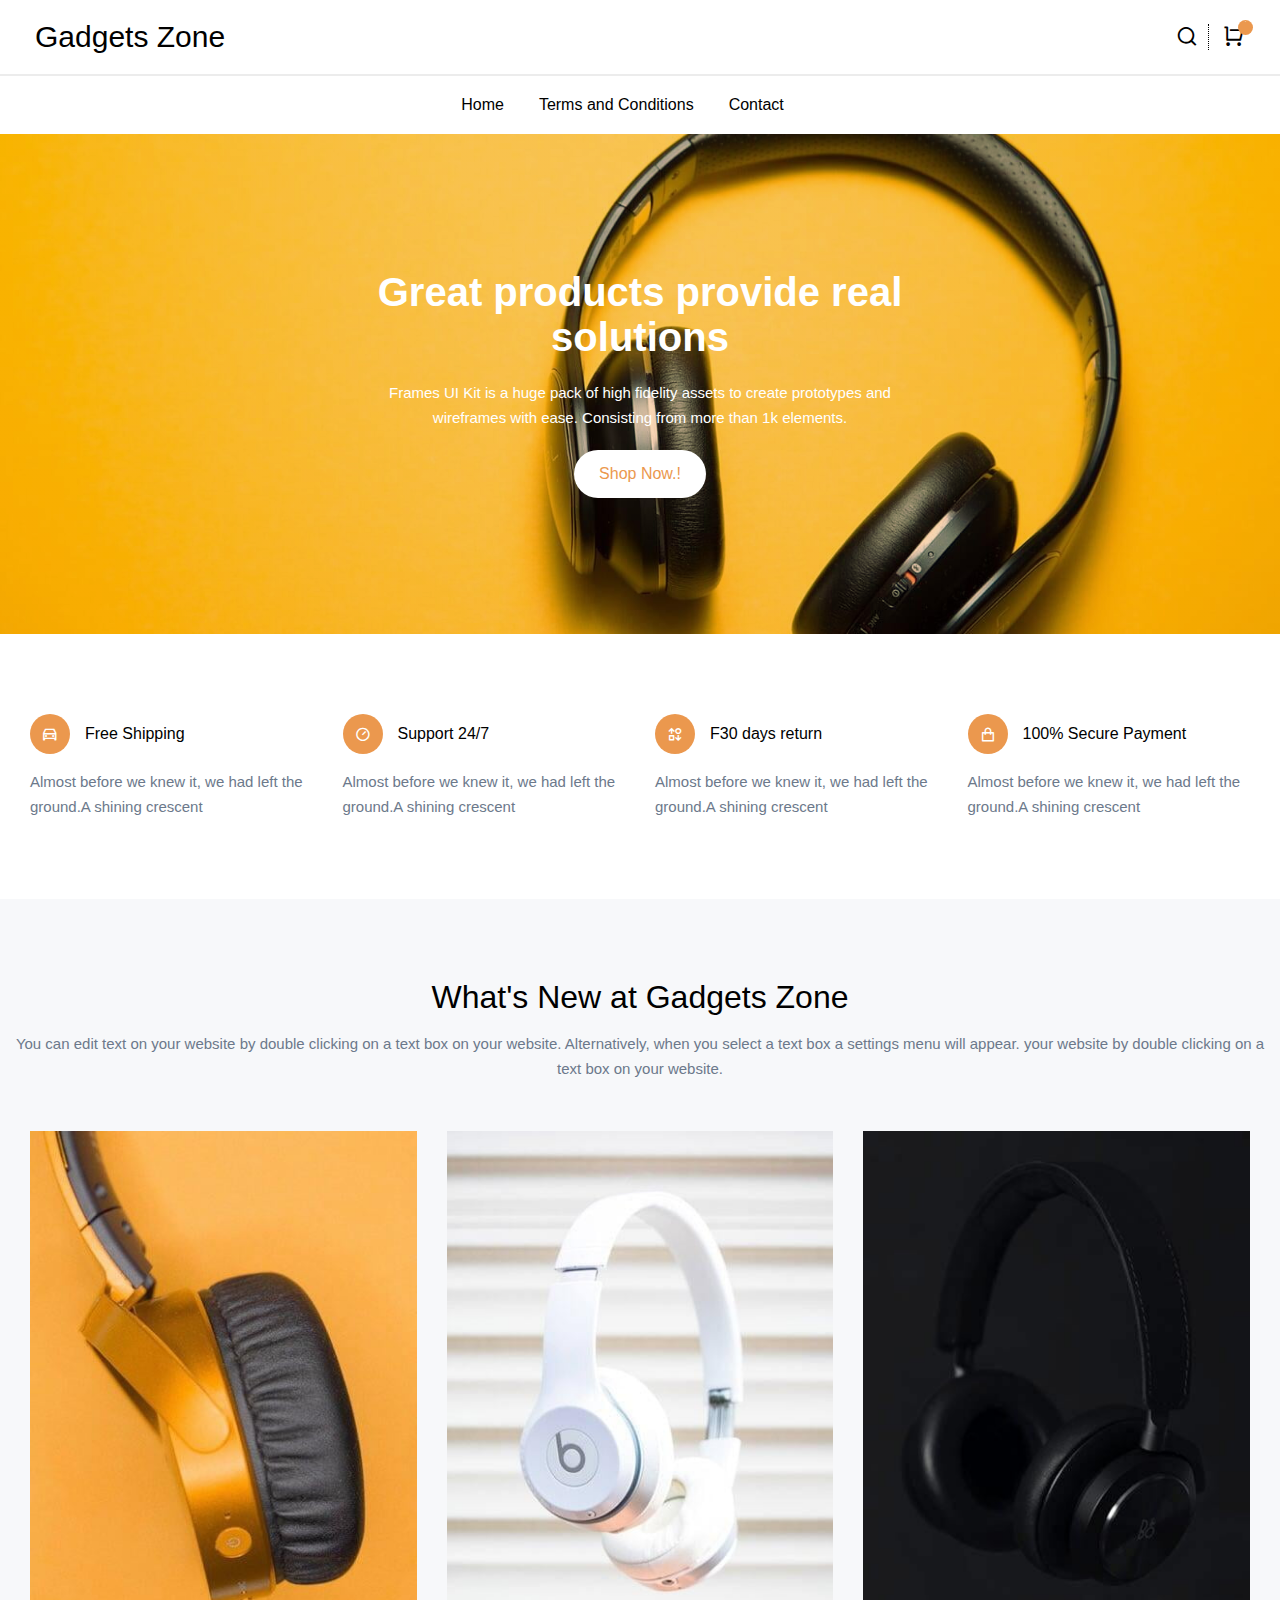
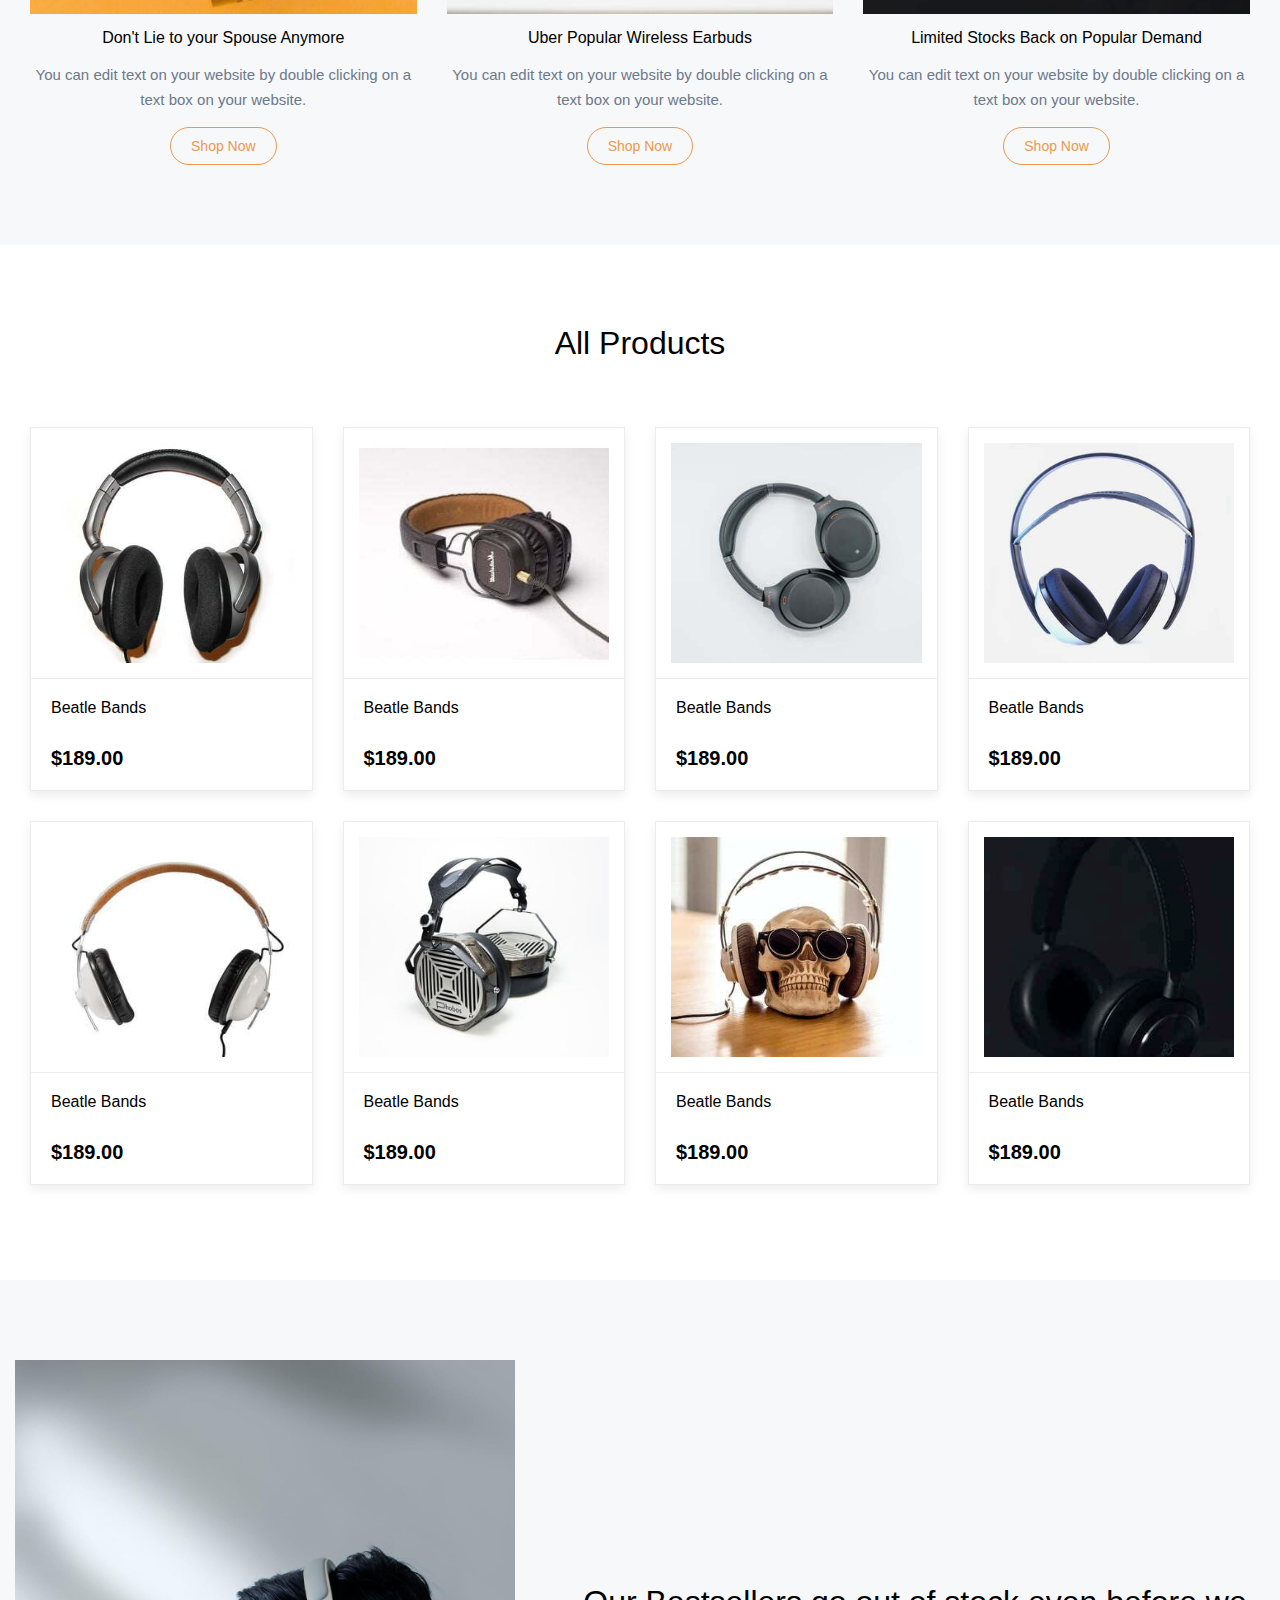
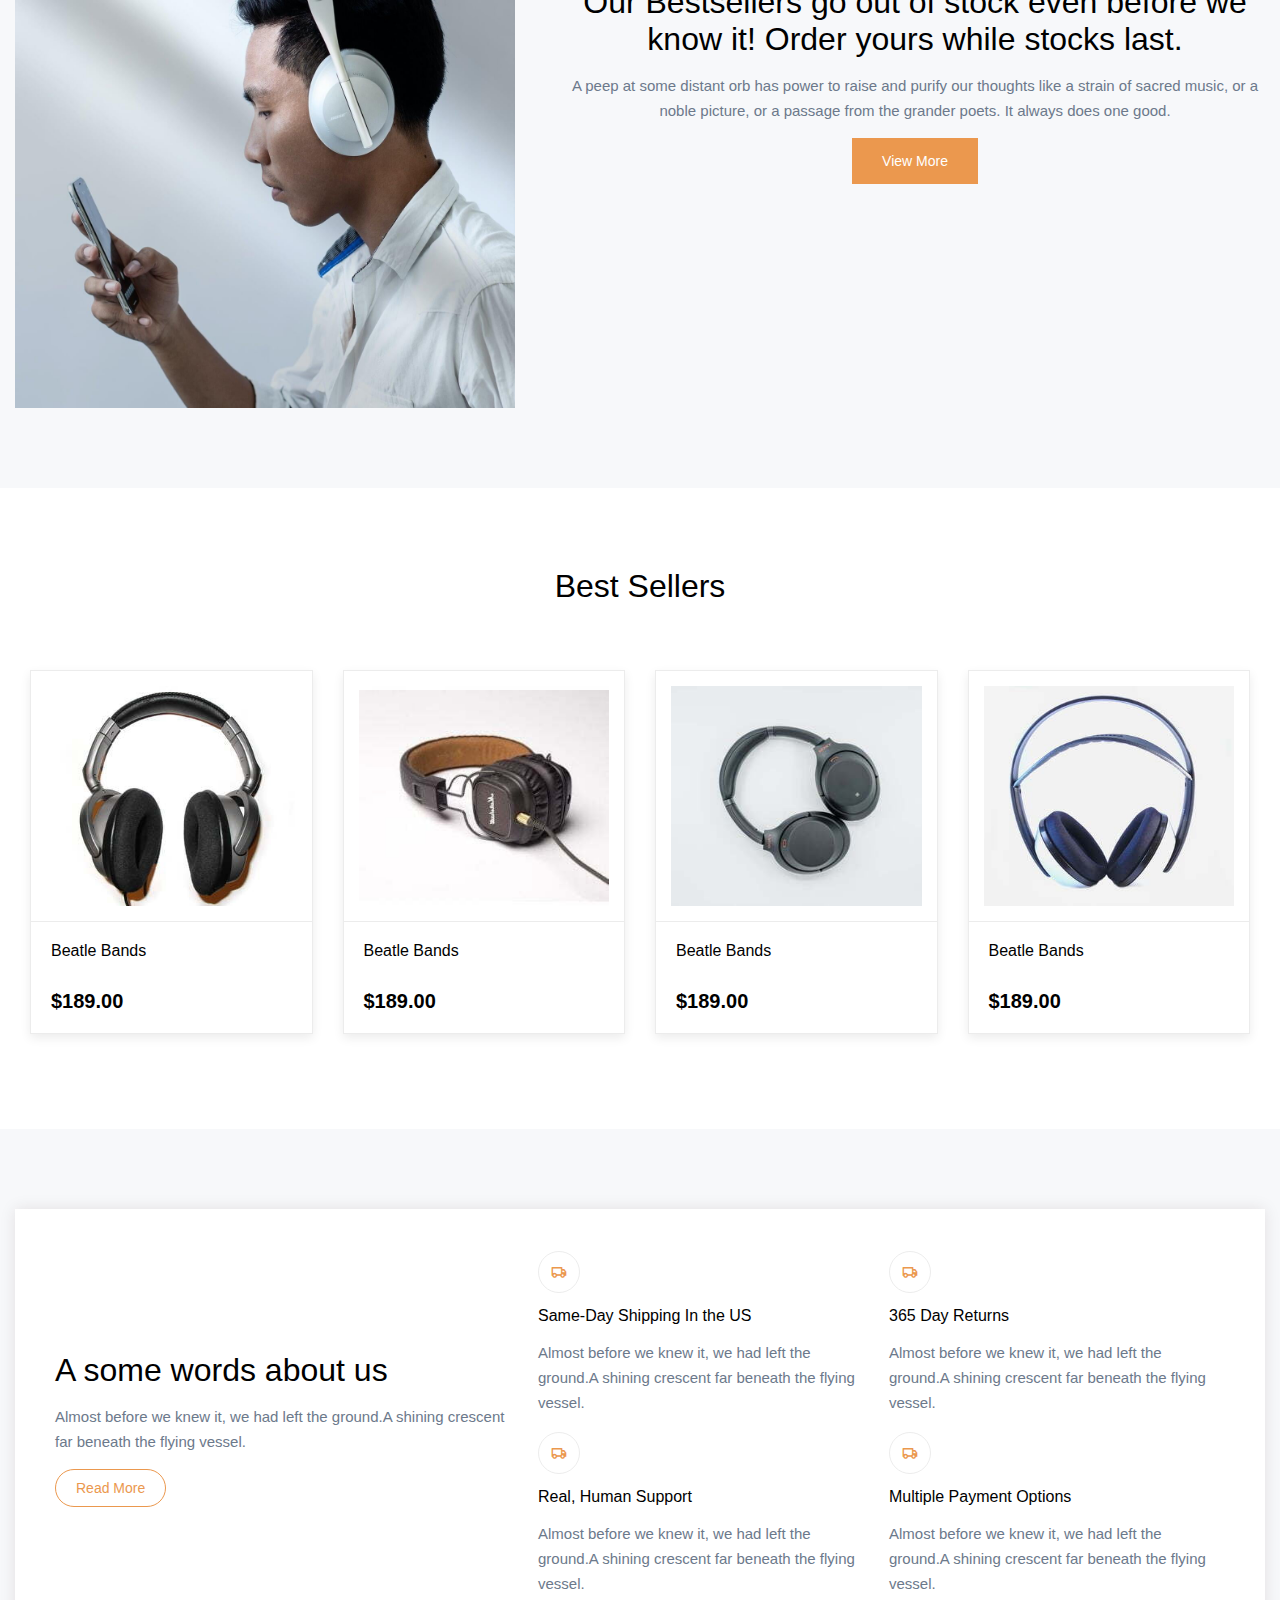
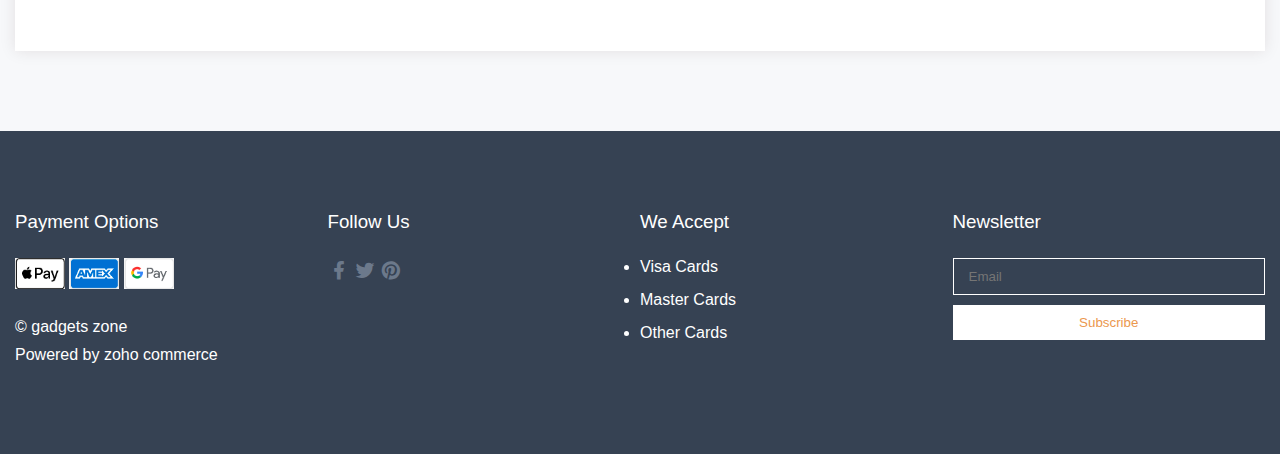
<file: index.html>
<!DOCTYPE html>
<html lang="en">
<head>
    <meta charset="UTF-8">
    <meta name="viewport" content="width=device-width, initial-scale=1.0">
    <title>gadgetszone</title>
    <!-- favicon  -->
    <link rel="icon" href="images/favicon.jpg" type="icon">
    <!-- fonts css  -->
    <link rel="stylesheet" href="fonts/stylesheet.css" type="text/css">
    <!-- remixicon css  -->
    <link rel="stylesheet" href="remix/remixicon.css" type="text/css">
    <!-- Main css -->
    <link rel="stylesheet" href="css/style.css" type="text/css">
</head>
<body>

    <!-- Header  -->
    <header>
        <div class="topbar">
            <div class="container">
                <div class="d-flex justify-between align-items-center">
                    <div class="logo">
                        <a href="javascript:void(0)">Gadgets Zone</a>
                    </div>
                    <div class="cart-icon">
                        <a href="javascript:void(0)"><i class="ri-search-line"></i></a>
                        <a href="cart.html" class="relative"><i class="ri-shopping-cart-line"></i></a>
                    </div>
                </div>
            </div>
        </div>
        <nav class="d-flex justify-center header-menu">
            <div class="container">
                <ul class="d-flex">
                    <li><a href="javascript:void(0)">Home</a></li>
                    <li><a href="javascript:void(0)">Terms and Conditions</a></li>
                    <li><a href="javascript:void(0)">Contact</a></li>
                </ul>
            </div>
        </nav>
    </header>

    <!-- Main Section  -->
    <main>

        <!-- Banner  -->
        <section class="banner d-flex align-items-center justify-center text-center">
            <div class="banner-content">
                <h1>Great products provide real <br/> solutions</h1>
                <p>Frames UI Kit is a huge pack of high fidelity assets to create prototypes and <br/> wireframes with ease. Consisting from more than 1k elements.</p>
                <a href="javascript:void(0)">Shop Now.!</a>
            </div>
        </section>
        <!-- Services  -->
        <section class="services py">
            <div class="container">
                <div class="row">
                    <div class="w-4">
                        <div class="services-item">
                            <div class="services-title d-flex align-items-center">
                                <i class="ri-car-line"></i>
                                <h4>Free Shipping</h4>
                            </div>
                            <p>Almost before we knew it, we had left the ground.A shining crescent</p>
                        </div>
                    </div>
                    <div class="w-4">
                        <div class="services-item">
                            <div class="services-title d-flex align-items-center">
                                <i class="ri-timer-2-line"></i>
                                <h4>Support 24/7</h4>
                            </div>
                            <p>Almost before we knew it, we had left the ground.A shining crescent</p>
                        </div>
                    </div>
                    <div class="w-4">
                        <div class="services-item">
                            <div class="services-title d-flex align-items-center">
                                <i class="ri-swap-3-line"></i>
                                <h4>F30 days return</h4>
                            </div>
                            <p>Almost before we knew it, we had left the ground.A shining crescent</p>
                        </div>
                    </div>
                    <div class="w-4">
                        <div class="services-item">
                            <div class="services-title d-flex align-items-center">
                                <i class="ri-shopping-bag-line"></i>
                                <h4>100% Secure Payment</h4>
                            </div>
                            <p>Almost before we knew it, we had left the ground.A shining crescent</p>
                        </div>
                    </div>
                </div>
            </div>
        </section>
        <!-- Gadgets -->
        <section class="gadgets py">
            <div class="container">
                <div class="gadgets-title text-center">
                    <h2>What's New at Gadgets Zone</h2>
                    <p>You can edit text on your website by double clicking on a text box on your website. Alternatively, when you select a text box a settings menu will appear. your website by double clicking on a text box on your website.</p>
                </div>
                <div class="row">
                    <div class="w-3">
                        <div class="gadgets-item">
                            <div class="gadgets-img">
                                <img src="images/gadgets-1.jpg" alt="gadgets-1" title="gadgets-1">
                            </div>
                            <div class="gadgets-content text-center">
                                <h4>Don't Lie to your Spouse Anymore</h4>
                                <p>You can edit text on your website by double clicking on a text box on your website.</p>
                                <a href="javascript:void(0)">Shop Now</a>
                            </div>
                        </div>
                    </div>
                    <div class="w-3">
                        <div class="gadgets-item">
                            <div class="gadgets-img">
                                <img src="images/gadgets-2.jpg" alt="gadgets-1" title="gadgets-1">
                            </div>
                            <div class="gadgets-content text-center">
                                <h4>Uber Popular Wireless Earbuds</h4>
                                <p>You can edit text on your website by double clicking on a text box on your website.</p>
                                <a href="javascript:void(0)">Shop Now</a>
                            </div>
                        </div>
                    </div>
                    <div class="w-3">
                        <div class="gadgets-item">
                            <div class="gadgets-img">
                                <img src="images/gadgets-3.jpg" alt="gadgets-1" title="gadgets-1">
                            </div>
                            <div class="gadgets-content text-center">
                                <h4>Limited Stocks Back on Popular Demand</h4>
                                <p>You can edit text on your website by double clicking on a text box on your website.</p>
                                <a href="javascript:void(0)">Shop Now</a>
                            </div>
                        </div>
                    </div>
                </div>
            </div>
        </section>
        <!-- Products  -->
        <section class="py products">
            <div class="container">
                <div class="product-title text-center">
                    <h2>All Products</h2>
                </div>
                <div class="row">
                    <div class="w-4">
                        <div class="product-item relative">
                            <div class="product-img">
                                <img src="images/p1.jpeg" alt="product-1" title="product-1" width="100%" height="220px">
                            </div>
                            <div class="product-content">
                                <h4>Beatle Bands</h4>
                                <p>$189.00</p>
                            </div>
                            <a href="product.html" class="product-overlay">
                                <h4>Beatle Bands</h4>
                                <button class="btn">Add To Cart</button>
                                <i class="ri-fullscreen-line"></i>
                                <p>$189.00</p>
                            </a>
                        </div>
                    </div>
                    <div class="w-4">
                        <div class="product-item relative">
                            <div class="product-img">
                                <img src="images/p2.jpeg" alt="product-1" title="product-1" width="100%" height="220px">
                            </div>
                            <div class="product-content">
                                <h4>Beatle Bands</h4>
                                <p>$189.00</p>
                            </div>
                            <a href="product.html" class="product-overlay">
                                <h4>Beatle Bands</h4>
                                <button  class="btn">Add To Cart</button>
                                <i class="ri-fullscreen-line"></i>
                                <p>$189.00</p>
                            </a>
                        </div>
                    </div>
                    <div class="w-4">
                        <div class="product-item relative">
                            <div class="product-img">
                                <img src="images/p3.jpeg" alt="product-1" title="product-1" width="100%" height="220px">
                            </div>
                            <div class="product-content">
                                <h4>Beatle Bands</h4>
                                <p>$189.00</p>
                            </div>
                            <a href="product.html" class="product-overlay">
                                <h4>Beatle Bands</h4>
                                <button  class="btn">Add To Cart</button>
                                <i class="ri-fullscreen-line"></i>
                                <p>$189.00</p>
                            </a>
                        </div>
                    </div>
                    <div class="w-4">
                        <div class="product-item relative">
                            <div class="product-img">
                                <img src="images/p4.jpeg" alt="product-1" title="product-1" width="100%" height="220px">
                            </div>
                            <div class="product-content">
                                <h4>Beatle Bands</h4>
                                <p>$189.00</p>
                            </div>
                            <a href="product.html" class="product-overlay">
                                <h4>Beatle Bands</h4>
                                <button  class="btn">Add To Cart</button>
                                <i class="ri-fullscreen-line"></i>
                                <p>$189.00</p>
                            </a>
                        </div>
                    </div>
                    <div class="w-4">
                        <div class="product-item relative">
                            <div class="product-img">
                                <img src="images/p5.jpeg" alt="product-1" title="product-1" width="100%" height="220px">
                            </div>
                            <div class="product-content">
                                <h4>Beatle Bands</h4>
                                <p>$189.00</p>
                            </div>
                            <a href="product.html" class="product-overlay">
                                <h4>Beatle Bands</h4>
                                <button  class="btn">Add To Cart</button>
                                <i class="ri-fullscreen-line"></i>
                                <p>$189.00</p>
                            </a>
                        </div>
                    </div>
                    <div class="w-4">
                        <div class="product-item relative">
                            <div class="product-img">
                                <img src="images/p6.jpeg" alt="product-1" title="product-1" width="100%" height="220px">
                            </div>
                            <div class="product-content">
                                <h4>Beatle Bands</h4>
                                <p>$189.00</p>
                            </div>
                            <a href="product.html" class="product-overlay">
                                <h4>Beatle Bands</h4>
                                <button  class="btn">Add To Cart</button>
                                <i class="ri-fullscreen-line"></i>
                                <p>$189.00</p>
                            </a>
                        </div>
                    </div>
                    <div class="w-4">
                        <div class="product-item relative">
                            <div class="product-img">
                                <img src="images/p7.jpeg" alt="product-1" title="product-1" width="100%" height="220px">
                            </div>
                            <div class="product-content">
                                <h4>Beatle Bands</h4>
                                <p>$189.00</p>
                            </div>
                            <a href="product.html" class="product-overlay">
                                <h4>Beatle Bands</h4>
                                <button  class="btn">Add To Cart</button>
                                <i class="ri-fullscreen-line"></i>
                                <p>$189.00</p>
                            </a>
                        </div>
                    </div>
                    <div class="w-4">
                        <div class="product-item relative">
                            <div class="product-img">
                                <img src="images/p8.jpeg" alt="product-1" title="product-1" width="100%" height="220px">
                            </div>
                            <div class="product-content">
                                <h4>Beatle Bands</h4>
                                <p>$189.00</p>
                            </div>
                            <a href="product.html" class="product-overlay">
                                <h4>Beatle Bands</h4>
                                <button  class="btn">Add To Cart</button>
                                <i class="ri-fullscreen-line"></i>
                                <p>$189.00</p>
                            </a>
                        </div>
                    </div>
                </div>
            </div>
        </section>
        <!-- About -->
        <section class="about py">
            <div class="container">
                <div class="row align-items-center text-center">
                    <div class="w-40">
                        <div class="about-img">
                            <img src="images/about.jpg" alt="about" title="about" width="100%">
                        </div>
                    </div>
                    <div class="w-60">
                        <div class="about-content">
                            <h2>Our Bestsellers go out of stock even before we know it! Order yours while stocks last.</h2>
                            <p>A peep at some distant orb has power to raise and purify our thoughts like a strain of sacred music, or a noble picture, or a passage from the grander poets. It always does one good.</p>
                            <a href="Javascript:void(0)">View More</a>
                        </div>
                    </div>
                </div>
            </div>
        </section>
        <!--Best seller  -->
        <section class="sell py">
            <div class="container">
                <div class="sell-title text-center">
                    <h2>Best Sellers</h2>
                </div>
                <div class="row">
                    <div class="w-4">
                        <div class="sell-item relative">
                            <div class="sell-img">
                                <img src="images/p1.jpeg" alt="product-1" title="product-1" width="100%" height="220px">
                            </div>
                            <div class="sell-content">
                                <h4>Beatle Bands</h4>
                                <p>$189.00</p>
                            </div>
                            <div class="sell-overlay">
                                <a href="Javascript:void(0)" class="btn">Out Of Stock</a>
                            </div>
                        </div>
                    </div>
                    <div class="w-4">
                        <div class="sell-item relative">
                            <div class="sell-img">
                                <img src="images/p2.jpeg" alt="product-1" title="product-1" width="100%" height="220px">
                            </div>
                            <div class="sell-content">
                                <h4>Beatle Bands</h4>
                                <p>$189.00</p>
                            </div>
                            <div class="sell-overlay">
                                <h4>Beatle Bands</h4>
                                <a href="Javascript:void(0)" class="btn">Add To Cart</a>
                                <i class="ri-fullscreen-line"></i>
                                <p>$189.00</p>
                            </div>
                        </div>
                    </div>
                    <div class="w-4">
                        <div class="sell-item relative">
                            <div class="sell-img">
                                <img src="images/p3.jpeg" alt="product-1" title="product-1" width="100%" height="220px">
                            </div>
                            <div class="sell-content">
                                <h4>Beatle Bands</h4>
                                <p>$189.00</p>
                            </div>
                            <div class="sell-overlay">
                                <h4>Beatle Bands</h4>
                                <a href="Javascript:void(0)" class="btn">Add To Cart</a>
                                <i class="ri-fullscreen-line"></i>
                                <p>$189.00</p>
                            </div>
                        </div>
                    </div>
                    <div class="w-4">
                        <div class="sell-item relative">
                            <div class="sell-img">
                                <img src="images/p4.jpeg" alt="product-1" title="product-1" width="100%" height="220px">
                            </div>
                            <div class="sell-content">
                                <h4>Beatle Bands</h4>
                                <p>$189.00</p>
                            </div>
                            <div class="sell-overlay">
                                <h4>Beatle Bands</h4>
                                <a href="Javascript:void(0)" class="btn">Add To Cart</a>
                                <i class="ri-fullscreen-line"></i>
                                <p>$189.00</p>
                            </div>
                        </div>
                    </div>
                </div>
            </div>
        </section>
        <!-- facility -->
        <section class="facility py">
            <div class="container">
                <div class="facility-item">
                    <div class="row align-items-center">
                        <div class="w-40">
                            <div class="facility-title">
                                <h2>A some words about us</h2>
                                <p>Almost before we knew it, we had left the ground.A shining crescent far beneath the flying vessel.</p>
                                <a href="javascript:void(0)">Read More</a>
                            </div>
                        </div>
                        <div class="w-60">
                            <div class="facility-data">
                                <div class="row">
                                    <div class="w-2">
                                        <div class="facility-services">
                                            <i class="ri-truck-line"></i>
                                            <h4>Same-Day Shipping In the US</h4>
                                            <p>Almost before we knew it, we had left the ground.A shining crescent far beneath the flying vessel.</p>
                                        </div>
                                    </div>
                                    <div class="w-2">
                                        <div class="facility-services">
                                            <i class="ri-truck-line"></i>
                                            <h4>365 Day Returns</h4>
                                            <p>Almost before we knew it, we had left the ground.A shining crescent far beneath the flying vessel.</p>
                                        </div>
                                    </div>
                                    <div class="w-2">
                                        <div class="facility-services">
                                            <i class="ri-truck-line"></i>
                                            <h4>Real, Human Support</h4>
                                            <p>Almost before we knew it, we had left the ground.A shining crescent far beneath the flying vessel.</p>
                                        </div>
                                    </div>
                                    <div class="w-2">
                                        <div class="facility-services">
                                            <i class="ri-truck-line"></i>
                                            <h4>Multiple Payment Options</h4>
                                            <p>Almost before we knew it, we had left the ground.A shining crescent far beneath the flying vessel.</p>
                                        </div>
                                    </div>
                                </div>
                            </div>
                        </div>
                    </div>
                </div>
            </div>
        </section>
    </main>

    <!-- footer  -->
    <footer class="py">
        <div class="container">
            <div class="row">
                <div class="w-4">
                    <div class="footer-payment">
                        <h3>Payment Options</h3>
                        <img src="images/pay-1.png" alt="gpay" title="gpay" width="50px">
                        <img src="images/pay-2.png" alt="gpay" title="gpay" width="50px">
                        <img src="images/pay-3.png" alt="gpay" title="gpay" width="50px">
                        <p>© gadgets zone</p>
                        <p>Powered by zoho commerce</p>
                    </div>
                </div>
                <div class="w-4">
                    <div class="footer-social">
                        <h3>Follow Us</h3>
                        <i class="ri-facebook-fill"></i>
                        <i class="ri-twitter-fill"></i>
                        <i class="ri-pinterest-fill"></i>
                    </div>
                </div>
                <div class="w-4">
                    <div class="footer-list">
                        <h3>We Accept</h3>
                        <ul>
                            <li>Visa Cards</li>
                            <li>Master Cards</li>
                            <li>Other Cards</li>
                        </ul>
                    </div>
                </div>
                <div class="w-4">
                    <div class="footer-news">
                        <h3>Newsletter</h3>
                        <form>
                            <input type="email" placeholder="Email">
                            <button type="submit" value="submit">Subscribe</button>
                        </form>
                    </div>
                </div>
            </div>
        </div>
    </footer>

    
</body>
</html>
</file>
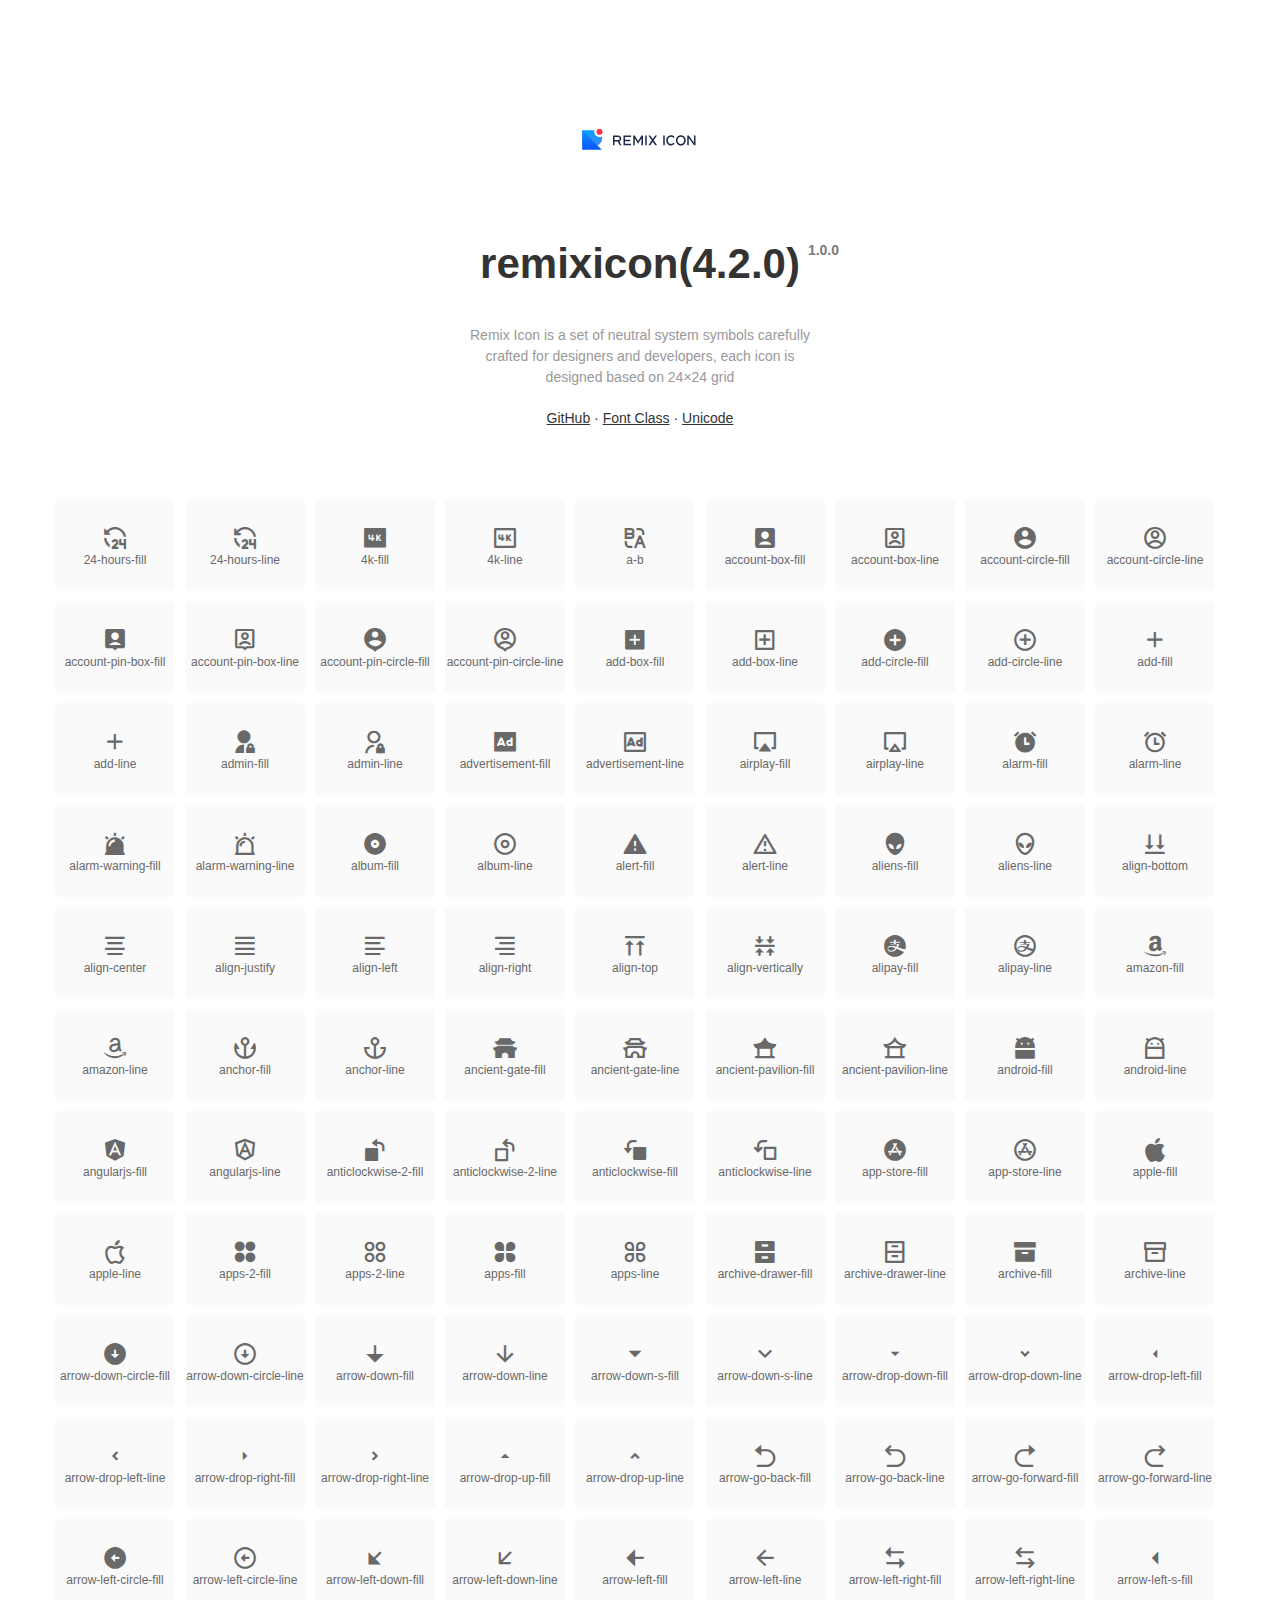
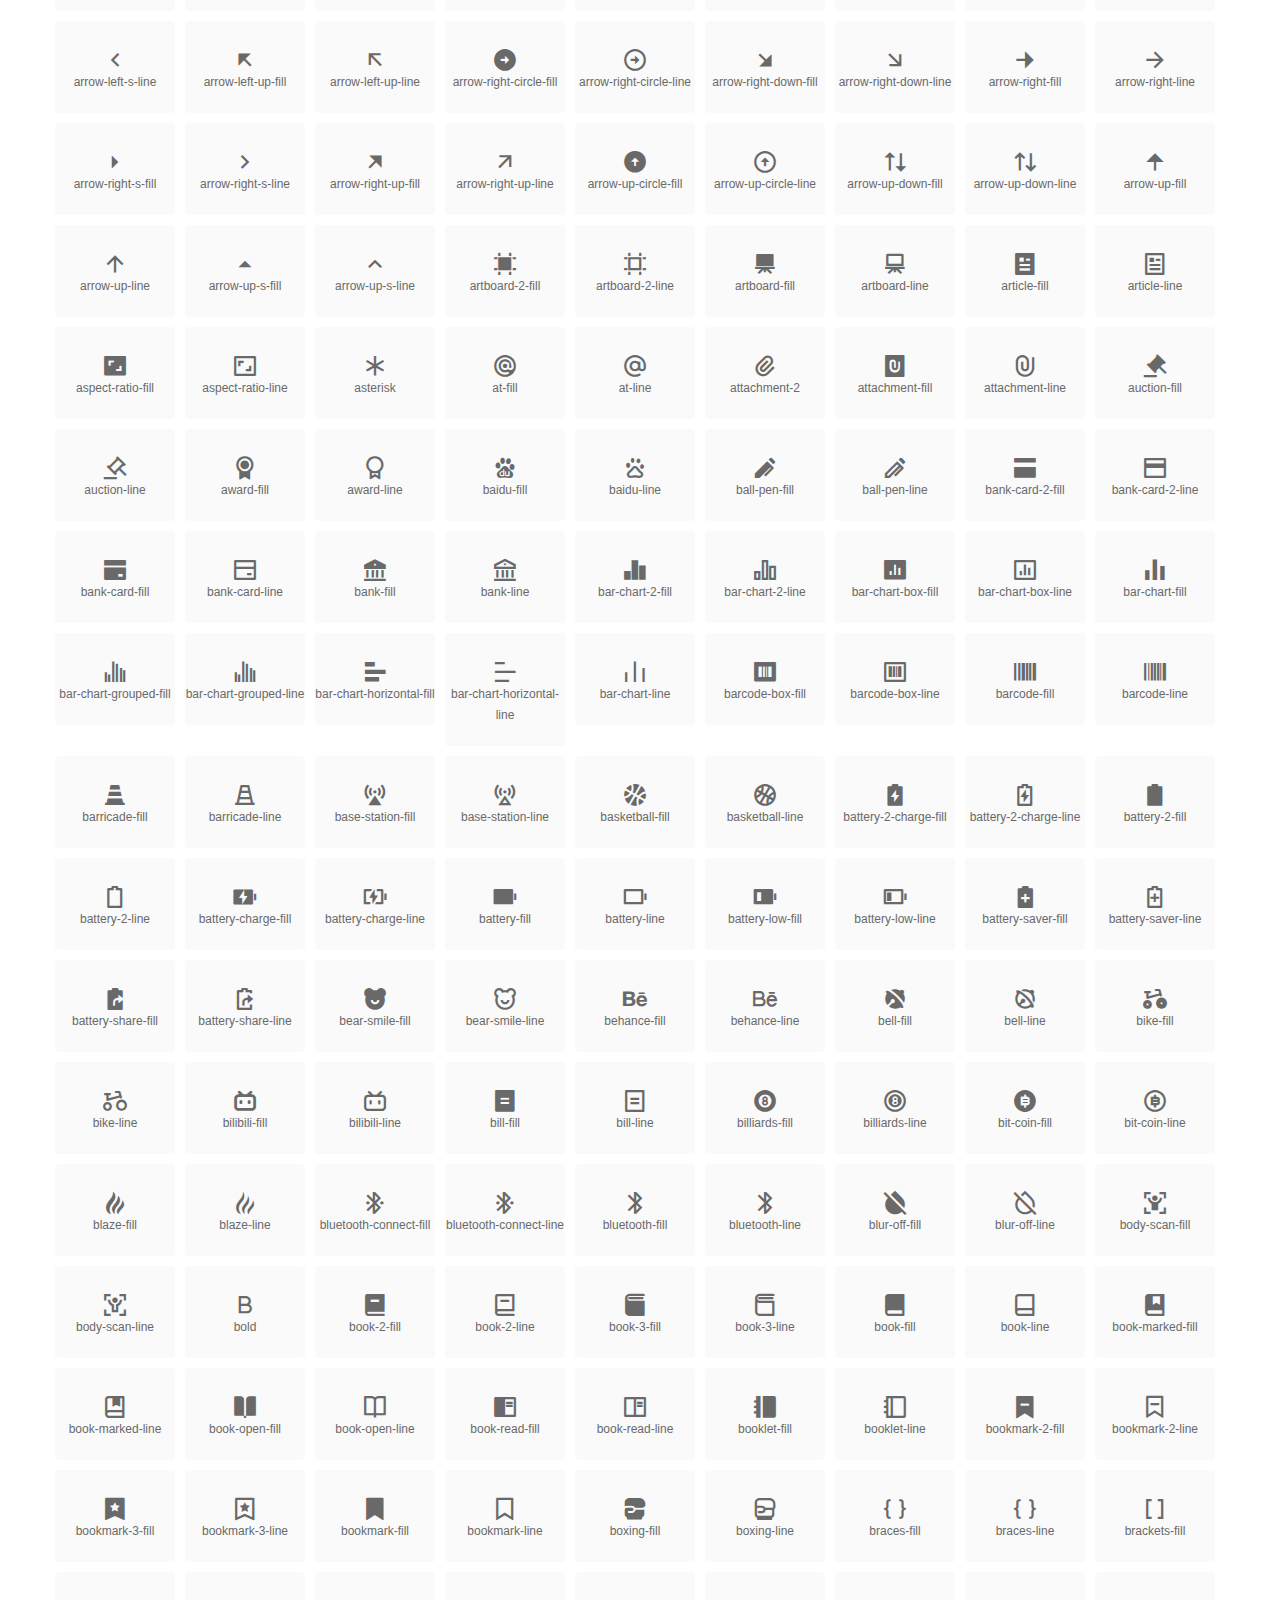
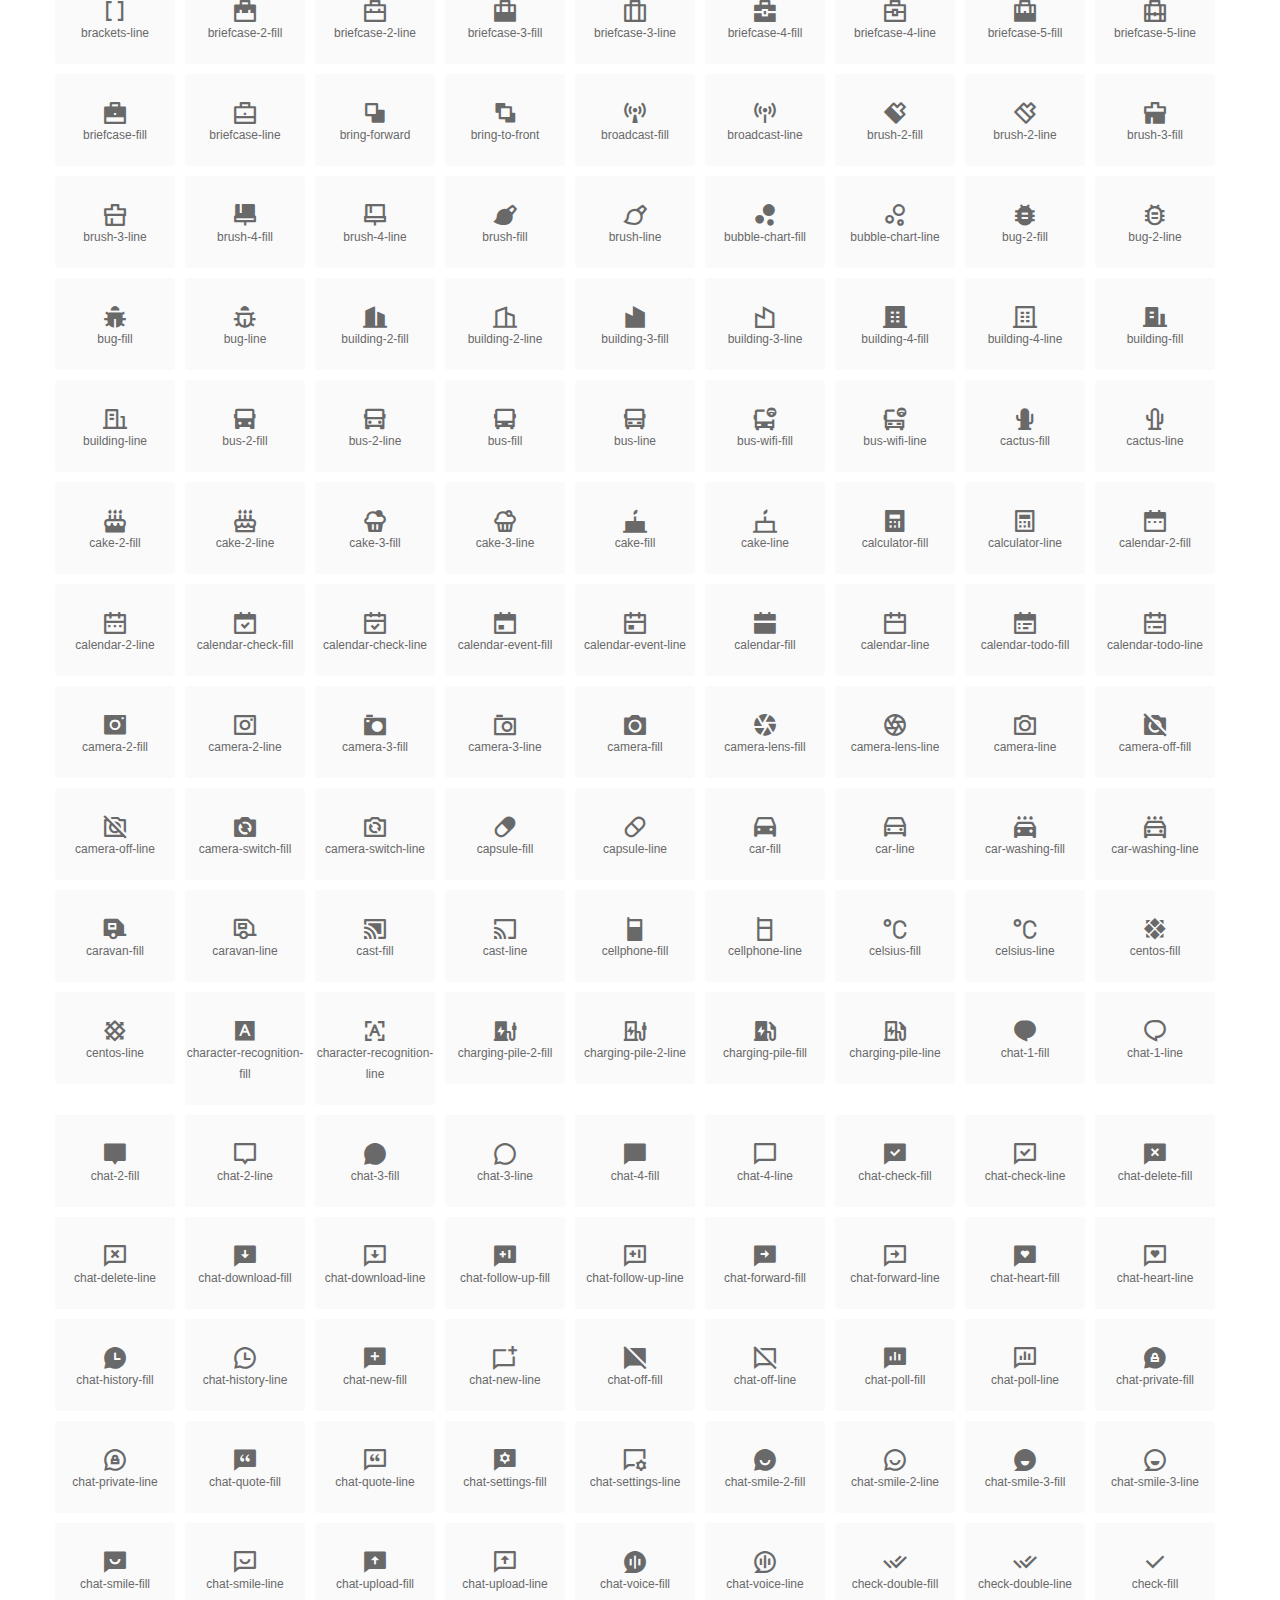
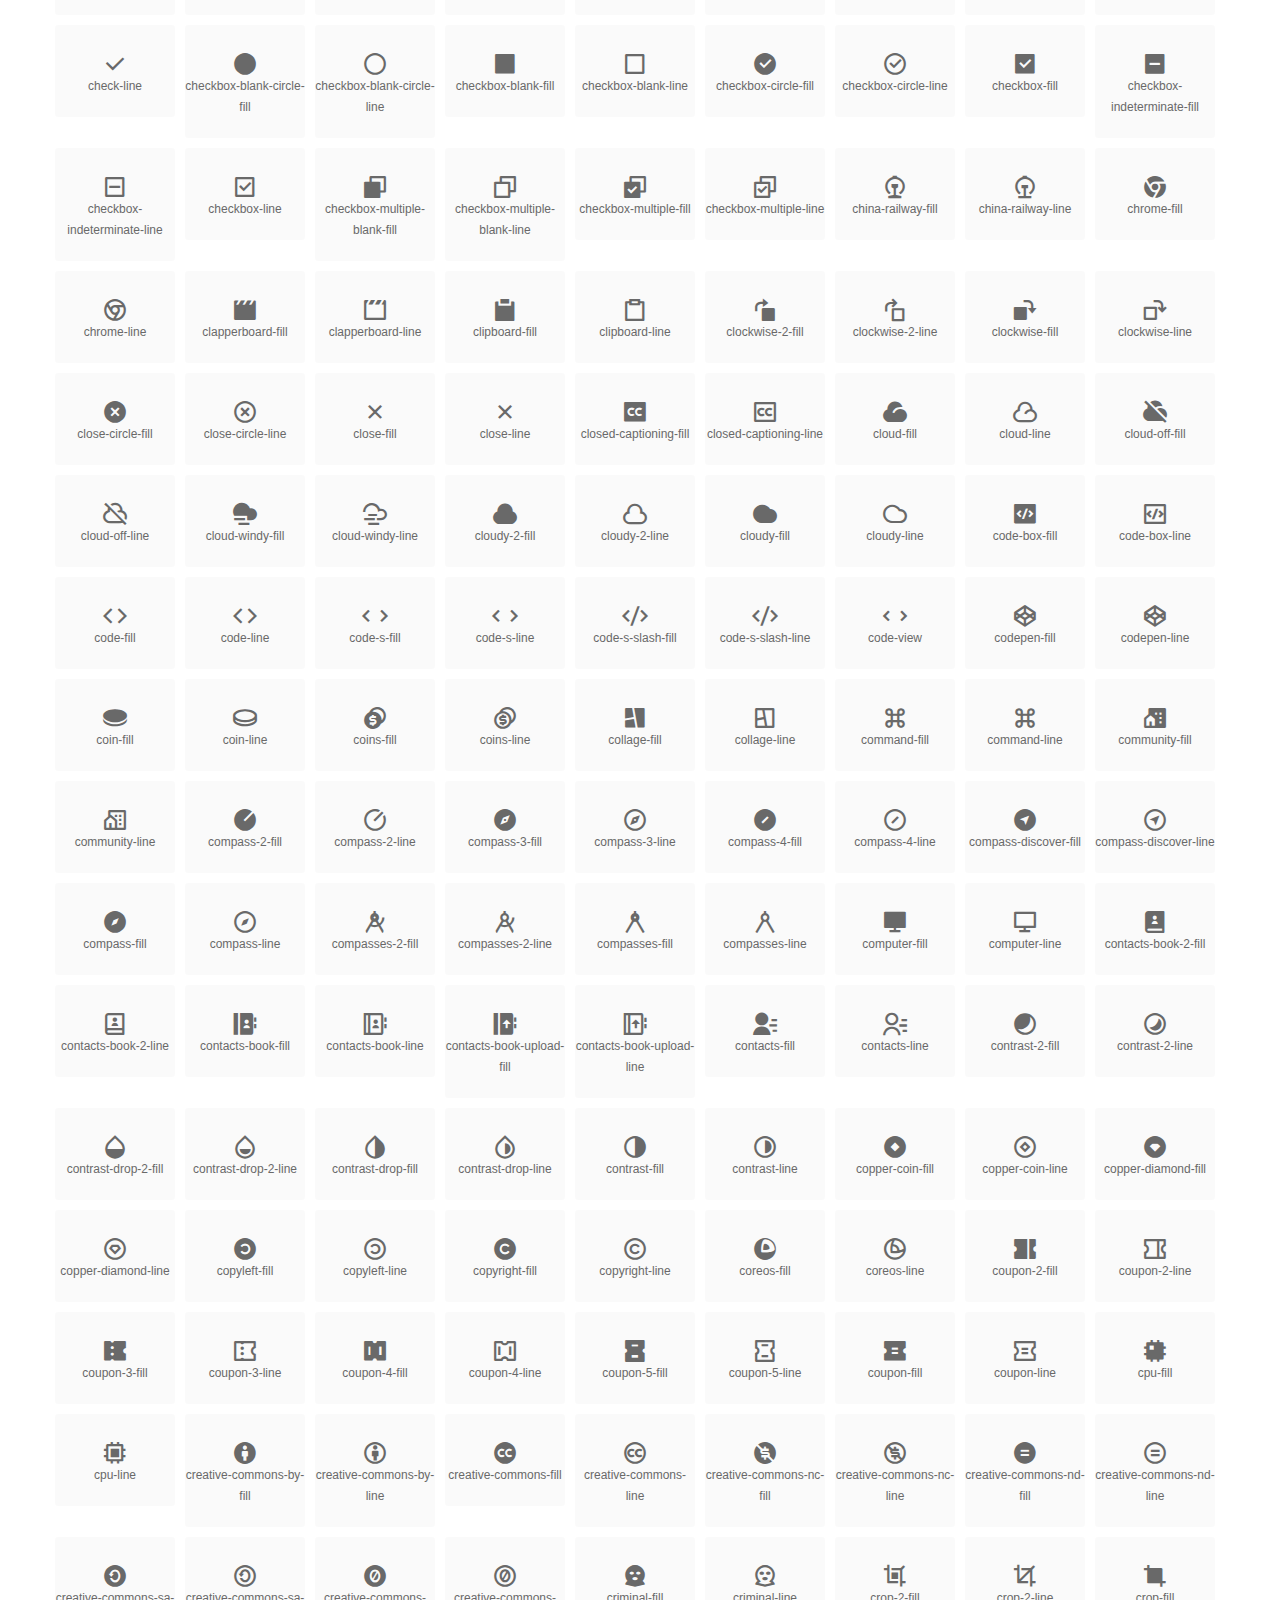
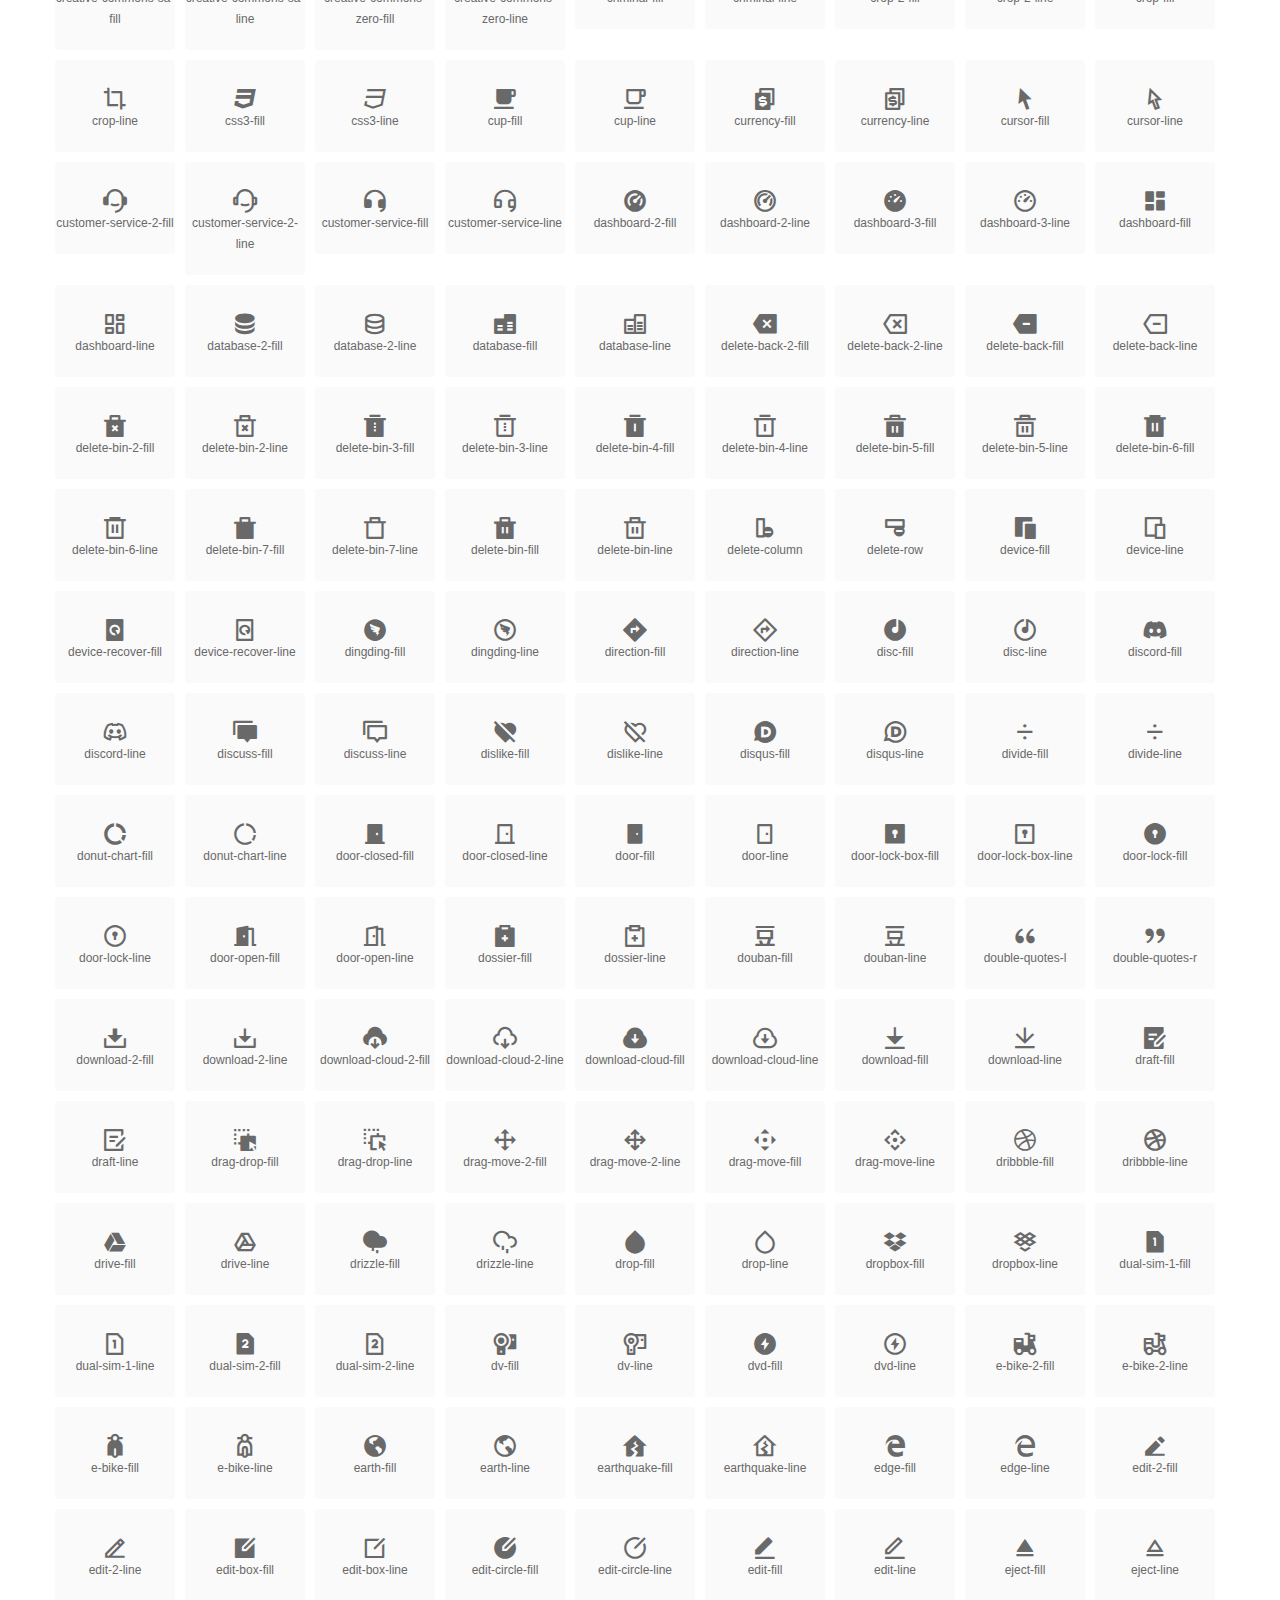
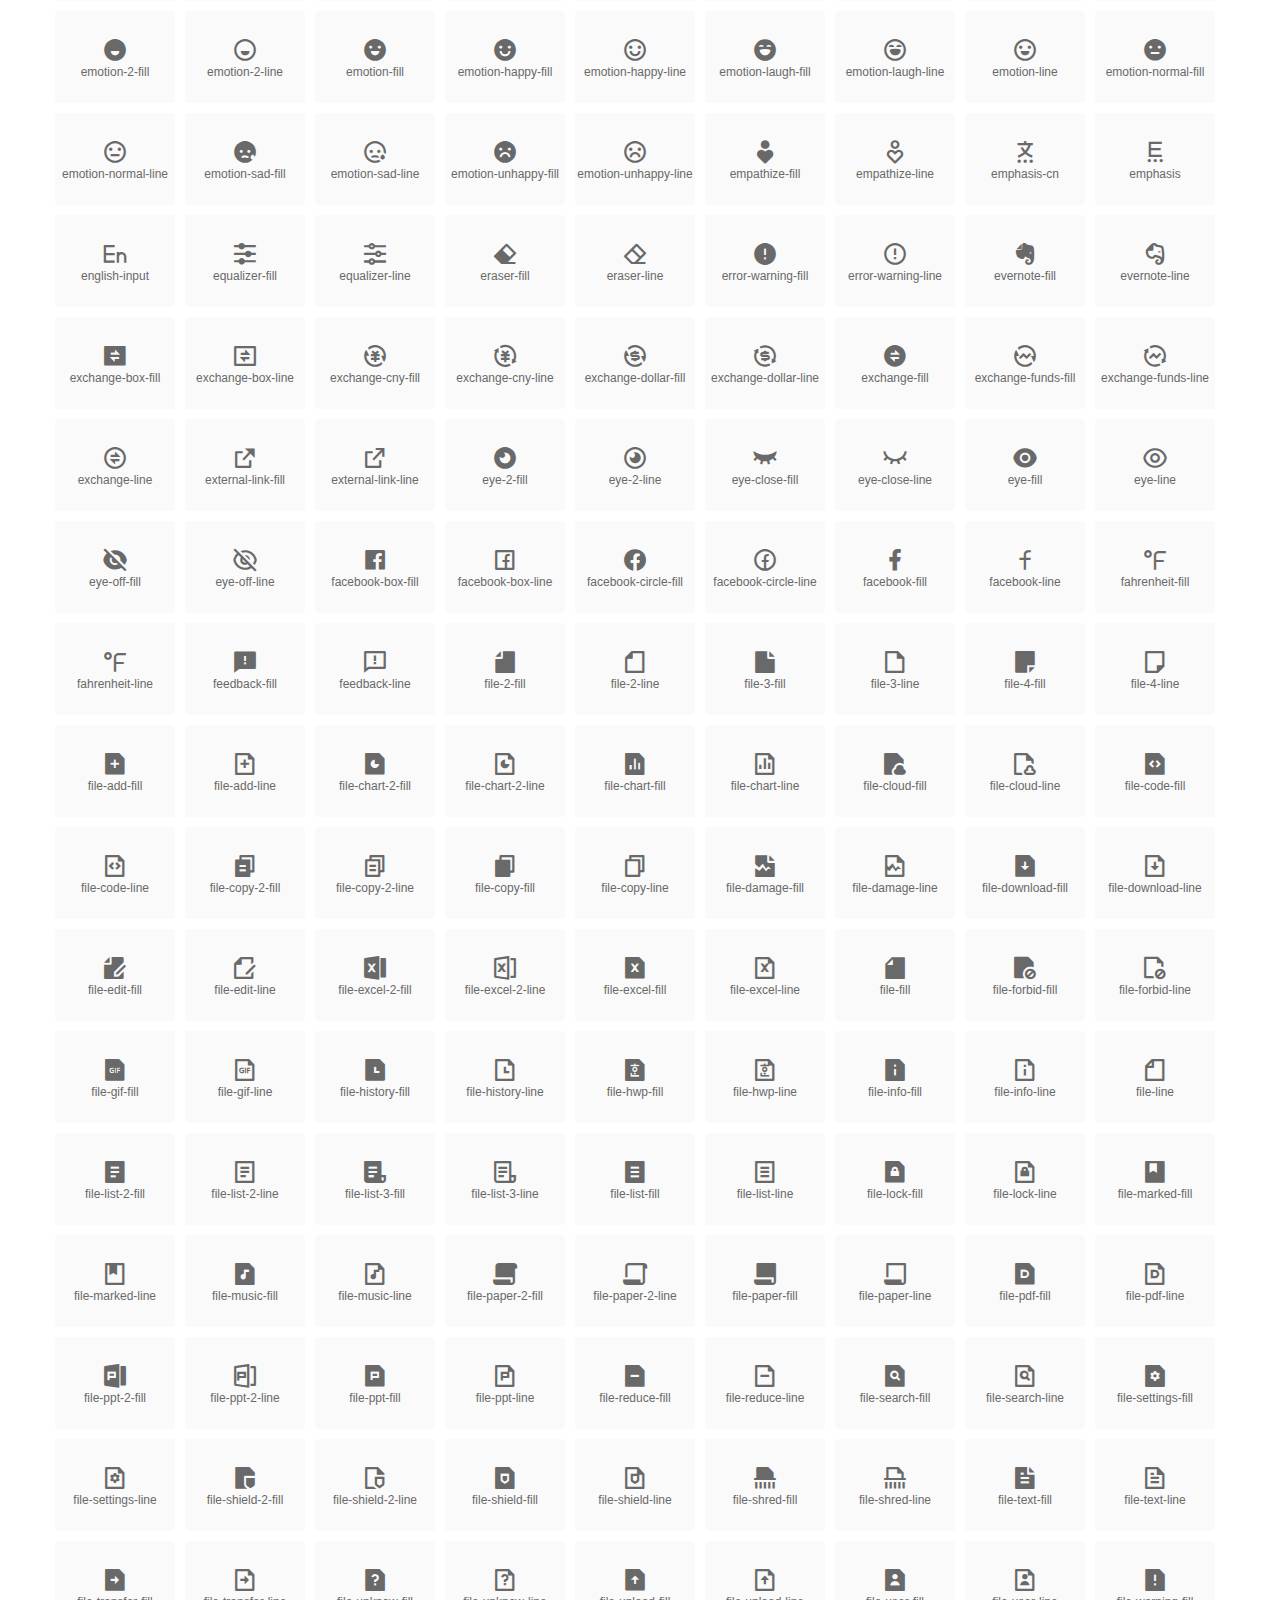
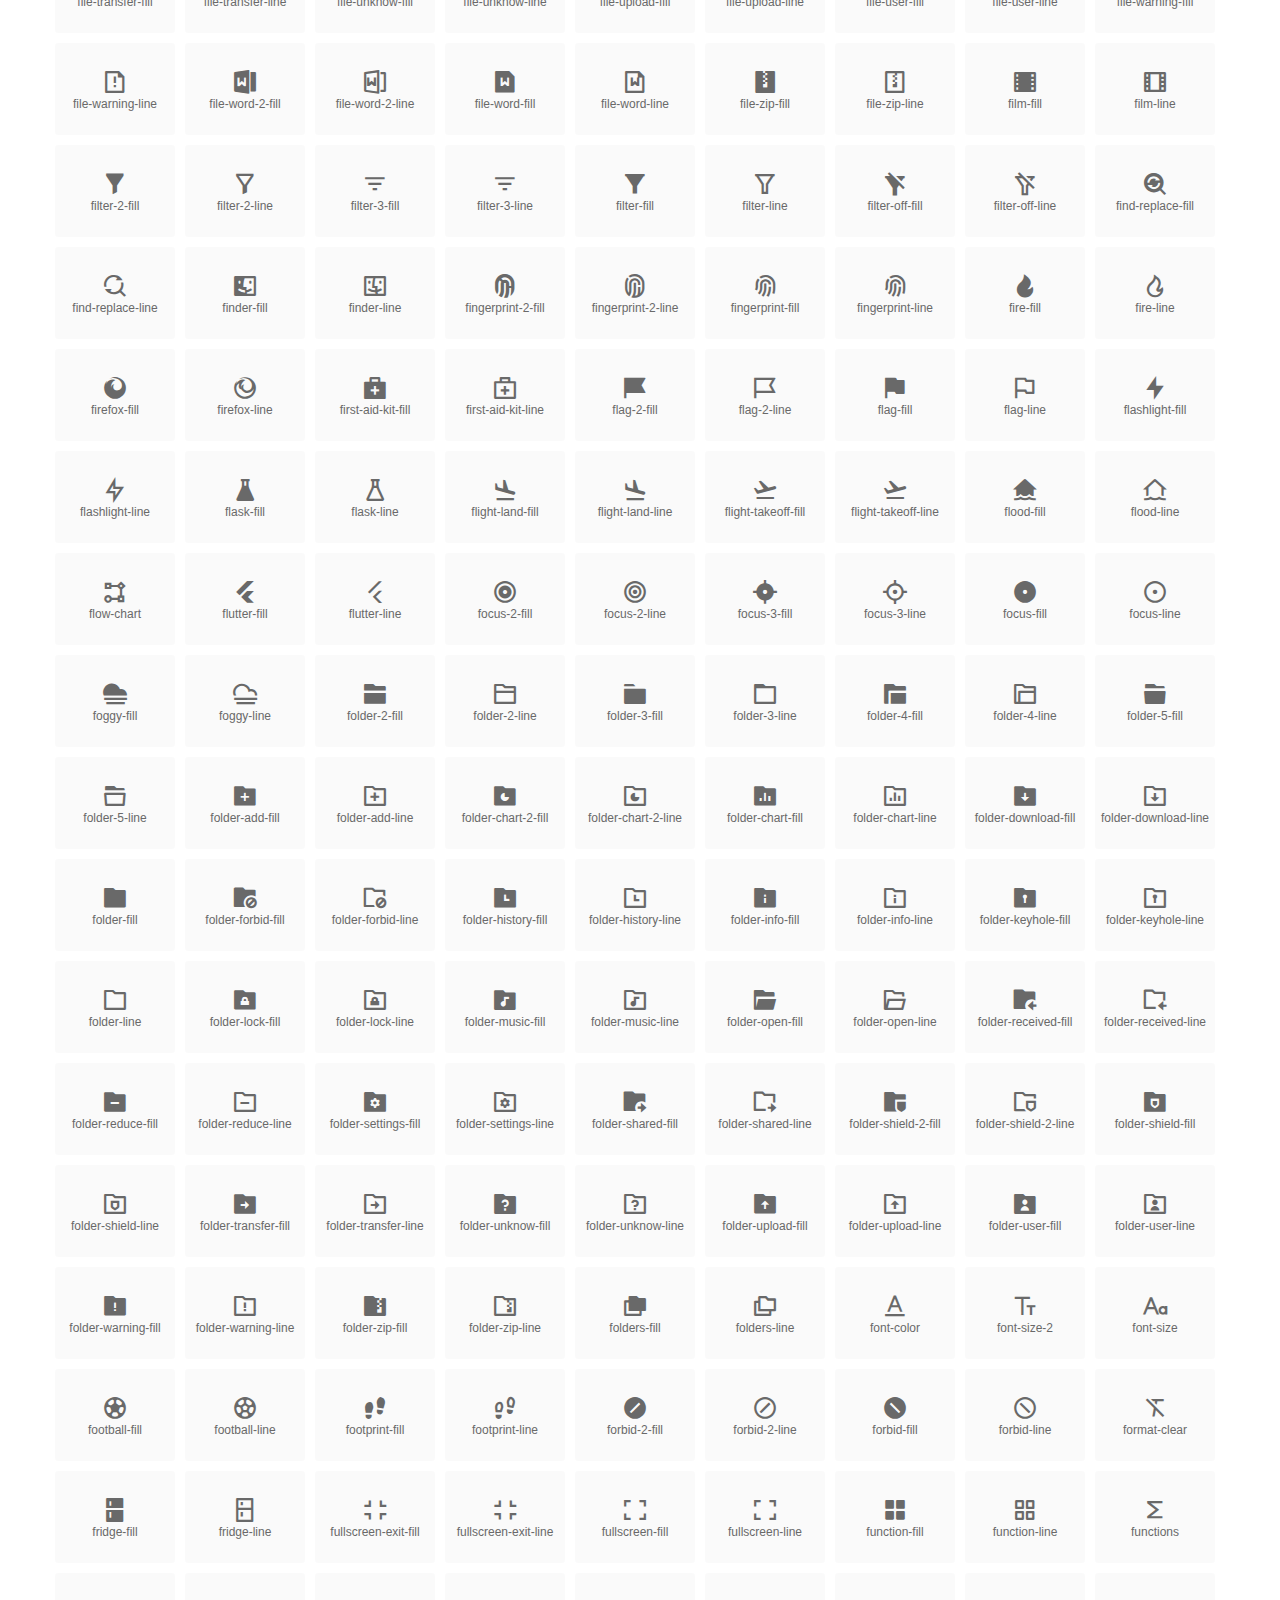
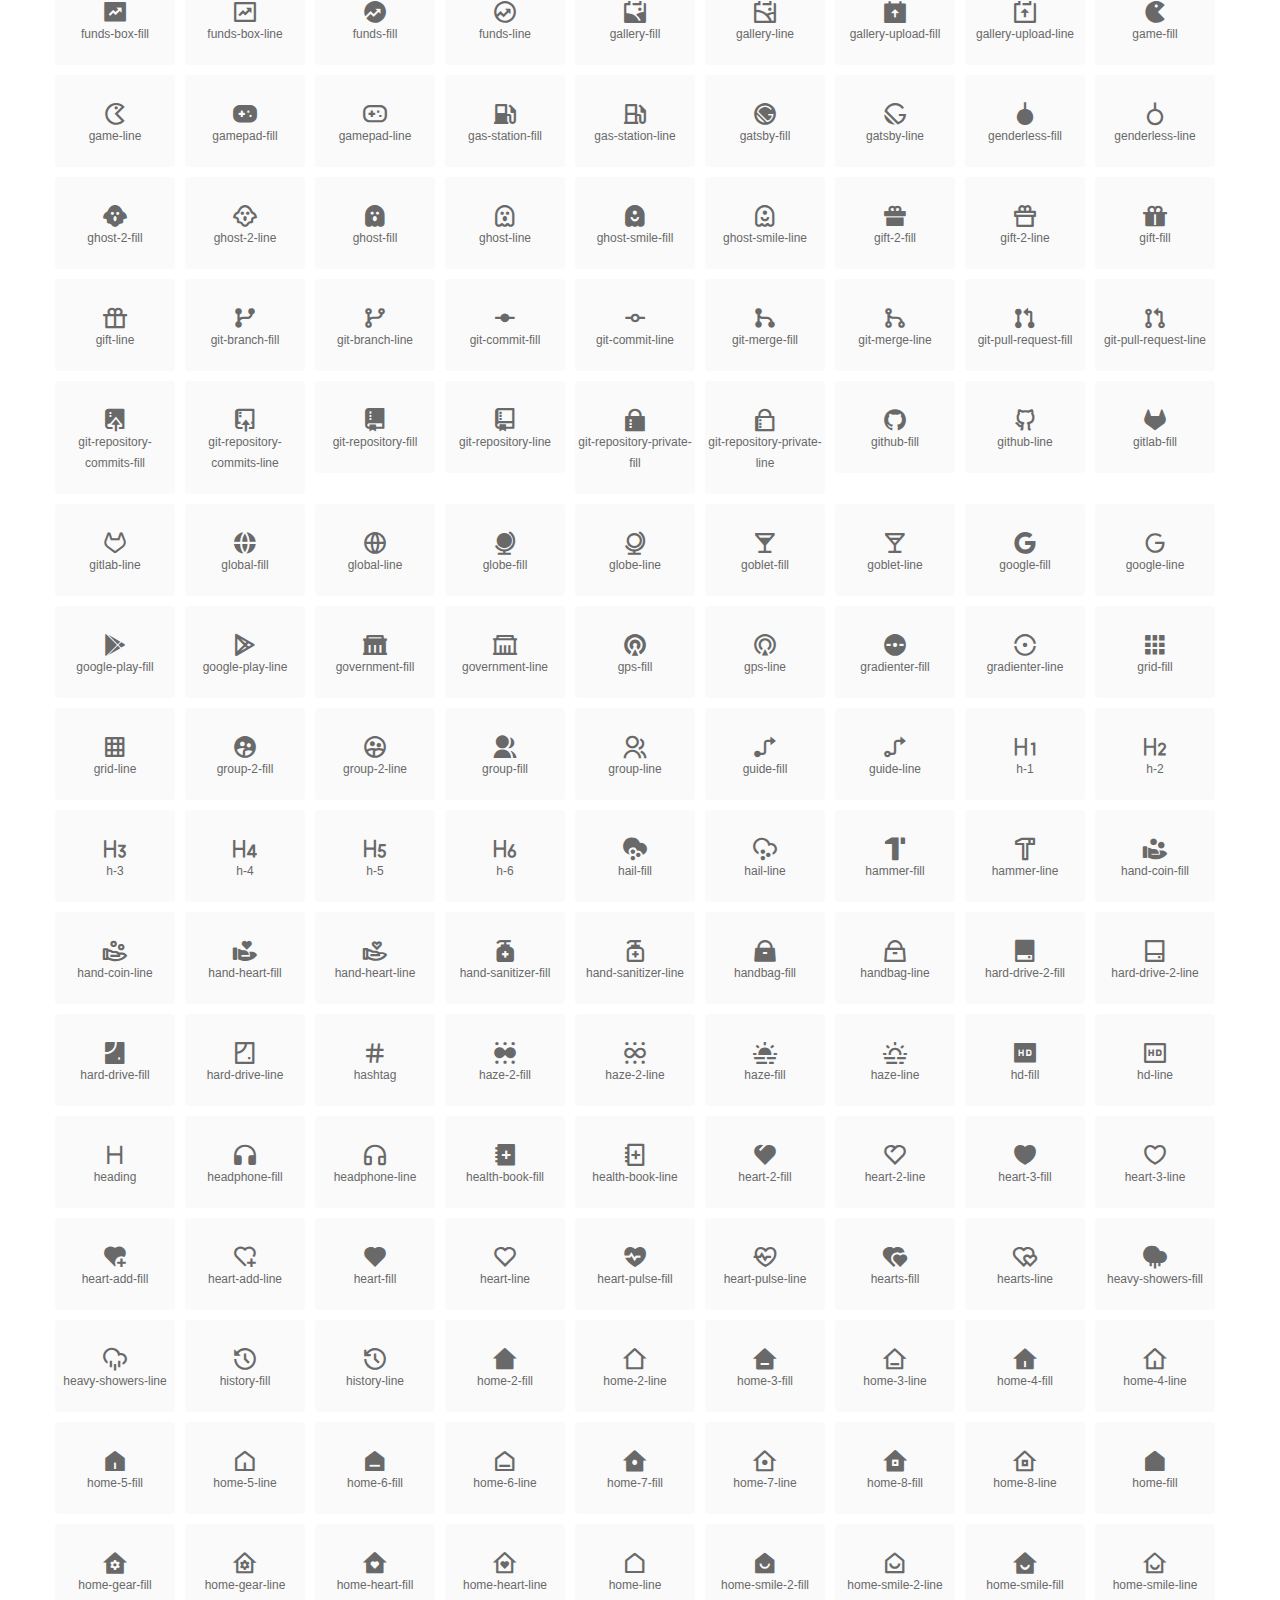
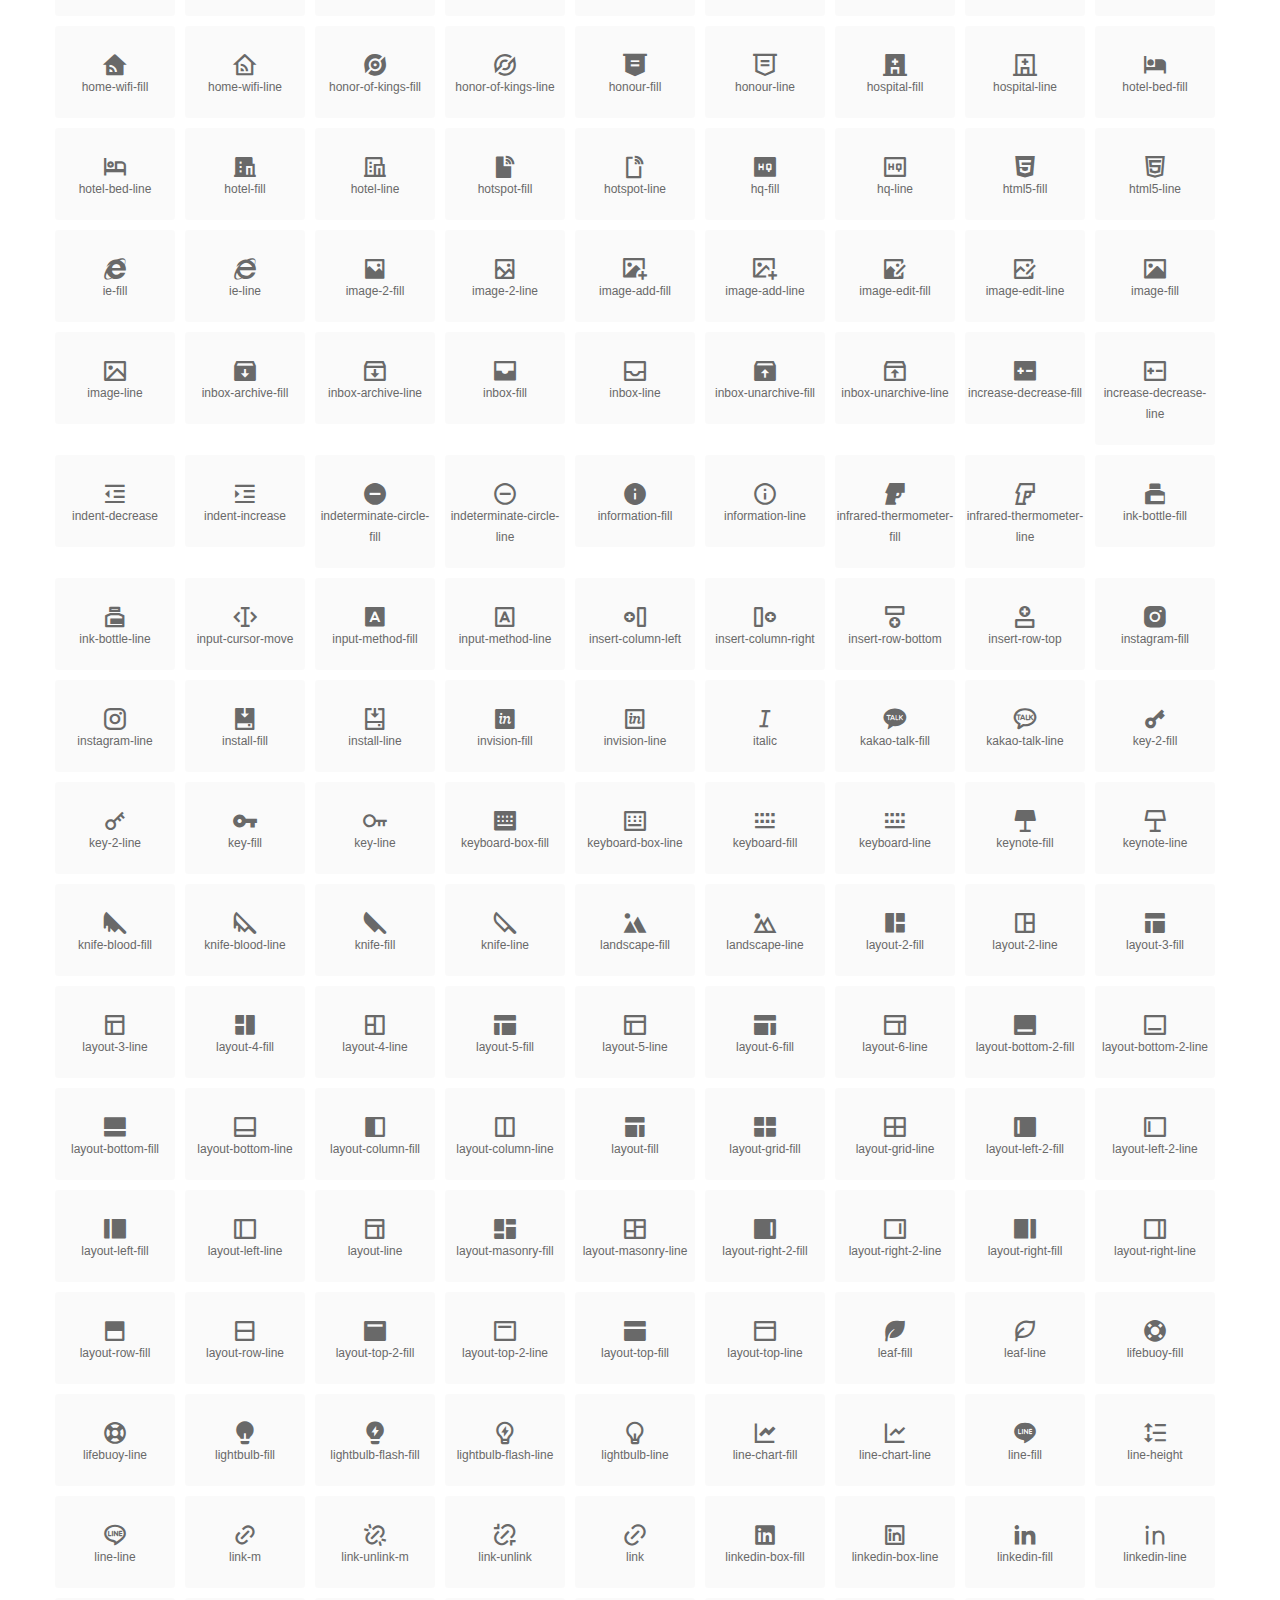
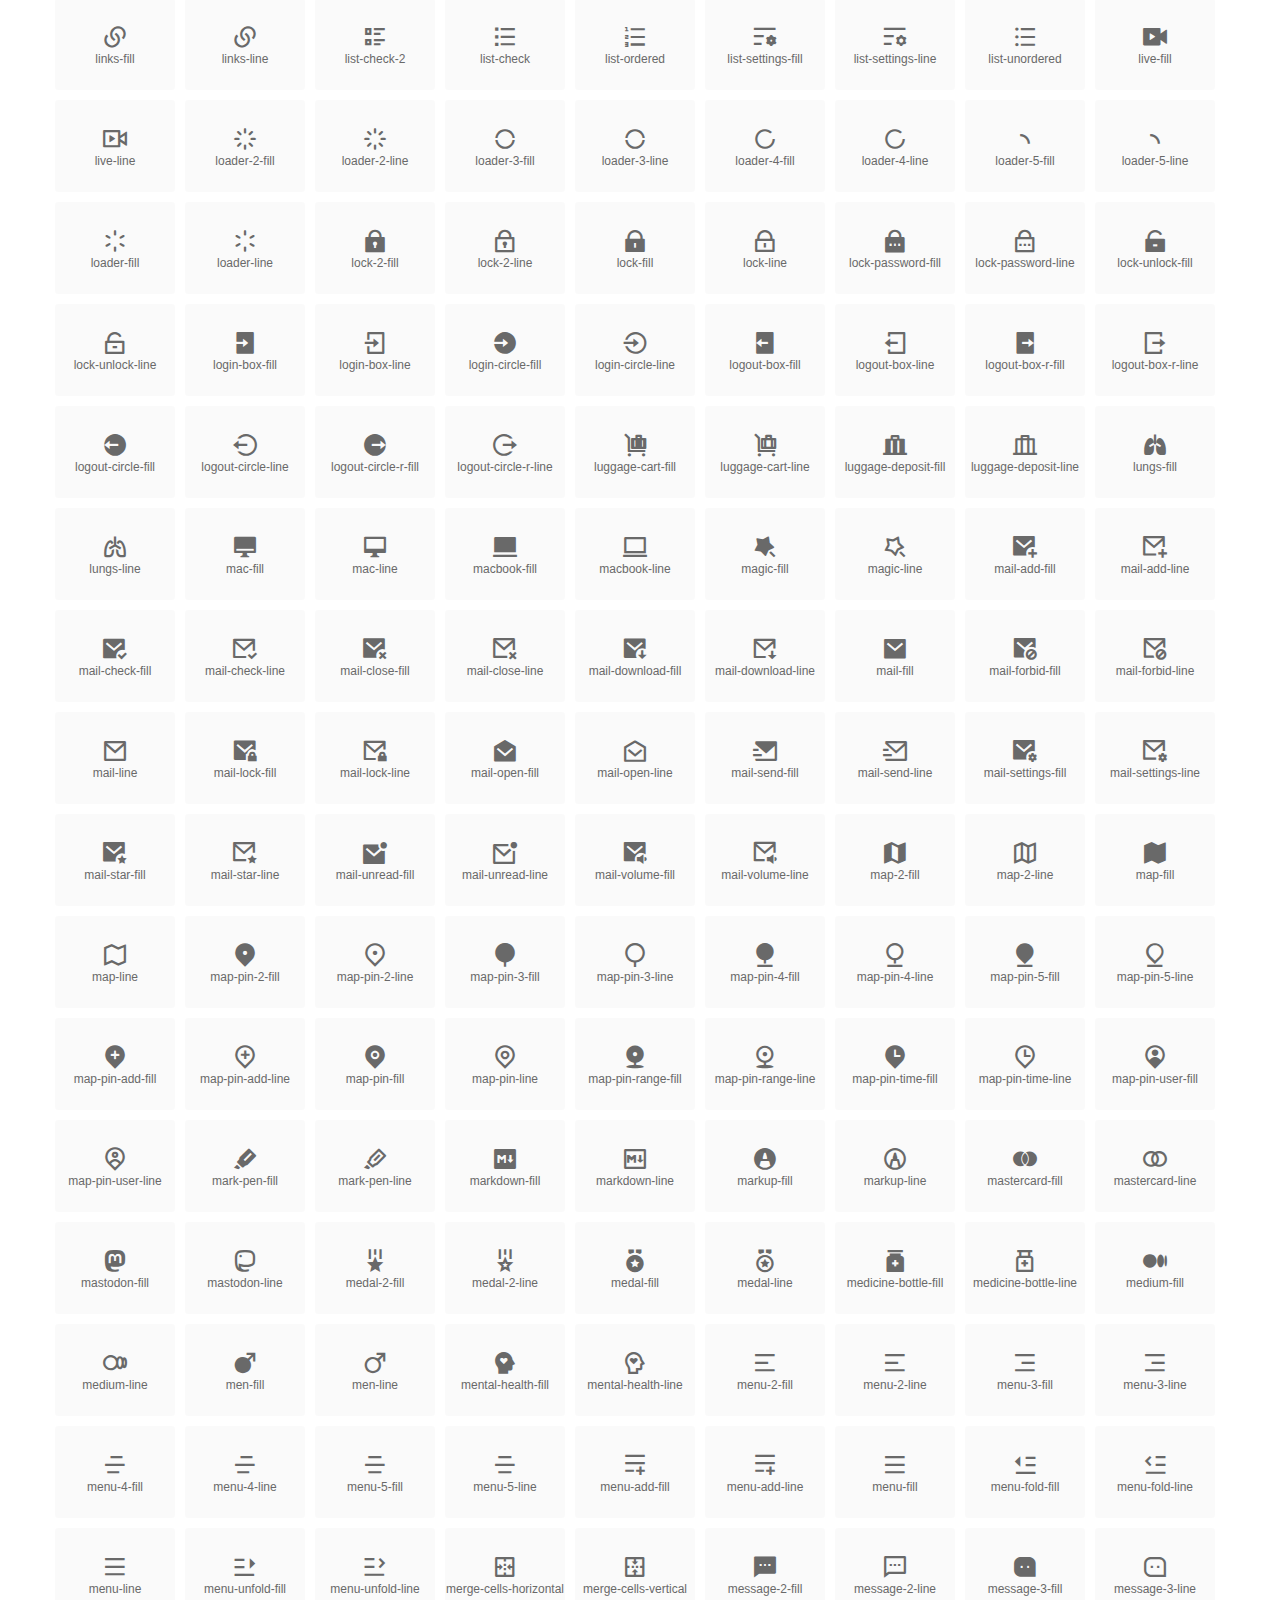
<file: remix/index.html>
<!DOCTYPE html>
<html lang="en">
<head>
  <meta charset="UTF-8">
  <title>remixicon(4.2.0)</title>
  <meta name="viewport" content="width=device-width,minimum-scale=1.0,maximum-scale=1.0,user-scalable=no">
   
  <meta name="description" content="Remix Icon is a set of neutral system symbols carefully crafted for designers and developers, each icon is designed based on 24×24 grid">
   
  <meta name="keywords" content="remixicon,TTF,EOT,WOFF,WOFF2,SVG">
  
  
  
  <link rel="stylesheet" href="remixicon.css" />
  
  <style>
    *{margin: 0;padding: 0;list-style: none;}
    body { color: #696969; font: 12px/1.5 tahoma, arial, \5b8b\4f53, sans-serif; }
    a { color: #333; text-decoration: underline; }
    a:hover { color: rgb(9, 73, 209); }
    .header { color: #333; text-align: center; padding: 80px 0 60px 0; min-height: 153px; font-size: 14px; }
    .header .logo svg { height: 120px; width: 120px; }
    .header h1 { font-size: 42px; padding: 26px 0 10px 0; }
    .header sup {font-size: 14px; margin: 8px 0 0 8px; position: absolute; color: #7b7b7b; }
    .info {
      color: #999;
      font-weight: normal;
      max-width: 346px;
      margin: 0 auto;
      padding: 20px 0;
      font-size: 14px;
    }

    .icons { max-width: 1190px; margin: 0 auto; }
    .icons ul { text-align: center; }
    .icons ul li {
      vertical-align: top;
      width: 120px;
      display: inline-block;
      text-align: center;
      background-color: rgba(0,0,0,.02);
      border-radius: 3px;
      padding: 29px 0 10px 0;
      margin-right: 10px;
      margin-top: 10px;
      transition: all 0.6s ease;
    }
    .icons ul li:hover { background-color: rgba(0,0,0,.06); }
    .icons ul li:hover span { color: #3c75e4; opacity: 1; }
    .icons ul li .unicode { color: #8c8c8c; opacity: 0.3; }
    .icons ul li h4 {
      font-weight: normal;
      padding: 10px 0 5px 0;
      display: block;
      color: #8c8c8c;
      font-size: 14px;
      line-height: 12px;
      opacity: 0.8;
    }
    .icons ul li:hover h4 { opacity: 1; }
    .icons ul li svg { width: 24px; height: 24px; }
    .icons ul li:hover { color: #3c75e4; }
    .footer { text-align: center; padding: 10px 0 90px 0; }
    .footer a { text-align: center; padding: 10px 0 90px 0; color: #696969;}
    .footer a:hover { color: #0949d1; }
    .links { text-align: center; padding: 50px 0 0 0; font-size: 14px; }
    
    .icons ul li.class-icon { font-size: 21px; line-height: 21px; padding-bottom: 20px; }
    .icons ul li.class-icon p{ font-size: 12px; }
    .icons ul li.class-icon [class^="ri-"]{ font-size: 26px; }
    
    
    
  </style>
  
</head>

<body>
  
  <div class="header">
    
    <div class="logo">
      <a href="./"><svg width="160" height="32" viewBox="0 0 160 32" fill="none" xmlns="http://www.w3.org/2000/svg">
<path d="M121.5 9.80005C123.33 9.80005 124.984 10.5797 126.165 11.8344L124.75 13.2496C123.929 12.3549 122.773 11.8 121.5 11.8C119.029 11.8 117 13.891 117 16.5C117 19.1091 119.029 21.2 121.5 21.2C122.773 21.2 123.929 20.6452 124.75 19.7505L126.165 21.1657C124.984 22.4204 123.33 23.2 121.5 23.2C117.91 23.2 115 20.2004 115 16.5C115 12.7997 117.91 9.80005 121.5 9.80005Z" fill="#1A2947"/>
<path d="M113 10V23H111V10H113Z" fill="#1A2947"/>
<path d="M154 23V9.99988H152L152 19.6019L144.997 9.99988L143 10.0039V23H145L145 13.3969L152 23H154Z" fill="#1A2947"/>
<path d="M68 10V12H60V15.5H67V17.5H60V21H68V23H58V10H68Z" fill="#1A2947"/>
<path d="M82 10L77.4999 17.201L73 10H71V23H73V13.775L77.4999 20.975L82 13.773V23H84V10H82Z" fill="#1A2947"/>
<path d="M89 10V23H87V10H89Z" fill="#1A2947"/>
<path d="M96.9999 14.7565L93.6689 9.99951H91.2279L95.7789 16.4995L91.2289 22.9995H93.6689L96.9999 18.2435L100.33 22.9995H102.772L98.2209 16.4995L102.773 9.99951H100.33L96.9999 14.7565Z" fill="#1A2947"/>
<path fill-rule="evenodd" clip-rule="evenodd" d="M141 16.5C141 12.7997 138.09 9.80005 134.5 9.80005C130.91 9.80005 128 12.7997 128 16.5C128 20.2004 130.91 23.2 134.5 23.2C138.09 23.2 141 20.2004 141 16.5ZM130 16.5C130 13.891 132.029 11.8 134.5 11.8C136.971 11.8 139 13.891 139 16.5C139 19.1091 136.971 21.2 134.5 21.2C132.029 21.2 130 19.1091 130 16.5Z" fill="#1A2947"/>
<path fill-rule="evenodd" clip-rule="evenodd" d="M51 10C53.2091 10 55 11.7909 55 14C55 15.7175 53.9176 17.1821 52.3977 17.749L55.1901 22.999H52.9251L50.267 18H46V23H44V10H51ZM46 11.999V15.999L51 16C52.1046 16 53 15.1046 53 14C53 12.8955 52.1 12 51 12L46 11.999Z" fill="#1A2947"/>
<path fill-rule="evenodd" clip-rule="evenodd" d="M19.2887 3.00389C19.1928 3.0013 19.0965 3 19 3H3V24H19C24.799 24 29.5 19.299 29.5 13.5C29.5 12.7108 29.4129 11.942 29.2479 11.2025C28.2772 11.7119 27.1722 12 26 12C22.134 12 19 8.86599 19 5C19 4.30645 19.1009 3.63646 19.2887 3.00389Z" fill="url(#paint0_linear_960_1054)"/>
<g filter="url(#filter0_b_960_1054)">
<path fill-rule="evenodd" clip-rule="evenodd" d="M3 3L29 29H3V3Z" fill="url(#paint1_linear_960_1054)"/>
</g>
<circle cx="26" cy="5" r="4" fill="url(#paint2_linear_960_1054)"/>
<defs>
<filter id="filter0_b_960_1054" x="-2.43656" y="-2.43656" width="36.8731" height="36.8731" filterUnits="userSpaceOnUse" color-interpolation-filters="sRGB">
<feFlood flood-opacity="0" result="BackgroundImageFix"/>
<feGaussianBlur in="BackgroundImage" stdDeviation="2.71828"/>
<feComposite in2="SourceAlpha" operator="in" result="effect1_backgroundBlur_960_1054"/>
<feBlend mode="normal" in="SourceGraphic" in2="effect1_backgroundBlur_960_1054" result="shape"/>
</filter>
<linearGradient id="paint0_linear_960_1054" x1="3" y1="3" x2="3" y2="24" gradientUnits="userSpaceOnUse">
<stop stop-color="#05A0FA"/>
<stop offset="1" stop-color="#4785FF"/>
</linearGradient>
<linearGradient id="paint1_linear_960_1054" x1="3" y1="3" x2="3" y2="29" gradientUnits="userSpaceOnUse">
<stop stop-color="#1A8CFF"/>
<stop offset="1" stop-color="#0557FA"/>
</linearGradient>
<linearGradient id="paint2_linear_960_1054" x1="22" y1="1" x2="22" y2="9" gradientUnits="userSpaceOnUse">
<stop stop-color="#FF463A"/>
<stop offset="1" stop-color="#FF1F5A"/>
</linearGradient>
</defs>
</svg>
</a>
    </div>
    
    <h1>remixicon(4.2.0)<sup>1.0.0</sup></h1>
    <div class="info">
      Remix Icon is a set of neutral system symbols carefully crafted for designers and developers, each icon is designed based on 24×24 grid
    </div>
    <p>
      
      <a href="https://github.com/Remix-Design/remixicon.git">GitHub</a> · 
      
      <a href="index.html">Font Class</a> · 
      
      <a href="unicode.html">Unicode</a>
      
    </p>
  </div>
  <div class="icons">
    <ul>
      <li class="class-icon"><i class="ri-24-hours-fill"></i><p class="name">24-hours-fill</p></li><li class="class-icon"><i class="ri-24-hours-line"></i><p class="name">24-hours-line</p></li><li class="class-icon"><i class="ri-4k-fill"></i><p class="name">4k-fill</p></li><li class="class-icon"><i class="ri-4k-line"></i><p class="name">4k-line</p></li><li class="class-icon"><i class="ri-a-b"></i><p class="name">a-b</p></li><li class="class-icon"><i class="ri-account-box-fill"></i><p class="name">account-box-fill</p></li><li class="class-icon"><i class="ri-account-box-line"></i><p class="name">account-box-line</p></li><li class="class-icon"><i class="ri-account-circle-fill"></i><p class="name">account-circle-fill</p></li><li class="class-icon"><i class="ri-account-circle-line"></i><p class="name">account-circle-line</p></li><li class="class-icon"><i class="ri-account-pin-box-fill"></i><p class="name">account-pin-box-fill</p></li><li class="class-icon"><i class="ri-account-pin-box-line"></i><p class="name">account-pin-box-line</p></li><li class="class-icon"><i class="ri-account-pin-circle-fill"></i><p class="name">account-pin-circle-fill</p></li><li class="class-icon"><i class="ri-account-pin-circle-line"></i><p class="name">account-pin-circle-line</p></li><li class="class-icon"><i class="ri-add-box-fill"></i><p class="name">add-box-fill</p></li><li class="class-icon"><i class="ri-add-box-line"></i><p class="name">add-box-line</p></li><li class="class-icon"><i class="ri-add-circle-fill"></i><p class="name">add-circle-fill</p></li><li class="class-icon"><i class="ri-add-circle-line"></i><p class="name">add-circle-line</p></li><li class="class-icon"><i class="ri-add-fill"></i><p class="name">add-fill</p></li><li class="class-icon"><i class="ri-add-line"></i><p class="name">add-line</p></li><li class="class-icon"><i class="ri-admin-fill"></i><p class="name">admin-fill</p></li><li class="class-icon"><i class="ri-admin-line"></i><p class="name">admin-line</p></li><li class="class-icon"><i class="ri-advertisement-fill"></i><p class="name">advertisement-fill</p></li><li class="class-icon"><i class="ri-advertisement-line"></i><p class="name">advertisement-line</p></li><li class="class-icon"><i class="ri-airplay-fill"></i><p class="name">airplay-fill</p></li><li class="class-icon"><i class="ri-airplay-line"></i><p class="name">airplay-line</p></li><li class="class-icon"><i class="ri-alarm-fill"></i><p class="name">alarm-fill</p></li><li class="class-icon"><i class="ri-alarm-line"></i><p class="name">alarm-line</p></li><li class="class-icon"><i class="ri-alarm-warning-fill"></i><p class="name">alarm-warning-fill</p></li><li class="class-icon"><i class="ri-alarm-warning-line"></i><p class="name">alarm-warning-line</p></li><li class="class-icon"><i class="ri-album-fill"></i><p class="name">album-fill</p></li><li class="class-icon"><i class="ri-album-line"></i><p class="name">album-line</p></li><li class="class-icon"><i class="ri-alert-fill"></i><p class="name">alert-fill</p></li><li class="class-icon"><i class="ri-alert-line"></i><p class="name">alert-line</p></li><li class="class-icon"><i class="ri-aliens-fill"></i><p class="name">aliens-fill</p></li><li class="class-icon"><i class="ri-aliens-line"></i><p class="name">aliens-line</p></li><li class="class-icon"><i class="ri-align-bottom"></i><p class="name">align-bottom</p></li><li class="class-icon"><i class="ri-align-center"></i><p class="name">align-center</p></li><li class="class-icon"><i class="ri-align-justify"></i><p class="name">align-justify</p></li><li class="class-icon"><i class="ri-align-left"></i><p class="name">align-left</p></li><li class="class-icon"><i class="ri-align-right"></i><p class="name">align-right</p></li><li class="class-icon"><i class="ri-align-top"></i><p class="name">align-top</p></li><li class="class-icon"><i class="ri-align-vertically"></i><p class="name">align-vertically</p></li><li class="class-icon"><i class="ri-alipay-fill"></i><p class="name">alipay-fill</p></li><li class="class-icon"><i class="ri-alipay-line"></i><p class="name">alipay-line</p></li><li class="class-icon"><i class="ri-amazon-fill"></i><p class="name">amazon-fill</p></li><li class="class-icon"><i class="ri-amazon-line"></i><p class="name">amazon-line</p></li><li class="class-icon"><i class="ri-anchor-fill"></i><p class="name">anchor-fill</p></li><li class="class-icon"><i class="ri-anchor-line"></i><p class="name">anchor-line</p></li><li class="class-icon"><i class="ri-ancient-gate-fill"></i><p class="name">ancient-gate-fill</p></li><li class="class-icon"><i class="ri-ancient-gate-line"></i><p class="name">ancient-gate-line</p></li><li class="class-icon"><i class="ri-ancient-pavilion-fill"></i><p class="name">ancient-pavilion-fill</p></li><li class="class-icon"><i class="ri-ancient-pavilion-line"></i><p class="name">ancient-pavilion-line</p></li><li class="class-icon"><i class="ri-android-fill"></i><p class="name">android-fill</p></li><li class="class-icon"><i class="ri-android-line"></i><p class="name">android-line</p></li><li class="class-icon"><i class="ri-angularjs-fill"></i><p class="name">angularjs-fill</p></li><li class="class-icon"><i class="ri-angularjs-line"></i><p class="name">angularjs-line</p></li><li class="class-icon"><i class="ri-anticlockwise-2-fill"></i><p class="name">anticlockwise-2-fill</p></li><li class="class-icon"><i class="ri-anticlockwise-2-line"></i><p class="name">anticlockwise-2-line</p></li><li class="class-icon"><i class="ri-anticlockwise-fill"></i><p class="name">anticlockwise-fill</p></li><li class="class-icon"><i class="ri-anticlockwise-line"></i><p class="name">anticlockwise-line</p></li><li class="class-icon"><i class="ri-app-store-fill"></i><p class="name">app-store-fill</p></li><li class="class-icon"><i class="ri-app-store-line"></i><p class="name">app-store-line</p></li><li class="class-icon"><i class="ri-apple-fill"></i><p class="name">apple-fill</p></li><li class="class-icon"><i class="ri-apple-line"></i><p class="name">apple-line</p></li><li class="class-icon"><i class="ri-apps-2-fill"></i><p class="name">apps-2-fill</p></li><li class="class-icon"><i class="ri-apps-2-line"></i><p class="name">apps-2-line</p></li><li class="class-icon"><i class="ri-apps-fill"></i><p class="name">apps-fill</p></li><li class="class-icon"><i class="ri-apps-line"></i><p class="name">apps-line</p></li><li class="class-icon"><i class="ri-archive-drawer-fill"></i><p class="name">archive-drawer-fill</p></li><li class="class-icon"><i class="ri-archive-drawer-line"></i><p class="name">archive-drawer-line</p></li><li class="class-icon"><i class="ri-archive-fill"></i><p class="name">archive-fill</p></li><li class="class-icon"><i class="ri-archive-line"></i><p class="name">archive-line</p></li><li class="class-icon"><i class="ri-arrow-down-circle-fill"></i><p class="name">arrow-down-circle-fill</p></li><li class="class-icon"><i class="ri-arrow-down-circle-line"></i><p class="name">arrow-down-circle-line</p></li><li class="class-icon"><i class="ri-arrow-down-fill"></i><p class="name">arrow-down-fill</p></li><li class="class-icon"><i class="ri-arrow-down-line"></i><p class="name">arrow-down-line</p></li><li class="class-icon"><i class="ri-arrow-down-s-fill"></i><p class="name">arrow-down-s-fill</p></li><li class="class-icon"><i class="ri-arrow-down-s-line"></i><p class="name">arrow-down-s-line</p></li><li class="class-icon"><i class="ri-arrow-drop-down-fill"></i><p class="name">arrow-drop-down-fill</p></li><li class="class-icon"><i class="ri-arrow-drop-down-line"></i><p class="name">arrow-drop-down-line</p></li><li class="class-icon"><i class="ri-arrow-drop-left-fill"></i><p class="name">arrow-drop-left-fill</p></li><li class="class-icon"><i class="ri-arrow-drop-left-line"></i><p class="name">arrow-drop-left-line</p></li><li class="class-icon"><i class="ri-arrow-drop-right-fill"></i><p class="name">arrow-drop-right-fill</p></li><li class="class-icon"><i class="ri-arrow-drop-right-line"></i><p class="name">arrow-drop-right-line</p></li><li class="class-icon"><i class="ri-arrow-drop-up-fill"></i><p class="name">arrow-drop-up-fill</p></li><li class="class-icon"><i class="ri-arrow-drop-up-line"></i><p class="name">arrow-drop-up-line</p></li><li class="class-icon"><i class="ri-arrow-go-back-fill"></i><p class="name">arrow-go-back-fill</p></li><li class="class-icon"><i class="ri-arrow-go-back-line"></i><p class="name">arrow-go-back-line</p></li><li class="class-icon"><i class="ri-arrow-go-forward-fill"></i><p class="name">arrow-go-forward-fill</p></li><li class="class-icon"><i class="ri-arrow-go-forward-line"></i><p class="name">arrow-go-forward-line</p></li><li class="class-icon"><i class="ri-arrow-left-circle-fill"></i><p class="name">arrow-left-circle-fill</p></li><li class="class-icon"><i class="ri-arrow-left-circle-line"></i><p class="name">arrow-left-circle-line</p></li><li class="class-icon"><i class="ri-arrow-left-down-fill"></i><p class="name">arrow-left-down-fill</p></li><li class="class-icon"><i class="ri-arrow-left-down-line"></i><p class="name">arrow-left-down-line</p></li><li class="class-icon"><i class="ri-arrow-left-fill"></i><p class="name">arrow-left-fill</p></li><li class="class-icon"><i class="ri-arrow-left-line"></i><p class="name">arrow-left-line</p></li><li class="class-icon"><i class="ri-arrow-left-right-fill"></i><p class="name">arrow-left-right-fill</p></li><li class="class-icon"><i class="ri-arrow-left-right-line"></i><p class="name">arrow-left-right-line</p></li><li class="class-icon"><i class="ri-arrow-left-s-fill"></i><p class="name">arrow-left-s-fill</p></li><li class="class-icon"><i class="ri-arrow-left-s-line"></i><p class="name">arrow-left-s-line</p></li><li class="class-icon"><i class="ri-arrow-left-up-fill"></i><p class="name">arrow-left-up-fill</p></li><li class="class-icon"><i class="ri-arrow-left-up-line"></i><p class="name">arrow-left-up-line</p></li><li class="class-icon"><i class="ri-arrow-right-circle-fill"></i><p class="name">arrow-right-circle-fill</p></li><li class="class-icon"><i class="ri-arrow-right-circle-line"></i><p class="name">arrow-right-circle-line</p></li><li class="class-icon"><i class="ri-arrow-right-down-fill"></i><p class="name">arrow-right-down-fill</p></li><li class="class-icon"><i class="ri-arrow-right-down-line"></i><p class="name">arrow-right-down-line</p></li><li class="class-icon"><i class="ri-arrow-right-fill"></i><p class="name">arrow-right-fill</p></li><li class="class-icon"><i class="ri-arrow-right-line"></i><p class="name">arrow-right-line</p></li><li class="class-icon"><i class="ri-arrow-right-s-fill"></i><p class="name">arrow-right-s-fill</p></li><li class="class-icon"><i class="ri-arrow-right-s-line"></i><p class="name">arrow-right-s-line</p></li><li class="class-icon"><i class="ri-arrow-right-up-fill"></i><p class="name">arrow-right-up-fill</p></li><li class="class-icon"><i class="ri-arrow-right-up-line"></i><p class="name">arrow-right-up-line</p></li><li class="class-icon"><i class="ri-arrow-up-circle-fill"></i><p class="name">arrow-up-circle-fill</p></li><li class="class-icon"><i class="ri-arrow-up-circle-line"></i><p class="name">arrow-up-circle-line</p></li><li class="class-icon"><i class="ri-arrow-up-down-fill"></i><p class="name">arrow-up-down-fill</p></li><li class="class-icon"><i class="ri-arrow-up-down-line"></i><p class="name">arrow-up-down-line</p></li><li class="class-icon"><i class="ri-arrow-up-fill"></i><p class="name">arrow-up-fill</p></li><li class="class-icon"><i class="ri-arrow-up-line"></i><p class="name">arrow-up-line</p></li><li class="class-icon"><i class="ri-arrow-up-s-fill"></i><p class="name">arrow-up-s-fill</p></li><li class="class-icon"><i class="ri-arrow-up-s-line"></i><p class="name">arrow-up-s-line</p></li><li class="class-icon"><i class="ri-artboard-2-fill"></i><p class="name">artboard-2-fill</p></li><li class="class-icon"><i class="ri-artboard-2-line"></i><p class="name">artboard-2-line</p></li><li class="class-icon"><i class="ri-artboard-fill"></i><p class="name">artboard-fill</p></li><li class="class-icon"><i class="ri-artboard-line"></i><p class="name">artboard-line</p></li><li class="class-icon"><i class="ri-article-fill"></i><p class="name">article-fill</p></li><li class="class-icon"><i class="ri-article-line"></i><p class="name">article-line</p></li><li class="class-icon"><i class="ri-aspect-ratio-fill"></i><p class="name">aspect-ratio-fill</p></li><li class="class-icon"><i class="ri-aspect-ratio-line"></i><p class="name">aspect-ratio-line</p></li><li class="class-icon"><i class="ri-asterisk"></i><p class="name">asterisk</p></li><li class="class-icon"><i class="ri-at-fill"></i><p class="name">at-fill</p></li><li class="class-icon"><i class="ri-at-line"></i><p class="name">at-line</p></li><li class="class-icon"><i class="ri-attachment-2"></i><p class="name">attachment-2</p></li><li class="class-icon"><i class="ri-attachment-fill"></i><p class="name">attachment-fill</p></li><li class="class-icon"><i class="ri-attachment-line"></i><p class="name">attachment-line</p></li><li class="class-icon"><i class="ri-auction-fill"></i><p class="name">auction-fill</p></li><li class="class-icon"><i class="ri-auction-line"></i><p class="name">auction-line</p></li><li class="class-icon"><i class="ri-award-fill"></i><p class="name">award-fill</p></li><li class="class-icon"><i class="ri-award-line"></i><p class="name">award-line</p></li><li class="class-icon"><i class="ri-baidu-fill"></i><p class="name">baidu-fill</p></li><li class="class-icon"><i class="ri-baidu-line"></i><p class="name">baidu-line</p></li><li class="class-icon"><i class="ri-ball-pen-fill"></i><p class="name">ball-pen-fill</p></li><li class="class-icon"><i class="ri-ball-pen-line"></i><p class="name">ball-pen-line</p></li><li class="class-icon"><i class="ri-bank-card-2-fill"></i><p class="name">bank-card-2-fill</p></li><li class="class-icon"><i class="ri-bank-card-2-line"></i><p class="name">bank-card-2-line</p></li><li class="class-icon"><i class="ri-bank-card-fill"></i><p class="name">bank-card-fill</p></li><li class="class-icon"><i class="ri-bank-card-line"></i><p class="name">bank-card-line</p></li><li class="class-icon"><i class="ri-bank-fill"></i><p class="name">bank-fill</p></li><li class="class-icon"><i class="ri-bank-line"></i><p class="name">bank-line</p></li><li class="class-icon"><i class="ri-bar-chart-2-fill"></i><p class="name">bar-chart-2-fill</p></li><li class="class-icon"><i class="ri-bar-chart-2-line"></i><p class="name">bar-chart-2-line</p></li><li class="class-icon"><i class="ri-bar-chart-box-fill"></i><p class="name">bar-chart-box-fill</p></li><li class="class-icon"><i class="ri-bar-chart-box-line"></i><p class="name">bar-chart-box-line</p></li><li class="class-icon"><i class="ri-bar-chart-fill"></i><p class="name">bar-chart-fill</p></li><li class="class-icon"><i class="ri-bar-chart-grouped-fill"></i><p class="name">bar-chart-grouped-fill</p></li><li class="class-icon"><i class="ri-bar-chart-grouped-line"></i><p class="name">bar-chart-grouped-line</p></li><li class="class-icon"><i class="ri-bar-chart-horizontal-fill"></i><p class="name">bar-chart-horizontal-fill</p></li><li class="class-icon"><i class="ri-bar-chart-horizontal-line"></i><p class="name">bar-chart-horizontal-line</p></li><li class="class-icon"><i class="ri-bar-chart-line"></i><p class="name">bar-chart-line</p></li><li class="class-icon"><i class="ri-barcode-box-fill"></i><p class="name">barcode-box-fill</p></li><li class="class-icon"><i class="ri-barcode-box-line"></i><p class="name">barcode-box-line</p></li><li class="class-icon"><i class="ri-barcode-fill"></i><p class="name">barcode-fill</p></li><li class="class-icon"><i class="ri-barcode-line"></i><p class="name">barcode-line</p></li><li class="class-icon"><i class="ri-barricade-fill"></i><p class="name">barricade-fill</p></li><li class="class-icon"><i class="ri-barricade-line"></i><p class="name">barricade-line</p></li><li class="class-icon"><i class="ri-base-station-fill"></i><p class="name">base-station-fill</p></li><li class="class-icon"><i class="ri-base-station-line"></i><p class="name">base-station-line</p></li><li class="class-icon"><i class="ri-basketball-fill"></i><p class="name">basketball-fill</p></li><li class="class-icon"><i class="ri-basketball-line"></i><p class="name">basketball-line</p></li><li class="class-icon"><i class="ri-battery-2-charge-fill"></i><p class="name">battery-2-charge-fill</p></li><li class="class-icon"><i class="ri-battery-2-charge-line"></i><p class="name">battery-2-charge-line</p></li><li class="class-icon"><i class="ri-battery-2-fill"></i><p class="name">battery-2-fill</p></li><li class="class-icon"><i class="ri-battery-2-line"></i><p class="name">battery-2-line</p></li><li class="class-icon"><i class="ri-battery-charge-fill"></i><p class="name">battery-charge-fill</p></li><li class="class-icon"><i class="ri-battery-charge-line"></i><p class="name">battery-charge-line</p></li><li class="class-icon"><i class="ri-battery-fill"></i><p class="name">battery-fill</p></li><li class="class-icon"><i class="ri-battery-line"></i><p class="name">battery-line</p></li><li class="class-icon"><i class="ri-battery-low-fill"></i><p class="name">battery-low-fill</p></li><li class="class-icon"><i class="ri-battery-low-line"></i><p class="name">battery-low-line</p></li><li class="class-icon"><i class="ri-battery-saver-fill"></i><p class="name">battery-saver-fill</p></li><li class="class-icon"><i class="ri-battery-saver-line"></i><p class="name">battery-saver-line</p></li><li class="class-icon"><i class="ri-battery-share-fill"></i><p class="name">battery-share-fill</p></li><li class="class-icon"><i class="ri-battery-share-line"></i><p class="name">battery-share-line</p></li><li class="class-icon"><i class="ri-bear-smile-fill"></i><p class="name">bear-smile-fill</p></li><li class="class-icon"><i class="ri-bear-smile-line"></i><p class="name">bear-smile-line</p></li><li class="class-icon"><i class="ri-behance-fill"></i><p class="name">behance-fill</p></li><li class="class-icon"><i class="ri-behance-line"></i><p class="name">behance-line</p></li><li class="class-icon"><i class="ri-bell-fill"></i><p class="name">bell-fill</p></li><li class="class-icon"><i class="ri-bell-line"></i><p class="name">bell-line</p></li><li class="class-icon"><i class="ri-bike-fill"></i><p class="name">bike-fill</p></li><li class="class-icon"><i class="ri-bike-line"></i><p class="name">bike-line</p></li><li class="class-icon"><i class="ri-bilibili-fill"></i><p class="name">bilibili-fill</p></li><li class="class-icon"><i class="ri-bilibili-line"></i><p class="name">bilibili-line</p></li><li class="class-icon"><i class="ri-bill-fill"></i><p class="name">bill-fill</p></li><li class="class-icon"><i class="ri-bill-line"></i><p class="name">bill-line</p></li><li class="class-icon"><i class="ri-billiards-fill"></i><p class="name">billiards-fill</p></li><li class="class-icon"><i class="ri-billiards-line"></i><p class="name">billiards-line</p></li><li class="class-icon"><i class="ri-bit-coin-fill"></i><p class="name">bit-coin-fill</p></li><li class="class-icon"><i class="ri-bit-coin-line"></i><p class="name">bit-coin-line</p></li><li class="class-icon"><i class="ri-blaze-fill"></i><p class="name">blaze-fill</p></li><li class="class-icon"><i class="ri-blaze-line"></i><p class="name">blaze-line</p></li><li class="class-icon"><i class="ri-bluetooth-connect-fill"></i><p class="name">bluetooth-connect-fill</p></li><li class="class-icon"><i class="ri-bluetooth-connect-line"></i><p class="name">bluetooth-connect-line</p></li><li class="class-icon"><i class="ri-bluetooth-fill"></i><p class="name">bluetooth-fill</p></li><li class="class-icon"><i class="ri-bluetooth-line"></i><p class="name">bluetooth-line</p></li><li class="class-icon"><i class="ri-blur-off-fill"></i><p class="name">blur-off-fill</p></li><li class="class-icon"><i class="ri-blur-off-line"></i><p class="name">blur-off-line</p></li><li class="class-icon"><i class="ri-body-scan-fill"></i><p class="name">body-scan-fill</p></li><li class="class-icon"><i class="ri-body-scan-line"></i><p class="name">body-scan-line</p></li><li class="class-icon"><i class="ri-bold"></i><p class="name">bold</p></li><li class="class-icon"><i class="ri-book-2-fill"></i><p class="name">book-2-fill</p></li><li class="class-icon"><i class="ri-book-2-line"></i><p class="name">book-2-line</p></li><li class="class-icon"><i class="ri-book-3-fill"></i><p class="name">book-3-fill</p></li><li class="class-icon"><i class="ri-book-3-line"></i><p class="name">book-3-line</p></li><li class="class-icon"><i class="ri-book-fill"></i><p class="name">book-fill</p></li><li class="class-icon"><i class="ri-book-line"></i><p class="name">book-line</p></li><li class="class-icon"><i class="ri-book-marked-fill"></i><p class="name">book-marked-fill</p></li><li class="class-icon"><i class="ri-book-marked-line"></i><p class="name">book-marked-line</p></li><li class="class-icon"><i class="ri-book-open-fill"></i><p class="name">book-open-fill</p></li><li class="class-icon"><i class="ri-book-open-line"></i><p class="name">book-open-line</p></li><li class="class-icon"><i class="ri-book-read-fill"></i><p class="name">book-read-fill</p></li><li class="class-icon"><i class="ri-book-read-line"></i><p class="name">book-read-line</p></li><li class="class-icon"><i class="ri-booklet-fill"></i><p class="name">booklet-fill</p></li><li class="class-icon"><i class="ri-booklet-line"></i><p class="name">booklet-line</p></li><li class="class-icon"><i class="ri-bookmark-2-fill"></i><p class="name">bookmark-2-fill</p></li><li class="class-icon"><i class="ri-bookmark-2-line"></i><p class="name">bookmark-2-line</p></li><li class="class-icon"><i class="ri-bookmark-3-fill"></i><p class="name">bookmark-3-fill</p></li><li class="class-icon"><i class="ri-bookmark-3-line"></i><p class="name">bookmark-3-line</p></li><li class="class-icon"><i class="ri-bookmark-fill"></i><p class="name">bookmark-fill</p></li><li class="class-icon"><i class="ri-bookmark-line"></i><p class="name">bookmark-line</p></li><li class="class-icon"><i class="ri-boxing-fill"></i><p class="name">boxing-fill</p></li><li class="class-icon"><i class="ri-boxing-line"></i><p class="name">boxing-line</p></li><li class="class-icon"><i class="ri-braces-fill"></i><p class="name">braces-fill</p></li><li class="class-icon"><i class="ri-braces-line"></i><p class="name">braces-line</p></li><li class="class-icon"><i class="ri-brackets-fill"></i><p class="name">brackets-fill</p></li><li class="class-icon"><i class="ri-brackets-line"></i><p class="name">brackets-line</p></li><li class="class-icon"><i class="ri-briefcase-2-fill"></i><p class="name">briefcase-2-fill</p></li><li class="class-icon"><i class="ri-briefcase-2-line"></i><p class="name">briefcase-2-line</p></li><li class="class-icon"><i class="ri-briefcase-3-fill"></i><p class="name">briefcase-3-fill</p></li><li class="class-icon"><i class="ri-briefcase-3-line"></i><p class="name">briefcase-3-line</p></li><li class="class-icon"><i class="ri-briefcase-4-fill"></i><p class="name">briefcase-4-fill</p></li><li class="class-icon"><i class="ri-briefcase-4-line"></i><p class="name">briefcase-4-line</p></li><li class="class-icon"><i class="ri-briefcase-5-fill"></i><p class="name">briefcase-5-fill</p></li><li class="class-icon"><i class="ri-briefcase-5-line"></i><p class="name">briefcase-5-line</p></li><li class="class-icon"><i class="ri-briefcase-fill"></i><p class="name">briefcase-fill</p></li><li class="class-icon"><i class="ri-briefcase-line"></i><p class="name">briefcase-line</p></li><li class="class-icon"><i class="ri-bring-forward"></i><p class="name">bring-forward</p></li><li class="class-icon"><i class="ri-bring-to-front"></i><p class="name">bring-to-front</p></li><li class="class-icon"><i class="ri-broadcast-fill"></i><p class="name">broadcast-fill</p></li><li class="class-icon"><i class="ri-broadcast-line"></i><p class="name">broadcast-line</p></li><li class="class-icon"><i class="ri-brush-2-fill"></i><p class="name">brush-2-fill</p></li><li class="class-icon"><i class="ri-brush-2-line"></i><p class="name">brush-2-line</p></li><li class="class-icon"><i class="ri-brush-3-fill"></i><p class="name">brush-3-fill</p></li><li class="class-icon"><i class="ri-brush-3-line"></i><p class="name">brush-3-line</p></li><li class="class-icon"><i class="ri-brush-4-fill"></i><p class="name">brush-4-fill</p></li><li class="class-icon"><i class="ri-brush-4-line"></i><p class="name">brush-4-line</p></li><li class="class-icon"><i class="ri-brush-fill"></i><p class="name">brush-fill</p></li><li class="class-icon"><i class="ri-brush-line"></i><p class="name">brush-line</p></li><li class="class-icon"><i class="ri-bubble-chart-fill"></i><p class="name">bubble-chart-fill</p></li><li class="class-icon"><i class="ri-bubble-chart-line"></i><p class="name">bubble-chart-line</p></li><li class="class-icon"><i class="ri-bug-2-fill"></i><p class="name">bug-2-fill</p></li><li class="class-icon"><i class="ri-bug-2-line"></i><p class="name">bug-2-line</p></li><li class="class-icon"><i class="ri-bug-fill"></i><p class="name">bug-fill</p></li><li class="class-icon"><i class="ri-bug-line"></i><p class="name">bug-line</p></li><li class="class-icon"><i class="ri-building-2-fill"></i><p class="name">building-2-fill</p></li><li class="class-icon"><i class="ri-building-2-line"></i><p class="name">building-2-line</p></li><li class="class-icon"><i class="ri-building-3-fill"></i><p class="name">building-3-fill</p></li><li class="class-icon"><i class="ri-building-3-line"></i><p class="name">building-3-line</p></li><li class="class-icon"><i class="ri-building-4-fill"></i><p class="name">building-4-fill</p></li><li class="class-icon"><i class="ri-building-4-line"></i><p class="name">building-4-line</p></li><li class="class-icon"><i class="ri-building-fill"></i><p class="name">building-fill</p></li><li class="class-icon"><i class="ri-building-line"></i><p class="name">building-line</p></li><li class="class-icon"><i class="ri-bus-2-fill"></i><p class="name">bus-2-fill</p></li><li class="class-icon"><i class="ri-bus-2-line"></i><p class="name">bus-2-line</p></li><li class="class-icon"><i class="ri-bus-fill"></i><p class="name">bus-fill</p></li><li class="class-icon"><i class="ri-bus-line"></i><p class="name">bus-line</p></li><li class="class-icon"><i class="ri-bus-wifi-fill"></i><p class="name">bus-wifi-fill</p></li><li class="class-icon"><i class="ri-bus-wifi-line"></i><p class="name">bus-wifi-line</p></li><li class="class-icon"><i class="ri-cactus-fill"></i><p class="name">cactus-fill</p></li><li class="class-icon"><i class="ri-cactus-line"></i><p class="name">cactus-line</p></li><li class="class-icon"><i class="ri-cake-2-fill"></i><p class="name">cake-2-fill</p></li><li class="class-icon"><i class="ri-cake-2-line"></i><p class="name">cake-2-line</p></li><li class="class-icon"><i class="ri-cake-3-fill"></i><p class="name">cake-3-fill</p></li><li class="class-icon"><i class="ri-cake-3-line"></i><p class="name">cake-3-line</p></li><li class="class-icon"><i class="ri-cake-fill"></i><p class="name">cake-fill</p></li><li class="class-icon"><i class="ri-cake-line"></i><p class="name">cake-line</p></li><li class="class-icon"><i class="ri-calculator-fill"></i><p class="name">calculator-fill</p></li><li class="class-icon"><i class="ri-calculator-line"></i><p class="name">calculator-line</p></li><li class="class-icon"><i class="ri-calendar-2-fill"></i><p class="name">calendar-2-fill</p></li><li class="class-icon"><i class="ri-calendar-2-line"></i><p class="name">calendar-2-line</p></li><li class="class-icon"><i class="ri-calendar-check-fill"></i><p class="name">calendar-check-fill</p></li><li class="class-icon"><i class="ri-calendar-check-line"></i><p class="name">calendar-check-line</p></li><li class="class-icon"><i class="ri-calendar-event-fill"></i><p class="name">calendar-event-fill</p></li><li class="class-icon"><i class="ri-calendar-event-line"></i><p class="name">calendar-event-line</p></li><li class="class-icon"><i class="ri-calendar-fill"></i><p class="name">calendar-fill</p></li><li class="class-icon"><i class="ri-calendar-line"></i><p class="name">calendar-line</p></li><li class="class-icon"><i class="ri-calendar-todo-fill"></i><p class="name">calendar-todo-fill</p></li><li class="class-icon"><i class="ri-calendar-todo-line"></i><p class="name">calendar-todo-line</p></li><li class="class-icon"><i class="ri-camera-2-fill"></i><p class="name">camera-2-fill</p></li><li class="class-icon"><i class="ri-camera-2-line"></i><p class="name">camera-2-line</p></li><li class="class-icon"><i class="ri-camera-3-fill"></i><p class="name">camera-3-fill</p></li><li class="class-icon"><i class="ri-camera-3-line"></i><p class="name">camera-3-line</p></li><li class="class-icon"><i class="ri-camera-fill"></i><p class="name">camera-fill</p></li><li class="class-icon"><i class="ri-camera-lens-fill"></i><p class="name">camera-lens-fill</p></li><li class="class-icon"><i class="ri-camera-lens-line"></i><p class="name">camera-lens-line</p></li><li class="class-icon"><i class="ri-camera-line"></i><p class="name">camera-line</p></li><li class="class-icon"><i class="ri-camera-off-fill"></i><p class="name">camera-off-fill</p></li><li class="class-icon"><i class="ri-camera-off-line"></i><p class="name">camera-off-line</p></li><li class="class-icon"><i class="ri-camera-switch-fill"></i><p class="name">camera-switch-fill</p></li><li class="class-icon"><i class="ri-camera-switch-line"></i><p class="name">camera-switch-line</p></li><li class="class-icon"><i class="ri-capsule-fill"></i><p class="name">capsule-fill</p></li><li class="class-icon"><i class="ri-capsule-line"></i><p class="name">capsule-line</p></li><li class="class-icon"><i class="ri-car-fill"></i><p class="name">car-fill</p></li><li class="class-icon"><i class="ri-car-line"></i><p class="name">car-line</p></li><li class="class-icon"><i class="ri-car-washing-fill"></i><p class="name">car-washing-fill</p></li><li class="class-icon"><i class="ri-car-washing-line"></i><p class="name">car-washing-line</p></li><li class="class-icon"><i class="ri-caravan-fill"></i><p class="name">caravan-fill</p></li><li class="class-icon"><i class="ri-caravan-line"></i><p class="name">caravan-line</p></li><li class="class-icon"><i class="ri-cast-fill"></i><p class="name">cast-fill</p></li><li class="class-icon"><i class="ri-cast-line"></i><p class="name">cast-line</p></li><li class="class-icon"><i class="ri-cellphone-fill"></i><p class="name">cellphone-fill</p></li><li class="class-icon"><i class="ri-cellphone-line"></i><p class="name">cellphone-line</p></li><li class="class-icon"><i class="ri-celsius-fill"></i><p class="name">celsius-fill</p></li><li class="class-icon"><i class="ri-celsius-line"></i><p class="name">celsius-line</p></li><li class="class-icon"><i class="ri-centos-fill"></i><p class="name">centos-fill</p></li><li class="class-icon"><i class="ri-centos-line"></i><p class="name">centos-line</p></li><li class="class-icon"><i class="ri-character-recognition-fill"></i><p class="name">character-recognition-fill</p></li><li class="class-icon"><i class="ri-character-recognition-line"></i><p class="name">character-recognition-line</p></li><li class="class-icon"><i class="ri-charging-pile-2-fill"></i><p class="name">charging-pile-2-fill</p></li><li class="class-icon"><i class="ri-charging-pile-2-line"></i><p class="name">charging-pile-2-line</p></li><li class="class-icon"><i class="ri-charging-pile-fill"></i><p class="name">charging-pile-fill</p></li><li class="class-icon"><i class="ri-charging-pile-line"></i><p class="name">charging-pile-line</p></li><li class="class-icon"><i class="ri-chat-1-fill"></i><p class="name">chat-1-fill</p></li><li class="class-icon"><i class="ri-chat-1-line"></i><p class="name">chat-1-line</p></li><li class="class-icon"><i class="ri-chat-2-fill"></i><p class="name">chat-2-fill</p></li><li class="class-icon"><i class="ri-chat-2-line"></i><p class="name">chat-2-line</p></li><li class="class-icon"><i class="ri-chat-3-fill"></i><p class="name">chat-3-fill</p></li><li class="class-icon"><i class="ri-chat-3-line"></i><p class="name">chat-3-line</p></li><li class="class-icon"><i class="ri-chat-4-fill"></i><p class="name">chat-4-fill</p></li><li class="class-icon"><i class="ri-chat-4-line"></i><p class="name">chat-4-line</p></li><li class="class-icon"><i class="ri-chat-check-fill"></i><p class="name">chat-check-fill</p></li><li class="class-icon"><i class="ri-chat-check-line"></i><p class="name">chat-check-line</p></li><li class="class-icon"><i class="ri-chat-delete-fill"></i><p class="name">chat-delete-fill</p></li><li class="class-icon"><i class="ri-chat-delete-line"></i><p class="name">chat-delete-line</p></li><li class="class-icon"><i class="ri-chat-download-fill"></i><p class="name">chat-download-fill</p></li><li class="class-icon"><i class="ri-chat-download-line"></i><p class="name">chat-download-line</p></li><li class="class-icon"><i class="ri-chat-follow-up-fill"></i><p class="name">chat-follow-up-fill</p></li><li class="class-icon"><i class="ri-chat-follow-up-line"></i><p class="name">chat-follow-up-line</p></li><li class="class-icon"><i class="ri-chat-forward-fill"></i><p class="name">chat-forward-fill</p></li><li class="class-icon"><i class="ri-chat-forward-line"></i><p class="name">chat-forward-line</p></li><li class="class-icon"><i class="ri-chat-heart-fill"></i><p class="name">chat-heart-fill</p></li><li class="class-icon"><i class="ri-chat-heart-line"></i><p class="name">chat-heart-line</p></li><li class="class-icon"><i class="ri-chat-history-fill"></i><p class="name">chat-history-fill</p></li><li class="class-icon"><i class="ri-chat-history-line"></i><p class="name">chat-history-line</p></li><li class="class-icon"><i class="ri-chat-new-fill"></i><p class="name">chat-new-fill</p></li><li class="class-icon"><i class="ri-chat-new-line"></i><p class="name">chat-new-line</p></li><li class="class-icon"><i class="ri-chat-off-fill"></i><p class="name">chat-off-fill</p></li><li class="class-icon"><i class="ri-chat-off-line"></i><p class="name">chat-off-line</p></li><li class="class-icon"><i class="ri-chat-poll-fill"></i><p class="name">chat-poll-fill</p></li><li class="class-icon"><i class="ri-chat-poll-line"></i><p class="name">chat-poll-line</p></li><li class="class-icon"><i class="ri-chat-private-fill"></i><p class="name">chat-private-fill</p></li><li class="class-icon"><i class="ri-chat-private-line"></i><p class="name">chat-private-line</p></li><li class="class-icon"><i class="ri-chat-quote-fill"></i><p class="name">chat-quote-fill</p></li><li class="class-icon"><i class="ri-chat-quote-line"></i><p class="name">chat-quote-line</p></li><li class="class-icon"><i class="ri-chat-settings-fill"></i><p class="name">chat-settings-fill</p></li><li class="class-icon"><i class="ri-chat-settings-line"></i><p class="name">chat-settings-line</p></li><li class="class-icon"><i class="ri-chat-smile-2-fill"></i><p class="name">chat-smile-2-fill</p></li><li class="class-icon"><i class="ri-chat-smile-2-line"></i><p class="name">chat-smile-2-line</p></li><li class="class-icon"><i class="ri-chat-smile-3-fill"></i><p class="name">chat-smile-3-fill</p></li><li class="class-icon"><i class="ri-chat-smile-3-line"></i><p class="name">chat-smile-3-line</p></li><li class="class-icon"><i class="ri-chat-smile-fill"></i><p class="name">chat-smile-fill</p></li><li class="class-icon"><i class="ri-chat-smile-line"></i><p class="name">chat-smile-line</p></li><li class="class-icon"><i class="ri-chat-upload-fill"></i><p class="name">chat-upload-fill</p></li><li class="class-icon"><i class="ri-chat-upload-line"></i><p class="name">chat-upload-line</p></li><li class="class-icon"><i class="ri-chat-voice-fill"></i><p class="name">chat-voice-fill</p></li><li class="class-icon"><i class="ri-chat-voice-line"></i><p class="name">chat-voice-line</p></li><li class="class-icon"><i class="ri-check-double-fill"></i><p class="name">check-double-fill</p></li><li class="class-icon"><i class="ri-check-double-line"></i><p class="name">check-double-line</p></li><li class="class-icon"><i class="ri-check-fill"></i><p class="name">check-fill</p></li><li class="class-icon"><i class="ri-check-line"></i><p class="name">check-line</p></li><li class="class-icon"><i class="ri-checkbox-blank-circle-fill"></i><p class="name">checkbox-blank-circle-fill</p></li><li class="class-icon"><i class="ri-checkbox-blank-circle-line"></i><p class="name">checkbox-blank-circle-line</p></li><li class="class-icon"><i class="ri-checkbox-blank-fill"></i><p class="name">checkbox-blank-fill</p></li><li class="class-icon"><i class="ri-checkbox-blank-line"></i><p class="name">checkbox-blank-line</p></li><li class="class-icon"><i class="ri-checkbox-circle-fill"></i><p class="name">checkbox-circle-fill</p></li><li class="class-icon"><i class="ri-checkbox-circle-line"></i><p class="name">checkbox-circle-line</p></li><li class="class-icon"><i class="ri-checkbox-fill"></i><p class="name">checkbox-fill</p></li><li class="class-icon"><i class="ri-checkbox-indeterminate-fill"></i><p class="name">checkbox-indeterminate-fill</p></li><li class="class-icon"><i class="ri-checkbox-indeterminate-line"></i><p class="name">checkbox-indeterminate-line</p></li><li class="class-icon"><i class="ri-checkbox-line"></i><p class="name">checkbox-line</p></li><li class="class-icon"><i class="ri-checkbox-multiple-blank-fill"></i><p class="name">checkbox-multiple-blank-fill</p></li><li class="class-icon"><i class="ri-checkbox-multiple-blank-line"></i><p class="name">checkbox-multiple-blank-line</p></li><li class="class-icon"><i class="ri-checkbox-multiple-fill"></i><p class="name">checkbox-multiple-fill</p></li><li class="class-icon"><i class="ri-checkbox-multiple-line"></i><p class="name">checkbox-multiple-line</p></li><li class="class-icon"><i class="ri-china-railway-fill"></i><p class="name">china-railway-fill</p></li><li class="class-icon"><i class="ri-china-railway-line"></i><p class="name">china-railway-line</p></li><li class="class-icon"><i class="ri-chrome-fill"></i><p class="name">chrome-fill</p></li><li class="class-icon"><i class="ri-chrome-line"></i><p class="name">chrome-line</p></li><li class="class-icon"><i class="ri-clapperboard-fill"></i><p class="name">clapperboard-fill</p></li><li class="class-icon"><i class="ri-clapperboard-line"></i><p class="name">clapperboard-line</p></li><li class="class-icon"><i class="ri-clipboard-fill"></i><p class="name">clipboard-fill</p></li><li class="class-icon"><i class="ri-clipboard-line"></i><p class="name">clipboard-line</p></li><li class="class-icon"><i class="ri-clockwise-2-fill"></i><p class="name">clockwise-2-fill</p></li><li class="class-icon"><i class="ri-clockwise-2-line"></i><p class="name">clockwise-2-line</p></li><li class="class-icon"><i class="ri-clockwise-fill"></i><p class="name">clockwise-fill</p></li><li class="class-icon"><i class="ri-clockwise-line"></i><p class="name">clockwise-line</p></li><li class="class-icon"><i class="ri-close-circle-fill"></i><p class="name">close-circle-fill</p></li><li class="class-icon"><i class="ri-close-circle-line"></i><p class="name">close-circle-line</p></li><li class="class-icon"><i class="ri-close-fill"></i><p class="name">close-fill</p></li><li class="class-icon"><i class="ri-close-line"></i><p class="name">close-line</p></li><li class="class-icon"><i class="ri-closed-captioning-fill"></i><p class="name">closed-captioning-fill</p></li><li class="class-icon"><i class="ri-closed-captioning-line"></i><p class="name">closed-captioning-line</p></li><li class="class-icon"><i class="ri-cloud-fill"></i><p class="name">cloud-fill</p></li><li class="class-icon"><i class="ri-cloud-line"></i><p class="name">cloud-line</p></li><li class="class-icon"><i class="ri-cloud-off-fill"></i><p class="name">cloud-off-fill</p></li><li class="class-icon"><i class="ri-cloud-off-line"></i><p class="name">cloud-off-line</p></li><li class="class-icon"><i class="ri-cloud-windy-fill"></i><p class="name">cloud-windy-fill</p></li><li class="class-icon"><i class="ri-cloud-windy-line"></i><p class="name">cloud-windy-line</p></li><li class="class-icon"><i class="ri-cloudy-2-fill"></i><p class="name">cloudy-2-fill</p></li><li class="class-icon"><i class="ri-cloudy-2-line"></i><p class="name">cloudy-2-line</p></li><li class="class-icon"><i class="ri-cloudy-fill"></i><p class="name">cloudy-fill</p></li><li class="class-icon"><i class="ri-cloudy-line"></i><p class="name">cloudy-line</p></li><li class="class-icon"><i class="ri-code-box-fill"></i><p class="name">code-box-fill</p></li><li class="class-icon"><i class="ri-code-box-line"></i><p class="name">code-box-line</p></li><li class="class-icon"><i class="ri-code-fill"></i><p class="name">code-fill</p></li><li class="class-icon"><i class="ri-code-line"></i><p class="name">code-line</p></li><li class="class-icon"><i class="ri-code-s-fill"></i><p class="name">code-s-fill</p></li><li class="class-icon"><i class="ri-code-s-line"></i><p class="name">code-s-line</p></li><li class="class-icon"><i class="ri-code-s-slash-fill"></i><p class="name">code-s-slash-fill</p></li><li class="class-icon"><i class="ri-code-s-slash-line"></i><p class="name">code-s-slash-line</p></li><li class="class-icon"><i class="ri-code-view"></i><p class="name">code-view</p></li><li class="class-icon"><i class="ri-codepen-fill"></i><p class="name">codepen-fill</p></li><li class="class-icon"><i class="ri-codepen-line"></i><p class="name">codepen-line</p></li><li class="class-icon"><i class="ri-coin-fill"></i><p class="name">coin-fill</p></li><li class="class-icon"><i class="ri-coin-line"></i><p class="name">coin-line</p></li><li class="class-icon"><i class="ri-coins-fill"></i><p class="name">coins-fill</p></li><li class="class-icon"><i class="ri-coins-line"></i><p class="name">coins-line</p></li><li class="class-icon"><i class="ri-collage-fill"></i><p class="name">collage-fill</p></li><li class="class-icon"><i class="ri-collage-line"></i><p class="name">collage-line</p></li><li class="class-icon"><i class="ri-command-fill"></i><p class="name">command-fill</p></li><li class="class-icon"><i class="ri-command-line"></i><p class="name">command-line</p></li><li class="class-icon"><i class="ri-community-fill"></i><p class="name">community-fill</p></li><li class="class-icon"><i class="ri-community-line"></i><p class="name">community-line</p></li><li class="class-icon"><i class="ri-compass-2-fill"></i><p class="name">compass-2-fill</p></li><li class="class-icon"><i class="ri-compass-2-line"></i><p class="name">compass-2-line</p></li><li class="class-icon"><i class="ri-compass-3-fill"></i><p class="name">compass-3-fill</p></li><li class="class-icon"><i class="ri-compass-3-line"></i><p class="name">compass-3-line</p></li><li class="class-icon"><i class="ri-compass-4-fill"></i><p class="name">compass-4-fill</p></li><li class="class-icon"><i class="ri-compass-4-line"></i><p class="name">compass-4-line</p></li><li class="class-icon"><i class="ri-compass-discover-fill"></i><p class="name">compass-discover-fill</p></li><li class="class-icon"><i class="ri-compass-discover-line"></i><p class="name">compass-discover-line</p></li><li class="class-icon"><i class="ri-compass-fill"></i><p class="name">compass-fill</p></li><li class="class-icon"><i class="ri-compass-line"></i><p class="name">compass-line</p></li><li class="class-icon"><i class="ri-compasses-2-fill"></i><p class="name">compasses-2-fill</p></li><li class="class-icon"><i class="ri-compasses-2-line"></i><p class="name">compasses-2-line</p></li><li class="class-icon"><i class="ri-compasses-fill"></i><p class="name">compasses-fill</p></li><li class="class-icon"><i class="ri-compasses-line"></i><p class="name">compasses-line</p></li><li class="class-icon"><i class="ri-computer-fill"></i><p class="name">computer-fill</p></li><li class="class-icon"><i class="ri-computer-line"></i><p class="name">computer-line</p></li><li class="class-icon"><i class="ri-contacts-book-2-fill"></i><p class="name">contacts-book-2-fill</p></li><li class="class-icon"><i class="ri-contacts-book-2-line"></i><p class="name">contacts-book-2-line</p></li><li class="class-icon"><i class="ri-contacts-book-fill"></i><p class="name">contacts-book-fill</p></li><li class="class-icon"><i class="ri-contacts-book-line"></i><p class="name">contacts-book-line</p></li><li class="class-icon"><i class="ri-contacts-book-upload-fill"></i><p class="name">contacts-book-upload-fill</p></li><li class="class-icon"><i class="ri-contacts-book-upload-line"></i><p class="name">contacts-book-upload-line</p></li><li class="class-icon"><i class="ri-contacts-fill"></i><p class="name">contacts-fill</p></li><li class="class-icon"><i class="ri-contacts-line"></i><p class="name">contacts-line</p></li><li class="class-icon"><i class="ri-contrast-2-fill"></i><p class="name">contrast-2-fill</p></li><li class="class-icon"><i class="ri-contrast-2-line"></i><p class="name">contrast-2-line</p></li><li class="class-icon"><i class="ri-contrast-drop-2-fill"></i><p class="name">contrast-drop-2-fill</p></li><li class="class-icon"><i class="ri-contrast-drop-2-line"></i><p class="name">contrast-drop-2-line</p></li><li class="class-icon"><i class="ri-contrast-drop-fill"></i><p class="name">contrast-drop-fill</p></li><li class="class-icon"><i class="ri-contrast-drop-line"></i><p class="name">contrast-drop-line</p></li><li class="class-icon"><i class="ri-contrast-fill"></i><p class="name">contrast-fill</p></li><li class="class-icon"><i class="ri-contrast-line"></i><p class="name">contrast-line</p></li><li class="class-icon"><i class="ri-copper-coin-fill"></i><p class="name">copper-coin-fill</p></li><li class="class-icon"><i class="ri-copper-coin-line"></i><p class="name">copper-coin-line</p></li><li class="class-icon"><i class="ri-copper-diamond-fill"></i><p class="name">copper-diamond-fill</p></li><li class="class-icon"><i class="ri-copper-diamond-line"></i><p class="name">copper-diamond-line</p></li><li class="class-icon"><i class="ri-copyleft-fill"></i><p class="name">copyleft-fill</p></li><li class="class-icon"><i class="ri-copyleft-line"></i><p class="name">copyleft-line</p></li><li class="class-icon"><i class="ri-copyright-fill"></i><p class="name">copyright-fill</p></li><li class="class-icon"><i class="ri-copyright-line"></i><p class="name">copyright-line</p></li><li class="class-icon"><i class="ri-coreos-fill"></i><p class="name">coreos-fill</p></li><li class="class-icon"><i class="ri-coreos-line"></i><p class="name">coreos-line</p></li><li class="class-icon"><i class="ri-coupon-2-fill"></i><p class="name">coupon-2-fill</p></li><li class="class-icon"><i class="ri-coupon-2-line"></i><p class="name">coupon-2-line</p></li><li class="class-icon"><i class="ri-coupon-3-fill"></i><p class="name">coupon-3-fill</p></li><li class="class-icon"><i class="ri-coupon-3-line"></i><p class="name">coupon-3-line</p></li><li class="class-icon"><i class="ri-coupon-4-fill"></i><p class="name">coupon-4-fill</p></li><li class="class-icon"><i class="ri-coupon-4-line"></i><p class="name">coupon-4-line</p></li><li class="class-icon"><i class="ri-coupon-5-fill"></i><p class="name">coupon-5-fill</p></li><li class="class-icon"><i class="ri-coupon-5-line"></i><p class="name">coupon-5-line</p></li><li class="class-icon"><i class="ri-coupon-fill"></i><p class="name">coupon-fill</p></li><li class="class-icon"><i class="ri-coupon-line"></i><p class="name">coupon-line</p></li><li class="class-icon"><i class="ri-cpu-fill"></i><p class="name">cpu-fill</p></li><li class="class-icon"><i class="ri-cpu-line"></i><p class="name">cpu-line</p></li><li class="class-icon"><i class="ri-creative-commons-by-fill"></i><p class="name">creative-commons-by-fill</p></li><li class="class-icon"><i class="ri-creative-commons-by-line"></i><p class="name">creative-commons-by-line</p></li><li class="class-icon"><i class="ri-creative-commons-fill"></i><p class="name">creative-commons-fill</p></li><li class="class-icon"><i class="ri-creative-commons-line"></i><p class="name">creative-commons-line</p></li><li class="class-icon"><i class="ri-creative-commons-nc-fill"></i><p class="name">creative-commons-nc-fill</p></li><li class="class-icon"><i class="ri-creative-commons-nc-line"></i><p class="name">creative-commons-nc-line</p></li><li class="class-icon"><i class="ri-creative-commons-nd-fill"></i><p class="name">creative-commons-nd-fill</p></li><li class="class-icon"><i class="ri-creative-commons-nd-line"></i><p class="name">creative-commons-nd-line</p></li><li class="class-icon"><i class="ri-creative-commons-sa-fill"></i><p class="name">creative-commons-sa-fill</p></li><li class="class-icon"><i class="ri-creative-commons-sa-line"></i><p class="name">creative-commons-sa-line</p></li><li class="class-icon"><i class="ri-creative-commons-zero-fill"></i><p class="name">creative-commons-zero-fill</p></li><li class="class-icon"><i class="ri-creative-commons-zero-line"></i><p class="name">creative-commons-zero-line</p></li><li class="class-icon"><i class="ri-criminal-fill"></i><p class="name">criminal-fill</p></li><li class="class-icon"><i class="ri-criminal-line"></i><p class="name">criminal-line</p></li><li class="class-icon"><i class="ri-crop-2-fill"></i><p class="name">crop-2-fill</p></li><li class="class-icon"><i class="ri-crop-2-line"></i><p class="name">crop-2-line</p></li><li class="class-icon"><i class="ri-crop-fill"></i><p class="name">crop-fill</p></li><li class="class-icon"><i class="ri-crop-line"></i><p class="name">crop-line</p></li><li class="class-icon"><i class="ri-css3-fill"></i><p class="name">css3-fill</p></li><li class="class-icon"><i class="ri-css3-line"></i><p class="name">css3-line</p></li><li class="class-icon"><i class="ri-cup-fill"></i><p class="name">cup-fill</p></li><li class="class-icon"><i class="ri-cup-line"></i><p class="name">cup-line</p></li><li class="class-icon"><i class="ri-currency-fill"></i><p class="name">currency-fill</p></li><li class="class-icon"><i class="ri-currency-line"></i><p class="name">currency-line</p></li><li class="class-icon"><i class="ri-cursor-fill"></i><p class="name">cursor-fill</p></li><li class="class-icon"><i class="ri-cursor-line"></i><p class="name">cursor-line</p></li><li class="class-icon"><i class="ri-customer-service-2-fill"></i><p class="name">customer-service-2-fill</p></li><li class="class-icon"><i class="ri-customer-service-2-line"></i><p class="name">customer-service-2-line</p></li><li class="class-icon"><i class="ri-customer-service-fill"></i><p class="name">customer-service-fill</p></li><li class="class-icon"><i class="ri-customer-service-line"></i><p class="name">customer-service-line</p></li><li class="class-icon"><i class="ri-dashboard-2-fill"></i><p class="name">dashboard-2-fill</p></li><li class="class-icon"><i class="ri-dashboard-2-line"></i><p class="name">dashboard-2-line</p></li><li class="class-icon"><i class="ri-dashboard-3-fill"></i><p class="name">dashboard-3-fill</p></li><li class="class-icon"><i class="ri-dashboard-3-line"></i><p class="name">dashboard-3-line</p></li><li class="class-icon"><i class="ri-dashboard-fill"></i><p class="name">dashboard-fill</p></li><li class="class-icon"><i class="ri-dashboard-line"></i><p class="name">dashboard-line</p></li><li class="class-icon"><i class="ri-database-2-fill"></i><p class="name">database-2-fill</p></li><li class="class-icon"><i class="ri-database-2-line"></i><p class="name">database-2-line</p></li><li class="class-icon"><i class="ri-database-fill"></i><p class="name">database-fill</p></li><li class="class-icon"><i class="ri-database-line"></i><p class="name">database-line</p></li><li class="class-icon"><i class="ri-delete-back-2-fill"></i><p class="name">delete-back-2-fill</p></li><li class="class-icon"><i class="ri-delete-back-2-line"></i><p class="name">delete-back-2-line</p></li><li class="class-icon"><i class="ri-delete-back-fill"></i><p class="name">delete-back-fill</p></li><li class="class-icon"><i class="ri-delete-back-line"></i><p class="name">delete-back-line</p></li><li class="class-icon"><i class="ri-delete-bin-2-fill"></i><p class="name">delete-bin-2-fill</p></li><li class="class-icon"><i class="ri-delete-bin-2-line"></i><p class="name">delete-bin-2-line</p></li><li class="class-icon"><i class="ri-delete-bin-3-fill"></i><p class="name">delete-bin-3-fill</p></li><li class="class-icon"><i class="ri-delete-bin-3-line"></i><p class="name">delete-bin-3-line</p></li><li class="class-icon"><i class="ri-delete-bin-4-fill"></i><p class="name">delete-bin-4-fill</p></li><li class="class-icon"><i class="ri-delete-bin-4-line"></i><p class="name">delete-bin-4-line</p></li><li class="class-icon"><i class="ri-delete-bin-5-fill"></i><p class="name">delete-bin-5-fill</p></li><li class="class-icon"><i class="ri-delete-bin-5-line"></i><p class="name">delete-bin-5-line</p></li><li class="class-icon"><i class="ri-delete-bin-6-fill"></i><p class="name">delete-bin-6-fill</p></li><li class="class-icon"><i class="ri-delete-bin-6-line"></i><p class="name">delete-bin-6-line</p></li><li class="class-icon"><i class="ri-delete-bin-7-fill"></i><p class="name">delete-bin-7-fill</p></li><li class="class-icon"><i class="ri-delete-bin-7-line"></i><p class="name">delete-bin-7-line</p></li><li class="class-icon"><i class="ri-delete-bin-fill"></i><p class="name">delete-bin-fill</p></li><li class="class-icon"><i class="ri-delete-bin-line"></i><p class="name">delete-bin-line</p></li><li class="class-icon"><i class="ri-delete-column"></i><p class="name">delete-column</p></li><li class="class-icon"><i class="ri-delete-row"></i><p class="name">delete-row</p></li><li class="class-icon"><i class="ri-device-fill"></i><p class="name">device-fill</p></li><li class="class-icon"><i class="ri-device-line"></i><p class="name">device-line</p></li><li class="class-icon"><i class="ri-device-recover-fill"></i><p class="name">device-recover-fill</p></li><li class="class-icon"><i class="ri-device-recover-line"></i><p class="name">device-recover-line</p></li><li class="class-icon"><i class="ri-dingding-fill"></i><p class="name">dingding-fill</p></li><li class="class-icon"><i class="ri-dingding-line"></i><p class="name">dingding-line</p></li><li class="class-icon"><i class="ri-direction-fill"></i><p class="name">direction-fill</p></li><li class="class-icon"><i class="ri-direction-line"></i><p class="name">direction-line</p></li><li class="class-icon"><i class="ri-disc-fill"></i><p class="name">disc-fill</p></li><li class="class-icon"><i class="ri-disc-line"></i><p class="name">disc-line</p></li><li class="class-icon"><i class="ri-discord-fill"></i><p class="name">discord-fill</p></li><li class="class-icon"><i class="ri-discord-line"></i><p class="name">discord-line</p></li><li class="class-icon"><i class="ri-discuss-fill"></i><p class="name">discuss-fill</p></li><li class="class-icon"><i class="ri-discuss-line"></i><p class="name">discuss-line</p></li><li class="class-icon"><i class="ri-dislike-fill"></i><p class="name">dislike-fill</p></li><li class="class-icon"><i class="ri-dislike-line"></i><p class="name">dislike-line</p></li><li class="class-icon"><i class="ri-disqus-fill"></i><p class="name">disqus-fill</p></li><li class="class-icon"><i class="ri-disqus-line"></i><p class="name">disqus-line</p></li><li class="class-icon"><i class="ri-divide-fill"></i><p class="name">divide-fill</p></li><li class="class-icon"><i class="ri-divide-line"></i><p class="name">divide-line</p></li><li class="class-icon"><i class="ri-donut-chart-fill"></i><p class="name">donut-chart-fill</p></li><li class="class-icon"><i class="ri-donut-chart-line"></i><p class="name">donut-chart-line</p></li><li class="class-icon"><i class="ri-door-closed-fill"></i><p class="name">door-closed-fill</p></li><li class="class-icon"><i class="ri-door-closed-line"></i><p class="name">door-closed-line</p></li><li class="class-icon"><i class="ri-door-fill"></i><p class="name">door-fill</p></li><li class="class-icon"><i class="ri-door-line"></i><p class="name">door-line</p></li><li class="class-icon"><i class="ri-door-lock-box-fill"></i><p class="name">door-lock-box-fill</p></li><li class="class-icon"><i class="ri-door-lock-box-line"></i><p class="name">door-lock-box-line</p></li><li class="class-icon"><i class="ri-door-lock-fill"></i><p class="name">door-lock-fill</p></li><li class="class-icon"><i class="ri-door-lock-line"></i><p class="name">door-lock-line</p></li><li class="class-icon"><i class="ri-door-open-fill"></i><p class="name">door-open-fill</p></li><li class="class-icon"><i class="ri-door-open-line"></i><p class="name">door-open-line</p></li><li class="class-icon"><i class="ri-dossier-fill"></i><p class="name">dossier-fill</p></li><li class="class-icon"><i class="ri-dossier-line"></i><p class="name">dossier-line</p></li><li class="class-icon"><i class="ri-douban-fill"></i><p class="name">douban-fill</p></li><li class="class-icon"><i class="ri-douban-line"></i><p class="name">douban-line</p></li><li class="class-icon"><i class="ri-double-quotes-l"></i><p class="name">double-quotes-l</p></li><li class="class-icon"><i class="ri-double-quotes-r"></i><p class="name">double-quotes-r</p></li><li class="class-icon"><i class="ri-download-2-fill"></i><p class="name">download-2-fill</p></li><li class="class-icon"><i class="ri-download-2-line"></i><p class="name">download-2-line</p></li><li class="class-icon"><i class="ri-download-cloud-2-fill"></i><p class="name">download-cloud-2-fill</p></li><li class="class-icon"><i class="ri-download-cloud-2-line"></i><p class="name">download-cloud-2-line</p></li><li class="class-icon"><i class="ri-download-cloud-fill"></i><p class="name">download-cloud-fill</p></li><li class="class-icon"><i class="ri-download-cloud-line"></i><p class="name">download-cloud-line</p></li><li class="class-icon"><i class="ri-download-fill"></i><p class="name">download-fill</p></li><li class="class-icon"><i class="ri-download-line"></i><p class="name">download-line</p></li><li class="class-icon"><i class="ri-draft-fill"></i><p class="name">draft-fill</p></li><li class="class-icon"><i class="ri-draft-line"></i><p class="name">draft-line</p></li><li class="class-icon"><i class="ri-drag-drop-fill"></i><p class="name">drag-drop-fill</p></li><li class="class-icon"><i class="ri-drag-drop-line"></i><p class="name">drag-drop-line</p></li><li class="class-icon"><i class="ri-drag-move-2-fill"></i><p class="name">drag-move-2-fill</p></li><li class="class-icon"><i class="ri-drag-move-2-line"></i><p class="name">drag-move-2-line</p></li><li class="class-icon"><i class="ri-drag-move-fill"></i><p class="name">drag-move-fill</p></li><li class="class-icon"><i class="ri-drag-move-line"></i><p class="name">drag-move-line</p></li><li class="class-icon"><i class="ri-dribbble-fill"></i><p class="name">dribbble-fill</p></li><li class="class-icon"><i class="ri-dribbble-line"></i><p class="name">dribbble-line</p></li><li class="class-icon"><i class="ri-drive-fill"></i><p class="name">drive-fill</p></li><li class="class-icon"><i class="ri-drive-line"></i><p class="name">drive-line</p></li><li class="class-icon"><i class="ri-drizzle-fill"></i><p class="name">drizzle-fill</p></li><li class="class-icon"><i class="ri-drizzle-line"></i><p class="name">drizzle-line</p></li><li class="class-icon"><i class="ri-drop-fill"></i><p class="name">drop-fill</p></li><li class="class-icon"><i class="ri-drop-line"></i><p class="name">drop-line</p></li><li class="class-icon"><i class="ri-dropbox-fill"></i><p class="name">dropbox-fill</p></li><li class="class-icon"><i class="ri-dropbox-line"></i><p class="name">dropbox-line</p></li><li class="class-icon"><i class="ri-dual-sim-1-fill"></i><p class="name">dual-sim-1-fill</p></li><li class="class-icon"><i class="ri-dual-sim-1-line"></i><p class="name">dual-sim-1-line</p></li><li class="class-icon"><i class="ri-dual-sim-2-fill"></i><p class="name">dual-sim-2-fill</p></li><li class="class-icon"><i class="ri-dual-sim-2-line"></i><p class="name">dual-sim-2-line</p></li><li class="class-icon"><i class="ri-dv-fill"></i><p class="name">dv-fill</p></li><li class="class-icon"><i class="ri-dv-line"></i><p class="name">dv-line</p></li><li class="class-icon"><i class="ri-dvd-fill"></i><p class="name">dvd-fill</p></li><li class="class-icon"><i class="ri-dvd-line"></i><p class="name">dvd-line</p></li><li class="class-icon"><i class="ri-e-bike-2-fill"></i><p class="name">e-bike-2-fill</p></li><li class="class-icon"><i class="ri-e-bike-2-line"></i><p class="name">e-bike-2-line</p></li><li class="class-icon"><i class="ri-e-bike-fill"></i><p class="name">e-bike-fill</p></li><li class="class-icon"><i class="ri-e-bike-line"></i><p class="name">e-bike-line</p></li><li class="class-icon"><i class="ri-earth-fill"></i><p class="name">earth-fill</p></li><li class="class-icon"><i class="ri-earth-line"></i><p class="name">earth-line</p></li><li class="class-icon"><i class="ri-earthquake-fill"></i><p class="name">earthquake-fill</p></li><li class="class-icon"><i class="ri-earthquake-line"></i><p class="name">earthquake-line</p></li><li class="class-icon"><i class="ri-edge-fill"></i><p class="name">edge-fill</p></li><li class="class-icon"><i class="ri-edge-line"></i><p class="name">edge-line</p></li><li class="class-icon"><i class="ri-edit-2-fill"></i><p class="name">edit-2-fill</p></li><li class="class-icon"><i class="ri-edit-2-line"></i><p class="name">edit-2-line</p></li><li class="class-icon"><i class="ri-edit-box-fill"></i><p class="name">edit-box-fill</p></li><li class="class-icon"><i class="ri-edit-box-line"></i><p class="name">edit-box-line</p></li><li class="class-icon"><i class="ri-edit-circle-fill"></i><p class="name">edit-circle-fill</p></li><li class="class-icon"><i class="ri-edit-circle-line"></i><p class="name">edit-circle-line</p></li><li class="class-icon"><i class="ri-edit-fill"></i><p class="name">edit-fill</p></li><li class="class-icon"><i class="ri-edit-line"></i><p class="name">edit-line</p></li><li class="class-icon"><i class="ri-eject-fill"></i><p class="name">eject-fill</p></li><li class="class-icon"><i class="ri-eject-line"></i><p class="name">eject-line</p></li><li class="class-icon"><i class="ri-emotion-2-fill"></i><p class="name">emotion-2-fill</p></li><li class="class-icon"><i class="ri-emotion-2-line"></i><p class="name">emotion-2-line</p></li><li class="class-icon"><i class="ri-emotion-fill"></i><p class="name">emotion-fill</p></li><li class="class-icon"><i class="ri-emotion-happy-fill"></i><p class="name">emotion-happy-fill</p></li><li class="class-icon"><i class="ri-emotion-happy-line"></i><p class="name">emotion-happy-line</p></li><li class="class-icon"><i class="ri-emotion-laugh-fill"></i><p class="name">emotion-laugh-fill</p></li><li class="class-icon"><i class="ri-emotion-laugh-line"></i><p class="name">emotion-laugh-line</p></li><li class="class-icon"><i class="ri-emotion-line"></i><p class="name">emotion-line</p></li><li class="class-icon"><i class="ri-emotion-normal-fill"></i><p class="name">emotion-normal-fill</p></li><li class="class-icon"><i class="ri-emotion-normal-line"></i><p class="name">emotion-normal-line</p></li><li class="class-icon"><i class="ri-emotion-sad-fill"></i><p class="name">emotion-sad-fill</p></li><li class="class-icon"><i class="ri-emotion-sad-line"></i><p class="name">emotion-sad-line</p></li><li class="class-icon"><i class="ri-emotion-unhappy-fill"></i><p class="name">emotion-unhappy-fill</p></li><li class="class-icon"><i class="ri-emotion-unhappy-line"></i><p class="name">emotion-unhappy-line</p></li><li class="class-icon"><i class="ri-empathize-fill"></i><p class="name">empathize-fill</p></li><li class="class-icon"><i class="ri-empathize-line"></i><p class="name">empathize-line</p></li><li class="class-icon"><i class="ri-emphasis-cn"></i><p class="name">emphasis-cn</p></li><li class="class-icon"><i class="ri-emphasis"></i><p class="name">emphasis</p></li><li class="class-icon"><i class="ri-english-input"></i><p class="name">english-input</p></li><li class="class-icon"><i class="ri-equalizer-fill"></i><p class="name">equalizer-fill</p></li><li class="class-icon"><i class="ri-equalizer-line"></i><p class="name">equalizer-line</p></li><li class="class-icon"><i class="ri-eraser-fill"></i><p class="name">eraser-fill</p></li><li class="class-icon"><i class="ri-eraser-line"></i><p class="name">eraser-line</p></li><li class="class-icon"><i class="ri-error-warning-fill"></i><p class="name">error-warning-fill</p></li><li class="class-icon"><i class="ri-error-warning-line"></i><p class="name">error-warning-line</p></li><li class="class-icon"><i class="ri-evernote-fill"></i><p class="name">evernote-fill</p></li><li class="class-icon"><i class="ri-evernote-line"></i><p class="name">evernote-line</p></li><li class="class-icon"><i class="ri-exchange-box-fill"></i><p class="name">exchange-box-fill</p></li><li class="class-icon"><i class="ri-exchange-box-line"></i><p class="name">exchange-box-line</p></li><li class="class-icon"><i class="ri-exchange-cny-fill"></i><p class="name">exchange-cny-fill</p></li><li class="class-icon"><i class="ri-exchange-cny-line"></i><p class="name">exchange-cny-line</p></li><li class="class-icon"><i class="ri-exchange-dollar-fill"></i><p class="name">exchange-dollar-fill</p></li><li class="class-icon"><i class="ri-exchange-dollar-line"></i><p class="name">exchange-dollar-line</p></li><li class="class-icon"><i class="ri-exchange-fill"></i><p class="name">exchange-fill</p></li><li class="class-icon"><i class="ri-exchange-funds-fill"></i><p class="name">exchange-funds-fill</p></li><li class="class-icon"><i class="ri-exchange-funds-line"></i><p class="name">exchange-funds-line</p></li><li class="class-icon"><i class="ri-exchange-line"></i><p class="name">exchange-line</p></li><li class="class-icon"><i class="ri-external-link-fill"></i><p class="name">external-link-fill</p></li><li class="class-icon"><i class="ri-external-link-line"></i><p class="name">external-link-line</p></li><li class="class-icon"><i class="ri-eye-2-fill"></i><p class="name">eye-2-fill</p></li><li class="class-icon"><i class="ri-eye-2-line"></i><p class="name">eye-2-line</p></li><li class="class-icon"><i class="ri-eye-close-fill"></i><p class="name">eye-close-fill</p></li><li class="class-icon"><i class="ri-eye-close-line"></i><p class="name">eye-close-line</p></li><li class="class-icon"><i class="ri-eye-fill"></i><p class="name">eye-fill</p></li><li class="class-icon"><i class="ri-eye-line"></i><p class="name">eye-line</p></li><li class="class-icon"><i class="ri-eye-off-fill"></i><p class="name">eye-off-fill</p></li><li class="class-icon"><i class="ri-eye-off-line"></i><p class="name">eye-off-line</p></li><li class="class-icon"><i class="ri-facebook-box-fill"></i><p class="name">facebook-box-fill</p></li><li class="class-icon"><i class="ri-facebook-box-line"></i><p class="name">facebook-box-line</p></li><li class="class-icon"><i class="ri-facebook-circle-fill"></i><p class="name">facebook-circle-fill</p></li><li class="class-icon"><i class="ri-facebook-circle-line"></i><p class="name">facebook-circle-line</p></li><li class="class-icon"><i class="ri-facebook-fill"></i><p class="name">facebook-fill</p></li><li class="class-icon"><i class="ri-facebook-line"></i><p class="name">facebook-line</p></li><li class="class-icon"><i class="ri-fahrenheit-fill"></i><p class="name">fahrenheit-fill</p></li><li class="class-icon"><i class="ri-fahrenheit-line"></i><p class="name">fahrenheit-line</p></li><li class="class-icon"><i class="ri-feedback-fill"></i><p class="name">feedback-fill</p></li><li class="class-icon"><i class="ri-feedback-line"></i><p class="name">feedback-line</p></li><li class="class-icon"><i class="ri-file-2-fill"></i><p class="name">file-2-fill</p></li><li class="class-icon"><i class="ri-file-2-line"></i><p class="name">file-2-line</p></li><li class="class-icon"><i class="ri-file-3-fill"></i><p class="name">file-3-fill</p></li><li class="class-icon"><i class="ri-file-3-line"></i><p class="name">file-3-line</p></li><li class="class-icon"><i class="ri-file-4-fill"></i><p class="name">file-4-fill</p></li><li class="class-icon"><i class="ri-file-4-line"></i><p class="name">file-4-line</p></li><li class="class-icon"><i class="ri-file-add-fill"></i><p class="name">file-add-fill</p></li><li class="class-icon"><i class="ri-file-add-line"></i><p class="name">file-add-line</p></li><li class="class-icon"><i class="ri-file-chart-2-fill"></i><p class="name">file-chart-2-fill</p></li><li class="class-icon"><i class="ri-file-chart-2-line"></i><p class="name">file-chart-2-line</p></li><li class="class-icon"><i class="ri-file-chart-fill"></i><p class="name">file-chart-fill</p></li><li class="class-icon"><i class="ri-file-chart-line"></i><p class="name">file-chart-line</p></li><li class="class-icon"><i class="ri-file-cloud-fill"></i><p class="name">file-cloud-fill</p></li><li class="class-icon"><i class="ri-file-cloud-line"></i><p class="name">file-cloud-line</p></li><li class="class-icon"><i class="ri-file-code-fill"></i><p class="name">file-code-fill</p></li><li class="class-icon"><i class="ri-file-code-line"></i><p class="name">file-code-line</p></li><li class="class-icon"><i class="ri-file-copy-2-fill"></i><p class="name">file-copy-2-fill</p></li><li class="class-icon"><i class="ri-file-copy-2-line"></i><p class="name">file-copy-2-line</p></li><li class="class-icon"><i class="ri-file-copy-fill"></i><p class="name">file-copy-fill</p></li><li class="class-icon"><i class="ri-file-copy-line"></i><p class="name">file-copy-line</p></li><li class="class-icon"><i class="ri-file-damage-fill"></i><p class="name">file-damage-fill</p></li><li class="class-icon"><i class="ri-file-damage-line"></i><p class="name">file-damage-line</p></li><li class="class-icon"><i class="ri-file-download-fill"></i><p class="name">file-download-fill</p></li><li class="class-icon"><i class="ri-file-download-line"></i><p class="name">file-download-line</p></li><li class="class-icon"><i class="ri-file-edit-fill"></i><p class="name">file-edit-fill</p></li><li class="class-icon"><i class="ri-file-edit-line"></i><p class="name">file-edit-line</p></li><li class="class-icon"><i class="ri-file-excel-2-fill"></i><p class="name">file-excel-2-fill</p></li><li class="class-icon"><i class="ri-file-excel-2-line"></i><p class="name">file-excel-2-line</p></li><li class="class-icon"><i class="ri-file-excel-fill"></i><p class="name">file-excel-fill</p></li><li class="class-icon"><i class="ri-file-excel-line"></i><p class="name">file-excel-line</p></li><li class="class-icon"><i class="ri-file-fill"></i><p class="name">file-fill</p></li><li class="class-icon"><i class="ri-file-forbid-fill"></i><p class="name">file-forbid-fill</p></li><li class="class-icon"><i class="ri-file-forbid-line"></i><p class="name">file-forbid-line</p></li><li class="class-icon"><i class="ri-file-gif-fill"></i><p class="name">file-gif-fill</p></li><li class="class-icon"><i class="ri-file-gif-line"></i><p class="name">file-gif-line</p></li><li class="class-icon"><i class="ri-file-history-fill"></i><p class="name">file-history-fill</p></li><li class="class-icon"><i class="ri-file-history-line"></i><p class="name">file-history-line</p></li><li class="class-icon"><i class="ri-file-hwp-fill"></i><p class="name">file-hwp-fill</p></li><li class="class-icon"><i class="ri-file-hwp-line"></i><p class="name">file-hwp-line</p></li><li class="class-icon"><i class="ri-file-info-fill"></i><p class="name">file-info-fill</p></li><li class="class-icon"><i class="ri-file-info-line"></i><p class="name">file-info-line</p></li><li class="class-icon"><i class="ri-file-line"></i><p class="name">file-line</p></li><li class="class-icon"><i class="ri-file-list-2-fill"></i><p class="name">file-list-2-fill</p></li><li class="class-icon"><i class="ri-file-list-2-line"></i><p class="name">file-list-2-line</p></li><li class="class-icon"><i class="ri-file-list-3-fill"></i><p class="name">file-list-3-fill</p></li><li class="class-icon"><i class="ri-file-list-3-line"></i><p class="name">file-list-3-line</p></li><li class="class-icon"><i class="ri-file-list-fill"></i><p class="name">file-list-fill</p></li><li class="class-icon"><i class="ri-file-list-line"></i><p class="name">file-list-line</p></li><li class="class-icon"><i class="ri-file-lock-fill"></i><p class="name">file-lock-fill</p></li><li class="class-icon"><i class="ri-file-lock-line"></i><p class="name">file-lock-line</p></li><li class="class-icon"><i class="ri-file-marked-fill"></i><p class="name">file-marked-fill</p></li><li class="class-icon"><i class="ri-file-marked-line"></i><p class="name">file-marked-line</p></li><li class="class-icon"><i class="ri-file-music-fill"></i><p class="name">file-music-fill</p></li><li class="class-icon"><i class="ri-file-music-line"></i><p class="name">file-music-line</p></li><li class="class-icon"><i class="ri-file-paper-2-fill"></i><p class="name">file-paper-2-fill</p></li><li class="class-icon"><i class="ri-file-paper-2-line"></i><p class="name">file-paper-2-line</p></li><li class="class-icon"><i class="ri-file-paper-fill"></i><p class="name">file-paper-fill</p></li><li class="class-icon"><i class="ri-file-paper-line"></i><p class="name">file-paper-line</p></li><li class="class-icon"><i class="ri-file-pdf-fill"></i><p class="name">file-pdf-fill</p></li><li class="class-icon"><i class="ri-file-pdf-line"></i><p class="name">file-pdf-line</p></li><li class="class-icon"><i class="ri-file-ppt-2-fill"></i><p class="name">file-ppt-2-fill</p></li><li class="class-icon"><i class="ri-file-ppt-2-line"></i><p class="name">file-ppt-2-line</p></li><li class="class-icon"><i class="ri-file-ppt-fill"></i><p class="name">file-ppt-fill</p></li><li class="class-icon"><i class="ri-file-ppt-line"></i><p class="name">file-ppt-line</p></li><li class="class-icon"><i class="ri-file-reduce-fill"></i><p class="name">file-reduce-fill</p></li><li class="class-icon"><i class="ri-file-reduce-line"></i><p class="name">file-reduce-line</p></li><li class="class-icon"><i class="ri-file-search-fill"></i><p class="name">file-search-fill</p></li><li class="class-icon"><i class="ri-file-search-line"></i><p class="name">file-search-line</p></li><li class="class-icon"><i class="ri-file-settings-fill"></i><p class="name">file-settings-fill</p></li><li class="class-icon"><i class="ri-file-settings-line"></i><p class="name">file-settings-line</p></li><li class="class-icon"><i class="ri-file-shield-2-fill"></i><p class="name">file-shield-2-fill</p></li><li class="class-icon"><i class="ri-file-shield-2-line"></i><p class="name">file-shield-2-line</p></li><li class="class-icon"><i class="ri-file-shield-fill"></i><p class="name">file-shield-fill</p></li><li class="class-icon"><i class="ri-file-shield-line"></i><p class="name">file-shield-line</p></li><li class="class-icon"><i class="ri-file-shred-fill"></i><p class="name">file-shred-fill</p></li><li class="class-icon"><i class="ri-file-shred-line"></i><p class="name">file-shred-line</p></li><li class="class-icon"><i class="ri-file-text-fill"></i><p class="name">file-text-fill</p></li><li class="class-icon"><i class="ri-file-text-line"></i><p class="name">file-text-line</p></li><li class="class-icon"><i class="ri-file-transfer-fill"></i><p class="name">file-transfer-fill</p></li><li class="class-icon"><i class="ri-file-transfer-line"></i><p class="name">file-transfer-line</p></li><li class="class-icon"><i class="ri-file-unknow-fill"></i><p class="name">file-unknow-fill</p></li><li class="class-icon"><i class="ri-file-unknow-line"></i><p class="name">file-unknow-line</p></li><li class="class-icon"><i class="ri-file-upload-fill"></i><p class="name">file-upload-fill</p></li><li class="class-icon"><i class="ri-file-upload-line"></i><p class="name">file-upload-line</p></li><li class="class-icon"><i class="ri-file-user-fill"></i><p class="name">file-user-fill</p></li><li class="class-icon"><i class="ri-file-user-line"></i><p class="name">file-user-line</p></li><li class="class-icon"><i class="ri-file-warning-fill"></i><p class="name">file-warning-fill</p></li><li class="class-icon"><i class="ri-file-warning-line"></i><p class="name">file-warning-line</p></li><li class="class-icon"><i class="ri-file-word-2-fill"></i><p class="name">file-word-2-fill</p></li><li class="class-icon"><i class="ri-file-word-2-line"></i><p class="name">file-word-2-line</p></li><li class="class-icon"><i class="ri-file-word-fill"></i><p class="name">file-word-fill</p></li><li class="class-icon"><i class="ri-file-word-line"></i><p class="name">file-word-line</p></li><li class="class-icon"><i class="ri-file-zip-fill"></i><p class="name">file-zip-fill</p></li><li class="class-icon"><i class="ri-file-zip-line"></i><p class="name">file-zip-line</p></li><li class="class-icon"><i class="ri-film-fill"></i><p class="name">film-fill</p></li><li class="class-icon"><i class="ri-film-line"></i><p class="name">film-line</p></li><li class="class-icon"><i class="ri-filter-2-fill"></i><p class="name">filter-2-fill</p></li><li class="class-icon"><i class="ri-filter-2-line"></i><p class="name">filter-2-line</p></li><li class="class-icon"><i class="ri-filter-3-fill"></i><p class="name">filter-3-fill</p></li><li class="class-icon"><i class="ri-filter-3-line"></i><p class="name">filter-3-line</p></li><li class="class-icon"><i class="ri-filter-fill"></i><p class="name">filter-fill</p></li><li class="class-icon"><i class="ri-filter-line"></i><p class="name">filter-line</p></li><li class="class-icon"><i class="ri-filter-off-fill"></i><p class="name">filter-off-fill</p></li><li class="class-icon"><i class="ri-filter-off-line"></i><p class="name">filter-off-line</p></li><li class="class-icon"><i class="ri-find-replace-fill"></i><p class="name">find-replace-fill</p></li><li class="class-icon"><i class="ri-find-replace-line"></i><p class="name">find-replace-line</p></li><li class="class-icon"><i class="ri-finder-fill"></i><p class="name">finder-fill</p></li><li class="class-icon"><i class="ri-finder-line"></i><p class="name">finder-line</p></li><li class="class-icon"><i class="ri-fingerprint-2-fill"></i><p class="name">fingerprint-2-fill</p></li><li class="class-icon"><i class="ri-fingerprint-2-line"></i><p class="name">fingerprint-2-line</p></li><li class="class-icon"><i class="ri-fingerprint-fill"></i><p class="name">fingerprint-fill</p></li><li class="class-icon"><i class="ri-fingerprint-line"></i><p class="name">fingerprint-line</p></li><li class="class-icon"><i class="ri-fire-fill"></i><p class="name">fire-fill</p></li><li class="class-icon"><i class="ri-fire-line"></i><p class="name">fire-line</p></li><li class="class-icon"><i class="ri-firefox-fill"></i><p class="name">firefox-fill</p></li><li class="class-icon"><i class="ri-firefox-line"></i><p class="name">firefox-line</p></li><li class="class-icon"><i class="ri-first-aid-kit-fill"></i><p class="name">first-aid-kit-fill</p></li><li class="class-icon"><i class="ri-first-aid-kit-line"></i><p class="name">first-aid-kit-line</p></li><li class="class-icon"><i class="ri-flag-2-fill"></i><p class="name">flag-2-fill</p></li><li class="class-icon"><i class="ri-flag-2-line"></i><p class="name">flag-2-line</p></li><li class="class-icon"><i class="ri-flag-fill"></i><p class="name">flag-fill</p></li><li class="class-icon"><i class="ri-flag-line"></i><p class="name">flag-line</p></li><li class="class-icon"><i class="ri-flashlight-fill"></i><p class="name">flashlight-fill</p></li><li class="class-icon"><i class="ri-flashlight-line"></i><p class="name">flashlight-line</p></li><li class="class-icon"><i class="ri-flask-fill"></i><p class="name">flask-fill</p></li><li class="class-icon"><i class="ri-flask-line"></i><p class="name">flask-line</p></li><li class="class-icon"><i class="ri-flight-land-fill"></i><p class="name">flight-land-fill</p></li><li class="class-icon"><i class="ri-flight-land-line"></i><p class="name">flight-land-line</p></li><li class="class-icon"><i class="ri-flight-takeoff-fill"></i><p class="name">flight-takeoff-fill</p></li><li class="class-icon"><i class="ri-flight-takeoff-line"></i><p class="name">flight-takeoff-line</p></li><li class="class-icon"><i class="ri-flood-fill"></i><p class="name">flood-fill</p></li><li class="class-icon"><i class="ri-flood-line"></i><p class="name">flood-line</p></li><li class="class-icon"><i class="ri-flow-chart"></i><p class="name">flow-chart</p></li><li class="class-icon"><i class="ri-flutter-fill"></i><p class="name">flutter-fill</p></li><li class="class-icon"><i class="ri-flutter-line"></i><p class="name">flutter-line</p></li><li class="class-icon"><i class="ri-focus-2-fill"></i><p class="name">focus-2-fill</p></li><li class="class-icon"><i class="ri-focus-2-line"></i><p class="name">focus-2-line</p></li><li class="class-icon"><i class="ri-focus-3-fill"></i><p class="name">focus-3-fill</p></li><li class="class-icon"><i class="ri-focus-3-line"></i><p class="name">focus-3-line</p></li><li class="class-icon"><i class="ri-focus-fill"></i><p class="name">focus-fill</p></li><li class="class-icon"><i class="ri-focus-line"></i><p class="name">focus-line</p></li><li class="class-icon"><i class="ri-foggy-fill"></i><p class="name">foggy-fill</p></li><li class="class-icon"><i class="ri-foggy-line"></i><p class="name">foggy-line</p></li><li class="class-icon"><i class="ri-folder-2-fill"></i><p class="name">folder-2-fill</p></li><li class="class-icon"><i class="ri-folder-2-line"></i><p class="name">folder-2-line</p></li><li class="class-icon"><i class="ri-folder-3-fill"></i><p class="name">folder-3-fill</p></li><li class="class-icon"><i class="ri-folder-3-line"></i><p class="name">folder-3-line</p></li><li class="class-icon"><i class="ri-folder-4-fill"></i><p class="name">folder-4-fill</p></li><li class="class-icon"><i class="ri-folder-4-line"></i><p class="name">folder-4-line</p></li><li class="class-icon"><i class="ri-folder-5-fill"></i><p class="name">folder-5-fill</p></li><li class="class-icon"><i class="ri-folder-5-line"></i><p class="name">folder-5-line</p></li><li class="class-icon"><i class="ri-folder-add-fill"></i><p class="name">folder-add-fill</p></li><li class="class-icon"><i class="ri-folder-add-line"></i><p class="name">folder-add-line</p></li><li class="class-icon"><i class="ri-folder-chart-2-fill"></i><p class="name">folder-chart-2-fill</p></li><li class="class-icon"><i class="ri-folder-chart-2-line"></i><p class="name">folder-chart-2-line</p></li><li class="class-icon"><i class="ri-folder-chart-fill"></i><p class="name">folder-chart-fill</p></li><li class="class-icon"><i class="ri-folder-chart-line"></i><p class="name">folder-chart-line</p></li><li class="class-icon"><i class="ri-folder-download-fill"></i><p class="name">folder-download-fill</p></li><li class="class-icon"><i class="ri-folder-download-line"></i><p class="name">folder-download-line</p></li><li class="class-icon"><i class="ri-folder-fill"></i><p class="name">folder-fill</p></li><li class="class-icon"><i class="ri-folder-forbid-fill"></i><p class="name">folder-forbid-fill</p></li><li class="class-icon"><i class="ri-folder-forbid-line"></i><p class="name">folder-forbid-line</p></li><li class="class-icon"><i class="ri-folder-history-fill"></i><p class="name">folder-history-fill</p></li><li class="class-icon"><i class="ri-folder-history-line"></i><p class="name">folder-history-line</p></li><li class="class-icon"><i class="ri-folder-info-fill"></i><p class="name">folder-info-fill</p></li><li class="class-icon"><i class="ri-folder-info-line"></i><p class="name">folder-info-line</p></li><li class="class-icon"><i class="ri-folder-keyhole-fill"></i><p class="name">folder-keyhole-fill</p></li><li class="class-icon"><i class="ri-folder-keyhole-line"></i><p class="name">folder-keyhole-line</p></li><li class="class-icon"><i class="ri-folder-line"></i><p class="name">folder-line</p></li><li class="class-icon"><i class="ri-folder-lock-fill"></i><p class="name">folder-lock-fill</p></li><li class="class-icon"><i class="ri-folder-lock-line"></i><p class="name">folder-lock-line</p></li><li class="class-icon"><i class="ri-folder-music-fill"></i><p class="name">folder-music-fill</p></li><li class="class-icon"><i class="ri-folder-music-line"></i><p class="name">folder-music-line</p></li><li class="class-icon"><i class="ri-folder-open-fill"></i><p class="name">folder-open-fill</p></li><li class="class-icon"><i class="ri-folder-open-line"></i><p class="name">folder-open-line</p></li><li class="class-icon"><i class="ri-folder-received-fill"></i><p class="name">folder-received-fill</p></li><li class="class-icon"><i class="ri-folder-received-line"></i><p class="name">folder-received-line</p></li><li class="class-icon"><i class="ri-folder-reduce-fill"></i><p class="name">folder-reduce-fill</p></li><li class="class-icon"><i class="ri-folder-reduce-line"></i><p class="name">folder-reduce-line</p></li><li class="class-icon"><i class="ri-folder-settings-fill"></i><p class="name">folder-settings-fill</p></li><li class="class-icon"><i class="ri-folder-settings-line"></i><p class="name">folder-settings-line</p></li><li class="class-icon"><i class="ri-folder-shared-fill"></i><p class="name">folder-shared-fill</p></li><li class="class-icon"><i class="ri-folder-shared-line"></i><p class="name">folder-shared-line</p></li><li class="class-icon"><i class="ri-folder-shield-2-fill"></i><p class="name">folder-shield-2-fill</p></li><li class="class-icon"><i class="ri-folder-shield-2-line"></i><p class="name">folder-shield-2-line</p></li><li class="class-icon"><i class="ri-folder-shield-fill"></i><p class="name">folder-shield-fill</p></li><li class="class-icon"><i class="ri-folder-shield-line"></i><p class="name">folder-shield-line</p></li><li class="class-icon"><i class="ri-folder-transfer-fill"></i><p class="name">folder-transfer-fill</p></li><li class="class-icon"><i class="ri-folder-transfer-line"></i><p class="name">folder-transfer-line</p></li><li class="class-icon"><i class="ri-folder-unknow-fill"></i><p class="name">folder-unknow-fill</p></li><li class="class-icon"><i class="ri-folder-unknow-line"></i><p class="name">folder-unknow-line</p></li><li class="class-icon"><i class="ri-folder-upload-fill"></i><p class="name">folder-upload-fill</p></li><li class="class-icon"><i class="ri-folder-upload-line"></i><p class="name">folder-upload-line</p></li><li class="class-icon"><i class="ri-folder-user-fill"></i><p class="name">folder-user-fill</p></li><li class="class-icon"><i class="ri-folder-user-line"></i><p class="name">folder-user-line</p></li><li class="class-icon"><i class="ri-folder-warning-fill"></i><p class="name">folder-warning-fill</p></li><li class="class-icon"><i class="ri-folder-warning-line"></i><p class="name">folder-warning-line</p></li><li class="class-icon"><i class="ri-folder-zip-fill"></i><p class="name">folder-zip-fill</p></li><li class="class-icon"><i class="ri-folder-zip-line"></i><p class="name">folder-zip-line</p></li><li class="class-icon"><i class="ri-folders-fill"></i><p class="name">folders-fill</p></li><li class="class-icon"><i class="ri-folders-line"></i><p class="name">folders-line</p></li><li class="class-icon"><i class="ri-font-color"></i><p class="name">font-color</p></li><li class="class-icon"><i class="ri-font-size-2"></i><p class="name">font-size-2</p></li><li class="class-icon"><i class="ri-font-size"></i><p class="name">font-size</p></li><li class="class-icon"><i class="ri-football-fill"></i><p class="name">football-fill</p></li><li class="class-icon"><i class="ri-football-line"></i><p class="name">football-line</p></li><li class="class-icon"><i class="ri-footprint-fill"></i><p class="name">footprint-fill</p></li><li class="class-icon"><i class="ri-footprint-line"></i><p class="name">footprint-line</p></li><li class="class-icon"><i class="ri-forbid-2-fill"></i><p class="name">forbid-2-fill</p></li><li class="class-icon"><i class="ri-forbid-2-line"></i><p class="name">forbid-2-line</p></li><li class="class-icon"><i class="ri-forbid-fill"></i><p class="name">forbid-fill</p></li><li class="class-icon"><i class="ri-forbid-line"></i><p class="name">forbid-line</p></li><li class="class-icon"><i class="ri-format-clear"></i><p class="name">format-clear</p></li><li class="class-icon"><i class="ri-fridge-fill"></i><p class="name">fridge-fill</p></li><li class="class-icon"><i class="ri-fridge-line"></i><p class="name">fridge-line</p></li><li class="class-icon"><i class="ri-fullscreen-exit-fill"></i><p class="name">fullscreen-exit-fill</p></li><li class="class-icon"><i class="ri-fullscreen-exit-line"></i><p class="name">fullscreen-exit-line</p></li><li class="class-icon"><i class="ri-fullscreen-fill"></i><p class="name">fullscreen-fill</p></li><li class="class-icon"><i class="ri-fullscreen-line"></i><p class="name">fullscreen-line</p></li><li class="class-icon"><i class="ri-function-fill"></i><p class="name">function-fill</p></li><li class="class-icon"><i class="ri-function-line"></i><p class="name">function-line</p></li><li class="class-icon"><i class="ri-functions"></i><p class="name">functions</p></li><li class="class-icon"><i class="ri-funds-box-fill"></i><p class="name">funds-box-fill</p></li><li class="class-icon"><i class="ri-funds-box-line"></i><p class="name">funds-box-line</p></li><li class="class-icon"><i class="ri-funds-fill"></i><p class="name">funds-fill</p></li><li class="class-icon"><i class="ri-funds-line"></i><p class="name">funds-line</p></li><li class="class-icon"><i class="ri-gallery-fill"></i><p class="name">gallery-fill</p></li><li class="class-icon"><i class="ri-gallery-line"></i><p class="name">gallery-line</p></li><li class="class-icon"><i class="ri-gallery-upload-fill"></i><p class="name">gallery-upload-fill</p></li><li class="class-icon"><i class="ri-gallery-upload-line"></i><p class="name">gallery-upload-line</p></li><li class="class-icon"><i class="ri-game-fill"></i><p class="name">game-fill</p></li><li class="class-icon"><i class="ri-game-line"></i><p class="name">game-line</p></li><li class="class-icon"><i class="ri-gamepad-fill"></i><p class="name">gamepad-fill</p></li><li class="class-icon"><i class="ri-gamepad-line"></i><p class="name">gamepad-line</p></li><li class="class-icon"><i class="ri-gas-station-fill"></i><p class="name">gas-station-fill</p></li><li class="class-icon"><i class="ri-gas-station-line"></i><p class="name">gas-station-line</p></li><li class="class-icon"><i class="ri-gatsby-fill"></i><p class="name">gatsby-fill</p></li><li class="class-icon"><i class="ri-gatsby-line"></i><p class="name">gatsby-line</p></li><li class="class-icon"><i class="ri-genderless-fill"></i><p class="name">genderless-fill</p></li><li class="class-icon"><i class="ri-genderless-line"></i><p class="name">genderless-line</p></li><li class="class-icon"><i class="ri-ghost-2-fill"></i><p class="name">ghost-2-fill</p></li><li class="class-icon"><i class="ri-ghost-2-line"></i><p class="name">ghost-2-line</p></li><li class="class-icon"><i class="ri-ghost-fill"></i><p class="name">ghost-fill</p></li><li class="class-icon"><i class="ri-ghost-line"></i><p class="name">ghost-line</p></li><li class="class-icon"><i class="ri-ghost-smile-fill"></i><p class="name">ghost-smile-fill</p></li><li class="class-icon"><i class="ri-ghost-smile-line"></i><p class="name">ghost-smile-line</p></li><li class="class-icon"><i class="ri-gift-2-fill"></i><p class="name">gift-2-fill</p></li><li class="class-icon"><i class="ri-gift-2-line"></i><p class="name">gift-2-line</p></li><li class="class-icon"><i class="ri-gift-fill"></i><p class="name">gift-fill</p></li><li class="class-icon"><i class="ri-gift-line"></i><p class="name">gift-line</p></li><li class="class-icon"><i class="ri-git-branch-fill"></i><p class="name">git-branch-fill</p></li><li class="class-icon"><i class="ri-git-branch-line"></i><p class="name">git-branch-line</p></li><li class="class-icon"><i class="ri-git-commit-fill"></i><p class="name">git-commit-fill</p></li><li class="class-icon"><i class="ri-git-commit-line"></i><p class="name">git-commit-line</p></li><li class="class-icon"><i class="ri-git-merge-fill"></i><p class="name">git-merge-fill</p></li><li class="class-icon"><i class="ri-git-merge-line"></i><p class="name">git-merge-line</p></li><li class="class-icon"><i class="ri-git-pull-request-fill"></i><p class="name">git-pull-request-fill</p></li><li class="class-icon"><i class="ri-git-pull-request-line"></i><p class="name">git-pull-request-line</p></li><li class="class-icon"><i class="ri-git-repository-commits-fill"></i><p class="name">git-repository-commits-fill</p></li><li class="class-icon"><i class="ri-git-repository-commits-line"></i><p class="name">git-repository-commits-line</p></li><li class="class-icon"><i class="ri-git-repository-fill"></i><p class="name">git-repository-fill</p></li><li class="class-icon"><i class="ri-git-repository-line"></i><p class="name">git-repository-line</p></li><li class="class-icon"><i class="ri-git-repository-private-fill"></i><p class="name">git-repository-private-fill</p></li><li class="class-icon"><i class="ri-git-repository-private-line"></i><p class="name">git-repository-private-line</p></li><li class="class-icon"><i class="ri-github-fill"></i><p class="name">github-fill</p></li><li class="class-icon"><i class="ri-github-line"></i><p class="name">github-line</p></li><li class="class-icon"><i class="ri-gitlab-fill"></i><p class="name">gitlab-fill</p></li><li class="class-icon"><i class="ri-gitlab-line"></i><p class="name">gitlab-line</p></li><li class="class-icon"><i class="ri-global-fill"></i><p class="name">global-fill</p></li><li class="class-icon"><i class="ri-global-line"></i><p class="name">global-line</p></li><li class="class-icon"><i class="ri-globe-fill"></i><p class="name">globe-fill</p></li><li class="class-icon"><i class="ri-globe-line"></i><p class="name">globe-line</p></li><li class="class-icon"><i class="ri-goblet-fill"></i><p class="name">goblet-fill</p></li><li class="class-icon"><i class="ri-goblet-line"></i><p class="name">goblet-line</p></li><li class="class-icon"><i class="ri-google-fill"></i><p class="name">google-fill</p></li><li class="class-icon"><i class="ri-google-line"></i><p class="name">google-line</p></li><li class="class-icon"><i class="ri-google-play-fill"></i><p class="name">google-play-fill</p></li><li class="class-icon"><i class="ri-google-play-line"></i><p class="name">google-play-line</p></li><li class="class-icon"><i class="ri-government-fill"></i><p class="name">government-fill</p></li><li class="class-icon"><i class="ri-government-line"></i><p class="name">government-line</p></li><li class="class-icon"><i class="ri-gps-fill"></i><p class="name">gps-fill</p></li><li class="class-icon"><i class="ri-gps-line"></i><p class="name">gps-line</p></li><li class="class-icon"><i class="ri-gradienter-fill"></i><p class="name">gradienter-fill</p></li><li class="class-icon"><i class="ri-gradienter-line"></i><p class="name">gradienter-line</p></li><li class="class-icon"><i class="ri-grid-fill"></i><p class="name">grid-fill</p></li><li class="class-icon"><i class="ri-grid-line"></i><p class="name">grid-line</p></li><li class="class-icon"><i class="ri-group-2-fill"></i><p class="name">group-2-fill</p></li><li class="class-icon"><i class="ri-group-2-line"></i><p class="name">group-2-line</p></li><li class="class-icon"><i class="ri-group-fill"></i><p class="name">group-fill</p></li><li class="class-icon"><i class="ri-group-line"></i><p class="name">group-line</p></li><li class="class-icon"><i class="ri-guide-fill"></i><p class="name">guide-fill</p></li><li class="class-icon"><i class="ri-guide-line"></i><p class="name">guide-line</p></li><li class="class-icon"><i class="ri-h-1"></i><p class="name">h-1</p></li><li class="class-icon"><i class="ri-h-2"></i><p class="name">h-2</p></li><li class="class-icon"><i class="ri-h-3"></i><p class="name">h-3</p></li><li class="class-icon"><i class="ri-h-4"></i><p class="name">h-4</p></li><li class="class-icon"><i class="ri-h-5"></i><p class="name">h-5</p></li><li class="class-icon"><i class="ri-h-6"></i><p class="name">h-6</p></li><li class="class-icon"><i class="ri-hail-fill"></i><p class="name">hail-fill</p></li><li class="class-icon"><i class="ri-hail-line"></i><p class="name">hail-line</p></li><li class="class-icon"><i class="ri-hammer-fill"></i><p class="name">hammer-fill</p></li><li class="class-icon"><i class="ri-hammer-line"></i><p class="name">hammer-line</p></li><li class="class-icon"><i class="ri-hand-coin-fill"></i><p class="name">hand-coin-fill</p></li><li class="class-icon"><i class="ri-hand-coin-line"></i><p class="name">hand-coin-line</p></li><li class="class-icon"><i class="ri-hand-heart-fill"></i><p class="name">hand-heart-fill</p></li><li class="class-icon"><i class="ri-hand-heart-line"></i><p class="name">hand-heart-line</p></li><li class="class-icon"><i class="ri-hand-sanitizer-fill"></i><p class="name">hand-sanitizer-fill</p></li><li class="class-icon"><i class="ri-hand-sanitizer-line"></i><p class="name">hand-sanitizer-line</p></li><li class="class-icon"><i class="ri-handbag-fill"></i><p class="name">handbag-fill</p></li><li class="class-icon"><i class="ri-handbag-line"></i><p class="name">handbag-line</p></li><li class="class-icon"><i class="ri-hard-drive-2-fill"></i><p class="name">hard-drive-2-fill</p></li><li class="class-icon"><i class="ri-hard-drive-2-line"></i><p class="name">hard-drive-2-line</p></li><li class="class-icon"><i class="ri-hard-drive-fill"></i><p class="name">hard-drive-fill</p></li><li class="class-icon"><i class="ri-hard-drive-line"></i><p class="name">hard-drive-line</p></li><li class="class-icon"><i class="ri-hashtag"></i><p class="name">hashtag</p></li><li class="class-icon"><i class="ri-haze-2-fill"></i><p class="name">haze-2-fill</p></li><li class="class-icon"><i class="ri-haze-2-line"></i><p class="name">haze-2-line</p></li><li class="class-icon"><i class="ri-haze-fill"></i><p class="name">haze-fill</p></li><li class="class-icon"><i class="ri-haze-line"></i><p class="name">haze-line</p></li><li class="class-icon"><i class="ri-hd-fill"></i><p class="name">hd-fill</p></li><li class="class-icon"><i class="ri-hd-line"></i><p class="name">hd-line</p></li><li class="class-icon"><i class="ri-heading"></i><p class="name">heading</p></li><li class="class-icon"><i class="ri-headphone-fill"></i><p class="name">headphone-fill</p></li><li class="class-icon"><i class="ri-headphone-line"></i><p class="name">headphone-line</p></li><li class="class-icon"><i class="ri-health-book-fill"></i><p class="name">health-book-fill</p></li><li class="class-icon"><i class="ri-health-book-line"></i><p class="name">health-book-line</p></li><li class="class-icon"><i class="ri-heart-2-fill"></i><p class="name">heart-2-fill</p></li><li class="class-icon"><i class="ri-heart-2-line"></i><p class="name">heart-2-line</p></li><li class="class-icon"><i class="ri-heart-3-fill"></i><p class="name">heart-3-fill</p></li><li class="class-icon"><i class="ri-heart-3-line"></i><p class="name">heart-3-line</p></li><li class="class-icon"><i class="ri-heart-add-fill"></i><p class="name">heart-add-fill</p></li><li class="class-icon"><i class="ri-heart-add-line"></i><p class="name">heart-add-line</p></li><li class="class-icon"><i class="ri-heart-fill"></i><p class="name">heart-fill</p></li><li class="class-icon"><i class="ri-heart-line"></i><p class="name">heart-line</p></li><li class="class-icon"><i class="ri-heart-pulse-fill"></i><p class="name">heart-pulse-fill</p></li><li class="class-icon"><i class="ri-heart-pulse-line"></i><p class="name">heart-pulse-line</p></li><li class="class-icon"><i class="ri-hearts-fill"></i><p class="name">hearts-fill</p></li><li class="class-icon"><i class="ri-hearts-line"></i><p class="name">hearts-line</p></li><li class="class-icon"><i class="ri-heavy-showers-fill"></i><p class="name">heavy-showers-fill</p></li><li class="class-icon"><i class="ri-heavy-showers-line"></i><p class="name">heavy-showers-line</p></li><li class="class-icon"><i class="ri-history-fill"></i><p class="name">history-fill</p></li><li class="class-icon"><i class="ri-history-line"></i><p class="name">history-line</p></li><li class="class-icon"><i class="ri-home-2-fill"></i><p class="name">home-2-fill</p></li><li class="class-icon"><i class="ri-home-2-line"></i><p class="name">home-2-line</p></li><li class="class-icon"><i class="ri-home-3-fill"></i><p class="name">home-3-fill</p></li><li class="class-icon"><i class="ri-home-3-line"></i><p class="name">home-3-line</p></li><li class="class-icon"><i class="ri-home-4-fill"></i><p class="name">home-4-fill</p></li><li class="class-icon"><i class="ri-home-4-line"></i><p class="name">home-4-line</p></li><li class="class-icon"><i class="ri-home-5-fill"></i><p class="name">home-5-fill</p></li><li class="class-icon"><i class="ri-home-5-line"></i><p class="name">home-5-line</p></li><li class="class-icon"><i class="ri-home-6-fill"></i><p class="name">home-6-fill</p></li><li class="class-icon"><i class="ri-home-6-line"></i><p class="name">home-6-line</p></li><li class="class-icon"><i class="ri-home-7-fill"></i><p class="name">home-7-fill</p></li><li class="class-icon"><i class="ri-home-7-line"></i><p class="name">home-7-line</p></li><li class="class-icon"><i class="ri-home-8-fill"></i><p class="name">home-8-fill</p></li><li class="class-icon"><i class="ri-home-8-line"></i><p class="name">home-8-line</p></li><li class="class-icon"><i class="ri-home-fill"></i><p class="name">home-fill</p></li><li class="class-icon"><i class="ri-home-gear-fill"></i><p class="name">home-gear-fill</p></li><li class="class-icon"><i class="ri-home-gear-line"></i><p class="name">home-gear-line</p></li><li class="class-icon"><i class="ri-home-heart-fill"></i><p class="name">home-heart-fill</p></li><li class="class-icon"><i class="ri-home-heart-line"></i><p class="name">home-heart-line</p></li><li class="class-icon"><i class="ri-home-line"></i><p class="name">home-line</p></li><li class="class-icon"><i class="ri-home-smile-2-fill"></i><p class="name">home-smile-2-fill</p></li><li class="class-icon"><i class="ri-home-smile-2-line"></i><p class="name">home-smile-2-line</p></li><li class="class-icon"><i class="ri-home-smile-fill"></i><p class="name">home-smile-fill</p></li><li class="class-icon"><i class="ri-home-smile-line"></i><p class="name">home-smile-line</p></li><li class="class-icon"><i class="ri-home-wifi-fill"></i><p class="name">home-wifi-fill</p></li><li class="class-icon"><i class="ri-home-wifi-line"></i><p class="name">home-wifi-line</p></li><li class="class-icon"><i class="ri-honor-of-kings-fill"></i><p class="name">honor-of-kings-fill</p></li><li class="class-icon"><i class="ri-honor-of-kings-line"></i><p class="name">honor-of-kings-line</p></li><li class="class-icon"><i class="ri-honour-fill"></i><p class="name">honour-fill</p></li><li class="class-icon"><i class="ri-honour-line"></i><p class="name">honour-line</p></li><li class="class-icon"><i class="ri-hospital-fill"></i><p class="name">hospital-fill</p></li><li class="class-icon"><i class="ri-hospital-line"></i><p class="name">hospital-line</p></li><li class="class-icon"><i class="ri-hotel-bed-fill"></i><p class="name">hotel-bed-fill</p></li><li class="class-icon"><i class="ri-hotel-bed-line"></i><p class="name">hotel-bed-line</p></li><li class="class-icon"><i class="ri-hotel-fill"></i><p class="name">hotel-fill</p></li><li class="class-icon"><i class="ri-hotel-line"></i><p class="name">hotel-line</p></li><li class="class-icon"><i class="ri-hotspot-fill"></i><p class="name">hotspot-fill</p></li><li class="class-icon"><i class="ri-hotspot-line"></i><p class="name">hotspot-line</p></li><li class="class-icon"><i class="ri-hq-fill"></i><p class="name">hq-fill</p></li><li class="class-icon"><i class="ri-hq-line"></i><p class="name">hq-line</p></li><li class="class-icon"><i class="ri-html5-fill"></i><p class="name">html5-fill</p></li><li class="class-icon"><i class="ri-html5-line"></i><p class="name">html5-line</p></li><li class="class-icon"><i class="ri-ie-fill"></i><p class="name">ie-fill</p></li><li class="class-icon"><i class="ri-ie-line"></i><p class="name">ie-line</p></li><li class="class-icon"><i class="ri-image-2-fill"></i><p class="name">image-2-fill</p></li><li class="class-icon"><i class="ri-image-2-line"></i><p class="name">image-2-line</p></li><li class="class-icon"><i class="ri-image-add-fill"></i><p class="name">image-add-fill</p></li><li class="class-icon"><i class="ri-image-add-line"></i><p class="name">image-add-line</p></li><li class="class-icon"><i class="ri-image-edit-fill"></i><p class="name">image-edit-fill</p></li><li class="class-icon"><i class="ri-image-edit-line"></i><p class="name">image-edit-line</p></li><li class="class-icon"><i class="ri-image-fill"></i><p class="name">image-fill</p></li><li class="class-icon"><i class="ri-image-line"></i><p class="name">image-line</p></li><li class="class-icon"><i class="ri-inbox-archive-fill"></i><p class="name">inbox-archive-fill</p></li><li class="class-icon"><i class="ri-inbox-archive-line"></i><p class="name">inbox-archive-line</p></li><li class="class-icon"><i class="ri-inbox-fill"></i><p class="name">inbox-fill</p></li><li class="class-icon"><i class="ri-inbox-line"></i><p class="name">inbox-line</p></li><li class="class-icon"><i class="ri-inbox-unarchive-fill"></i><p class="name">inbox-unarchive-fill</p></li><li class="class-icon"><i class="ri-inbox-unarchive-line"></i><p class="name">inbox-unarchive-line</p></li><li class="class-icon"><i class="ri-increase-decrease-fill"></i><p class="name">increase-decrease-fill</p></li><li class="class-icon"><i class="ri-increase-decrease-line"></i><p class="name">increase-decrease-line</p></li><li class="class-icon"><i class="ri-indent-decrease"></i><p class="name">indent-decrease</p></li><li class="class-icon"><i class="ri-indent-increase"></i><p class="name">indent-increase</p></li><li class="class-icon"><i class="ri-indeterminate-circle-fill"></i><p class="name">indeterminate-circle-fill</p></li><li class="class-icon"><i class="ri-indeterminate-circle-line"></i><p class="name">indeterminate-circle-line</p></li><li class="class-icon"><i class="ri-information-fill"></i><p class="name">information-fill</p></li><li class="class-icon"><i class="ri-information-line"></i><p class="name">information-line</p></li><li class="class-icon"><i class="ri-infrared-thermometer-fill"></i><p class="name">infrared-thermometer-fill</p></li><li class="class-icon"><i class="ri-infrared-thermometer-line"></i><p class="name">infrared-thermometer-line</p></li><li class="class-icon"><i class="ri-ink-bottle-fill"></i><p class="name">ink-bottle-fill</p></li><li class="class-icon"><i class="ri-ink-bottle-line"></i><p class="name">ink-bottle-line</p></li><li class="class-icon"><i class="ri-input-cursor-move"></i><p class="name">input-cursor-move</p></li><li class="class-icon"><i class="ri-input-method-fill"></i><p class="name">input-method-fill</p></li><li class="class-icon"><i class="ri-input-method-line"></i><p class="name">input-method-line</p></li><li class="class-icon"><i class="ri-insert-column-left"></i><p class="name">insert-column-left</p></li><li class="class-icon"><i class="ri-insert-column-right"></i><p class="name">insert-column-right</p></li><li class="class-icon"><i class="ri-insert-row-bottom"></i><p class="name">insert-row-bottom</p></li><li class="class-icon"><i class="ri-insert-row-top"></i><p class="name">insert-row-top</p></li><li class="class-icon"><i class="ri-instagram-fill"></i><p class="name">instagram-fill</p></li><li class="class-icon"><i class="ri-instagram-line"></i><p class="name">instagram-line</p></li><li class="class-icon"><i class="ri-install-fill"></i><p class="name">install-fill</p></li><li class="class-icon"><i class="ri-install-line"></i><p class="name">install-line</p></li><li class="class-icon"><i class="ri-invision-fill"></i><p class="name">invision-fill</p></li><li class="class-icon"><i class="ri-invision-line"></i><p class="name">invision-line</p></li><li class="class-icon"><i class="ri-italic"></i><p class="name">italic</p></li><li class="class-icon"><i class="ri-kakao-talk-fill"></i><p class="name">kakao-talk-fill</p></li><li class="class-icon"><i class="ri-kakao-talk-line"></i><p class="name">kakao-talk-line</p></li><li class="class-icon"><i class="ri-key-2-fill"></i><p class="name">key-2-fill</p></li><li class="class-icon"><i class="ri-key-2-line"></i><p class="name">key-2-line</p></li><li class="class-icon"><i class="ri-key-fill"></i><p class="name">key-fill</p></li><li class="class-icon"><i class="ri-key-line"></i><p class="name">key-line</p></li><li class="class-icon"><i class="ri-keyboard-box-fill"></i><p class="name">keyboard-box-fill</p></li><li class="class-icon"><i class="ri-keyboard-box-line"></i><p class="name">keyboard-box-line</p></li><li class="class-icon"><i class="ri-keyboard-fill"></i><p class="name">keyboard-fill</p></li><li class="class-icon"><i class="ri-keyboard-line"></i><p class="name">keyboard-line</p></li><li class="class-icon"><i class="ri-keynote-fill"></i><p class="name">keynote-fill</p></li><li class="class-icon"><i class="ri-keynote-line"></i><p class="name">keynote-line</p></li><li class="class-icon"><i class="ri-knife-blood-fill"></i><p class="name">knife-blood-fill</p></li><li class="class-icon"><i class="ri-knife-blood-line"></i><p class="name">knife-blood-line</p></li><li class="class-icon"><i class="ri-knife-fill"></i><p class="name">knife-fill</p></li><li class="class-icon"><i class="ri-knife-line"></i><p class="name">knife-line</p></li><li class="class-icon"><i class="ri-landscape-fill"></i><p class="name">landscape-fill</p></li><li class="class-icon"><i class="ri-landscape-line"></i><p class="name">landscape-line</p></li><li class="class-icon"><i class="ri-layout-2-fill"></i><p class="name">layout-2-fill</p></li><li class="class-icon"><i class="ri-layout-2-line"></i><p class="name">layout-2-line</p></li><li class="class-icon"><i class="ri-layout-3-fill"></i><p class="name">layout-3-fill</p></li><li class="class-icon"><i class="ri-layout-3-line"></i><p class="name">layout-3-line</p></li><li class="class-icon"><i class="ri-layout-4-fill"></i><p class="name">layout-4-fill</p></li><li class="class-icon"><i class="ri-layout-4-line"></i><p class="name">layout-4-line</p></li><li class="class-icon"><i class="ri-layout-5-fill"></i><p class="name">layout-5-fill</p></li><li class="class-icon"><i class="ri-layout-5-line"></i><p class="name">layout-5-line</p></li><li class="class-icon"><i class="ri-layout-6-fill"></i><p class="name">layout-6-fill</p></li><li class="class-icon"><i class="ri-layout-6-line"></i><p class="name">layout-6-line</p></li><li class="class-icon"><i class="ri-layout-bottom-2-fill"></i><p class="name">layout-bottom-2-fill</p></li><li class="class-icon"><i class="ri-layout-bottom-2-line"></i><p class="name">layout-bottom-2-line</p></li><li class="class-icon"><i class="ri-layout-bottom-fill"></i><p class="name">layout-bottom-fill</p></li><li class="class-icon"><i class="ri-layout-bottom-line"></i><p class="name">layout-bottom-line</p></li><li class="class-icon"><i class="ri-layout-column-fill"></i><p class="name">layout-column-fill</p></li><li class="class-icon"><i class="ri-layout-column-line"></i><p class="name">layout-column-line</p></li><li class="class-icon"><i class="ri-layout-fill"></i><p class="name">layout-fill</p></li><li class="class-icon"><i class="ri-layout-grid-fill"></i><p class="name">layout-grid-fill</p></li><li class="class-icon"><i class="ri-layout-grid-line"></i><p class="name">layout-grid-line</p></li><li class="class-icon"><i class="ri-layout-left-2-fill"></i><p class="name">layout-left-2-fill</p></li><li class="class-icon"><i class="ri-layout-left-2-line"></i><p class="name">layout-left-2-line</p></li><li class="class-icon"><i class="ri-layout-left-fill"></i><p class="name">layout-left-fill</p></li><li class="class-icon"><i class="ri-layout-left-line"></i><p class="name">layout-left-line</p></li><li class="class-icon"><i class="ri-layout-line"></i><p class="name">layout-line</p></li><li class="class-icon"><i class="ri-layout-masonry-fill"></i><p class="name">layout-masonry-fill</p></li><li class="class-icon"><i class="ri-layout-masonry-line"></i><p class="name">layout-masonry-line</p></li><li class="class-icon"><i class="ri-layout-right-2-fill"></i><p class="name">layout-right-2-fill</p></li><li class="class-icon"><i class="ri-layout-right-2-line"></i><p class="name">layout-right-2-line</p></li><li class="class-icon"><i class="ri-layout-right-fill"></i><p class="name">layout-right-fill</p></li><li class="class-icon"><i class="ri-layout-right-line"></i><p class="name">layout-right-line</p></li><li class="class-icon"><i class="ri-layout-row-fill"></i><p class="name">layout-row-fill</p></li><li class="class-icon"><i class="ri-layout-row-line"></i><p class="name">layout-row-line</p></li><li class="class-icon"><i class="ri-layout-top-2-fill"></i><p class="name">layout-top-2-fill</p></li><li class="class-icon"><i class="ri-layout-top-2-line"></i><p class="name">layout-top-2-line</p></li><li class="class-icon"><i class="ri-layout-top-fill"></i><p class="name">layout-top-fill</p></li><li class="class-icon"><i class="ri-layout-top-line"></i><p class="name">layout-top-line</p></li><li class="class-icon"><i class="ri-leaf-fill"></i><p class="name">leaf-fill</p></li><li class="class-icon"><i class="ri-leaf-line"></i><p class="name">leaf-line</p></li><li class="class-icon"><i class="ri-lifebuoy-fill"></i><p class="name">lifebuoy-fill</p></li><li class="class-icon"><i class="ri-lifebuoy-line"></i><p class="name">lifebuoy-line</p></li><li class="class-icon"><i class="ri-lightbulb-fill"></i><p class="name">lightbulb-fill</p></li><li class="class-icon"><i class="ri-lightbulb-flash-fill"></i><p class="name">lightbulb-flash-fill</p></li><li class="class-icon"><i class="ri-lightbulb-flash-line"></i><p class="name">lightbulb-flash-line</p></li><li class="class-icon"><i class="ri-lightbulb-line"></i><p class="name">lightbulb-line</p></li><li class="class-icon"><i class="ri-line-chart-fill"></i><p class="name">line-chart-fill</p></li><li class="class-icon"><i class="ri-line-chart-line"></i><p class="name">line-chart-line</p></li><li class="class-icon"><i class="ri-line-fill"></i><p class="name">line-fill</p></li><li class="class-icon"><i class="ri-line-height"></i><p class="name">line-height</p></li><li class="class-icon"><i class="ri-line-line"></i><p class="name">line-line</p></li><li class="class-icon"><i class="ri-link-m"></i><p class="name">link-m</p></li><li class="class-icon"><i class="ri-link-unlink-m"></i><p class="name">link-unlink-m</p></li><li class="class-icon"><i class="ri-link-unlink"></i><p class="name">link-unlink</p></li><li class="class-icon"><i class="ri-link"></i><p class="name">link</p></li><li class="class-icon"><i class="ri-linkedin-box-fill"></i><p class="name">linkedin-box-fill</p></li><li class="class-icon"><i class="ri-linkedin-box-line"></i><p class="name">linkedin-box-line</p></li><li class="class-icon"><i class="ri-linkedin-fill"></i><p class="name">linkedin-fill</p></li><li class="class-icon"><i class="ri-linkedin-line"></i><p class="name">linkedin-line</p></li><li class="class-icon"><i class="ri-links-fill"></i><p class="name">links-fill</p></li><li class="class-icon"><i class="ri-links-line"></i><p class="name">links-line</p></li><li class="class-icon"><i class="ri-list-check-2"></i><p class="name">list-check-2</p></li><li class="class-icon"><i class="ri-list-check"></i><p class="name">list-check</p></li><li class="class-icon"><i class="ri-list-ordered"></i><p class="name">list-ordered</p></li><li class="class-icon"><i class="ri-list-settings-fill"></i><p class="name">list-settings-fill</p></li><li class="class-icon"><i class="ri-list-settings-line"></i><p class="name">list-settings-line</p></li><li class="class-icon"><i class="ri-list-unordered"></i><p class="name">list-unordered</p></li><li class="class-icon"><i class="ri-live-fill"></i><p class="name">live-fill</p></li><li class="class-icon"><i class="ri-live-line"></i><p class="name">live-line</p></li><li class="class-icon"><i class="ri-loader-2-fill"></i><p class="name">loader-2-fill</p></li><li class="class-icon"><i class="ri-loader-2-line"></i><p class="name">loader-2-line</p></li><li class="class-icon"><i class="ri-loader-3-fill"></i><p class="name">loader-3-fill</p></li><li class="class-icon"><i class="ri-loader-3-line"></i><p class="name">loader-3-line</p></li><li class="class-icon"><i class="ri-loader-4-fill"></i><p class="name">loader-4-fill</p></li><li class="class-icon"><i class="ri-loader-4-line"></i><p class="name">loader-4-line</p></li><li class="class-icon"><i class="ri-loader-5-fill"></i><p class="name">loader-5-fill</p></li><li class="class-icon"><i class="ri-loader-5-line"></i><p class="name">loader-5-line</p></li><li class="class-icon"><i class="ri-loader-fill"></i><p class="name">loader-fill</p></li><li class="class-icon"><i class="ri-loader-line"></i><p class="name">loader-line</p></li><li class="class-icon"><i class="ri-lock-2-fill"></i><p class="name">lock-2-fill</p></li><li class="class-icon"><i class="ri-lock-2-line"></i><p class="name">lock-2-line</p></li><li class="class-icon"><i class="ri-lock-fill"></i><p class="name">lock-fill</p></li><li class="class-icon"><i class="ri-lock-line"></i><p class="name">lock-line</p></li><li class="class-icon"><i class="ri-lock-password-fill"></i><p class="name">lock-password-fill</p></li><li class="class-icon"><i class="ri-lock-password-line"></i><p class="name">lock-password-line</p></li><li class="class-icon"><i class="ri-lock-unlock-fill"></i><p class="name">lock-unlock-fill</p></li><li class="class-icon"><i class="ri-lock-unlock-line"></i><p class="name">lock-unlock-line</p></li><li class="class-icon"><i class="ri-login-box-fill"></i><p class="name">login-box-fill</p></li><li class="class-icon"><i class="ri-login-box-line"></i><p class="name">login-box-line</p></li><li class="class-icon"><i class="ri-login-circle-fill"></i><p class="name">login-circle-fill</p></li><li class="class-icon"><i class="ri-login-circle-line"></i><p class="name">login-circle-line</p></li><li class="class-icon"><i class="ri-logout-box-fill"></i><p class="name">logout-box-fill</p></li><li class="class-icon"><i class="ri-logout-box-line"></i><p class="name">logout-box-line</p></li><li class="class-icon"><i class="ri-logout-box-r-fill"></i><p class="name">logout-box-r-fill</p></li><li class="class-icon"><i class="ri-logout-box-r-line"></i><p class="name">logout-box-r-line</p></li><li class="class-icon"><i class="ri-logout-circle-fill"></i><p class="name">logout-circle-fill</p></li><li class="class-icon"><i class="ri-logout-circle-line"></i><p class="name">logout-circle-line</p></li><li class="class-icon"><i class="ri-logout-circle-r-fill"></i><p class="name">logout-circle-r-fill</p></li><li class="class-icon"><i class="ri-logout-circle-r-line"></i><p class="name">logout-circle-r-line</p></li><li class="class-icon"><i class="ri-luggage-cart-fill"></i><p class="name">luggage-cart-fill</p></li><li class="class-icon"><i class="ri-luggage-cart-line"></i><p class="name">luggage-cart-line</p></li><li class="class-icon"><i class="ri-luggage-deposit-fill"></i><p class="name">luggage-deposit-fill</p></li><li class="class-icon"><i class="ri-luggage-deposit-line"></i><p class="name">luggage-deposit-line</p></li><li class="class-icon"><i class="ri-lungs-fill"></i><p class="name">lungs-fill</p></li><li class="class-icon"><i class="ri-lungs-line"></i><p class="name">lungs-line</p></li><li class="class-icon"><i class="ri-mac-fill"></i><p class="name">mac-fill</p></li><li class="class-icon"><i class="ri-mac-line"></i><p class="name">mac-line</p></li><li class="class-icon"><i class="ri-macbook-fill"></i><p class="name">macbook-fill</p></li><li class="class-icon"><i class="ri-macbook-line"></i><p class="name">macbook-line</p></li><li class="class-icon"><i class="ri-magic-fill"></i><p class="name">magic-fill</p></li><li class="class-icon"><i class="ri-magic-line"></i><p class="name">magic-line</p></li><li class="class-icon"><i class="ri-mail-add-fill"></i><p class="name">mail-add-fill</p></li><li class="class-icon"><i class="ri-mail-add-line"></i><p class="name">mail-add-line</p></li><li class="class-icon"><i class="ri-mail-check-fill"></i><p class="name">mail-check-fill</p></li><li class="class-icon"><i class="ri-mail-check-line"></i><p class="name">mail-check-line</p></li><li class="class-icon"><i class="ri-mail-close-fill"></i><p class="name">mail-close-fill</p></li><li class="class-icon"><i class="ri-mail-close-line"></i><p class="name">mail-close-line</p></li><li class="class-icon"><i class="ri-mail-download-fill"></i><p class="name">mail-download-fill</p></li><li class="class-icon"><i class="ri-mail-download-line"></i><p class="name">mail-download-line</p></li><li class="class-icon"><i class="ri-mail-fill"></i><p class="name">mail-fill</p></li><li class="class-icon"><i class="ri-mail-forbid-fill"></i><p class="name">mail-forbid-fill</p></li><li class="class-icon"><i class="ri-mail-forbid-line"></i><p class="name">mail-forbid-line</p></li><li class="class-icon"><i class="ri-mail-line"></i><p class="name">mail-line</p></li><li class="class-icon"><i class="ri-mail-lock-fill"></i><p class="name">mail-lock-fill</p></li><li class="class-icon"><i class="ri-mail-lock-line"></i><p class="name">mail-lock-line</p></li><li class="class-icon"><i class="ri-mail-open-fill"></i><p class="name">mail-open-fill</p></li><li class="class-icon"><i class="ri-mail-open-line"></i><p class="name">mail-open-line</p></li><li class="class-icon"><i class="ri-mail-send-fill"></i><p class="name">mail-send-fill</p></li><li class="class-icon"><i class="ri-mail-send-line"></i><p class="name">mail-send-line</p></li><li class="class-icon"><i class="ri-mail-settings-fill"></i><p class="name">mail-settings-fill</p></li><li class="class-icon"><i class="ri-mail-settings-line"></i><p class="name">mail-settings-line</p></li><li class="class-icon"><i class="ri-mail-star-fill"></i><p class="name">mail-star-fill</p></li><li class="class-icon"><i class="ri-mail-star-line"></i><p class="name">mail-star-line</p></li><li class="class-icon"><i class="ri-mail-unread-fill"></i><p class="name">mail-unread-fill</p></li><li class="class-icon"><i class="ri-mail-unread-line"></i><p class="name">mail-unread-line</p></li><li class="class-icon"><i class="ri-mail-volume-fill"></i><p class="name">mail-volume-fill</p></li><li class="class-icon"><i class="ri-mail-volume-line"></i><p class="name">mail-volume-line</p></li><li class="class-icon"><i class="ri-map-2-fill"></i><p class="name">map-2-fill</p></li><li class="class-icon"><i class="ri-map-2-line"></i><p class="name">map-2-line</p></li><li class="class-icon"><i class="ri-map-fill"></i><p class="name">map-fill</p></li><li class="class-icon"><i class="ri-map-line"></i><p class="name">map-line</p></li><li class="class-icon"><i class="ri-map-pin-2-fill"></i><p class="name">map-pin-2-fill</p></li><li class="class-icon"><i class="ri-map-pin-2-line"></i><p class="name">map-pin-2-line</p></li><li class="class-icon"><i class="ri-map-pin-3-fill"></i><p class="name">map-pin-3-fill</p></li><li class="class-icon"><i class="ri-map-pin-3-line"></i><p class="name">map-pin-3-line</p></li><li class="class-icon"><i class="ri-map-pin-4-fill"></i><p class="name">map-pin-4-fill</p></li><li class="class-icon"><i class="ri-map-pin-4-line"></i><p class="name">map-pin-4-line</p></li><li class="class-icon"><i class="ri-map-pin-5-fill"></i><p class="name">map-pin-5-fill</p></li><li class="class-icon"><i class="ri-map-pin-5-line"></i><p class="name">map-pin-5-line</p></li><li class="class-icon"><i class="ri-map-pin-add-fill"></i><p class="name">map-pin-add-fill</p></li><li class="class-icon"><i class="ri-map-pin-add-line"></i><p class="name">map-pin-add-line</p></li><li class="class-icon"><i class="ri-map-pin-fill"></i><p class="name">map-pin-fill</p></li><li class="class-icon"><i class="ri-map-pin-line"></i><p class="name">map-pin-line</p></li><li class="class-icon"><i class="ri-map-pin-range-fill"></i><p class="name">map-pin-range-fill</p></li><li class="class-icon"><i class="ri-map-pin-range-line"></i><p class="name">map-pin-range-line</p></li><li class="class-icon"><i class="ri-map-pin-time-fill"></i><p class="name">map-pin-time-fill</p></li><li class="class-icon"><i class="ri-map-pin-time-line"></i><p class="name">map-pin-time-line</p></li><li class="class-icon"><i class="ri-map-pin-user-fill"></i><p class="name">map-pin-user-fill</p></li><li class="class-icon"><i class="ri-map-pin-user-line"></i><p class="name">map-pin-user-line</p></li><li class="class-icon"><i class="ri-mark-pen-fill"></i><p class="name">mark-pen-fill</p></li><li class="class-icon"><i class="ri-mark-pen-line"></i><p class="name">mark-pen-line</p></li><li class="class-icon"><i class="ri-markdown-fill"></i><p class="name">markdown-fill</p></li><li class="class-icon"><i class="ri-markdown-line"></i><p class="name">markdown-line</p></li><li class="class-icon"><i class="ri-markup-fill"></i><p class="name">markup-fill</p></li><li class="class-icon"><i class="ri-markup-line"></i><p class="name">markup-line</p></li><li class="class-icon"><i class="ri-mastercard-fill"></i><p class="name">mastercard-fill</p></li><li class="class-icon"><i class="ri-mastercard-line"></i><p class="name">mastercard-line</p></li><li class="class-icon"><i class="ri-mastodon-fill"></i><p class="name">mastodon-fill</p></li><li class="class-icon"><i class="ri-mastodon-line"></i><p class="name">mastodon-line</p></li><li class="class-icon"><i class="ri-medal-2-fill"></i><p class="name">medal-2-fill</p></li><li class="class-icon"><i class="ri-medal-2-line"></i><p class="name">medal-2-line</p></li><li class="class-icon"><i class="ri-medal-fill"></i><p class="name">medal-fill</p></li><li class="class-icon"><i class="ri-medal-line"></i><p class="name">medal-line</p></li><li class="class-icon"><i class="ri-medicine-bottle-fill"></i><p class="name">medicine-bottle-fill</p></li><li class="class-icon"><i class="ri-medicine-bottle-line"></i><p class="name">medicine-bottle-line</p></li><li class="class-icon"><i class="ri-medium-fill"></i><p class="name">medium-fill</p></li><li class="class-icon"><i class="ri-medium-line"></i><p class="name">medium-line</p></li><li class="class-icon"><i class="ri-men-fill"></i><p class="name">men-fill</p></li><li class="class-icon"><i class="ri-men-line"></i><p class="name">men-line</p></li><li class="class-icon"><i class="ri-mental-health-fill"></i><p class="name">mental-health-fill</p></li><li class="class-icon"><i class="ri-mental-health-line"></i><p class="name">mental-health-line</p></li><li class="class-icon"><i class="ri-menu-2-fill"></i><p class="name">menu-2-fill</p></li><li class="class-icon"><i class="ri-menu-2-line"></i><p class="name">menu-2-line</p></li><li class="class-icon"><i class="ri-menu-3-fill"></i><p class="name">menu-3-fill</p></li><li class="class-icon"><i class="ri-menu-3-line"></i><p class="name">menu-3-line</p></li><li class="class-icon"><i class="ri-menu-4-fill"></i><p class="name">menu-4-fill</p></li><li class="class-icon"><i class="ri-menu-4-line"></i><p class="name">menu-4-line</p></li><li class="class-icon"><i class="ri-menu-5-fill"></i><p class="name">menu-5-fill</p></li><li class="class-icon"><i class="ri-menu-5-line"></i><p class="name">menu-5-line</p></li><li class="class-icon"><i class="ri-menu-add-fill"></i><p class="name">menu-add-fill</p></li><li class="class-icon"><i class="ri-menu-add-line"></i><p class="name">menu-add-line</p></li><li class="class-icon"><i class="ri-menu-fill"></i><p class="name">menu-fill</p></li><li class="class-icon"><i class="ri-menu-fold-fill"></i><p class="name">menu-fold-fill</p></li><li class="class-icon"><i class="ri-menu-fold-line"></i><p class="name">menu-fold-line</p></li><li class="class-icon"><i class="ri-menu-line"></i><p class="name">menu-line</p></li><li class="class-icon"><i class="ri-menu-unfold-fill"></i><p class="name">menu-unfold-fill</p></li><li class="class-icon"><i class="ri-menu-unfold-line"></i><p class="name">menu-unfold-line</p></li><li class="class-icon"><i class="ri-merge-cells-horizontal"></i><p class="name">merge-cells-horizontal</p></li><li class="class-icon"><i class="ri-merge-cells-vertical"></i><p class="name">merge-cells-vertical</p></li><li class="class-icon"><i class="ri-message-2-fill"></i><p class="name">message-2-fill</p></li><li class="class-icon"><i class="ri-message-2-line"></i><p class="name">message-2-line</p></li><li class="class-icon"><i class="ri-message-3-fill"></i><p class="name">message-3-fill</p></li><li class="class-icon"><i class="ri-message-3-line"></i><p class="name">message-3-line</p></li><li class="class-icon"><i class="ri-message-fill"></i><p class="name">message-fill</p></li><li class="class-icon"><i class="ri-message-line"></i><p class="name">message-line</p></li><li class="class-icon"><i class="ri-messenger-fill"></i><p class="name">messenger-fill</p></li><li class="class-icon"><i class="ri-messenger-line"></i><p class="name">messenger-line</p></li><li class="class-icon"><i class="ri-meteor-fill"></i><p class="name">meteor-fill</p></li><li class="class-icon"><i class="ri-meteor-line"></i><p class="name">meteor-line</p></li><li class="class-icon"><i class="ri-mic-2-fill"></i><p class="name">mic-2-fill</p></li><li class="class-icon"><i class="ri-mic-2-line"></i><p class="name">mic-2-line</p></li><li class="class-icon"><i class="ri-mic-fill"></i><p class="name">mic-fill</p></li><li class="class-icon"><i class="ri-mic-line"></i><p class="name">mic-line</p></li><li class="class-icon"><i class="ri-mic-off-fill"></i><p class="name">mic-off-fill</p></li><li class="class-icon"><i class="ri-mic-off-line"></i><p class="name">mic-off-line</p></li><li class="class-icon"><i class="ri-mickey-fill"></i><p class="name">mickey-fill</p></li><li class="class-icon"><i class="ri-mickey-line"></i><p class="name">mickey-line</p></li><li class="class-icon"><i class="ri-microscope-fill"></i><p class="name">microscope-fill</p></li><li class="class-icon"><i class="ri-microscope-line"></i><p class="name">microscope-line</p></li><li class="class-icon"><i class="ri-microsoft-fill"></i><p class="name">microsoft-fill</p></li><li class="class-icon"><i class="ri-microsoft-line"></i><p class="name">microsoft-line</p></li><li class="class-icon"><i class="ri-mind-map"></i><p class="name">mind-map</p></li><li class="class-icon"><i class="ri-mini-program-fill"></i><p class="name">mini-program-fill</p></li><li class="class-icon"><i class="ri-mini-program-line"></i><p class="name">mini-program-line</p></li><li class="class-icon"><i class="ri-mist-fill"></i><p class="name">mist-fill</p></li><li class="class-icon"><i class="ri-mist-line"></i><p class="name">mist-line</p></li><li class="class-icon"><i class="ri-money-cny-box-fill"></i><p class="name">money-cny-box-fill</p></li><li class="class-icon"><i class="ri-money-cny-box-line"></i><p class="name">money-cny-box-line</p></li><li class="class-icon"><i class="ri-money-cny-circle-fill"></i><p class="name">money-cny-circle-fill</p></li><li class="class-icon"><i class="ri-money-cny-circle-line"></i><p class="name">money-cny-circle-line</p></li><li class="class-icon"><i class="ri-money-dollar-box-fill"></i><p class="name">money-dollar-box-fill</p></li><li class="class-icon"><i class="ri-money-dollar-box-line"></i><p class="name">money-dollar-box-line</p></li><li class="class-icon"><i class="ri-money-dollar-circle-fill"></i><p class="name">money-dollar-circle-fill</p></li><li class="class-icon"><i class="ri-money-dollar-circle-line"></i><p class="name">money-dollar-circle-line</p></li><li class="class-icon"><i class="ri-money-euro-box-fill"></i><p class="name">money-euro-box-fill</p></li><li class="class-icon"><i class="ri-money-euro-box-line"></i><p class="name">money-euro-box-line</p></li><li class="class-icon"><i class="ri-money-euro-circle-fill"></i><p class="name">money-euro-circle-fill</p></li><li class="class-icon"><i class="ri-money-euro-circle-line"></i><p class="name">money-euro-circle-line</p></li><li class="class-icon"><i class="ri-money-pound-box-fill"></i><p class="name">money-pound-box-fill</p></li><li class="class-icon"><i class="ri-money-pound-box-line"></i><p class="name">money-pound-box-line</p></li><li class="class-icon"><i class="ri-money-pound-circle-fill"></i><p class="name">money-pound-circle-fill</p></li><li class="class-icon"><i class="ri-money-pound-circle-line"></i><p class="name">money-pound-circle-line</p></li><li class="class-icon"><i class="ri-moon-clear-fill"></i><p class="name">moon-clear-fill</p></li><li class="class-icon"><i class="ri-moon-clear-line"></i><p class="name">moon-clear-line</p></li><li class="class-icon"><i class="ri-moon-cloudy-fill"></i><p class="name">moon-cloudy-fill</p></li><li class="class-icon"><i class="ri-moon-cloudy-line"></i><p class="name">moon-cloudy-line</p></li><li class="class-icon"><i class="ri-moon-fill"></i><p class="name">moon-fill</p></li><li class="class-icon"><i class="ri-moon-foggy-fill"></i><p class="name">moon-foggy-fill</p></li><li class="class-icon"><i class="ri-moon-foggy-line"></i><p class="name">moon-foggy-line</p></li><li class="class-icon"><i class="ri-moon-line"></i><p class="name">moon-line</p></li><li class="class-icon"><i class="ri-more-2-fill"></i><p class="name">more-2-fill</p></li><li class="class-icon"><i class="ri-more-2-line"></i><p class="name">more-2-line</p></li><li class="class-icon"><i class="ri-more-fill"></i><p class="name">more-fill</p></li><li class="class-icon"><i class="ri-more-line"></i><p class="name">more-line</p></li><li class="class-icon"><i class="ri-motorbike-fill"></i><p class="name">motorbike-fill</p></li><li class="class-icon"><i class="ri-motorbike-line"></i><p class="name">motorbike-line</p></li><li class="class-icon"><i class="ri-mouse-fill"></i><p class="name">mouse-fill</p></li><li class="class-icon"><i class="ri-mouse-line"></i><p class="name">mouse-line</p></li><li class="class-icon"><i class="ri-movie-2-fill"></i><p class="name">movie-2-fill</p></li><li class="class-icon"><i class="ri-movie-2-line"></i><p class="name">movie-2-line</p></li><li class="class-icon"><i class="ri-movie-fill"></i><p class="name">movie-fill</p></li><li class="class-icon"><i class="ri-movie-line"></i><p class="name">movie-line</p></li><li class="class-icon"><i class="ri-music-2-fill"></i><p class="name">music-2-fill</p></li><li class="class-icon"><i class="ri-music-2-line"></i><p class="name">music-2-line</p></li><li class="class-icon"><i class="ri-music-fill"></i><p class="name">music-fill</p></li><li class="class-icon"><i class="ri-music-line"></i><p class="name">music-line</p></li><li class="class-icon"><i class="ri-mv-fill"></i><p class="name">mv-fill</p></li><li class="class-icon"><i class="ri-mv-line"></i><p class="name">mv-line</p></li><li class="class-icon"><i class="ri-navigation-fill"></i><p class="name">navigation-fill</p></li><li class="class-icon"><i class="ri-navigation-line"></i><p class="name">navigation-line</p></li><li class="class-icon"><i class="ri-netease-cloud-music-fill"></i><p class="name">netease-cloud-music-fill</p></li><li class="class-icon"><i class="ri-netease-cloud-music-line"></i><p class="name">netease-cloud-music-line</p></li><li class="class-icon"><i class="ri-netflix-fill"></i><p class="name">netflix-fill</p></li><li class="class-icon"><i class="ri-netflix-line"></i><p class="name">netflix-line</p></li><li class="class-icon"><i class="ri-newspaper-fill"></i><p class="name">newspaper-fill</p></li><li class="class-icon"><i class="ri-newspaper-line"></i><p class="name">newspaper-line</p></li><li class="class-icon"><i class="ri-node-tree"></i><p class="name">node-tree</p></li><li class="class-icon"><i class="ri-notification-2-fill"></i><p class="name">notification-2-fill</p></li><li class="class-icon"><i class="ri-notification-2-line"></i><p class="name">notification-2-line</p></li><li class="class-icon"><i class="ri-notification-3-fill"></i><p class="name">notification-3-fill</p></li><li class="class-icon"><i class="ri-notification-3-line"></i><p class="name">notification-3-line</p></li><li class="class-icon"><i class="ri-notification-4-fill"></i><p class="name">notification-4-fill</p></li><li class="class-icon"><i class="ri-notification-4-line"></i><p class="name">notification-4-line</p></li><li class="class-icon"><i class="ri-notification-badge-fill"></i><p class="name">notification-badge-fill</p></li><li class="class-icon"><i class="ri-notification-badge-line"></i><p class="name">notification-badge-line</p></li><li class="class-icon"><i class="ri-notification-fill"></i><p class="name">notification-fill</p></li><li class="class-icon"><i class="ri-notification-line"></i><p class="name">notification-line</p></li><li class="class-icon"><i class="ri-notification-off-fill"></i><p class="name">notification-off-fill</p></li><li class="class-icon"><i class="ri-notification-off-line"></i><p class="name">notification-off-line</p></li><li class="class-icon"><i class="ri-npmjs-fill"></i><p class="name">npmjs-fill</p></li><li class="class-icon"><i class="ri-npmjs-line"></i><p class="name">npmjs-line</p></li><li class="class-icon"><i class="ri-number-0"></i><p class="name">number-0</p></li><li class="class-icon"><i class="ri-number-1"></i><p class="name">number-1</p></li><li class="class-icon"><i class="ri-number-2"></i><p class="name">number-2</p></li><li class="class-icon"><i class="ri-number-3"></i><p class="name">number-3</p></li><li class="class-icon"><i class="ri-number-4"></i><p class="name">number-4</p></li><li class="class-icon"><i class="ri-number-5"></i><p class="name">number-5</p></li><li class="class-icon"><i class="ri-number-6"></i><p class="name">number-6</p></li><li class="class-icon"><i class="ri-number-7"></i><p class="name">number-7</p></li><li class="class-icon"><i class="ri-number-8"></i><p class="name">number-8</p></li><li class="class-icon"><i class="ri-number-9"></i><p class="name">number-9</p></li><li class="class-icon"><i class="ri-numbers-fill"></i><p class="name">numbers-fill</p></li><li class="class-icon"><i class="ri-numbers-line"></i><p class="name">numbers-line</p></li><li class="class-icon"><i class="ri-nurse-fill"></i><p class="name">nurse-fill</p></li><li class="class-icon"><i class="ri-nurse-line"></i><p class="name">nurse-line</p></li><li class="class-icon"><i class="ri-oil-fill"></i><p class="name">oil-fill</p></li><li class="class-icon"><i class="ri-oil-line"></i><p class="name">oil-line</p></li><li class="class-icon"><i class="ri-omega"></i><p class="name">omega</p></li><li class="class-icon"><i class="ri-open-arm-fill"></i><p class="name">open-arm-fill</p></li><li class="class-icon"><i class="ri-open-arm-line"></i><p class="name">open-arm-line</p></li><li class="class-icon"><i class="ri-open-source-fill"></i><p class="name">open-source-fill</p></li><li class="class-icon"><i class="ri-open-source-line"></i><p class="name">open-source-line</p></li><li class="class-icon"><i class="ri-opera-fill"></i><p class="name">opera-fill</p></li><li class="class-icon"><i class="ri-opera-line"></i><p class="name">opera-line</p></li><li class="class-icon"><i class="ri-order-play-fill"></i><p class="name">order-play-fill</p></li><li class="class-icon"><i class="ri-order-play-line"></i><p class="name">order-play-line</p></li><li class="class-icon"><i class="ri-organization-chart"></i><p class="name">organization-chart</p></li><li class="class-icon"><i class="ri-outlet-2-fill"></i><p class="name">outlet-2-fill</p></li><li class="class-icon"><i class="ri-outlet-2-line"></i><p class="name">outlet-2-line</p></li><li class="class-icon"><i class="ri-outlet-fill"></i><p class="name">outlet-fill</p></li><li class="class-icon"><i class="ri-outlet-line"></i><p class="name">outlet-line</p></li><li class="class-icon"><i class="ri-page-separator"></i><p class="name">page-separator</p></li><li class="class-icon"><i class="ri-pages-fill"></i><p class="name">pages-fill</p></li><li class="class-icon"><i class="ri-pages-line"></i><p class="name">pages-line</p></li><li class="class-icon"><i class="ri-paint-brush-fill"></i><p class="name">paint-brush-fill</p></li><li class="class-icon"><i class="ri-paint-brush-line"></i><p class="name">paint-brush-line</p></li><li class="class-icon"><i class="ri-paint-fill"></i><p class="name">paint-fill</p></li><li class="class-icon"><i class="ri-paint-line"></i><p class="name">paint-line</p></li><li class="class-icon"><i class="ri-palette-fill"></i><p class="name">palette-fill</p></li><li class="class-icon"><i class="ri-palette-line"></i><p class="name">palette-line</p></li><li class="class-icon"><i class="ri-pantone-fill"></i><p class="name">pantone-fill</p></li><li class="class-icon"><i class="ri-pantone-line"></i><p class="name">pantone-line</p></li><li class="class-icon"><i class="ri-paragraph"></i><p class="name">paragraph</p></li><li class="class-icon"><i class="ri-parent-fill"></i><p class="name">parent-fill</p></li><li class="class-icon"><i class="ri-parent-line"></i><p class="name">parent-line</p></li><li class="class-icon"><i class="ri-parentheses-fill"></i><p class="name">parentheses-fill</p></li><li class="class-icon"><i class="ri-parentheses-line"></i><p class="name">parentheses-line</p></li><li class="class-icon"><i class="ri-parking-box-fill"></i><p class="name">parking-box-fill</p></li><li class="class-icon"><i class="ri-parking-box-line"></i><p class="name">parking-box-line</p></li><li class="class-icon"><i class="ri-parking-fill"></i><p class="name">parking-fill</p></li><li class="class-icon"><i class="ri-parking-line"></i><p class="name">parking-line</p></li><li class="class-icon"><i class="ri-passport-fill"></i><p class="name">passport-fill</p></li><li class="class-icon"><i class="ri-passport-line"></i><p class="name">passport-line</p></li><li class="class-icon"><i class="ri-patreon-fill"></i><p class="name">patreon-fill</p></li><li class="class-icon"><i class="ri-patreon-line"></i><p class="name">patreon-line</p></li><li class="class-icon"><i class="ri-pause-circle-fill"></i><p class="name">pause-circle-fill</p></li><li class="class-icon"><i class="ri-pause-circle-line"></i><p class="name">pause-circle-line</p></li><li class="class-icon"><i class="ri-pause-fill"></i><p class="name">pause-fill</p></li><li class="class-icon"><i class="ri-pause-line"></i><p class="name">pause-line</p></li><li class="class-icon"><i class="ri-pause-mini-fill"></i><p class="name">pause-mini-fill</p></li><li class="class-icon"><i class="ri-pause-mini-line"></i><p class="name">pause-mini-line</p></li><li class="class-icon"><i class="ri-paypal-fill"></i><p class="name">paypal-fill</p></li><li class="class-icon"><i class="ri-paypal-line"></i><p class="name">paypal-line</p></li><li class="class-icon"><i class="ri-pen-nib-fill"></i><p class="name">pen-nib-fill</p></li><li class="class-icon"><i class="ri-pen-nib-line"></i><p class="name">pen-nib-line</p></li><li class="class-icon"><i class="ri-pencil-fill"></i><p class="name">pencil-fill</p></li><li class="class-icon"><i class="ri-pencil-line"></i><p class="name">pencil-line</p></li><li class="class-icon"><i class="ri-pencil-ruler-2-fill"></i><p class="name">pencil-ruler-2-fill</p></li><li class="class-icon"><i class="ri-pencil-ruler-2-line"></i><p class="name">pencil-ruler-2-line</p></li><li class="class-icon"><i class="ri-pencil-ruler-fill"></i><p class="name">pencil-ruler-fill</p></li><li class="class-icon"><i class="ri-pencil-ruler-line"></i><p class="name">pencil-ruler-line</p></li><li class="class-icon"><i class="ri-percent-fill"></i><p class="name">percent-fill</p></li><li class="class-icon"><i class="ri-percent-line"></i><p class="name">percent-line</p></li><li class="class-icon"><i class="ri-phone-camera-fill"></i><p class="name">phone-camera-fill</p></li><li class="class-icon"><i class="ri-phone-camera-line"></i><p class="name">phone-camera-line</p></li><li class="class-icon"><i class="ri-phone-fill"></i><p class="name">phone-fill</p></li><li class="class-icon"><i class="ri-phone-find-fill"></i><p class="name">phone-find-fill</p></li><li class="class-icon"><i class="ri-phone-find-line"></i><p class="name">phone-find-line</p></li><li class="class-icon"><i class="ri-phone-line"></i><p class="name">phone-line</p></li><li class="class-icon"><i class="ri-phone-lock-fill"></i><p class="name">phone-lock-fill</p></li><li class="class-icon"><i class="ri-phone-lock-line"></i><p class="name">phone-lock-line</p></li><li class="class-icon"><i class="ri-picture-in-picture-2-fill"></i><p class="name">picture-in-picture-2-fill</p></li><li class="class-icon"><i class="ri-picture-in-picture-2-line"></i><p class="name">picture-in-picture-2-line</p></li><li class="class-icon"><i class="ri-picture-in-picture-exit-fill"></i><p class="name">picture-in-picture-exit-fill</p></li><li class="class-icon"><i class="ri-picture-in-picture-exit-line"></i><p class="name">picture-in-picture-exit-line</p></li><li class="class-icon"><i class="ri-picture-in-picture-fill"></i><p class="name">picture-in-picture-fill</p></li><li class="class-icon"><i class="ri-picture-in-picture-line"></i><p class="name">picture-in-picture-line</p></li><li class="class-icon"><i class="ri-pie-chart-2-fill"></i><p class="name">pie-chart-2-fill</p></li><li class="class-icon"><i class="ri-pie-chart-2-line"></i><p class="name">pie-chart-2-line</p></li><li class="class-icon"><i class="ri-pie-chart-box-fill"></i><p class="name">pie-chart-box-fill</p></li><li class="class-icon"><i class="ri-pie-chart-box-line"></i><p class="name">pie-chart-box-line</p></li><li class="class-icon"><i class="ri-pie-chart-fill"></i><p class="name">pie-chart-fill</p></li><li class="class-icon"><i class="ri-pie-chart-line"></i><p class="name">pie-chart-line</p></li><li class="class-icon"><i class="ri-pin-distance-fill"></i><p class="name">pin-distance-fill</p></li><li class="class-icon"><i class="ri-pin-distance-line"></i><p class="name">pin-distance-line</p></li><li class="class-icon"><i class="ri-ping-pong-fill"></i><p class="name">ping-pong-fill</p></li><li class="class-icon"><i class="ri-ping-pong-line"></i><p class="name">ping-pong-line</p></li><li class="class-icon"><i class="ri-pinterest-fill"></i><p class="name">pinterest-fill</p></li><li class="class-icon"><i class="ri-pinterest-line"></i><p class="name">pinterest-line</p></li><li class="class-icon"><i class="ri-pinyin-input"></i><p class="name">pinyin-input</p></li><li class="class-icon"><i class="ri-pixelfed-fill"></i><p class="name">pixelfed-fill</p></li><li class="class-icon"><i class="ri-pixelfed-line"></i><p class="name">pixelfed-line</p></li><li class="class-icon"><i class="ri-plane-fill"></i><p class="name">plane-fill</p></li><li class="class-icon"><i class="ri-plane-line"></i><p class="name">plane-line</p></li><li class="class-icon"><i class="ri-plant-fill"></i><p class="name">plant-fill</p></li><li class="class-icon"><i class="ri-plant-line"></i><p class="name">plant-line</p></li><li class="class-icon"><i class="ri-play-circle-fill"></i><p class="name">play-circle-fill</p></li><li class="class-icon"><i class="ri-play-circle-line"></i><p class="name">play-circle-line</p></li><li class="class-icon"><i class="ri-play-fill"></i><p class="name">play-fill</p></li><li class="class-icon"><i class="ri-play-line"></i><p class="name">play-line</p></li><li class="class-icon"><i class="ri-play-list-2-fill"></i><p class="name">play-list-2-fill</p></li><li class="class-icon"><i class="ri-play-list-2-line"></i><p class="name">play-list-2-line</p></li><li class="class-icon"><i class="ri-play-list-add-fill"></i><p class="name">play-list-add-fill</p></li><li class="class-icon"><i class="ri-play-list-add-line"></i><p class="name">play-list-add-line</p></li><li class="class-icon"><i class="ri-play-list-fill"></i><p class="name">play-list-fill</p></li><li class="class-icon"><i class="ri-play-list-line"></i><p class="name">play-list-line</p></li><li class="class-icon"><i class="ri-play-mini-fill"></i><p class="name">play-mini-fill</p></li><li class="class-icon"><i class="ri-play-mini-line"></i><p class="name">play-mini-line</p></li><li class="class-icon"><i class="ri-playstation-fill"></i><p class="name">playstation-fill</p></li><li class="class-icon"><i class="ri-playstation-line"></i><p class="name">playstation-line</p></li><li class="class-icon"><i class="ri-plug-2-fill"></i><p class="name">plug-2-fill</p></li><li class="class-icon"><i class="ri-plug-2-line"></i><p class="name">plug-2-line</p></li><li class="class-icon"><i class="ri-plug-fill"></i><p class="name">plug-fill</p></li><li class="class-icon"><i class="ri-plug-line"></i><p class="name">plug-line</p></li><li class="class-icon"><i class="ri-polaroid-2-fill"></i><p class="name">polaroid-2-fill</p></li><li class="class-icon"><i class="ri-polaroid-2-line"></i><p class="name">polaroid-2-line</p></li><li class="class-icon"><i class="ri-polaroid-fill"></i><p class="name">polaroid-fill</p></li><li class="class-icon"><i class="ri-polaroid-line"></i><p class="name">polaroid-line</p></li><li class="class-icon"><i class="ri-police-car-fill"></i><p class="name">police-car-fill</p></li><li class="class-icon"><i class="ri-police-car-line"></i><p class="name">police-car-line</p></li><li class="class-icon"><i class="ri-price-tag-2-fill"></i><p class="name">price-tag-2-fill</p></li><li class="class-icon"><i class="ri-price-tag-2-line"></i><p class="name">price-tag-2-line</p></li><li class="class-icon"><i class="ri-price-tag-3-fill"></i><p class="name">price-tag-3-fill</p></li><li class="class-icon"><i class="ri-price-tag-3-line"></i><p class="name">price-tag-3-line</p></li><li class="class-icon"><i class="ri-price-tag-fill"></i><p class="name">price-tag-fill</p></li><li class="class-icon"><i class="ri-price-tag-line"></i><p class="name">price-tag-line</p></li><li class="class-icon"><i class="ri-printer-cloud-fill"></i><p class="name">printer-cloud-fill</p></li><li class="class-icon"><i class="ri-printer-cloud-line"></i><p class="name">printer-cloud-line</p></li><li class="class-icon"><i class="ri-printer-fill"></i><p class="name">printer-fill</p></li><li class="class-icon"><i class="ri-printer-line"></i><p class="name">printer-line</p></li><li class="class-icon"><i class="ri-product-hunt-fill"></i><p class="name">product-hunt-fill</p></li><li class="class-icon"><i class="ri-product-hunt-line"></i><p class="name">product-hunt-line</p></li><li class="class-icon"><i class="ri-profile-fill"></i><p class="name">profile-fill</p></li><li class="class-icon"><i class="ri-profile-line"></i><p class="name">profile-line</p></li><li class="class-icon"><i class="ri-projector-2-fill"></i><p class="name">projector-2-fill</p></li><li class="class-icon"><i class="ri-projector-2-line"></i><p class="name">projector-2-line</p></li><li class="class-icon"><i class="ri-projector-fill"></i><p class="name">projector-fill</p></li><li class="class-icon"><i class="ri-projector-line"></i><p class="name">projector-line</p></li><li class="class-icon"><i class="ri-psychotherapy-fill"></i><p class="name">psychotherapy-fill</p></li><li class="class-icon"><i class="ri-psychotherapy-line"></i><p class="name">psychotherapy-line</p></li><li class="class-icon"><i class="ri-pulse-fill"></i><p class="name">pulse-fill</p></li><li class="class-icon"><i class="ri-pulse-line"></i><p class="name">pulse-line</p></li><li class="class-icon"><i class="ri-pushpin-2-fill"></i><p class="name">pushpin-2-fill</p></li><li class="class-icon"><i class="ri-pushpin-2-line"></i><p class="name">pushpin-2-line</p></li><li class="class-icon"><i class="ri-pushpin-fill"></i><p class="name">pushpin-fill</p></li><li class="class-icon"><i class="ri-pushpin-line"></i><p class="name">pushpin-line</p></li><li class="class-icon"><i class="ri-qq-fill"></i><p class="name">qq-fill</p></li><li class="class-icon"><i class="ri-qq-line"></i><p class="name">qq-line</p></li><li class="class-icon"><i class="ri-qr-code-fill"></i><p class="name">qr-code-fill</p></li><li class="class-icon"><i class="ri-qr-code-line"></i><p class="name">qr-code-line</p></li><li class="class-icon"><i class="ri-qr-scan-2-fill"></i><p class="name">qr-scan-2-fill</p></li><li class="class-icon"><i class="ri-qr-scan-2-line"></i><p class="name">qr-scan-2-line</p></li><li class="class-icon"><i class="ri-qr-scan-fill"></i><p class="name">qr-scan-fill</p></li><li class="class-icon"><i class="ri-qr-scan-line"></i><p class="name">qr-scan-line</p></li><li class="class-icon"><i class="ri-question-answer-fill"></i><p class="name">question-answer-fill</p></li><li class="class-icon"><i class="ri-question-answer-line"></i><p class="name">question-answer-line</p></li><li class="class-icon"><i class="ri-question-fill"></i><p class="name">question-fill</p></li><li class="class-icon"><i class="ri-question-line"></i><p class="name">question-line</p></li><li class="class-icon"><i class="ri-question-mark"></i><p class="name">question-mark</p></li><li class="class-icon"><i class="ri-questionnaire-fill"></i><p class="name">questionnaire-fill</p></li><li class="class-icon"><i class="ri-questionnaire-line"></i><p class="name">questionnaire-line</p></li><li class="class-icon"><i class="ri-quill-pen-fill"></i><p class="name">quill-pen-fill</p></li><li class="class-icon"><i class="ri-quill-pen-line"></i><p class="name">quill-pen-line</p></li><li class="class-icon"><i class="ri-radar-fill"></i><p class="name">radar-fill</p></li><li class="class-icon"><i class="ri-radar-line"></i><p class="name">radar-line</p></li><li class="class-icon"><i class="ri-radio-2-fill"></i><p class="name">radio-2-fill</p></li><li class="class-icon"><i class="ri-radio-2-line"></i><p class="name">radio-2-line</p></li><li class="class-icon"><i class="ri-radio-button-fill"></i><p class="name">radio-button-fill</p></li><li class="class-icon"><i class="ri-radio-button-line"></i><p class="name">radio-button-line</p></li><li class="class-icon"><i class="ri-radio-fill"></i><p class="name">radio-fill</p></li><li class="class-icon"><i class="ri-radio-line"></i><p class="name">radio-line</p></li><li class="class-icon"><i class="ri-rainbow-fill"></i><p class="name">rainbow-fill</p></li><li class="class-icon"><i class="ri-rainbow-line"></i><p class="name">rainbow-line</p></li><li class="class-icon"><i class="ri-rainy-fill"></i><p class="name">rainy-fill</p></li><li class="class-icon"><i class="ri-rainy-line"></i><p class="name">rainy-line</p></li><li class="class-icon"><i class="ri-reactjs-fill"></i><p class="name">reactjs-fill</p></li><li class="class-icon"><i class="ri-reactjs-line"></i><p class="name">reactjs-line</p></li><li class="class-icon"><i class="ri-record-circle-fill"></i><p class="name">record-circle-fill</p></li><li class="class-icon"><i class="ri-record-circle-line"></i><p class="name">record-circle-line</p></li><li class="class-icon"><i class="ri-record-mail-fill"></i><p class="name">record-mail-fill</p></li><li class="class-icon"><i class="ri-record-mail-line"></i><p class="name">record-mail-line</p></li><li class="class-icon"><i class="ri-recycle-fill"></i><p class="name">recycle-fill</p></li><li class="class-icon"><i class="ri-recycle-line"></i><p class="name">recycle-line</p></li><li class="class-icon"><i class="ri-red-packet-fill"></i><p class="name">red-packet-fill</p></li><li class="class-icon"><i class="ri-red-packet-line"></i><p class="name">red-packet-line</p></li><li class="class-icon"><i class="ri-reddit-fill"></i><p class="name">reddit-fill</p></li><li class="class-icon"><i class="ri-reddit-line"></i><p class="name">reddit-line</p></li><li class="class-icon"><i class="ri-refresh-fill"></i><p class="name">refresh-fill</p></li><li class="class-icon"><i class="ri-refresh-line"></i><p class="name">refresh-line</p></li><li class="class-icon"><i class="ri-refund-2-fill"></i><p class="name">refund-2-fill</p></li><li class="class-icon"><i class="ri-refund-2-line"></i><p class="name">refund-2-line</p></li><li class="class-icon"><i class="ri-refund-fill"></i><p class="name">refund-fill</p></li><li class="class-icon"><i class="ri-refund-line"></i><p class="name">refund-line</p></li><li class="class-icon"><i class="ri-registered-fill"></i><p class="name">registered-fill</p></li><li class="class-icon"><i class="ri-registered-line"></i><p class="name">registered-line</p></li><li class="class-icon"><i class="ri-remixicon-fill"></i><p class="name">remixicon-fill</p></li><li class="class-icon"><i class="ri-remixicon-line"></i><p class="name">remixicon-line</p></li><li class="class-icon"><i class="ri-remote-control-2-fill"></i><p class="name">remote-control-2-fill</p></li><li class="class-icon"><i class="ri-remote-control-2-line"></i><p class="name">remote-control-2-line</p></li><li class="class-icon"><i class="ri-remote-control-fill"></i><p class="name">remote-control-fill</p></li><li class="class-icon"><i class="ri-remote-control-line"></i><p class="name">remote-control-line</p></li><li class="class-icon"><i class="ri-repeat-2-fill"></i><p class="name">repeat-2-fill</p></li><li class="class-icon"><i class="ri-repeat-2-line"></i><p class="name">repeat-2-line</p></li><li class="class-icon"><i class="ri-repeat-fill"></i><p class="name">repeat-fill</p></li><li class="class-icon"><i class="ri-repeat-line"></i><p class="name">repeat-line</p></li><li class="class-icon"><i class="ri-repeat-one-fill"></i><p class="name">repeat-one-fill</p></li><li class="class-icon"><i class="ri-repeat-one-line"></i><p class="name">repeat-one-line</p></li><li class="class-icon"><i class="ri-reply-all-fill"></i><p class="name">reply-all-fill</p></li><li class="class-icon"><i class="ri-reply-all-line"></i><p class="name">reply-all-line</p></li><li class="class-icon"><i class="ri-reply-fill"></i><p class="name">reply-fill</p></li><li class="class-icon"><i class="ri-reply-line"></i><p class="name">reply-line</p></li><li class="class-icon"><i class="ri-reserved-fill"></i><p class="name">reserved-fill</p></li><li class="class-icon"><i class="ri-reserved-line"></i><p class="name">reserved-line</p></li><li class="class-icon"><i class="ri-rest-time-fill"></i><p class="name">rest-time-fill</p></li><li class="class-icon"><i class="ri-rest-time-line"></i><p class="name">rest-time-line</p></li><li class="class-icon"><i class="ri-restart-fill"></i><p class="name">restart-fill</p></li><li class="class-icon"><i class="ri-restart-line"></i><p class="name">restart-line</p></li><li class="class-icon"><i class="ri-restaurant-2-fill"></i><p class="name">restaurant-2-fill</p></li><li class="class-icon"><i class="ri-restaurant-2-line"></i><p class="name">restaurant-2-line</p></li><li class="class-icon"><i class="ri-restaurant-fill"></i><p class="name">restaurant-fill</p></li><li class="class-icon"><i class="ri-restaurant-line"></i><p class="name">restaurant-line</p></li><li class="class-icon"><i class="ri-rewind-fill"></i><p class="name">rewind-fill</p></li><li class="class-icon"><i class="ri-rewind-line"></i><p class="name">rewind-line</p></li><li class="class-icon"><i class="ri-rewind-mini-fill"></i><p class="name">rewind-mini-fill</p></li><li class="class-icon"><i class="ri-rewind-mini-line"></i><p class="name">rewind-mini-line</p></li><li class="class-icon"><i class="ri-rhythm-fill"></i><p class="name">rhythm-fill</p></li><li class="class-icon"><i class="ri-rhythm-line"></i><p class="name">rhythm-line</p></li><li class="class-icon"><i class="ri-riding-fill"></i><p class="name">riding-fill</p></li><li class="class-icon"><i class="ri-riding-line"></i><p class="name">riding-line</p></li><li class="class-icon"><i class="ri-road-map-fill"></i><p class="name">road-map-fill</p></li><li class="class-icon"><i class="ri-road-map-line"></i><p class="name">road-map-line</p></li><li class="class-icon"><i class="ri-roadster-fill"></i><p class="name">roadster-fill</p></li><li class="class-icon"><i class="ri-roadster-line"></i><p class="name">roadster-line</p></li><li class="class-icon"><i class="ri-robot-fill"></i><p class="name">robot-fill</p></li><li class="class-icon"><i class="ri-robot-line"></i><p class="name">robot-line</p></li><li class="class-icon"><i class="ri-rocket-2-fill"></i><p class="name">rocket-2-fill</p></li><li class="class-icon"><i class="ri-rocket-2-line"></i><p class="name">rocket-2-line</p></li><li class="class-icon"><i class="ri-rocket-fill"></i><p class="name">rocket-fill</p></li><li class="class-icon"><i class="ri-rocket-line"></i><p class="name">rocket-line</p></li><li class="class-icon"><i class="ri-rotate-lock-fill"></i><p class="name">rotate-lock-fill</p></li><li class="class-icon"><i class="ri-rotate-lock-line"></i><p class="name">rotate-lock-line</p></li><li class="class-icon"><i class="ri-rounded-corner"></i><p class="name">rounded-corner</p></li><li class="class-icon"><i class="ri-route-fill"></i><p class="name">route-fill</p></li><li class="class-icon"><i class="ri-route-line"></i><p class="name">route-line</p></li><li class="class-icon"><i class="ri-router-fill"></i><p class="name">router-fill</p></li><li class="class-icon"><i class="ri-router-line"></i><p class="name">router-line</p></li><li class="class-icon"><i class="ri-rss-fill"></i><p class="name">rss-fill</p></li><li class="class-icon"><i class="ri-rss-line"></i><p class="name">rss-line</p></li><li class="class-icon"><i class="ri-ruler-2-fill"></i><p class="name">ruler-2-fill</p></li><li class="class-icon"><i class="ri-ruler-2-line"></i><p class="name">ruler-2-line</p></li><li class="class-icon"><i class="ri-ruler-fill"></i><p class="name">ruler-fill</p></li><li class="class-icon"><i class="ri-ruler-line"></i><p class="name">ruler-line</p></li><li class="class-icon"><i class="ri-run-fill"></i><p class="name">run-fill</p></li><li class="class-icon"><i class="ri-run-line"></i><p class="name">run-line</p></li><li class="class-icon"><i class="ri-safari-fill"></i><p class="name">safari-fill</p></li><li class="class-icon"><i class="ri-safari-line"></i><p class="name">safari-line</p></li><li class="class-icon"><i class="ri-safe-2-fill"></i><p class="name">safe-2-fill</p></li><li class="class-icon"><i class="ri-safe-2-line"></i><p class="name">safe-2-line</p></li><li class="class-icon"><i class="ri-safe-fill"></i><p class="name">safe-fill</p></li><li class="class-icon"><i class="ri-safe-line"></i><p class="name">safe-line</p></li><li class="class-icon"><i class="ri-sailboat-fill"></i><p class="name">sailboat-fill</p></li><li class="class-icon"><i class="ri-sailboat-line"></i><p class="name">sailboat-line</p></li><li class="class-icon"><i class="ri-save-2-fill"></i><p class="name">save-2-fill</p></li><li class="class-icon"><i class="ri-save-2-line"></i><p class="name">save-2-line</p></li><li class="class-icon"><i class="ri-save-3-fill"></i><p class="name">save-3-fill</p></li><li class="class-icon"><i class="ri-save-3-line"></i><p class="name">save-3-line</p></li><li class="class-icon"><i class="ri-save-fill"></i><p class="name">save-fill</p></li><li class="class-icon"><i class="ri-save-line"></i><p class="name">save-line</p></li><li class="class-icon"><i class="ri-scales-2-fill"></i><p class="name">scales-2-fill</p></li><li class="class-icon"><i class="ri-scales-2-line"></i><p class="name">scales-2-line</p></li><li class="class-icon"><i class="ri-scales-3-fill"></i><p class="name">scales-3-fill</p></li><li class="class-icon"><i class="ri-scales-3-line"></i><p class="name">scales-3-line</p></li><li class="class-icon"><i class="ri-scales-fill"></i><p class="name">scales-fill</p></li><li class="class-icon"><i class="ri-scales-line"></i><p class="name">scales-line</p></li><li class="class-icon"><i class="ri-scan-2-fill"></i><p class="name">scan-2-fill</p></li><li class="class-icon"><i class="ri-scan-2-line"></i><p class="name">scan-2-line</p></li><li class="class-icon"><i class="ri-scan-fill"></i><p class="name">scan-fill</p></li><li class="class-icon"><i class="ri-scan-line"></i><p class="name">scan-line</p></li><li class="class-icon"><i class="ri-scissors-2-fill"></i><p class="name">scissors-2-fill</p></li><li class="class-icon"><i class="ri-scissors-2-line"></i><p class="name">scissors-2-line</p></li><li class="class-icon"><i class="ri-scissors-cut-fill"></i><p class="name">scissors-cut-fill</p></li><li class="class-icon"><i class="ri-scissors-cut-line"></i><p class="name">scissors-cut-line</p></li><li class="class-icon"><i class="ri-scissors-fill"></i><p class="name">scissors-fill</p></li><li class="class-icon"><i class="ri-scissors-line"></i><p class="name">scissors-line</p></li><li class="class-icon"><i class="ri-screenshot-2-fill"></i><p class="name">screenshot-2-fill</p></li><li class="class-icon"><i class="ri-screenshot-2-line"></i><p class="name">screenshot-2-line</p></li><li class="class-icon"><i class="ri-screenshot-fill"></i><p class="name">screenshot-fill</p></li><li class="class-icon"><i class="ri-screenshot-line"></i><p class="name">screenshot-line</p></li><li class="class-icon"><i class="ri-sd-card-fill"></i><p class="name">sd-card-fill</p></li><li class="class-icon"><i class="ri-sd-card-line"></i><p class="name">sd-card-line</p></li><li class="class-icon"><i class="ri-sd-card-mini-fill"></i><p class="name">sd-card-mini-fill</p></li><li class="class-icon"><i class="ri-sd-card-mini-line"></i><p class="name">sd-card-mini-line</p></li><li class="class-icon"><i class="ri-search-2-fill"></i><p class="name">search-2-fill</p></li><li class="class-icon"><i class="ri-search-2-line"></i><p class="name">search-2-line</p></li><li class="class-icon"><i class="ri-search-eye-fill"></i><p class="name">search-eye-fill</p></li><li class="class-icon"><i class="ri-search-eye-line"></i><p class="name">search-eye-line</p></li><li class="class-icon"><i class="ri-search-fill"></i><p class="name">search-fill</p></li><li class="class-icon"><i class="ri-search-line"></i><p class="name">search-line</p></li><li class="class-icon"><i class="ri-secure-payment-fill"></i><p class="name">secure-payment-fill</p></li><li class="class-icon"><i class="ri-secure-payment-line"></i><p class="name">secure-payment-line</p></li><li class="class-icon"><i class="ri-seedling-fill"></i><p class="name">seedling-fill</p></li><li class="class-icon"><i class="ri-seedling-line"></i><p class="name">seedling-line</p></li><li class="class-icon"><i class="ri-send-backward"></i><p class="name">send-backward</p></li><li class="class-icon"><i class="ri-send-plane-2-fill"></i><p class="name">send-plane-2-fill</p></li><li class="class-icon"><i class="ri-send-plane-2-line"></i><p class="name">send-plane-2-line</p></li><li class="class-icon"><i class="ri-send-plane-fill"></i><p class="name">send-plane-fill</p></li><li class="class-icon"><i class="ri-send-plane-line"></i><p class="name">send-plane-line</p></li><li class="class-icon"><i class="ri-send-to-back"></i><p class="name">send-to-back</p></li><li class="class-icon"><i class="ri-sensor-fill"></i><p class="name">sensor-fill</p></li><li class="class-icon"><i class="ri-sensor-line"></i><p class="name">sensor-line</p></li><li class="class-icon"><i class="ri-separator"></i><p class="name">separator</p></li><li class="class-icon"><i class="ri-server-fill"></i><p class="name">server-fill</p></li><li class="class-icon"><i class="ri-server-line"></i><p class="name">server-line</p></li><li class="class-icon"><i class="ri-service-fill"></i><p class="name">service-fill</p></li><li class="class-icon"><i class="ri-service-line"></i><p class="name">service-line</p></li><li class="class-icon"><i class="ri-settings-2-fill"></i><p class="name">settings-2-fill</p></li><li class="class-icon"><i class="ri-settings-2-line"></i><p class="name">settings-2-line</p></li><li class="class-icon"><i class="ri-settings-3-fill"></i><p class="name">settings-3-fill</p></li><li class="class-icon"><i class="ri-settings-3-line"></i><p class="name">settings-3-line</p></li><li class="class-icon"><i class="ri-settings-4-fill"></i><p class="name">settings-4-fill</p></li><li class="class-icon"><i class="ri-settings-4-line"></i><p class="name">settings-4-line</p></li><li class="class-icon"><i class="ri-settings-5-fill"></i><p class="name">settings-5-fill</p></li><li class="class-icon"><i class="ri-settings-5-line"></i><p class="name">settings-5-line</p></li><li class="class-icon"><i class="ri-settings-6-fill"></i><p class="name">settings-6-fill</p></li><li class="class-icon"><i class="ri-settings-6-line"></i><p class="name">settings-6-line</p></li><li class="class-icon"><i class="ri-settings-fill"></i><p class="name">settings-fill</p></li><li class="class-icon"><i class="ri-settings-line"></i><p class="name">settings-line</p></li><li class="class-icon"><i class="ri-shape-2-fill"></i><p class="name">shape-2-fill</p></li><li class="class-icon"><i class="ri-shape-2-line"></i><p class="name">shape-2-line</p></li><li class="class-icon"><i class="ri-shape-fill"></i><p class="name">shape-fill</p></li><li class="class-icon"><i class="ri-shape-line"></i><p class="name">shape-line</p></li><li class="class-icon"><i class="ri-share-box-fill"></i><p class="name">share-box-fill</p></li><li class="class-icon"><i class="ri-share-box-line"></i><p class="name">share-box-line</p></li><li class="class-icon"><i class="ri-share-circle-fill"></i><p class="name">share-circle-fill</p></li><li class="class-icon"><i class="ri-share-circle-line"></i><p class="name">share-circle-line</p></li><li class="class-icon"><i class="ri-share-fill"></i><p class="name">share-fill</p></li><li class="class-icon"><i class="ri-share-forward-2-fill"></i><p class="name">share-forward-2-fill</p></li><li class="class-icon"><i class="ri-share-forward-2-line"></i><p class="name">share-forward-2-line</p></li><li class="class-icon"><i class="ri-share-forward-box-fill"></i><p class="name">share-forward-box-fill</p></li><li class="class-icon"><i class="ri-share-forward-box-line"></i><p class="name">share-forward-box-line</p></li><li class="class-icon"><i class="ri-share-forward-fill"></i><p class="name">share-forward-fill</p></li><li class="class-icon"><i class="ri-share-forward-line"></i><p class="name">share-forward-line</p></li><li class="class-icon"><i class="ri-share-line"></i><p class="name">share-line</p></li><li class="class-icon"><i class="ri-shield-check-fill"></i><p class="name">shield-check-fill</p></li><li class="class-icon"><i class="ri-shield-check-line"></i><p class="name">shield-check-line</p></li><li class="class-icon"><i class="ri-shield-cross-fill"></i><p class="name">shield-cross-fill</p></li><li class="class-icon"><i class="ri-shield-cross-line"></i><p class="name">shield-cross-line</p></li><li class="class-icon"><i class="ri-shield-fill"></i><p class="name">shield-fill</p></li><li class="class-icon"><i class="ri-shield-flash-fill"></i><p class="name">shield-flash-fill</p></li><li class="class-icon"><i class="ri-shield-flash-line"></i><p class="name">shield-flash-line</p></li><li class="class-icon"><i class="ri-shield-keyhole-fill"></i><p class="name">shield-keyhole-fill</p></li><li class="class-icon"><i class="ri-shield-keyhole-line"></i><p class="name">shield-keyhole-line</p></li><li class="class-icon"><i class="ri-shield-line"></i><p class="name">shield-line</p></li><li class="class-icon"><i class="ri-shield-star-fill"></i><p class="name">shield-star-fill</p></li><li class="class-icon"><i class="ri-shield-star-line"></i><p class="name">shield-star-line</p></li><li class="class-icon"><i class="ri-shield-user-fill"></i><p class="name">shield-user-fill</p></li><li class="class-icon"><i class="ri-shield-user-line"></i><p class="name">shield-user-line</p></li><li class="class-icon"><i class="ri-ship-2-fill"></i><p class="name">ship-2-fill</p></li><li class="class-icon"><i class="ri-ship-2-line"></i><p class="name">ship-2-line</p></li><li class="class-icon"><i class="ri-ship-fill"></i><p class="name">ship-fill</p></li><li class="class-icon"><i class="ri-ship-line"></i><p class="name">ship-line</p></li><li class="class-icon"><i class="ri-shirt-fill"></i><p class="name">shirt-fill</p></li><li class="class-icon"><i class="ri-shirt-line"></i><p class="name">shirt-line</p></li><li class="class-icon"><i class="ri-shopping-bag-2-fill"></i><p class="name">shopping-bag-2-fill</p></li><li class="class-icon"><i class="ri-shopping-bag-2-line"></i><p class="name">shopping-bag-2-line</p></li><li class="class-icon"><i class="ri-shopping-bag-3-fill"></i><p class="name">shopping-bag-3-fill</p></li><li class="class-icon"><i class="ri-shopping-bag-3-line"></i><p class="name">shopping-bag-3-line</p></li><li class="class-icon"><i class="ri-shopping-bag-fill"></i><p class="name">shopping-bag-fill</p></li><li class="class-icon"><i class="ri-shopping-bag-line"></i><p class="name">shopping-bag-line</p></li><li class="class-icon"><i class="ri-shopping-basket-2-fill"></i><p class="name">shopping-basket-2-fill</p></li><li class="class-icon"><i class="ri-shopping-basket-2-line"></i><p class="name">shopping-basket-2-line</p></li><li class="class-icon"><i class="ri-shopping-basket-fill"></i><p class="name">shopping-basket-fill</p></li><li class="class-icon"><i class="ri-shopping-basket-line"></i><p class="name">shopping-basket-line</p></li><li class="class-icon"><i class="ri-shopping-cart-2-fill"></i><p class="name">shopping-cart-2-fill</p></li><li class="class-icon"><i class="ri-shopping-cart-2-line"></i><p class="name">shopping-cart-2-line</p></li><li class="class-icon"><i class="ri-shopping-cart-fill"></i><p class="name">shopping-cart-fill</p></li><li class="class-icon"><i class="ri-shopping-cart-line"></i><p class="name">shopping-cart-line</p></li><li class="class-icon"><i class="ri-showers-fill"></i><p class="name">showers-fill</p></li><li class="class-icon"><i class="ri-showers-line"></i><p class="name">showers-line</p></li><li class="class-icon"><i class="ri-shuffle-fill"></i><p class="name">shuffle-fill</p></li><li class="class-icon"><i class="ri-shuffle-line"></i><p class="name">shuffle-line</p></li><li class="class-icon"><i class="ri-shut-down-fill"></i><p class="name">shut-down-fill</p></li><li class="class-icon"><i class="ri-shut-down-line"></i><p class="name">shut-down-line</p></li><li class="class-icon"><i class="ri-side-bar-fill"></i><p class="name">side-bar-fill</p></li><li class="class-icon"><i class="ri-side-bar-line"></i><p class="name">side-bar-line</p></li><li class="class-icon"><i class="ri-signal-tower-fill"></i><p class="name">signal-tower-fill</p></li><li class="class-icon"><i class="ri-signal-tower-line"></i><p class="name">signal-tower-line</p></li><li class="class-icon"><i class="ri-signal-wifi-1-fill"></i><p class="name">signal-wifi-1-fill</p></li><li class="class-icon"><i class="ri-signal-wifi-1-line"></i><p class="name">signal-wifi-1-line</p></li><li class="class-icon"><i class="ri-signal-wifi-2-fill"></i><p class="name">signal-wifi-2-fill</p></li><li class="class-icon"><i class="ri-signal-wifi-2-line"></i><p class="name">signal-wifi-2-line</p></li><li class="class-icon"><i class="ri-signal-wifi-3-fill"></i><p class="name">signal-wifi-3-fill</p></li><li class="class-icon"><i class="ri-signal-wifi-3-line"></i><p class="name">signal-wifi-3-line</p></li><li class="class-icon"><i class="ri-signal-wifi-error-fill"></i><p class="name">signal-wifi-error-fill</p></li><li class="class-icon"><i class="ri-signal-wifi-error-line"></i><p class="name">signal-wifi-error-line</p></li><li class="class-icon"><i class="ri-signal-wifi-fill"></i><p class="name">signal-wifi-fill</p></li><li class="class-icon"><i class="ri-signal-wifi-line"></i><p class="name">signal-wifi-line</p></li><li class="class-icon"><i class="ri-signal-wifi-off-fill"></i><p class="name">signal-wifi-off-fill</p></li><li class="class-icon"><i class="ri-signal-wifi-off-line"></i><p class="name">signal-wifi-off-line</p></li><li class="class-icon"><i class="ri-sim-card-2-fill"></i><p class="name">sim-card-2-fill</p></li><li class="class-icon"><i class="ri-sim-card-2-line"></i><p class="name">sim-card-2-line</p></li><li class="class-icon"><i class="ri-sim-card-fill"></i><p class="name">sim-card-fill</p></li><li class="class-icon"><i class="ri-sim-card-line"></i><p class="name">sim-card-line</p></li><li class="class-icon"><i class="ri-single-quotes-l"></i><p class="name">single-quotes-l</p></li><li class="class-icon"><i class="ri-single-quotes-r"></i><p class="name">single-quotes-r</p></li><li class="class-icon"><i class="ri-sip-fill"></i><p class="name">sip-fill</p></li><li class="class-icon"><i class="ri-sip-line"></i><p class="name">sip-line</p></li><li class="class-icon"><i class="ri-skip-back-fill"></i><p class="name">skip-back-fill</p></li><li class="class-icon"><i class="ri-skip-back-line"></i><p class="name">skip-back-line</p></li><li class="class-icon"><i class="ri-skip-back-mini-fill"></i><p class="name">skip-back-mini-fill</p></li><li class="class-icon"><i class="ri-skip-back-mini-line"></i><p class="name">skip-back-mini-line</p></li><li class="class-icon"><i class="ri-skip-forward-fill"></i><p class="name">skip-forward-fill</p></li><li class="class-icon"><i class="ri-skip-forward-line"></i><p class="name">skip-forward-line</p></li><li class="class-icon"><i class="ri-skip-forward-mini-fill"></i><p class="name">skip-forward-mini-fill</p></li><li class="class-icon"><i class="ri-skip-forward-mini-line"></i><p class="name">skip-forward-mini-line</p></li><li class="class-icon"><i class="ri-skull-2-fill"></i><p class="name">skull-2-fill</p></li><li class="class-icon"><i class="ri-skull-2-line"></i><p class="name">skull-2-line</p></li><li class="class-icon"><i class="ri-skull-fill"></i><p class="name">skull-fill</p></li><li class="class-icon"><i class="ri-skull-line"></i><p class="name">skull-line</p></li><li class="class-icon"><i class="ri-skype-fill"></i><p class="name">skype-fill</p></li><li class="class-icon"><i class="ri-skype-line"></i><p class="name">skype-line</p></li><li class="class-icon"><i class="ri-slack-fill"></i><p class="name">slack-fill</p></li><li class="class-icon"><i class="ri-slack-line"></i><p class="name">slack-line</p></li><li class="class-icon"><i class="ri-slice-fill"></i><p class="name">slice-fill</p></li><li class="class-icon"><i class="ri-slice-line"></i><p class="name">slice-line</p></li><li class="class-icon"><i class="ri-slideshow-2-fill"></i><p class="name">slideshow-2-fill</p></li><li class="class-icon"><i class="ri-slideshow-2-line"></i><p class="name">slideshow-2-line</p></li><li class="class-icon"><i class="ri-slideshow-3-fill"></i><p class="name">slideshow-3-fill</p></li><li class="class-icon"><i class="ri-slideshow-3-line"></i><p class="name">slideshow-3-line</p></li><li class="class-icon"><i class="ri-slideshow-4-fill"></i><p class="name">slideshow-4-fill</p></li><li class="class-icon"><i class="ri-slideshow-4-line"></i><p class="name">slideshow-4-line</p></li><li class="class-icon"><i class="ri-slideshow-fill"></i><p class="name">slideshow-fill</p></li><li class="class-icon"><i class="ri-slideshow-line"></i><p class="name">slideshow-line</p></li><li class="class-icon"><i class="ri-smartphone-fill"></i><p class="name">smartphone-fill</p></li><li class="class-icon"><i class="ri-smartphone-line"></i><p class="name">smartphone-line</p></li><li class="class-icon"><i class="ri-snapchat-fill"></i><p class="name">snapchat-fill</p></li><li class="class-icon"><i class="ri-snapchat-line"></i><p class="name">snapchat-line</p></li><li class="class-icon"><i class="ri-snowy-fill"></i><p class="name">snowy-fill</p></li><li class="class-icon"><i class="ri-snowy-line"></i><p class="name">snowy-line</p></li><li class="class-icon"><i class="ri-sort-asc"></i><p class="name">sort-asc</p></li><li class="class-icon"><i class="ri-sort-desc"></i><p class="name">sort-desc</p></li><li class="class-icon"><i class="ri-sound-module-fill"></i><p class="name">sound-module-fill</p></li><li class="class-icon"><i class="ri-sound-module-line"></i><p class="name">sound-module-line</p></li><li class="class-icon"><i class="ri-soundcloud-fill"></i><p class="name">soundcloud-fill</p></li><li class="class-icon"><i class="ri-soundcloud-line"></i><p class="name">soundcloud-line</p></li><li class="class-icon"><i class="ri-space-ship-fill"></i><p class="name">space-ship-fill</p></li><li class="class-icon"><i class="ri-space-ship-line"></i><p class="name">space-ship-line</p></li><li class="class-icon"><i class="ri-space"></i><p class="name">space</p></li><li class="class-icon"><i class="ri-spam-2-fill"></i><p class="name">spam-2-fill</p></li><li class="class-icon"><i class="ri-spam-2-line"></i><p class="name">spam-2-line</p></li><li class="class-icon"><i class="ri-spam-3-fill"></i><p class="name">spam-3-fill</p></li><li class="class-icon"><i class="ri-spam-3-line"></i><p class="name">spam-3-line</p></li><li class="class-icon"><i class="ri-spam-fill"></i><p class="name">spam-fill</p></li><li class="class-icon"><i class="ri-spam-line"></i><p class="name">spam-line</p></li><li class="class-icon"><i class="ri-speaker-2-fill"></i><p class="name">speaker-2-fill</p></li><li class="class-icon"><i class="ri-speaker-2-line"></i><p class="name">speaker-2-line</p></li><li class="class-icon"><i class="ri-speaker-3-fill"></i><p class="name">speaker-3-fill</p></li><li class="class-icon"><i class="ri-speaker-3-line"></i><p class="name">speaker-3-line</p></li><li class="class-icon"><i class="ri-speaker-fill"></i><p class="name">speaker-fill</p></li><li class="class-icon"><i class="ri-speaker-line"></i><p class="name">speaker-line</p></li><li class="class-icon"><i class="ri-spectrum-fill"></i><p class="name">spectrum-fill</p></li><li class="class-icon"><i class="ri-spectrum-line"></i><p class="name">spectrum-line</p></li><li class="class-icon"><i class="ri-speed-fill"></i><p class="name">speed-fill</p></li><li class="class-icon"><i class="ri-speed-line"></i><p class="name">speed-line</p></li><li class="class-icon"><i class="ri-speed-mini-fill"></i><p class="name">speed-mini-fill</p></li><li class="class-icon"><i class="ri-speed-mini-line"></i><p class="name">speed-mini-line</p></li><li class="class-icon"><i class="ri-split-cells-horizontal"></i><p class="name">split-cells-horizontal</p></li><li class="class-icon"><i class="ri-split-cells-vertical"></i><p class="name">split-cells-vertical</p></li><li class="class-icon"><i class="ri-spotify-fill"></i><p class="name">spotify-fill</p></li><li class="class-icon"><i class="ri-spotify-line"></i><p class="name">spotify-line</p></li><li class="class-icon"><i class="ri-spy-fill"></i><p class="name">spy-fill</p></li><li class="class-icon"><i class="ri-spy-line"></i><p class="name">spy-line</p></li><li class="class-icon"><i class="ri-stack-fill"></i><p class="name">stack-fill</p></li><li class="class-icon"><i class="ri-stack-line"></i><p class="name">stack-line</p></li><li class="class-icon"><i class="ri-stack-overflow-fill"></i><p class="name">stack-overflow-fill</p></li><li class="class-icon"><i class="ri-stack-overflow-line"></i><p class="name">stack-overflow-line</p></li><li class="class-icon"><i class="ri-stackshare-fill"></i><p class="name">stackshare-fill</p></li><li class="class-icon"><i class="ri-stackshare-line"></i><p class="name">stackshare-line</p></li><li class="class-icon"><i class="ri-star-fill"></i><p class="name">star-fill</p></li><li class="class-icon"><i class="ri-star-half-fill"></i><p class="name">star-half-fill</p></li><li class="class-icon"><i class="ri-star-half-line"></i><p class="name">star-half-line</p></li><li class="class-icon"><i class="ri-star-half-s-fill"></i><p class="name">star-half-s-fill</p></li><li class="class-icon"><i class="ri-star-half-s-line"></i><p class="name">star-half-s-line</p></li><li class="class-icon"><i class="ri-star-line"></i><p class="name">star-line</p></li><li class="class-icon"><i class="ri-star-s-fill"></i><p class="name">star-s-fill</p></li><li class="class-icon"><i class="ri-star-s-line"></i><p class="name">star-s-line</p></li><li class="class-icon"><i class="ri-star-smile-fill"></i><p class="name">star-smile-fill</p></li><li class="class-icon"><i class="ri-star-smile-line"></i><p class="name">star-smile-line</p></li><li class="class-icon"><i class="ri-steam-fill"></i><p class="name">steam-fill</p></li><li class="class-icon"><i class="ri-steam-line"></i><p class="name">steam-line</p></li><li class="class-icon"><i class="ri-steering-2-fill"></i><p class="name">steering-2-fill</p></li><li class="class-icon"><i class="ri-steering-2-line"></i><p class="name">steering-2-line</p></li><li class="class-icon"><i class="ri-steering-fill"></i><p class="name">steering-fill</p></li><li class="class-icon"><i class="ri-steering-line"></i><p class="name">steering-line</p></li><li class="class-icon"><i class="ri-stethoscope-fill"></i><p class="name">stethoscope-fill</p></li><li class="class-icon"><i class="ri-stethoscope-line"></i><p class="name">stethoscope-line</p></li><li class="class-icon"><i class="ri-sticky-note-2-fill"></i><p class="name">sticky-note-2-fill</p></li><li class="class-icon"><i class="ri-sticky-note-2-line"></i><p class="name">sticky-note-2-line</p></li><li class="class-icon"><i class="ri-sticky-note-fill"></i><p class="name">sticky-note-fill</p></li><li class="class-icon"><i class="ri-sticky-note-line"></i><p class="name">sticky-note-line</p></li><li class="class-icon"><i class="ri-stock-fill"></i><p class="name">stock-fill</p></li><li class="class-icon"><i class="ri-stock-line"></i><p class="name">stock-line</p></li><li class="class-icon"><i class="ri-stop-circle-fill"></i><p class="name">stop-circle-fill</p></li><li class="class-icon"><i class="ri-stop-circle-line"></i><p class="name">stop-circle-line</p></li><li class="class-icon"><i class="ri-stop-fill"></i><p class="name">stop-fill</p></li><li class="class-icon"><i class="ri-stop-line"></i><p class="name">stop-line</p></li><li class="class-icon"><i class="ri-stop-mini-fill"></i><p class="name">stop-mini-fill</p></li><li class="class-icon"><i class="ri-stop-mini-line"></i><p class="name">stop-mini-line</p></li><li class="class-icon"><i class="ri-store-2-fill"></i><p class="name">store-2-fill</p></li><li class="class-icon"><i class="ri-store-2-line"></i><p class="name">store-2-line</p></li><li class="class-icon"><i class="ri-store-3-fill"></i><p class="name">store-3-fill</p></li><li class="class-icon"><i class="ri-store-3-line"></i><p class="name">store-3-line</p></li><li class="class-icon"><i class="ri-store-fill"></i><p class="name">store-fill</p></li><li class="class-icon"><i class="ri-store-line"></i><p class="name">store-line</p></li><li class="class-icon"><i class="ri-strikethrough-2"></i><p class="name">strikethrough-2</p></li><li class="class-icon"><i class="ri-strikethrough"></i><p class="name">strikethrough</p></li><li class="class-icon"><i class="ri-subscript-2"></i><p class="name">subscript-2</p></li><li class="class-icon"><i class="ri-subscript"></i><p class="name">subscript</p></li><li class="class-icon"><i class="ri-subtract-fill"></i><p class="name">subtract-fill</p></li><li class="class-icon"><i class="ri-subtract-line"></i><p class="name">subtract-line</p></li><li class="class-icon"><i class="ri-subway-fill"></i><p class="name">subway-fill</p></li><li class="class-icon"><i class="ri-subway-line"></i><p class="name">subway-line</p></li><li class="class-icon"><i class="ri-subway-wifi-fill"></i><p class="name">subway-wifi-fill</p></li><li class="class-icon"><i class="ri-subway-wifi-line"></i><p class="name">subway-wifi-line</p></li><li class="class-icon"><i class="ri-suitcase-2-fill"></i><p class="name">suitcase-2-fill</p></li><li class="class-icon"><i class="ri-suitcase-2-line"></i><p class="name">suitcase-2-line</p></li><li class="class-icon"><i class="ri-suitcase-3-fill"></i><p class="name">suitcase-3-fill</p></li><li class="class-icon"><i class="ri-suitcase-3-line"></i><p class="name">suitcase-3-line</p></li><li class="class-icon"><i class="ri-suitcase-fill"></i><p class="name">suitcase-fill</p></li><li class="class-icon"><i class="ri-suitcase-line"></i><p class="name">suitcase-line</p></li><li class="class-icon"><i class="ri-sun-cloudy-fill"></i><p class="name">sun-cloudy-fill</p></li><li class="class-icon"><i class="ri-sun-cloudy-line"></i><p class="name">sun-cloudy-line</p></li><li class="class-icon"><i class="ri-sun-fill"></i><p class="name">sun-fill</p></li><li class="class-icon"><i class="ri-sun-foggy-fill"></i><p class="name">sun-foggy-fill</p></li><li class="class-icon"><i class="ri-sun-foggy-line"></i><p class="name">sun-foggy-line</p></li><li class="class-icon"><i class="ri-sun-line"></i><p class="name">sun-line</p></li><li class="class-icon"><i class="ri-superscript-2"></i><p class="name">superscript-2</p></li><li class="class-icon"><i class="ri-superscript"></i><p class="name">superscript</p></li><li class="class-icon"><i class="ri-surgical-mask-fill"></i><p class="name">surgical-mask-fill</p></li><li class="class-icon"><i class="ri-surgical-mask-line"></i><p class="name">surgical-mask-line</p></li><li class="class-icon"><i class="ri-surround-sound-fill"></i><p class="name">surround-sound-fill</p></li><li class="class-icon"><i class="ri-surround-sound-line"></i><p class="name">surround-sound-line</p></li><li class="class-icon"><i class="ri-survey-fill"></i><p class="name">survey-fill</p></li><li class="class-icon"><i class="ri-survey-line"></i><p class="name">survey-line</p></li><li class="class-icon"><i class="ri-swap-box-fill"></i><p class="name">swap-box-fill</p></li><li class="class-icon"><i class="ri-swap-box-line"></i><p class="name">swap-box-line</p></li><li class="class-icon"><i class="ri-swap-fill"></i><p class="name">swap-fill</p></li><li class="class-icon"><i class="ri-swap-line"></i><p class="name">swap-line</p></li><li class="class-icon"><i class="ri-switch-fill"></i><p class="name">switch-fill</p></li><li class="class-icon"><i class="ri-switch-line"></i><p class="name">switch-line</p></li><li class="class-icon"><i class="ri-sword-fill"></i><p class="name">sword-fill</p></li><li class="class-icon"><i class="ri-sword-line"></i><p class="name">sword-line</p></li><li class="class-icon"><i class="ri-syringe-fill"></i><p class="name">syringe-fill</p></li><li class="class-icon"><i class="ri-syringe-line"></i><p class="name">syringe-line</p></li><li class="class-icon"><i class="ri-t-box-fill"></i><p class="name">t-box-fill</p></li><li class="class-icon"><i class="ri-t-box-line"></i><p class="name">t-box-line</p></li><li class="class-icon"><i class="ri-t-shirt-2-fill"></i><p class="name">t-shirt-2-fill</p></li><li class="class-icon"><i class="ri-t-shirt-2-line"></i><p class="name">t-shirt-2-line</p></li><li class="class-icon"><i class="ri-t-shirt-air-fill"></i><p class="name">t-shirt-air-fill</p></li><li class="class-icon"><i class="ri-t-shirt-air-line"></i><p class="name">t-shirt-air-line</p></li><li class="class-icon"><i class="ri-t-shirt-fill"></i><p class="name">t-shirt-fill</p></li><li class="class-icon"><i class="ri-t-shirt-line"></i><p class="name">t-shirt-line</p></li><li class="class-icon"><i class="ri-table-2"></i><p class="name">table-2</p></li><li class="class-icon"><i class="ri-table-alt-fill"></i><p class="name">table-alt-fill</p></li><li class="class-icon"><i class="ri-table-alt-line"></i><p class="name">table-alt-line</p></li><li class="class-icon"><i class="ri-table-fill"></i><p class="name">table-fill</p></li><li class="class-icon"><i class="ri-table-line"></i><p class="name">table-line</p></li><li class="class-icon"><i class="ri-tablet-fill"></i><p class="name">tablet-fill</p></li><li class="class-icon"><i class="ri-tablet-line"></i><p class="name">tablet-line</p></li><li class="class-icon"><i class="ri-takeaway-fill"></i><p class="name">takeaway-fill</p></li><li class="class-icon"><i class="ri-takeaway-line"></i><p class="name">takeaway-line</p></li><li class="class-icon"><i class="ri-taobao-fill"></i><p class="name">taobao-fill</p></li><li class="class-icon"><i class="ri-taobao-line"></i><p class="name">taobao-line</p></li><li class="class-icon"><i class="ri-tape-fill"></i><p class="name">tape-fill</p></li><li class="class-icon"><i class="ri-tape-line"></i><p class="name">tape-line</p></li><li class="class-icon"><i class="ri-task-fill"></i><p class="name">task-fill</p></li><li class="class-icon"><i class="ri-task-line"></i><p class="name">task-line</p></li><li class="class-icon"><i class="ri-taxi-fill"></i><p class="name">taxi-fill</p></li><li class="class-icon"><i class="ri-taxi-line"></i><p class="name">taxi-line</p></li><li class="class-icon"><i class="ri-taxi-wifi-fill"></i><p class="name">taxi-wifi-fill</p></li><li class="class-icon"><i class="ri-taxi-wifi-line"></i><p class="name">taxi-wifi-line</p></li><li class="class-icon"><i class="ri-team-fill"></i><p class="name">team-fill</p></li><li class="class-icon"><i class="ri-team-line"></i><p class="name">team-line</p></li><li class="class-icon"><i class="ri-telegram-fill"></i><p class="name">telegram-fill</p></li><li class="class-icon"><i class="ri-telegram-line"></i><p class="name">telegram-line</p></li><li class="class-icon"><i class="ri-temp-cold-fill"></i><p class="name">temp-cold-fill</p></li><li class="class-icon"><i class="ri-temp-cold-line"></i><p class="name">temp-cold-line</p></li><li class="class-icon"><i class="ri-temp-hot-fill"></i><p class="name">temp-hot-fill</p></li><li class="class-icon"><i class="ri-temp-hot-line"></i><p class="name">temp-hot-line</p></li><li class="class-icon"><i class="ri-terminal-box-fill"></i><p class="name">terminal-box-fill</p></li><li class="class-icon"><i class="ri-terminal-box-line"></i><p class="name">terminal-box-line</p></li><li class="class-icon"><i class="ri-terminal-fill"></i><p class="name">terminal-fill</p></li><li class="class-icon"><i class="ri-terminal-line"></i><p class="name">terminal-line</p></li><li class="class-icon"><i class="ri-terminal-window-fill"></i><p class="name">terminal-window-fill</p></li><li class="class-icon"><i class="ri-terminal-window-line"></i><p class="name">terminal-window-line</p></li><li class="class-icon"><i class="ri-test-tube-fill"></i><p class="name">test-tube-fill</p></li><li class="class-icon"><i class="ri-test-tube-line"></i><p class="name">test-tube-line</p></li><li class="class-icon"><i class="ri-text-direction-l"></i><p class="name">text-direction-l</p></li><li class="class-icon"><i class="ri-text-direction-r"></i><p class="name">text-direction-r</p></li><li class="class-icon"><i class="ri-text-spacing"></i><p class="name">text-spacing</p></li><li class="class-icon"><i class="ri-text-wrap"></i><p class="name">text-wrap</p></li><li class="class-icon"><i class="ri-text"></i><p class="name">text</p></li><li class="class-icon"><i class="ri-thermometer-fill"></i><p class="name">thermometer-fill</p></li><li class="class-icon"><i class="ri-thermometer-line"></i><p class="name">thermometer-line</p></li><li class="class-icon"><i class="ri-thumb-down-fill"></i><p class="name">thumb-down-fill</p></li><li class="class-icon"><i class="ri-thumb-down-line"></i><p class="name">thumb-down-line</p></li><li class="class-icon"><i class="ri-thumb-up-fill"></i><p class="name">thumb-up-fill</p></li><li class="class-icon"><i class="ri-thumb-up-line"></i><p class="name">thumb-up-line</p></li><li class="class-icon"><i class="ri-thunderstorms-fill"></i><p class="name">thunderstorms-fill</p></li><li class="class-icon"><i class="ri-thunderstorms-line"></i><p class="name">thunderstorms-line</p></li><li class="class-icon"><i class="ri-ticket-2-fill"></i><p class="name">ticket-2-fill</p></li><li class="class-icon"><i class="ri-ticket-2-line"></i><p class="name">ticket-2-line</p></li><li class="class-icon"><i class="ri-ticket-fill"></i><p class="name">ticket-fill</p></li><li class="class-icon"><i class="ri-ticket-line"></i><p class="name">ticket-line</p></li><li class="class-icon"><i class="ri-time-fill"></i><p class="name">time-fill</p></li><li class="class-icon"><i class="ri-time-line"></i><p class="name">time-line</p></li><li class="class-icon"><i class="ri-timer-2-fill"></i><p class="name">timer-2-fill</p></li><li class="class-icon"><i class="ri-timer-2-line"></i><p class="name">timer-2-line</p></li><li class="class-icon"><i class="ri-timer-fill"></i><p class="name">timer-fill</p></li><li class="class-icon"><i class="ri-timer-flash-fill"></i><p class="name">timer-flash-fill</p></li><li class="class-icon"><i class="ri-timer-flash-line"></i><p class="name">timer-flash-line</p></li><li class="class-icon"><i class="ri-timer-line"></i><p class="name">timer-line</p></li><li class="class-icon"><i class="ri-todo-fill"></i><p class="name">todo-fill</p></li><li class="class-icon"><i class="ri-todo-line"></i><p class="name">todo-line</p></li><li class="class-icon"><i class="ri-toggle-fill"></i><p class="name">toggle-fill</p></li><li class="class-icon"><i class="ri-toggle-line"></i><p class="name">toggle-line</p></li><li class="class-icon"><i class="ri-tools-fill"></i><p class="name">tools-fill</p></li><li class="class-icon"><i class="ri-tools-line"></i><p class="name">tools-line</p></li><li class="class-icon"><i class="ri-tornado-fill"></i><p class="name">tornado-fill</p></li><li class="class-icon"><i class="ri-tornado-line"></i><p class="name">tornado-line</p></li><li class="class-icon"><i class="ri-trademark-fill"></i><p class="name">trademark-fill</p></li><li class="class-icon"><i class="ri-trademark-line"></i><p class="name">trademark-line</p></li><li class="class-icon"><i class="ri-traffic-light-fill"></i><p class="name">traffic-light-fill</p></li><li class="class-icon"><i class="ri-traffic-light-line"></i><p class="name">traffic-light-line</p></li><li class="class-icon"><i class="ri-train-fill"></i><p class="name">train-fill</p></li><li class="class-icon"><i class="ri-train-line"></i><p class="name">train-line</p></li><li class="class-icon"><i class="ri-train-wifi-fill"></i><p class="name">train-wifi-fill</p></li><li class="class-icon"><i class="ri-train-wifi-line"></i><p class="name">train-wifi-line</p></li><li class="class-icon"><i class="ri-translate-2"></i><p class="name">translate-2</p></li><li class="class-icon"><i class="ri-translate"></i><p class="name">translate</p></li><li class="class-icon"><i class="ri-travesti-fill"></i><p class="name">travesti-fill</p></li><li class="class-icon"><i class="ri-travesti-line"></i><p class="name">travesti-line</p></li><li class="class-icon"><i class="ri-treasure-map-fill"></i><p class="name">treasure-map-fill</p></li><li class="class-icon"><i class="ri-treasure-map-line"></i><p class="name">treasure-map-line</p></li><li class="class-icon"><i class="ri-trello-fill"></i><p class="name">trello-fill</p></li><li class="class-icon"><i class="ri-trello-line"></i><p class="name">trello-line</p></li><li class="class-icon"><i class="ri-trophy-fill"></i><p class="name">trophy-fill</p></li><li class="class-icon"><i class="ri-trophy-line"></i><p class="name">trophy-line</p></li><li class="class-icon"><i class="ri-truck-fill"></i><p class="name">truck-fill</p></li><li class="class-icon"><i class="ri-truck-line"></i><p class="name">truck-line</p></li><li class="class-icon"><i class="ri-tumblr-fill"></i><p class="name">tumblr-fill</p></li><li class="class-icon"><i class="ri-tumblr-line"></i><p class="name">tumblr-line</p></li><li class="class-icon"><i class="ri-tv-2-fill"></i><p class="name">tv-2-fill</p></li><li class="class-icon"><i class="ri-tv-2-line"></i><p class="name">tv-2-line</p></li><li class="class-icon"><i class="ri-tv-fill"></i><p class="name">tv-fill</p></li><li class="class-icon"><i class="ri-tv-line"></i><p class="name">tv-line</p></li><li class="class-icon"><i class="ri-twitch-fill"></i><p class="name">twitch-fill</p></li><li class="class-icon"><i class="ri-twitch-line"></i><p class="name">twitch-line</p></li><li class="class-icon"><i class="ri-twitter-fill"></i><p class="name">twitter-fill</p></li><li class="class-icon"><i class="ri-twitter-line"></i><p class="name">twitter-line</p></li><li class="class-icon"><i class="ri-typhoon-fill"></i><p class="name">typhoon-fill</p></li><li class="class-icon"><i class="ri-typhoon-line"></i><p class="name">typhoon-line</p></li><li class="class-icon"><i class="ri-u-disk-fill"></i><p class="name">u-disk-fill</p></li><li class="class-icon"><i class="ri-u-disk-line"></i><p class="name">u-disk-line</p></li><li class="class-icon"><i class="ri-ubuntu-fill"></i><p class="name">ubuntu-fill</p></li><li class="class-icon"><i class="ri-ubuntu-line"></i><p class="name">ubuntu-line</p></li><li class="class-icon"><i class="ri-umbrella-fill"></i><p class="name">umbrella-fill</p></li><li class="class-icon"><i class="ri-umbrella-line"></i><p class="name">umbrella-line</p></li><li class="class-icon"><i class="ri-underline"></i><p class="name">underline</p></li><li class="class-icon"><i class="ri-uninstall-fill"></i><p class="name">uninstall-fill</p></li><li class="class-icon"><i class="ri-uninstall-line"></i><p class="name">uninstall-line</p></li><li class="class-icon"><i class="ri-unsplash-fill"></i><p class="name">unsplash-fill</p></li><li class="class-icon"><i class="ri-unsplash-line"></i><p class="name">unsplash-line</p></li><li class="class-icon"><i class="ri-upload-2-fill"></i><p class="name">upload-2-fill</p></li><li class="class-icon"><i class="ri-upload-2-line"></i><p class="name">upload-2-line</p></li><li class="class-icon"><i class="ri-upload-cloud-2-fill"></i><p class="name">upload-cloud-2-fill</p></li><li class="class-icon"><i class="ri-upload-cloud-2-line"></i><p class="name">upload-cloud-2-line</p></li><li class="class-icon"><i class="ri-upload-cloud-fill"></i><p class="name">upload-cloud-fill</p></li><li class="class-icon"><i class="ri-upload-cloud-line"></i><p class="name">upload-cloud-line</p></li><li class="class-icon"><i class="ri-upload-fill"></i><p class="name">upload-fill</p></li><li class="class-icon"><i class="ri-upload-line"></i><p class="name">upload-line</p></li><li class="class-icon"><i class="ri-usb-fill"></i><p class="name">usb-fill</p></li><li class="class-icon"><i class="ri-usb-line"></i><p class="name">usb-line</p></li><li class="class-icon"><i class="ri-user-2-fill"></i><p class="name">user-2-fill</p></li><li class="class-icon"><i class="ri-user-2-line"></i><p class="name">user-2-line</p></li><li class="class-icon"><i class="ri-user-3-fill"></i><p class="name">user-3-fill</p></li><li class="class-icon"><i class="ri-user-3-line"></i><p class="name">user-3-line</p></li><li class="class-icon"><i class="ri-user-4-fill"></i><p class="name">user-4-fill</p></li><li class="class-icon"><i class="ri-user-4-line"></i><p class="name">user-4-line</p></li><li class="class-icon"><i class="ri-user-5-fill"></i><p class="name">user-5-fill</p></li><li class="class-icon"><i class="ri-user-5-line"></i><p class="name">user-5-line</p></li><li class="class-icon"><i class="ri-user-6-fill"></i><p class="name">user-6-fill</p></li><li class="class-icon"><i class="ri-user-6-line"></i><p class="name">user-6-line</p></li><li class="class-icon"><i class="ri-user-add-fill"></i><p class="name">user-add-fill</p></li><li class="class-icon"><i class="ri-user-add-line"></i><p class="name">user-add-line</p></li><li class="class-icon"><i class="ri-user-fill"></i><p class="name">user-fill</p></li><li class="class-icon"><i class="ri-user-follow-fill"></i><p class="name">user-follow-fill</p></li><li class="class-icon"><i class="ri-user-follow-line"></i><p class="name">user-follow-line</p></li><li class="class-icon"><i class="ri-user-heart-fill"></i><p class="name">user-heart-fill</p></li><li class="class-icon"><i class="ri-user-heart-line"></i><p class="name">user-heart-line</p></li><li class="class-icon"><i class="ri-user-line"></i><p class="name">user-line</p></li><li class="class-icon"><i class="ri-user-location-fill"></i><p class="name">user-location-fill</p></li><li class="class-icon"><i class="ri-user-location-line"></i><p class="name">user-location-line</p></li><li class="class-icon"><i class="ri-user-received-2-fill"></i><p class="name">user-received-2-fill</p></li><li class="class-icon"><i class="ri-user-received-2-line"></i><p class="name">user-received-2-line</p></li><li class="class-icon"><i class="ri-user-received-fill"></i><p class="name">user-received-fill</p></li><li class="class-icon"><i class="ri-user-received-line"></i><p class="name">user-received-line</p></li><li class="class-icon"><i class="ri-user-search-fill"></i><p class="name">user-search-fill</p></li><li class="class-icon"><i class="ri-user-search-line"></i><p class="name">user-search-line</p></li><li class="class-icon"><i class="ri-user-settings-fill"></i><p class="name">user-settings-fill</p></li><li class="class-icon"><i class="ri-user-settings-line"></i><p class="name">user-settings-line</p></li><li class="class-icon"><i class="ri-user-shared-2-fill"></i><p class="name">user-shared-2-fill</p></li><li class="class-icon"><i class="ri-user-shared-2-line"></i><p class="name">user-shared-2-line</p></li><li class="class-icon"><i class="ri-user-shared-fill"></i><p class="name">user-shared-fill</p></li><li class="class-icon"><i class="ri-user-shared-line"></i><p class="name">user-shared-line</p></li><li class="class-icon"><i class="ri-user-smile-fill"></i><p class="name">user-smile-fill</p></li><li class="class-icon"><i class="ri-user-smile-line"></i><p class="name">user-smile-line</p></li><li class="class-icon"><i class="ri-user-star-fill"></i><p class="name">user-star-fill</p></li><li class="class-icon"><i class="ri-user-star-line"></i><p class="name">user-star-line</p></li><li class="class-icon"><i class="ri-user-unfollow-fill"></i><p class="name">user-unfollow-fill</p></li><li class="class-icon"><i class="ri-user-unfollow-line"></i><p class="name">user-unfollow-line</p></li><li class="class-icon"><i class="ri-user-voice-fill"></i><p class="name">user-voice-fill</p></li><li class="class-icon"><i class="ri-user-voice-line"></i><p class="name">user-voice-line</p></li><li class="class-icon"><i class="ri-video-add-fill"></i><p class="name">video-add-fill</p></li><li class="class-icon"><i class="ri-video-add-line"></i><p class="name">video-add-line</p></li><li class="class-icon"><i class="ri-video-chat-fill"></i><p class="name">video-chat-fill</p></li><li class="class-icon"><i class="ri-video-chat-line"></i><p class="name">video-chat-line</p></li><li class="class-icon"><i class="ri-video-download-fill"></i><p class="name">video-download-fill</p></li><li class="class-icon"><i class="ri-video-download-line"></i><p class="name">video-download-line</p></li><li class="class-icon"><i class="ri-video-fill"></i><p class="name">video-fill</p></li><li class="class-icon"><i class="ri-video-line"></i><p class="name">video-line</p></li><li class="class-icon"><i class="ri-video-upload-fill"></i><p class="name">video-upload-fill</p></li><li class="class-icon"><i class="ri-video-upload-line"></i><p class="name">video-upload-line</p></li><li class="class-icon"><i class="ri-vidicon-2-fill"></i><p class="name">vidicon-2-fill</p></li><li class="class-icon"><i class="ri-vidicon-2-line"></i><p class="name">vidicon-2-line</p></li><li class="class-icon"><i class="ri-vidicon-fill"></i><p class="name">vidicon-fill</p></li><li class="class-icon"><i class="ri-vidicon-line"></i><p class="name">vidicon-line</p></li><li class="class-icon"><i class="ri-vimeo-fill"></i><p class="name">vimeo-fill</p></li><li class="class-icon"><i class="ri-vimeo-line"></i><p class="name">vimeo-line</p></li><li class="class-icon"><i class="ri-vip-crown-2-fill"></i><p class="name">vip-crown-2-fill</p></li><li class="class-icon"><i class="ri-vip-crown-2-line"></i><p class="name">vip-crown-2-line</p></li><li class="class-icon"><i class="ri-vip-crown-fill"></i><p class="name">vip-crown-fill</p></li><li class="class-icon"><i class="ri-vip-crown-line"></i><p class="name">vip-crown-line</p></li><li class="class-icon"><i class="ri-vip-diamond-fill"></i><p class="name">vip-diamond-fill</p></li><li class="class-icon"><i class="ri-vip-diamond-line"></i><p class="name">vip-diamond-line</p></li><li class="class-icon"><i class="ri-vip-fill"></i><p class="name">vip-fill</p></li><li class="class-icon"><i class="ri-vip-line"></i><p class="name">vip-line</p></li><li class="class-icon"><i class="ri-virus-fill"></i><p class="name">virus-fill</p></li><li class="class-icon"><i class="ri-virus-line"></i><p class="name">virus-line</p></li><li class="class-icon"><i class="ri-visa-fill"></i><p class="name">visa-fill</p></li><li class="class-icon"><i class="ri-visa-line"></i><p class="name">visa-line</p></li><li class="class-icon"><i class="ri-voice-recognition-fill"></i><p class="name">voice-recognition-fill</p></li><li class="class-icon"><i class="ri-voice-recognition-line"></i><p class="name">voice-recognition-line</p></li><li class="class-icon"><i class="ri-voiceprint-fill"></i><p class="name">voiceprint-fill</p></li><li class="class-icon"><i class="ri-voiceprint-line"></i><p class="name">voiceprint-line</p></li><li class="class-icon"><i class="ri-volume-down-fill"></i><p class="name">volume-down-fill</p></li><li class="class-icon"><i class="ri-volume-down-line"></i><p class="name">volume-down-line</p></li><li class="class-icon"><i class="ri-volume-mute-fill"></i><p class="name">volume-mute-fill</p></li><li class="class-icon"><i class="ri-volume-mute-line"></i><p class="name">volume-mute-line</p></li><li class="class-icon"><i class="ri-volume-off-vibrate-fill"></i><p class="name">volume-off-vibrate-fill</p></li><li class="class-icon"><i class="ri-volume-off-vibrate-line"></i><p class="name">volume-off-vibrate-line</p></li><li class="class-icon"><i class="ri-volume-up-fill"></i><p class="name">volume-up-fill</p></li><li class="class-icon"><i class="ri-volume-up-line"></i><p class="name">volume-up-line</p></li><li class="class-icon"><i class="ri-volume-vibrate-fill"></i><p class="name">volume-vibrate-fill</p></li><li class="class-icon"><i class="ri-volume-vibrate-line"></i><p class="name">volume-vibrate-line</p></li><li class="class-icon"><i class="ri-vuejs-fill"></i><p class="name">vuejs-fill</p></li><li class="class-icon"><i class="ri-vuejs-line"></i><p class="name">vuejs-line</p></li><li class="class-icon"><i class="ri-walk-fill"></i><p class="name">walk-fill</p></li><li class="class-icon"><i class="ri-walk-line"></i><p class="name">walk-line</p></li><li class="class-icon"><i class="ri-wallet-2-fill"></i><p class="name">wallet-2-fill</p></li><li class="class-icon"><i class="ri-wallet-2-line"></i><p class="name">wallet-2-line</p></li><li class="class-icon"><i class="ri-wallet-3-fill"></i><p class="name">wallet-3-fill</p></li><li class="class-icon"><i class="ri-wallet-3-line"></i><p class="name">wallet-3-line</p></li><li class="class-icon"><i class="ri-wallet-fill"></i><p class="name">wallet-fill</p></li><li class="class-icon"><i class="ri-wallet-line"></i><p class="name">wallet-line</p></li><li class="class-icon"><i class="ri-water-flash-fill"></i><p class="name">water-flash-fill</p></li><li class="class-icon"><i class="ri-water-flash-line"></i><p class="name">water-flash-line</p></li><li class="class-icon"><i class="ri-webcam-fill"></i><p class="name">webcam-fill</p></li><li class="class-icon"><i class="ri-webcam-line"></i><p class="name">webcam-line</p></li><li class="class-icon"><i class="ri-wechat-2-fill"></i><p class="name">wechat-2-fill</p></li><li class="class-icon"><i class="ri-wechat-2-line"></i><p class="name">wechat-2-line</p></li><li class="class-icon"><i class="ri-wechat-fill"></i><p class="name">wechat-fill</p></li><li class="class-icon"><i class="ri-wechat-line"></i><p class="name">wechat-line</p></li><li class="class-icon"><i class="ri-wechat-pay-fill"></i><p class="name">wechat-pay-fill</p></li><li class="class-icon"><i class="ri-wechat-pay-line"></i><p class="name">wechat-pay-line</p></li><li class="class-icon"><i class="ri-weibo-fill"></i><p class="name">weibo-fill</p></li><li class="class-icon"><i class="ri-weibo-line"></i><p class="name">weibo-line</p></li><li class="class-icon"><i class="ri-whatsapp-fill"></i><p class="name">whatsapp-fill</p></li><li class="class-icon"><i class="ri-whatsapp-line"></i><p class="name">whatsapp-line</p></li><li class="class-icon"><i class="ri-wheelchair-fill"></i><p class="name">wheelchair-fill</p></li><li class="class-icon"><i class="ri-wheelchair-line"></i><p class="name">wheelchair-line</p></li><li class="class-icon"><i class="ri-wifi-fill"></i><p class="name">wifi-fill</p></li><li class="class-icon"><i class="ri-wifi-line"></i><p class="name">wifi-line</p></li><li class="class-icon"><i class="ri-wifi-off-fill"></i><p class="name">wifi-off-fill</p></li><li class="class-icon"><i class="ri-wifi-off-line"></i><p class="name">wifi-off-line</p></li><li class="class-icon"><i class="ri-window-2-fill"></i><p class="name">window-2-fill</p></li><li class="class-icon"><i class="ri-window-2-line"></i><p class="name">window-2-line</p></li><li class="class-icon"><i class="ri-window-fill"></i><p class="name">window-fill</p></li><li class="class-icon"><i class="ri-window-line"></i><p class="name">window-line</p></li><li class="class-icon"><i class="ri-windows-fill"></i><p class="name">windows-fill</p></li><li class="class-icon"><i class="ri-windows-line"></i><p class="name">windows-line</p></li><li class="class-icon"><i class="ri-windy-fill"></i><p class="name">windy-fill</p></li><li class="class-icon"><i class="ri-windy-line"></i><p class="name">windy-line</p></li><li class="class-icon"><i class="ri-wireless-charging-fill"></i><p class="name">wireless-charging-fill</p></li><li class="class-icon"><i class="ri-wireless-charging-line"></i><p class="name">wireless-charging-line</p></li><li class="class-icon"><i class="ri-women-fill"></i><p class="name">women-fill</p></li><li class="class-icon"><i class="ri-women-line"></i><p class="name">women-line</p></li><li class="class-icon"><i class="ri-wubi-input"></i><p class="name">wubi-input</p></li><li class="class-icon"><i class="ri-xbox-fill"></i><p class="name">xbox-fill</p></li><li class="class-icon"><i class="ri-xbox-line"></i><p class="name">xbox-line</p></li><li class="class-icon"><i class="ri-xing-fill"></i><p class="name">xing-fill</p></li><li class="class-icon"><i class="ri-xing-line"></i><p class="name">xing-line</p></li><li class="class-icon"><i class="ri-youtube-fill"></i><p class="name">youtube-fill</p></li><li class="class-icon"><i class="ri-youtube-line"></i><p class="name">youtube-line</p></li><li class="class-icon"><i class="ri-zcool-fill"></i><p class="name">zcool-fill</p></li><li class="class-icon"><i class="ri-zcool-line"></i><p class="name">zcool-line</p></li><li class="class-icon"><i class="ri-zhihu-fill"></i><p class="name">zhihu-fill</p></li><li class="class-icon"><i class="ri-zhihu-line"></i><p class="name">zhihu-line</p></li><li class="class-icon"><i class="ri-zoom-in-fill"></i><p class="name">zoom-in-fill</p></li><li class="class-icon"><i class="ri-zoom-in-line"></i><p class="name">zoom-in-line</p></li><li class="class-icon"><i class="ri-zoom-out-fill"></i><p class="name">zoom-out-fill</p></li><li class="class-icon"><i class="ri-zoom-out-line"></i><p class="name">zoom-out-line</p></li><li class="class-icon"><i class="ri-zzz-fill"></i><p class="name">zzz-fill</p></li><li class="class-icon"><i class="ri-zzz-line"></i><p class="name">zzz-line</p></li><li class="class-icon"><i class="ri-arrow-down-double-fill"></i><p class="name">arrow-down-double-fill</p></li><li class="class-icon"><i class="ri-arrow-down-double-line"></i><p class="name">arrow-down-double-line</p></li><li class="class-icon"><i class="ri-arrow-left-double-fill"></i><p class="name">arrow-left-double-fill</p></li><li class="class-icon"><i class="ri-arrow-left-double-line"></i><p class="name">arrow-left-double-line</p></li><li class="class-icon"><i class="ri-arrow-right-double-fill"></i><p class="name">arrow-right-double-fill</p></li><li class="class-icon"><i class="ri-arrow-right-double-line"></i><p class="name">arrow-right-double-line</p></li><li class="class-icon"><i class="ri-arrow-turn-back-fill"></i><p class="name">arrow-turn-back-fill</p></li><li class="class-icon"><i class="ri-arrow-turn-back-line"></i><p class="name">arrow-turn-back-line</p></li><li class="class-icon"><i class="ri-arrow-turn-forward-fill"></i><p class="name">arrow-turn-forward-fill</p></li><li class="class-icon"><i class="ri-arrow-turn-forward-line"></i><p class="name">arrow-turn-forward-line</p></li><li class="class-icon"><i class="ri-arrow-up-double-fill"></i><p class="name">arrow-up-double-fill</p></li><li class="class-icon"><i class="ri-arrow-up-double-line"></i><p class="name">arrow-up-double-line</p></li><li class="class-icon"><i class="ri-bard-fill"></i><p class="name">bard-fill</p></li><li class="class-icon"><i class="ri-bard-line"></i><p class="name">bard-line</p></li><li class="class-icon"><i class="ri-bootstrap-fill"></i><p class="name">bootstrap-fill</p></li><li class="class-icon"><i class="ri-bootstrap-line"></i><p class="name">bootstrap-line</p></li><li class="class-icon"><i class="ri-box-1-fill"></i><p class="name">box-1-fill</p></li><li class="class-icon"><i class="ri-box-1-line"></i><p class="name">box-1-line</p></li><li class="class-icon"><i class="ri-box-2-fill"></i><p class="name">box-2-fill</p></li><li class="class-icon"><i class="ri-box-2-line"></i><p class="name">box-2-line</p></li><li class="class-icon"><i class="ri-box-3-fill"></i><p class="name">box-3-fill</p></li><li class="class-icon"><i class="ri-box-3-line"></i><p class="name">box-3-line</p></li><li class="class-icon"><i class="ri-brain-fill"></i><p class="name">brain-fill</p></li><li class="class-icon"><i class="ri-brain-line"></i><p class="name">brain-line</p></li><li class="class-icon"><i class="ri-candle-fill"></i><p class="name">candle-fill</p></li><li class="class-icon"><i class="ri-candle-line"></i><p class="name">candle-line</p></li><li class="class-icon"><i class="ri-cash-fill"></i><p class="name">cash-fill</p></li><li class="class-icon"><i class="ri-cash-line"></i><p class="name">cash-line</p></li><li class="class-icon"><i class="ri-contract-left-fill"></i><p class="name">contract-left-fill</p></li><li class="class-icon"><i class="ri-contract-left-line"></i><p class="name">contract-left-line</p></li><li class="class-icon"><i class="ri-contract-left-right-fill"></i><p class="name">contract-left-right-fill</p></li><li class="class-icon"><i class="ri-contract-left-right-line"></i><p class="name">contract-left-right-line</p></li><li class="class-icon"><i class="ri-contract-right-fill"></i><p class="name">contract-right-fill</p></li><li class="class-icon"><i class="ri-contract-right-line"></i><p class="name">contract-right-line</p></li><li class="class-icon"><i class="ri-contract-up-down-fill"></i><p class="name">contract-up-down-fill</p></li><li class="class-icon"><i class="ri-contract-up-down-line"></i><p class="name">contract-up-down-line</p></li><li class="class-icon"><i class="ri-copilot-fill"></i><p class="name">copilot-fill</p></li><li class="class-icon"><i class="ri-copilot-line"></i><p class="name">copilot-line</p></li><li class="class-icon"><i class="ri-corner-down-left-fill"></i><p class="name">corner-down-left-fill</p></li><li class="class-icon"><i class="ri-corner-down-left-line"></i><p class="name">corner-down-left-line</p></li><li class="class-icon"><i class="ri-corner-down-right-fill"></i><p class="name">corner-down-right-fill</p></li><li class="class-icon"><i class="ri-corner-down-right-line"></i><p class="name">corner-down-right-line</p></li><li class="class-icon"><i class="ri-corner-left-down-fill"></i><p class="name">corner-left-down-fill</p></li><li class="class-icon"><i class="ri-corner-left-down-line"></i><p class="name">corner-left-down-line</p></li><li class="class-icon"><i class="ri-corner-left-up-fill"></i><p class="name">corner-left-up-fill</p></li><li class="class-icon"><i class="ri-corner-left-up-line"></i><p class="name">corner-left-up-line</p></li><li class="class-icon"><i class="ri-corner-right-down-fill"></i><p class="name">corner-right-down-fill</p></li><li class="class-icon"><i class="ri-corner-right-down-line"></i><p class="name">corner-right-down-line</p></li><li class="class-icon"><i class="ri-corner-right-up-fill"></i><p class="name">corner-right-up-fill</p></li><li class="class-icon"><i class="ri-corner-right-up-line"></i><p class="name">corner-right-up-line</p></li><li class="class-icon"><i class="ri-corner-up-left-double-fill"></i><p class="name">corner-up-left-double-fill</p></li><li class="class-icon"><i class="ri-corner-up-left-double-line"></i><p class="name">corner-up-left-double-line</p></li><li class="class-icon"><i class="ri-corner-up-left-fill"></i><p class="name">corner-up-left-fill</p></li><li class="class-icon"><i class="ri-corner-up-left-line"></i><p class="name">corner-up-left-line</p></li><li class="class-icon"><i class="ri-corner-up-right-double-fill"></i><p class="name">corner-up-right-double-fill</p></li><li class="class-icon"><i class="ri-corner-up-right-double-line"></i><p class="name">corner-up-right-double-line</p></li><li class="class-icon"><i class="ri-corner-up-right-fill"></i><p class="name">corner-up-right-fill</p></li><li class="class-icon"><i class="ri-corner-up-right-line"></i><p class="name">corner-up-right-line</p></li><li class="class-icon"><i class="ri-cross-fill"></i><p class="name">cross-fill</p></li><li class="class-icon"><i class="ri-cross-line"></i><p class="name">cross-line</p></li><li class="class-icon"><i class="ri-edge-new-fill"></i><p class="name">edge-new-fill</p></li><li class="class-icon"><i class="ri-edge-new-line"></i><p class="name">edge-new-line</p></li><li class="class-icon"><i class="ri-equal-fill"></i><p class="name">equal-fill</p></li><li class="class-icon"><i class="ri-equal-line"></i><p class="name">equal-line</p></li><li class="class-icon"><i class="ri-expand-left-fill"></i><p class="name">expand-left-fill</p></li><li class="class-icon"><i class="ri-expand-left-line"></i><p class="name">expand-left-line</p></li><li class="class-icon"><i class="ri-expand-left-right-fill"></i><p class="name">expand-left-right-fill</p></li><li class="class-icon"><i class="ri-expand-left-right-line"></i><p class="name">expand-left-right-line</p></li><li class="class-icon"><i class="ri-expand-right-fill"></i><p class="name">expand-right-fill</p></li><li class="class-icon"><i class="ri-expand-right-line"></i><p class="name">expand-right-line</p></li><li class="class-icon"><i class="ri-expand-up-down-fill"></i><p class="name">expand-up-down-fill</p></li><li class="class-icon"><i class="ri-expand-up-down-line"></i><p class="name">expand-up-down-line</p></li><li class="class-icon"><i class="ri-flickr-fill"></i><p class="name">flickr-fill</p></li><li class="class-icon"><i class="ri-flickr-line"></i><p class="name">flickr-line</p></li><li class="class-icon"><i class="ri-forward-10-fill"></i><p class="name">forward-10-fill</p></li><li class="class-icon"><i class="ri-forward-10-line"></i><p class="name">forward-10-line</p></li><li class="class-icon"><i class="ri-forward-15-fill"></i><p class="name">forward-15-fill</p></li><li class="class-icon"><i class="ri-forward-15-line"></i><p class="name">forward-15-line</p></li><li class="class-icon"><i class="ri-forward-30-fill"></i><p class="name">forward-30-fill</p></li><li class="class-icon"><i class="ri-forward-30-line"></i><p class="name">forward-30-line</p></li><li class="class-icon"><i class="ri-forward-5-fill"></i><p class="name">forward-5-fill</p></li><li class="class-icon"><i class="ri-forward-5-line"></i><p class="name">forward-5-line</p></li><li class="class-icon"><i class="ri-graduation-cap-fill"></i><p class="name">graduation-cap-fill</p></li><li class="class-icon"><i class="ri-graduation-cap-line"></i><p class="name">graduation-cap-line</p></li><li class="class-icon"><i class="ri-home-office-fill"></i><p class="name">home-office-fill</p></li><li class="class-icon"><i class="ri-home-office-line"></i><p class="name">home-office-line</p></li><li class="class-icon"><i class="ri-hourglass-2-fill"></i><p class="name">hourglass-2-fill</p></li><li class="class-icon"><i class="ri-hourglass-2-line"></i><p class="name">hourglass-2-line</p></li><li class="class-icon"><i class="ri-hourglass-fill"></i><p class="name">hourglass-fill</p></li><li class="class-icon"><i class="ri-hourglass-line"></i><p class="name">hourglass-line</p></li><li class="class-icon"><i class="ri-javascript-fill"></i><p class="name">javascript-fill</p></li><li class="class-icon"><i class="ri-javascript-line"></i><p class="name">javascript-line</p></li><li class="class-icon"><i class="ri-loop-left-fill"></i><p class="name">loop-left-fill</p></li><li class="class-icon"><i class="ri-loop-left-line"></i><p class="name">loop-left-line</p></li><li class="class-icon"><i class="ri-loop-right-fill"></i><p class="name">loop-right-fill</p></li><li class="class-icon"><i class="ri-loop-right-line"></i><p class="name">loop-right-line</p></li><li class="class-icon"><i class="ri-memories-fill"></i><p class="name">memories-fill</p></li><li class="class-icon"><i class="ri-memories-line"></i><p class="name">memories-line</p></li><li class="class-icon"><i class="ri-meta-fill"></i><p class="name">meta-fill</p></li><li class="class-icon"><i class="ri-meta-line"></i><p class="name">meta-line</p></li><li class="class-icon"><i class="ri-microsoft-loop-fill"></i><p class="name">microsoft-loop-fill</p></li><li class="class-icon"><i class="ri-microsoft-loop-line"></i><p class="name">microsoft-loop-line</p></li><li class="class-icon"><i class="ri-nft-fill"></i><p class="name">nft-fill</p></li><li class="class-icon"><i class="ri-nft-line"></i><p class="name">nft-line</p></li><li class="class-icon"><i class="ri-notion-fill"></i><p class="name">notion-fill</p></li><li class="class-icon"><i class="ri-notion-line"></i><p class="name">notion-line</p></li><li class="class-icon"><i class="ri-openai-fill"></i><p class="name">openai-fill</p></li><li class="class-icon"><i class="ri-openai-line"></i><p class="name">openai-line</p></li><li class="class-icon"><i class="ri-overline"></i><p class="name">overline</p></li><li class="class-icon"><i class="ri-p2p-fill"></i><p class="name">p2p-fill</p></li><li class="class-icon"><i class="ri-p2p-line"></i><p class="name">p2p-line</p></li><li class="class-icon"><i class="ri-presentation-fill"></i><p class="name">presentation-fill</p></li><li class="class-icon"><i class="ri-presentation-line"></i><p class="name">presentation-line</p></li><li class="class-icon"><i class="ri-replay-10-fill"></i><p class="name">replay-10-fill</p></li><li class="class-icon"><i class="ri-replay-10-line"></i><p class="name">replay-10-line</p></li><li class="class-icon"><i class="ri-replay-15-fill"></i><p class="name">replay-15-fill</p></li><li class="class-icon"><i class="ri-replay-15-line"></i><p class="name">replay-15-line</p></li><li class="class-icon"><i class="ri-replay-30-fill"></i><p class="name">replay-30-fill</p></li><li class="class-icon"><i class="ri-replay-30-line"></i><p class="name">replay-30-line</p></li><li class="class-icon"><i class="ri-replay-5-fill"></i><p class="name">replay-5-fill</p></li><li class="class-icon"><i class="ri-replay-5-line"></i><p class="name">replay-5-line</p></li><li class="class-icon"><i class="ri-school-fill"></i><p class="name">school-fill</p></li><li class="class-icon"><i class="ri-school-line"></i><p class="name">school-line</p></li><li class="class-icon"><i class="ri-shining-2-fill"></i><p class="name">shining-2-fill</p></li><li class="class-icon"><i class="ri-shining-2-line"></i><p class="name">shining-2-line</p></li><li class="class-icon"><i class="ri-shining-fill"></i><p class="name">shining-fill</p></li><li class="class-icon"><i class="ri-shining-line"></i><p class="name">shining-line</p></li><li class="class-icon"><i class="ri-sketching"></i><p class="name">sketching</p></li><li class="class-icon"><i class="ri-skip-down-fill"></i><p class="name">skip-down-fill</p></li><li class="class-icon"><i class="ri-skip-down-line"></i><p class="name">skip-down-line</p></li><li class="class-icon"><i class="ri-skip-left-fill"></i><p class="name">skip-left-fill</p></li><li class="class-icon"><i class="ri-skip-left-line"></i><p class="name">skip-left-line</p></li><li class="class-icon"><i class="ri-skip-right-fill"></i><p class="name">skip-right-fill</p></li><li class="class-icon"><i class="ri-skip-right-line"></i><p class="name">skip-right-line</p></li><li class="class-icon"><i class="ri-skip-up-fill"></i><p class="name">skip-up-fill</p></li><li class="class-icon"><i class="ri-skip-up-line"></i><p class="name">skip-up-line</p></li><li class="class-icon"><i class="ri-slow-down-fill"></i><p class="name">slow-down-fill</p></li><li class="class-icon"><i class="ri-slow-down-line"></i><p class="name">slow-down-line</p></li><li class="class-icon"><i class="ri-sparkling-2-fill"></i><p class="name">sparkling-2-fill</p></li><li class="class-icon"><i class="ri-sparkling-2-line"></i><p class="name">sparkling-2-line</p></li><li class="class-icon"><i class="ri-sparkling-fill"></i><p class="name">sparkling-fill</p></li><li class="class-icon"><i class="ri-sparkling-line"></i><p class="name">sparkling-line</p></li><li class="class-icon"><i class="ri-speak-fill"></i><p class="name">speak-fill</p></li><li class="class-icon"><i class="ri-speak-line"></i><p class="name">speak-line</p></li><li class="class-icon"><i class="ri-speed-up-fill"></i><p class="name">speed-up-fill</p></li><li class="class-icon"><i class="ri-speed-up-line"></i><p class="name">speed-up-line</p></li><li class="class-icon"><i class="ri-tiktok-fill"></i><p class="name">tiktok-fill</p></li><li class="class-icon"><i class="ri-tiktok-line"></i><p class="name">tiktok-line</p></li><li class="class-icon"><i class="ri-token-swap-fill"></i><p class="name">token-swap-fill</p></li><li class="class-icon"><i class="ri-token-swap-line"></i><p class="name">token-swap-line</p></li><li class="class-icon"><i class="ri-unpin-fill"></i><p class="name">unpin-fill</p></li><li class="class-icon"><i class="ri-unpin-line"></i><p class="name">unpin-line</p></li><li class="class-icon"><i class="ri-wechat-channels-fill"></i><p class="name">wechat-channels-fill</p></li><li class="class-icon"><i class="ri-wechat-channels-line"></i><p class="name">wechat-channels-line</p></li><li class="class-icon"><i class="ri-wordpress-fill"></i><p class="name">wordpress-fill</p></li><li class="class-icon"><i class="ri-wordpress-line"></i><p class="name">wordpress-line</p></li><li class="class-icon"><i class="ri-blender-fill"></i><p class="name">blender-fill</p></li><li class="class-icon"><i class="ri-blender-line"></i><p class="name">blender-line</p></li><li class="class-icon"><i class="ri-emoji-sticker-fill"></i><p class="name">emoji-sticker-fill</p></li><li class="class-icon"><i class="ri-emoji-sticker-line"></i><p class="name">emoji-sticker-line</p></li><li class="class-icon"><i class="ri-git-close-pull-request-fill"></i><p class="name">git-close-pull-request-fill</p></li><li class="class-icon"><i class="ri-git-close-pull-request-line"></i><p class="name">git-close-pull-request-line</p></li><li class="class-icon"><i class="ri-instance-fill"></i><p class="name">instance-fill</p></li><li class="class-icon"><i class="ri-instance-line"></i><p class="name">instance-line</p></li><li class="class-icon"><i class="ri-megaphone-fill"></i><p class="name">megaphone-fill</p></li><li class="class-icon"><i class="ri-megaphone-line"></i><p class="name">megaphone-line</p></li><li class="class-icon"><i class="ri-pass-expired-fill"></i><p class="name">pass-expired-fill</p></li><li class="class-icon"><i class="ri-pass-expired-line"></i><p class="name">pass-expired-line</p></li><li class="class-icon"><i class="ri-pass-pending-fill"></i><p class="name">pass-pending-fill</p></li><li class="class-icon"><i class="ri-pass-pending-line"></i><p class="name">pass-pending-line</p></li><li class="class-icon"><i class="ri-pass-valid-fill"></i><p class="name">pass-valid-fill</p></li><li class="class-icon"><i class="ri-pass-valid-line"></i><p class="name">pass-valid-line</p></li><li class="class-icon"><i class="ri-ai-generate"></i><p class="name">ai-generate</p></li><li class="class-icon"><i class="ri-calendar-close-fill"></i><p class="name">calendar-close-fill</p></li><li class="class-icon"><i class="ri-calendar-close-line"></i><p class="name">calendar-close-line</p></li><li class="class-icon"><i class="ri-draggable"></i><p class="name">draggable</p></li><li class="class-icon"><i class="ri-font-family"></i><p class="name">font-family</p></li><li class="class-icon"><i class="ri-font-mono"></i><p class="name">font-mono</p></li><li class="class-icon"><i class="ri-font-sans-serif"></i><p class="name">font-sans-serif</p></li><li class="class-icon"><i class="ri-font-sans"></i><p class="name">font-sans</p></li><li class="class-icon"><i class="ri-hard-drive-3-fill"></i><p class="name">hard-drive-3-fill</p></li><li class="class-icon"><i class="ri-hard-drive-3-line"></i><p class="name">hard-drive-3-line</p></li><li class="class-icon"><i class="ri-kick-fill"></i><p class="name">kick-fill</p></li><li class="class-icon"><i class="ri-kick-line"></i><p class="name">kick-line</p></li><li class="class-icon"><i class="ri-list-check-3"></i><p class="name">list-check-3</p></li><li class="class-icon"><i class="ri-list-indefinite"></i><p class="name">list-indefinite</p></li><li class="class-icon"><i class="ri-list-ordered-2"></i><p class="name">list-ordered-2</p></li><li class="class-icon"><i class="ri-list-radio"></i><p class="name">list-radio</p></li><li class="class-icon"><i class="ri-openbase-fill"></i><p class="name">openbase-fill</p></li><li class="class-icon"><i class="ri-openbase-line"></i><p class="name">openbase-line</p></li><li class="class-icon"><i class="ri-planet-fill"></i><p class="name">planet-fill</p></li><li class="class-icon"><i class="ri-planet-line"></i><p class="name">planet-line</p></li><li class="class-icon"><i class="ri-prohibited-fill"></i><p class="name">prohibited-fill</p></li><li class="class-icon"><i class="ri-prohibited-line"></i><p class="name">prohibited-line</p></li><li class="class-icon"><i class="ri-quote-text"></i><p class="name">quote-text</p></li><li class="class-icon"><i class="ri-seo-fill"></i><p class="name">seo-fill</p></li><li class="class-icon"><i class="ri-seo-line"></i><p class="name">seo-line</p></li><li class="class-icon"><i class="ri-slash-commands"></i><p class="name">slash-commands</p></li><li class="class-icon"><i class="ri-archive-2-fill"></i><p class="name">archive-2-fill</p></li><li class="class-icon"><i class="ri-archive-2-line"></i><p class="name">archive-2-line</p></li><li class="class-icon"><i class="ri-inbox-2-fill"></i><p class="name">inbox-2-fill</p></li><li class="class-icon"><i class="ri-inbox-2-line"></i><p class="name">inbox-2-line</p></li><li class="class-icon"><i class="ri-shake-hands-fill"></i><p class="name">shake-hands-fill</p></li><li class="class-icon"><i class="ri-shake-hands-line"></i><p class="name">shake-hands-line</p></li><li class="class-icon"><i class="ri-supabase-fill"></i><p class="name">supabase-fill</p></li><li class="class-icon"><i class="ri-supabase-line"></i><p class="name">supabase-line</p></li><li class="class-icon"><i class="ri-water-percent-fill"></i><p class="name">water-percent-fill</p></li><li class="class-icon"><i class="ri-water-percent-line"></i><p class="name">water-percent-line</p></li><li class="class-icon"><i class="ri-yuque-fill"></i><p class="name">yuque-fill</p></li><li class="class-icon"><i class="ri-yuque-line"></i><p class="name">yuque-line</p></li><li class="class-icon"><i class="ri-crosshair-2-fill"></i><p class="name">crosshair-2-fill</p></li><li class="class-icon"><i class="ri-crosshair-2-line"></i><p class="name">crosshair-2-line</p></li><li class="class-icon"><i class="ri-crosshair-fill"></i><p class="name">crosshair-fill</p></li><li class="class-icon"><i class="ri-crosshair-line"></i><p class="name">crosshair-line</p></li><li class="class-icon"><i class="ri-file-close-fill"></i><p class="name">file-close-fill</p></li><li class="class-icon"><i class="ri-file-close-line"></i><p class="name">file-close-line</p></li><li class="class-icon"><i class="ri-infinity-fill"></i><p class="name">infinity-fill</p></li><li class="class-icon"><i class="ri-infinity-line"></i><p class="name">infinity-line</p></li><li class="class-icon"><i class="ri-rfid-fill"></i><p class="name">rfid-fill</p></li><li class="class-icon"><i class="ri-rfid-line"></i><p class="name">rfid-line</p></li><li class="class-icon"><i class="ri-slash-commands-2"></i><p class="name">slash-commands-2</p></li><li class="class-icon"><i class="ri-user-forbid-fill"></i><p class="name">user-forbid-fill</p></li><li class="class-icon"><i class="ri-user-forbid-line"></i><p class="name">user-forbid-line</p></li><li class="class-icon"><i class="ri-beer-fill"></i><p class="name">beer-fill</p></li><li class="class-icon"><i class="ri-beer-line"></i><p class="name">beer-line</p></li><li class="class-icon"><i class="ri-circle-fill"></i><p class="name">circle-fill</p></li><li class="class-icon"><i class="ri-circle-line"></i><p class="name">circle-line</p></li><li class="class-icon"><i class="ri-dropdown-list"></i><p class="name">dropdown-list</p></li><li class="class-icon"><i class="ri-file-image-fill"></i><p class="name">file-image-fill</p></li><li class="class-icon"><i class="ri-file-image-line"></i><p class="name">file-image-line</p></li><li class="class-icon"><i class="ri-file-pdf-2-fill"></i><p class="name">file-pdf-2-fill</p></li><li class="class-icon"><i class="ri-file-pdf-2-line"></i><p class="name">file-pdf-2-line</p></li><li class="class-icon"><i class="ri-file-video-fill"></i><p class="name">file-video-fill</p></li><li class="class-icon"><i class="ri-file-video-line"></i><p class="name">file-video-line</p></li><li class="class-icon"><i class="ri-folder-image-fill"></i><p class="name">folder-image-fill</p></li><li class="class-icon"><i class="ri-folder-image-line"></i><p class="name">folder-image-line</p></li><li class="class-icon"><i class="ri-folder-video-fill"></i><p class="name">folder-video-fill</p></li><li class="class-icon"><i class="ri-folder-video-line"></i><p class="name">folder-video-line</p></li><li class="class-icon"><i class="ri-hexagon-fill"></i><p class="name">hexagon-fill</p></li><li class="class-icon"><i class="ri-hexagon-line"></i><p class="name">hexagon-line</p></li><li class="class-icon"><i class="ri-menu-search-fill"></i><p class="name">menu-search-fill</p></li><li class="class-icon"><i class="ri-menu-search-line"></i><p class="name">menu-search-line</p></li><li class="class-icon"><i class="ri-octagon-fill"></i><p class="name">octagon-fill</p></li><li class="class-icon"><i class="ri-octagon-line"></i><p class="name">octagon-line</p></li><li class="class-icon"><i class="ri-pentagon-fill"></i><p class="name">pentagon-fill</p></li><li class="class-icon"><i class="ri-pentagon-line"></i><p class="name">pentagon-line</p></li><li class="class-icon"><i class="ri-rectangle-fill"></i><p class="name">rectangle-fill</p></li><li class="class-icon"><i class="ri-rectangle-line"></i><p class="name">rectangle-line</p></li><li class="class-icon"><i class="ri-robot-2-fill"></i><p class="name">robot-2-fill</p></li><li class="class-icon"><i class="ri-robot-2-line"></i><p class="name">robot-2-line</p></li><li class="class-icon"><i class="ri-shapes-fill"></i><p class="name">shapes-fill</p></li><li class="class-icon"><i class="ri-shapes-line"></i><p class="name">shapes-line</p></li><li class="class-icon"><i class="ri-square-fill"></i><p class="name">square-fill</p></li><li class="class-icon"><i class="ri-square-line"></i><p class="name">square-line</p></li><li class="class-icon"><i class="ri-tent-fill"></i><p class="name">tent-fill</p></li><li class="class-icon"><i class="ri-tent-line"></i><p class="name">tent-line</p></li><li class="class-icon"><i class="ri-threads-fill"></i><p class="name">threads-fill</p></li><li class="class-icon"><i class="ri-threads-line"></i><p class="name">threads-line</p></li><li class="class-icon"><i class="ri-tree-fill"></i><p class="name">tree-fill</p></li><li class="class-icon"><i class="ri-tree-line"></i><p class="name">tree-line</p></li><li class="class-icon"><i class="ri-triangle-fill"></i><p class="name">triangle-fill</p></li><li class="class-icon"><i class="ri-triangle-line"></i><p class="name">triangle-line</p></li><li class="class-icon"><i class="ri-twitter-x-fill"></i><p class="name">twitter-x-fill</p></li><li class="class-icon"><i class="ri-twitter-x-line"></i><p class="name">twitter-x-line</p></li><li class="class-icon"><i class="ri-verified-badge-fill"></i><p class="name">verified-badge-fill</p></li><li class="class-icon"><i class="ri-verified-badge-line"></i><p class="name">verified-badge-line</p></li><li class="class-icon"><i class="ri-armchair-fill"></i><p class="name">armchair-fill</p></li><li class="class-icon"><i class="ri-armchair-line"></i><p class="name">armchair-line</p></li><li class="class-icon"><i class="ri-bnb-fill"></i><p class="name">bnb-fill</p></li><li class="class-icon"><i class="ri-bnb-line"></i><p class="name">bnb-line</p></li><li class="class-icon"><i class="ri-bread-fill"></i><p class="name">bread-fill</p></li><li class="class-icon"><i class="ri-bread-line"></i><p class="name">bread-line</p></li><li class="class-icon"><i class="ri-btc-fill"></i><p class="name">btc-fill</p></li><li class="class-icon"><i class="ri-btc-line"></i><p class="name">btc-line</p></li><li class="class-icon"><i class="ri-calendar-schedule-fill"></i><p class="name">calendar-schedule-fill</p></li><li class="class-icon"><i class="ri-calendar-schedule-line"></i><p class="name">calendar-schedule-line</p></li><li class="class-icon"><i class="ri-dice-1-fill"></i><p class="name">dice-1-fill</p></li><li class="class-icon"><i class="ri-dice-1-line"></i><p class="name">dice-1-line</p></li><li class="class-icon"><i class="ri-dice-2-fill"></i><p class="name">dice-2-fill</p></li><li class="class-icon"><i class="ri-dice-2-line"></i><p class="name">dice-2-line</p></li><li class="class-icon"><i class="ri-dice-3-fill"></i><p class="name">dice-3-fill</p></li><li class="class-icon"><i class="ri-dice-3-line"></i><p class="name">dice-3-line</p></li><li class="class-icon"><i class="ri-dice-4-fill"></i><p class="name">dice-4-fill</p></li><li class="class-icon"><i class="ri-dice-4-line"></i><p class="name">dice-4-line</p></li><li class="class-icon"><i class="ri-dice-5-fill"></i><p class="name">dice-5-fill</p></li><li class="class-icon"><i class="ri-dice-5-line"></i><p class="name">dice-5-line</p></li><li class="class-icon"><i class="ri-dice-6-fill"></i><p class="name">dice-6-fill</p></li><li class="class-icon"><i class="ri-dice-6-line"></i><p class="name">dice-6-line</p></li><li class="class-icon"><i class="ri-dice-fill"></i><p class="name">dice-fill</p></li><li class="class-icon"><i class="ri-dice-line"></i><p class="name">dice-line</p></li><li class="class-icon"><i class="ri-drinks-fill"></i><p class="name">drinks-fill</p></li><li class="class-icon"><i class="ri-drinks-line"></i><p class="name">drinks-line</p></li><li class="class-icon"><i class="ri-equalizer-2-fill"></i><p class="name">equalizer-2-fill</p></li><li class="class-icon"><i class="ri-equalizer-2-line"></i><p class="name">equalizer-2-line</p></li><li class="class-icon"><i class="ri-equalizer-3-fill"></i><p class="name">equalizer-3-fill</p></li><li class="class-icon"><i class="ri-equalizer-3-line"></i><p class="name">equalizer-3-line</p></li><li class="class-icon"><i class="ri-eth-fill"></i><p class="name">eth-fill</p></li><li class="class-icon"><i class="ri-eth-line"></i><p class="name">eth-line</p></li><li class="class-icon"><i class="ri-flower-fill"></i><p class="name">flower-fill</p></li><li class="class-icon"><i class="ri-flower-line"></i><p class="name">flower-line</p></li><li class="class-icon"><i class="ri-glasses-2-fill"></i><p class="name">glasses-2-fill</p></li><li class="class-icon"><i class="ri-glasses-2-line"></i><p class="name">glasses-2-line</p></li><li class="class-icon"><i class="ri-glasses-fill"></i><p class="name">glasses-fill</p></li><li class="class-icon"><i class="ri-glasses-line"></i><p class="name">glasses-line</p></li><li class="class-icon"><i class="ri-goggles-fill"></i><p class="name">goggles-fill</p></li><li class="class-icon"><i class="ri-goggles-line"></i><p class="name">goggles-line</p></li><li class="class-icon"><i class="ri-image-circle-fill"></i><p class="name">image-circle-fill</p></li><li class="class-icon"><i class="ri-image-circle-line"></i><p class="name">image-circle-line</p></li><li class="class-icon"><i class="ri-info-i"></i><p class="name">info-i</p></li><li class="class-icon"><i class="ri-money-rupee-circle-fill"></i><p class="name">money-rupee-circle-fill</p></li><li class="class-icon"><i class="ri-money-rupee-circle-line"></i><p class="name">money-rupee-circle-line</p></li><li class="class-icon"><i class="ri-news-fill"></i><p class="name">news-fill</p></li><li class="class-icon"><i class="ri-news-line"></i><p class="name">news-line</p></li><li class="class-icon"><i class="ri-robot-3-fill"></i><p class="name">robot-3-fill</p></li><li class="class-icon"><i class="ri-robot-3-line"></i><p class="name">robot-3-line</p></li><li class="class-icon"><i class="ri-share-2-fill"></i><p class="name">share-2-fill</p></li><li class="class-icon"><i class="ri-share-2-line"></i><p class="name">share-2-line</p></li><li class="class-icon"><i class="ri-sofa-fill"></i><p class="name">sofa-fill</p></li><li class="class-icon"><i class="ri-sofa-line"></i><p class="name">sofa-line</p></li><li class="class-icon"><i class="ri-svelte-fill"></i><p class="name">svelte-fill</p></li><li class="class-icon"><i class="ri-svelte-line"></i><p class="name">svelte-line</p></li><li class="class-icon"><i class="ri-vk-fill"></i><p class="name">vk-fill</p></li><li class="class-icon"><i class="ri-vk-line"></i><p class="name">vk-line</p></li><li class="class-icon"><i class="ri-xrp-fill"></i><p class="name">xrp-fill</p></li><li class="class-icon"><i class="ri-xrp-line"></i><p class="name">xrp-line</p></li><li class="class-icon"><i class="ri-xtz-fill"></i><p class="name">xtz-fill</p></li><li class="class-icon"><i class="ri-xtz-line"></i><p class="name">xtz-line</p></li><li class="class-icon"><i class="ri-archive-stack-fill"></i><p class="name">archive-stack-fill</p></li><li class="class-icon"><i class="ri-archive-stack-line"></i><p class="name">archive-stack-line</p></li><li class="class-icon"><i class="ri-bowl-fill"></i><p class="name">bowl-fill</p></li><li class="class-icon"><i class="ri-bowl-line"></i><p class="name">bowl-line</p></li><li class="class-icon"><i class="ri-calendar-view"></i><p class="name">calendar-view</p></li><li class="class-icon"><i class="ri-carousel-view"></i><p class="name">carousel-view</p></li><li class="class-icon"><i class="ri-code-block"></i><p class="name">code-block</p></li><li class="class-icon"><i class="ri-color-filter-fill"></i><p class="name">color-filter-fill</p></li><li class="class-icon"><i class="ri-color-filter-line"></i><p class="name">color-filter-line</p></li><li class="class-icon"><i class="ri-contacts-book-3-fill"></i><p class="name">contacts-book-3-fill</p></li><li class="class-icon"><i class="ri-contacts-book-3-line"></i><p class="name">contacts-book-3-line</p></li><li class="class-icon"><i class="ri-contract-fill"></i><p class="name">contract-fill</p></li><li class="class-icon"><i class="ri-contract-line"></i><p class="name">contract-line</p></li><li class="class-icon"><i class="ri-drinks-2-fill"></i><p class="name">drinks-2-fill</p></li><li class="class-icon"><i class="ri-drinks-2-line"></i><p class="name">drinks-2-line</p></li><li class="class-icon"><i class="ri-export-fill"></i><p class="name">export-fill</p></li><li class="class-icon"><i class="ri-export-line"></i><p class="name">export-line</p></li><li class="class-icon"><i class="ri-file-check-fill"></i><p class="name">file-check-fill</p></li><li class="class-icon"><i class="ri-file-check-line"></i><p class="name">file-check-line</p></li><li class="class-icon"><i class="ri-focus-mode"></i><p class="name">focus-mode</p></li><li class="class-icon"><i class="ri-folder-6-fill"></i><p class="name">folder-6-fill</p></li><li class="class-icon"><i class="ri-folder-6-line"></i><p class="name">folder-6-line</p></li><li class="class-icon"><i class="ri-folder-check-fill"></i><p class="name">folder-check-fill</p></li><li class="class-icon"><i class="ri-folder-check-line"></i><p class="name">folder-check-line</p></li><li class="class-icon"><i class="ri-folder-close-fill"></i><p class="name">folder-close-fill</p></li><li class="class-icon"><i class="ri-folder-close-line"></i><p class="name">folder-close-line</p></li><li class="class-icon"><i class="ri-folder-cloud-fill"></i><p class="name">folder-cloud-fill</p></li><li class="class-icon"><i class="ri-folder-cloud-line"></i><p class="name">folder-cloud-line</p></li><li class="class-icon"><i class="ri-gallery-view-2"></i><p class="name">gallery-view-2</p></li><li class="class-icon"><i class="ri-gallery-view"></i><p class="name">gallery-view</p></li><li class="class-icon"><i class="ri-hand"></i><p class="name">hand</p></li><li class="class-icon"><i class="ri-import-fill"></i><p class="name">import-fill</p></li><li class="class-icon"><i class="ri-import-line"></i><p class="name">import-line</p></li><li class="class-icon"><i class="ri-information-2-fill"></i><p class="name">information-2-fill</p></li><li class="class-icon"><i class="ri-information-2-line"></i><p class="name">information-2-line</p></li><li class="class-icon"><i class="ri-kanban-view-2"></i><p class="name">kanban-view-2</p></li><li class="class-icon"><i class="ri-kanban-view"></i><p class="name">kanban-view</p></li><li class="class-icon"><i class="ri-list-view"></i><p class="name">list-view</p></li><li class="class-icon"><i class="ri-lock-star-fill"></i><p class="name">lock-star-fill</p></li><li class="class-icon"><i class="ri-lock-star-line"></i><p class="name">lock-star-line</p></li><li class="class-icon"><i class="ri-puzzle-2-fill"></i><p class="name">puzzle-2-fill</p></li><li class="class-icon"><i class="ri-puzzle-2-line"></i><p class="name">puzzle-2-line</p></li><li class="class-icon"><i class="ri-puzzle-fill"></i><p class="name">puzzle-fill</p></li><li class="class-icon"><i class="ri-puzzle-line"></i><p class="name">puzzle-line</p></li><li class="class-icon"><i class="ri-ram-2-fill"></i><p class="name">ram-2-fill</p></li><li class="class-icon"><i class="ri-ram-2-line"></i><p class="name">ram-2-line</p></li><li class="class-icon"><i class="ri-ram-fill"></i><p class="name">ram-fill</p></li><li class="class-icon"><i class="ri-ram-line"></i><p class="name">ram-line</p></li><li class="class-icon"><i class="ri-receipt-fill"></i><p class="name">receipt-fill</p></li><li class="class-icon"><i class="ri-receipt-line"></i><p class="name">receipt-line</p></li><li class="class-icon"><i class="ri-shadow-fill"></i><p class="name">shadow-fill</p></li><li class="class-icon"><i class="ri-shadow-line"></i><p class="name">shadow-line</p></li><li class="class-icon"><i class="ri-sidebar-fold-fill"></i><p class="name">sidebar-fold-fill</p></li><li class="class-icon"><i class="ri-sidebar-fold-line"></i><p class="name">sidebar-fold-line</p></li><li class="class-icon"><i class="ri-sidebar-unfold-fill"></i><p class="name">sidebar-unfold-fill</p></li><li class="class-icon"><i class="ri-sidebar-unfold-line"></i><p class="name">sidebar-unfold-line</p></li><li class="class-icon"><i class="ri-slideshow-view"></i><p class="name">slideshow-view</p></li><li class="class-icon"><i class="ri-sort-alphabet-asc"></i><p class="name">sort-alphabet-asc</p></li><li class="class-icon"><i class="ri-sort-alphabet-desc"></i><p class="name">sort-alphabet-desc</p></li><li class="class-icon"><i class="ri-sort-number-asc"></i><p class="name">sort-number-asc</p></li><li class="class-icon"><i class="ri-sort-number-desc"></i><p class="name">sort-number-desc</p></li><li class="class-icon"><i class="ri-stacked-view"></i><p class="name">stacked-view</p></li><li class="class-icon"><i class="ri-sticky-note-add-fill"></i><p class="name">sticky-note-add-fill</p></li><li class="class-icon"><i class="ri-sticky-note-add-line"></i><p class="name">sticky-note-add-line</p></li><li class="class-icon"><i class="ri-swap-2-fill"></i><p class="name">swap-2-fill</p></li><li class="class-icon"><i class="ri-swap-2-line"></i><p class="name">swap-2-line</p></li><li class="class-icon"><i class="ri-swap-3-fill"></i><p class="name">swap-3-fill</p></li><li class="class-icon"><i class="ri-swap-3-line"></i><p class="name">swap-3-line</p></li><li class="class-icon"><i class="ri-table-3"></i><p class="name">table-3</p></li><li class="class-icon"><i class="ri-table-view"></i><p class="name">table-view</p></li><li class="class-icon"><i class="ri-text-block"></i><p class="name">text-block</p></li><li class="class-icon"><i class="ri-text-snippet"></i><p class="name">text-snippet</p></li><li class="class-icon"><i class="ri-timeline-view"></i><p class="name">timeline-view</p></li><li class="class-icon"><i class="ri-blogger-fill"></i><p class="name">blogger-fill</p></li><li class="class-icon"><i class="ri-blogger-line"></i><p class="name">blogger-line</p></li><li class="class-icon"><i class="ri-chat-thread-fill"></i><p class="name">chat-thread-fill</p></li><li class="class-icon"><i class="ri-chat-thread-line"></i><p class="name">chat-thread-line</p></li><li class="class-icon"><i class="ri-discount-percent-fill"></i><p class="name">discount-percent-fill</p></li><li class="class-icon"><i class="ri-discount-percent-line"></i><p class="name">discount-percent-line</p></li><li class="class-icon"><i class="ri-exchange-2-fill"></i><p class="name">exchange-2-fill</p></li><li class="class-icon"><i class="ri-exchange-2-line"></i><p class="name">exchange-2-line</p></li><li class="class-icon"><i class="ri-git-fork-fill"></i><p class="name">git-fork-fill</p></li><li class="class-icon"><i class="ri-git-fork-line"></i><p class="name">git-fork-line</p></li><li class="class-icon"><i class="ri-input-field"></i><p class="name">input-field</p></li><li class="class-icon"><i class="ri-progress-1-fill"></i><p class="name">progress-1-fill</p></li><li class="class-icon"><i class="ri-progress-1-line"></i><p class="name">progress-1-line</p></li><li class="class-icon"><i class="ri-progress-2-fill"></i><p class="name">progress-2-fill</p></li><li class="class-icon"><i class="ri-progress-2-line"></i><p class="name">progress-2-line</p></li><li class="class-icon"><i class="ri-progress-3-fill"></i><p class="name">progress-3-fill</p></li><li class="class-icon"><i class="ri-progress-3-line"></i><p class="name">progress-3-line</p></li><li class="class-icon"><i class="ri-progress-4-fill"></i><p class="name">progress-4-fill</p></li><li class="class-icon"><i class="ri-progress-4-line"></i><p class="name">progress-4-line</p></li><li class="class-icon"><i class="ri-progress-5-fill"></i><p class="name">progress-5-fill</p></li><li class="class-icon"><i class="ri-progress-5-line"></i><p class="name">progress-5-line</p></li><li class="class-icon"><i class="ri-progress-6-fill"></i><p class="name">progress-6-fill</p></li><li class="class-icon"><i class="ri-progress-6-line"></i><p class="name">progress-6-line</p></li><li class="class-icon"><i class="ri-progress-7-fill"></i><p class="name">progress-7-fill</p></li><li class="class-icon"><i class="ri-progress-7-line"></i><p class="name">progress-7-line</p></li><li class="class-icon"><i class="ri-progress-8-fill"></i><p class="name">progress-8-fill</p></li><li class="class-icon"><i class="ri-progress-8-line"></i><p class="name">progress-8-line</p></li><li class="class-icon"><i class="ri-remix-run-fill"></i><p class="name">remix-run-fill</p></li><li class="class-icon"><i class="ri-remix-run-line"></i><p class="name">remix-run-line</p></li><li class="class-icon"><i class="ri-signpost-fill"></i><p class="name">signpost-fill</p></li><li class="class-icon"><i class="ri-signpost-line"></i><p class="name">signpost-line</p></li><li class="class-icon"><i class="ri-time-zone-fill"></i><p class="name">time-zone-fill</p></li><li class="class-icon"><i class="ri-time-zone-line"></i><p class="name">time-zone-line</p></li><li class="class-icon"><i class="ri-arrow-down-wide-fill"></i><p class="name">arrow-down-wide-fill</p></li><li class="class-icon"><i class="ri-arrow-down-wide-line"></i><p class="name">arrow-down-wide-line</p></li><li class="class-icon"><i class="ri-arrow-left-wide-fill"></i><p class="name">arrow-left-wide-fill</p></li><li class="class-icon"><i class="ri-arrow-left-wide-line"></i><p class="name">arrow-left-wide-line</p></li><li class="class-icon"><i class="ri-arrow-right-wide-fill"></i><p class="name">arrow-right-wide-fill</p></li><li class="class-icon"><i class="ri-arrow-right-wide-line"></i><p class="name">arrow-right-wide-line</p></li><li class="class-icon"><i class="ri-arrow-up-wide-fill"></i><p class="name">arrow-up-wide-fill</p></li><li class="class-icon"><i class="ri-arrow-up-wide-line"></i><p class="name">arrow-up-wide-line</p></li><li class="class-icon"><i class="ri-bluesky-fill"></i><p class="name">bluesky-fill</p></li><li class="class-icon"><i class="ri-bluesky-line"></i><p class="name">bluesky-line</p></li><li class="class-icon"><i class="ri-expand-height-fill"></i><p class="name">expand-height-fill</p></li><li class="class-icon"><i class="ri-expand-height-line"></i><p class="name">expand-height-line</p></li><li class="class-icon"><i class="ri-expand-width-fill"></i><p class="name">expand-width-fill</p></li><li class="class-icon"><i class="ri-expand-width-line"></i><p class="name">expand-width-line</p></li><li class="class-icon"><i class="ri-forward-end-fill"></i><p class="name">forward-end-fill</p></li><li class="class-icon"><i class="ri-forward-end-line"></i><p class="name">forward-end-line</p></li><li class="class-icon"><i class="ri-forward-end-mini-fill"></i><p class="name">forward-end-mini-fill</p></li><li class="class-icon"><i class="ri-forward-end-mini-line"></i><p class="name">forward-end-mini-line</p></li><li class="class-icon"><i class="ri-friendica-fill"></i><p class="name">friendica-fill</p></li><li class="class-icon"><i class="ri-friendica-line"></i><p class="name">friendica-line</p></li><li class="class-icon"><i class="ri-git-pr-draft-fill"></i><p class="name">git-pr-draft-fill</p></li><li class="class-icon"><i class="ri-git-pr-draft-line"></i><p class="name">git-pr-draft-line</p></li><li class="class-icon"><i class="ri-play-reverse-fill"></i><p class="name">play-reverse-fill</p></li><li class="class-icon"><i class="ri-play-reverse-line"></i><p class="name">play-reverse-line</p></li><li class="class-icon"><i class="ri-play-reverse-mini-fill"></i><p class="name">play-reverse-mini-fill</p></li><li class="class-icon"><i class="ri-play-reverse-mini-line"></i><p class="name">play-reverse-mini-line</p></li><li class="class-icon"><i class="ri-rewind-start-fill"></i><p class="name">rewind-start-fill</p></li><li class="class-icon"><i class="ri-rewind-start-line"></i><p class="name">rewind-start-line</p></li><li class="class-icon"><i class="ri-rewind-start-mini-fill"></i><p class="name">rewind-start-mini-fill</p></li><li class="class-icon"><i class="ri-rewind-start-mini-line"></i><p class="name">rewind-start-mini-line</p></li><li class="class-icon"><i class="ri-scroll-to-bottom-fill"></i><p class="name">scroll-to-bottom-fill</p></li><li class="class-icon"><i class="ri-scroll-to-bottom-line"></i><p class="name">scroll-to-bottom-line</p></li><li class="class-icon"><i class="ri-add-large-fill"></i><p class="name">add-large-fill</p></li><li class="class-icon"><i class="ri-add-large-line"></i><p class="name">add-large-line</p></li><li class="class-icon"><i class="ri-aed-electrodes-fill"></i><p class="name">aed-electrodes-fill</p></li><li class="class-icon"><i class="ri-aed-electrodes-line"></i><p class="name">aed-electrodes-line</p></li><li class="class-icon"><i class="ri-aed-fill"></i><p class="name">aed-fill</p></li><li class="class-icon"><i class="ri-aed-line"></i><p class="name">aed-line</p></li><li class="class-icon"><i class="ri-alibaba-cloud-fill"></i><p class="name">alibaba-cloud-fill</p></li><li class="class-icon"><i class="ri-alibaba-cloud-line"></i><p class="name">alibaba-cloud-line</p></li><li class="class-icon"><i class="ri-align-item-bottom-fill"></i><p class="name">align-item-bottom-fill</p></li><li class="class-icon"><i class="ri-align-item-bottom-line"></i><p class="name">align-item-bottom-line</p></li><li class="class-icon"><i class="ri-align-item-horizontal-center-fill"></i><p class="name">align-item-horizontal-center-fill</p></li><li class="class-icon"><i class="ri-align-item-horizontal-center-line"></i><p class="name">align-item-horizontal-center-line</p></li><li class="class-icon"><i class="ri-align-item-left-fill"></i><p class="name">align-item-left-fill</p></li><li class="class-icon"><i class="ri-align-item-left-line"></i><p class="name">align-item-left-line</p></li><li class="class-icon"><i class="ri-align-item-right-fill"></i><p class="name">align-item-right-fill</p></li><li class="class-icon"><i class="ri-align-item-right-line"></i><p class="name">align-item-right-line</p></li><li class="class-icon"><i class="ri-align-item-top-fill"></i><p class="name">align-item-top-fill</p></li><li class="class-icon"><i class="ri-align-item-top-line"></i><p class="name">align-item-top-line</p></li><li class="class-icon"><i class="ri-align-item-vertical-center-fill"></i><p class="name">align-item-vertical-center-fill</p></li><li class="class-icon"><i class="ri-align-item-vertical-center-line"></i><p class="name">align-item-vertical-center-line</p></li><li class="class-icon"><i class="ri-apps-2-add-fill"></i><p class="name">apps-2-add-fill</p></li><li class="class-icon"><i class="ri-apps-2-add-line"></i><p class="name">apps-2-add-line</p></li><li class="class-icon"><i class="ri-close-large-fill"></i><p class="name">close-large-fill</p></li><li class="class-icon"><i class="ri-close-large-line"></i><p class="name">close-large-line</p></li><li class="class-icon"><i class="ri-collapse-diagonal-2-fill"></i><p class="name">collapse-diagonal-2-fill</p></li><li class="class-icon"><i class="ri-collapse-diagonal-2-line"></i><p class="name">collapse-diagonal-2-line</p></li><li class="class-icon"><i class="ri-collapse-diagonal-fill"></i><p class="name">collapse-diagonal-fill</p></li><li class="class-icon"><i class="ri-collapse-diagonal-line"></i><p class="name">collapse-diagonal-line</p></li><li class="class-icon"><i class="ri-dashboard-horizontal-fill"></i><p class="name">dashboard-horizontal-fill</p></li><li class="class-icon"><i class="ri-dashboard-horizontal-line"></i><p class="name">dashboard-horizontal-line</p></li><li class="class-icon"><i class="ri-expand-diagonal-2-fill"></i><p class="name">expand-diagonal-2-fill</p></li><li class="class-icon"><i class="ri-expand-diagonal-2-line"></i><p class="name">expand-diagonal-2-line</p></li><li class="class-icon"><i class="ri-expand-diagonal-fill"></i><p class="name">expand-diagonal-fill</p></li><li class="class-icon"><i class="ri-expand-diagonal-line"></i><p class="name">expand-diagonal-line</p></li><li class="class-icon"><i class="ri-firebase-fill"></i><p class="name">firebase-fill</p></li><li class="class-icon"><i class="ri-firebase-line"></i><p class="name">firebase-line</p></li><li class="class-icon"><i class="ri-flip-horizontal-2-fill"></i><p class="name">flip-horizontal-2-fill</p></li><li class="class-icon"><i class="ri-flip-horizontal-2-line"></i><p class="name">flip-horizontal-2-line</p></li><li class="class-icon"><i class="ri-flip-horizontal-fill"></i><p class="name">flip-horizontal-fill</p></li><li class="class-icon"><i class="ri-flip-horizontal-line"></i><p class="name">flip-horizontal-line</p></li><li class="class-icon"><i class="ri-flip-vertical-2-fill"></i><p class="name">flip-vertical-2-fill</p></li><li class="class-icon"><i class="ri-flip-vertical-2-line"></i><p class="name">flip-vertical-2-line</p></li><li class="class-icon"><i class="ri-flip-vertical-fill"></i><p class="name">flip-vertical-fill</p></li><li class="class-icon"><i class="ri-flip-vertical-line"></i><p class="name">flip-vertical-line</p></li><li class="class-icon"><i class="ri-formula"></i><p class="name">formula</p></li><li class="class-icon"><i class="ri-function-add-fill"></i><p class="name">function-add-fill</p></li><li class="class-icon"><i class="ri-function-add-line"></i><p class="name">function-add-line</p></li><li class="class-icon"><i class="ri-goblet-2-fill"></i><p class="name">goblet-2-fill</p></li><li class="class-icon"><i class="ri-goblet-2-line"></i><p class="name">goblet-2-line</p></li><li class="class-icon"><i class="ri-golf-ball-fill"></i><p class="name">golf-ball-fill</p></li><li class="class-icon"><i class="ri-golf-ball-line"></i><p class="name">golf-ball-line</p></li><li class="class-icon"><i class="ri-group-3-fill"></i><p class="name">group-3-fill</p></li><li class="class-icon"><i class="ri-group-3-line"></i><p class="name">group-3-line</p></li><li class="class-icon"><i class="ri-heart-add-2-fill"></i><p class="name">heart-add-2-fill</p></li><li class="class-icon"><i class="ri-heart-add-2-line"></i><p class="name">heart-add-2-line</p></li><li class="class-icon"><i class="ri-id-card-fill"></i><p class="name">id-card-fill</p></li><li class="class-icon"><i class="ri-id-card-line"></i><p class="name">id-card-line</p></li><li class="class-icon"><i class="ri-information-off-fill"></i><p class="name">information-off-fill</p></li><li class="class-icon"><i class="ri-information-off-line"></i><p class="name">information-off-line</p></li><li class="class-icon"><i class="ri-java-fill"></i><p class="name">java-fill</p></li><li class="class-icon"><i class="ri-java-line"></i><p class="name">java-line</p></li><li class="class-icon"><i class="ri-layout-grid-2-fill"></i><p class="name">layout-grid-2-fill</p></li><li class="class-icon"><i class="ri-layout-grid-2-line"></i><p class="name">layout-grid-2-line</p></li><li class="class-icon"><i class="ri-layout-horizontal-fill"></i><p class="name">layout-horizontal-fill</p></li><li class="class-icon"><i class="ri-layout-horizontal-line"></i><p class="name">layout-horizontal-line</p></li><li class="class-icon"><i class="ri-layout-vertical-fill"></i><p class="name">layout-vertical-fill</p></li><li class="class-icon"><i class="ri-layout-vertical-line"></i><p class="name">layout-vertical-line</p></li><li class="class-icon"><i class="ri-menu-fold-2-fill"></i><p class="name">menu-fold-2-fill</p></li><li class="class-icon"><i class="ri-menu-fold-2-line"></i><p class="name">menu-fold-2-line</p></li><li class="class-icon"><i class="ri-menu-fold-3-fill"></i><p class="name">menu-fold-3-fill</p></li><li class="class-icon"><i class="ri-menu-fold-3-line"></i><p class="name">menu-fold-3-line</p></li><li class="class-icon"><i class="ri-menu-fold-4-fill"></i><p class="name">menu-fold-4-fill</p></li><li class="class-icon"><i class="ri-menu-fold-4-line"></i><p class="name">menu-fold-4-line</p></li><li class="class-icon"><i class="ri-menu-unfold-2-fill"></i><p class="name">menu-unfold-2-fill</p></li><li class="class-icon"><i class="ri-menu-unfold-2-line"></i><p class="name">menu-unfold-2-line</p></li><li class="class-icon"><i class="ri-menu-unfold-3-fill"></i><p class="name">menu-unfold-3-fill</p></li><li class="class-icon"><i class="ri-menu-unfold-3-line"></i><p class="name">menu-unfold-3-line</p></li><li class="class-icon"><i class="ri-menu-unfold-4-fill"></i><p class="name">menu-unfold-4-fill</p></li><li class="class-icon"><i class="ri-menu-unfold-4-line"></i><p class="name">menu-unfold-4-line</p></li><li class="class-icon"><i class="ri-mobile-download-fill"></i><p class="name">mobile-download-fill</p></li><li class="class-icon"><i class="ri-mobile-download-line"></i><p class="name">mobile-download-line</p></li><li class="class-icon"><i class="ri-nextjs-fill"></i><p class="name">nextjs-fill</p></li><li class="class-icon"><i class="ri-nextjs-line"></i><p class="name">nextjs-line</p></li><li class="class-icon"><i class="ri-nodejs-fill"></i><p class="name">nodejs-fill</p></li><li class="class-icon"><i class="ri-nodejs-line"></i><p class="name">nodejs-line</p></li><li class="class-icon"><i class="ri-pause-large-fill"></i><p class="name">pause-large-fill</p></li><li class="class-icon"><i class="ri-pause-large-line"></i><p class="name">pause-large-line</p></li><li class="class-icon"><i class="ri-play-large-fill"></i><p class="name">play-large-fill</p></li><li class="class-icon"><i class="ri-play-large-line"></i><p class="name">play-large-line</p></li><li class="class-icon"><i class="ri-play-reverse-large-fill"></i><p class="name">play-reverse-large-fill</p></li><li class="class-icon"><i class="ri-play-reverse-large-line"></i><p class="name">play-reverse-large-line</p></li><li class="class-icon"><i class="ri-police-badge-fill"></i><p class="name">police-badge-fill</p></li><li class="class-icon"><i class="ri-police-badge-line"></i><p class="name">police-badge-line</p></li><li class="class-icon"><i class="ri-prohibited-2-fill"></i><p class="name">prohibited-2-fill</p></li><li class="class-icon"><i class="ri-prohibited-2-line"></i><p class="name">prohibited-2-line</p></li><li class="class-icon"><i class="ri-shopping-bag-4-fill"></i><p class="name">shopping-bag-4-fill</p></li><li class="class-icon"><i class="ri-shopping-bag-4-line"></i><p class="name">shopping-bag-4-line</p></li><li class="class-icon"><i class="ri-snowflake-fill"></i><p class="name">snowflake-fill</p></li><li class="class-icon"><i class="ri-snowflake-line"></i><p class="name">snowflake-line</p></li><li class="class-icon"><i class="ri-square-root"></i><p class="name">square-root</p></li><li class="class-icon"><i class="ri-stop-large-fill"></i><p class="name">stop-large-fill</p></li><li class="class-icon"><i class="ri-stop-large-line"></i><p class="name">stop-large-line</p></li><li class="class-icon"><i class="ri-tailwind-css-fill"></i><p class="name">tailwind-css-fill</p></li><li class="class-icon"><i class="ri-tailwind-css-line"></i><p class="name">tailwind-css-line</p></li><li class="class-icon"><i class="ri-tooth-fill"></i><p class="name">tooth-fill</p></li><li class="class-icon"><i class="ri-tooth-line"></i><p class="name">tooth-line</p></li><li class="class-icon"><i class="ri-video-off-fill"></i><p class="name">video-off-fill</p></li><li class="class-icon"><i class="ri-video-off-line"></i><p class="name">video-off-line</p></li><li class="class-icon"><i class="ri-video-on-fill"></i><p class="name">video-on-fill</p></li><li class="class-icon"><i class="ri-video-on-line"></i><p class="name">video-on-line</p></li><li class="class-icon"><i class="ri-webhook-fill"></i><p class="name">webhook-fill</p></li><li class="class-icon"><i class="ri-webhook-line"></i><p class="name">webhook-line</p></li><li class="class-icon"><i class="ri-weight-fill"></i><p class="name">weight-fill</p></li><li class="class-icon"><i class="ri-weight-line"></i><p class="name">weight-line</p></li>
    </ul>
  </div>
  <p class="links">
    
    <a href="https://github.com/Remix-Design/remixicon.git">GitHub</a> · 
    
    <a href="index.html">Font Class</a> · 
    
    <a href="unicode.html">Unicode</a>
    
  </p>
  <div class="footer">
    Licensed under MIT. (Yes it's free and <a href="https://github.com/Remix-Design/remixicon">open-sourced</a>)
    <div><a target="_blank" href="https://github.com/jaywcjlove/svgtofont">Created By svgtofont</a></div>
  </div>
</body>

</html>
</file>
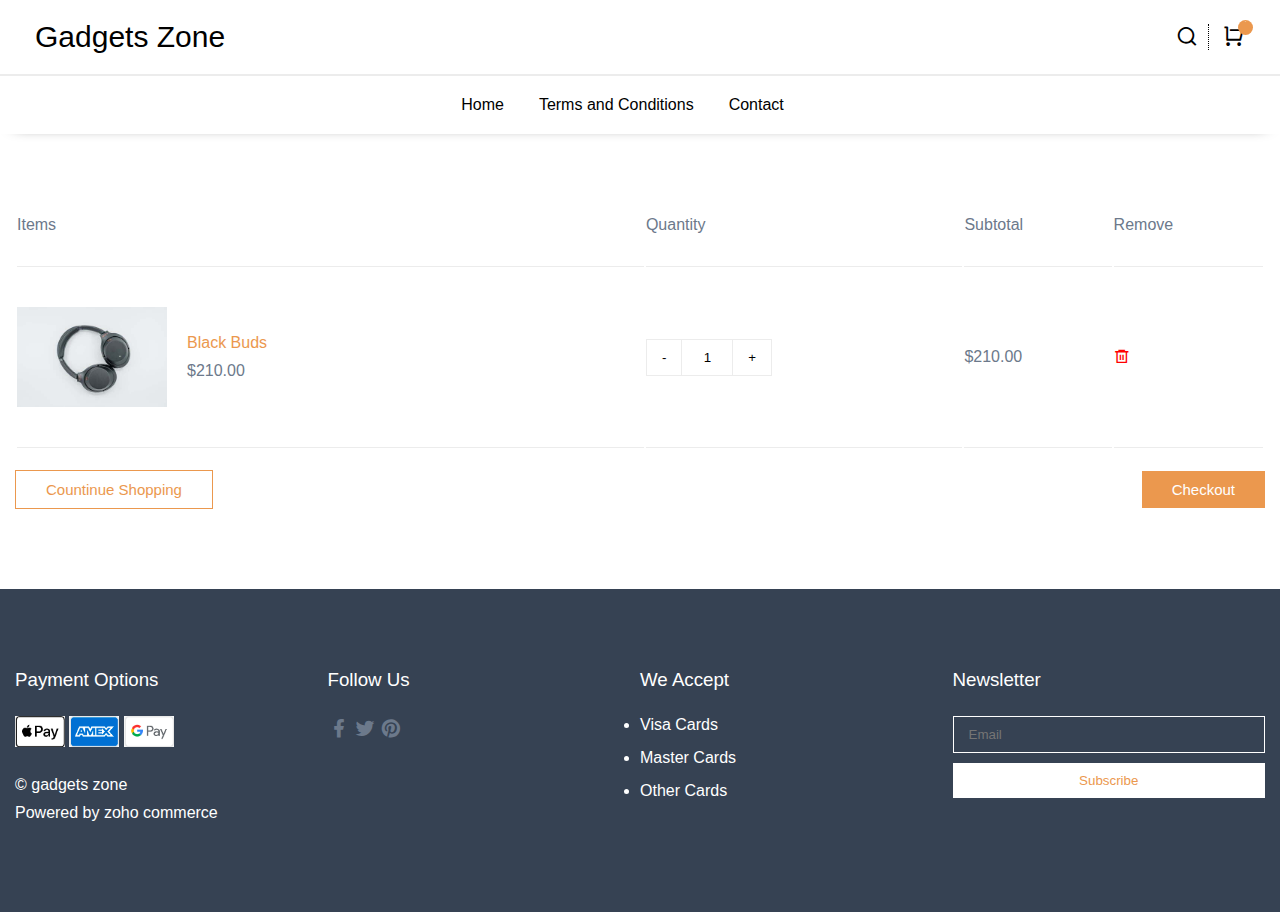
<file: cart.html>
<!DOCTYPE html>
<html lang="en">
<head>
    <meta charset="UTF-8">
    <meta name="viewport" content="width=device-width, initial-scale=1.0">
    <title>Cart Page</title>
    <!-- favicon  -->
    <link rel="icon" href="images/favicon.jpg" type="icon">
    <!-- fonts css  -->
    <link rel="stylesheet" href="fonts/stylesheet.css" type="text/css">
    <!-- remixicon css  -->
    <link rel="stylesheet" href="remix/remixicon.css" type="text/css">
    <!-- Main css -->
    <link rel="stylesheet" href="css/style.css" type="text/css">
</head>
<body>
    
    <!-- Header  -->
    <header>
        <div class="topbar">
            <div class="container">
                <div class="d-flex justify-between align-items-center">
                    <div class="logo">
                        <a href="javascript:void(0)">Gadgets Zone</a>
                    </div>
                    <div class="cart-icon">
                        <a href="javascript:void(0)"><i class="ri-search-line"></i></a>
                        <a href="cart.html" class="relative"><i class="ri-shopping-cart-line"></i></a>
                    </div>
                </div>
            </div>
        </div>
        <nav class="d-flex justify-center header-menu">
            <div class="container">
                <ul class="d-flex">
                    <li><a href="index.html">Home</a></li>
                    <li><a href="javascript:void(0)">Terms and Conditions</a></li>
                    <li><a href="javascript:void(0)">Contact</a></li>
                </ul>
            </div>
        </nav>
    </header>

    <main>
        <!-- cart system  -->
        <section class="py">
            <div class="container">
                <div class="cart-system">
                    <table width="100%">
                        <thead>
                            <tr>
                                <th>Items</th>
                                <th>Quantity</th>
                                <th>Subtotal</th>
                                <th>Remove</th>
                            </tr>
                        </thead>
                        <tbody>
                            <tr>
                                <td>
                                    <div class="d-flex align-items-center">
                                        <img src="images/p3.jpeg" alt="cart" title="cart" width="150px">
                                        <div>
                                            <a href="product.html">Black Buds</a>
                                            <p>$210.00</p>
                                        </div>
                                    </div>
                                </td>
                                <td>
                                    <div class="quantity d-flex">
                                        <button class="minus-btn" type="button" name="button">-</button>
                                        <input type="text" name="quantity" value="1">
                                        <button class="plus-btn" type="button" name="button">+</button>
                                      </div>
                                </td>
                                <td>$210.00</td>
                                <td>
                                    <a href="#"><i class="ri-delete-bin-6-line"></i></a>
                                </td>
                            </tr>
                        </tbody>
                    </table>
                    <div class="cart-btn d-flex align-items-center justify-between">
                        <a href="index.html">Countinue Shopping</a>
                        <a href="checkout.html">Checkout</a>
                    </div>
                </div>
            </div>
        </section>
    </main>

    <!-- footer  -->
    <footer class="py">
        <div class="container">
            <div class="row">
                <div class="w-4">
                    <div class="footer-payment">
                        <h3>Payment Options</h3>
                        <img src="images/pay-1.png" alt="gpay" title="gpay" width="50px">
                        <img src="images/pay-2.png" alt="gpay" title="gpay" width="50px">
                        <img src="images/pay-3.png" alt="gpay" title="gpay" width="50px">
                        <p>© gadgets zone</p>
                        <p>Powered by zoho commerce</p>
                    </div>
                </div>
                <div class="w-4">
                    <div class="footer-social">
                        <h3>Follow Us</h3>
                        <i class="ri-facebook-fill"></i>
                        <i class="ri-twitter-fill"></i>
                        <i class="ri-pinterest-fill"></i>
                    </div>
                </div>
                <div class="w-4">
                    <div class="footer-list">
                        <h3>We Accept</h3>
                        <ul>
                            <li>Visa Cards</li>
                            <li>Master Cards</li>
                            <li>Other Cards</li>
                        </ul>
                    </div>
                </div>
                <div class="w-4">
                    <div class="footer-news">
                        <h3>Newsletter</h3>
                        <form>
                            <input type="email" placeholder="Email">
                            <button type="submit" value="submit">Subscribe</button>
                        </form>
                    </div>
                </div>
            </div>
        </div>
    </footer>

</body>
</html>
</file>
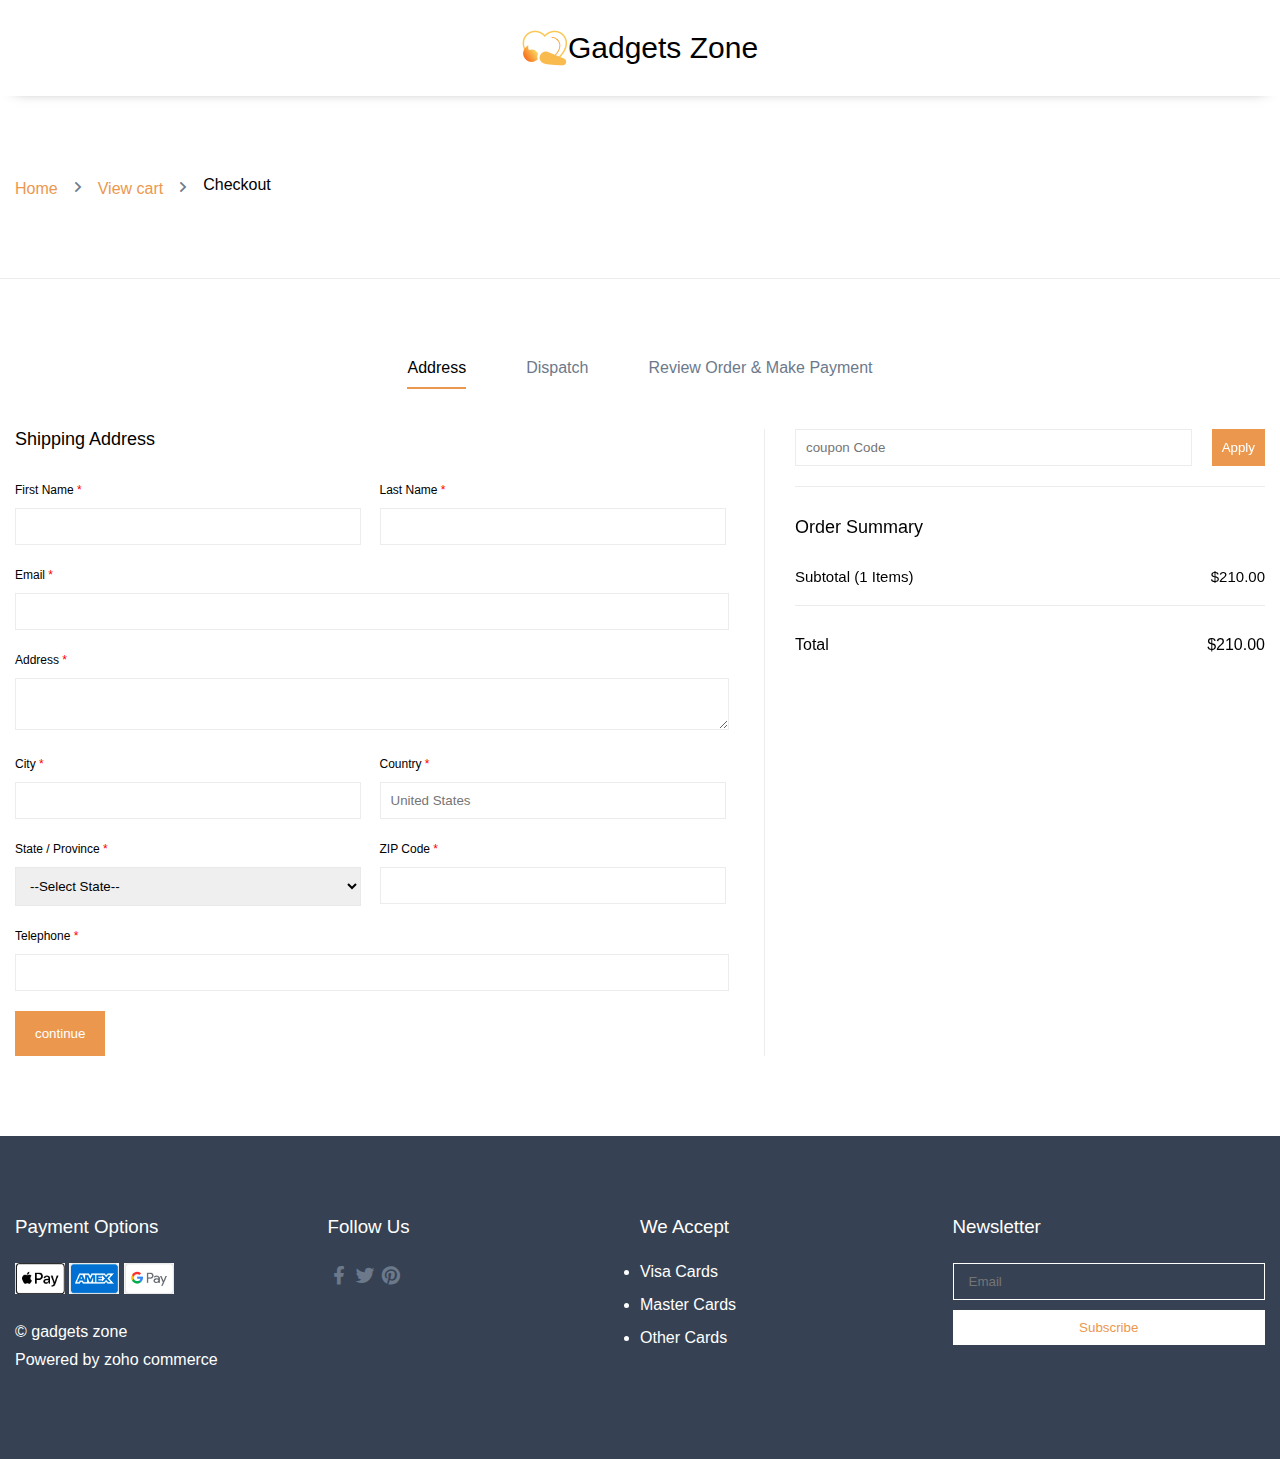
<file: checkout.html>
<!DOCTYPE html>
<html lang="en">
<head>
    <meta charset="UTF-8">
    <meta name="viewport" content="width=device-width, initial-scale=1.0">
    <title>Checkout page</title>
    <!-- favicon  -->
    <link rel="icon" href="images/favicon.jpg" type="icon">
    <!-- fonts css  -->
    <link rel="stylesheet" href="fonts/stylesheet.css" type="text/css">
    <!-- remixicon css  -->
    <link rel="stylesheet" href="remix/remixicon.css" type="text/css">
    <!-- Main css -->
    <link rel="stylesheet" href="css/style.css" type="text/css">
</head>
<body>

      <!-- Header  -->
    <header style="box-shadow: 0px 5px 15px -15px var(--dark-color);">
        <div class="container">
            <div class="logo" style="padding: 30px 0;">
                <a href="index.html" class="d-flex align-items-center justify-center">
                    <img src="images/chekout-logo.png" alt="logo" title="logo">
                    Gadgets Zone
                </a>
            </div>
        </div>     
    </header>

    <main>
        <!-- checkout-menu  -->
        <section class="py checkout-menu">
            <div class="container">
                <div class="page-menu">
                    <ul class="d-flex">
                        <li><a href="index.html">Home</a><i class="ri-arrow-right-s-line"></i></li>
                        <li><a href="cart.html">View cart</a><i class="ri-arrow-right-s-line"></i></li>
                        <li><a href="#">Checkout</a></li>
                    </ul>
                </div>
            </div>
        </section>

        <!-- order-form-of-product  -->
        <section class="py order-form">
            <div class="container">
                <div class="form-title d-flex justify-center">
                    <ul class="d-flex">
                        <li>Address</li>
                        <li>Dispatch</li>
                        <li>Review Order & Make Payment</li>
                    </ul>
                </div>
                <div class="row">
                    <div class="w-60">
                        <div class="checkout-form">
                            <form>
                                <h3>Shipping Address</h3>
                                <div class="name d-flex">
                                    <div style="width: 50%;">
                                        <label>First Name <span>*</span></label>
                                        <input type="text">
                                    </div>
                                    <div style="width: 50%;">
                                        <label>Last Name <span>*</span></label>
                                        <input type="text">
                                    </div>
                                </div>
                                <label>Email <span>*</span></label>
                                <input type="email">
                                <label>Address <span>*</span></label>
                                <textarea></textarea>
                                <div class="name d-flex">
                                    <div style="width: 50%;">
                                        <label>City <span>*</span></label>
                                        <input type="text" >
                                    </div>
                                    <div style="width: 50%;">
                                        <label>Country <span>*</span></label>
                                        <input type="text" placeholder="United States">
                                    </div>
                                </div>
                                <div class="name d-flex">
                                    <div style="width: 50%;">
                                        <label>State / Province  <span>*</span></label>
                                        <select>
                                            <option value="">--Select State--</option>
                                            <option value="">Surat</option>
                                            <option value="">Gujrat</option>
                                            <option value="">Rajkot</option>
                                            <option value="">Junagdh</option>
                                        </select>
                                    </div>
                                    <div style="width: 50%;">
                                        <label>ZIP Code <span>*</span></label>
                                        <input type="text">
                                    </div>
                                </div>
                                <label>Telephone  <span>*</span></label>
                                <input type="text">
                                <button type="submit" value="submit">continue</button>
                            </form>
                        </div>
                    </div>
                    <div class="w-40">
                        <div class="product-total">
                            <form class="d-flex">
                                <input type="text" placeholder="coupon Code">
                                <button type="submit" value="submit">Apply</button>
                            </form>
                            <div class="order-summery">
                                <h4>Order Summary</h4>
                                <div class="order-item d-flex justify-between align-items-center">
                                    <p>Subtotal (1 Items)</p>
                                    <p>$210.00</p>
                                </div>
                                <div class="order-total d-flex justify-between align-items-center">
                                    <p>Total</p>
                                    <p>$210.00</p>
                                </div>
                            </div>
                        </div>
                    </div>
                </div>
            </div>
        </section>
    </main>


    <!-- footer  -->
    <footer class="py">
        <div class="container">
            <div class="row">
                <div class="w-4">
                    <div class="footer-payment">
                        <h3>Payment Options</h3>
                        <img src="images/pay-1.png" alt="gpay" title="gpay" width="50px">
                        <img src="images/pay-2.png" alt="gpay" title="gpay" width="50px">
                        <img src="images/pay-3.png" alt="gpay" title="gpay" width="50px">
                        <p>© gadgets zone</p>
                        <p>Powered by zoho commerce</p>
                    </div>
                </div>
                <div class="w-4">
                    <div class="footer-social">
                        <h3>Follow Us</h3>
                        <i class="ri-facebook-fill"></i>
                        <i class="ri-twitter-fill"></i>
                        <i class="ri-pinterest-fill"></i>
                    </div>
                </div>
                <div class="w-4">
                    <div class="footer-list">
                        <h3>We Accept</h3>
                        <ul>
                            <li>Visa Cards</li>
                            <li>Master Cards</li>
                            <li>Other Cards</li>
                        </ul>
                    </div>
                </div>
                <div class="w-4">
                    <div class="footer-news">
                        <h3>Newsletter</h3>
                        <form>
                            <input type="email" placeholder="Email">
                            <button type="submit" value="submit">Subscribe</button>
                        </form>
                    </div>
                </div>
            </div>
        </div>
    </footer>
    
</body>
</html>
</file>
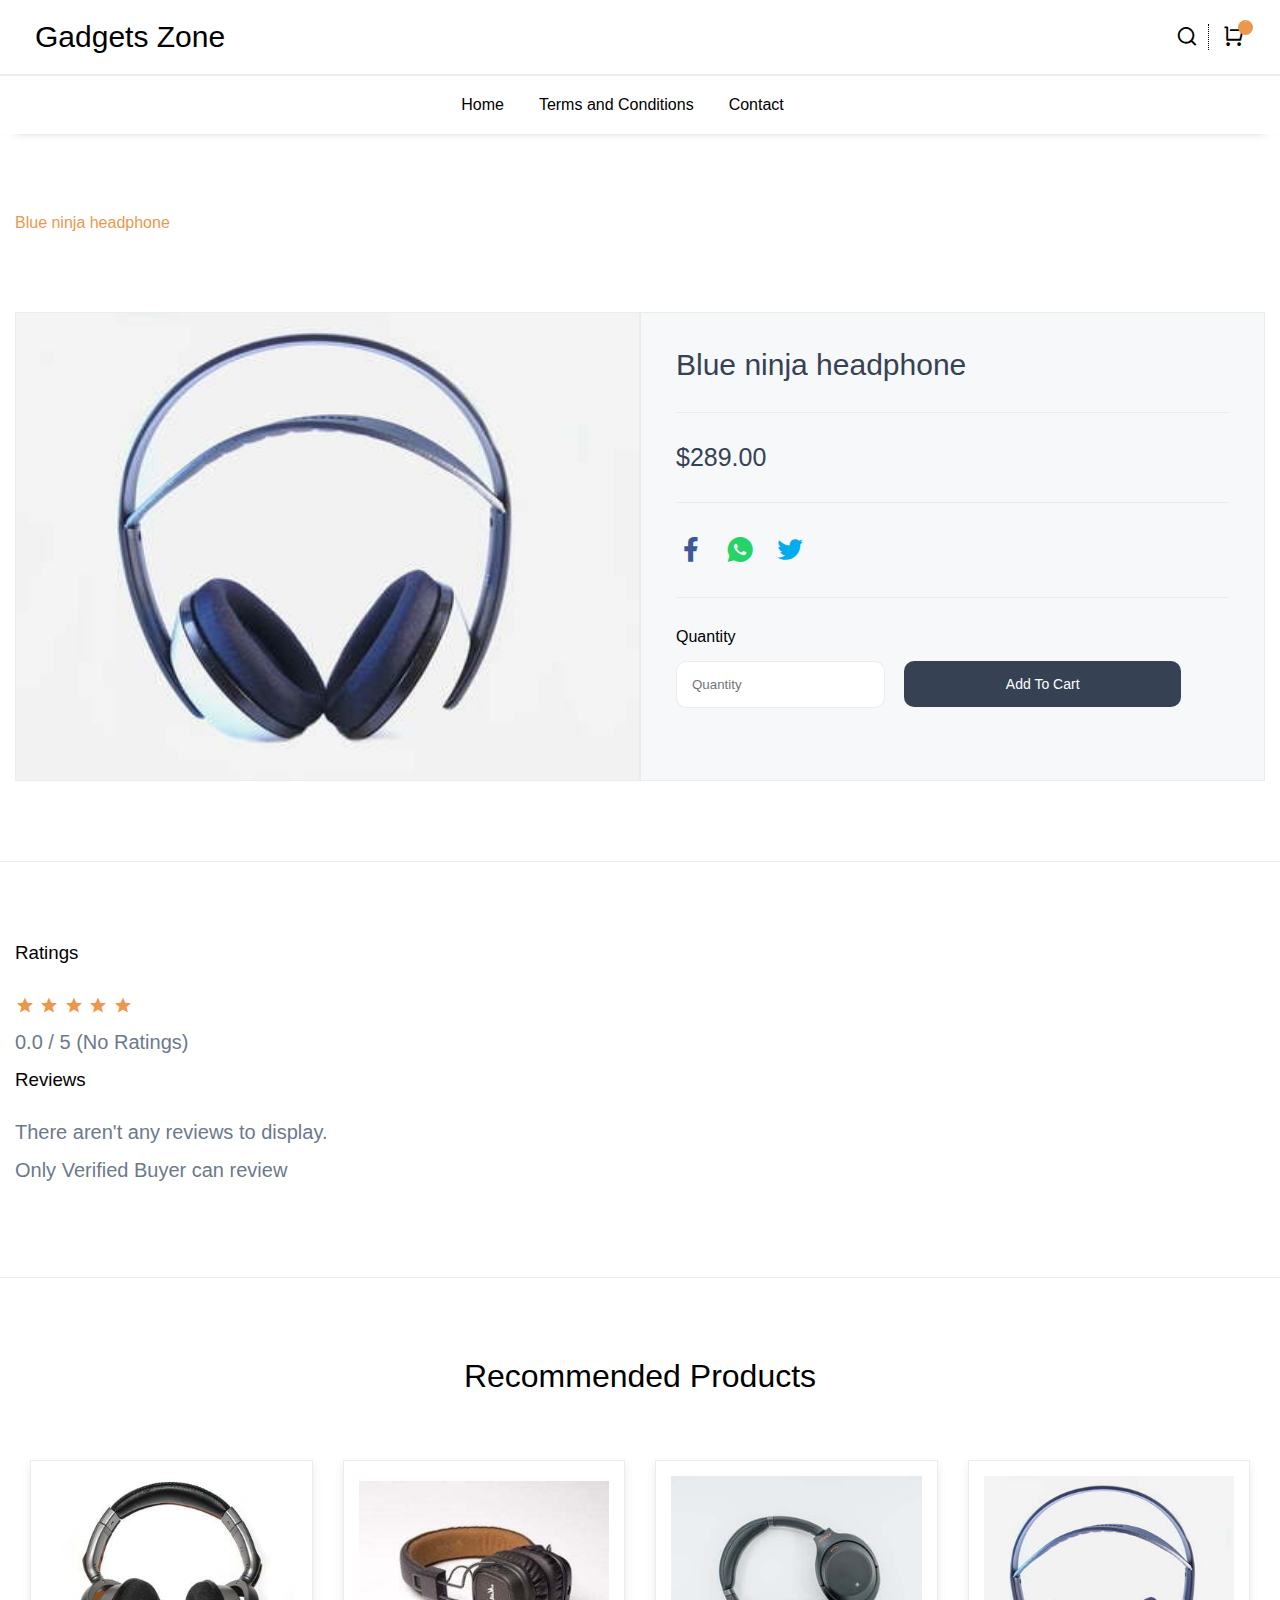
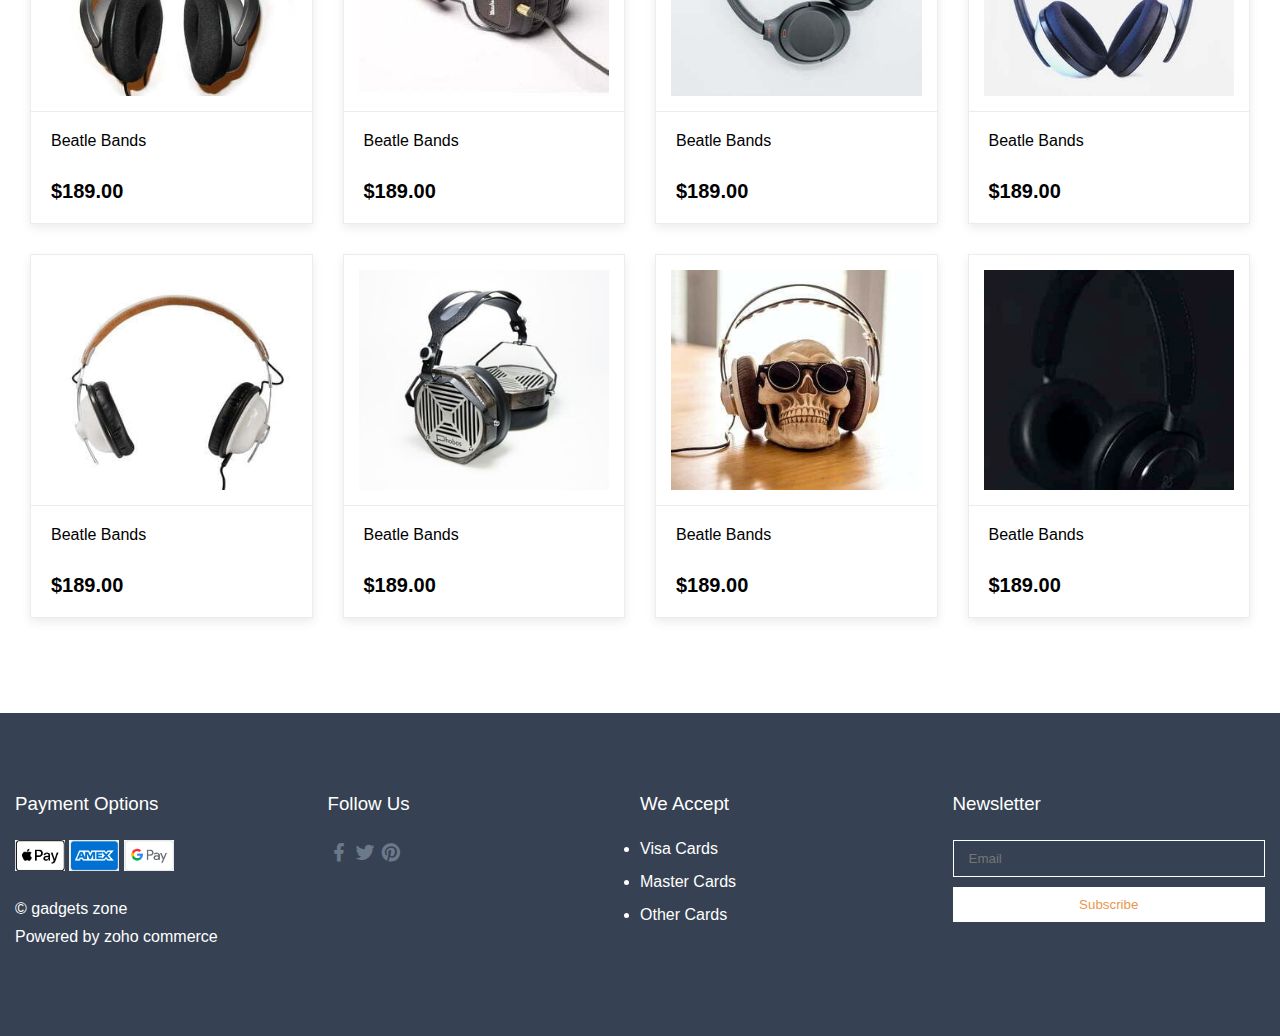
<file: product.html>
<!DOCTYPE html>
<html lang="en">
<head>
    <meta charset="UTF-8">
    <meta name="viewport" content="width=device-width, initial-scale=1.0">
    <title>Product Page</title>
    <!-- favicon  -->
    <link rel="icon" href="images/favicon.jpg" type="icon">
    <!-- fonts css  -->
    <link rel="stylesheet" href="fonts/stylesheet.css" type="text/css">
    <!-- remixicon css  -->
    <link rel="stylesheet" href="remix/remixicon.css" type="text/css">
    <!-- Main css -->
    <link rel="stylesheet" href="css/style.css" type="text/css">
</head>
<body>
    <!-- Header  -->
    <header>
        <div class="topbar">
            <div class="container">
                <div class="d-flex justify-between align-items-center">
                    <div class="logo">
                        <a href="javascript:void(0)">Gadgets Zone</a>
                    </div>
                    <div class="cart-icon">
                        <a href="javascript:void(0)"><i class="ri-search-line"></i></a>
                        <a href="cart.html" class="relative"><i class="ri-shopping-cart-line"></i></a>
                    </div>
                </div>
            </div>
        </div>
        <nav class="d-flex justify-center header-menu">
            <div class="container">
                <ul class="d-flex">
                    <li><a href="index.html">Home</a></li>
                    <li><a href="javascript:void(0)">Terms and Conditions</a></li>
                    <li><a href="javascript:void(0)">Contact</a></li>
                </ul>
            </div>
        </nav>
    </header>

    <!-- main section  -->
    <main>

        <!-- singal products  -->
        <section class="py">
            <div class="container">
                <div class="select-product-title">
                    <a href="javascript:void(0)">Blue ninja headphone</a>
                </div>
                <div class="row">
                    <div class="w-2">
                        <div class="single-product-item">
                            <img src="images/p4.jpeg" alt="product" title="product" width="100%">
                        </div>
                    </div>
                    <div class="w-2">
                        <div class="single-product-discription">
                            <h2>Blue ninja headphone</h2>
                            <p>$289.00</p>
                            <div class="social-icons">
                                <a href="https://www.facebook.com/" target="_blank"><i class="ri-facebook-fill"></i></a>
                                <a href="https://web.whatsapp.com/" target="_blank"><i class="ri-whatsapp-fill"></i></a>
                                <a href="https://x.com/twitt_login?lang=en" target="_blank"><i class="ri-twitter-fill"></i></a>
                            </div>
                            <div class="select-product">
                                <h4>Quantity</h4>
                                <form>
                                    <input type="number" placeholder="Quantity">
                                    <a href="cart.html">Add To Cart</a>
                                </form>
                            </div>
                        </div>
                    </div>
                </div>
            </div>
        </section>

        <!-- product-review  -->
        <section class="py product-review">
            <div class="container">
                <div class="review-content">
                    <h3>Ratings</h3>
                    <div>
                        <i class="ri-star-s-fill"></i>
                        <i class="ri-star-s-fill"></i>
                        <i class="ri-star-s-fill"></i>
                        <i class="ri-star-s-fill"></i>
                        <i class="ri-star-s-fill"></i>
                    </div>
                    <p>0.0 / 5 (No Ratings)</p>
                    <h3>Reviews</h3>
                    <p>There aren't any reviews to display.</p>
                    <p>Only Verified Buyer can review</p>
                </div>
            </div>
        </section>

        <!-- Recommended Products  -->
        <section class="py products">
            <div class="container">
                <div class="product-title text-center">
                    <h2>Recommended Products</h2>
                </div>
                <div class="row">
                    <div class="w-4">
                        <div class="product-item relative">
                            <div class="product-img">
                                <img src="images/p1.jpeg" alt="product-1" title="product-1" width="100%" height="220px">
                            </div>
                            <div class="product-content">
                                <h4>Beatle Bands</h4>
                                <p>$189.00</p>
                            </div>
                            <a href="product.html" class="product-overlay">
                                <h4>Beatle Bands</h4>
                                <button class="btn">Add To Cart</button>
                                <i class="ri-fullscreen-line"></i>
                                <p>$189.00</p>
                            </a>
                        </div>
                    </div>
                    <div class="w-4">
                        <div class="product-item relative">
                            <div class="product-img">
                                <img src="images/p2.jpeg" alt="product-1" title="product-1" width="100%" height="220px">
                            </div>
                            <div class="product-content">
                                <h4>Beatle Bands</h4>
                                <p>$189.00</p>
                            </div>
                            <a href="product.html" class="product-overlay">
                                <h4>Beatle Bands</h4>
                                <button  class="btn">Add To Cart</button>
                                <i class="ri-fullscreen-line"></i>
                                <p>$189.00</p>
                            </a>
                        </div>
                    </div>
                    <div class="w-4">
                        <div class="product-item relative">
                            <div class="product-img">
                                <img src="images/p3.jpeg" alt="product-1" title="product-1" width="100%" height="220px">
                            </div>
                            <div class="product-content">
                                <h4>Beatle Bands</h4>
                                <p>$189.00</p>
                            </div>
                            <a href="product.html" class="product-overlay">
                                <h4>Beatle Bands</h4>
                                <button  class="btn">Add To Cart</button>
                                <i class="ri-fullscreen-line"></i>
                                <p>$189.00</p>
                            </a>
                        </div>
                    </div>
                    <div class="w-4">
                        <div class="product-item relative">
                            <div class="product-img">
                                <img src="images/p4.jpeg" alt="product-1" title="product-1" width="100%" height="220px">
                            </div>
                            <div class="product-content">
                                <h4>Beatle Bands</h4>
                                <p>$189.00</p>
                            </div>
                            <a href="product.html" class="product-overlay">
                                <h4>Beatle Bands</h4>
                                <button  class="btn">Add To Cart</button>
                                <i class="ri-fullscreen-line"></i>
                                <p>$189.00</p>
                            </a>
                        </div>
                    </div>
                    <div class="w-4">
                        <div class="product-item relative">
                            <div class="product-img">
                                <img src="images/p5.jpeg" alt="product-1" title="product-1" width="100%" height="220px">
                            </div>
                            <div class="product-content">
                                <h4>Beatle Bands</h4>
                                <p>$189.00</p>
                            </div>
                            <a href="product.html" class="product-overlay">
                                <h4>Beatle Bands</h4>
                                <button  class="btn">Add To Cart</button>
                                <i class="ri-fullscreen-line"></i>
                                <p>$189.00</p>
                            </a>
                        </div>
                    </div>
                    <div class="w-4">
                        <div class="product-item relative">
                            <div class="product-img">
                                <img src="images/p6.jpeg" alt="product-1" title="product-1" width="100%" height="220px">
                            </div>
                            <div class="product-content">
                                <h4>Beatle Bands</h4>
                                <p>$189.00</p>
                            </div>
                            <a href="product.html" class="product-overlay">
                                <h4>Beatle Bands</h4>
                                <button  class="btn">Add To Cart</button>
                                <i class="ri-fullscreen-line"></i>
                                <p>$189.00</p>
                            </a>
                        </div>
                    </div>
                    <div class="w-4">
                        <div class="product-item relative">
                            <div class="product-img">
                                <img src="images/p7.jpeg" alt="product-1" title="product-1" width="100%" height="220px">
                            </div>
                            <div class="product-content">
                                <h4>Beatle Bands</h4>
                                <p>$189.00</p>
                            </div>
                            <a href="product.html" class="product-overlay">
                                <h4>Beatle Bands</h4>
                                <button  class="btn">Add To Cart</button>
                                <i class="ri-fullscreen-line"></i>
                                <p>$189.00</p>
                            </a>
                        </div>
                    </div>
                    <div class="w-4">
                        <div class="product-item relative">
                            <div class="product-img">
                                <img src="images/p8.jpeg" alt="product-1" title="product-1" width="100%" height="220px">
                            </div>
                            <div class="product-content">
                                <h4>Beatle Bands</h4>
                                <p>$189.00</p>
                            </div>
                            <a href="product.html" class="product-overlay">
                                <h4>Beatle Bands</h4>
                                <button  class="btn">Add To Cart</button>
                                <i class="ri-fullscreen-line"></i>
                                <p>$189.00</p>
                            </a>
                        </div>
                    </div>
                </div>
            </div>
        </section>

    </main>


    <!-- footer  -->
    <footer class="py">
        <div class="container">
            <div class="row">
                <div class="w-4">
                    <div class="footer-payment">
                        <h3>Payment Options</h3>
                        <img src="images/pay-1.png" alt="gpay" title="gpay" width="50px">
                        <img src="images/pay-2.png" alt="gpay" title="gpay" width="50px">
                        <img src="images/pay-3.png" alt="gpay" title="gpay" width="50px">
                        <p>© gadgets zone</p>
                        <p>Powered by zoho commerce</p>
                    </div>
                </div>
                <div class="w-4">
                    <div class="footer-social">
                        <h3>Follow Us</h3>
                        <i class="ri-facebook-fill"></i>
                        <i class="ri-twitter-fill"></i>
                        <i class="ri-pinterest-fill"></i>
                    </div>
                </div>
                <div class="w-4">
                    <div class="footer-list">
                        <h3>We Accept</h3>
                        <ul>
                            <li>Visa Cards</li>
                            <li>Master Cards</li>
                            <li>Other Cards</li>
                        </ul>
                    </div>
                </div>
                <div class="w-4">
                    <div class="footer-news">
                        <h3>Newsletter</h3>
                        <form>
                            <input type="email" placeholder="Email">
                            <button type="submit" value="submit">Subscribe</button>
                        </form>
                    </div>
                </div>
            </div>
        </div>
    </footer>
    
</body>
</html>
</file>
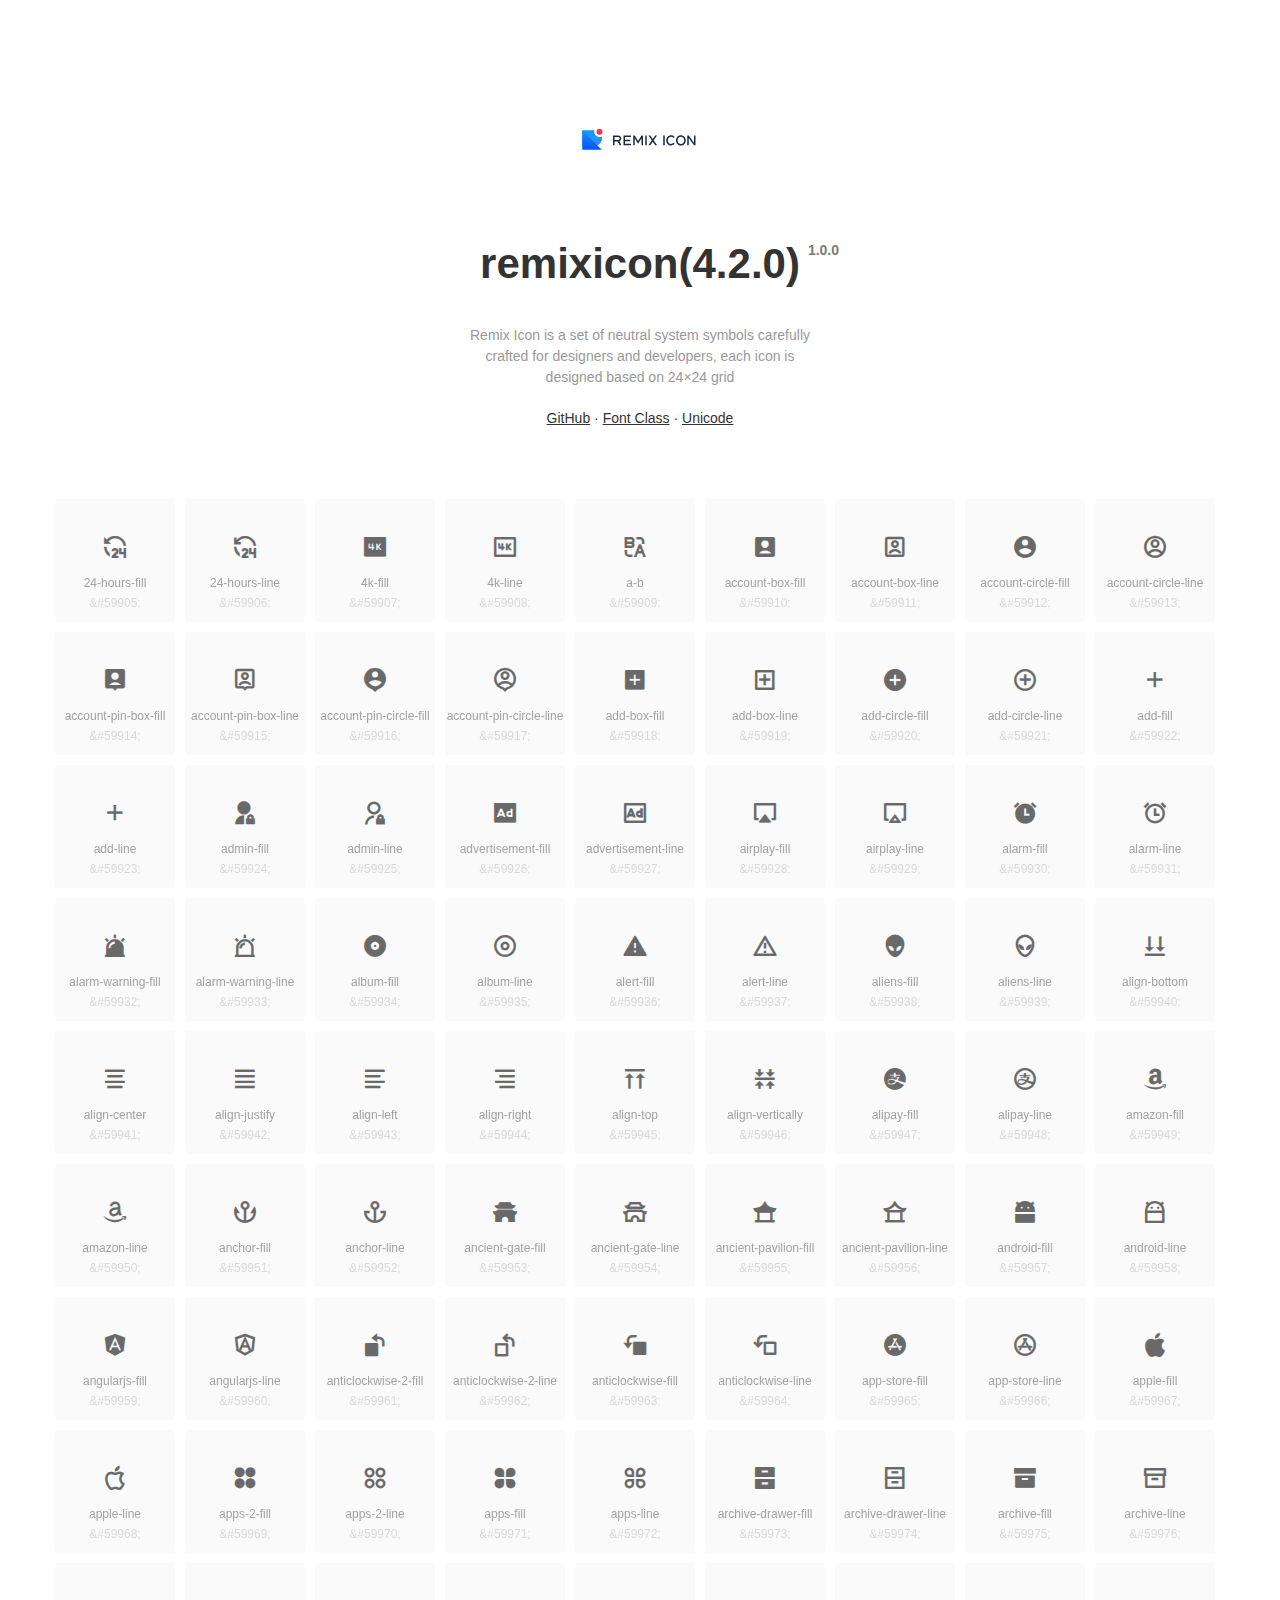
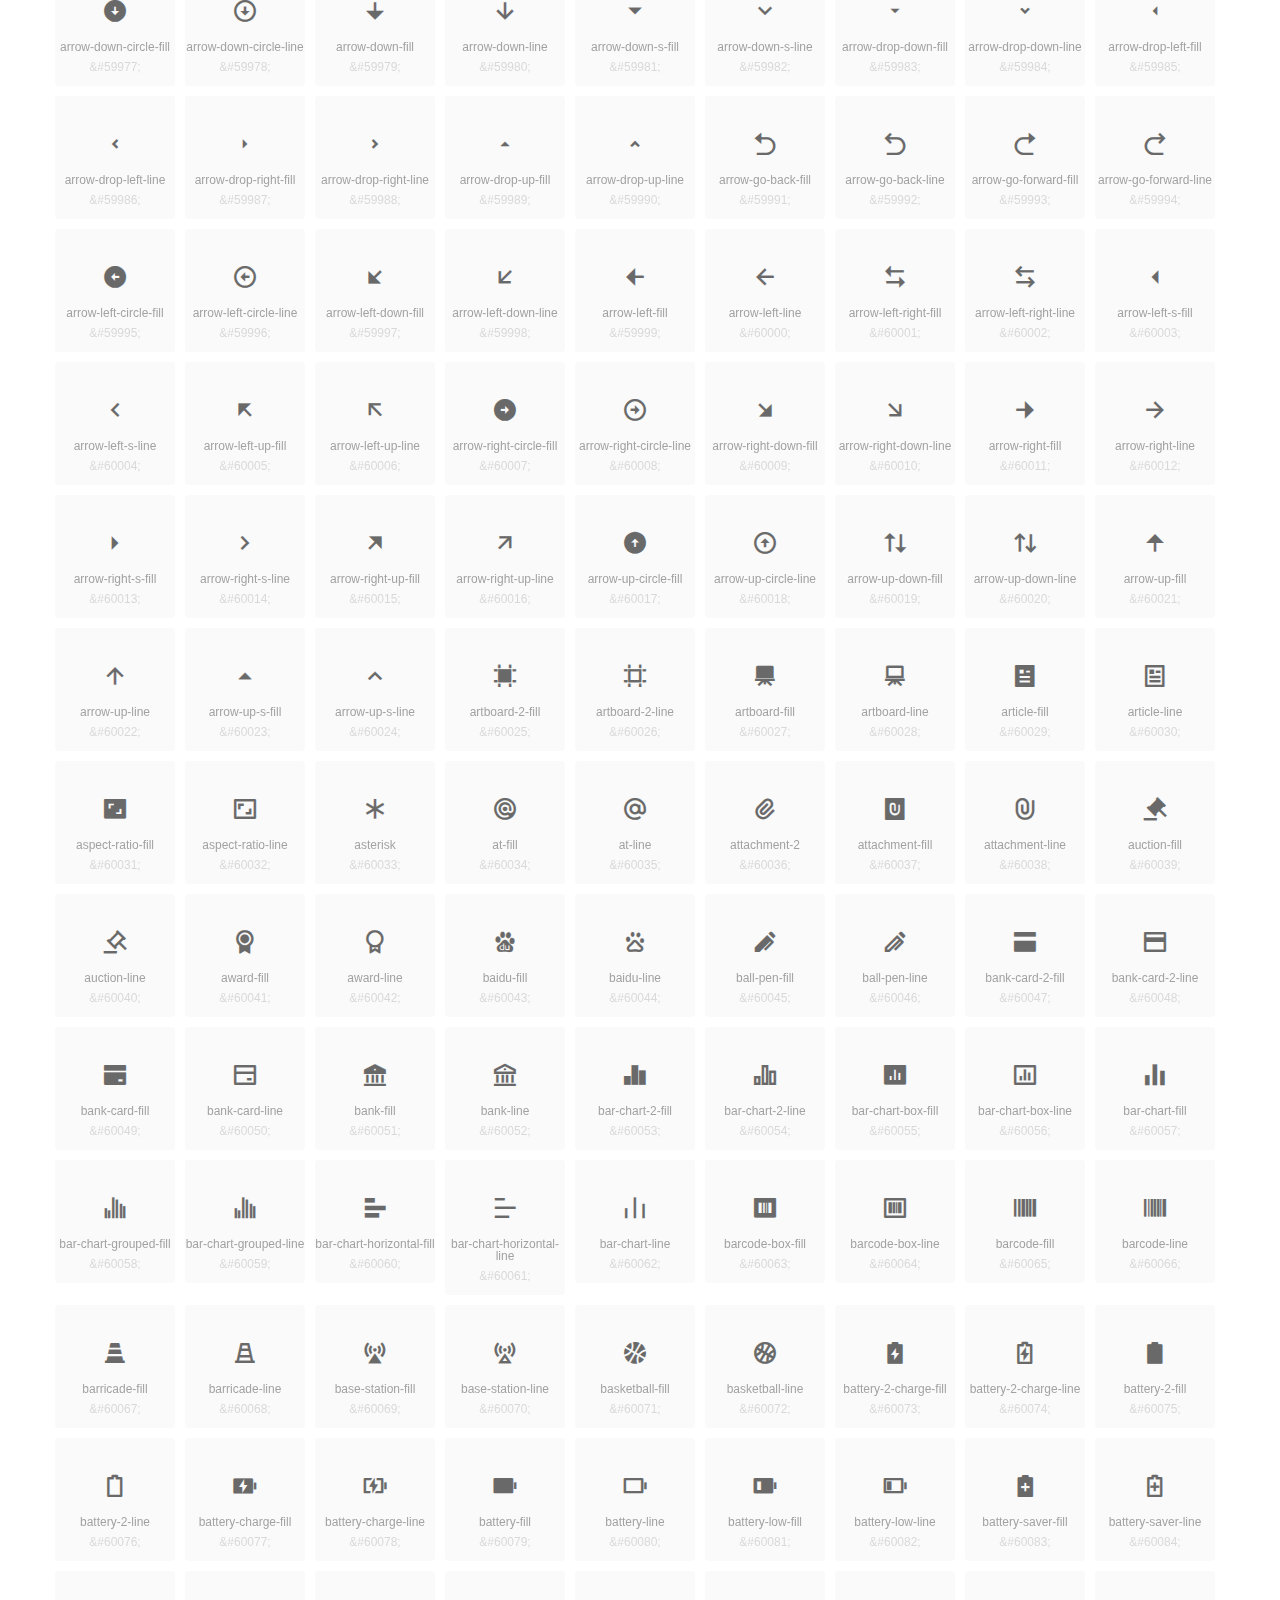
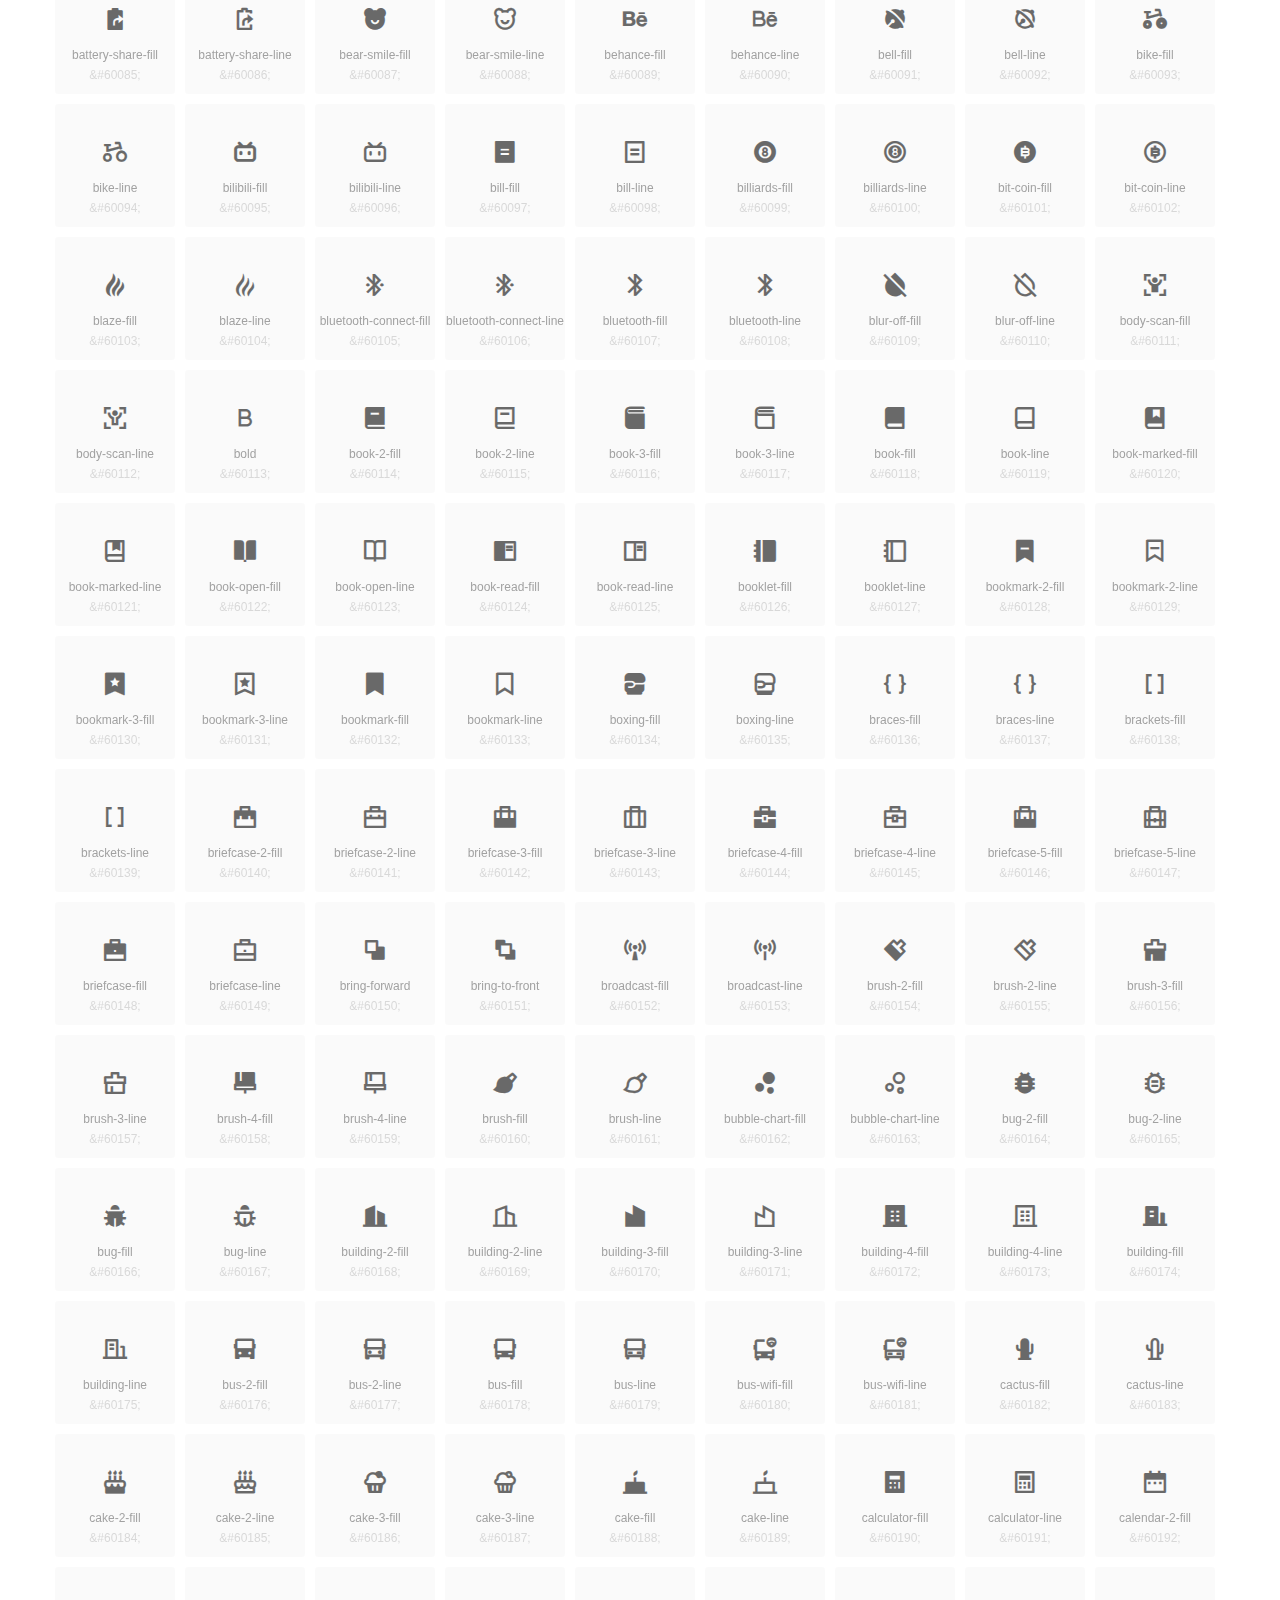
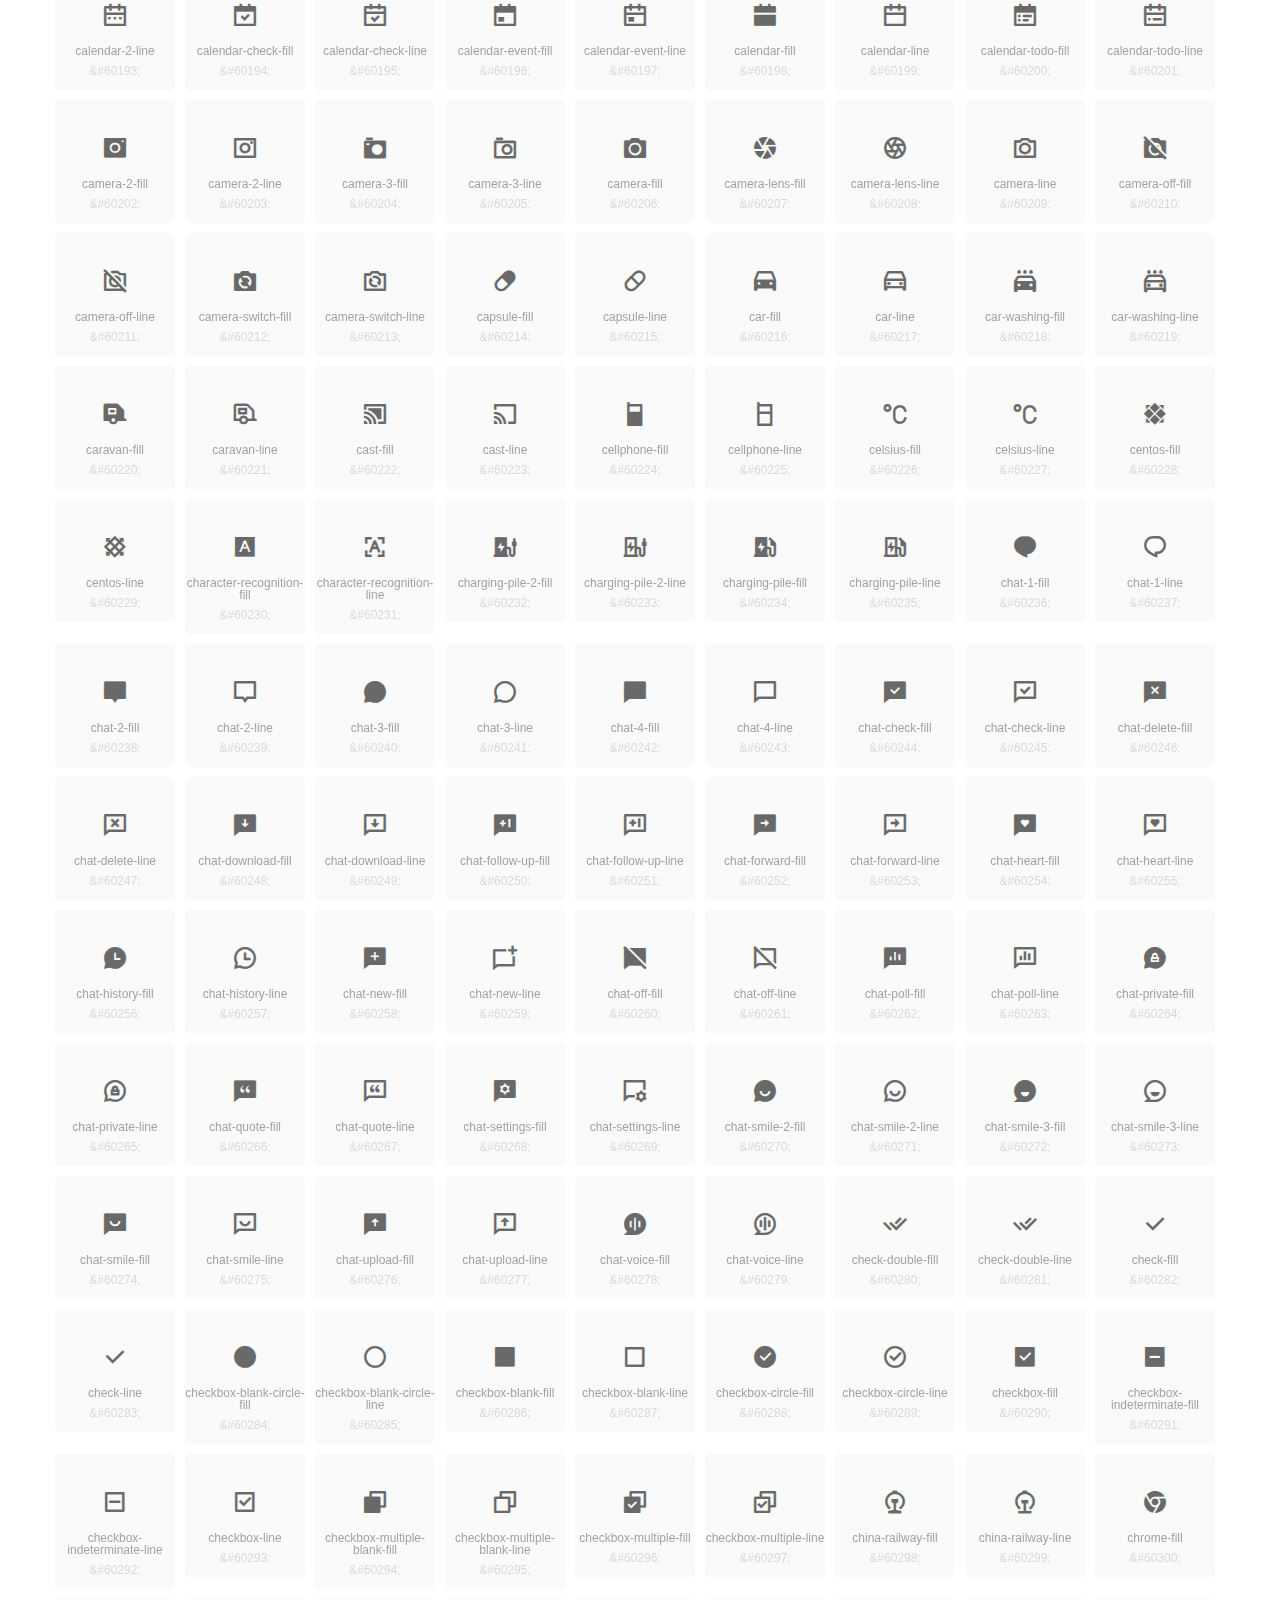
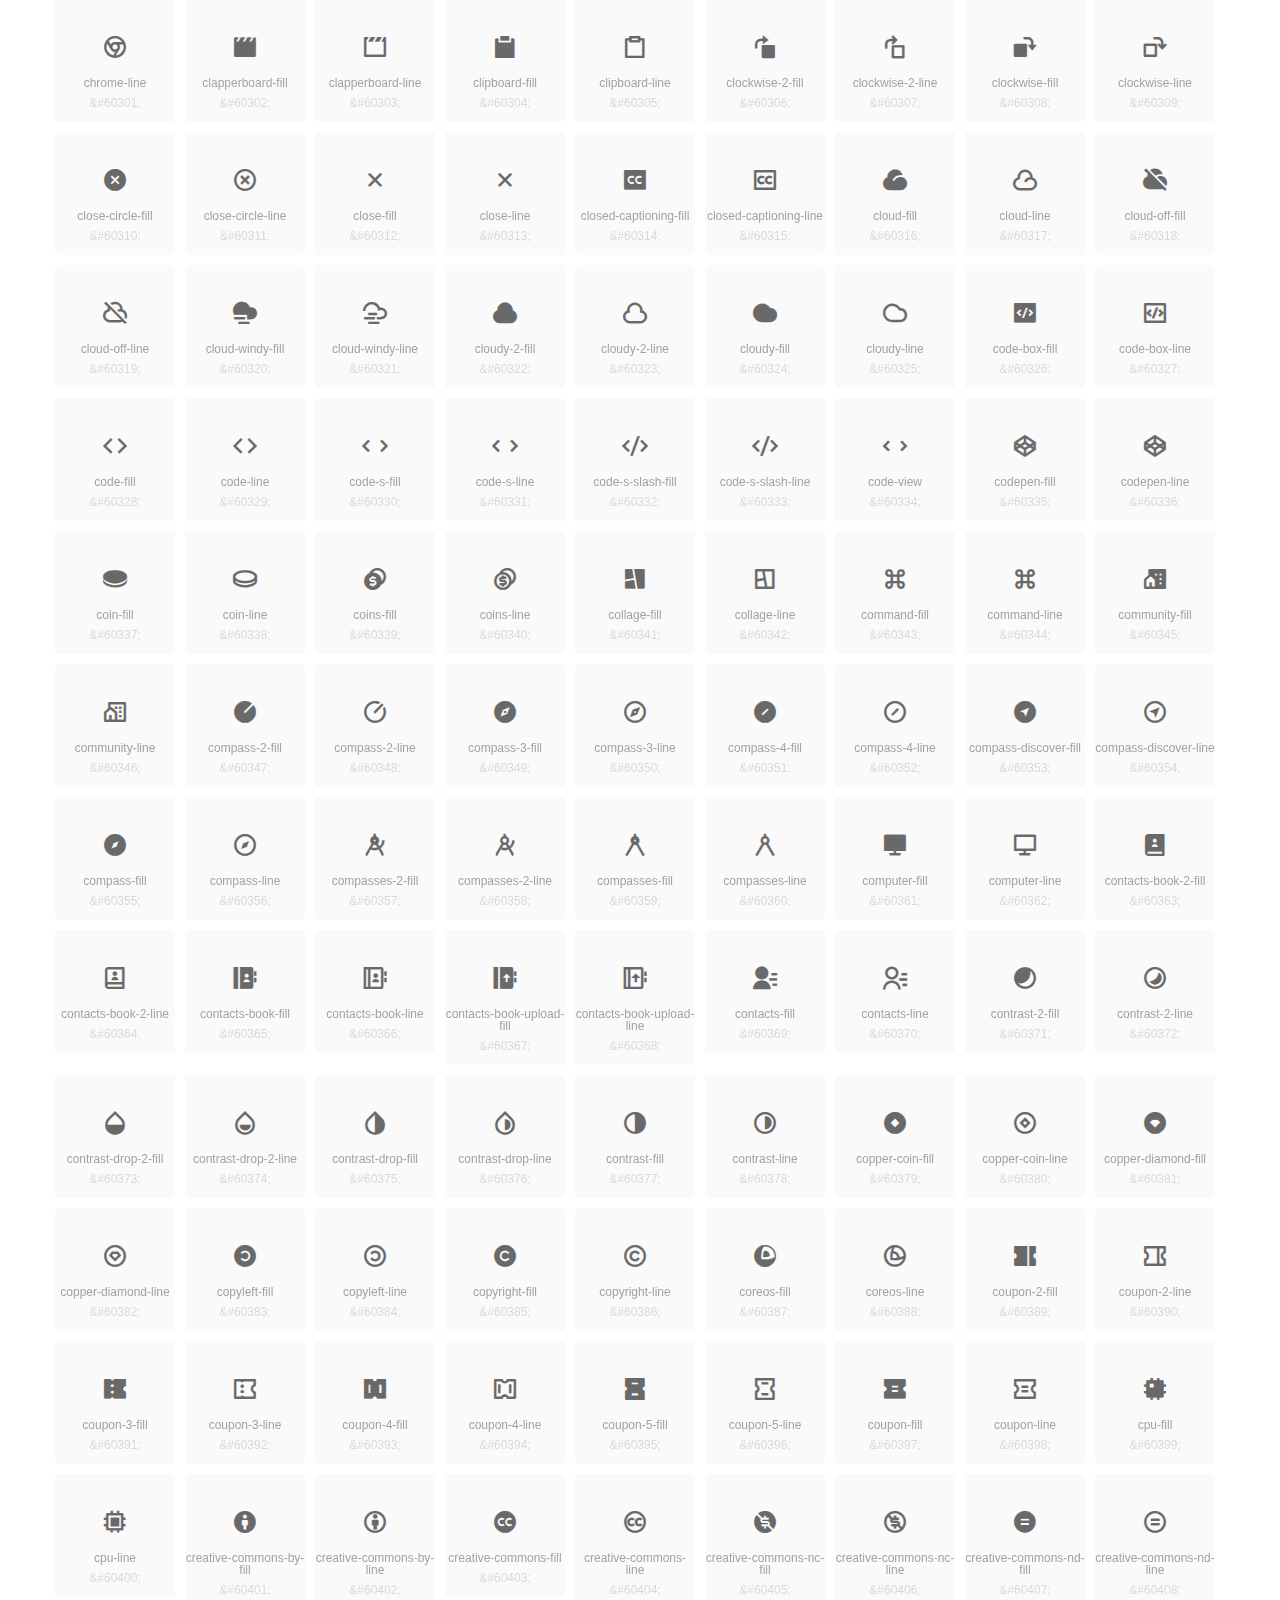
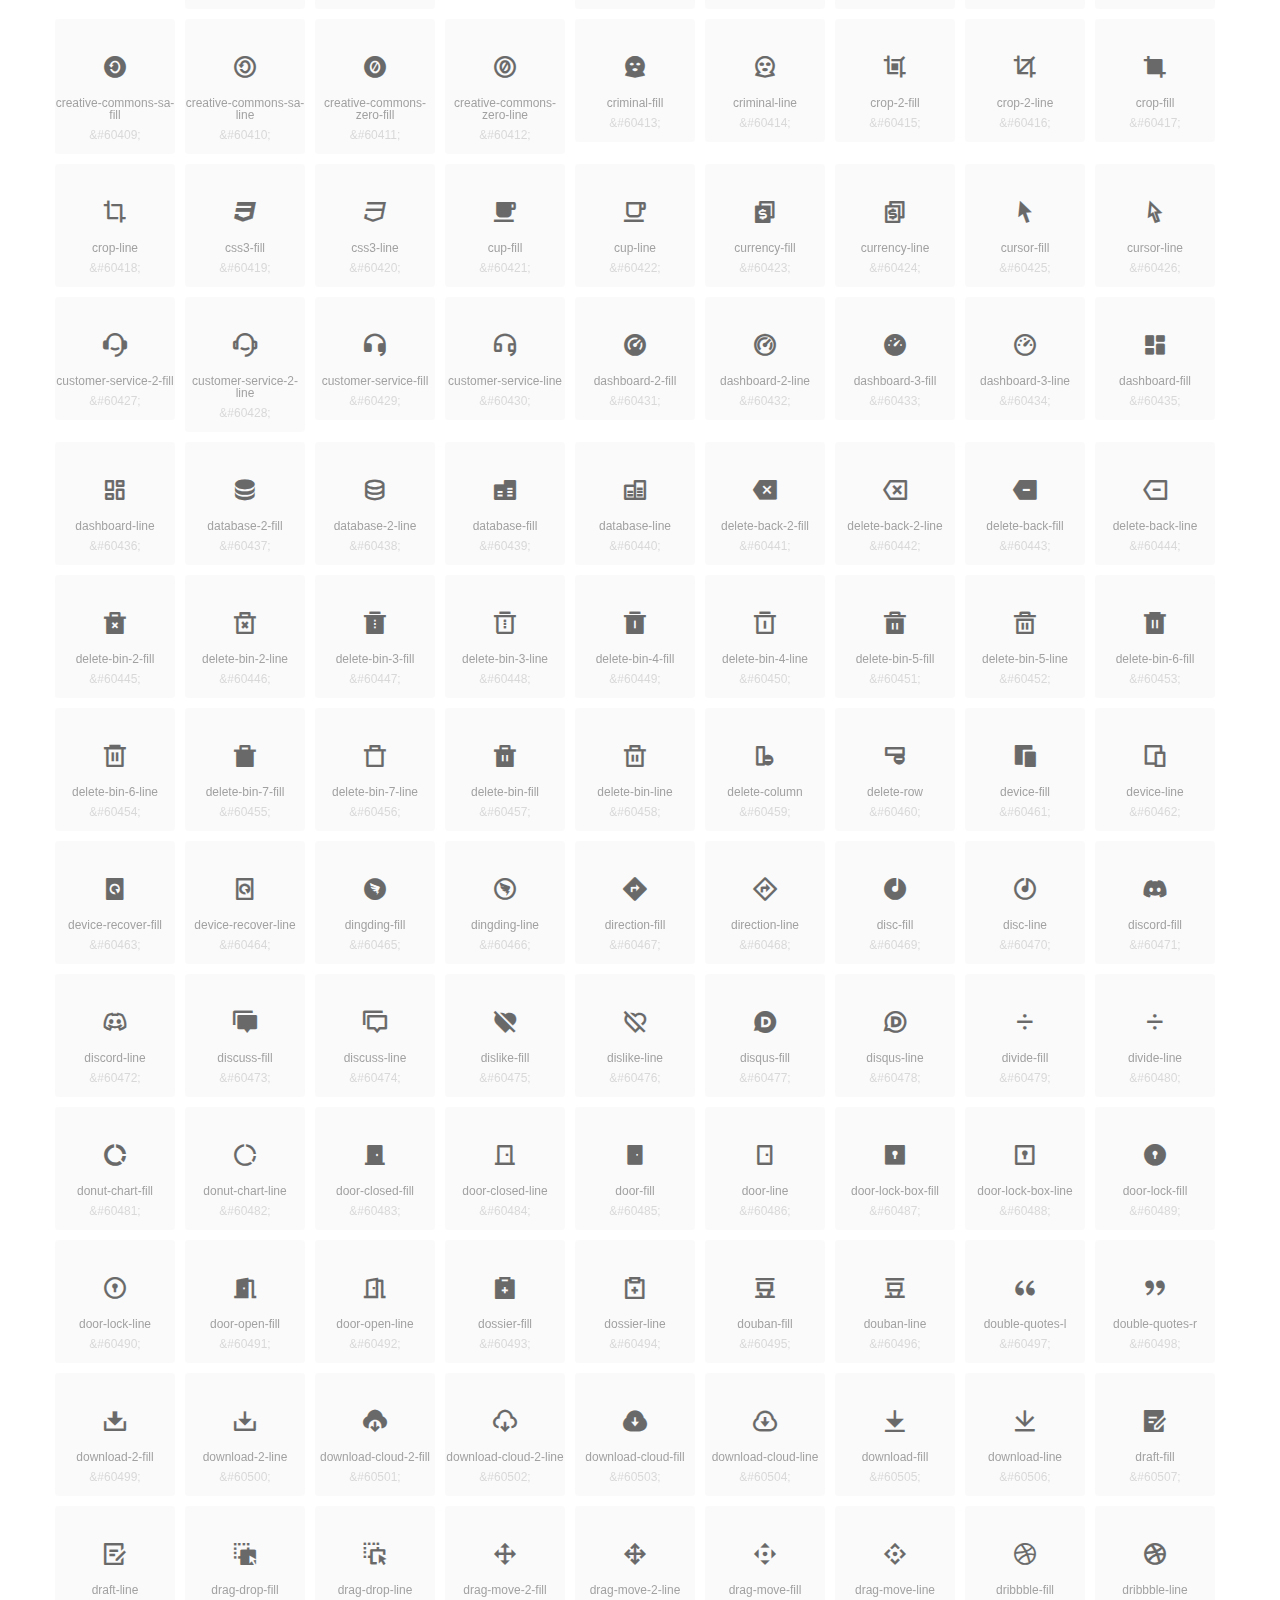
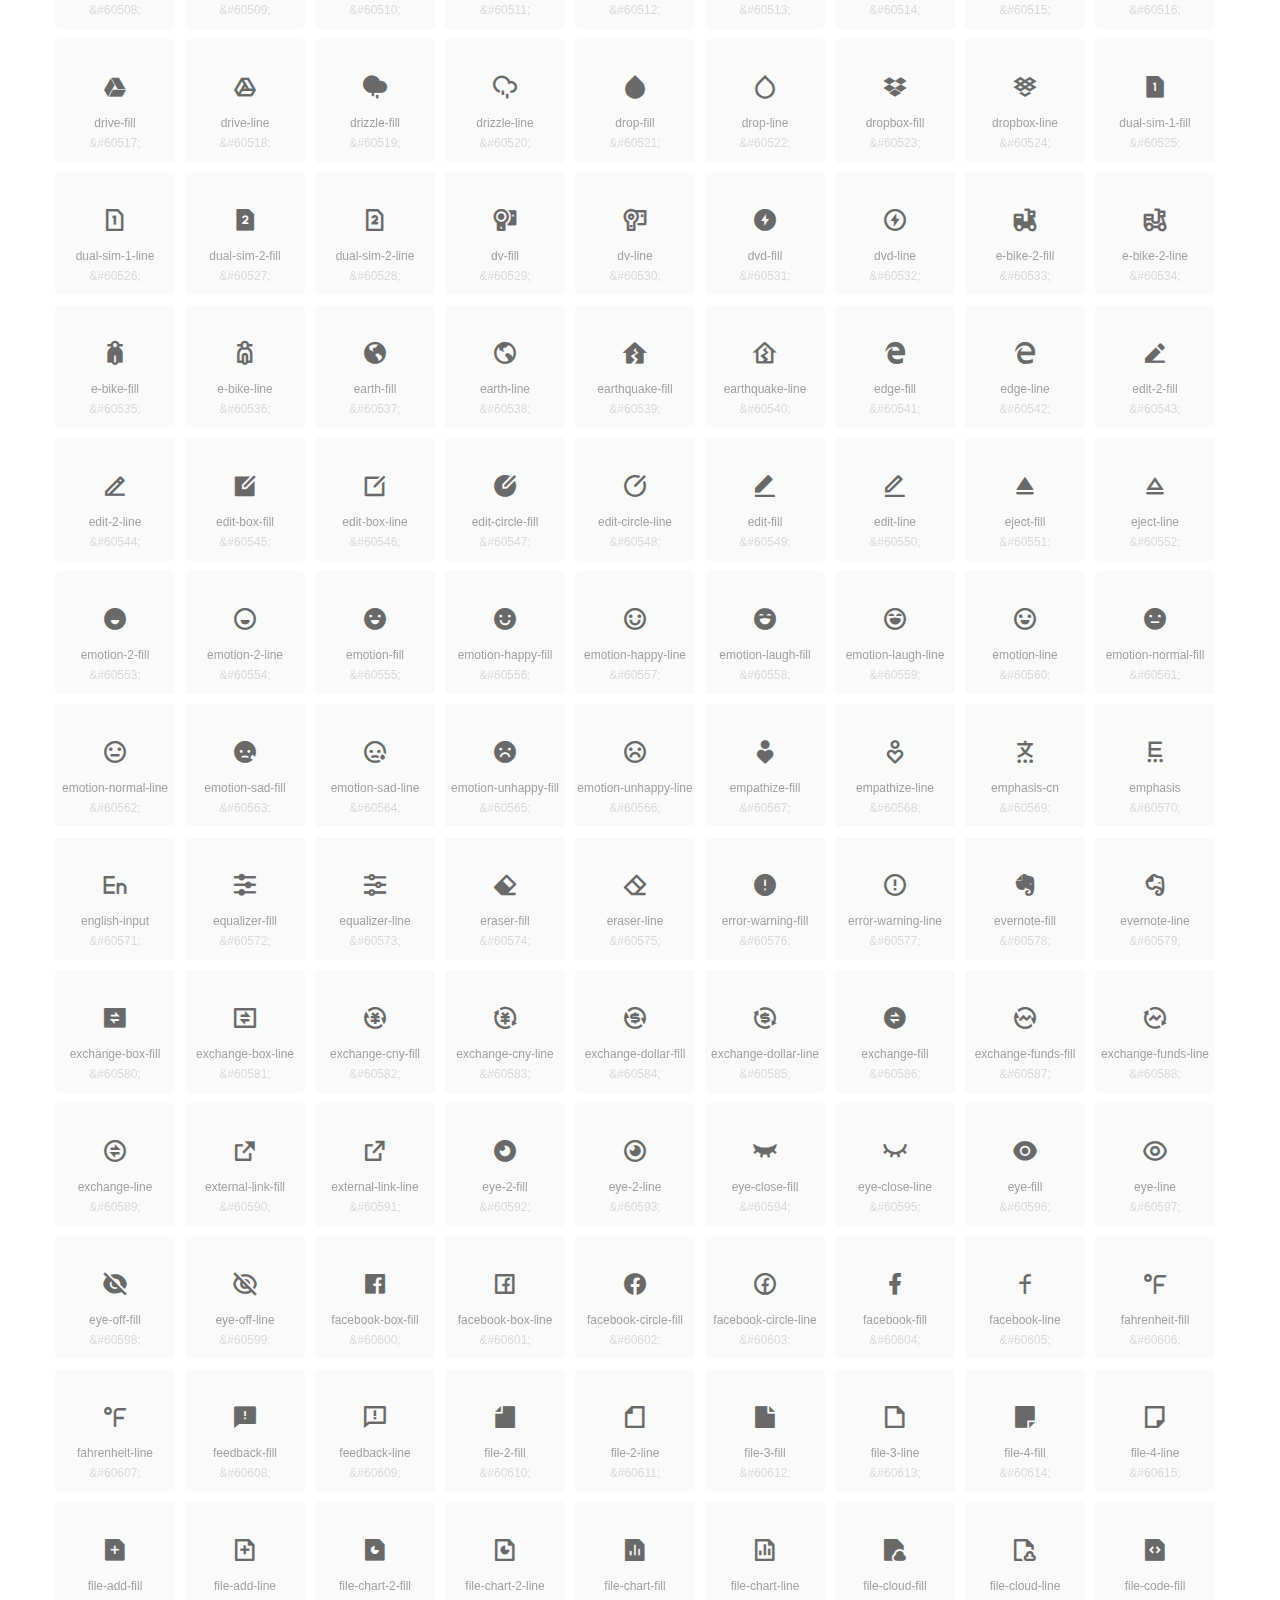
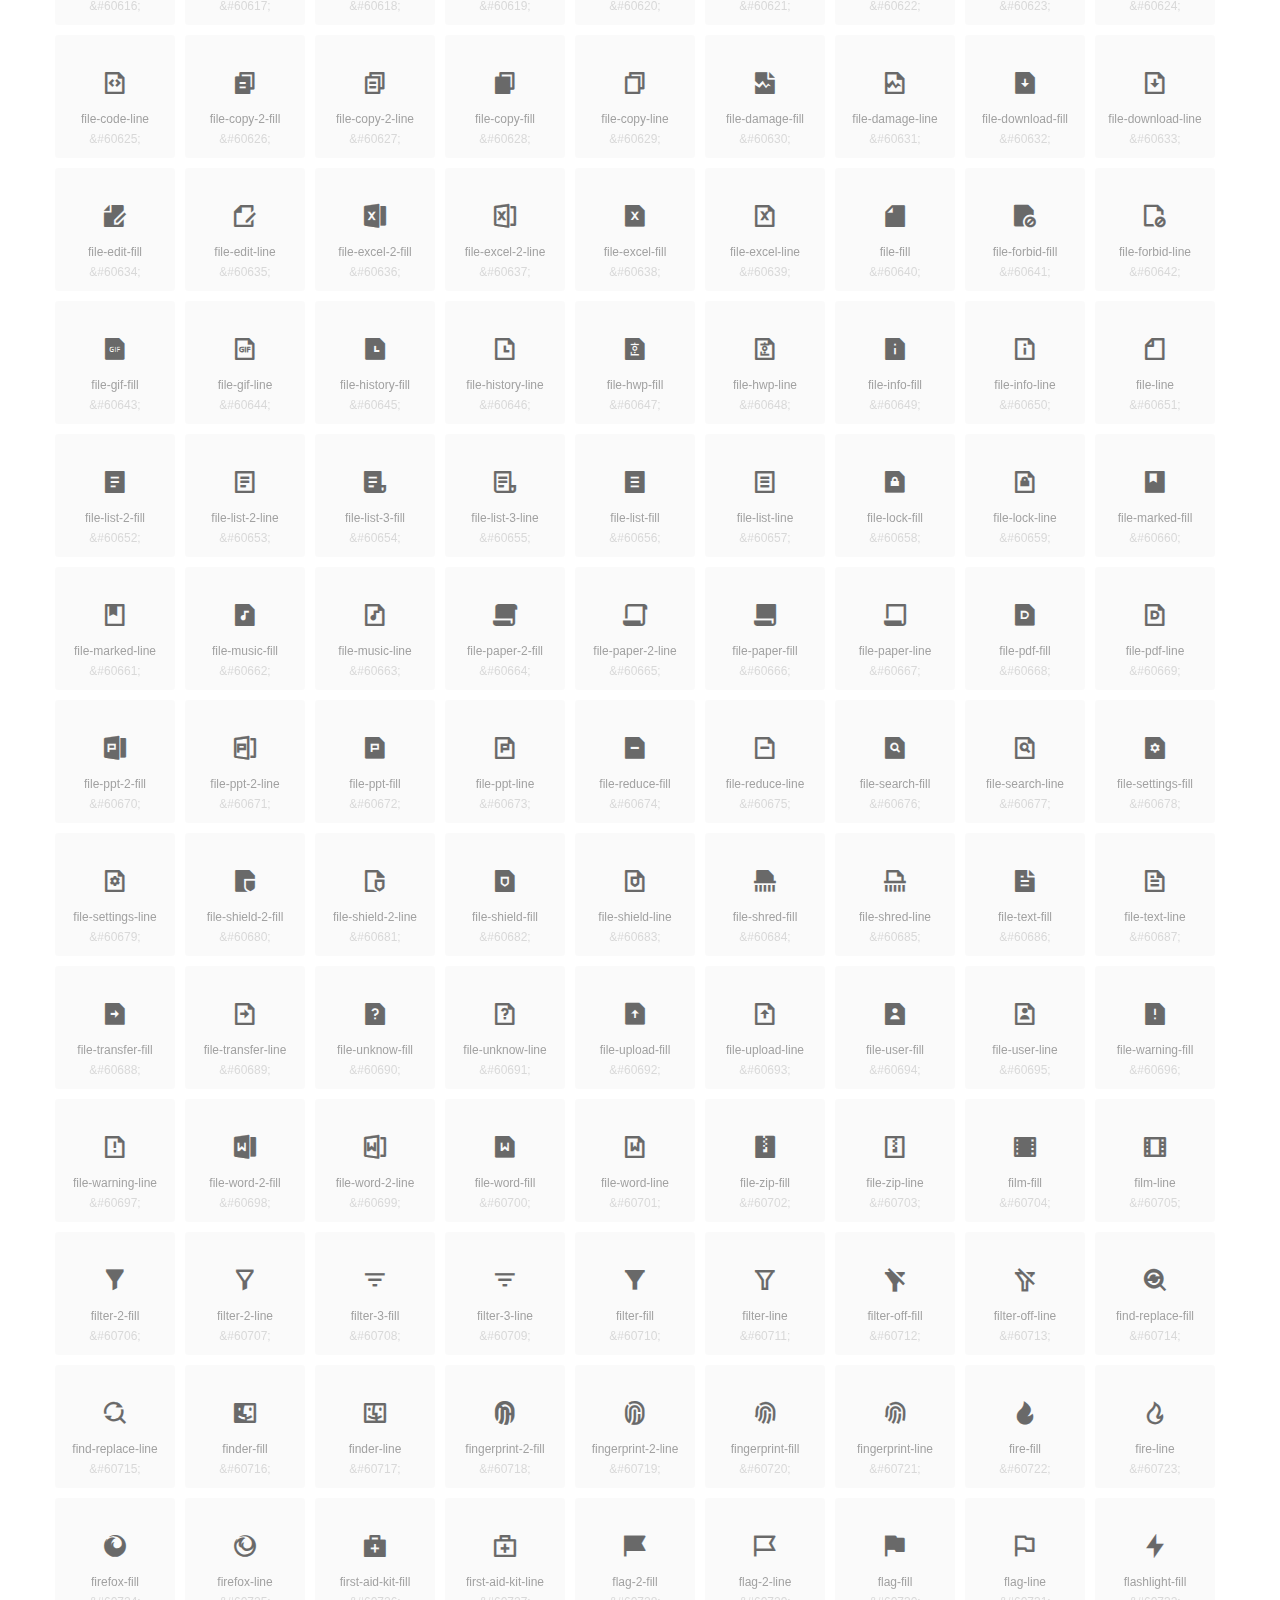
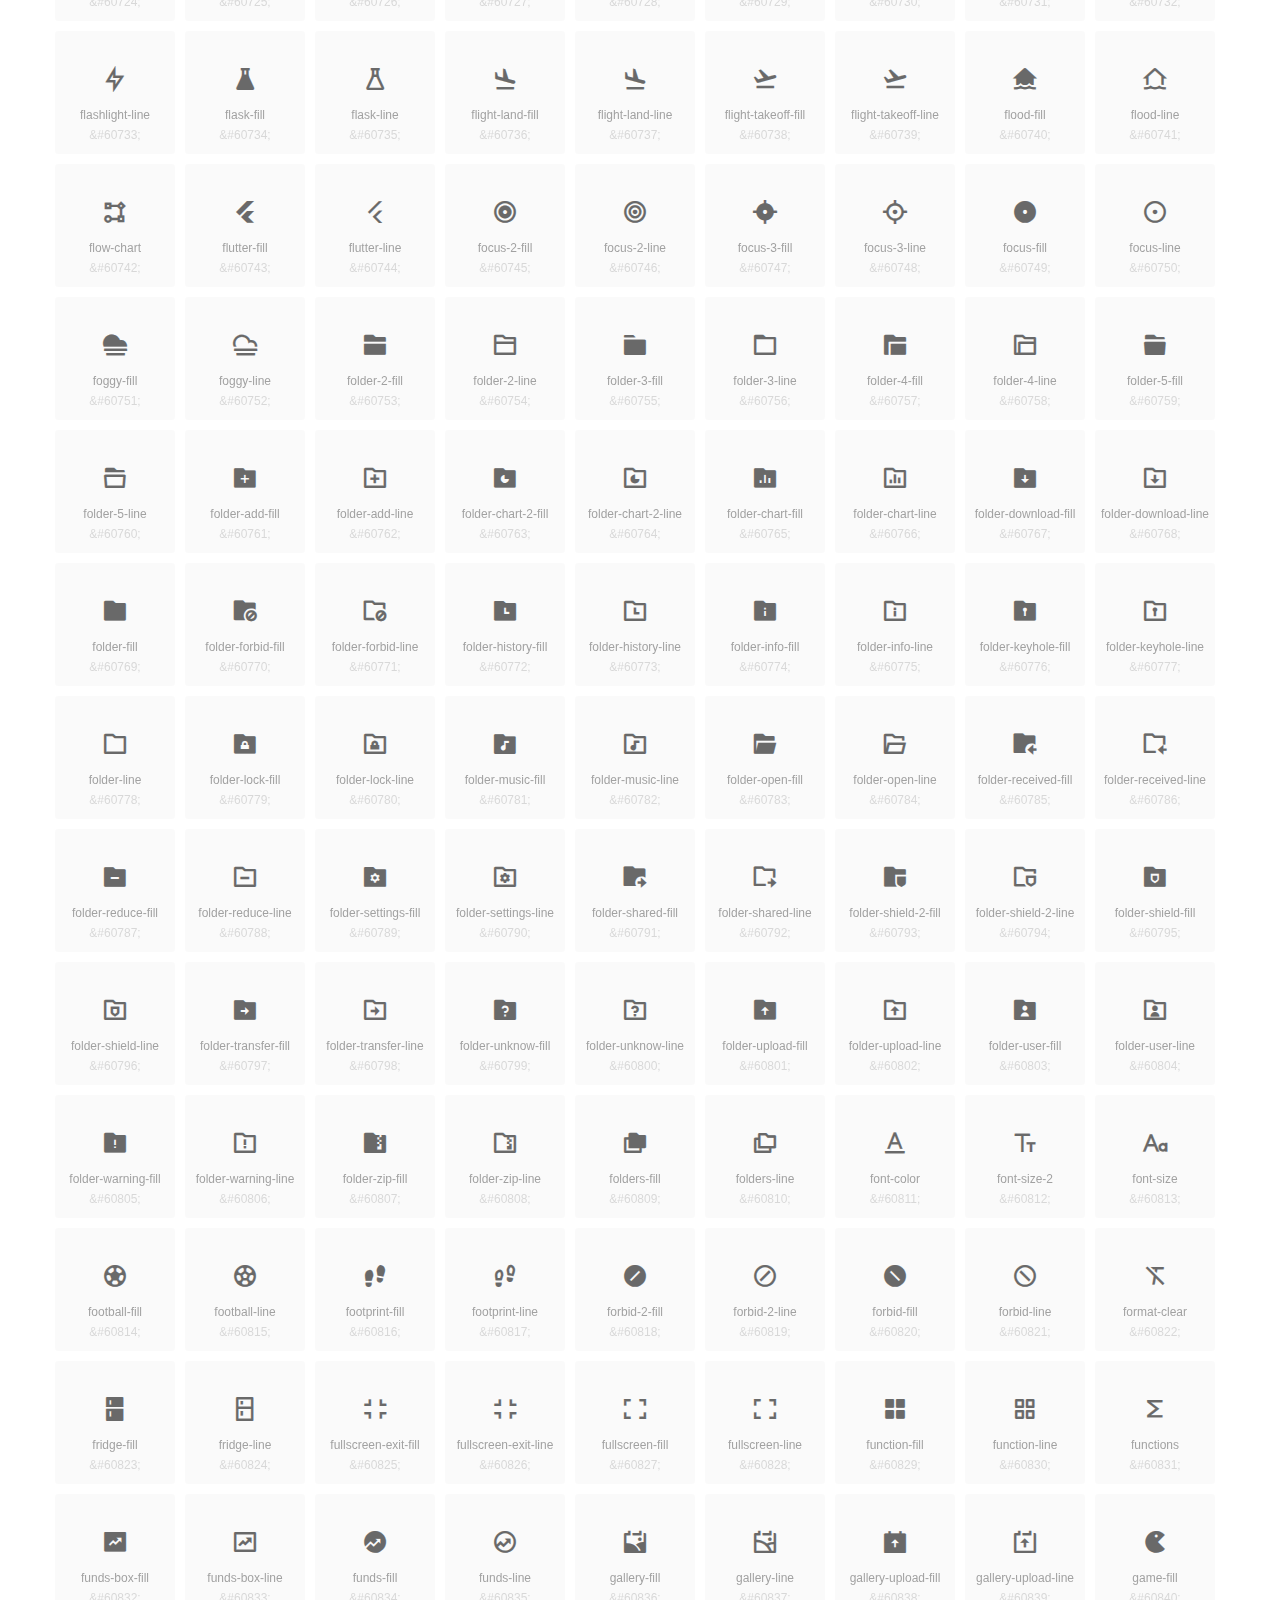
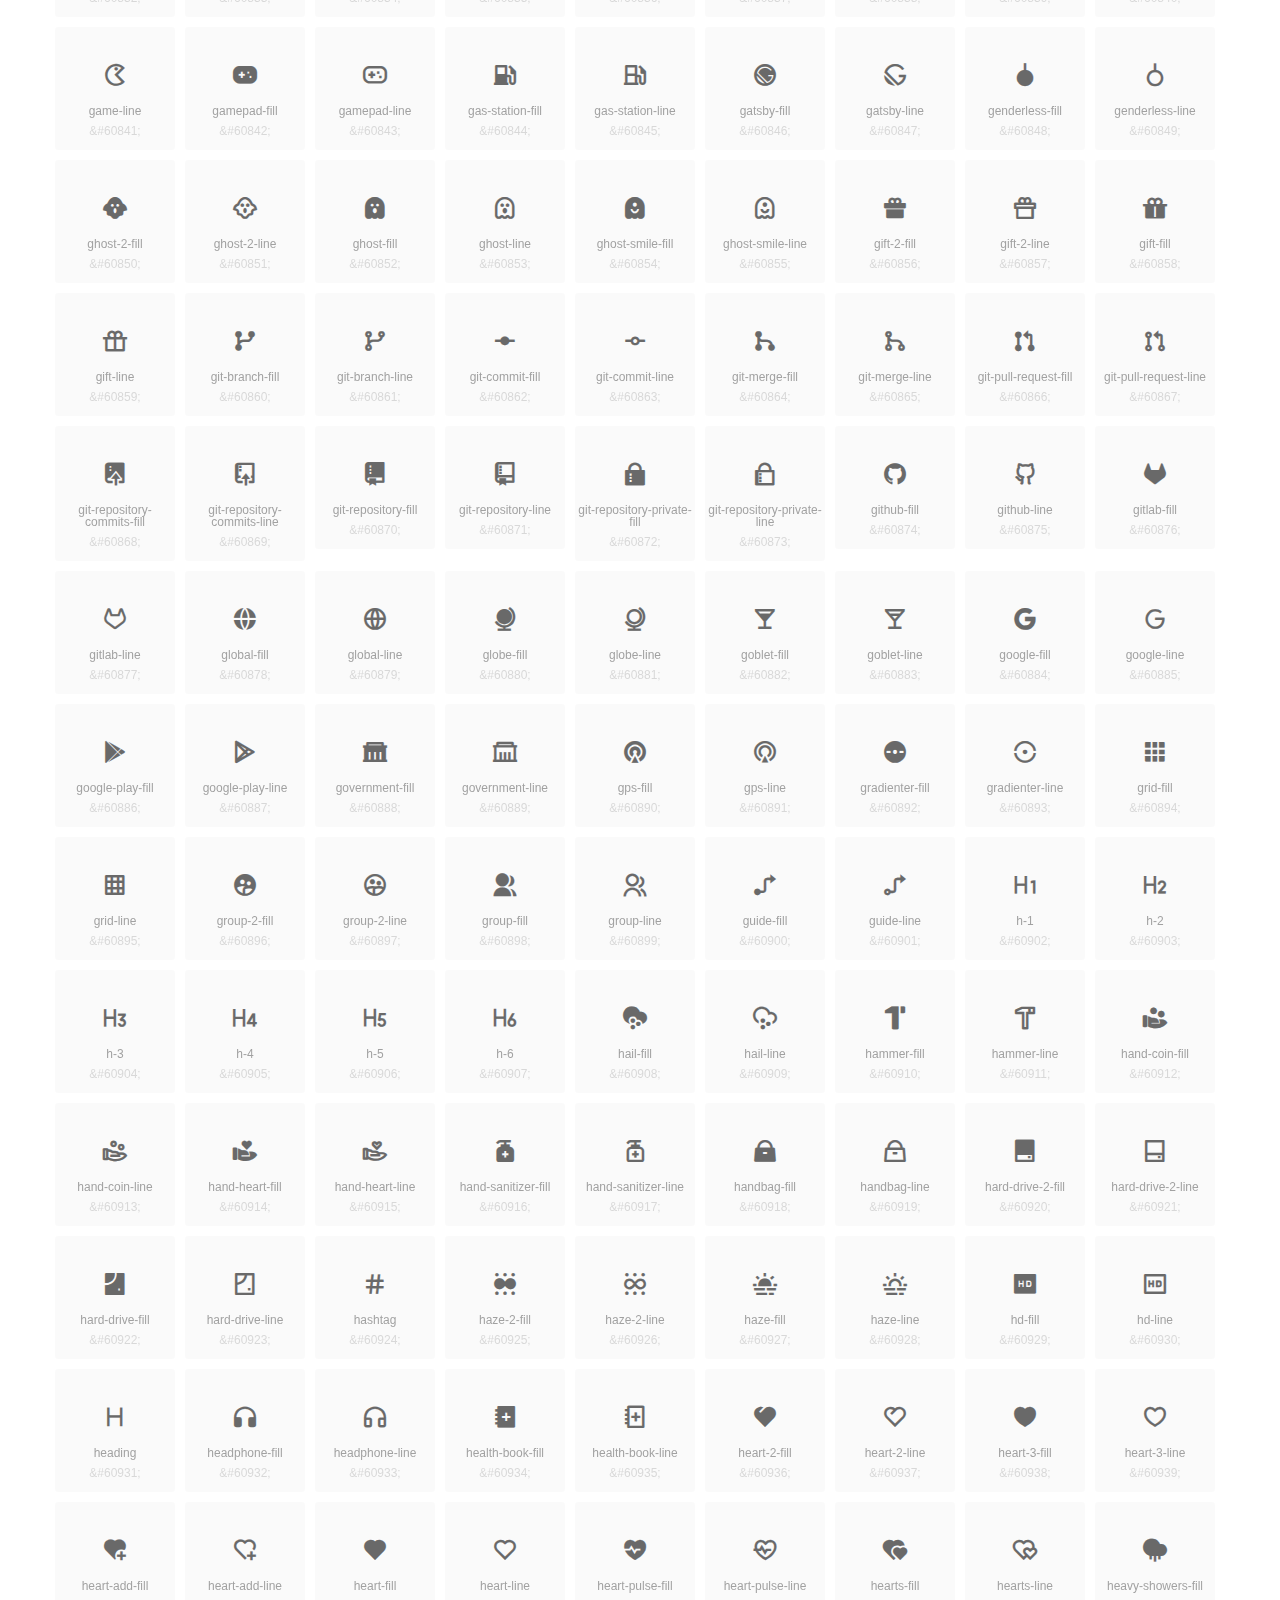
<file: remix/unicode.html>
<!DOCTYPE html>
<html lang="en">
<head>
  <meta charset="UTF-8">
  <title>remixicon(4.2.0)</title>
  <meta name="viewport" content="width=device-width,minimum-scale=1.0,maximum-scale=1.0,user-scalable=no">
   
  <meta name="description" content="Remix Icon is a set of neutral system symbols carefully crafted for designers and developers, each icon is designed based on 24×24 grid">
   
  <meta name="keywords" content="remixicon,TTF,EOT,WOFF,WOFF2,SVG">
  
  
  
  <style>
    *{margin: 0;padding: 0;list-style: none;}
    body { color: #696969; font: 12px/1.5 tahoma, arial, \5b8b\4f53, sans-serif; }
    a { color: #333; text-decoration: underline; }
    a:hover { color: rgb(9, 73, 209); }
    .header { color: #333; text-align: center; padding: 80px 0 60px 0; min-height: 153px; font-size: 14px; }
    .header .logo svg { height: 120px; width: 120px; }
    .header h1 { font-size: 42px; padding: 26px 0 10px 0; }
    .header sup {font-size: 14px; margin: 8px 0 0 8px; position: absolute; color: #7b7b7b; }
    .info {
      color: #999;
      font-weight: normal;
      max-width: 346px;
      margin: 0 auto;
      padding: 20px 0;
      font-size: 14px;
    }

    .icons { max-width: 1190px; margin: 0 auto; }
    .icons ul { text-align: center; }
    .icons ul li {
      vertical-align: top;
      width: 120px;
      display: inline-block;
      text-align: center;
      background-color: rgba(0,0,0,.02);
      border-radius: 3px;
      padding: 29px 0 10px 0;
      margin-right: 10px;
      margin-top: 10px;
      transition: all 0.6s ease;
    }
    .icons ul li:hover { background-color: rgba(0,0,0,.06); }
    .icons ul li:hover span { color: #3c75e4; opacity: 1; }
    .icons ul li .unicode { color: #8c8c8c; opacity: 0.3; }
    .icons ul li h4 {
      font-weight: normal;
      padding: 10px 0 5px 0;
      display: block;
      color: #8c8c8c;
      font-size: 14px;
      line-height: 12px;
      opacity: 0.8;
    }
    .icons ul li:hover h4 { opacity: 1; }
    .icons ul li svg { width: 24px; height: 24px; }
    .icons ul li:hover { color: #3c75e4; }
    .footer { text-align: center; padding: 10px 0 90px 0; }
    .footer a { text-align: center; padding: 10px 0 90px 0; color: #696969;}
    .footer a:hover { color: #0949d1; }
    .links { text-align: center; padding: 50px 0 0 0; font-size: 14px; }
    
    
    .icons ul .unicode-icon span { display: block; }
    .icons ul .unicode-icon h4 { font-size: 12px; }
    @font-face {
      font-family: "remixicon";
      src: url("remixicon.eot");
      /* IE9*/
      src: url("remixicon.eot#iefix") format("embedded-opentype"),
      /* IE6-IE8 */
      url("remixicon.woff2?1708865856846") format("woff2"),
      url("remixicon.woff?1708865856846") format("woff"),
      /* chrome, firefox */
      url("remixicon.ttf?1708865856846") format("truetype"),
      /* chrome, firefox, opera, Safari, Android, iOS 4.2+*/
      url("remixicon.svg#remixicon?1708865856846") format("svg");
      /* iOS 4.1- */
    }
    .iconfont {
      font-family: "remixicon" !important;
      font-size: 26px;
      font-style: normal;
      -webkit-font-smoothing: antialiased;
      -webkit-text-stroke-width: 0.2px;
      -moz-osx-font-smoothing: grayscale;
    }
    
    
  </style>
  
</head>

<body>
  
  <div class="header">
    
    <div class="logo">
      <a href="./"><svg width="160" height="32" viewBox="0 0 160 32" fill="none" xmlns="http://www.w3.org/2000/svg">
<path d="M121.5 9.80005C123.33 9.80005 124.984 10.5797 126.165 11.8344L124.75 13.2496C123.929 12.3549 122.773 11.8 121.5 11.8C119.029 11.8 117 13.891 117 16.5C117 19.1091 119.029 21.2 121.5 21.2C122.773 21.2 123.929 20.6452 124.75 19.7505L126.165 21.1657C124.984 22.4204 123.33 23.2 121.5 23.2C117.91 23.2 115 20.2004 115 16.5C115 12.7997 117.91 9.80005 121.5 9.80005Z" fill="#1A2947"/>
<path d="M113 10V23H111V10H113Z" fill="#1A2947"/>
<path d="M154 23V9.99988H152L152 19.6019L144.997 9.99988L143 10.0039V23H145L145 13.3969L152 23H154Z" fill="#1A2947"/>
<path d="M68 10V12H60V15.5H67V17.5H60V21H68V23H58V10H68Z" fill="#1A2947"/>
<path d="M82 10L77.4999 17.201L73 10H71V23H73V13.775L77.4999 20.975L82 13.773V23H84V10H82Z" fill="#1A2947"/>
<path d="M89 10V23H87V10H89Z" fill="#1A2947"/>
<path d="M96.9999 14.7565L93.6689 9.99951H91.2279L95.7789 16.4995L91.2289 22.9995H93.6689L96.9999 18.2435L100.33 22.9995H102.772L98.2209 16.4995L102.773 9.99951H100.33L96.9999 14.7565Z" fill="#1A2947"/>
<path fill-rule="evenodd" clip-rule="evenodd" d="M141 16.5C141 12.7997 138.09 9.80005 134.5 9.80005C130.91 9.80005 128 12.7997 128 16.5C128 20.2004 130.91 23.2 134.5 23.2C138.09 23.2 141 20.2004 141 16.5ZM130 16.5C130 13.891 132.029 11.8 134.5 11.8C136.971 11.8 139 13.891 139 16.5C139 19.1091 136.971 21.2 134.5 21.2C132.029 21.2 130 19.1091 130 16.5Z" fill="#1A2947"/>
<path fill-rule="evenodd" clip-rule="evenodd" d="M51 10C53.2091 10 55 11.7909 55 14C55 15.7175 53.9176 17.1821 52.3977 17.749L55.1901 22.999H52.9251L50.267 18H46V23H44V10H51ZM46 11.999V15.999L51 16C52.1046 16 53 15.1046 53 14C53 12.8955 52.1 12 51 12L46 11.999Z" fill="#1A2947"/>
<path fill-rule="evenodd" clip-rule="evenodd" d="M19.2887 3.00389C19.1928 3.0013 19.0965 3 19 3H3V24H19C24.799 24 29.5 19.299 29.5 13.5C29.5 12.7108 29.4129 11.942 29.2479 11.2025C28.2772 11.7119 27.1722 12 26 12C22.134 12 19 8.86599 19 5C19 4.30645 19.1009 3.63646 19.2887 3.00389Z" fill="url(#paint0_linear_960_1054)"/>
<g filter="url(#filter0_b_960_1054)">
<path fill-rule="evenodd" clip-rule="evenodd" d="M3 3L29 29H3V3Z" fill="url(#paint1_linear_960_1054)"/>
</g>
<circle cx="26" cy="5" r="4" fill="url(#paint2_linear_960_1054)"/>
<defs>
<filter id="filter0_b_960_1054" x="-2.43656" y="-2.43656" width="36.8731" height="36.8731" filterUnits="userSpaceOnUse" color-interpolation-filters="sRGB">
<feFlood flood-opacity="0" result="BackgroundImageFix"/>
<feGaussianBlur in="BackgroundImage" stdDeviation="2.71828"/>
<feComposite in2="SourceAlpha" operator="in" result="effect1_backgroundBlur_960_1054"/>
<feBlend mode="normal" in="SourceGraphic" in2="effect1_backgroundBlur_960_1054" result="shape"/>
</filter>
<linearGradient id="paint0_linear_960_1054" x1="3" y1="3" x2="3" y2="24" gradientUnits="userSpaceOnUse">
<stop stop-color="#05A0FA"/>
<stop offset="1" stop-color="#4785FF"/>
</linearGradient>
<linearGradient id="paint1_linear_960_1054" x1="3" y1="3" x2="3" y2="29" gradientUnits="userSpaceOnUse">
<stop stop-color="#1A8CFF"/>
<stop offset="1" stop-color="#0557FA"/>
</linearGradient>
<linearGradient id="paint2_linear_960_1054" x1="22" y1="1" x2="22" y2="9" gradientUnits="userSpaceOnUse">
<stop stop-color="#FF463A"/>
<stop offset="1" stop-color="#FF1F5A"/>
</linearGradient>
</defs>
</svg>
</a>
    </div>
    
    <h1>remixicon(4.2.0)<sup>1.0.0</sup></h1>
    <div class="info">
      Remix Icon is a set of neutral system symbols carefully crafted for designers and developers, each icon is designed based on 24×24 grid
    </div>
    <p>
      
      <a href="https://github.com/Remix-Design/remixicon.git">GitHub</a> · 
      
      <a href="index.html">Font Class</a> · 
      
      <a href="unicode.html">Unicode</a>
      
    </p>
  </div>
  <div class="icons">
    <ul>
      <li class="unicode-icon"><span class="iconfont"></span><h4>24-hours-fill</h4><span class="unicode">&amp;#59905;</span></li><li class="unicode-icon"><span class="iconfont"></span><h4>24-hours-line</h4><span class="unicode">&amp;#59906;</span></li><li class="unicode-icon"><span class="iconfont"></span><h4>4k-fill</h4><span class="unicode">&amp;#59907;</span></li><li class="unicode-icon"><span class="iconfont"></span><h4>4k-line</h4><span class="unicode">&amp;#59908;</span></li><li class="unicode-icon"><span class="iconfont"></span><h4>a-b</h4><span class="unicode">&amp;#59909;</span></li><li class="unicode-icon"><span class="iconfont"></span><h4>account-box-fill</h4><span class="unicode">&amp;#59910;</span></li><li class="unicode-icon"><span class="iconfont"></span><h4>account-box-line</h4><span class="unicode">&amp;#59911;</span></li><li class="unicode-icon"><span class="iconfont"></span><h4>account-circle-fill</h4><span class="unicode">&amp;#59912;</span></li><li class="unicode-icon"><span class="iconfont"></span><h4>account-circle-line</h4><span class="unicode">&amp;#59913;</span></li><li class="unicode-icon"><span class="iconfont"></span><h4>account-pin-box-fill</h4><span class="unicode">&amp;#59914;</span></li><li class="unicode-icon"><span class="iconfont"></span><h4>account-pin-box-line</h4><span class="unicode">&amp;#59915;</span></li><li class="unicode-icon"><span class="iconfont"></span><h4>account-pin-circle-fill</h4><span class="unicode">&amp;#59916;</span></li><li class="unicode-icon"><span class="iconfont"></span><h4>account-pin-circle-line</h4><span class="unicode">&amp;#59917;</span></li><li class="unicode-icon"><span class="iconfont"></span><h4>add-box-fill</h4><span class="unicode">&amp;#59918;</span></li><li class="unicode-icon"><span class="iconfont"></span><h4>add-box-line</h4><span class="unicode">&amp;#59919;</span></li><li class="unicode-icon"><span class="iconfont"></span><h4>add-circle-fill</h4><span class="unicode">&amp;#59920;</span></li><li class="unicode-icon"><span class="iconfont"></span><h4>add-circle-line</h4><span class="unicode">&amp;#59921;</span></li><li class="unicode-icon"><span class="iconfont"></span><h4>add-fill</h4><span class="unicode">&amp;#59922;</span></li><li class="unicode-icon"><span class="iconfont"></span><h4>add-line</h4><span class="unicode">&amp;#59923;</span></li><li class="unicode-icon"><span class="iconfont"></span><h4>admin-fill</h4><span class="unicode">&amp;#59924;</span></li><li class="unicode-icon"><span class="iconfont"></span><h4>admin-line</h4><span class="unicode">&amp;#59925;</span></li><li class="unicode-icon"><span class="iconfont"></span><h4>advertisement-fill</h4><span class="unicode">&amp;#59926;</span></li><li class="unicode-icon"><span class="iconfont"></span><h4>advertisement-line</h4><span class="unicode">&amp;#59927;</span></li><li class="unicode-icon"><span class="iconfont"></span><h4>airplay-fill</h4><span class="unicode">&amp;#59928;</span></li><li class="unicode-icon"><span class="iconfont"></span><h4>airplay-line</h4><span class="unicode">&amp;#59929;</span></li><li class="unicode-icon"><span class="iconfont"></span><h4>alarm-fill</h4><span class="unicode">&amp;#59930;</span></li><li class="unicode-icon"><span class="iconfont"></span><h4>alarm-line</h4><span class="unicode">&amp;#59931;</span></li><li class="unicode-icon"><span class="iconfont"></span><h4>alarm-warning-fill</h4><span class="unicode">&amp;#59932;</span></li><li class="unicode-icon"><span class="iconfont"></span><h4>alarm-warning-line</h4><span class="unicode">&amp;#59933;</span></li><li class="unicode-icon"><span class="iconfont"></span><h4>album-fill</h4><span class="unicode">&amp;#59934;</span></li><li class="unicode-icon"><span class="iconfont"></span><h4>album-line</h4><span class="unicode">&amp;#59935;</span></li><li class="unicode-icon"><span class="iconfont"></span><h4>alert-fill</h4><span class="unicode">&amp;#59936;</span></li><li class="unicode-icon"><span class="iconfont"></span><h4>alert-line</h4><span class="unicode">&amp;#59937;</span></li><li class="unicode-icon"><span class="iconfont"></span><h4>aliens-fill</h4><span class="unicode">&amp;#59938;</span></li><li class="unicode-icon"><span class="iconfont"></span><h4>aliens-line</h4><span class="unicode">&amp;#59939;</span></li><li class="unicode-icon"><span class="iconfont"></span><h4>align-bottom</h4><span class="unicode">&amp;#59940;</span></li><li class="unicode-icon"><span class="iconfont"></span><h4>align-center</h4><span class="unicode">&amp;#59941;</span></li><li class="unicode-icon"><span class="iconfont"></span><h4>align-justify</h4><span class="unicode">&amp;#59942;</span></li><li class="unicode-icon"><span class="iconfont"></span><h4>align-left</h4><span class="unicode">&amp;#59943;</span></li><li class="unicode-icon"><span class="iconfont"></span><h4>align-right</h4><span class="unicode">&amp;#59944;</span></li><li class="unicode-icon"><span class="iconfont"></span><h4>align-top</h4><span class="unicode">&amp;#59945;</span></li><li class="unicode-icon"><span class="iconfont"></span><h4>align-vertically</h4><span class="unicode">&amp;#59946;</span></li><li class="unicode-icon"><span class="iconfont"></span><h4>alipay-fill</h4><span class="unicode">&amp;#59947;</span></li><li class="unicode-icon"><span class="iconfont"></span><h4>alipay-line</h4><span class="unicode">&amp;#59948;</span></li><li class="unicode-icon"><span class="iconfont"></span><h4>amazon-fill</h4><span class="unicode">&amp;#59949;</span></li><li class="unicode-icon"><span class="iconfont"></span><h4>amazon-line</h4><span class="unicode">&amp;#59950;</span></li><li class="unicode-icon"><span class="iconfont"></span><h4>anchor-fill</h4><span class="unicode">&amp;#59951;</span></li><li class="unicode-icon"><span class="iconfont"></span><h4>anchor-line</h4><span class="unicode">&amp;#59952;</span></li><li class="unicode-icon"><span class="iconfont"></span><h4>ancient-gate-fill</h4><span class="unicode">&amp;#59953;</span></li><li class="unicode-icon"><span class="iconfont"></span><h4>ancient-gate-line</h4><span class="unicode">&amp;#59954;</span></li><li class="unicode-icon"><span class="iconfont"></span><h4>ancient-pavilion-fill</h4><span class="unicode">&amp;#59955;</span></li><li class="unicode-icon"><span class="iconfont"></span><h4>ancient-pavilion-line</h4><span class="unicode">&amp;#59956;</span></li><li class="unicode-icon"><span class="iconfont"></span><h4>android-fill</h4><span class="unicode">&amp;#59957;</span></li><li class="unicode-icon"><span class="iconfont"></span><h4>android-line</h4><span class="unicode">&amp;#59958;</span></li><li class="unicode-icon"><span class="iconfont"></span><h4>angularjs-fill</h4><span class="unicode">&amp;#59959;</span></li><li class="unicode-icon"><span class="iconfont"></span><h4>angularjs-line</h4><span class="unicode">&amp;#59960;</span></li><li class="unicode-icon"><span class="iconfont"></span><h4>anticlockwise-2-fill</h4><span class="unicode">&amp;#59961;</span></li><li class="unicode-icon"><span class="iconfont"></span><h4>anticlockwise-2-line</h4><span class="unicode">&amp;#59962;</span></li><li class="unicode-icon"><span class="iconfont"></span><h4>anticlockwise-fill</h4><span class="unicode">&amp;#59963;</span></li><li class="unicode-icon"><span class="iconfont"></span><h4>anticlockwise-line</h4><span class="unicode">&amp;#59964;</span></li><li class="unicode-icon"><span class="iconfont"></span><h4>app-store-fill</h4><span class="unicode">&amp;#59965;</span></li><li class="unicode-icon"><span class="iconfont"></span><h4>app-store-line</h4><span class="unicode">&amp;#59966;</span></li><li class="unicode-icon"><span class="iconfont"></span><h4>apple-fill</h4><span class="unicode">&amp;#59967;</span></li><li class="unicode-icon"><span class="iconfont"></span><h4>apple-line</h4><span class="unicode">&amp;#59968;</span></li><li class="unicode-icon"><span class="iconfont"></span><h4>apps-2-fill</h4><span class="unicode">&amp;#59969;</span></li><li class="unicode-icon"><span class="iconfont"></span><h4>apps-2-line</h4><span class="unicode">&amp;#59970;</span></li><li class="unicode-icon"><span class="iconfont"></span><h4>apps-fill</h4><span class="unicode">&amp;#59971;</span></li><li class="unicode-icon"><span class="iconfont"></span><h4>apps-line</h4><span class="unicode">&amp;#59972;</span></li><li class="unicode-icon"><span class="iconfont"></span><h4>archive-drawer-fill</h4><span class="unicode">&amp;#59973;</span></li><li class="unicode-icon"><span class="iconfont"></span><h4>archive-drawer-line</h4><span class="unicode">&amp;#59974;</span></li><li class="unicode-icon"><span class="iconfont"></span><h4>archive-fill</h4><span class="unicode">&amp;#59975;</span></li><li class="unicode-icon"><span class="iconfont"></span><h4>archive-line</h4><span class="unicode">&amp;#59976;</span></li><li class="unicode-icon"><span class="iconfont"></span><h4>arrow-down-circle-fill</h4><span class="unicode">&amp;#59977;</span></li><li class="unicode-icon"><span class="iconfont"></span><h4>arrow-down-circle-line</h4><span class="unicode">&amp;#59978;</span></li><li class="unicode-icon"><span class="iconfont"></span><h4>arrow-down-fill</h4><span class="unicode">&amp;#59979;</span></li><li class="unicode-icon"><span class="iconfont"></span><h4>arrow-down-line</h4><span class="unicode">&amp;#59980;</span></li><li class="unicode-icon"><span class="iconfont"></span><h4>arrow-down-s-fill</h4><span class="unicode">&amp;#59981;</span></li><li class="unicode-icon"><span class="iconfont"></span><h4>arrow-down-s-line</h4><span class="unicode">&amp;#59982;</span></li><li class="unicode-icon"><span class="iconfont"></span><h4>arrow-drop-down-fill</h4><span class="unicode">&amp;#59983;</span></li><li class="unicode-icon"><span class="iconfont"></span><h4>arrow-drop-down-line</h4><span class="unicode">&amp;#59984;</span></li><li class="unicode-icon"><span class="iconfont"></span><h4>arrow-drop-left-fill</h4><span class="unicode">&amp;#59985;</span></li><li class="unicode-icon"><span class="iconfont"></span><h4>arrow-drop-left-line</h4><span class="unicode">&amp;#59986;</span></li><li class="unicode-icon"><span class="iconfont"></span><h4>arrow-drop-right-fill</h4><span class="unicode">&amp;#59987;</span></li><li class="unicode-icon"><span class="iconfont"></span><h4>arrow-drop-right-line</h4><span class="unicode">&amp;#59988;</span></li><li class="unicode-icon"><span class="iconfont"></span><h4>arrow-drop-up-fill</h4><span class="unicode">&amp;#59989;</span></li><li class="unicode-icon"><span class="iconfont"></span><h4>arrow-drop-up-line</h4><span class="unicode">&amp;#59990;</span></li><li class="unicode-icon"><span class="iconfont"></span><h4>arrow-go-back-fill</h4><span class="unicode">&amp;#59991;</span></li><li class="unicode-icon"><span class="iconfont"></span><h4>arrow-go-back-line</h4><span class="unicode">&amp;#59992;</span></li><li class="unicode-icon"><span class="iconfont"></span><h4>arrow-go-forward-fill</h4><span class="unicode">&amp;#59993;</span></li><li class="unicode-icon"><span class="iconfont"></span><h4>arrow-go-forward-line</h4><span class="unicode">&amp;#59994;</span></li><li class="unicode-icon"><span class="iconfont"></span><h4>arrow-left-circle-fill</h4><span class="unicode">&amp;#59995;</span></li><li class="unicode-icon"><span class="iconfont"></span><h4>arrow-left-circle-line</h4><span class="unicode">&amp;#59996;</span></li><li class="unicode-icon"><span class="iconfont"></span><h4>arrow-left-down-fill</h4><span class="unicode">&amp;#59997;</span></li><li class="unicode-icon"><span class="iconfont"></span><h4>arrow-left-down-line</h4><span class="unicode">&amp;#59998;</span></li><li class="unicode-icon"><span class="iconfont"></span><h4>arrow-left-fill</h4><span class="unicode">&amp;#59999;</span></li><li class="unicode-icon"><span class="iconfont"></span><h4>arrow-left-line</h4><span class="unicode">&amp;#60000;</span></li><li class="unicode-icon"><span class="iconfont"></span><h4>arrow-left-right-fill</h4><span class="unicode">&amp;#60001;</span></li><li class="unicode-icon"><span class="iconfont"></span><h4>arrow-left-right-line</h4><span class="unicode">&amp;#60002;</span></li><li class="unicode-icon"><span class="iconfont"></span><h4>arrow-left-s-fill</h4><span class="unicode">&amp;#60003;</span></li><li class="unicode-icon"><span class="iconfont"></span><h4>arrow-left-s-line</h4><span class="unicode">&amp;#60004;</span></li><li class="unicode-icon"><span class="iconfont"></span><h4>arrow-left-up-fill</h4><span class="unicode">&amp;#60005;</span></li><li class="unicode-icon"><span class="iconfont"></span><h4>arrow-left-up-line</h4><span class="unicode">&amp;#60006;</span></li><li class="unicode-icon"><span class="iconfont"></span><h4>arrow-right-circle-fill</h4><span class="unicode">&amp;#60007;</span></li><li class="unicode-icon"><span class="iconfont"></span><h4>arrow-right-circle-line</h4><span class="unicode">&amp;#60008;</span></li><li class="unicode-icon"><span class="iconfont"></span><h4>arrow-right-down-fill</h4><span class="unicode">&amp;#60009;</span></li><li class="unicode-icon"><span class="iconfont"></span><h4>arrow-right-down-line</h4><span class="unicode">&amp;#60010;</span></li><li class="unicode-icon"><span class="iconfont"></span><h4>arrow-right-fill</h4><span class="unicode">&amp;#60011;</span></li><li class="unicode-icon"><span class="iconfont"></span><h4>arrow-right-line</h4><span class="unicode">&amp;#60012;</span></li><li class="unicode-icon"><span class="iconfont"></span><h4>arrow-right-s-fill</h4><span class="unicode">&amp;#60013;</span></li><li class="unicode-icon"><span class="iconfont"></span><h4>arrow-right-s-line</h4><span class="unicode">&amp;#60014;</span></li><li class="unicode-icon"><span class="iconfont"></span><h4>arrow-right-up-fill</h4><span class="unicode">&amp;#60015;</span></li><li class="unicode-icon"><span class="iconfont"></span><h4>arrow-right-up-line</h4><span class="unicode">&amp;#60016;</span></li><li class="unicode-icon"><span class="iconfont"></span><h4>arrow-up-circle-fill</h4><span class="unicode">&amp;#60017;</span></li><li class="unicode-icon"><span class="iconfont"></span><h4>arrow-up-circle-line</h4><span class="unicode">&amp;#60018;</span></li><li class="unicode-icon"><span class="iconfont"></span><h4>arrow-up-down-fill</h4><span class="unicode">&amp;#60019;</span></li><li class="unicode-icon"><span class="iconfont"></span><h4>arrow-up-down-line</h4><span class="unicode">&amp;#60020;</span></li><li class="unicode-icon"><span class="iconfont"></span><h4>arrow-up-fill</h4><span class="unicode">&amp;#60021;</span></li><li class="unicode-icon"><span class="iconfont"></span><h4>arrow-up-line</h4><span class="unicode">&amp;#60022;</span></li><li class="unicode-icon"><span class="iconfont"></span><h4>arrow-up-s-fill</h4><span class="unicode">&amp;#60023;</span></li><li class="unicode-icon"><span class="iconfont"></span><h4>arrow-up-s-line</h4><span class="unicode">&amp;#60024;</span></li><li class="unicode-icon"><span class="iconfont"></span><h4>artboard-2-fill</h4><span class="unicode">&amp;#60025;</span></li><li class="unicode-icon"><span class="iconfont"></span><h4>artboard-2-line</h4><span class="unicode">&amp;#60026;</span></li><li class="unicode-icon"><span class="iconfont"></span><h4>artboard-fill</h4><span class="unicode">&amp;#60027;</span></li><li class="unicode-icon"><span class="iconfont"></span><h4>artboard-line</h4><span class="unicode">&amp;#60028;</span></li><li class="unicode-icon"><span class="iconfont"></span><h4>article-fill</h4><span class="unicode">&amp;#60029;</span></li><li class="unicode-icon"><span class="iconfont"></span><h4>article-line</h4><span class="unicode">&amp;#60030;</span></li><li class="unicode-icon"><span class="iconfont"></span><h4>aspect-ratio-fill</h4><span class="unicode">&amp;#60031;</span></li><li class="unicode-icon"><span class="iconfont"></span><h4>aspect-ratio-line</h4><span class="unicode">&amp;#60032;</span></li><li class="unicode-icon"><span class="iconfont"></span><h4>asterisk</h4><span class="unicode">&amp;#60033;</span></li><li class="unicode-icon"><span class="iconfont"></span><h4>at-fill</h4><span class="unicode">&amp;#60034;</span></li><li class="unicode-icon"><span class="iconfont"></span><h4>at-line</h4><span class="unicode">&amp;#60035;</span></li><li class="unicode-icon"><span class="iconfont"></span><h4>attachment-2</h4><span class="unicode">&amp;#60036;</span></li><li class="unicode-icon"><span class="iconfont"></span><h4>attachment-fill</h4><span class="unicode">&amp;#60037;</span></li><li class="unicode-icon"><span class="iconfont"></span><h4>attachment-line</h4><span class="unicode">&amp;#60038;</span></li><li class="unicode-icon"><span class="iconfont"></span><h4>auction-fill</h4><span class="unicode">&amp;#60039;</span></li><li class="unicode-icon"><span class="iconfont"></span><h4>auction-line</h4><span class="unicode">&amp;#60040;</span></li><li class="unicode-icon"><span class="iconfont"></span><h4>award-fill</h4><span class="unicode">&amp;#60041;</span></li><li class="unicode-icon"><span class="iconfont"></span><h4>award-line</h4><span class="unicode">&amp;#60042;</span></li><li class="unicode-icon"><span class="iconfont"></span><h4>baidu-fill</h4><span class="unicode">&amp;#60043;</span></li><li class="unicode-icon"><span class="iconfont"></span><h4>baidu-line</h4><span class="unicode">&amp;#60044;</span></li><li class="unicode-icon"><span class="iconfont"></span><h4>ball-pen-fill</h4><span class="unicode">&amp;#60045;</span></li><li class="unicode-icon"><span class="iconfont"></span><h4>ball-pen-line</h4><span class="unicode">&amp;#60046;</span></li><li class="unicode-icon"><span class="iconfont"></span><h4>bank-card-2-fill</h4><span class="unicode">&amp;#60047;</span></li><li class="unicode-icon"><span class="iconfont"></span><h4>bank-card-2-line</h4><span class="unicode">&amp;#60048;</span></li><li class="unicode-icon"><span class="iconfont"></span><h4>bank-card-fill</h4><span class="unicode">&amp;#60049;</span></li><li class="unicode-icon"><span class="iconfont"></span><h4>bank-card-line</h4><span class="unicode">&amp;#60050;</span></li><li class="unicode-icon"><span class="iconfont"></span><h4>bank-fill</h4><span class="unicode">&amp;#60051;</span></li><li class="unicode-icon"><span class="iconfont"></span><h4>bank-line</h4><span class="unicode">&amp;#60052;</span></li><li class="unicode-icon"><span class="iconfont"></span><h4>bar-chart-2-fill</h4><span class="unicode">&amp;#60053;</span></li><li class="unicode-icon"><span class="iconfont"></span><h4>bar-chart-2-line</h4><span class="unicode">&amp;#60054;</span></li><li class="unicode-icon"><span class="iconfont"></span><h4>bar-chart-box-fill</h4><span class="unicode">&amp;#60055;</span></li><li class="unicode-icon"><span class="iconfont"></span><h4>bar-chart-box-line</h4><span class="unicode">&amp;#60056;</span></li><li class="unicode-icon"><span class="iconfont"></span><h4>bar-chart-fill</h4><span class="unicode">&amp;#60057;</span></li><li class="unicode-icon"><span class="iconfont"></span><h4>bar-chart-grouped-fill</h4><span class="unicode">&amp;#60058;</span></li><li class="unicode-icon"><span class="iconfont"></span><h4>bar-chart-grouped-line</h4><span class="unicode">&amp;#60059;</span></li><li class="unicode-icon"><span class="iconfont"></span><h4>bar-chart-horizontal-fill</h4><span class="unicode">&amp;#60060;</span></li><li class="unicode-icon"><span class="iconfont"></span><h4>bar-chart-horizontal-line</h4><span class="unicode">&amp;#60061;</span></li><li class="unicode-icon"><span class="iconfont"></span><h4>bar-chart-line</h4><span class="unicode">&amp;#60062;</span></li><li class="unicode-icon"><span class="iconfont"></span><h4>barcode-box-fill</h4><span class="unicode">&amp;#60063;</span></li><li class="unicode-icon"><span class="iconfont"></span><h4>barcode-box-line</h4><span class="unicode">&amp;#60064;</span></li><li class="unicode-icon"><span class="iconfont"></span><h4>barcode-fill</h4><span class="unicode">&amp;#60065;</span></li><li class="unicode-icon"><span class="iconfont"></span><h4>barcode-line</h4><span class="unicode">&amp;#60066;</span></li><li class="unicode-icon"><span class="iconfont"></span><h4>barricade-fill</h4><span class="unicode">&amp;#60067;</span></li><li class="unicode-icon"><span class="iconfont"></span><h4>barricade-line</h4><span class="unicode">&amp;#60068;</span></li><li class="unicode-icon"><span class="iconfont"></span><h4>base-station-fill</h4><span class="unicode">&amp;#60069;</span></li><li class="unicode-icon"><span class="iconfont"></span><h4>base-station-line</h4><span class="unicode">&amp;#60070;</span></li><li class="unicode-icon"><span class="iconfont"></span><h4>basketball-fill</h4><span class="unicode">&amp;#60071;</span></li><li class="unicode-icon"><span class="iconfont"></span><h4>basketball-line</h4><span class="unicode">&amp;#60072;</span></li><li class="unicode-icon"><span class="iconfont"></span><h4>battery-2-charge-fill</h4><span class="unicode">&amp;#60073;</span></li><li class="unicode-icon"><span class="iconfont"></span><h4>battery-2-charge-line</h4><span class="unicode">&amp;#60074;</span></li><li class="unicode-icon"><span class="iconfont"></span><h4>battery-2-fill</h4><span class="unicode">&amp;#60075;</span></li><li class="unicode-icon"><span class="iconfont"></span><h4>battery-2-line</h4><span class="unicode">&amp;#60076;</span></li><li class="unicode-icon"><span class="iconfont"></span><h4>battery-charge-fill</h4><span class="unicode">&amp;#60077;</span></li><li class="unicode-icon"><span class="iconfont"></span><h4>battery-charge-line</h4><span class="unicode">&amp;#60078;</span></li><li class="unicode-icon"><span class="iconfont"></span><h4>battery-fill</h4><span class="unicode">&amp;#60079;</span></li><li class="unicode-icon"><span class="iconfont"></span><h4>battery-line</h4><span class="unicode">&amp;#60080;</span></li><li class="unicode-icon"><span class="iconfont"></span><h4>battery-low-fill</h4><span class="unicode">&amp;#60081;</span></li><li class="unicode-icon"><span class="iconfont"></span><h4>battery-low-line</h4><span class="unicode">&amp;#60082;</span></li><li class="unicode-icon"><span class="iconfont"></span><h4>battery-saver-fill</h4><span class="unicode">&amp;#60083;</span></li><li class="unicode-icon"><span class="iconfont"></span><h4>battery-saver-line</h4><span class="unicode">&amp;#60084;</span></li><li class="unicode-icon"><span class="iconfont"></span><h4>battery-share-fill</h4><span class="unicode">&amp;#60085;</span></li><li class="unicode-icon"><span class="iconfont"></span><h4>battery-share-line</h4><span class="unicode">&amp;#60086;</span></li><li class="unicode-icon"><span class="iconfont"></span><h4>bear-smile-fill</h4><span class="unicode">&amp;#60087;</span></li><li class="unicode-icon"><span class="iconfont"></span><h4>bear-smile-line</h4><span class="unicode">&amp;#60088;</span></li><li class="unicode-icon"><span class="iconfont"></span><h4>behance-fill</h4><span class="unicode">&amp;#60089;</span></li><li class="unicode-icon"><span class="iconfont"></span><h4>behance-line</h4><span class="unicode">&amp;#60090;</span></li><li class="unicode-icon"><span class="iconfont"></span><h4>bell-fill</h4><span class="unicode">&amp;#60091;</span></li><li class="unicode-icon"><span class="iconfont"></span><h4>bell-line</h4><span class="unicode">&amp;#60092;</span></li><li class="unicode-icon"><span class="iconfont"></span><h4>bike-fill</h4><span class="unicode">&amp;#60093;</span></li><li class="unicode-icon"><span class="iconfont"></span><h4>bike-line</h4><span class="unicode">&amp;#60094;</span></li><li class="unicode-icon"><span class="iconfont"></span><h4>bilibili-fill</h4><span class="unicode">&amp;#60095;</span></li><li class="unicode-icon"><span class="iconfont"></span><h4>bilibili-line</h4><span class="unicode">&amp;#60096;</span></li><li class="unicode-icon"><span class="iconfont"></span><h4>bill-fill</h4><span class="unicode">&amp;#60097;</span></li><li class="unicode-icon"><span class="iconfont"></span><h4>bill-line</h4><span class="unicode">&amp;#60098;</span></li><li class="unicode-icon"><span class="iconfont"></span><h4>billiards-fill</h4><span class="unicode">&amp;#60099;</span></li><li class="unicode-icon"><span class="iconfont"></span><h4>billiards-line</h4><span class="unicode">&amp;#60100;</span></li><li class="unicode-icon"><span class="iconfont"></span><h4>bit-coin-fill</h4><span class="unicode">&amp;#60101;</span></li><li class="unicode-icon"><span class="iconfont"></span><h4>bit-coin-line</h4><span class="unicode">&amp;#60102;</span></li><li class="unicode-icon"><span class="iconfont"></span><h4>blaze-fill</h4><span class="unicode">&amp;#60103;</span></li><li class="unicode-icon"><span class="iconfont"></span><h4>blaze-line</h4><span class="unicode">&amp;#60104;</span></li><li class="unicode-icon"><span class="iconfont"></span><h4>bluetooth-connect-fill</h4><span class="unicode">&amp;#60105;</span></li><li class="unicode-icon"><span class="iconfont"></span><h4>bluetooth-connect-line</h4><span class="unicode">&amp;#60106;</span></li><li class="unicode-icon"><span class="iconfont"></span><h4>bluetooth-fill</h4><span class="unicode">&amp;#60107;</span></li><li class="unicode-icon"><span class="iconfont"></span><h4>bluetooth-line</h4><span class="unicode">&amp;#60108;</span></li><li class="unicode-icon"><span class="iconfont"></span><h4>blur-off-fill</h4><span class="unicode">&amp;#60109;</span></li><li class="unicode-icon"><span class="iconfont"></span><h4>blur-off-line</h4><span class="unicode">&amp;#60110;</span></li><li class="unicode-icon"><span class="iconfont"></span><h4>body-scan-fill</h4><span class="unicode">&amp;#60111;</span></li><li class="unicode-icon"><span class="iconfont"></span><h4>body-scan-line</h4><span class="unicode">&amp;#60112;</span></li><li class="unicode-icon"><span class="iconfont"></span><h4>bold</h4><span class="unicode">&amp;#60113;</span></li><li class="unicode-icon"><span class="iconfont"></span><h4>book-2-fill</h4><span class="unicode">&amp;#60114;</span></li><li class="unicode-icon"><span class="iconfont"></span><h4>book-2-line</h4><span class="unicode">&amp;#60115;</span></li><li class="unicode-icon"><span class="iconfont"></span><h4>book-3-fill</h4><span class="unicode">&amp;#60116;</span></li><li class="unicode-icon"><span class="iconfont"></span><h4>book-3-line</h4><span class="unicode">&amp;#60117;</span></li><li class="unicode-icon"><span class="iconfont"></span><h4>book-fill</h4><span class="unicode">&amp;#60118;</span></li><li class="unicode-icon"><span class="iconfont"></span><h4>book-line</h4><span class="unicode">&amp;#60119;</span></li><li class="unicode-icon"><span class="iconfont"></span><h4>book-marked-fill</h4><span class="unicode">&amp;#60120;</span></li><li class="unicode-icon"><span class="iconfont"></span><h4>book-marked-line</h4><span class="unicode">&amp;#60121;</span></li><li class="unicode-icon"><span class="iconfont"></span><h4>book-open-fill</h4><span class="unicode">&amp;#60122;</span></li><li class="unicode-icon"><span class="iconfont"></span><h4>book-open-line</h4><span class="unicode">&amp;#60123;</span></li><li class="unicode-icon"><span class="iconfont"></span><h4>book-read-fill</h4><span class="unicode">&amp;#60124;</span></li><li class="unicode-icon"><span class="iconfont"></span><h4>book-read-line</h4><span class="unicode">&amp;#60125;</span></li><li class="unicode-icon"><span class="iconfont"></span><h4>booklet-fill</h4><span class="unicode">&amp;#60126;</span></li><li class="unicode-icon"><span class="iconfont"></span><h4>booklet-line</h4><span class="unicode">&amp;#60127;</span></li><li class="unicode-icon"><span class="iconfont"></span><h4>bookmark-2-fill</h4><span class="unicode">&amp;#60128;</span></li><li class="unicode-icon"><span class="iconfont"></span><h4>bookmark-2-line</h4><span class="unicode">&amp;#60129;</span></li><li class="unicode-icon"><span class="iconfont"></span><h4>bookmark-3-fill</h4><span class="unicode">&amp;#60130;</span></li><li class="unicode-icon"><span class="iconfont"></span><h4>bookmark-3-line</h4><span class="unicode">&amp;#60131;</span></li><li class="unicode-icon"><span class="iconfont"></span><h4>bookmark-fill</h4><span class="unicode">&amp;#60132;</span></li><li class="unicode-icon"><span class="iconfont"></span><h4>bookmark-line</h4><span class="unicode">&amp;#60133;</span></li><li class="unicode-icon"><span class="iconfont"></span><h4>boxing-fill</h4><span class="unicode">&amp;#60134;</span></li><li class="unicode-icon"><span class="iconfont"></span><h4>boxing-line</h4><span class="unicode">&amp;#60135;</span></li><li class="unicode-icon"><span class="iconfont"></span><h4>braces-fill</h4><span class="unicode">&amp;#60136;</span></li><li class="unicode-icon"><span class="iconfont"></span><h4>braces-line</h4><span class="unicode">&amp;#60137;</span></li><li class="unicode-icon"><span class="iconfont"></span><h4>brackets-fill</h4><span class="unicode">&amp;#60138;</span></li><li class="unicode-icon"><span class="iconfont"></span><h4>brackets-line</h4><span class="unicode">&amp;#60139;</span></li><li class="unicode-icon"><span class="iconfont"></span><h4>briefcase-2-fill</h4><span class="unicode">&amp;#60140;</span></li><li class="unicode-icon"><span class="iconfont"></span><h4>briefcase-2-line</h4><span class="unicode">&amp;#60141;</span></li><li class="unicode-icon"><span class="iconfont"></span><h4>briefcase-3-fill</h4><span class="unicode">&amp;#60142;</span></li><li class="unicode-icon"><span class="iconfont"></span><h4>briefcase-3-line</h4><span class="unicode">&amp;#60143;</span></li><li class="unicode-icon"><span class="iconfont"></span><h4>briefcase-4-fill</h4><span class="unicode">&amp;#60144;</span></li><li class="unicode-icon"><span class="iconfont"></span><h4>briefcase-4-line</h4><span class="unicode">&amp;#60145;</span></li><li class="unicode-icon"><span class="iconfont"></span><h4>briefcase-5-fill</h4><span class="unicode">&amp;#60146;</span></li><li class="unicode-icon"><span class="iconfont"></span><h4>briefcase-5-line</h4><span class="unicode">&amp;#60147;</span></li><li class="unicode-icon"><span class="iconfont"></span><h4>briefcase-fill</h4><span class="unicode">&amp;#60148;</span></li><li class="unicode-icon"><span class="iconfont"></span><h4>briefcase-line</h4><span class="unicode">&amp;#60149;</span></li><li class="unicode-icon"><span class="iconfont"></span><h4>bring-forward</h4><span class="unicode">&amp;#60150;</span></li><li class="unicode-icon"><span class="iconfont"></span><h4>bring-to-front</h4><span class="unicode">&amp;#60151;</span></li><li class="unicode-icon"><span class="iconfont"></span><h4>broadcast-fill</h4><span class="unicode">&amp;#60152;</span></li><li class="unicode-icon"><span class="iconfont"></span><h4>broadcast-line</h4><span class="unicode">&amp;#60153;</span></li><li class="unicode-icon"><span class="iconfont"></span><h4>brush-2-fill</h4><span class="unicode">&amp;#60154;</span></li><li class="unicode-icon"><span class="iconfont"></span><h4>brush-2-line</h4><span class="unicode">&amp;#60155;</span></li><li class="unicode-icon"><span class="iconfont"></span><h4>brush-3-fill</h4><span class="unicode">&amp;#60156;</span></li><li class="unicode-icon"><span class="iconfont"></span><h4>brush-3-line</h4><span class="unicode">&amp;#60157;</span></li><li class="unicode-icon"><span class="iconfont"></span><h4>brush-4-fill</h4><span class="unicode">&amp;#60158;</span></li><li class="unicode-icon"><span class="iconfont"></span><h4>brush-4-line</h4><span class="unicode">&amp;#60159;</span></li><li class="unicode-icon"><span class="iconfont"></span><h4>brush-fill</h4><span class="unicode">&amp;#60160;</span></li><li class="unicode-icon"><span class="iconfont"></span><h4>brush-line</h4><span class="unicode">&amp;#60161;</span></li><li class="unicode-icon"><span class="iconfont"></span><h4>bubble-chart-fill</h4><span class="unicode">&amp;#60162;</span></li><li class="unicode-icon"><span class="iconfont"></span><h4>bubble-chart-line</h4><span class="unicode">&amp;#60163;</span></li><li class="unicode-icon"><span class="iconfont"></span><h4>bug-2-fill</h4><span class="unicode">&amp;#60164;</span></li><li class="unicode-icon"><span class="iconfont"></span><h4>bug-2-line</h4><span class="unicode">&amp;#60165;</span></li><li class="unicode-icon"><span class="iconfont"></span><h4>bug-fill</h4><span class="unicode">&amp;#60166;</span></li><li class="unicode-icon"><span class="iconfont"></span><h4>bug-line</h4><span class="unicode">&amp;#60167;</span></li><li class="unicode-icon"><span class="iconfont"></span><h4>building-2-fill</h4><span class="unicode">&amp;#60168;</span></li><li class="unicode-icon"><span class="iconfont"></span><h4>building-2-line</h4><span class="unicode">&amp;#60169;</span></li><li class="unicode-icon"><span class="iconfont"></span><h4>building-3-fill</h4><span class="unicode">&amp;#60170;</span></li><li class="unicode-icon"><span class="iconfont"></span><h4>building-3-line</h4><span class="unicode">&amp;#60171;</span></li><li class="unicode-icon"><span class="iconfont"></span><h4>building-4-fill</h4><span class="unicode">&amp;#60172;</span></li><li class="unicode-icon"><span class="iconfont"></span><h4>building-4-line</h4><span class="unicode">&amp;#60173;</span></li><li class="unicode-icon"><span class="iconfont"></span><h4>building-fill</h4><span class="unicode">&amp;#60174;</span></li><li class="unicode-icon"><span class="iconfont"></span><h4>building-line</h4><span class="unicode">&amp;#60175;</span></li><li class="unicode-icon"><span class="iconfont"></span><h4>bus-2-fill</h4><span class="unicode">&amp;#60176;</span></li><li class="unicode-icon"><span class="iconfont"></span><h4>bus-2-line</h4><span class="unicode">&amp;#60177;</span></li><li class="unicode-icon"><span class="iconfont"></span><h4>bus-fill</h4><span class="unicode">&amp;#60178;</span></li><li class="unicode-icon"><span class="iconfont"></span><h4>bus-line</h4><span class="unicode">&amp;#60179;</span></li><li class="unicode-icon"><span class="iconfont"></span><h4>bus-wifi-fill</h4><span class="unicode">&amp;#60180;</span></li><li class="unicode-icon"><span class="iconfont"></span><h4>bus-wifi-line</h4><span class="unicode">&amp;#60181;</span></li><li class="unicode-icon"><span class="iconfont"></span><h4>cactus-fill</h4><span class="unicode">&amp;#60182;</span></li><li class="unicode-icon"><span class="iconfont"></span><h4>cactus-line</h4><span class="unicode">&amp;#60183;</span></li><li class="unicode-icon"><span class="iconfont"></span><h4>cake-2-fill</h4><span class="unicode">&amp;#60184;</span></li><li class="unicode-icon"><span class="iconfont"></span><h4>cake-2-line</h4><span class="unicode">&amp;#60185;</span></li><li class="unicode-icon"><span class="iconfont"></span><h4>cake-3-fill</h4><span class="unicode">&amp;#60186;</span></li><li class="unicode-icon"><span class="iconfont"></span><h4>cake-3-line</h4><span class="unicode">&amp;#60187;</span></li><li class="unicode-icon"><span class="iconfont"></span><h4>cake-fill</h4><span class="unicode">&amp;#60188;</span></li><li class="unicode-icon"><span class="iconfont"></span><h4>cake-line</h4><span class="unicode">&amp;#60189;</span></li><li class="unicode-icon"><span class="iconfont"></span><h4>calculator-fill</h4><span class="unicode">&amp;#60190;</span></li><li class="unicode-icon"><span class="iconfont"></span><h4>calculator-line</h4><span class="unicode">&amp;#60191;</span></li><li class="unicode-icon"><span class="iconfont"></span><h4>calendar-2-fill</h4><span class="unicode">&amp;#60192;</span></li><li class="unicode-icon"><span class="iconfont"></span><h4>calendar-2-line</h4><span class="unicode">&amp;#60193;</span></li><li class="unicode-icon"><span class="iconfont"></span><h4>calendar-check-fill</h4><span class="unicode">&amp;#60194;</span></li><li class="unicode-icon"><span class="iconfont"></span><h4>calendar-check-line</h4><span class="unicode">&amp;#60195;</span></li><li class="unicode-icon"><span class="iconfont"></span><h4>calendar-event-fill</h4><span class="unicode">&amp;#60196;</span></li><li class="unicode-icon"><span class="iconfont"></span><h4>calendar-event-line</h4><span class="unicode">&amp;#60197;</span></li><li class="unicode-icon"><span class="iconfont"></span><h4>calendar-fill</h4><span class="unicode">&amp;#60198;</span></li><li class="unicode-icon"><span class="iconfont"></span><h4>calendar-line</h4><span class="unicode">&amp;#60199;</span></li><li class="unicode-icon"><span class="iconfont"></span><h4>calendar-todo-fill</h4><span class="unicode">&amp;#60200;</span></li><li class="unicode-icon"><span class="iconfont"></span><h4>calendar-todo-line</h4><span class="unicode">&amp;#60201;</span></li><li class="unicode-icon"><span class="iconfont"></span><h4>camera-2-fill</h4><span class="unicode">&amp;#60202;</span></li><li class="unicode-icon"><span class="iconfont"></span><h4>camera-2-line</h4><span class="unicode">&amp;#60203;</span></li><li class="unicode-icon"><span class="iconfont"></span><h4>camera-3-fill</h4><span class="unicode">&amp;#60204;</span></li><li class="unicode-icon"><span class="iconfont"></span><h4>camera-3-line</h4><span class="unicode">&amp;#60205;</span></li><li class="unicode-icon"><span class="iconfont"></span><h4>camera-fill</h4><span class="unicode">&amp;#60206;</span></li><li class="unicode-icon"><span class="iconfont"></span><h4>camera-lens-fill</h4><span class="unicode">&amp;#60207;</span></li><li class="unicode-icon"><span class="iconfont"></span><h4>camera-lens-line</h4><span class="unicode">&amp;#60208;</span></li><li class="unicode-icon"><span class="iconfont"></span><h4>camera-line</h4><span class="unicode">&amp;#60209;</span></li><li class="unicode-icon"><span class="iconfont"></span><h4>camera-off-fill</h4><span class="unicode">&amp;#60210;</span></li><li class="unicode-icon"><span class="iconfont"></span><h4>camera-off-line</h4><span class="unicode">&amp;#60211;</span></li><li class="unicode-icon"><span class="iconfont"></span><h4>camera-switch-fill</h4><span class="unicode">&amp;#60212;</span></li><li class="unicode-icon"><span class="iconfont"></span><h4>camera-switch-line</h4><span class="unicode">&amp;#60213;</span></li><li class="unicode-icon"><span class="iconfont"></span><h4>capsule-fill</h4><span class="unicode">&amp;#60214;</span></li><li class="unicode-icon"><span class="iconfont"></span><h4>capsule-line</h4><span class="unicode">&amp;#60215;</span></li><li class="unicode-icon"><span class="iconfont"></span><h4>car-fill</h4><span class="unicode">&amp;#60216;</span></li><li class="unicode-icon"><span class="iconfont"></span><h4>car-line</h4><span class="unicode">&amp;#60217;</span></li><li class="unicode-icon"><span class="iconfont"></span><h4>car-washing-fill</h4><span class="unicode">&amp;#60218;</span></li><li class="unicode-icon"><span class="iconfont"></span><h4>car-washing-line</h4><span class="unicode">&amp;#60219;</span></li><li class="unicode-icon"><span class="iconfont"></span><h4>caravan-fill</h4><span class="unicode">&amp;#60220;</span></li><li class="unicode-icon"><span class="iconfont"></span><h4>caravan-line</h4><span class="unicode">&amp;#60221;</span></li><li class="unicode-icon"><span class="iconfont"></span><h4>cast-fill</h4><span class="unicode">&amp;#60222;</span></li><li class="unicode-icon"><span class="iconfont"></span><h4>cast-line</h4><span class="unicode">&amp;#60223;</span></li><li class="unicode-icon"><span class="iconfont"></span><h4>cellphone-fill</h4><span class="unicode">&amp;#60224;</span></li><li class="unicode-icon"><span class="iconfont"></span><h4>cellphone-line</h4><span class="unicode">&amp;#60225;</span></li><li class="unicode-icon"><span class="iconfont"></span><h4>celsius-fill</h4><span class="unicode">&amp;#60226;</span></li><li class="unicode-icon"><span class="iconfont"></span><h4>celsius-line</h4><span class="unicode">&amp;#60227;</span></li><li class="unicode-icon"><span class="iconfont"></span><h4>centos-fill</h4><span class="unicode">&amp;#60228;</span></li><li class="unicode-icon"><span class="iconfont"></span><h4>centos-line</h4><span class="unicode">&amp;#60229;</span></li><li class="unicode-icon"><span class="iconfont"></span><h4>character-recognition-fill</h4><span class="unicode">&amp;#60230;</span></li><li class="unicode-icon"><span class="iconfont"></span><h4>character-recognition-line</h4><span class="unicode">&amp;#60231;</span></li><li class="unicode-icon"><span class="iconfont"></span><h4>charging-pile-2-fill</h4><span class="unicode">&amp;#60232;</span></li><li class="unicode-icon"><span class="iconfont"></span><h4>charging-pile-2-line</h4><span class="unicode">&amp;#60233;</span></li><li class="unicode-icon"><span class="iconfont"></span><h4>charging-pile-fill</h4><span class="unicode">&amp;#60234;</span></li><li class="unicode-icon"><span class="iconfont"></span><h4>charging-pile-line</h4><span class="unicode">&amp;#60235;</span></li><li class="unicode-icon"><span class="iconfont"></span><h4>chat-1-fill</h4><span class="unicode">&amp;#60236;</span></li><li class="unicode-icon"><span class="iconfont"></span><h4>chat-1-line</h4><span class="unicode">&amp;#60237;</span></li><li class="unicode-icon"><span class="iconfont"></span><h4>chat-2-fill</h4><span class="unicode">&amp;#60238;</span></li><li class="unicode-icon"><span class="iconfont"></span><h4>chat-2-line</h4><span class="unicode">&amp;#60239;</span></li><li class="unicode-icon"><span class="iconfont"></span><h4>chat-3-fill</h4><span class="unicode">&amp;#60240;</span></li><li class="unicode-icon"><span class="iconfont"></span><h4>chat-3-line</h4><span class="unicode">&amp;#60241;</span></li><li class="unicode-icon"><span class="iconfont"></span><h4>chat-4-fill</h4><span class="unicode">&amp;#60242;</span></li><li class="unicode-icon"><span class="iconfont"></span><h4>chat-4-line</h4><span class="unicode">&amp;#60243;</span></li><li class="unicode-icon"><span class="iconfont"></span><h4>chat-check-fill</h4><span class="unicode">&amp;#60244;</span></li><li class="unicode-icon"><span class="iconfont"></span><h4>chat-check-line</h4><span class="unicode">&amp;#60245;</span></li><li class="unicode-icon"><span class="iconfont"></span><h4>chat-delete-fill</h4><span class="unicode">&amp;#60246;</span></li><li class="unicode-icon"><span class="iconfont"></span><h4>chat-delete-line</h4><span class="unicode">&amp;#60247;</span></li><li class="unicode-icon"><span class="iconfont"></span><h4>chat-download-fill</h4><span class="unicode">&amp;#60248;</span></li><li class="unicode-icon"><span class="iconfont"></span><h4>chat-download-line</h4><span class="unicode">&amp;#60249;</span></li><li class="unicode-icon"><span class="iconfont"></span><h4>chat-follow-up-fill</h4><span class="unicode">&amp;#60250;</span></li><li class="unicode-icon"><span class="iconfont"></span><h4>chat-follow-up-line</h4><span class="unicode">&amp;#60251;</span></li><li class="unicode-icon"><span class="iconfont"></span><h4>chat-forward-fill</h4><span class="unicode">&amp;#60252;</span></li><li class="unicode-icon"><span class="iconfont"></span><h4>chat-forward-line</h4><span class="unicode">&amp;#60253;</span></li><li class="unicode-icon"><span class="iconfont"></span><h4>chat-heart-fill</h4><span class="unicode">&amp;#60254;</span></li><li class="unicode-icon"><span class="iconfont"></span><h4>chat-heart-line</h4><span class="unicode">&amp;#60255;</span></li><li class="unicode-icon"><span class="iconfont"></span><h4>chat-history-fill</h4><span class="unicode">&amp;#60256;</span></li><li class="unicode-icon"><span class="iconfont"></span><h4>chat-history-line</h4><span class="unicode">&amp;#60257;</span></li><li class="unicode-icon"><span class="iconfont"></span><h4>chat-new-fill</h4><span class="unicode">&amp;#60258;</span></li><li class="unicode-icon"><span class="iconfont"></span><h4>chat-new-line</h4><span class="unicode">&amp;#60259;</span></li><li class="unicode-icon"><span class="iconfont"></span><h4>chat-off-fill</h4><span class="unicode">&amp;#60260;</span></li><li class="unicode-icon"><span class="iconfont"></span><h4>chat-off-line</h4><span class="unicode">&amp;#60261;</span></li><li class="unicode-icon"><span class="iconfont"></span><h4>chat-poll-fill</h4><span class="unicode">&amp;#60262;</span></li><li class="unicode-icon"><span class="iconfont"></span><h4>chat-poll-line</h4><span class="unicode">&amp;#60263;</span></li><li class="unicode-icon"><span class="iconfont"></span><h4>chat-private-fill</h4><span class="unicode">&amp;#60264;</span></li><li class="unicode-icon"><span class="iconfont"></span><h4>chat-private-line</h4><span class="unicode">&amp;#60265;</span></li><li class="unicode-icon"><span class="iconfont"></span><h4>chat-quote-fill</h4><span class="unicode">&amp;#60266;</span></li><li class="unicode-icon"><span class="iconfont"></span><h4>chat-quote-line</h4><span class="unicode">&amp;#60267;</span></li><li class="unicode-icon"><span class="iconfont"></span><h4>chat-settings-fill</h4><span class="unicode">&amp;#60268;</span></li><li class="unicode-icon"><span class="iconfont"></span><h4>chat-settings-line</h4><span class="unicode">&amp;#60269;</span></li><li class="unicode-icon"><span class="iconfont"></span><h4>chat-smile-2-fill</h4><span class="unicode">&amp;#60270;</span></li><li class="unicode-icon"><span class="iconfont"></span><h4>chat-smile-2-line</h4><span class="unicode">&amp;#60271;</span></li><li class="unicode-icon"><span class="iconfont"></span><h4>chat-smile-3-fill</h4><span class="unicode">&amp;#60272;</span></li><li class="unicode-icon"><span class="iconfont"></span><h4>chat-smile-3-line</h4><span class="unicode">&amp;#60273;</span></li><li class="unicode-icon"><span class="iconfont"></span><h4>chat-smile-fill</h4><span class="unicode">&amp;#60274;</span></li><li class="unicode-icon"><span class="iconfont"></span><h4>chat-smile-line</h4><span class="unicode">&amp;#60275;</span></li><li class="unicode-icon"><span class="iconfont"></span><h4>chat-upload-fill</h4><span class="unicode">&amp;#60276;</span></li><li class="unicode-icon"><span class="iconfont"></span><h4>chat-upload-line</h4><span class="unicode">&amp;#60277;</span></li><li class="unicode-icon"><span class="iconfont"></span><h4>chat-voice-fill</h4><span class="unicode">&amp;#60278;</span></li><li class="unicode-icon"><span class="iconfont"></span><h4>chat-voice-line</h4><span class="unicode">&amp;#60279;</span></li><li class="unicode-icon"><span class="iconfont"></span><h4>check-double-fill</h4><span class="unicode">&amp;#60280;</span></li><li class="unicode-icon"><span class="iconfont"></span><h4>check-double-line</h4><span class="unicode">&amp;#60281;</span></li><li class="unicode-icon"><span class="iconfont"></span><h4>check-fill</h4><span class="unicode">&amp;#60282;</span></li><li class="unicode-icon"><span class="iconfont"></span><h4>check-line</h4><span class="unicode">&amp;#60283;</span></li><li class="unicode-icon"><span class="iconfont"></span><h4>checkbox-blank-circle-fill</h4><span class="unicode">&amp;#60284;</span></li><li class="unicode-icon"><span class="iconfont"></span><h4>checkbox-blank-circle-line</h4><span class="unicode">&amp;#60285;</span></li><li class="unicode-icon"><span class="iconfont"></span><h4>checkbox-blank-fill</h4><span class="unicode">&amp;#60286;</span></li><li class="unicode-icon"><span class="iconfont"></span><h4>checkbox-blank-line</h4><span class="unicode">&amp;#60287;</span></li><li class="unicode-icon"><span class="iconfont"></span><h4>checkbox-circle-fill</h4><span class="unicode">&amp;#60288;</span></li><li class="unicode-icon"><span class="iconfont"></span><h4>checkbox-circle-line</h4><span class="unicode">&amp;#60289;</span></li><li class="unicode-icon"><span class="iconfont"></span><h4>checkbox-fill</h4><span class="unicode">&amp;#60290;</span></li><li class="unicode-icon"><span class="iconfont"></span><h4>checkbox-indeterminate-fill</h4><span class="unicode">&amp;#60291;</span></li><li class="unicode-icon"><span class="iconfont"></span><h4>checkbox-indeterminate-line</h4><span class="unicode">&amp;#60292;</span></li><li class="unicode-icon"><span class="iconfont"></span><h4>checkbox-line</h4><span class="unicode">&amp;#60293;</span></li><li class="unicode-icon"><span class="iconfont"></span><h4>checkbox-multiple-blank-fill</h4><span class="unicode">&amp;#60294;</span></li><li class="unicode-icon"><span class="iconfont"></span><h4>checkbox-multiple-blank-line</h4><span class="unicode">&amp;#60295;</span></li><li class="unicode-icon"><span class="iconfont"></span><h4>checkbox-multiple-fill</h4><span class="unicode">&amp;#60296;</span></li><li class="unicode-icon"><span class="iconfont"></span><h4>checkbox-multiple-line</h4><span class="unicode">&amp;#60297;</span></li><li class="unicode-icon"><span class="iconfont"></span><h4>china-railway-fill</h4><span class="unicode">&amp;#60298;</span></li><li class="unicode-icon"><span class="iconfont"></span><h4>china-railway-line</h4><span class="unicode">&amp;#60299;</span></li><li class="unicode-icon"><span class="iconfont"></span><h4>chrome-fill</h4><span class="unicode">&amp;#60300;</span></li><li class="unicode-icon"><span class="iconfont"></span><h4>chrome-line</h4><span class="unicode">&amp;#60301;</span></li><li class="unicode-icon"><span class="iconfont"></span><h4>clapperboard-fill</h4><span class="unicode">&amp;#60302;</span></li><li class="unicode-icon"><span class="iconfont"></span><h4>clapperboard-line</h4><span class="unicode">&amp;#60303;</span></li><li class="unicode-icon"><span class="iconfont"></span><h4>clipboard-fill</h4><span class="unicode">&amp;#60304;</span></li><li class="unicode-icon"><span class="iconfont"></span><h4>clipboard-line</h4><span class="unicode">&amp;#60305;</span></li><li class="unicode-icon"><span class="iconfont"></span><h4>clockwise-2-fill</h4><span class="unicode">&amp;#60306;</span></li><li class="unicode-icon"><span class="iconfont"></span><h4>clockwise-2-line</h4><span class="unicode">&amp;#60307;</span></li><li class="unicode-icon"><span class="iconfont"></span><h4>clockwise-fill</h4><span class="unicode">&amp;#60308;</span></li><li class="unicode-icon"><span class="iconfont"></span><h4>clockwise-line</h4><span class="unicode">&amp;#60309;</span></li><li class="unicode-icon"><span class="iconfont"></span><h4>close-circle-fill</h4><span class="unicode">&amp;#60310;</span></li><li class="unicode-icon"><span class="iconfont"></span><h4>close-circle-line</h4><span class="unicode">&amp;#60311;</span></li><li class="unicode-icon"><span class="iconfont"></span><h4>close-fill</h4><span class="unicode">&amp;#60312;</span></li><li class="unicode-icon"><span class="iconfont"></span><h4>close-line</h4><span class="unicode">&amp;#60313;</span></li><li class="unicode-icon"><span class="iconfont"></span><h4>closed-captioning-fill</h4><span class="unicode">&amp;#60314;</span></li><li class="unicode-icon"><span class="iconfont"></span><h4>closed-captioning-line</h4><span class="unicode">&amp;#60315;</span></li><li class="unicode-icon"><span class="iconfont"></span><h4>cloud-fill</h4><span class="unicode">&amp;#60316;</span></li><li class="unicode-icon"><span class="iconfont"></span><h4>cloud-line</h4><span class="unicode">&amp;#60317;</span></li><li class="unicode-icon"><span class="iconfont"></span><h4>cloud-off-fill</h4><span class="unicode">&amp;#60318;</span></li><li class="unicode-icon"><span class="iconfont"></span><h4>cloud-off-line</h4><span class="unicode">&amp;#60319;</span></li><li class="unicode-icon"><span class="iconfont"></span><h4>cloud-windy-fill</h4><span class="unicode">&amp;#60320;</span></li><li class="unicode-icon"><span class="iconfont"></span><h4>cloud-windy-line</h4><span class="unicode">&amp;#60321;</span></li><li class="unicode-icon"><span class="iconfont"></span><h4>cloudy-2-fill</h4><span class="unicode">&amp;#60322;</span></li><li class="unicode-icon"><span class="iconfont"></span><h4>cloudy-2-line</h4><span class="unicode">&amp;#60323;</span></li><li class="unicode-icon"><span class="iconfont"></span><h4>cloudy-fill</h4><span class="unicode">&amp;#60324;</span></li><li class="unicode-icon"><span class="iconfont"></span><h4>cloudy-line</h4><span class="unicode">&amp;#60325;</span></li><li class="unicode-icon"><span class="iconfont"></span><h4>code-box-fill</h4><span class="unicode">&amp;#60326;</span></li><li class="unicode-icon"><span class="iconfont"></span><h4>code-box-line</h4><span class="unicode">&amp;#60327;</span></li><li class="unicode-icon"><span class="iconfont"></span><h4>code-fill</h4><span class="unicode">&amp;#60328;</span></li><li class="unicode-icon"><span class="iconfont"></span><h4>code-line</h4><span class="unicode">&amp;#60329;</span></li><li class="unicode-icon"><span class="iconfont"></span><h4>code-s-fill</h4><span class="unicode">&amp;#60330;</span></li><li class="unicode-icon"><span class="iconfont"></span><h4>code-s-line</h4><span class="unicode">&amp;#60331;</span></li><li class="unicode-icon"><span class="iconfont"></span><h4>code-s-slash-fill</h4><span class="unicode">&amp;#60332;</span></li><li class="unicode-icon"><span class="iconfont"></span><h4>code-s-slash-line</h4><span class="unicode">&amp;#60333;</span></li><li class="unicode-icon"><span class="iconfont"></span><h4>code-view</h4><span class="unicode">&amp;#60334;</span></li><li class="unicode-icon"><span class="iconfont"></span><h4>codepen-fill</h4><span class="unicode">&amp;#60335;</span></li><li class="unicode-icon"><span class="iconfont"></span><h4>codepen-line</h4><span class="unicode">&amp;#60336;</span></li><li class="unicode-icon"><span class="iconfont"></span><h4>coin-fill</h4><span class="unicode">&amp;#60337;</span></li><li class="unicode-icon"><span class="iconfont"></span><h4>coin-line</h4><span class="unicode">&amp;#60338;</span></li><li class="unicode-icon"><span class="iconfont"></span><h4>coins-fill</h4><span class="unicode">&amp;#60339;</span></li><li class="unicode-icon"><span class="iconfont"></span><h4>coins-line</h4><span class="unicode">&amp;#60340;</span></li><li class="unicode-icon"><span class="iconfont"></span><h4>collage-fill</h4><span class="unicode">&amp;#60341;</span></li><li class="unicode-icon"><span class="iconfont"></span><h4>collage-line</h4><span class="unicode">&amp;#60342;</span></li><li class="unicode-icon"><span class="iconfont"></span><h4>command-fill</h4><span class="unicode">&amp;#60343;</span></li><li class="unicode-icon"><span class="iconfont"></span><h4>command-line</h4><span class="unicode">&amp;#60344;</span></li><li class="unicode-icon"><span class="iconfont"></span><h4>community-fill</h4><span class="unicode">&amp;#60345;</span></li><li class="unicode-icon"><span class="iconfont"></span><h4>community-line</h4><span class="unicode">&amp;#60346;</span></li><li class="unicode-icon"><span class="iconfont"></span><h4>compass-2-fill</h4><span class="unicode">&amp;#60347;</span></li><li class="unicode-icon"><span class="iconfont"></span><h4>compass-2-line</h4><span class="unicode">&amp;#60348;</span></li><li class="unicode-icon"><span class="iconfont"></span><h4>compass-3-fill</h4><span class="unicode">&amp;#60349;</span></li><li class="unicode-icon"><span class="iconfont"></span><h4>compass-3-line</h4><span class="unicode">&amp;#60350;</span></li><li class="unicode-icon"><span class="iconfont"></span><h4>compass-4-fill</h4><span class="unicode">&amp;#60351;</span></li><li class="unicode-icon"><span class="iconfont"></span><h4>compass-4-line</h4><span class="unicode">&amp;#60352;</span></li><li class="unicode-icon"><span class="iconfont"></span><h4>compass-discover-fill</h4><span class="unicode">&amp;#60353;</span></li><li class="unicode-icon"><span class="iconfont"></span><h4>compass-discover-line</h4><span class="unicode">&amp;#60354;</span></li><li class="unicode-icon"><span class="iconfont"></span><h4>compass-fill</h4><span class="unicode">&amp;#60355;</span></li><li class="unicode-icon"><span class="iconfont"></span><h4>compass-line</h4><span class="unicode">&amp;#60356;</span></li><li class="unicode-icon"><span class="iconfont"></span><h4>compasses-2-fill</h4><span class="unicode">&amp;#60357;</span></li><li class="unicode-icon"><span class="iconfont"></span><h4>compasses-2-line</h4><span class="unicode">&amp;#60358;</span></li><li class="unicode-icon"><span class="iconfont"></span><h4>compasses-fill</h4><span class="unicode">&amp;#60359;</span></li><li class="unicode-icon"><span class="iconfont"></span><h4>compasses-line</h4><span class="unicode">&amp;#60360;</span></li><li class="unicode-icon"><span class="iconfont"></span><h4>computer-fill</h4><span class="unicode">&amp;#60361;</span></li><li class="unicode-icon"><span class="iconfont"></span><h4>computer-line</h4><span class="unicode">&amp;#60362;</span></li><li class="unicode-icon"><span class="iconfont"></span><h4>contacts-book-2-fill</h4><span class="unicode">&amp;#60363;</span></li><li class="unicode-icon"><span class="iconfont"></span><h4>contacts-book-2-line</h4><span class="unicode">&amp;#60364;</span></li><li class="unicode-icon"><span class="iconfont"></span><h4>contacts-book-fill</h4><span class="unicode">&amp;#60365;</span></li><li class="unicode-icon"><span class="iconfont"></span><h4>contacts-book-line</h4><span class="unicode">&amp;#60366;</span></li><li class="unicode-icon"><span class="iconfont"></span><h4>contacts-book-upload-fill</h4><span class="unicode">&amp;#60367;</span></li><li class="unicode-icon"><span class="iconfont"></span><h4>contacts-book-upload-line</h4><span class="unicode">&amp;#60368;</span></li><li class="unicode-icon"><span class="iconfont"></span><h4>contacts-fill</h4><span class="unicode">&amp;#60369;</span></li><li class="unicode-icon"><span class="iconfont"></span><h4>contacts-line</h4><span class="unicode">&amp;#60370;</span></li><li class="unicode-icon"><span class="iconfont"></span><h4>contrast-2-fill</h4><span class="unicode">&amp;#60371;</span></li><li class="unicode-icon"><span class="iconfont"></span><h4>contrast-2-line</h4><span class="unicode">&amp;#60372;</span></li><li class="unicode-icon"><span class="iconfont"></span><h4>contrast-drop-2-fill</h4><span class="unicode">&amp;#60373;</span></li><li class="unicode-icon"><span class="iconfont"></span><h4>contrast-drop-2-line</h4><span class="unicode">&amp;#60374;</span></li><li class="unicode-icon"><span class="iconfont"></span><h4>contrast-drop-fill</h4><span class="unicode">&amp;#60375;</span></li><li class="unicode-icon"><span class="iconfont"></span><h4>contrast-drop-line</h4><span class="unicode">&amp;#60376;</span></li><li class="unicode-icon"><span class="iconfont"></span><h4>contrast-fill</h4><span class="unicode">&amp;#60377;</span></li><li class="unicode-icon"><span class="iconfont"></span><h4>contrast-line</h4><span class="unicode">&amp;#60378;</span></li><li class="unicode-icon"><span class="iconfont"></span><h4>copper-coin-fill</h4><span class="unicode">&amp;#60379;</span></li><li class="unicode-icon"><span class="iconfont"></span><h4>copper-coin-line</h4><span class="unicode">&amp;#60380;</span></li><li class="unicode-icon"><span class="iconfont"></span><h4>copper-diamond-fill</h4><span class="unicode">&amp;#60381;</span></li><li class="unicode-icon"><span class="iconfont"></span><h4>copper-diamond-line</h4><span class="unicode">&amp;#60382;</span></li><li class="unicode-icon"><span class="iconfont"></span><h4>copyleft-fill</h4><span class="unicode">&amp;#60383;</span></li><li class="unicode-icon"><span class="iconfont"></span><h4>copyleft-line</h4><span class="unicode">&amp;#60384;</span></li><li class="unicode-icon"><span class="iconfont"></span><h4>copyright-fill</h4><span class="unicode">&amp;#60385;</span></li><li class="unicode-icon"><span class="iconfont"></span><h4>copyright-line</h4><span class="unicode">&amp;#60386;</span></li><li class="unicode-icon"><span class="iconfont"></span><h4>coreos-fill</h4><span class="unicode">&amp;#60387;</span></li><li class="unicode-icon"><span class="iconfont"></span><h4>coreos-line</h4><span class="unicode">&amp;#60388;</span></li><li class="unicode-icon"><span class="iconfont"></span><h4>coupon-2-fill</h4><span class="unicode">&amp;#60389;</span></li><li class="unicode-icon"><span class="iconfont"></span><h4>coupon-2-line</h4><span class="unicode">&amp;#60390;</span></li><li class="unicode-icon"><span class="iconfont"></span><h4>coupon-3-fill</h4><span class="unicode">&amp;#60391;</span></li><li class="unicode-icon"><span class="iconfont"></span><h4>coupon-3-line</h4><span class="unicode">&amp;#60392;</span></li><li class="unicode-icon"><span class="iconfont"></span><h4>coupon-4-fill</h4><span class="unicode">&amp;#60393;</span></li><li class="unicode-icon"><span class="iconfont"></span><h4>coupon-4-line</h4><span class="unicode">&amp;#60394;</span></li><li class="unicode-icon"><span class="iconfont"></span><h4>coupon-5-fill</h4><span class="unicode">&amp;#60395;</span></li><li class="unicode-icon"><span class="iconfont"></span><h4>coupon-5-line</h4><span class="unicode">&amp;#60396;</span></li><li class="unicode-icon"><span class="iconfont"></span><h4>coupon-fill</h4><span class="unicode">&amp;#60397;</span></li><li class="unicode-icon"><span class="iconfont"></span><h4>coupon-line</h4><span class="unicode">&amp;#60398;</span></li><li class="unicode-icon"><span class="iconfont"></span><h4>cpu-fill</h4><span class="unicode">&amp;#60399;</span></li><li class="unicode-icon"><span class="iconfont"></span><h4>cpu-line</h4><span class="unicode">&amp;#60400;</span></li><li class="unicode-icon"><span class="iconfont"></span><h4>creative-commons-by-fill</h4><span class="unicode">&amp;#60401;</span></li><li class="unicode-icon"><span class="iconfont"></span><h4>creative-commons-by-line</h4><span class="unicode">&amp;#60402;</span></li><li class="unicode-icon"><span class="iconfont"></span><h4>creative-commons-fill</h4><span class="unicode">&amp;#60403;</span></li><li class="unicode-icon"><span class="iconfont"></span><h4>creative-commons-line</h4><span class="unicode">&amp;#60404;</span></li><li class="unicode-icon"><span class="iconfont"></span><h4>creative-commons-nc-fill</h4><span class="unicode">&amp;#60405;</span></li><li class="unicode-icon"><span class="iconfont"></span><h4>creative-commons-nc-line</h4><span class="unicode">&amp;#60406;</span></li><li class="unicode-icon"><span class="iconfont"></span><h4>creative-commons-nd-fill</h4><span class="unicode">&amp;#60407;</span></li><li class="unicode-icon"><span class="iconfont"></span><h4>creative-commons-nd-line</h4><span class="unicode">&amp;#60408;</span></li><li class="unicode-icon"><span class="iconfont"></span><h4>creative-commons-sa-fill</h4><span class="unicode">&amp;#60409;</span></li><li class="unicode-icon"><span class="iconfont"></span><h4>creative-commons-sa-line</h4><span class="unicode">&amp;#60410;</span></li><li class="unicode-icon"><span class="iconfont"></span><h4>creative-commons-zero-fill</h4><span class="unicode">&amp;#60411;</span></li><li class="unicode-icon"><span class="iconfont"></span><h4>creative-commons-zero-line</h4><span class="unicode">&amp;#60412;</span></li><li class="unicode-icon"><span class="iconfont"></span><h4>criminal-fill</h4><span class="unicode">&amp;#60413;</span></li><li class="unicode-icon"><span class="iconfont"></span><h4>criminal-line</h4><span class="unicode">&amp;#60414;</span></li><li class="unicode-icon"><span class="iconfont"></span><h4>crop-2-fill</h4><span class="unicode">&amp;#60415;</span></li><li class="unicode-icon"><span class="iconfont"></span><h4>crop-2-line</h4><span class="unicode">&amp;#60416;</span></li><li class="unicode-icon"><span class="iconfont"></span><h4>crop-fill</h4><span class="unicode">&amp;#60417;</span></li><li class="unicode-icon"><span class="iconfont"></span><h4>crop-line</h4><span class="unicode">&amp;#60418;</span></li><li class="unicode-icon"><span class="iconfont"></span><h4>css3-fill</h4><span class="unicode">&amp;#60419;</span></li><li class="unicode-icon"><span class="iconfont"></span><h4>css3-line</h4><span class="unicode">&amp;#60420;</span></li><li class="unicode-icon"><span class="iconfont"></span><h4>cup-fill</h4><span class="unicode">&amp;#60421;</span></li><li class="unicode-icon"><span class="iconfont"></span><h4>cup-line</h4><span class="unicode">&amp;#60422;</span></li><li class="unicode-icon"><span class="iconfont"></span><h4>currency-fill</h4><span class="unicode">&amp;#60423;</span></li><li class="unicode-icon"><span class="iconfont"></span><h4>currency-line</h4><span class="unicode">&amp;#60424;</span></li><li class="unicode-icon"><span class="iconfont"></span><h4>cursor-fill</h4><span class="unicode">&amp;#60425;</span></li><li class="unicode-icon"><span class="iconfont"></span><h4>cursor-line</h4><span class="unicode">&amp;#60426;</span></li><li class="unicode-icon"><span class="iconfont"></span><h4>customer-service-2-fill</h4><span class="unicode">&amp;#60427;</span></li><li class="unicode-icon"><span class="iconfont"></span><h4>customer-service-2-line</h4><span class="unicode">&amp;#60428;</span></li><li class="unicode-icon"><span class="iconfont"></span><h4>customer-service-fill</h4><span class="unicode">&amp;#60429;</span></li><li class="unicode-icon"><span class="iconfont"></span><h4>customer-service-line</h4><span class="unicode">&amp;#60430;</span></li><li class="unicode-icon"><span class="iconfont"></span><h4>dashboard-2-fill</h4><span class="unicode">&amp;#60431;</span></li><li class="unicode-icon"><span class="iconfont"></span><h4>dashboard-2-line</h4><span class="unicode">&amp;#60432;</span></li><li class="unicode-icon"><span class="iconfont"></span><h4>dashboard-3-fill</h4><span class="unicode">&amp;#60433;</span></li><li class="unicode-icon"><span class="iconfont"></span><h4>dashboard-3-line</h4><span class="unicode">&amp;#60434;</span></li><li class="unicode-icon"><span class="iconfont"></span><h4>dashboard-fill</h4><span class="unicode">&amp;#60435;</span></li><li class="unicode-icon"><span class="iconfont"></span><h4>dashboard-line</h4><span class="unicode">&amp;#60436;</span></li><li class="unicode-icon"><span class="iconfont"></span><h4>database-2-fill</h4><span class="unicode">&amp;#60437;</span></li><li class="unicode-icon"><span class="iconfont"></span><h4>database-2-line</h4><span class="unicode">&amp;#60438;</span></li><li class="unicode-icon"><span class="iconfont"></span><h4>database-fill</h4><span class="unicode">&amp;#60439;</span></li><li class="unicode-icon"><span class="iconfont"></span><h4>database-line</h4><span class="unicode">&amp;#60440;</span></li><li class="unicode-icon"><span class="iconfont"></span><h4>delete-back-2-fill</h4><span class="unicode">&amp;#60441;</span></li><li class="unicode-icon"><span class="iconfont"></span><h4>delete-back-2-line</h4><span class="unicode">&amp;#60442;</span></li><li class="unicode-icon"><span class="iconfont"></span><h4>delete-back-fill</h4><span class="unicode">&amp;#60443;</span></li><li class="unicode-icon"><span class="iconfont"></span><h4>delete-back-line</h4><span class="unicode">&amp;#60444;</span></li><li class="unicode-icon"><span class="iconfont"></span><h4>delete-bin-2-fill</h4><span class="unicode">&amp;#60445;</span></li><li class="unicode-icon"><span class="iconfont"></span><h4>delete-bin-2-line</h4><span class="unicode">&amp;#60446;</span></li><li class="unicode-icon"><span class="iconfont"></span><h4>delete-bin-3-fill</h4><span class="unicode">&amp;#60447;</span></li><li class="unicode-icon"><span class="iconfont"></span><h4>delete-bin-3-line</h4><span class="unicode">&amp;#60448;</span></li><li class="unicode-icon"><span class="iconfont"></span><h4>delete-bin-4-fill</h4><span class="unicode">&amp;#60449;</span></li><li class="unicode-icon"><span class="iconfont"></span><h4>delete-bin-4-line</h4><span class="unicode">&amp;#60450;</span></li><li class="unicode-icon"><span class="iconfont"></span><h4>delete-bin-5-fill</h4><span class="unicode">&amp;#60451;</span></li><li class="unicode-icon"><span class="iconfont"></span><h4>delete-bin-5-line</h4><span class="unicode">&amp;#60452;</span></li><li class="unicode-icon"><span class="iconfont"></span><h4>delete-bin-6-fill</h4><span class="unicode">&amp;#60453;</span></li><li class="unicode-icon"><span class="iconfont"></span><h4>delete-bin-6-line</h4><span class="unicode">&amp;#60454;</span></li><li class="unicode-icon"><span class="iconfont"></span><h4>delete-bin-7-fill</h4><span class="unicode">&amp;#60455;</span></li><li class="unicode-icon"><span class="iconfont"></span><h4>delete-bin-7-line</h4><span class="unicode">&amp;#60456;</span></li><li class="unicode-icon"><span class="iconfont"></span><h4>delete-bin-fill</h4><span class="unicode">&amp;#60457;</span></li><li class="unicode-icon"><span class="iconfont"></span><h4>delete-bin-line</h4><span class="unicode">&amp;#60458;</span></li><li class="unicode-icon"><span class="iconfont"></span><h4>delete-column</h4><span class="unicode">&amp;#60459;</span></li><li class="unicode-icon"><span class="iconfont"></span><h4>delete-row</h4><span class="unicode">&amp;#60460;</span></li><li class="unicode-icon"><span class="iconfont"></span><h4>device-fill</h4><span class="unicode">&amp;#60461;</span></li><li class="unicode-icon"><span class="iconfont"></span><h4>device-line</h4><span class="unicode">&amp;#60462;</span></li><li class="unicode-icon"><span class="iconfont"></span><h4>device-recover-fill</h4><span class="unicode">&amp;#60463;</span></li><li class="unicode-icon"><span class="iconfont"></span><h4>device-recover-line</h4><span class="unicode">&amp;#60464;</span></li><li class="unicode-icon"><span class="iconfont"></span><h4>dingding-fill</h4><span class="unicode">&amp;#60465;</span></li><li class="unicode-icon"><span class="iconfont"></span><h4>dingding-line</h4><span class="unicode">&amp;#60466;</span></li><li class="unicode-icon"><span class="iconfont"></span><h4>direction-fill</h4><span class="unicode">&amp;#60467;</span></li><li class="unicode-icon"><span class="iconfont"></span><h4>direction-line</h4><span class="unicode">&amp;#60468;</span></li><li class="unicode-icon"><span class="iconfont"></span><h4>disc-fill</h4><span class="unicode">&amp;#60469;</span></li><li class="unicode-icon"><span class="iconfont"></span><h4>disc-line</h4><span class="unicode">&amp;#60470;</span></li><li class="unicode-icon"><span class="iconfont"></span><h4>discord-fill</h4><span class="unicode">&amp;#60471;</span></li><li class="unicode-icon"><span class="iconfont"></span><h4>discord-line</h4><span class="unicode">&amp;#60472;</span></li><li class="unicode-icon"><span class="iconfont"></span><h4>discuss-fill</h4><span class="unicode">&amp;#60473;</span></li><li class="unicode-icon"><span class="iconfont"></span><h4>discuss-line</h4><span class="unicode">&amp;#60474;</span></li><li class="unicode-icon"><span class="iconfont"></span><h4>dislike-fill</h4><span class="unicode">&amp;#60475;</span></li><li class="unicode-icon"><span class="iconfont"></span><h4>dislike-line</h4><span class="unicode">&amp;#60476;</span></li><li class="unicode-icon"><span class="iconfont"></span><h4>disqus-fill</h4><span class="unicode">&amp;#60477;</span></li><li class="unicode-icon"><span class="iconfont"></span><h4>disqus-line</h4><span class="unicode">&amp;#60478;</span></li><li class="unicode-icon"><span class="iconfont"></span><h4>divide-fill</h4><span class="unicode">&amp;#60479;</span></li><li class="unicode-icon"><span class="iconfont"></span><h4>divide-line</h4><span class="unicode">&amp;#60480;</span></li><li class="unicode-icon"><span class="iconfont"></span><h4>donut-chart-fill</h4><span class="unicode">&amp;#60481;</span></li><li class="unicode-icon"><span class="iconfont"></span><h4>donut-chart-line</h4><span class="unicode">&amp;#60482;</span></li><li class="unicode-icon"><span class="iconfont"></span><h4>door-closed-fill</h4><span class="unicode">&amp;#60483;</span></li><li class="unicode-icon"><span class="iconfont"></span><h4>door-closed-line</h4><span class="unicode">&amp;#60484;</span></li><li class="unicode-icon"><span class="iconfont"></span><h4>door-fill</h4><span class="unicode">&amp;#60485;</span></li><li class="unicode-icon"><span class="iconfont"></span><h4>door-line</h4><span class="unicode">&amp;#60486;</span></li><li class="unicode-icon"><span class="iconfont"></span><h4>door-lock-box-fill</h4><span class="unicode">&amp;#60487;</span></li><li class="unicode-icon"><span class="iconfont"></span><h4>door-lock-box-line</h4><span class="unicode">&amp;#60488;</span></li><li class="unicode-icon"><span class="iconfont"></span><h4>door-lock-fill</h4><span class="unicode">&amp;#60489;</span></li><li class="unicode-icon"><span class="iconfont"></span><h4>door-lock-line</h4><span class="unicode">&amp;#60490;</span></li><li class="unicode-icon"><span class="iconfont"></span><h4>door-open-fill</h4><span class="unicode">&amp;#60491;</span></li><li class="unicode-icon"><span class="iconfont"></span><h4>door-open-line</h4><span class="unicode">&amp;#60492;</span></li><li class="unicode-icon"><span class="iconfont"></span><h4>dossier-fill</h4><span class="unicode">&amp;#60493;</span></li><li class="unicode-icon"><span class="iconfont"></span><h4>dossier-line</h4><span class="unicode">&amp;#60494;</span></li><li class="unicode-icon"><span class="iconfont"></span><h4>douban-fill</h4><span class="unicode">&amp;#60495;</span></li><li class="unicode-icon"><span class="iconfont"></span><h4>douban-line</h4><span class="unicode">&amp;#60496;</span></li><li class="unicode-icon"><span class="iconfont"></span><h4>double-quotes-l</h4><span class="unicode">&amp;#60497;</span></li><li class="unicode-icon"><span class="iconfont"></span><h4>double-quotes-r</h4><span class="unicode">&amp;#60498;</span></li><li class="unicode-icon"><span class="iconfont"></span><h4>download-2-fill</h4><span class="unicode">&amp;#60499;</span></li><li class="unicode-icon"><span class="iconfont"></span><h4>download-2-line</h4><span class="unicode">&amp;#60500;</span></li><li class="unicode-icon"><span class="iconfont"></span><h4>download-cloud-2-fill</h4><span class="unicode">&amp;#60501;</span></li><li class="unicode-icon"><span class="iconfont"></span><h4>download-cloud-2-line</h4><span class="unicode">&amp;#60502;</span></li><li class="unicode-icon"><span class="iconfont"></span><h4>download-cloud-fill</h4><span class="unicode">&amp;#60503;</span></li><li class="unicode-icon"><span class="iconfont"></span><h4>download-cloud-line</h4><span class="unicode">&amp;#60504;</span></li><li class="unicode-icon"><span class="iconfont"></span><h4>download-fill</h4><span class="unicode">&amp;#60505;</span></li><li class="unicode-icon"><span class="iconfont"></span><h4>download-line</h4><span class="unicode">&amp;#60506;</span></li><li class="unicode-icon"><span class="iconfont"></span><h4>draft-fill</h4><span class="unicode">&amp;#60507;</span></li><li class="unicode-icon"><span class="iconfont"></span><h4>draft-line</h4><span class="unicode">&amp;#60508;</span></li><li class="unicode-icon"><span class="iconfont"></span><h4>drag-drop-fill</h4><span class="unicode">&amp;#60509;</span></li><li class="unicode-icon"><span class="iconfont"></span><h4>drag-drop-line</h4><span class="unicode">&amp;#60510;</span></li><li class="unicode-icon"><span class="iconfont"></span><h4>drag-move-2-fill</h4><span class="unicode">&amp;#60511;</span></li><li class="unicode-icon"><span class="iconfont"></span><h4>drag-move-2-line</h4><span class="unicode">&amp;#60512;</span></li><li class="unicode-icon"><span class="iconfont"></span><h4>drag-move-fill</h4><span class="unicode">&amp;#60513;</span></li><li class="unicode-icon"><span class="iconfont"></span><h4>drag-move-line</h4><span class="unicode">&amp;#60514;</span></li><li class="unicode-icon"><span class="iconfont"></span><h4>dribbble-fill</h4><span class="unicode">&amp;#60515;</span></li><li class="unicode-icon"><span class="iconfont"></span><h4>dribbble-line</h4><span class="unicode">&amp;#60516;</span></li><li class="unicode-icon"><span class="iconfont"></span><h4>drive-fill</h4><span class="unicode">&amp;#60517;</span></li><li class="unicode-icon"><span class="iconfont"></span><h4>drive-line</h4><span class="unicode">&amp;#60518;</span></li><li class="unicode-icon"><span class="iconfont"></span><h4>drizzle-fill</h4><span class="unicode">&amp;#60519;</span></li><li class="unicode-icon"><span class="iconfont"></span><h4>drizzle-line</h4><span class="unicode">&amp;#60520;</span></li><li class="unicode-icon"><span class="iconfont"></span><h4>drop-fill</h4><span class="unicode">&amp;#60521;</span></li><li class="unicode-icon"><span class="iconfont"></span><h4>drop-line</h4><span class="unicode">&amp;#60522;</span></li><li class="unicode-icon"><span class="iconfont"></span><h4>dropbox-fill</h4><span class="unicode">&amp;#60523;</span></li><li class="unicode-icon"><span class="iconfont"></span><h4>dropbox-line</h4><span class="unicode">&amp;#60524;</span></li><li class="unicode-icon"><span class="iconfont"></span><h4>dual-sim-1-fill</h4><span class="unicode">&amp;#60525;</span></li><li class="unicode-icon"><span class="iconfont"></span><h4>dual-sim-1-line</h4><span class="unicode">&amp;#60526;</span></li><li class="unicode-icon"><span class="iconfont"></span><h4>dual-sim-2-fill</h4><span class="unicode">&amp;#60527;</span></li><li class="unicode-icon"><span class="iconfont"></span><h4>dual-sim-2-line</h4><span class="unicode">&amp;#60528;</span></li><li class="unicode-icon"><span class="iconfont"></span><h4>dv-fill</h4><span class="unicode">&amp;#60529;</span></li><li class="unicode-icon"><span class="iconfont"></span><h4>dv-line</h4><span class="unicode">&amp;#60530;</span></li><li class="unicode-icon"><span class="iconfont"></span><h4>dvd-fill</h4><span class="unicode">&amp;#60531;</span></li><li class="unicode-icon"><span class="iconfont"></span><h4>dvd-line</h4><span class="unicode">&amp;#60532;</span></li><li class="unicode-icon"><span class="iconfont"></span><h4>e-bike-2-fill</h4><span class="unicode">&amp;#60533;</span></li><li class="unicode-icon"><span class="iconfont"></span><h4>e-bike-2-line</h4><span class="unicode">&amp;#60534;</span></li><li class="unicode-icon"><span class="iconfont"></span><h4>e-bike-fill</h4><span class="unicode">&amp;#60535;</span></li><li class="unicode-icon"><span class="iconfont"></span><h4>e-bike-line</h4><span class="unicode">&amp;#60536;</span></li><li class="unicode-icon"><span class="iconfont"></span><h4>earth-fill</h4><span class="unicode">&amp;#60537;</span></li><li class="unicode-icon"><span class="iconfont"></span><h4>earth-line</h4><span class="unicode">&amp;#60538;</span></li><li class="unicode-icon"><span class="iconfont"></span><h4>earthquake-fill</h4><span class="unicode">&amp;#60539;</span></li><li class="unicode-icon"><span class="iconfont"></span><h4>earthquake-line</h4><span class="unicode">&amp;#60540;</span></li><li class="unicode-icon"><span class="iconfont"></span><h4>edge-fill</h4><span class="unicode">&amp;#60541;</span></li><li class="unicode-icon"><span class="iconfont"></span><h4>edge-line</h4><span class="unicode">&amp;#60542;</span></li><li class="unicode-icon"><span class="iconfont"></span><h4>edit-2-fill</h4><span class="unicode">&amp;#60543;</span></li><li class="unicode-icon"><span class="iconfont"></span><h4>edit-2-line</h4><span class="unicode">&amp;#60544;</span></li><li class="unicode-icon"><span class="iconfont"></span><h4>edit-box-fill</h4><span class="unicode">&amp;#60545;</span></li><li class="unicode-icon"><span class="iconfont"></span><h4>edit-box-line</h4><span class="unicode">&amp;#60546;</span></li><li class="unicode-icon"><span class="iconfont"></span><h4>edit-circle-fill</h4><span class="unicode">&amp;#60547;</span></li><li class="unicode-icon"><span class="iconfont"></span><h4>edit-circle-line</h4><span class="unicode">&amp;#60548;</span></li><li class="unicode-icon"><span class="iconfont"></span><h4>edit-fill</h4><span class="unicode">&amp;#60549;</span></li><li class="unicode-icon"><span class="iconfont"></span><h4>edit-line</h4><span class="unicode">&amp;#60550;</span></li><li class="unicode-icon"><span class="iconfont"></span><h4>eject-fill</h4><span class="unicode">&amp;#60551;</span></li><li class="unicode-icon"><span class="iconfont"></span><h4>eject-line</h4><span class="unicode">&amp;#60552;</span></li><li class="unicode-icon"><span class="iconfont"></span><h4>emotion-2-fill</h4><span class="unicode">&amp;#60553;</span></li><li class="unicode-icon"><span class="iconfont"></span><h4>emotion-2-line</h4><span class="unicode">&amp;#60554;</span></li><li class="unicode-icon"><span class="iconfont"></span><h4>emotion-fill</h4><span class="unicode">&amp;#60555;</span></li><li class="unicode-icon"><span class="iconfont"></span><h4>emotion-happy-fill</h4><span class="unicode">&amp;#60556;</span></li><li class="unicode-icon"><span class="iconfont"></span><h4>emotion-happy-line</h4><span class="unicode">&amp;#60557;</span></li><li class="unicode-icon"><span class="iconfont"></span><h4>emotion-laugh-fill</h4><span class="unicode">&amp;#60558;</span></li><li class="unicode-icon"><span class="iconfont"></span><h4>emotion-laugh-line</h4><span class="unicode">&amp;#60559;</span></li><li class="unicode-icon"><span class="iconfont"></span><h4>emotion-line</h4><span class="unicode">&amp;#60560;</span></li><li class="unicode-icon"><span class="iconfont"></span><h4>emotion-normal-fill</h4><span class="unicode">&amp;#60561;</span></li><li class="unicode-icon"><span class="iconfont"></span><h4>emotion-normal-line</h4><span class="unicode">&amp;#60562;</span></li><li class="unicode-icon"><span class="iconfont"></span><h4>emotion-sad-fill</h4><span class="unicode">&amp;#60563;</span></li><li class="unicode-icon"><span class="iconfont"></span><h4>emotion-sad-line</h4><span class="unicode">&amp;#60564;</span></li><li class="unicode-icon"><span class="iconfont"></span><h4>emotion-unhappy-fill</h4><span class="unicode">&amp;#60565;</span></li><li class="unicode-icon"><span class="iconfont"></span><h4>emotion-unhappy-line</h4><span class="unicode">&amp;#60566;</span></li><li class="unicode-icon"><span class="iconfont"></span><h4>empathize-fill</h4><span class="unicode">&amp;#60567;</span></li><li class="unicode-icon"><span class="iconfont"></span><h4>empathize-line</h4><span class="unicode">&amp;#60568;</span></li><li class="unicode-icon"><span class="iconfont"></span><h4>emphasis-cn</h4><span class="unicode">&amp;#60569;</span></li><li class="unicode-icon"><span class="iconfont"></span><h4>emphasis</h4><span class="unicode">&amp;#60570;</span></li><li class="unicode-icon"><span class="iconfont"></span><h4>english-input</h4><span class="unicode">&amp;#60571;</span></li><li class="unicode-icon"><span class="iconfont"></span><h4>equalizer-fill</h4><span class="unicode">&amp;#60572;</span></li><li class="unicode-icon"><span class="iconfont"></span><h4>equalizer-line</h4><span class="unicode">&amp;#60573;</span></li><li class="unicode-icon"><span class="iconfont"></span><h4>eraser-fill</h4><span class="unicode">&amp;#60574;</span></li><li class="unicode-icon"><span class="iconfont"></span><h4>eraser-line</h4><span class="unicode">&amp;#60575;</span></li><li class="unicode-icon"><span class="iconfont"></span><h4>error-warning-fill</h4><span class="unicode">&amp;#60576;</span></li><li class="unicode-icon"><span class="iconfont"></span><h4>error-warning-line</h4><span class="unicode">&amp;#60577;</span></li><li class="unicode-icon"><span class="iconfont"></span><h4>evernote-fill</h4><span class="unicode">&amp;#60578;</span></li><li class="unicode-icon"><span class="iconfont"></span><h4>evernote-line</h4><span class="unicode">&amp;#60579;</span></li><li class="unicode-icon"><span class="iconfont"></span><h4>exchange-box-fill</h4><span class="unicode">&amp;#60580;</span></li><li class="unicode-icon"><span class="iconfont"></span><h4>exchange-box-line</h4><span class="unicode">&amp;#60581;</span></li><li class="unicode-icon"><span class="iconfont"></span><h4>exchange-cny-fill</h4><span class="unicode">&amp;#60582;</span></li><li class="unicode-icon"><span class="iconfont"></span><h4>exchange-cny-line</h4><span class="unicode">&amp;#60583;</span></li><li class="unicode-icon"><span class="iconfont"></span><h4>exchange-dollar-fill</h4><span class="unicode">&amp;#60584;</span></li><li class="unicode-icon"><span class="iconfont"></span><h4>exchange-dollar-line</h4><span class="unicode">&amp;#60585;</span></li><li class="unicode-icon"><span class="iconfont"></span><h4>exchange-fill</h4><span class="unicode">&amp;#60586;</span></li><li class="unicode-icon"><span class="iconfont"></span><h4>exchange-funds-fill</h4><span class="unicode">&amp;#60587;</span></li><li class="unicode-icon"><span class="iconfont"></span><h4>exchange-funds-line</h4><span class="unicode">&amp;#60588;</span></li><li class="unicode-icon"><span class="iconfont"></span><h4>exchange-line</h4><span class="unicode">&amp;#60589;</span></li><li class="unicode-icon"><span class="iconfont"></span><h4>external-link-fill</h4><span class="unicode">&amp;#60590;</span></li><li class="unicode-icon"><span class="iconfont"></span><h4>external-link-line</h4><span class="unicode">&amp;#60591;</span></li><li class="unicode-icon"><span class="iconfont"></span><h4>eye-2-fill</h4><span class="unicode">&amp;#60592;</span></li><li class="unicode-icon"><span class="iconfont"></span><h4>eye-2-line</h4><span class="unicode">&amp;#60593;</span></li><li class="unicode-icon"><span class="iconfont"></span><h4>eye-close-fill</h4><span class="unicode">&amp;#60594;</span></li><li class="unicode-icon"><span class="iconfont"></span><h4>eye-close-line</h4><span class="unicode">&amp;#60595;</span></li><li class="unicode-icon"><span class="iconfont"></span><h4>eye-fill</h4><span class="unicode">&amp;#60596;</span></li><li class="unicode-icon"><span class="iconfont"></span><h4>eye-line</h4><span class="unicode">&amp;#60597;</span></li><li class="unicode-icon"><span class="iconfont"></span><h4>eye-off-fill</h4><span class="unicode">&amp;#60598;</span></li><li class="unicode-icon"><span class="iconfont"></span><h4>eye-off-line</h4><span class="unicode">&amp;#60599;</span></li><li class="unicode-icon"><span class="iconfont"></span><h4>facebook-box-fill</h4><span class="unicode">&amp;#60600;</span></li><li class="unicode-icon"><span class="iconfont"></span><h4>facebook-box-line</h4><span class="unicode">&amp;#60601;</span></li><li class="unicode-icon"><span class="iconfont"></span><h4>facebook-circle-fill</h4><span class="unicode">&amp;#60602;</span></li><li class="unicode-icon"><span class="iconfont"></span><h4>facebook-circle-line</h4><span class="unicode">&amp;#60603;</span></li><li class="unicode-icon"><span class="iconfont"></span><h4>facebook-fill</h4><span class="unicode">&amp;#60604;</span></li><li class="unicode-icon"><span class="iconfont"></span><h4>facebook-line</h4><span class="unicode">&amp;#60605;</span></li><li class="unicode-icon"><span class="iconfont"></span><h4>fahrenheit-fill</h4><span class="unicode">&amp;#60606;</span></li><li class="unicode-icon"><span class="iconfont"></span><h4>fahrenheit-line</h4><span class="unicode">&amp;#60607;</span></li><li class="unicode-icon"><span class="iconfont"></span><h4>feedback-fill</h4><span class="unicode">&amp;#60608;</span></li><li class="unicode-icon"><span class="iconfont"></span><h4>feedback-line</h4><span class="unicode">&amp;#60609;</span></li><li class="unicode-icon"><span class="iconfont"></span><h4>file-2-fill</h4><span class="unicode">&amp;#60610;</span></li><li class="unicode-icon"><span class="iconfont"></span><h4>file-2-line</h4><span class="unicode">&amp;#60611;</span></li><li class="unicode-icon"><span class="iconfont"></span><h4>file-3-fill</h4><span class="unicode">&amp;#60612;</span></li><li class="unicode-icon"><span class="iconfont"></span><h4>file-3-line</h4><span class="unicode">&amp;#60613;</span></li><li class="unicode-icon"><span class="iconfont"></span><h4>file-4-fill</h4><span class="unicode">&amp;#60614;</span></li><li class="unicode-icon"><span class="iconfont"></span><h4>file-4-line</h4><span class="unicode">&amp;#60615;</span></li><li class="unicode-icon"><span class="iconfont"></span><h4>file-add-fill</h4><span class="unicode">&amp;#60616;</span></li><li class="unicode-icon"><span class="iconfont"></span><h4>file-add-line</h4><span class="unicode">&amp;#60617;</span></li><li class="unicode-icon"><span class="iconfont"></span><h4>file-chart-2-fill</h4><span class="unicode">&amp;#60618;</span></li><li class="unicode-icon"><span class="iconfont"></span><h4>file-chart-2-line</h4><span class="unicode">&amp;#60619;</span></li><li class="unicode-icon"><span class="iconfont"></span><h4>file-chart-fill</h4><span class="unicode">&amp;#60620;</span></li><li class="unicode-icon"><span class="iconfont"></span><h4>file-chart-line</h4><span class="unicode">&amp;#60621;</span></li><li class="unicode-icon"><span class="iconfont"></span><h4>file-cloud-fill</h4><span class="unicode">&amp;#60622;</span></li><li class="unicode-icon"><span class="iconfont"></span><h4>file-cloud-line</h4><span class="unicode">&amp;#60623;</span></li><li class="unicode-icon"><span class="iconfont"></span><h4>file-code-fill</h4><span class="unicode">&amp;#60624;</span></li><li class="unicode-icon"><span class="iconfont"></span><h4>file-code-line</h4><span class="unicode">&amp;#60625;</span></li><li class="unicode-icon"><span class="iconfont"></span><h4>file-copy-2-fill</h4><span class="unicode">&amp;#60626;</span></li><li class="unicode-icon"><span class="iconfont"></span><h4>file-copy-2-line</h4><span class="unicode">&amp;#60627;</span></li><li class="unicode-icon"><span class="iconfont"></span><h4>file-copy-fill</h4><span class="unicode">&amp;#60628;</span></li><li class="unicode-icon"><span class="iconfont"></span><h4>file-copy-line</h4><span class="unicode">&amp;#60629;</span></li><li class="unicode-icon"><span class="iconfont"></span><h4>file-damage-fill</h4><span class="unicode">&amp;#60630;</span></li><li class="unicode-icon"><span class="iconfont"></span><h4>file-damage-line</h4><span class="unicode">&amp;#60631;</span></li><li class="unicode-icon"><span class="iconfont"></span><h4>file-download-fill</h4><span class="unicode">&amp;#60632;</span></li><li class="unicode-icon"><span class="iconfont"></span><h4>file-download-line</h4><span class="unicode">&amp;#60633;</span></li><li class="unicode-icon"><span class="iconfont"></span><h4>file-edit-fill</h4><span class="unicode">&amp;#60634;</span></li><li class="unicode-icon"><span class="iconfont"></span><h4>file-edit-line</h4><span class="unicode">&amp;#60635;</span></li><li class="unicode-icon"><span class="iconfont"></span><h4>file-excel-2-fill</h4><span class="unicode">&amp;#60636;</span></li><li class="unicode-icon"><span class="iconfont"></span><h4>file-excel-2-line</h4><span class="unicode">&amp;#60637;</span></li><li class="unicode-icon"><span class="iconfont"></span><h4>file-excel-fill</h4><span class="unicode">&amp;#60638;</span></li><li class="unicode-icon"><span class="iconfont"></span><h4>file-excel-line</h4><span class="unicode">&amp;#60639;</span></li><li class="unicode-icon"><span class="iconfont"></span><h4>file-fill</h4><span class="unicode">&amp;#60640;</span></li><li class="unicode-icon"><span class="iconfont"></span><h4>file-forbid-fill</h4><span class="unicode">&amp;#60641;</span></li><li class="unicode-icon"><span class="iconfont"></span><h4>file-forbid-line</h4><span class="unicode">&amp;#60642;</span></li><li class="unicode-icon"><span class="iconfont"></span><h4>file-gif-fill</h4><span class="unicode">&amp;#60643;</span></li><li class="unicode-icon"><span class="iconfont"></span><h4>file-gif-line</h4><span class="unicode">&amp;#60644;</span></li><li class="unicode-icon"><span class="iconfont"></span><h4>file-history-fill</h4><span class="unicode">&amp;#60645;</span></li><li class="unicode-icon"><span class="iconfont"></span><h4>file-history-line</h4><span class="unicode">&amp;#60646;</span></li><li class="unicode-icon"><span class="iconfont"></span><h4>file-hwp-fill</h4><span class="unicode">&amp;#60647;</span></li><li class="unicode-icon"><span class="iconfont"></span><h4>file-hwp-line</h4><span class="unicode">&amp;#60648;</span></li><li class="unicode-icon"><span class="iconfont"></span><h4>file-info-fill</h4><span class="unicode">&amp;#60649;</span></li><li class="unicode-icon"><span class="iconfont"></span><h4>file-info-line</h4><span class="unicode">&amp;#60650;</span></li><li class="unicode-icon"><span class="iconfont"></span><h4>file-line</h4><span class="unicode">&amp;#60651;</span></li><li class="unicode-icon"><span class="iconfont"></span><h4>file-list-2-fill</h4><span class="unicode">&amp;#60652;</span></li><li class="unicode-icon"><span class="iconfont"></span><h4>file-list-2-line</h4><span class="unicode">&amp;#60653;</span></li><li class="unicode-icon"><span class="iconfont"></span><h4>file-list-3-fill</h4><span class="unicode">&amp;#60654;</span></li><li class="unicode-icon"><span class="iconfont"></span><h4>file-list-3-line</h4><span class="unicode">&amp;#60655;</span></li><li class="unicode-icon"><span class="iconfont"></span><h4>file-list-fill</h4><span class="unicode">&amp;#60656;</span></li><li class="unicode-icon"><span class="iconfont"></span><h4>file-list-line</h4><span class="unicode">&amp;#60657;</span></li><li class="unicode-icon"><span class="iconfont"></span><h4>file-lock-fill</h4><span class="unicode">&amp;#60658;</span></li><li class="unicode-icon"><span class="iconfont"></span><h4>file-lock-line</h4><span class="unicode">&amp;#60659;</span></li><li class="unicode-icon"><span class="iconfont"></span><h4>file-marked-fill</h4><span class="unicode">&amp;#60660;</span></li><li class="unicode-icon"><span class="iconfont"></span><h4>file-marked-line</h4><span class="unicode">&amp;#60661;</span></li><li class="unicode-icon"><span class="iconfont"></span><h4>file-music-fill</h4><span class="unicode">&amp;#60662;</span></li><li class="unicode-icon"><span class="iconfont"></span><h4>file-music-line</h4><span class="unicode">&amp;#60663;</span></li><li class="unicode-icon"><span class="iconfont"></span><h4>file-paper-2-fill</h4><span class="unicode">&amp;#60664;</span></li><li class="unicode-icon"><span class="iconfont"></span><h4>file-paper-2-line</h4><span class="unicode">&amp;#60665;</span></li><li class="unicode-icon"><span class="iconfont"></span><h4>file-paper-fill</h4><span class="unicode">&amp;#60666;</span></li><li class="unicode-icon"><span class="iconfont"></span><h4>file-paper-line</h4><span class="unicode">&amp;#60667;</span></li><li class="unicode-icon"><span class="iconfont"></span><h4>file-pdf-fill</h4><span class="unicode">&amp;#60668;</span></li><li class="unicode-icon"><span class="iconfont"></span><h4>file-pdf-line</h4><span class="unicode">&amp;#60669;</span></li><li class="unicode-icon"><span class="iconfont"></span><h4>file-ppt-2-fill</h4><span class="unicode">&amp;#60670;</span></li><li class="unicode-icon"><span class="iconfont"></span><h4>file-ppt-2-line</h4><span class="unicode">&amp;#60671;</span></li><li class="unicode-icon"><span class="iconfont"></span><h4>file-ppt-fill</h4><span class="unicode">&amp;#60672;</span></li><li class="unicode-icon"><span class="iconfont"></span><h4>file-ppt-line</h4><span class="unicode">&amp;#60673;</span></li><li class="unicode-icon"><span class="iconfont"></span><h4>file-reduce-fill</h4><span class="unicode">&amp;#60674;</span></li><li class="unicode-icon"><span class="iconfont"></span><h4>file-reduce-line</h4><span class="unicode">&amp;#60675;</span></li><li class="unicode-icon"><span class="iconfont"></span><h4>file-search-fill</h4><span class="unicode">&amp;#60676;</span></li><li class="unicode-icon"><span class="iconfont"></span><h4>file-search-line</h4><span class="unicode">&amp;#60677;</span></li><li class="unicode-icon"><span class="iconfont"></span><h4>file-settings-fill</h4><span class="unicode">&amp;#60678;</span></li><li class="unicode-icon"><span class="iconfont"></span><h4>file-settings-line</h4><span class="unicode">&amp;#60679;</span></li><li class="unicode-icon"><span class="iconfont"></span><h4>file-shield-2-fill</h4><span class="unicode">&amp;#60680;</span></li><li class="unicode-icon"><span class="iconfont"></span><h4>file-shield-2-line</h4><span class="unicode">&amp;#60681;</span></li><li class="unicode-icon"><span class="iconfont"></span><h4>file-shield-fill</h4><span class="unicode">&amp;#60682;</span></li><li class="unicode-icon"><span class="iconfont"></span><h4>file-shield-line</h4><span class="unicode">&amp;#60683;</span></li><li class="unicode-icon"><span class="iconfont"></span><h4>file-shred-fill</h4><span class="unicode">&amp;#60684;</span></li><li class="unicode-icon"><span class="iconfont"></span><h4>file-shred-line</h4><span class="unicode">&amp;#60685;</span></li><li class="unicode-icon"><span class="iconfont"></span><h4>file-text-fill</h4><span class="unicode">&amp;#60686;</span></li><li class="unicode-icon"><span class="iconfont"></span><h4>file-text-line</h4><span class="unicode">&amp;#60687;</span></li><li class="unicode-icon"><span class="iconfont"></span><h4>file-transfer-fill</h4><span class="unicode">&amp;#60688;</span></li><li class="unicode-icon"><span class="iconfont"></span><h4>file-transfer-line</h4><span class="unicode">&amp;#60689;</span></li><li class="unicode-icon"><span class="iconfont"></span><h4>file-unknow-fill</h4><span class="unicode">&amp;#60690;</span></li><li class="unicode-icon"><span class="iconfont"></span><h4>file-unknow-line</h4><span class="unicode">&amp;#60691;</span></li><li class="unicode-icon"><span class="iconfont"></span><h4>file-upload-fill</h4><span class="unicode">&amp;#60692;</span></li><li class="unicode-icon"><span class="iconfont"></span><h4>file-upload-line</h4><span class="unicode">&amp;#60693;</span></li><li class="unicode-icon"><span class="iconfont"></span><h4>file-user-fill</h4><span class="unicode">&amp;#60694;</span></li><li class="unicode-icon"><span class="iconfont"></span><h4>file-user-line</h4><span class="unicode">&amp;#60695;</span></li><li class="unicode-icon"><span class="iconfont"></span><h4>file-warning-fill</h4><span class="unicode">&amp;#60696;</span></li><li class="unicode-icon"><span class="iconfont"></span><h4>file-warning-line</h4><span class="unicode">&amp;#60697;</span></li><li class="unicode-icon"><span class="iconfont"></span><h4>file-word-2-fill</h4><span class="unicode">&amp;#60698;</span></li><li class="unicode-icon"><span class="iconfont"></span><h4>file-word-2-line</h4><span class="unicode">&amp;#60699;</span></li><li class="unicode-icon"><span class="iconfont"></span><h4>file-word-fill</h4><span class="unicode">&amp;#60700;</span></li><li class="unicode-icon"><span class="iconfont"></span><h4>file-word-line</h4><span class="unicode">&amp;#60701;</span></li><li class="unicode-icon"><span class="iconfont"></span><h4>file-zip-fill</h4><span class="unicode">&amp;#60702;</span></li><li class="unicode-icon"><span class="iconfont"></span><h4>file-zip-line</h4><span class="unicode">&amp;#60703;</span></li><li class="unicode-icon"><span class="iconfont"></span><h4>film-fill</h4><span class="unicode">&amp;#60704;</span></li><li class="unicode-icon"><span class="iconfont"></span><h4>film-line</h4><span class="unicode">&amp;#60705;</span></li><li class="unicode-icon"><span class="iconfont"></span><h4>filter-2-fill</h4><span class="unicode">&amp;#60706;</span></li><li class="unicode-icon"><span class="iconfont"></span><h4>filter-2-line</h4><span class="unicode">&amp;#60707;</span></li><li class="unicode-icon"><span class="iconfont"></span><h4>filter-3-fill</h4><span class="unicode">&amp;#60708;</span></li><li class="unicode-icon"><span class="iconfont"></span><h4>filter-3-line</h4><span class="unicode">&amp;#60709;</span></li><li class="unicode-icon"><span class="iconfont"></span><h4>filter-fill</h4><span class="unicode">&amp;#60710;</span></li><li class="unicode-icon"><span class="iconfont"></span><h4>filter-line</h4><span class="unicode">&amp;#60711;</span></li><li class="unicode-icon"><span class="iconfont"></span><h4>filter-off-fill</h4><span class="unicode">&amp;#60712;</span></li><li class="unicode-icon"><span class="iconfont"></span><h4>filter-off-line</h4><span class="unicode">&amp;#60713;</span></li><li class="unicode-icon"><span class="iconfont"></span><h4>find-replace-fill</h4><span class="unicode">&amp;#60714;</span></li><li class="unicode-icon"><span class="iconfont"></span><h4>find-replace-line</h4><span class="unicode">&amp;#60715;</span></li><li class="unicode-icon"><span class="iconfont"></span><h4>finder-fill</h4><span class="unicode">&amp;#60716;</span></li><li class="unicode-icon"><span class="iconfont"></span><h4>finder-line</h4><span class="unicode">&amp;#60717;</span></li><li class="unicode-icon"><span class="iconfont"></span><h4>fingerprint-2-fill</h4><span class="unicode">&amp;#60718;</span></li><li class="unicode-icon"><span class="iconfont"></span><h4>fingerprint-2-line</h4><span class="unicode">&amp;#60719;</span></li><li class="unicode-icon"><span class="iconfont"></span><h4>fingerprint-fill</h4><span class="unicode">&amp;#60720;</span></li><li class="unicode-icon"><span class="iconfont"></span><h4>fingerprint-line</h4><span class="unicode">&amp;#60721;</span></li><li class="unicode-icon"><span class="iconfont"></span><h4>fire-fill</h4><span class="unicode">&amp;#60722;</span></li><li class="unicode-icon"><span class="iconfont"></span><h4>fire-line</h4><span class="unicode">&amp;#60723;</span></li><li class="unicode-icon"><span class="iconfont"></span><h4>firefox-fill</h4><span class="unicode">&amp;#60724;</span></li><li class="unicode-icon"><span class="iconfont"></span><h4>firefox-line</h4><span class="unicode">&amp;#60725;</span></li><li class="unicode-icon"><span class="iconfont"></span><h4>first-aid-kit-fill</h4><span class="unicode">&amp;#60726;</span></li><li class="unicode-icon"><span class="iconfont"></span><h4>first-aid-kit-line</h4><span class="unicode">&amp;#60727;</span></li><li class="unicode-icon"><span class="iconfont"></span><h4>flag-2-fill</h4><span class="unicode">&amp;#60728;</span></li><li class="unicode-icon"><span class="iconfont"></span><h4>flag-2-line</h4><span class="unicode">&amp;#60729;</span></li><li class="unicode-icon"><span class="iconfont"></span><h4>flag-fill</h4><span class="unicode">&amp;#60730;</span></li><li class="unicode-icon"><span class="iconfont"></span><h4>flag-line</h4><span class="unicode">&amp;#60731;</span></li><li class="unicode-icon"><span class="iconfont"></span><h4>flashlight-fill</h4><span class="unicode">&amp;#60732;</span></li><li class="unicode-icon"><span class="iconfont"></span><h4>flashlight-line</h4><span class="unicode">&amp;#60733;</span></li><li class="unicode-icon"><span class="iconfont"></span><h4>flask-fill</h4><span class="unicode">&amp;#60734;</span></li><li class="unicode-icon"><span class="iconfont"></span><h4>flask-line</h4><span class="unicode">&amp;#60735;</span></li><li class="unicode-icon"><span class="iconfont"></span><h4>flight-land-fill</h4><span class="unicode">&amp;#60736;</span></li><li class="unicode-icon"><span class="iconfont"></span><h4>flight-land-line</h4><span class="unicode">&amp;#60737;</span></li><li class="unicode-icon"><span class="iconfont"></span><h4>flight-takeoff-fill</h4><span class="unicode">&amp;#60738;</span></li><li class="unicode-icon"><span class="iconfont"></span><h4>flight-takeoff-line</h4><span class="unicode">&amp;#60739;</span></li><li class="unicode-icon"><span class="iconfont"></span><h4>flood-fill</h4><span class="unicode">&amp;#60740;</span></li><li class="unicode-icon"><span class="iconfont"></span><h4>flood-line</h4><span class="unicode">&amp;#60741;</span></li><li class="unicode-icon"><span class="iconfont"></span><h4>flow-chart</h4><span class="unicode">&amp;#60742;</span></li><li class="unicode-icon"><span class="iconfont"></span><h4>flutter-fill</h4><span class="unicode">&amp;#60743;</span></li><li class="unicode-icon"><span class="iconfont"></span><h4>flutter-line</h4><span class="unicode">&amp;#60744;</span></li><li class="unicode-icon"><span class="iconfont"></span><h4>focus-2-fill</h4><span class="unicode">&amp;#60745;</span></li><li class="unicode-icon"><span class="iconfont"></span><h4>focus-2-line</h4><span class="unicode">&amp;#60746;</span></li><li class="unicode-icon"><span class="iconfont"></span><h4>focus-3-fill</h4><span class="unicode">&amp;#60747;</span></li><li class="unicode-icon"><span class="iconfont"></span><h4>focus-3-line</h4><span class="unicode">&amp;#60748;</span></li><li class="unicode-icon"><span class="iconfont"></span><h4>focus-fill</h4><span class="unicode">&amp;#60749;</span></li><li class="unicode-icon"><span class="iconfont"></span><h4>focus-line</h4><span class="unicode">&amp;#60750;</span></li><li class="unicode-icon"><span class="iconfont"></span><h4>foggy-fill</h4><span class="unicode">&amp;#60751;</span></li><li class="unicode-icon"><span class="iconfont"></span><h4>foggy-line</h4><span class="unicode">&amp;#60752;</span></li><li class="unicode-icon"><span class="iconfont"></span><h4>folder-2-fill</h4><span class="unicode">&amp;#60753;</span></li><li class="unicode-icon"><span class="iconfont"></span><h4>folder-2-line</h4><span class="unicode">&amp;#60754;</span></li><li class="unicode-icon"><span class="iconfont"></span><h4>folder-3-fill</h4><span class="unicode">&amp;#60755;</span></li><li class="unicode-icon"><span class="iconfont"></span><h4>folder-3-line</h4><span class="unicode">&amp;#60756;</span></li><li class="unicode-icon"><span class="iconfont"></span><h4>folder-4-fill</h4><span class="unicode">&amp;#60757;</span></li><li class="unicode-icon"><span class="iconfont"></span><h4>folder-4-line</h4><span class="unicode">&amp;#60758;</span></li><li class="unicode-icon"><span class="iconfont"></span><h4>folder-5-fill</h4><span class="unicode">&amp;#60759;</span></li><li class="unicode-icon"><span class="iconfont"></span><h4>folder-5-line</h4><span class="unicode">&amp;#60760;</span></li><li class="unicode-icon"><span class="iconfont"></span><h4>folder-add-fill</h4><span class="unicode">&amp;#60761;</span></li><li class="unicode-icon"><span class="iconfont"></span><h4>folder-add-line</h4><span class="unicode">&amp;#60762;</span></li><li class="unicode-icon"><span class="iconfont"></span><h4>folder-chart-2-fill</h4><span class="unicode">&amp;#60763;</span></li><li class="unicode-icon"><span class="iconfont"></span><h4>folder-chart-2-line</h4><span class="unicode">&amp;#60764;</span></li><li class="unicode-icon"><span class="iconfont"></span><h4>folder-chart-fill</h4><span class="unicode">&amp;#60765;</span></li><li class="unicode-icon"><span class="iconfont"></span><h4>folder-chart-line</h4><span class="unicode">&amp;#60766;</span></li><li class="unicode-icon"><span class="iconfont"></span><h4>folder-download-fill</h4><span class="unicode">&amp;#60767;</span></li><li class="unicode-icon"><span class="iconfont"></span><h4>folder-download-line</h4><span class="unicode">&amp;#60768;</span></li><li class="unicode-icon"><span class="iconfont"></span><h4>folder-fill</h4><span class="unicode">&amp;#60769;</span></li><li class="unicode-icon"><span class="iconfont"></span><h4>folder-forbid-fill</h4><span class="unicode">&amp;#60770;</span></li><li class="unicode-icon"><span class="iconfont"></span><h4>folder-forbid-line</h4><span class="unicode">&amp;#60771;</span></li><li class="unicode-icon"><span class="iconfont"></span><h4>folder-history-fill</h4><span class="unicode">&amp;#60772;</span></li><li class="unicode-icon"><span class="iconfont"></span><h4>folder-history-line</h4><span class="unicode">&amp;#60773;</span></li><li class="unicode-icon"><span class="iconfont"></span><h4>folder-info-fill</h4><span class="unicode">&amp;#60774;</span></li><li class="unicode-icon"><span class="iconfont"></span><h4>folder-info-line</h4><span class="unicode">&amp;#60775;</span></li><li class="unicode-icon"><span class="iconfont"></span><h4>folder-keyhole-fill</h4><span class="unicode">&amp;#60776;</span></li><li class="unicode-icon"><span class="iconfont"></span><h4>folder-keyhole-line</h4><span class="unicode">&amp;#60777;</span></li><li class="unicode-icon"><span class="iconfont"></span><h4>folder-line</h4><span class="unicode">&amp;#60778;</span></li><li class="unicode-icon"><span class="iconfont"></span><h4>folder-lock-fill</h4><span class="unicode">&amp;#60779;</span></li><li class="unicode-icon"><span class="iconfont"></span><h4>folder-lock-line</h4><span class="unicode">&amp;#60780;</span></li><li class="unicode-icon"><span class="iconfont"></span><h4>folder-music-fill</h4><span class="unicode">&amp;#60781;</span></li><li class="unicode-icon"><span class="iconfont"></span><h4>folder-music-line</h4><span class="unicode">&amp;#60782;</span></li><li class="unicode-icon"><span class="iconfont"></span><h4>folder-open-fill</h4><span class="unicode">&amp;#60783;</span></li><li class="unicode-icon"><span class="iconfont"></span><h4>folder-open-line</h4><span class="unicode">&amp;#60784;</span></li><li class="unicode-icon"><span class="iconfont"></span><h4>folder-received-fill</h4><span class="unicode">&amp;#60785;</span></li><li class="unicode-icon"><span class="iconfont"></span><h4>folder-received-line</h4><span class="unicode">&amp;#60786;</span></li><li class="unicode-icon"><span class="iconfont"></span><h4>folder-reduce-fill</h4><span class="unicode">&amp;#60787;</span></li><li class="unicode-icon"><span class="iconfont"></span><h4>folder-reduce-line</h4><span class="unicode">&amp;#60788;</span></li><li class="unicode-icon"><span class="iconfont"></span><h4>folder-settings-fill</h4><span class="unicode">&amp;#60789;</span></li><li class="unicode-icon"><span class="iconfont"></span><h4>folder-settings-line</h4><span class="unicode">&amp;#60790;</span></li><li class="unicode-icon"><span class="iconfont"></span><h4>folder-shared-fill</h4><span class="unicode">&amp;#60791;</span></li><li class="unicode-icon"><span class="iconfont"></span><h4>folder-shared-line</h4><span class="unicode">&amp;#60792;</span></li><li class="unicode-icon"><span class="iconfont"></span><h4>folder-shield-2-fill</h4><span class="unicode">&amp;#60793;</span></li><li class="unicode-icon"><span class="iconfont"></span><h4>folder-shield-2-line</h4><span class="unicode">&amp;#60794;</span></li><li class="unicode-icon"><span class="iconfont"></span><h4>folder-shield-fill</h4><span class="unicode">&amp;#60795;</span></li><li class="unicode-icon"><span class="iconfont"></span><h4>folder-shield-line</h4><span class="unicode">&amp;#60796;</span></li><li class="unicode-icon"><span class="iconfont"></span><h4>folder-transfer-fill</h4><span class="unicode">&amp;#60797;</span></li><li class="unicode-icon"><span class="iconfont"></span><h4>folder-transfer-line</h4><span class="unicode">&amp;#60798;</span></li><li class="unicode-icon"><span class="iconfont"></span><h4>folder-unknow-fill</h4><span class="unicode">&amp;#60799;</span></li><li class="unicode-icon"><span class="iconfont"></span><h4>folder-unknow-line</h4><span class="unicode">&amp;#60800;</span></li><li class="unicode-icon"><span class="iconfont"></span><h4>folder-upload-fill</h4><span class="unicode">&amp;#60801;</span></li><li class="unicode-icon"><span class="iconfont"></span><h4>folder-upload-line</h4><span class="unicode">&amp;#60802;</span></li><li class="unicode-icon"><span class="iconfont"></span><h4>folder-user-fill</h4><span class="unicode">&amp;#60803;</span></li><li class="unicode-icon"><span class="iconfont"></span><h4>folder-user-line</h4><span class="unicode">&amp;#60804;</span></li><li class="unicode-icon"><span class="iconfont"></span><h4>folder-warning-fill</h4><span class="unicode">&amp;#60805;</span></li><li class="unicode-icon"><span class="iconfont"></span><h4>folder-warning-line</h4><span class="unicode">&amp;#60806;</span></li><li class="unicode-icon"><span class="iconfont"></span><h4>folder-zip-fill</h4><span class="unicode">&amp;#60807;</span></li><li class="unicode-icon"><span class="iconfont"></span><h4>folder-zip-line</h4><span class="unicode">&amp;#60808;</span></li><li class="unicode-icon"><span class="iconfont"></span><h4>folders-fill</h4><span class="unicode">&amp;#60809;</span></li><li class="unicode-icon"><span class="iconfont"></span><h4>folders-line</h4><span class="unicode">&amp;#60810;</span></li><li class="unicode-icon"><span class="iconfont"></span><h4>font-color</h4><span class="unicode">&amp;#60811;</span></li><li class="unicode-icon"><span class="iconfont"></span><h4>font-size-2</h4><span class="unicode">&amp;#60812;</span></li><li class="unicode-icon"><span class="iconfont"></span><h4>font-size</h4><span class="unicode">&amp;#60813;</span></li><li class="unicode-icon"><span class="iconfont"></span><h4>football-fill</h4><span class="unicode">&amp;#60814;</span></li><li class="unicode-icon"><span class="iconfont"></span><h4>football-line</h4><span class="unicode">&amp;#60815;</span></li><li class="unicode-icon"><span class="iconfont"></span><h4>footprint-fill</h4><span class="unicode">&amp;#60816;</span></li><li class="unicode-icon"><span class="iconfont"></span><h4>footprint-line</h4><span class="unicode">&amp;#60817;</span></li><li class="unicode-icon"><span class="iconfont"></span><h4>forbid-2-fill</h4><span class="unicode">&amp;#60818;</span></li><li class="unicode-icon"><span class="iconfont"></span><h4>forbid-2-line</h4><span class="unicode">&amp;#60819;</span></li><li class="unicode-icon"><span class="iconfont"></span><h4>forbid-fill</h4><span class="unicode">&amp;#60820;</span></li><li class="unicode-icon"><span class="iconfont"></span><h4>forbid-line</h4><span class="unicode">&amp;#60821;</span></li><li class="unicode-icon"><span class="iconfont"></span><h4>format-clear</h4><span class="unicode">&amp;#60822;</span></li><li class="unicode-icon"><span class="iconfont"></span><h4>fridge-fill</h4><span class="unicode">&amp;#60823;</span></li><li class="unicode-icon"><span class="iconfont"></span><h4>fridge-line</h4><span class="unicode">&amp;#60824;</span></li><li class="unicode-icon"><span class="iconfont"></span><h4>fullscreen-exit-fill</h4><span class="unicode">&amp;#60825;</span></li><li class="unicode-icon"><span class="iconfont"></span><h4>fullscreen-exit-line</h4><span class="unicode">&amp;#60826;</span></li><li class="unicode-icon"><span class="iconfont"></span><h4>fullscreen-fill</h4><span class="unicode">&amp;#60827;</span></li><li class="unicode-icon"><span class="iconfont"></span><h4>fullscreen-line</h4><span class="unicode">&amp;#60828;</span></li><li class="unicode-icon"><span class="iconfont"></span><h4>function-fill</h4><span class="unicode">&amp;#60829;</span></li><li class="unicode-icon"><span class="iconfont"></span><h4>function-line</h4><span class="unicode">&amp;#60830;</span></li><li class="unicode-icon"><span class="iconfont"></span><h4>functions</h4><span class="unicode">&amp;#60831;</span></li><li class="unicode-icon"><span class="iconfont"></span><h4>funds-box-fill</h4><span class="unicode">&amp;#60832;</span></li><li class="unicode-icon"><span class="iconfont"></span><h4>funds-box-line</h4><span class="unicode">&amp;#60833;</span></li><li class="unicode-icon"><span class="iconfont"></span><h4>funds-fill</h4><span class="unicode">&amp;#60834;</span></li><li class="unicode-icon"><span class="iconfont"></span><h4>funds-line</h4><span class="unicode">&amp;#60835;</span></li><li class="unicode-icon"><span class="iconfont"></span><h4>gallery-fill</h4><span class="unicode">&amp;#60836;</span></li><li class="unicode-icon"><span class="iconfont"></span><h4>gallery-line</h4><span class="unicode">&amp;#60837;</span></li><li class="unicode-icon"><span class="iconfont"></span><h4>gallery-upload-fill</h4><span class="unicode">&amp;#60838;</span></li><li class="unicode-icon"><span class="iconfont"></span><h4>gallery-upload-line</h4><span class="unicode">&amp;#60839;</span></li><li class="unicode-icon"><span class="iconfont"></span><h4>game-fill</h4><span class="unicode">&amp;#60840;</span></li><li class="unicode-icon"><span class="iconfont"></span><h4>game-line</h4><span class="unicode">&amp;#60841;</span></li><li class="unicode-icon"><span class="iconfont"></span><h4>gamepad-fill</h4><span class="unicode">&amp;#60842;</span></li><li class="unicode-icon"><span class="iconfont"></span><h4>gamepad-line</h4><span class="unicode">&amp;#60843;</span></li><li class="unicode-icon"><span class="iconfont"></span><h4>gas-station-fill</h4><span class="unicode">&amp;#60844;</span></li><li class="unicode-icon"><span class="iconfont"></span><h4>gas-station-line</h4><span class="unicode">&amp;#60845;</span></li><li class="unicode-icon"><span class="iconfont"></span><h4>gatsby-fill</h4><span class="unicode">&amp;#60846;</span></li><li class="unicode-icon"><span class="iconfont"></span><h4>gatsby-line</h4><span class="unicode">&amp;#60847;</span></li><li class="unicode-icon"><span class="iconfont"></span><h4>genderless-fill</h4><span class="unicode">&amp;#60848;</span></li><li class="unicode-icon"><span class="iconfont"></span><h4>genderless-line</h4><span class="unicode">&amp;#60849;</span></li><li class="unicode-icon"><span class="iconfont"></span><h4>ghost-2-fill</h4><span class="unicode">&amp;#60850;</span></li><li class="unicode-icon"><span class="iconfont"></span><h4>ghost-2-line</h4><span class="unicode">&amp;#60851;</span></li><li class="unicode-icon"><span class="iconfont"></span><h4>ghost-fill</h4><span class="unicode">&amp;#60852;</span></li><li class="unicode-icon"><span class="iconfont"></span><h4>ghost-line</h4><span class="unicode">&amp;#60853;</span></li><li class="unicode-icon"><span class="iconfont"></span><h4>ghost-smile-fill</h4><span class="unicode">&amp;#60854;</span></li><li class="unicode-icon"><span class="iconfont"></span><h4>ghost-smile-line</h4><span class="unicode">&amp;#60855;</span></li><li class="unicode-icon"><span class="iconfont"></span><h4>gift-2-fill</h4><span class="unicode">&amp;#60856;</span></li><li class="unicode-icon"><span class="iconfont"></span><h4>gift-2-line</h4><span class="unicode">&amp;#60857;</span></li><li class="unicode-icon"><span class="iconfont"></span><h4>gift-fill</h4><span class="unicode">&amp;#60858;</span></li><li class="unicode-icon"><span class="iconfont"></span><h4>gift-line</h4><span class="unicode">&amp;#60859;</span></li><li class="unicode-icon"><span class="iconfont"></span><h4>git-branch-fill</h4><span class="unicode">&amp;#60860;</span></li><li class="unicode-icon"><span class="iconfont"></span><h4>git-branch-line</h4><span class="unicode">&amp;#60861;</span></li><li class="unicode-icon"><span class="iconfont"></span><h4>git-commit-fill</h4><span class="unicode">&amp;#60862;</span></li><li class="unicode-icon"><span class="iconfont"></span><h4>git-commit-line</h4><span class="unicode">&amp;#60863;</span></li><li class="unicode-icon"><span class="iconfont"></span><h4>git-merge-fill</h4><span class="unicode">&amp;#60864;</span></li><li class="unicode-icon"><span class="iconfont"></span><h4>git-merge-line</h4><span class="unicode">&amp;#60865;</span></li><li class="unicode-icon"><span class="iconfont"></span><h4>git-pull-request-fill</h4><span class="unicode">&amp;#60866;</span></li><li class="unicode-icon"><span class="iconfont"></span><h4>git-pull-request-line</h4><span class="unicode">&amp;#60867;</span></li><li class="unicode-icon"><span class="iconfont"></span><h4>git-repository-commits-fill</h4><span class="unicode">&amp;#60868;</span></li><li class="unicode-icon"><span class="iconfont"></span><h4>git-repository-commits-line</h4><span class="unicode">&amp;#60869;</span></li><li class="unicode-icon"><span class="iconfont"></span><h4>git-repository-fill</h4><span class="unicode">&amp;#60870;</span></li><li class="unicode-icon"><span class="iconfont"></span><h4>git-repository-line</h4><span class="unicode">&amp;#60871;</span></li><li class="unicode-icon"><span class="iconfont"></span><h4>git-repository-private-fill</h4><span class="unicode">&amp;#60872;</span></li><li class="unicode-icon"><span class="iconfont"></span><h4>git-repository-private-line</h4><span class="unicode">&amp;#60873;</span></li><li class="unicode-icon"><span class="iconfont"></span><h4>github-fill</h4><span class="unicode">&amp;#60874;</span></li><li class="unicode-icon"><span class="iconfont"></span><h4>github-line</h4><span class="unicode">&amp;#60875;</span></li><li class="unicode-icon"><span class="iconfont"></span><h4>gitlab-fill</h4><span class="unicode">&amp;#60876;</span></li><li class="unicode-icon"><span class="iconfont"></span><h4>gitlab-line</h4><span class="unicode">&amp;#60877;</span></li><li class="unicode-icon"><span class="iconfont"></span><h4>global-fill</h4><span class="unicode">&amp;#60878;</span></li><li class="unicode-icon"><span class="iconfont"></span><h4>global-line</h4><span class="unicode">&amp;#60879;</span></li><li class="unicode-icon"><span class="iconfont"></span><h4>globe-fill</h4><span class="unicode">&amp;#60880;</span></li><li class="unicode-icon"><span class="iconfont"></span><h4>globe-line</h4><span class="unicode">&amp;#60881;</span></li><li class="unicode-icon"><span class="iconfont"></span><h4>goblet-fill</h4><span class="unicode">&amp;#60882;</span></li><li class="unicode-icon"><span class="iconfont"></span><h4>goblet-line</h4><span class="unicode">&amp;#60883;</span></li><li class="unicode-icon"><span class="iconfont"></span><h4>google-fill</h4><span class="unicode">&amp;#60884;</span></li><li class="unicode-icon"><span class="iconfont"></span><h4>google-line</h4><span class="unicode">&amp;#60885;</span></li><li class="unicode-icon"><span class="iconfont"></span><h4>google-play-fill</h4><span class="unicode">&amp;#60886;</span></li><li class="unicode-icon"><span class="iconfont"></span><h4>google-play-line</h4><span class="unicode">&amp;#60887;</span></li><li class="unicode-icon"><span class="iconfont"></span><h4>government-fill</h4><span class="unicode">&amp;#60888;</span></li><li class="unicode-icon"><span class="iconfont"></span><h4>government-line</h4><span class="unicode">&amp;#60889;</span></li><li class="unicode-icon"><span class="iconfont"></span><h4>gps-fill</h4><span class="unicode">&amp;#60890;</span></li><li class="unicode-icon"><span class="iconfont"></span><h4>gps-line</h4><span class="unicode">&amp;#60891;</span></li><li class="unicode-icon"><span class="iconfont"></span><h4>gradienter-fill</h4><span class="unicode">&amp;#60892;</span></li><li class="unicode-icon"><span class="iconfont"></span><h4>gradienter-line</h4><span class="unicode">&amp;#60893;</span></li><li class="unicode-icon"><span class="iconfont"></span><h4>grid-fill</h4><span class="unicode">&amp;#60894;</span></li><li class="unicode-icon"><span class="iconfont"></span><h4>grid-line</h4><span class="unicode">&amp;#60895;</span></li><li class="unicode-icon"><span class="iconfont"></span><h4>group-2-fill</h4><span class="unicode">&amp;#60896;</span></li><li class="unicode-icon"><span class="iconfont"></span><h4>group-2-line</h4><span class="unicode">&amp;#60897;</span></li><li class="unicode-icon"><span class="iconfont"></span><h4>group-fill</h4><span class="unicode">&amp;#60898;</span></li><li class="unicode-icon"><span class="iconfont"></span><h4>group-line</h4><span class="unicode">&amp;#60899;</span></li><li class="unicode-icon"><span class="iconfont"></span><h4>guide-fill</h4><span class="unicode">&amp;#60900;</span></li><li class="unicode-icon"><span class="iconfont"></span><h4>guide-line</h4><span class="unicode">&amp;#60901;</span></li><li class="unicode-icon"><span class="iconfont"></span><h4>h-1</h4><span class="unicode">&amp;#60902;</span></li><li class="unicode-icon"><span class="iconfont"></span><h4>h-2</h4><span class="unicode">&amp;#60903;</span></li><li class="unicode-icon"><span class="iconfont"></span><h4>h-3</h4><span class="unicode">&amp;#60904;</span></li><li class="unicode-icon"><span class="iconfont"></span><h4>h-4</h4><span class="unicode">&amp;#60905;</span></li><li class="unicode-icon"><span class="iconfont"></span><h4>h-5</h4><span class="unicode">&amp;#60906;</span></li><li class="unicode-icon"><span class="iconfont"></span><h4>h-6</h4><span class="unicode">&amp;#60907;</span></li><li class="unicode-icon"><span class="iconfont"></span><h4>hail-fill</h4><span class="unicode">&amp;#60908;</span></li><li class="unicode-icon"><span class="iconfont"></span><h4>hail-line</h4><span class="unicode">&amp;#60909;</span></li><li class="unicode-icon"><span class="iconfont"></span><h4>hammer-fill</h4><span class="unicode">&amp;#60910;</span></li><li class="unicode-icon"><span class="iconfont"></span><h4>hammer-line</h4><span class="unicode">&amp;#60911;</span></li><li class="unicode-icon"><span class="iconfont"></span><h4>hand-coin-fill</h4><span class="unicode">&amp;#60912;</span></li><li class="unicode-icon"><span class="iconfont"></span><h4>hand-coin-line</h4><span class="unicode">&amp;#60913;</span></li><li class="unicode-icon"><span class="iconfont"></span><h4>hand-heart-fill</h4><span class="unicode">&amp;#60914;</span></li><li class="unicode-icon"><span class="iconfont"></span><h4>hand-heart-line</h4><span class="unicode">&amp;#60915;</span></li><li class="unicode-icon"><span class="iconfont"></span><h4>hand-sanitizer-fill</h4><span class="unicode">&amp;#60916;</span></li><li class="unicode-icon"><span class="iconfont"></span><h4>hand-sanitizer-line</h4><span class="unicode">&amp;#60917;</span></li><li class="unicode-icon"><span class="iconfont"></span><h4>handbag-fill</h4><span class="unicode">&amp;#60918;</span></li><li class="unicode-icon"><span class="iconfont"></span><h4>handbag-line</h4><span class="unicode">&amp;#60919;</span></li><li class="unicode-icon"><span class="iconfont"></span><h4>hard-drive-2-fill</h4><span class="unicode">&amp;#60920;</span></li><li class="unicode-icon"><span class="iconfont"></span><h4>hard-drive-2-line</h4><span class="unicode">&amp;#60921;</span></li><li class="unicode-icon"><span class="iconfont"></span><h4>hard-drive-fill</h4><span class="unicode">&amp;#60922;</span></li><li class="unicode-icon"><span class="iconfont"></span><h4>hard-drive-line</h4><span class="unicode">&amp;#60923;</span></li><li class="unicode-icon"><span class="iconfont"></span><h4>hashtag</h4><span class="unicode">&amp;#60924;</span></li><li class="unicode-icon"><span class="iconfont"></span><h4>haze-2-fill</h4><span class="unicode">&amp;#60925;</span></li><li class="unicode-icon"><span class="iconfont"></span><h4>haze-2-line</h4><span class="unicode">&amp;#60926;</span></li><li class="unicode-icon"><span class="iconfont"></span><h4>haze-fill</h4><span class="unicode">&amp;#60927;</span></li><li class="unicode-icon"><span class="iconfont"></span><h4>haze-line</h4><span class="unicode">&amp;#60928;</span></li><li class="unicode-icon"><span class="iconfont"></span><h4>hd-fill</h4><span class="unicode">&amp;#60929;</span></li><li class="unicode-icon"><span class="iconfont"></span><h4>hd-line</h4><span class="unicode">&amp;#60930;</span></li><li class="unicode-icon"><span class="iconfont"></span><h4>heading</h4><span class="unicode">&amp;#60931;</span></li><li class="unicode-icon"><span class="iconfont"></span><h4>headphone-fill</h4><span class="unicode">&amp;#60932;</span></li><li class="unicode-icon"><span class="iconfont"></span><h4>headphone-line</h4><span class="unicode">&amp;#60933;</span></li><li class="unicode-icon"><span class="iconfont"></span><h4>health-book-fill</h4><span class="unicode">&amp;#60934;</span></li><li class="unicode-icon"><span class="iconfont"></span><h4>health-book-line</h4><span class="unicode">&amp;#60935;</span></li><li class="unicode-icon"><span class="iconfont"></span><h4>heart-2-fill</h4><span class="unicode">&amp;#60936;</span></li><li class="unicode-icon"><span class="iconfont"></span><h4>heart-2-line</h4><span class="unicode">&amp;#60937;</span></li><li class="unicode-icon"><span class="iconfont"></span><h4>heart-3-fill</h4><span class="unicode">&amp;#60938;</span></li><li class="unicode-icon"><span class="iconfont"></span><h4>heart-3-line</h4><span class="unicode">&amp;#60939;</span></li><li class="unicode-icon"><span class="iconfont"></span><h4>heart-add-fill</h4><span class="unicode">&amp;#60940;</span></li><li class="unicode-icon"><span class="iconfont"></span><h4>heart-add-line</h4><span class="unicode">&amp;#60941;</span></li><li class="unicode-icon"><span class="iconfont"></span><h4>heart-fill</h4><span class="unicode">&amp;#60942;</span></li><li class="unicode-icon"><span class="iconfont"></span><h4>heart-line</h4><span class="unicode">&amp;#60943;</span></li><li class="unicode-icon"><span class="iconfont"></span><h4>heart-pulse-fill</h4><span class="unicode">&amp;#60944;</span></li><li class="unicode-icon"><span class="iconfont"></span><h4>heart-pulse-line</h4><span class="unicode">&amp;#60945;</span></li><li class="unicode-icon"><span class="iconfont"></span><h4>hearts-fill</h4><span class="unicode">&amp;#60946;</span></li><li class="unicode-icon"><span class="iconfont"></span><h4>hearts-line</h4><span class="unicode">&amp;#60947;</span></li><li class="unicode-icon"><span class="iconfont"></span><h4>heavy-showers-fill</h4><span class="unicode">&amp;#60948;</span></li><li class="unicode-icon"><span class="iconfont"></span><h4>heavy-showers-line</h4><span class="unicode">&amp;#60949;</span></li><li class="unicode-icon"><span class="iconfont"></span><h4>history-fill</h4><span class="unicode">&amp;#60950;</span></li><li class="unicode-icon"><span class="iconfont"></span><h4>history-line</h4><span class="unicode">&amp;#60951;</span></li><li class="unicode-icon"><span class="iconfont"></span><h4>home-2-fill</h4><span class="unicode">&amp;#60952;</span></li><li class="unicode-icon"><span class="iconfont"></span><h4>home-2-line</h4><span class="unicode">&amp;#60953;</span></li><li class="unicode-icon"><span class="iconfont"></span><h4>home-3-fill</h4><span class="unicode">&amp;#60954;</span></li><li class="unicode-icon"><span class="iconfont"></span><h4>home-3-line</h4><span class="unicode">&amp;#60955;</span></li><li class="unicode-icon"><span class="iconfont"></span><h4>home-4-fill</h4><span class="unicode">&amp;#60956;</span></li><li class="unicode-icon"><span class="iconfont"></span><h4>home-4-line</h4><span class="unicode">&amp;#60957;</span></li><li class="unicode-icon"><span class="iconfont"></span><h4>home-5-fill</h4><span class="unicode">&amp;#60958;</span></li><li class="unicode-icon"><span class="iconfont"></span><h4>home-5-line</h4><span class="unicode">&amp;#60959;</span></li><li class="unicode-icon"><span class="iconfont"></span><h4>home-6-fill</h4><span class="unicode">&amp;#60960;</span></li><li class="unicode-icon"><span class="iconfont"></span><h4>home-6-line</h4><span class="unicode">&amp;#60961;</span></li><li class="unicode-icon"><span class="iconfont"></span><h4>home-7-fill</h4><span class="unicode">&amp;#60962;</span></li><li class="unicode-icon"><span class="iconfont"></span><h4>home-7-line</h4><span class="unicode">&amp;#60963;</span></li><li class="unicode-icon"><span class="iconfont"></span><h4>home-8-fill</h4><span class="unicode">&amp;#60964;</span></li><li class="unicode-icon"><span class="iconfont"></span><h4>home-8-line</h4><span class="unicode">&amp;#60965;</span></li><li class="unicode-icon"><span class="iconfont"></span><h4>home-fill</h4><span class="unicode">&amp;#60966;</span></li><li class="unicode-icon"><span class="iconfont"></span><h4>home-gear-fill</h4><span class="unicode">&amp;#60967;</span></li><li class="unicode-icon"><span class="iconfont"></span><h4>home-gear-line</h4><span class="unicode">&amp;#60968;</span></li><li class="unicode-icon"><span class="iconfont"></span><h4>home-heart-fill</h4><span class="unicode">&amp;#60969;</span></li><li class="unicode-icon"><span class="iconfont"></span><h4>home-heart-line</h4><span class="unicode">&amp;#60970;</span></li><li class="unicode-icon"><span class="iconfont"></span><h4>home-line</h4><span class="unicode">&amp;#60971;</span></li><li class="unicode-icon"><span class="iconfont"></span><h4>home-smile-2-fill</h4><span class="unicode">&amp;#60972;</span></li><li class="unicode-icon"><span class="iconfont"></span><h4>home-smile-2-line</h4><span class="unicode">&amp;#60973;</span></li><li class="unicode-icon"><span class="iconfont"></span><h4>home-smile-fill</h4><span class="unicode">&amp;#60974;</span></li><li class="unicode-icon"><span class="iconfont"></span><h4>home-smile-line</h4><span class="unicode">&amp;#60975;</span></li><li class="unicode-icon"><span class="iconfont"></span><h4>home-wifi-fill</h4><span class="unicode">&amp;#60976;</span></li><li class="unicode-icon"><span class="iconfont"></span><h4>home-wifi-line</h4><span class="unicode">&amp;#60977;</span></li><li class="unicode-icon"><span class="iconfont"></span><h4>honor-of-kings-fill</h4><span class="unicode">&amp;#60978;</span></li><li class="unicode-icon"><span class="iconfont"></span><h4>honor-of-kings-line</h4><span class="unicode">&amp;#60979;</span></li><li class="unicode-icon"><span class="iconfont"></span><h4>honour-fill</h4><span class="unicode">&amp;#60980;</span></li><li class="unicode-icon"><span class="iconfont"></span><h4>honour-line</h4><span class="unicode">&amp;#60981;</span></li><li class="unicode-icon"><span class="iconfont"></span><h4>hospital-fill</h4><span class="unicode">&amp;#60982;</span></li><li class="unicode-icon"><span class="iconfont"></span><h4>hospital-line</h4><span class="unicode">&amp;#60983;</span></li><li class="unicode-icon"><span class="iconfont"></span><h4>hotel-bed-fill</h4><span class="unicode">&amp;#60984;</span></li><li class="unicode-icon"><span class="iconfont"></span><h4>hotel-bed-line</h4><span class="unicode">&amp;#60985;</span></li><li class="unicode-icon"><span class="iconfont"></span><h4>hotel-fill</h4><span class="unicode">&amp;#60986;</span></li><li class="unicode-icon"><span class="iconfont"></span><h4>hotel-line</h4><span class="unicode">&amp;#60987;</span></li><li class="unicode-icon"><span class="iconfont"></span><h4>hotspot-fill</h4><span class="unicode">&amp;#60988;</span></li><li class="unicode-icon"><span class="iconfont"></span><h4>hotspot-line</h4><span class="unicode">&amp;#60989;</span></li><li class="unicode-icon"><span class="iconfont"></span><h4>hq-fill</h4><span class="unicode">&amp;#60990;</span></li><li class="unicode-icon"><span class="iconfont"></span><h4>hq-line</h4><span class="unicode">&amp;#60991;</span></li><li class="unicode-icon"><span class="iconfont"></span><h4>html5-fill</h4><span class="unicode">&amp;#60992;</span></li><li class="unicode-icon"><span class="iconfont"></span><h4>html5-line</h4><span class="unicode">&amp;#60993;</span></li><li class="unicode-icon"><span class="iconfont"></span><h4>ie-fill</h4><span class="unicode">&amp;#60994;</span></li><li class="unicode-icon"><span class="iconfont"></span><h4>ie-line</h4><span class="unicode">&amp;#60995;</span></li><li class="unicode-icon"><span class="iconfont"></span><h4>image-2-fill</h4><span class="unicode">&amp;#60996;</span></li><li class="unicode-icon"><span class="iconfont"></span><h4>image-2-line</h4><span class="unicode">&amp;#60997;</span></li><li class="unicode-icon"><span class="iconfont"></span><h4>image-add-fill</h4><span class="unicode">&amp;#60998;</span></li><li class="unicode-icon"><span class="iconfont"></span><h4>image-add-line</h4><span class="unicode">&amp;#60999;</span></li><li class="unicode-icon"><span class="iconfont"></span><h4>image-edit-fill</h4><span class="unicode">&amp;#61000;</span></li><li class="unicode-icon"><span class="iconfont"></span><h4>image-edit-line</h4><span class="unicode">&amp;#61001;</span></li><li class="unicode-icon"><span class="iconfont"></span><h4>image-fill</h4><span class="unicode">&amp;#61002;</span></li><li class="unicode-icon"><span class="iconfont"></span><h4>image-line</h4><span class="unicode">&amp;#61003;</span></li><li class="unicode-icon"><span class="iconfont"></span><h4>inbox-archive-fill</h4><span class="unicode">&amp;#61004;</span></li><li class="unicode-icon"><span class="iconfont"></span><h4>inbox-archive-line</h4><span class="unicode">&amp;#61005;</span></li><li class="unicode-icon"><span class="iconfont"></span><h4>inbox-fill</h4><span class="unicode">&amp;#61006;</span></li><li class="unicode-icon"><span class="iconfont"></span><h4>inbox-line</h4><span class="unicode">&amp;#61007;</span></li><li class="unicode-icon"><span class="iconfont"></span><h4>inbox-unarchive-fill</h4><span class="unicode">&amp;#61008;</span></li><li class="unicode-icon"><span class="iconfont"></span><h4>inbox-unarchive-line</h4><span class="unicode">&amp;#61009;</span></li><li class="unicode-icon"><span class="iconfont"></span><h4>increase-decrease-fill</h4><span class="unicode">&amp;#61010;</span></li><li class="unicode-icon"><span class="iconfont"></span><h4>increase-decrease-line</h4><span class="unicode">&amp;#61011;</span></li><li class="unicode-icon"><span class="iconfont"></span><h4>indent-decrease</h4><span class="unicode">&amp;#61012;</span></li><li class="unicode-icon"><span class="iconfont"></span><h4>indent-increase</h4><span class="unicode">&amp;#61013;</span></li><li class="unicode-icon"><span class="iconfont"></span><h4>indeterminate-circle-fill</h4><span class="unicode">&amp;#61014;</span></li><li class="unicode-icon"><span class="iconfont"></span><h4>indeterminate-circle-line</h4><span class="unicode">&amp;#61015;</span></li><li class="unicode-icon"><span class="iconfont"></span><h4>information-fill</h4><span class="unicode">&amp;#61016;</span></li><li class="unicode-icon"><span class="iconfont"></span><h4>information-line</h4><span class="unicode">&amp;#61017;</span></li><li class="unicode-icon"><span class="iconfont"></span><h4>infrared-thermometer-fill</h4><span class="unicode">&amp;#61018;</span></li><li class="unicode-icon"><span class="iconfont"></span><h4>infrared-thermometer-line</h4><span class="unicode">&amp;#61019;</span></li><li class="unicode-icon"><span class="iconfont"></span><h4>ink-bottle-fill</h4><span class="unicode">&amp;#61020;</span></li><li class="unicode-icon"><span class="iconfont"></span><h4>ink-bottle-line</h4><span class="unicode">&amp;#61021;</span></li><li class="unicode-icon"><span class="iconfont"></span><h4>input-cursor-move</h4><span class="unicode">&amp;#61022;</span></li><li class="unicode-icon"><span class="iconfont"></span><h4>input-method-fill</h4><span class="unicode">&amp;#61023;</span></li><li class="unicode-icon"><span class="iconfont"></span><h4>input-method-line</h4><span class="unicode">&amp;#61024;</span></li><li class="unicode-icon"><span class="iconfont"></span><h4>insert-column-left</h4><span class="unicode">&amp;#61025;</span></li><li class="unicode-icon"><span class="iconfont"></span><h4>insert-column-right</h4><span class="unicode">&amp;#61026;</span></li><li class="unicode-icon"><span class="iconfont"></span><h4>insert-row-bottom</h4><span class="unicode">&amp;#61027;</span></li><li class="unicode-icon"><span class="iconfont"></span><h4>insert-row-top</h4><span class="unicode">&amp;#61028;</span></li><li class="unicode-icon"><span class="iconfont"></span><h4>instagram-fill</h4><span class="unicode">&amp;#61029;</span></li><li class="unicode-icon"><span class="iconfont"></span><h4>instagram-line</h4><span class="unicode">&amp;#61030;</span></li><li class="unicode-icon"><span class="iconfont"></span><h4>install-fill</h4><span class="unicode">&amp;#61031;</span></li><li class="unicode-icon"><span class="iconfont"></span><h4>install-line</h4><span class="unicode">&amp;#61032;</span></li><li class="unicode-icon"><span class="iconfont"></span><h4>invision-fill</h4><span class="unicode">&amp;#61033;</span></li><li class="unicode-icon"><span class="iconfont"></span><h4>invision-line</h4><span class="unicode">&amp;#61034;</span></li><li class="unicode-icon"><span class="iconfont"></span><h4>italic</h4><span class="unicode">&amp;#61035;</span></li><li class="unicode-icon"><span class="iconfont"></span><h4>kakao-talk-fill</h4><span class="unicode">&amp;#61036;</span></li><li class="unicode-icon"><span class="iconfont"></span><h4>kakao-talk-line</h4><span class="unicode">&amp;#61037;</span></li><li class="unicode-icon"><span class="iconfont"></span><h4>key-2-fill</h4><span class="unicode">&amp;#61038;</span></li><li class="unicode-icon"><span class="iconfont"></span><h4>key-2-line</h4><span class="unicode">&amp;#61039;</span></li><li class="unicode-icon"><span class="iconfont"></span><h4>key-fill</h4><span class="unicode">&amp;#61040;</span></li><li class="unicode-icon"><span class="iconfont"></span><h4>key-line</h4><span class="unicode">&amp;#61041;</span></li><li class="unicode-icon"><span class="iconfont"></span><h4>keyboard-box-fill</h4><span class="unicode">&amp;#61042;</span></li><li class="unicode-icon"><span class="iconfont"></span><h4>keyboard-box-line</h4><span class="unicode">&amp;#61043;</span></li><li class="unicode-icon"><span class="iconfont"></span><h4>keyboard-fill</h4><span class="unicode">&amp;#61044;</span></li><li class="unicode-icon"><span class="iconfont"></span><h4>keyboard-line</h4><span class="unicode">&amp;#61045;</span></li><li class="unicode-icon"><span class="iconfont"></span><h4>keynote-fill</h4><span class="unicode">&amp;#61046;</span></li><li class="unicode-icon"><span class="iconfont"></span><h4>keynote-line</h4><span class="unicode">&amp;#61047;</span></li><li class="unicode-icon"><span class="iconfont"></span><h4>knife-blood-fill</h4><span class="unicode">&amp;#61048;</span></li><li class="unicode-icon"><span class="iconfont"></span><h4>knife-blood-line</h4><span class="unicode">&amp;#61049;</span></li><li class="unicode-icon"><span class="iconfont"></span><h4>knife-fill</h4><span class="unicode">&amp;#61050;</span></li><li class="unicode-icon"><span class="iconfont"></span><h4>knife-line</h4><span class="unicode">&amp;#61051;</span></li><li class="unicode-icon"><span class="iconfont"></span><h4>landscape-fill</h4><span class="unicode">&amp;#61052;</span></li><li class="unicode-icon"><span class="iconfont"></span><h4>landscape-line</h4><span class="unicode">&amp;#61053;</span></li><li class="unicode-icon"><span class="iconfont"></span><h4>layout-2-fill</h4><span class="unicode">&amp;#61054;</span></li><li class="unicode-icon"><span class="iconfont"></span><h4>layout-2-line</h4><span class="unicode">&amp;#61055;</span></li><li class="unicode-icon"><span class="iconfont"></span><h4>layout-3-fill</h4><span class="unicode">&amp;#61056;</span></li><li class="unicode-icon"><span class="iconfont"></span><h4>layout-3-line</h4><span class="unicode">&amp;#61057;</span></li><li class="unicode-icon"><span class="iconfont"></span><h4>layout-4-fill</h4><span class="unicode">&amp;#61058;</span></li><li class="unicode-icon"><span class="iconfont"></span><h4>layout-4-line</h4><span class="unicode">&amp;#61059;</span></li><li class="unicode-icon"><span class="iconfont"></span><h4>layout-5-fill</h4><span class="unicode">&amp;#61060;</span></li><li class="unicode-icon"><span class="iconfont"></span><h4>layout-5-line</h4><span class="unicode">&amp;#61061;</span></li><li class="unicode-icon"><span class="iconfont"></span><h4>layout-6-fill</h4><span class="unicode">&amp;#61062;</span></li><li class="unicode-icon"><span class="iconfont"></span><h4>layout-6-line</h4><span class="unicode">&amp;#61063;</span></li><li class="unicode-icon"><span class="iconfont"></span><h4>layout-bottom-2-fill</h4><span class="unicode">&amp;#61064;</span></li><li class="unicode-icon"><span class="iconfont"></span><h4>layout-bottom-2-line</h4><span class="unicode">&amp;#61065;</span></li><li class="unicode-icon"><span class="iconfont"></span><h4>layout-bottom-fill</h4><span class="unicode">&amp;#61066;</span></li><li class="unicode-icon"><span class="iconfont"></span><h4>layout-bottom-line</h4><span class="unicode">&amp;#61067;</span></li><li class="unicode-icon"><span class="iconfont"></span><h4>layout-column-fill</h4><span class="unicode">&amp;#61068;</span></li><li class="unicode-icon"><span class="iconfont"></span><h4>layout-column-line</h4><span class="unicode">&amp;#61069;</span></li><li class="unicode-icon"><span class="iconfont"></span><h4>layout-fill</h4><span class="unicode">&amp;#61070;</span></li><li class="unicode-icon"><span class="iconfont"></span><h4>layout-grid-fill</h4><span class="unicode">&amp;#61071;</span></li><li class="unicode-icon"><span class="iconfont"></span><h4>layout-grid-line</h4><span class="unicode">&amp;#61072;</span></li><li class="unicode-icon"><span class="iconfont"></span><h4>layout-left-2-fill</h4><span class="unicode">&amp;#61073;</span></li><li class="unicode-icon"><span class="iconfont"></span><h4>layout-left-2-line</h4><span class="unicode">&amp;#61074;</span></li><li class="unicode-icon"><span class="iconfont"></span><h4>layout-left-fill</h4><span class="unicode">&amp;#61075;</span></li><li class="unicode-icon"><span class="iconfont"></span><h4>layout-left-line</h4><span class="unicode">&amp;#61076;</span></li><li class="unicode-icon"><span class="iconfont"></span><h4>layout-line</h4><span class="unicode">&amp;#61077;</span></li><li class="unicode-icon"><span class="iconfont"></span><h4>layout-masonry-fill</h4><span class="unicode">&amp;#61078;</span></li><li class="unicode-icon"><span class="iconfont"></span><h4>layout-masonry-line</h4><span class="unicode">&amp;#61079;</span></li><li class="unicode-icon"><span class="iconfont"></span><h4>layout-right-2-fill</h4><span class="unicode">&amp;#61080;</span></li><li class="unicode-icon"><span class="iconfont"></span><h4>layout-right-2-line</h4><span class="unicode">&amp;#61081;</span></li><li class="unicode-icon"><span class="iconfont"></span><h4>layout-right-fill</h4><span class="unicode">&amp;#61082;</span></li><li class="unicode-icon"><span class="iconfont"></span><h4>layout-right-line</h4><span class="unicode">&amp;#61083;</span></li><li class="unicode-icon"><span class="iconfont"></span><h4>layout-row-fill</h4><span class="unicode">&amp;#61084;</span></li><li class="unicode-icon"><span class="iconfont"></span><h4>layout-row-line</h4><span class="unicode">&amp;#61085;</span></li><li class="unicode-icon"><span class="iconfont"></span><h4>layout-top-2-fill</h4><span class="unicode">&amp;#61086;</span></li><li class="unicode-icon"><span class="iconfont"></span><h4>layout-top-2-line</h4><span class="unicode">&amp;#61087;</span></li><li class="unicode-icon"><span class="iconfont"></span><h4>layout-top-fill</h4><span class="unicode">&amp;#61088;</span></li><li class="unicode-icon"><span class="iconfont"></span><h4>layout-top-line</h4><span class="unicode">&amp;#61089;</span></li><li class="unicode-icon"><span class="iconfont"></span><h4>leaf-fill</h4><span class="unicode">&amp;#61090;</span></li><li class="unicode-icon"><span class="iconfont"></span><h4>leaf-line</h4><span class="unicode">&amp;#61091;</span></li><li class="unicode-icon"><span class="iconfont"></span><h4>lifebuoy-fill</h4><span class="unicode">&amp;#61092;</span></li><li class="unicode-icon"><span class="iconfont"></span><h4>lifebuoy-line</h4><span class="unicode">&amp;#61093;</span></li><li class="unicode-icon"><span class="iconfont"></span><h4>lightbulb-fill</h4><span class="unicode">&amp;#61094;</span></li><li class="unicode-icon"><span class="iconfont"></span><h4>lightbulb-flash-fill</h4><span class="unicode">&amp;#61095;</span></li><li class="unicode-icon"><span class="iconfont"></span><h4>lightbulb-flash-line</h4><span class="unicode">&amp;#61096;</span></li><li class="unicode-icon"><span class="iconfont"></span><h4>lightbulb-line</h4><span class="unicode">&amp;#61097;</span></li><li class="unicode-icon"><span class="iconfont"></span><h4>line-chart-fill</h4><span class="unicode">&amp;#61098;</span></li><li class="unicode-icon"><span class="iconfont"></span><h4>line-chart-line</h4><span class="unicode">&amp;#61099;</span></li><li class="unicode-icon"><span class="iconfont"></span><h4>line-fill</h4><span class="unicode">&amp;#61100;</span></li><li class="unicode-icon"><span class="iconfont"></span><h4>line-height</h4><span class="unicode">&amp;#61101;</span></li><li class="unicode-icon"><span class="iconfont"></span><h4>line-line</h4><span class="unicode">&amp;#61102;</span></li><li class="unicode-icon"><span class="iconfont"></span><h4>link-m</h4><span class="unicode">&amp;#61103;</span></li><li class="unicode-icon"><span class="iconfont"></span><h4>link-unlink-m</h4><span class="unicode">&amp;#61104;</span></li><li class="unicode-icon"><span class="iconfont"></span><h4>link-unlink</h4><span class="unicode">&amp;#61105;</span></li><li class="unicode-icon"><span class="iconfont"></span><h4>link</h4><span class="unicode">&amp;#61106;</span></li><li class="unicode-icon"><span class="iconfont"></span><h4>linkedin-box-fill</h4><span class="unicode">&amp;#61107;</span></li><li class="unicode-icon"><span class="iconfont"></span><h4>linkedin-box-line</h4><span class="unicode">&amp;#61108;</span></li><li class="unicode-icon"><span class="iconfont"></span><h4>linkedin-fill</h4><span class="unicode">&amp;#61109;</span></li><li class="unicode-icon"><span class="iconfont"></span><h4>linkedin-line</h4><span class="unicode">&amp;#61110;</span></li><li class="unicode-icon"><span class="iconfont"></span><h4>links-fill</h4><span class="unicode">&amp;#61111;</span></li><li class="unicode-icon"><span class="iconfont"></span><h4>links-line</h4><span class="unicode">&amp;#61112;</span></li><li class="unicode-icon"><span class="iconfont"></span><h4>list-check-2</h4><span class="unicode">&amp;#61113;</span></li><li class="unicode-icon"><span class="iconfont"></span><h4>list-check</h4><span class="unicode">&amp;#61114;</span></li><li class="unicode-icon"><span class="iconfont"></span><h4>list-ordered</h4><span class="unicode">&amp;#61115;</span></li><li class="unicode-icon"><span class="iconfont"></span><h4>list-settings-fill</h4><span class="unicode">&amp;#61116;</span></li><li class="unicode-icon"><span class="iconfont"></span><h4>list-settings-line</h4><span class="unicode">&amp;#61117;</span></li><li class="unicode-icon"><span class="iconfont"></span><h4>list-unordered</h4><span class="unicode">&amp;#61118;</span></li><li class="unicode-icon"><span class="iconfont"></span><h4>live-fill</h4><span class="unicode">&amp;#61119;</span></li><li class="unicode-icon"><span class="iconfont"></span><h4>live-line</h4><span class="unicode">&amp;#61120;</span></li><li class="unicode-icon"><span class="iconfont"></span><h4>loader-2-fill</h4><span class="unicode">&amp;#61121;</span></li><li class="unicode-icon"><span class="iconfont"></span><h4>loader-2-line</h4><span class="unicode">&amp;#61122;</span></li><li class="unicode-icon"><span class="iconfont"></span><h4>loader-3-fill</h4><span class="unicode">&amp;#61123;</span></li><li class="unicode-icon"><span class="iconfont"></span><h4>loader-3-line</h4><span class="unicode">&amp;#61124;</span></li><li class="unicode-icon"><span class="iconfont"></span><h4>loader-4-fill</h4><span class="unicode">&amp;#61125;</span></li><li class="unicode-icon"><span class="iconfont"></span><h4>loader-4-line</h4><span class="unicode">&amp;#61126;</span></li><li class="unicode-icon"><span class="iconfont"></span><h4>loader-5-fill</h4><span class="unicode">&amp;#61127;</span></li><li class="unicode-icon"><span class="iconfont"></span><h4>loader-5-line</h4><span class="unicode">&amp;#61128;</span></li><li class="unicode-icon"><span class="iconfont"></span><h4>loader-fill</h4><span class="unicode">&amp;#61129;</span></li><li class="unicode-icon"><span class="iconfont"></span><h4>loader-line</h4><span class="unicode">&amp;#61130;</span></li><li class="unicode-icon"><span class="iconfont"></span><h4>lock-2-fill</h4><span class="unicode">&amp;#61131;</span></li><li class="unicode-icon"><span class="iconfont"></span><h4>lock-2-line</h4><span class="unicode">&amp;#61132;</span></li><li class="unicode-icon"><span class="iconfont"></span><h4>lock-fill</h4><span class="unicode">&amp;#61133;</span></li><li class="unicode-icon"><span class="iconfont"></span><h4>lock-line</h4><span class="unicode">&amp;#61134;</span></li><li class="unicode-icon"><span class="iconfont"></span><h4>lock-password-fill</h4><span class="unicode">&amp;#61135;</span></li><li class="unicode-icon"><span class="iconfont"></span><h4>lock-password-line</h4><span class="unicode">&amp;#61136;</span></li><li class="unicode-icon"><span class="iconfont"></span><h4>lock-unlock-fill</h4><span class="unicode">&amp;#61137;</span></li><li class="unicode-icon"><span class="iconfont"></span><h4>lock-unlock-line</h4><span class="unicode">&amp;#61138;</span></li><li class="unicode-icon"><span class="iconfont"></span><h4>login-box-fill</h4><span class="unicode">&amp;#61139;</span></li><li class="unicode-icon"><span class="iconfont"></span><h4>login-box-line</h4><span class="unicode">&amp;#61140;</span></li><li class="unicode-icon"><span class="iconfont"></span><h4>login-circle-fill</h4><span class="unicode">&amp;#61141;</span></li><li class="unicode-icon"><span class="iconfont"></span><h4>login-circle-line</h4><span class="unicode">&amp;#61142;</span></li><li class="unicode-icon"><span class="iconfont"></span><h4>logout-box-fill</h4><span class="unicode">&amp;#61143;</span></li><li class="unicode-icon"><span class="iconfont"></span><h4>logout-box-line</h4><span class="unicode">&amp;#61144;</span></li><li class="unicode-icon"><span class="iconfont"></span><h4>logout-box-r-fill</h4><span class="unicode">&amp;#61145;</span></li><li class="unicode-icon"><span class="iconfont"></span><h4>logout-box-r-line</h4><span class="unicode">&amp;#61146;</span></li><li class="unicode-icon"><span class="iconfont"></span><h4>logout-circle-fill</h4><span class="unicode">&amp;#61147;</span></li><li class="unicode-icon"><span class="iconfont"></span><h4>logout-circle-line</h4><span class="unicode">&amp;#61148;</span></li><li class="unicode-icon"><span class="iconfont"></span><h4>logout-circle-r-fill</h4><span class="unicode">&amp;#61149;</span></li><li class="unicode-icon"><span class="iconfont"></span><h4>logout-circle-r-line</h4><span class="unicode">&amp;#61150;</span></li><li class="unicode-icon"><span class="iconfont"></span><h4>luggage-cart-fill</h4><span class="unicode">&amp;#61151;</span></li><li class="unicode-icon"><span class="iconfont"></span><h4>luggage-cart-line</h4><span class="unicode">&amp;#61152;</span></li><li class="unicode-icon"><span class="iconfont"></span><h4>luggage-deposit-fill</h4><span class="unicode">&amp;#61153;</span></li><li class="unicode-icon"><span class="iconfont"></span><h4>luggage-deposit-line</h4><span class="unicode">&amp;#61154;</span></li><li class="unicode-icon"><span class="iconfont"></span><h4>lungs-fill</h4><span class="unicode">&amp;#61155;</span></li><li class="unicode-icon"><span class="iconfont"></span><h4>lungs-line</h4><span class="unicode">&amp;#61156;</span></li><li class="unicode-icon"><span class="iconfont"></span><h4>mac-fill</h4><span class="unicode">&amp;#61157;</span></li><li class="unicode-icon"><span class="iconfont"></span><h4>mac-line</h4><span class="unicode">&amp;#61158;</span></li><li class="unicode-icon"><span class="iconfont"></span><h4>macbook-fill</h4><span class="unicode">&amp;#61159;</span></li><li class="unicode-icon"><span class="iconfont"></span><h4>macbook-line</h4><span class="unicode">&amp;#61160;</span></li><li class="unicode-icon"><span class="iconfont"></span><h4>magic-fill</h4><span class="unicode">&amp;#61161;</span></li><li class="unicode-icon"><span class="iconfont"></span><h4>magic-line</h4><span class="unicode">&amp;#61162;</span></li><li class="unicode-icon"><span class="iconfont"></span><h4>mail-add-fill</h4><span class="unicode">&amp;#61163;</span></li><li class="unicode-icon"><span class="iconfont"></span><h4>mail-add-line</h4><span class="unicode">&amp;#61164;</span></li><li class="unicode-icon"><span class="iconfont"></span><h4>mail-check-fill</h4><span class="unicode">&amp;#61165;</span></li><li class="unicode-icon"><span class="iconfont"></span><h4>mail-check-line</h4><span class="unicode">&amp;#61166;</span></li><li class="unicode-icon"><span class="iconfont"></span><h4>mail-close-fill</h4><span class="unicode">&amp;#61167;</span></li><li class="unicode-icon"><span class="iconfont"></span><h4>mail-close-line</h4><span class="unicode">&amp;#61168;</span></li><li class="unicode-icon"><span class="iconfont"></span><h4>mail-download-fill</h4><span class="unicode">&amp;#61169;</span></li><li class="unicode-icon"><span class="iconfont"></span><h4>mail-download-line</h4><span class="unicode">&amp;#61170;</span></li><li class="unicode-icon"><span class="iconfont"></span><h4>mail-fill</h4><span class="unicode">&amp;#61171;</span></li><li class="unicode-icon"><span class="iconfont"></span><h4>mail-forbid-fill</h4><span class="unicode">&amp;#61172;</span></li><li class="unicode-icon"><span class="iconfont"></span><h4>mail-forbid-line</h4><span class="unicode">&amp;#61173;</span></li><li class="unicode-icon"><span class="iconfont"></span><h4>mail-line</h4><span class="unicode">&amp;#61174;</span></li><li class="unicode-icon"><span class="iconfont"></span><h4>mail-lock-fill</h4><span class="unicode">&amp;#61175;</span></li><li class="unicode-icon"><span class="iconfont"></span><h4>mail-lock-line</h4><span class="unicode">&amp;#61176;</span></li><li class="unicode-icon"><span class="iconfont"></span><h4>mail-open-fill</h4><span class="unicode">&amp;#61177;</span></li><li class="unicode-icon"><span class="iconfont"></span><h4>mail-open-line</h4><span class="unicode">&amp;#61178;</span></li><li class="unicode-icon"><span class="iconfont"></span><h4>mail-send-fill</h4><span class="unicode">&amp;#61179;</span></li><li class="unicode-icon"><span class="iconfont"></span><h4>mail-send-line</h4><span class="unicode">&amp;#61180;</span></li><li class="unicode-icon"><span class="iconfont"></span><h4>mail-settings-fill</h4><span class="unicode">&amp;#61181;</span></li><li class="unicode-icon"><span class="iconfont"></span><h4>mail-settings-line</h4><span class="unicode">&amp;#61182;</span></li><li class="unicode-icon"><span class="iconfont"></span><h4>mail-star-fill</h4><span class="unicode">&amp;#61183;</span></li><li class="unicode-icon"><span class="iconfont"></span><h4>mail-star-line</h4><span class="unicode">&amp;#61184;</span></li><li class="unicode-icon"><span class="iconfont"></span><h4>mail-unread-fill</h4><span class="unicode">&amp;#61185;</span></li><li class="unicode-icon"><span class="iconfont"></span><h4>mail-unread-line</h4><span class="unicode">&amp;#61186;</span></li><li class="unicode-icon"><span class="iconfont"></span><h4>mail-volume-fill</h4><span class="unicode">&amp;#61187;</span></li><li class="unicode-icon"><span class="iconfont"></span><h4>mail-volume-line</h4><span class="unicode">&amp;#61188;</span></li><li class="unicode-icon"><span class="iconfont"></span><h4>map-2-fill</h4><span class="unicode">&amp;#61189;</span></li><li class="unicode-icon"><span class="iconfont"></span><h4>map-2-line</h4><span class="unicode">&amp;#61190;</span></li><li class="unicode-icon"><span class="iconfont"></span><h4>map-fill</h4><span class="unicode">&amp;#61191;</span></li><li class="unicode-icon"><span class="iconfont"></span><h4>map-line</h4><span class="unicode">&amp;#61192;</span></li><li class="unicode-icon"><span class="iconfont"></span><h4>map-pin-2-fill</h4><span class="unicode">&amp;#61193;</span></li><li class="unicode-icon"><span class="iconfont"></span><h4>map-pin-2-line</h4><span class="unicode">&amp;#61194;</span></li><li class="unicode-icon"><span class="iconfont"></span><h4>map-pin-3-fill</h4><span class="unicode">&amp;#61195;</span></li><li class="unicode-icon"><span class="iconfont"></span><h4>map-pin-3-line</h4><span class="unicode">&amp;#61196;</span></li><li class="unicode-icon"><span class="iconfont"></span><h4>map-pin-4-fill</h4><span class="unicode">&amp;#61197;</span></li><li class="unicode-icon"><span class="iconfont"></span><h4>map-pin-4-line</h4><span class="unicode">&amp;#61198;</span></li><li class="unicode-icon"><span class="iconfont"></span><h4>map-pin-5-fill</h4><span class="unicode">&amp;#61199;</span></li><li class="unicode-icon"><span class="iconfont"></span><h4>map-pin-5-line</h4><span class="unicode">&amp;#61200;</span></li><li class="unicode-icon"><span class="iconfont"></span><h4>map-pin-add-fill</h4><span class="unicode">&amp;#61201;</span></li><li class="unicode-icon"><span class="iconfont"></span><h4>map-pin-add-line</h4><span class="unicode">&amp;#61202;</span></li><li class="unicode-icon"><span class="iconfont"></span><h4>map-pin-fill</h4><span class="unicode">&amp;#61203;</span></li><li class="unicode-icon"><span class="iconfont"></span><h4>map-pin-line</h4><span class="unicode">&amp;#61204;</span></li><li class="unicode-icon"><span class="iconfont"></span><h4>map-pin-range-fill</h4><span class="unicode">&amp;#61205;</span></li><li class="unicode-icon"><span class="iconfont"></span><h4>map-pin-range-line</h4><span class="unicode">&amp;#61206;</span></li><li class="unicode-icon"><span class="iconfont"></span><h4>map-pin-time-fill</h4><span class="unicode">&amp;#61207;</span></li><li class="unicode-icon"><span class="iconfont"></span><h4>map-pin-time-line</h4><span class="unicode">&amp;#61208;</span></li><li class="unicode-icon"><span class="iconfont"></span><h4>map-pin-user-fill</h4><span class="unicode">&amp;#61209;</span></li><li class="unicode-icon"><span class="iconfont"></span><h4>map-pin-user-line</h4><span class="unicode">&amp;#61210;</span></li><li class="unicode-icon"><span class="iconfont"></span><h4>mark-pen-fill</h4><span class="unicode">&amp;#61211;</span></li><li class="unicode-icon"><span class="iconfont"></span><h4>mark-pen-line</h4><span class="unicode">&amp;#61212;</span></li><li class="unicode-icon"><span class="iconfont"></span><h4>markdown-fill</h4><span class="unicode">&amp;#61213;</span></li><li class="unicode-icon"><span class="iconfont"></span><h4>markdown-line</h4><span class="unicode">&amp;#61214;</span></li><li class="unicode-icon"><span class="iconfont"></span><h4>markup-fill</h4><span class="unicode">&amp;#61215;</span></li><li class="unicode-icon"><span class="iconfont"></span><h4>markup-line</h4><span class="unicode">&amp;#61216;</span></li><li class="unicode-icon"><span class="iconfont"></span><h4>mastercard-fill</h4><span class="unicode">&amp;#61217;</span></li><li class="unicode-icon"><span class="iconfont"></span><h4>mastercard-line</h4><span class="unicode">&amp;#61218;</span></li><li class="unicode-icon"><span class="iconfont"></span><h4>mastodon-fill</h4><span class="unicode">&amp;#61219;</span></li><li class="unicode-icon"><span class="iconfont"></span><h4>mastodon-line</h4><span class="unicode">&amp;#61220;</span></li><li class="unicode-icon"><span class="iconfont"></span><h4>medal-2-fill</h4><span class="unicode">&amp;#61221;</span></li><li class="unicode-icon"><span class="iconfont"></span><h4>medal-2-line</h4><span class="unicode">&amp;#61222;</span></li><li class="unicode-icon"><span class="iconfont"></span><h4>medal-fill</h4><span class="unicode">&amp;#61223;</span></li><li class="unicode-icon"><span class="iconfont"></span><h4>medal-line</h4><span class="unicode">&amp;#61224;</span></li><li class="unicode-icon"><span class="iconfont"></span><h4>medicine-bottle-fill</h4><span class="unicode">&amp;#61225;</span></li><li class="unicode-icon"><span class="iconfont"></span><h4>medicine-bottle-line</h4><span class="unicode">&amp;#61226;</span></li><li class="unicode-icon"><span class="iconfont"></span><h4>medium-fill</h4><span class="unicode">&amp;#61227;</span></li><li class="unicode-icon"><span class="iconfont"></span><h4>medium-line</h4><span class="unicode">&amp;#61228;</span></li><li class="unicode-icon"><span class="iconfont"></span><h4>men-fill</h4><span class="unicode">&amp;#61229;</span></li><li class="unicode-icon"><span class="iconfont"></span><h4>men-line</h4><span class="unicode">&amp;#61230;</span></li><li class="unicode-icon"><span class="iconfont"></span><h4>mental-health-fill</h4><span class="unicode">&amp;#61231;</span></li><li class="unicode-icon"><span class="iconfont"></span><h4>mental-health-line</h4><span class="unicode">&amp;#61232;</span></li><li class="unicode-icon"><span class="iconfont"></span><h4>menu-2-fill</h4><span class="unicode">&amp;#61233;</span></li><li class="unicode-icon"><span class="iconfont"></span><h4>menu-2-line</h4><span class="unicode">&amp;#61234;</span></li><li class="unicode-icon"><span class="iconfont"></span><h4>menu-3-fill</h4><span class="unicode">&amp;#61235;</span></li><li class="unicode-icon"><span class="iconfont"></span><h4>menu-3-line</h4><span class="unicode">&amp;#61236;</span></li><li class="unicode-icon"><span class="iconfont"></span><h4>menu-4-fill</h4><span class="unicode">&amp;#61237;</span></li><li class="unicode-icon"><span class="iconfont"></span><h4>menu-4-line</h4><span class="unicode">&amp;#61238;</span></li><li class="unicode-icon"><span class="iconfont"></span><h4>menu-5-fill</h4><span class="unicode">&amp;#61239;</span></li><li class="unicode-icon"><span class="iconfont"></span><h4>menu-5-line</h4><span class="unicode">&amp;#61240;</span></li><li class="unicode-icon"><span class="iconfont"></span><h4>menu-add-fill</h4><span class="unicode">&amp;#61241;</span></li><li class="unicode-icon"><span class="iconfont"></span><h4>menu-add-line</h4><span class="unicode">&amp;#61242;</span></li><li class="unicode-icon"><span class="iconfont"></span><h4>menu-fill</h4><span class="unicode">&amp;#61243;</span></li><li class="unicode-icon"><span class="iconfont"></span><h4>menu-fold-fill</h4><span class="unicode">&amp;#61244;</span></li><li class="unicode-icon"><span class="iconfont"></span><h4>menu-fold-line</h4><span class="unicode">&amp;#61245;</span></li><li class="unicode-icon"><span class="iconfont"></span><h4>menu-line</h4><span class="unicode">&amp;#61246;</span></li><li class="unicode-icon"><span class="iconfont"></span><h4>menu-unfold-fill</h4><span class="unicode">&amp;#61247;</span></li><li class="unicode-icon"><span class="iconfont"></span><h4>menu-unfold-line</h4><span class="unicode">&amp;#61248;</span></li><li class="unicode-icon"><span class="iconfont"></span><h4>merge-cells-horizontal</h4><span class="unicode">&amp;#61249;</span></li><li class="unicode-icon"><span class="iconfont"></span><h4>merge-cells-vertical</h4><span class="unicode">&amp;#61250;</span></li><li class="unicode-icon"><span class="iconfont"></span><h4>message-2-fill</h4><span class="unicode">&amp;#61251;</span></li><li class="unicode-icon"><span class="iconfont"></span><h4>message-2-line</h4><span class="unicode">&amp;#61252;</span></li><li class="unicode-icon"><span class="iconfont"></span><h4>message-3-fill</h4><span class="unicode">&amp;#61253;</span></li><li class="unicode-icon"><span class="iconfont"></span><h4>message-3-line</h4><span class="unicode">&amp;#61254;</span></li><li class="unicode-icon"><span class="iconfont"></span><h4>message-fill</h4><span class="unicode">&amp;#61255;</span></li><li class="unicode-icon"><span class="iconfont"></span><h4>message-line</h4><span class="unicode">&amp;#61256;</span></li><li class="unicode-icon"><span class="iconfont"></span><h4>messenger-fill</h4><span class="unicode">&amp;#61257;</span></li><li class="unicode-icon"><span class="iconfont"></span><h4>messenger-line</h4><span class="unicode">&amp;#61258;</span></li><li class="unicode-icon"><span class="iconfont"></span><h4>meteor-fill</h4><span class="unicode">&amp;#61259;</span></li><li class="unicode-icon"><span class="iconfont"></span><h4>meteor-line</h4><span class="unicode">&amp;#61260;</span></li><li class="unicode-icon"><span class="iconfont"></span><h4>mic-2-fill</h4><span class="unicode">&amp;#61261;</span></li><li class="unicode-icon"><span class="iconfont"></span><h4>mic-2-line</h4><span class="unicode">&amp;#61262;</span></li><li class="unicode-icon"><span class="iconfont"></span><h4>mic-fill</h4><span class="unicode">&amp;#61263;</span></li><li class="unicode-icon"><span class="iconfont"></span><h4>mic-line</h4><span class="unicode">&amp;#61264;</span></li><li class="unicode-icon"><span class="iconfont"></span><h4>mic-off-fill</h4><span class="unicode">&amp;#61265;</span></li><li class="unicode-icon"><span class="iconfont"></span><h4>mic-off-line</h4><span class="unicode">&amp;#61266;</span></li><li class="unicode-icon"><span class="iconfont"></span><h4>mickey-fill</h4><span class="unicode">&amp;#61267;</span></li><li class="unicode-icon"><span class="iconfont"></span><h4>mickey-line</h4><span class="unicode">&amp;#61268;</span></li><li class="unicode-icon"><span class="iconfont"></span><h4>microscope-fill</h4><span class="unicode">&amp;#61269;</span></li><li class="unicode-icon"><span class="iconfont"></span><h4>microscope-line</h4><span class="unicode">&amp;#61270;</span></li><li class="unicode-icon"><span class="iconfont"></span><h4>microsoft-fill</h4><span class="unicode">&amp;#61271;</span></li><li class="unicode-icon"><span class="iconfont"></span><h4>microsoft-line</h4><span class="unicode">&amp;#61272;</span></li><li class="unicode-icon"><span class="iconfont"></span><h4>mind-map</h4><span class="unicode">&amp;#61273;</span></li><li class="unicode-icon"><span class="iconfont"></span><h4>mini-program-fill</h4><span class="unicode">&amp;#61274;</span></li><li class="unicode-icon"><span class="iconfont"></span><h4>mini-program-line</h4><span class="unicode">&amp;#61275;</span></li><li class="unicode-icon"><span class="iconfont"></span><h4>mist-fill</h4><span class="unicode">&amp;#61276;</span></li><li class="unicode-icon"><span class="iconfont"></span><h4>mist-line</h4><span class="unicode">&amp;#61277;</span></li><li class="unicode-icon"><span class="iconfont"></span><h4>money-cny-box-fill</h4><span class="unicode">&amp;#61278;</span></li><li class="unicode-icon"><span class="iconfont"></span><h4>money-cny-box-line</h4><span class="unicode">&amp;#61279;</span></li><li class="unicode-icon"><span class="iconfont"></span><h4>money-cny-circle-fill</h4><span class="unicode">&amp;#61280;</span></li><li class="unicode-icon"><span class="iconfont"></span><h4>money-cny-circle-line</h4><span class="unicode">&amp;#61281;</span></li><li class="unicode-icon"><span class="iconfont"></span><h4>money-dollar-box-fill</h4><span class="unicode">&amp;#61282;</span></li><li class="unicode-icon"><span class="iconfont"></span><h4>money-dollar-box-line</h4><span class="unicode">&amp;#61283;</span></li><li class="unicode-icon"><span class="iconfont"></span><h4>money-dollar-circle-fill</h4><span class="unicode">&amp;#61284;</span></li><li class="unicode-icon"><span class="iconfont"></span><h4>money-dollar-circle-line</h4><span class="unicode">&amp;#61285;</span></li><li class="unicode-icon"><span class="iconfont"></span><h4>money-euro-box-fill</h4><span class="unicode">&amp;#61286;</span></li><li class="unicode-icon"><span class="iconfont"></span><h4>money-euro-box-line</h4><span class="unicode">&amp;#61287;</span></li><li class="unicode-icon"><span class="iconfont"></span><h4>money-euro-circle-fill</h4><span class="unicode">&amp;#61288;</span></li><li class="unicode-icon"><span class="iconfont"></span><h4>money-euro-circle-line</h4><span class="unicode">&amp;#61289;</span></li><li class="unicode-icon"><span class="iconfont"></span><h4>money-pound-box-fill</h4><span class="unicode">&amp;#61290;</span></li><li class="unicode-icon"><span class="iconfont"></span><h4>money-pound-box-line</h4><span class="unicode">&amp;#61291;</span></li><li class="unicode-icon"><span class="iconfont"></span><h4>money-pound-circle-fill</h4><span class="unicode">&amp;#61292;</span></li><li class="unicode-icon"><span class="iconfont"></span><h4>money-pound-circle-line</h4><span class="unicode">&amp;#61293;</span></li><li class="unicode-icon"><span class="iconfont"></span><h4>moon-clear-fill</h4><span class="unicode">&amp;#61294;</span></li><li class="unicode-icon"><span class="iconfont"></span><h4>moon-clear-line</h4><span class="unicode">&amp;#61295;</span></li><li class="unicode-icon"><span class="iconfont"></span><h4>moon-cloudy-fill</h4><span class="unicode">&amp;#61296;</span></li><li class="unicode-icon"><span class="iconfont"></span><h4>moon-cloudy-line</h4><span class="unicode">&amp;#61297;</span></li><li class="unicode-icon"><span class="iconfont"></span><h4>moon-fill</h4><span class="unicode">&amp;#61298;</span></li><li class="unicode-icon"><span class="iconfont"></span><h4>moon-foggy-fill</h4><span class="unicode">&amp;#61299;</span></li><li class="unicode-icon"><span class="iconfont"></span><h4>moon-foggy-line</h4><span class="unicode">&amp;#61300;</span></li><li class="unicode-icon"><span class="iconfont"></span><h4>moon-line</h4><span class="unicode">&amp;#61301;</span></li><li class="unicode-icon"><span class="iconfont"></span><h4>more-2-fill</h4><span class="unicode">&amp;#61302;</span></li><li class="unicode-icon"><span class="iconfont"></span><h4>more-2-line</h4><span class="unicode">&amp;#61303;</span></li><li class="unicode-icon"><span class="iconfont"></span><h4>more-fill</h4><span class="unicode">&amp;#61304;</span></li><li class="unicode-icon"><span class="iconfont"></span><h4>more-line</h4><span class="unicode">&amp;#61305;</span></li><li class="unicode-icon"><span class="iconfont"></span><h4>motorbike-fill</h4><span class="unicode">&amp;#61306;</span></li><li class="unicode-icon"><span class="iconfont"></span><h4>motorbike-line</h4><span class="unicode">&amp;#61307;</span></li><li class="unicode-icon"><span class="iconfont"></span><h4>mouse-fill</h4><span class="unicode">&amp;#61308;</span></li><li class="unicode-icon"><span class="iconfont"></span><h4>mouse-line</h4><span class="unicode">&amp;#61309;</span></li><li class="unicode-icon"><span class="iconfont"></span><h4>movie-2-fill</h4><span class="unicode">&amp;#61310;</span></li><li class="unicode-icon"><span class="iconfont"></span><h4>movie-2-line</h4><span class="unicode">&amp;#61311;</span></li><li class="unicode-icon"><span class="iconfont"></span><h4>movie-fill</h4><span class="unicode">&amp;#61312;</span></li><li class="unicode-icon"><span class="iconfont"></span><h4>movie-line</h4><span class="unicode">&amp;#61313;</span></li><li class="unicode-icon"><span class="iconfont"></span><h4>music-2-fill</h4><span class="unicode">&amp;#61314;</span></li><li class="unicode-icon"><span class="iconfont"></span><h4>music-2-line</h4><span class="unicode">&amp;#61315;</span></li><li class="unicode-icon"><span class="iconfont"></span><h4>music-fill</h4><span class="unicode">&amp;#61316;</span></li><li class="unicode-icon"><span class="iconfont"></span><h4>music-line</h4><span class="unicode">&amp;#61317;</span></li><li class="unicode-icon"><span class="iconfont"></span><h4>mv-fill</h4><span class="unicode">&amp;#61318;</span></li><li class="unicode-icon"><span class="iconfont"></span><h4>mv-line</h4><span class="unicode">&amp;#61319;</span></li><li class="unicode-icon"><span class="iconfont"></span><h4>navigation-fill</h4><span class="unicode">&amp;#61320;</span></li><li class="unicode-icon"><span class="iconfont"></span><h4>navigation-line</h4><span class="unicode">&amp;#61321;</span></li><li class="unicode-icon"><span class="iconfont"></span><h4>netease-cloud-music-fill</h4><span class="unicode">&amp;#61322;</span></li><li class="unicode-icon"><span class="iconfont"></span><h4>netease-cloud-music-line</h4><span class="unicode">&amp;#61323;</span></li><li class="unicode-icon"><span class="iconfont"></span><h4>netflix-fill</h4><span class="unicode">&amp;#61324;</span></li><li class="unicode-icon"><span class="iconfont"></span><h4>netflix-line</h4><span class="unicode">&amp;#61325;</span></li><li class="unicode-icon"><span class="iconfont"></span><h4>newspaper-fill</h4><span class="unicode">&amp;#61326;</span></li><li class="unicode-icon"><span class="iconfont"></span><h4>newspaper-line</h4><span class="unicode">&amp;#61327;</span></li><li class="unicode-icon"><span class="iconfont"></span><h4>node-tree</h4><span class="unicode">&amp;#61328;</span></li><li class="unicode-icon"><span class="iconfont"></span><h4>notification-2-fill</h4><span class="unicode">&amp;#61329;</span></li><li class="unicode-icon"><span class="iconfont"></span><h4>notification-2-line</h4><span class="unicode">&amp;#61330;</span></li><li class="unicode-icon"><span class="iconfont"></span><h4>notification-3-fill</h4><span class="unicode">&amp;#61331;</span></li><li class="unicode-icon"><span class="iconfont"></span><h4>notification-3-line</h4><span class="unicode">&amp;#61332;</span></li><li class="unicode-icon"><span class="iconfont"></span><h4>notification-4-fill</h4><span class="unicode">&amp;#61333;</span></li><li class="unicode-icon"><span class="iconfont"></span><h4>notification-4-line</h4><span class="unicode">&amp;#61334;</span></li><li class="unicode-icon"><span class="iconfont"></span><h4>notification-badge-fill</h4><span class="unicode">&amp;#61335;</span></li><li class="unicode-icon"><span class="iconfont"></span><h4>notification-badge-line</h4><span class="unicode">&amp;#61336;</span></li><li class="unicode-icon"><span class="iconfont"></span><h4>notification-fill</h4><span class="unicode">&amp;#61337;</span></li><li class="unicode-icon"><span class="iconfont"></span><h4>notification-line</h4><span class="unicode">&amp;#61338;</span></li><li class="unicode-icon"><span class="iconfont"></span><h4>notification-off-fill</h4><span class="unicode">&amp;#61339;</span></li><li class="unicode-icon"><span class="iconfont"></span><h4>notification-off-line</h4><span class="unicode">&amp;#61340;</span></li><li class="unicode-icon"><span class="iconfont"></span><h4>npmjs-fill</h4><span class="unicode">&amp;#61341;</span></li><li class="unicode-icon"><span class="iconfont"></span><h4>npmjs-line</h4><span class="unicode">&amp;#61342;</span></li><li class="unicode-icon"><span class="iconfont"></span><h4>number-0</h4><span class="unicode">&amp;#61343;</span></li><li class="unicode-icon"><span class="iconfont"></span><h4>number-1</h4><span class="unicode">&amp;#61344;</span></li><li class="unicode-icon"><span class="iconfont"></span><h4>number-2</h4><span class="unicode">&amp;#61345;</span></li><li class="unicode-icon"><span class="iconfont"></span><h4>number-3</h4><span class="unicode">&amp;#61346;</span></li><li class="unicode-icon"><span class="iconfont"></span><h4>number-4</h4><span class="unicode">&amp;#61347;</span></li><li class="unicode-icon"><span class="iconfont"></span><h4>number-5</h4><span class="unicode">&amp;#61348;</span></li><li class="unicode-icon"><span class="iconfont"></span><h4>number-6</h4><span class="unicode">&amp;#61349;</span></li><li class="unicode-icon"><span class="iconfont"></span><h4>number-7</h4><span class="unicode">&amp;#61350;</span></li><li class="unicode-icon"><span class="iconfont"></span><h4>number-8</h4><span class="unicode">&amp;#61351;</span></li><li class="unicode-icon"><span class="iconfont"></span><h4>number-9</h4><span class="unicode">&amp;#61352;</span></li><li class="unicode-icon"><span class="iconfont"></span><h4>numbers-fill</h4><span class="unicode">&amp;#61353;</span></li><li class="unicode-icon"><span class="iconfont"></span><h4>numbers-line</h4><span class="unicode">&amp;#61354;</span></li><li class="unicode-icon"><span class="iconfont"></span><h4>nurse-fill</h4><span class="unicode">&amp;#61355;</span></li><li class="unicode-icon"><span class="iconfont"></span><h4>nurse-line</h4><span class="unicode">&amp;#61356;</span></li><li class="unicode-icon"><span class="iconfont"></span><h4>oil-fill</h4><span class="unicode">&amp;#61357;</span></li><li class="unicode-icon"><span class="iconfont"></span><h4>oil-line</h4><span class="unicode">&amp;#61358;</span></li><li class="unicode-icon"><span class="iconfont"></span><h4>omega</h4><span class="unicode">&amp;#61359;</span></li><li class="unicode-icon"><span class="iconfont"></span><h4>open-arm-fill</h4><span class="unicode">&amp;#61360;</span></li><li class="unicode-icon"><span class="iconfont"></span><h4>open-arm-line</h4><span class="unicode">&amp;#61361;</span></li><li class="unicode-icon"><span class="iconfont"></span><h4>open-source-fill</h4><span class="unicode">&amp;#61362;</span></li><li class="unicode-icon"><span class="iconfont"></span><h4>open-source-line</h4><span class="unicode">&amp;#61363;</span></li><li class="unicode-icon"><span class="iconfont"></span><h4>opera-fill</h4><span class="unicode">&amp;#61364;</span></li><li class="unicode-icon"><span class="iconfont"></span><h4>opera-line</h4><span class="unicode">&amp;#61365;</span></li><li class="unicode-icon"><span class="iconfont"></span><h4>order-play-fill</h4><span class="unicode">&amp;#61366;</span></li><li class="unicode-icon"><span class="iconfont"></span><h4>order-play-line</h4><span class="unicode">&amp;#61367;</span></li><li class="unicode-icon"><span class="iconfont"></span><h4>organization-chart</h4><span class="unicode">&amp;#61368;</span></li><li class="unicode-icon"><span class="iconfont"></span><h4>outlet-2-fill</h4><span class="unicode">&amp;#61369;</span></li><li class="unicode-icon"><span class="iconfont"></span><h4>outlet-2-line</h4><span class="unicode">&amp;#61370;</span></li><li class="unicode-icon"><span class="iconfont"></span><h4>outlet-fill</h4><span class="unicode">&amp;#61371;</span></li><li class="unicode-icon"><span class="iconfont"></span><h4>outlet-line</h4><span class="unicode">&amp;#61372;</span></li><li class="unicode-icon"><span class="iconfont"></span><h4>page-separator</h4><span class="unicode">&amp;#61373;</span></li><li class="unicode-icon"><span class="iconfont"></span><h4>pages-fill</h4><span class="unicode">&amp;#61374;</span></li><li class="unicode-icon"><span class="iconfont"></span><h4>pages-line</h4><span class="unicode">&amp;#61375;</span></li><li class="unicode-icon"><span class="iconfont"></span><h4>paint-brush-fill</h4><span class="unicode">&amp;#61376;</span></li><li class="unicode-icon"><span class="iconfont"></span><h4>paint-brush-line</h4><span class="unicode">&amp;#61377;</span></li><li class="unicode-icon"><span class="iconfont"></span><h4>paint-fill</h4><span class="unicode">&amp;#61378;</span></li><li class="unicode-icon"><span class="iconfont"></span><h4>paint-line</h4><span class="unicode">&amp;#61379;</span></li><li class="unicode-icon"><span class="iconfont"></span><h4>palette-fill</h4><span class="unicode">&amp;#61380;</span></li><li class="unicode-icon"><span class="iconfont"></span><h4>palette-line</h4><span class="unicode">&amp;#61381;</span></li><li class="unicode-icon"><span class="iconfont"></span><h4>pantone-fill</h4><span class="unicode">&amp;#61382;</span></li><li class="unicode-icon"><span class="iconfont"></span><h4>pantone-line</h4><span class="unicode">&amp;#61383;</span></li><li class="unicode-icon"><span class="iconfont"></span><h4>paragraph</h4><span class="unicode">&amp;#61384;</span></li><li class="unicode-icon"><span class="iconfont"></span><h4>parent-fill</h4><span class="unicode">&amp;#61385;</span></li><li class="unicode-icon"><span class="iconfont"></span><h4>parent-line</h4><span class="unicode">&amp;#61386;</span></li><li class="unicode-icon"><span class="iconfont"></span><h4>parentheses-fill</h4><span class="unicode">&amp;#61387;</span></li><li class="unicode-icon"><span class="iconfont"></span><h4>parentheses-line</h4><span class="unicode">&amp;#61388;</span></li><li class="unicode-icon"><span class="iconfont"></span><h4>parking-box-fill</h4><span class="unicode">&amp;#61389;</span></li><li class="unicode-icon"><span class="iconfont"></span><h4>parking-box-line</h4><span class="unicode">&amp;#61390;</span></li><li class="unicode-icon"><span class="iconfont"></span><h4>parking-fill</h4><span class="unicode">&amp;#61391;</span></li><li class="unicode-icon"><span class="iconfont"></span><h4>parking-line</h4><span class="unicode">&amp;#61392;</span></li><li class="unicode-icon"><span class="iconfont"></span><h4>passport-fill</h4><span class="unicode">&amp;#61393;</span></li><li class="unicode-icon"><span class="iconfont"></span><h4>passport-line</h4><span class="unicode">&amp;#61394;</span></li><li class="unicode-icon"><span class="iconfont"></span><h4>patreon-fill</h4><span class="unicode">&amp;#61395;</span></li><li class="unicode-icon"><span class="iconfont"></span><h4>patreon-line</h4><span class="unicode">&amp;#61396;</span></li><li class="unicode-icon"><span class="iconfont"></span><h4>pause-circle-fill</h4><span class="unicode">&amp;#61397;</span></li><li class="unicode-icon"><span class="iconfont"></span><h4>pause-circle-line</h4><span class="unicode">&amp;#61398;</span></li><li class="unicode-icon"><span class="iconfont"></span><h4>pause-fill</h4><span class="unicode">&amp;#61399;</span></li><li class="unicode-icon"><span class="iconfont"></span><h4>pause-line</h4><span class="unicode">&amp;#61400;</span></li><li class="unicode-icon"><span class="iconfont"></span><h4>pause-mini-fill</h4><span class="unicode">&amp;#61401;</span></li><li class="unicode-icon"><span class="iconfont"></span><h4>pause-mini-line</h4><span class="unicode">&amp;#61402;</span></li><li class="unicode-icon"><span class="iconfont"></span><h4>paypal-fill</h4><span class="unicode">&amp;#61403;</span></li><li class="unicode-icon"><span class="iconfont"></span><h4>paypal-line</h4><span class="unicode">&amp;#61404;</span></li><li class="unicode-icon"><span class="iconfont"></span><h4>pen-nib-fill</h4><span class="unicode">&amp;#61405;</span></li><li class="unicode-icon"><span class="iconfont"></span><h4>pen-nib-line</h4><span class="unicode">&amp;#61406;</span></li><li class="unicode-icon"><span class="iconfont"></span><h4>pencil-fill</h4><span class="unicode">&amp;#61407;</span></li><li class="unicode-icon"><span class="iconfont"></span><h4>pencil-line</h4><span class="unicode">&amp;#61408;</span></li><li class="unicode-icon"><span class="iconfont"></span><h4>pencil-ruler-2-fill</h4><span class="unicode">&amp;#61409;</span></li><li class="unicode-icon"><span class="iconfont"></span><h4>pencil-ruler-2-line</h4><span class="unicode">&amp;#61410;</span></li><li class="unicode-icon"><span class="iconfont"></span><h4>pencil-ruler-fill</h4><span class="unicode">&amp;#61411;</span></li><li class="unicode-icon"><span class="iconfont"></span><h4>pencil-ruler-line</h4><span class="unicode">&amp;#61412;</span></li><li class="unicode-icon"><span class="iconfont"></span><h4>percent-fill</h4><span class="unicode">&amp;#61413;</span></li><li class="unicode-icon"><span class="iconfont"></span><h4>percent-line</h4><span class="unicode">&amp;#61414;</span></li><li class="unicode-icon"><span class="iconfont"></span><h4>phone-camera-fill</h4><span class="unicode">&amp;#61415;</span></li><li class="unicode-icon"><span class="iconfont"></span><h4>phone-camera-line</h4><span class="unicode">&amp;#61416;</span></li><li class="unicode-icon"><span class="iconfont"></span><h4>phone-fill</h4><span class="unicode">&amp;#61417;</span></li><li class="unicode-icon"><span class="iconfont"></span><h4>phone-find-fill</h4><span class="unicode">&amp;#61418;</span></li><li class="unicode-icon"><span class="iconfont"></span><h4>phone-find-line</h4><span class="unicode">&amp;#61419;</span></li><li class="unicode-icon"><span class="iconfont"></span><h4>phone-line</h4><span class="unicode">&amp;#61420;</span></li><li class="unicode-icon"><span class="iconfont"></span><h4>phone-lock-fill</h4><span class="unicode">&amp;#61421;</span></li><li class="unicode-icon"><span class="iconfont"></span><h4>phone-lock-line</h4><span class="unicode">&amp;#61422;</span></li><li class="unicode-icon"><span class="iconfont"></span><h4>picture-in-picture-2-fill</h4><span class="unicode">&amp;#61423;</span></li><li class="unicode-icon"><span class="iconfont"></span><h4>picture-in-picture-2-line</h4><span class="unicode">&amp;#61424;</span></li><li class="unicode-icon"><span class="iconfont"></span><h4>picture-in-picture-exit-fill</h4><span class="unicode">&amp;#61425;</span></li><li class="unicode-icon"><span class="iconfont"></span><h4>picture-in-picture-exit-line</h4><span class="unicode">&amp;#61426;</span></li><li class="unicode-icon"><span class="iconfont"></span><h4>picture-in-picture-fill</h4><span class="unicode">&amp;#61427;</span></li><li class="unicode-icon"><span class="iconfont"></span><h4>picture-in-picture-line</h4><span class="unicode">&amp;#61428;</span></li><li class="unicode-icon"><span class="iconfont"></span><h4>pie-chart-2-fill</h4><span class="unicode">&amp;#61429;</span></li><li class="unicode-icon"><span class="iconfont"></span><h4>pie-chart-2-line</h4><span class="unicode">&amp;#61430;</span></li><li class="unicode-icon"><span class="iconfont"></span><h4>pie-chart-box-fill</h4><span class="unicode">&amp;#61431;</span></li><li class="unicode-icon"><span class="iconfont"></span><h4>pie-chart-box-line</h4><span class="unicode">&amp;#61432;</span></li><li class="unicode-icon"><span class="iconfont"></span><h4>pie-chart-fill</h4><span class="unicode">&amp;#61433;</span></li><li class="unicode-icon"><span class="iconfont"></span><h4>pie-chart-line</h4><span class="unicode">&amp;#61434;</span></li><li class="unicode-icon"><span class="iconfont"></span><h4>pin-distance-fill</h4><span class="unicode">&amp;#61435;</span></li><li class="unicode-icon"><span class="iconfont"></span><h4>pin-distance-line</h4><span class="unicode">&amp;#61436;</span></li><li class="unicode-icon"><span class="iconfont"></span><h4>ping-pong-fill</h4><span class="unicode">&amp;#61437;</span></li><li class="unicode-icon"><span class="iconfont"></span><h4>ping-pong-line</h4><span class="unicode">&amp;#61438;</span></li><li class="unicode-icon"><span class="iconfont"></span><h4>pinterest-fill</h4><span class="unicode">&amp;#61439;</span></li><li class="unicode-icon"><span class="iconfont"></span><h4>pinterest-line</h4><span class="unicode">&amp;#61440;</span></li><li class="unicode-icon"><span class="iconfont"></span><h4>pinyin-input</h4><span class="unicode">&amp;#61441;</span></li><li class="unicode-icon"><span class="iconfont"></span><h4>pixelfed-fill</h4><span class="unicode">&amp;#61442;</span></li><li class="unicode-icon"><span class="iconfont"></span><h4>pixelfed-line</h4><span class="unicode">&amp;#61443;</span></li><li class="unicode-icon"><span class="iconfont"></span><h4>plane-fill</h4><span class="unicode">&amp;#61444;</span></li><li class="unicode-icon"><span class="iconfont"></span><h4>plane-line</h4><span class="unicode">&amp;#61445;</span></li><li class="unicode-icon"><span class="iconfont"></span><h4>plant-fill</h4><span class="unicode">&amp;#61446;</span></li><li class="unicode-icon"><span class="iconfont"></span><h4>plant-line</h4><span class="unicode">&amp;#61447;</span></li><li class="unicode-icon"><span class="iconfont"></span><h4>play-circle-fill</h4><span class="unicode">&amp;#61448;</span></li><li class="unicode-icon"><span class="iconfont"></span><h4>play-circle-line</h4><span class="unicode">&amp;#61449;</span></li><li class="unicode-icon"><span class="iconfont"></span><h4>play-fill</h4><span class="unicode">&amp;#61450;</span></li><li class="unicode-icon"><span class="iconfont"></span><h4>play-line</h4><span class="unicode">&amp;#61451;</span></li><li class="unicode-icon"><span class="iconfont"></span><h4>play-list-2-fill</h4><span class="unicode">&amp;#61452;</span></li><li class="unicode-icon"><span class="iconfont"></span><h4>play-list-2-line</h4><span class="unicode">&amp;#61453;</span></li><li class="unicode-icon"><span class="iconfont"></span><h4>play-list-add-fill</h4><span class="unicode">&amp;#61454;</span></li><li class="unicode-icon"><span class="iconfont"></span><h4>play-list-add-line</h4><span class="unicode">&amp;#61455;</span></li><li class="unicode-icon"><span class="iconfont"></span><h4>play-list-fill</h4><span class="unicode">&amp;#61456;</span></li><li class="unicode-icon"><span class="iconfont"></span><h4>play-list-line</h4><span class="unicode">&amp;#61457;</span></li><li class="unicode-icon"><span class="iconfont"></span><h4>play-mini-fill</h4><span class="unicode">&amp;#61458;</span></li><li class="unicode-icon"><span class="iconfont"></span><h4>play-mini-line</h4><span class="unicode">&amp;#61459;</span></li><li class="unicode-icon"><span class="iconfont"></span><h4>playstation-fill</h4><span class="unicode">&amp;#61460;</span></li><li class="unicode-icon"><span class="iconfont"></span><h4>playstation-line</h4><span class="unicode">&amp;#61461;</span></li><li class="unicode-icon"><span class="iconfont"></span><h4>plug-2-fill</h4><span class="unicode">&amp;#61462;</span></li><li class="unicode-icon"><span class="iconfont"></span><h4>plug-2-line</h4><span class="unicode">&amp;#61463;</span></li><li class="unicode-icon"><span class="iconfont"></span><h4>plug-fill</h4><span class="unicode">&amp;#61464;</span></li><li class="unicode-icon"><span class="iconfont"></span><h4>plug-line</h4><span class="unicode">&amp;#61465;</span></li><li class="unicode-icon"><span class="iconfont"></span><h4>polaroid-2-fill</h4><span class="unicode">&amp;#61466;</span></li><li class="unicode-icon"><span class="iconfont"></span><h4>polaroid-2-line</h4><span class="unicode">&amp;#61467;</span></li><li class="unicode-icon"><span class="iconfont"></span><h4>polaroid-fill</h4><span class="unicode">&amp;#61468;</span></li><li class="unicode-icon"><span class="iconfont"></span><h4>polaroid-line</h4><span class="unicode">&amp;#61469;</span></li><li class="unicode-icon"><span class="iconfont"></span><h4>police-car-fill</h4><span class="unicode">&amp;#61470;</span></li><li class="unicode-icon"><span class="iconfont"></span><h4>police-car-line</h4><span class="unicode">&amp;#61471;</span></li><li class="unicode-icon"><span class="iconfont"></span><h4>price-tag-2-fill</h4><span class="unicode">&amp;#61472;</span></li><li class="unicode-icon"><span class="iconfont"></span><h4>price-tag-2-line</h4><span class="unicode">&amp;#61473;</span></li><li class="unicode-icon"><span class="iconfont"></span><h4>price-tag-3-fill</h4><span class="unicode">&amp;#61474;</span></li><li class="unicode-icon"><span class="iconfont"></span><h4>price-tag-3-line</h4><span class="unicode">&amp;#61475;</span></li><li class="unicode-icon"><span class="iconfont"></span><h4>price-tag-fill</h4><span class="unicode">&amp;#61476;</span></li><li class="unicode-icon"><span class="iconfont"></span><h4>price-tag-line</h4><span class="unicode">&amp;#61477;</span></li><li class="unicode-icon"><span class="iconfont"></span><h4>printer-cloud-fill</h4><span class="unicode">&amp;#61478;</span></li><li class="unicode-icon"><span class="iconfont"></span><h4>printer-cloud-line</h4><span class="unicode">&amp;#61479;</span></li><li class="unicode-icon"><span class="iconfont"></span><h4>printer-fill</h4><span class="unicode">&amp;#61480;</span></li><li class="unicode-icon"><span class="iconfont"></span><h4>printer-line</h4><span class="unicode">&amp;#61481;</span></li><li class="unicode-icon"><span class="iconfont"></span><h4>product-hunt-fill</h4><span class="unicode">&amp;#61482;</span></li><li class="unicode-icon"><span class="iconfont"></span><h4>product-hunt-line</h4><span class="unicode">&amp;#61483;</span></li><li class="unicode-icon"><span class="iconfont"></span><h4>profile-fill</h4><span class="unicode">&amp;#61484;</span></li><li class="unicode-icon"><span class="iconfont"></span><h4>profile-line</h4><span class="unicode">&amp;#61485;</span></li><li class="unicode-icon"><span class="iconfont"></span><h4>projector-2-fill</h4><span class="unicode">&amp;#61486;</span></li><li class="unicode-icon"><span class="iconfont"></span><h4>projector-2-line</h4><span class="unicode">&amp;#61487;</span></li><li class="unicode-icon"><span class="iconfont"></span><h4>projector-fill</h4><span class="unicode">&amp;#61488;</span></li><li class="unicode-icon"><span class="iconfont"></span><h4>projector-line</h4><span class="unicode">&amp;#61489;</span></li><li class="unicode-icon"><span class="iconfont"></span><h4>psychotherapy-fill</h4><span class="unicode">&amp;#61490;</span></li><li class="unicode-icon"><span class="iconfont"></span><h4>psychotherapy-line</h4><span class="unicode">&amp;#61491;</span></li><li class="unicode-icon"><span class="iconfont"></span><h4>pulse-fill</h4><span class="unicode">&amp;#61492;</span></li><li class="unicode-icon"><span class="iconfont"></span><h4>pulse-line</h4><span class="unicode">&amp;#61493;</span></li><li class="unicode-icon"><span class="iconfont"></span><h4>pushpin-2-fill</h4><span class="unicode">&amp;#61494;</span></li><li class="unicode-icon"><span class="iconfont"></span><h4>pushpin-2-line</h4><span class="unicode">&amp;#61495;</span></li><li class="unicode-icon"><span class="iconfont"></span><h4>pushpin-fill</h4><span class="unicode">&amp;#61496;</span></li><li class="unicode-icon"><span class="iconfont"></span><h4>pushpin-line</h4><span class="unicode">&amp;#61497;</span></li><li class="unicode-icon"><span class="iconfont"></span><h4>qq-fill</h4><span class="unicode">&amp;#61498;</span></li><li class="unicode-icon"><span class="iconfont"></span><h4>qq-line</h4><span class="unicode">&amp;#61499;</span></li><li class="unicode-icon"><span class="iconfont"></span><h4>qr-code-fill</h4><span class="unicode">&amp;#61500;</span></li><li class="unicode-icon"><span class="iconfont"></span><h4>qr-code-line</h4><span class="unicode">&amp;#61501;</span></li><li class="unicode-icon"><span class="iconfont"></span><h4>qr-scan-2-fill</h4><span class="unicode">&amp;#61502;</span></li><li class="unicode-icon"><span class="iconfont"></span><h4>qr-scan-2-line</h4><span class="unicode">&amp;#61503;</span></li><li class="unicode-icon"><span class="iconfont"></span><h4>qr-scan-fill</h4><span class="unicode">&amp;#61504;</span></li><li class="unicode-icon"><span class="iconfont"></span><h4>qr-scan-line</h4><span class="unicode">&amp;#61505;</span></li><li class="unicode-icon"><span class="iconfont"></span><h4>question-answer-fill</h4><span class="unicode">&amp;#61506;</span></li><li class="unicode-icon"><span class="iconfont"></span><h4>question-answer-line</h4><span class="unicode">&amp;#61507;</span></li><li class="unicode-icon"><span class="iconfont"></span><h4>question-fill</h4><span class="unicode">&amp;#61508;</span></li><li class="unicode-icon"><span class="iconfont"></span><h4>question-line</h4><span class="unicode">&amp;#61509;</span></li><li class="unicode-icon"><span class="iconfont"></span><h4>question-mark</h4><span class="unicode">&amp;#61510;</span></li><li class="unicode-icon"><span class="iconfont"></span><h4>questionnaire-fill</h4><span class="unicode">&amp;#61511;</span></li><li class="unicode-icon"><span class="iconfont"></span><h4>questionnaire-line</h4><span class="unicode">&amp;#61512;</span></li><li class="unicode-icon"><span class="iconfont"></span><h4>quill-pen-fill</h4><span class="unicode">&amp;#61513;</span></li><li class="unicode-icon"><span class="iconfont"></span><h4>quill-pen-line</h4><span class="unicode">&amp;#61514;</span></li><li class="unicode-icon"><span class="iconfont"></span><h4>radar-fill</h4><span class="unicode">&amp;#61515;</span></li><li class="unicode-icon"><span class="iconfont"></span><h4>radar-line</h4><span class="unicode">&amp;#61516;</span></li><li class="unicode-icon"><span class="iconfont"></span><h4>radio-2-fill</h4><span class="unicode">&amp;#61517;</span></li><li class="unicode-icon"><span class="iconfont"></span><h4>radio-2-line</h4><span class="unicode">&amp;#61518;</span></li><li class="unicode-icon"><span class="iconfont"></span><h4>radio-button-fill</h4><span class="unicode">&amp;#61519;</span></li><li class="unicode-icon"><span class="iconfont"></span><h4>radio-button-line</h4><span class="unicode">&amp;#61520;</span></li><li class="unicode-icon"><span class="iconfont"></span><h4>radio-fill</h4><span class="unicode">&amp;#61521;</span></li><li class="unicode-icon"><span class="iconfont"></span><h4>radio-line</h4><span class="unicode">&amp;#61522;</span></li><li class="unicode-icon"><span class="iconfont"></span><h4>rainbow-fill</h4><span class="unicode">&amp;#61523;</span></li><li class="unicode-icon"><span class="iconfont"></span><h4>rainbow-line</h4><span class="unicode">&amp;#61524;</span></li><li class="unicode-icon"><span class="iconfont"></span><h4>rainy-fill</h4><span class="unicode">&amp;#61525;</span></li><li class="unicode-icon"><span class="iconfont"></span><h4>rainy-line</h4><span class="unicode">&amp;#61526;</span></li><li class="unicode-icon"><span class="iconfont"></span><h4>reactjs-fill</h4><span class="unicode">&amp;#61527;</span></li><li class="unicode-icon"><span class="iconfont"></span><h4>reactjs-line</h4><span class="unicode">&amp;#61528;</span></li><li class="unicode-icon"><span class="iconfont"></span><h4>record-circle-fill</h4><span class="unicode">&amp;#61529;</span></li><li class="unicode-icon"><span class="iconfont"></span><h4>record-circle-line</h4><span class="unicode">&amp;#61530;</span></li><li class="unicode-icon"><span class="iconfont"></span><h4>record-mail-fill</h4><span class="unicode">&amp;#61531;</span></li><li class="unicode-icon"><span class="iconfont"></span><h4>record-mail-line</h4><span class="unicode">&amp;#61532;</span></li><li class="unicode-icon"><span class="iconfont"></span><h4>recycle-fill</h4><span class="unicode">&amp;#61533;</span></li><li class="unicode-icon"><span class="iconfont"></span><h4>recycle-line</h4><span class="unicode">&amp;#61534;</span></li><li class="unicode-icon"><span class="iconfont"></span><h4>red-packet-fill</h4><span class="unicode">&amp;#61535;</span></li><li class="unicode-icon"><span class="iconfont"></span><h4>red-packet-line</h4><span class="unicode">&amp;#61536;</span></li><li class="unicode-icon"><span class="iconfont"></span><h4>reddit-fill</h4><span class="unicode">&amp;#61537;</span></li><li class="unicode-icon"><span class="iconfont"></span><h4>reddit-line</h4><span class="unicode">&amp;#61538;</span></li><li class="unicode-icon"><span class="iconfont"></span><h4>refresh-fill</h4><span class="unicode">&amp;#61539;</span></li><li class="unicode-icon"><span class="iconfont"></span><h4>refresh-line</h4><span class="unicode">&amp;#61540;</span></li><li class="unicode-icon"><span class="iconfont"></span><h4>refund-2-fill</h4><span class="unicode">&amp;#61541;</span></li><li class="unicode-icon"><span class="iconfont"></span><h4>refund-2-line</h4><span class="unicode">&amp;#61542;</span></li><li class="unicode-icon"><span class="iconfont"></span><h4>refund-fill</h4><span class="unicode">&amp;#61543;</span></li><li class="unicode-icon"><span class="iconfont"></span><h4>refund-line</h4><span class="unicode">&amp;#61544;</span></li><li class="unicode-icon"><span class="iconfont"></span><h4>registered-fill</h4><span class="unicode">&amp;#61545;</span></li><li class="unicode-icon"><span class="iconfont"></span><h4>registered-line</h4><span class="unicode">&amp;#61546;</span></li><li class="unicode-icon"><span class="iconfont"></span><h4>remixicon-fill</h4><span class="unicode">&amp;#61547;</span></li><li class="unicode-icon"><span class="iconfont"></span><h4>remixicon-line</h4><span class="unicode">&amp;#61548;</span></li><li class="unicode-icon"><span class="iconfont"></span><h4>remote-control-2-fill</h4><span class="unicode">&amp;#61549;</span></li><li class="unicode-icon"><span class="iconfont"></span><h4>remote-control-2-line</h4><span class="unicode">&amp;#61550;</span></li><li class="unicode-icon"><span class="iconfont"></span><h4>remote-control-fill</h4><span class="unicode">&amp;#61551;</span></li><li class="unicode-icon"><span class="iconfont"></span><h4>remote-control-line</h4><span class="unicode">&amp;#61552;</span></li><li class="unicode-icon"><span class="iconfont"></span><h4>repeat-2-fill</h4><span class="unicode">&amp;#61553;</span></li><li class="unicode-icon"><span class="iconfont"></span><h4>repeat-2-line</h4><span class="unicode">&amp;#61554;</span></li><li class="unicode-icon"><span class="iconfont"></span><h4>repeat-fill</h4><span class="unicode">&amp;#61555;</span></li><li class="unicode-icon"><span class="iconfont"></span><h4>repeat-line</h4><span class="unicode">&amp;#61556;</span></li><li class="unicode-icon"><span class="iconfont"></span><h4>repeat-one-fill</h4><span class="unicode">&amp;#61557;</span></li><li class="unicode-icon"><span class="iconfont"></span><h4>repeat-one-line</h4><span class="unicode">&amp;#61558;</span></li><li class="unicode-icon"><span class="iconfont"></span><h4>reply-all-fill</h4><span class="unicode">&amp;#61559;</span></li><li class="unicode-icon"><span class="iconfont"></span><h4>reply-all-line</h4><span class="unicode">&amp;#61560;</span></li><li class="unicode-icon"><span class="iconfont"></span><h4>reply-fill</h4><span class="unicode">&amp;#61561;</span></li><li class="unicode-icon"><span class="iconfont"></span><h4>reply-line</h4><span class="unicode">&amp;#61562;</span></li><li class="unicode-icon"><span class="iconfont"></span><h4>reserved-fill</h4><span class="unicode">&amp;#61563;</span></li><li class="unicode-icon"><span class="iconfont"></span><h4>reserved-line</h4><span class="unicode">&amp;#61564;</span></li><li class="unicode-icon"><span class="iconfont"></span><h4>rest-time-fill</h4><span class="unicode">&amp;#61565;</span></li><li class="unicode-icon"><span class="iconfont"></span><h4>rest-time-line</h4><span class="unicode">&amp;#61566;</span></li><li class="unicode-icon"><span class="iconfont"></span><h4>restart-fill</h4><span class="unicode">&amp;#61567;</span></li><li class="unicode-icon"><span class="iconfont"></span><h4>restart-line</h4><span class="unicode">&amp;#61568;</span></li><li class="unicode-icon"><span class="iconfont"></span><h4>restaurant-2-fill</h4><span class="unicode">&amp;#61569;</span></li><li class="unicode-icon"><span class="iconfont"></span><h4>restaurant-2-line</h4><span class="unicode">&amp;#61570;</span></li><li class="unicode-icon"><span class="iconfont"></span><h4>restaurant-fill</h4><span class="unicode">&amp;#61571;</span></li><li class="unicode-icon"><span class="iconfont"></span><h4>restaurant-line</h4><span class="unicode">&amp;#61572;</span></li><li class="unicode-icon"><span class="iconfont"></span><h4>rewind-fill</h4><span class="unicode">&amp;#61573;</span></li><li class="unicode-icon"><span class="iconfont"></span><h4>rewind-line</h4><span class="unicode">&amp;#61574;</span></li><li class="unicode-icon"><span class="iconfont"></span><h4>rewind-mini-fill</h4><span class="unicode">&amp;#61575;</span></li><li class="unicode-icon"><span class="iconfont"></span><h4>rewind-mini-line</h4><span class="unicode">&amp;#61576;</span></li><li class="unicode-icon"><span class="iconfont"></span><h4>rhythm-fill</h4><span class="unicode">&amp;#61577;</span></li><li class="unicode-icon"><span class="iconfont"></span><h4>rhythm-line</h4><span class="unicode">&amp;#61578;</span></li><li class="unicode-icon"><span class="iconfont"></span><h4>riding-fill</h4><span class="unicode">&amp;#61579;</span></li><li class="unicode-icon"><span class="iconfont"></span><h4>riding-line</h4><span class="unicode">&amp;#61580;</span></li><li class="unicode-icon"><span class="iconfont"></span><h4>road-map-fill</h4><span class="unicode">&amp;#61581;</span></li><li class="unicode-icon"><span class="iconfont"></span><h4>road-map-line</h4><span class="unicode">&amp;#61582;</span></li><li class="unicode-icon"><span class="iconfont"></span><h4>roadster-fill</h4><span class="unicode">&amp;#61583;</span></li><li class="unicode-icon"><span class="iconfont"></span><h4>roadster-line</h4><span class="unicode">&amp;#61584;</span></li><li class="unicode-icon"><span class="iconfont"></span><h4>robot-fill</h4><span class="unicode">&amp;#61585;</span></li><li class="unicode-icon"><span class="iconfont"></span><h4>robot-line</h4><span class="unicode">&amp;#61586;</span></li><li class="unicode-icon"><span class="iconfont"></span><h4>rocket-2-fill</h4><span class="unicode">&amp;#61587;</span></li><li class="unicode-icon"><span class="iconfont"></span><h4>rocket-2-line</h4><span class="unicode">&amp;#61588;</span></li><li class="unicode-icon"><span class="iconfont"></span><h4>rocket-fill</h4><span class="unicode">&amp;#61589;</span></li><li class="unicode-icon"><span class="iconfont"></span><h4>rocket-line</h4><span class="unicode">&amp;#61590;</span></li><li class="unicode-icon"><span class="iconfont"></span><h4>rotate-lock-fill</h4><span class="unicode">&amp;#61591;</span></li><li class="unicode-icon"><span class="iconfont"></span><h4>rotate-lock-line</h4><span class="unicode">&amp;#61592;</span></li><li class="unicode-icon"><span class="iconfont"></span><h4>rounded-corner</h4><span class="unicode">&amp;#61593;</span></li><li class="unicode-icon"><span class="iconfont"></span><h4>route-fill</h4><span class="unicode">&amp;#61594;</span></li><li class="unicode-icon"><span class="iconfont"></span><h4>route-line</h4><span class="unicode">&amp;#61595;</span></li><li class="unicode-icon"><span class="iconfont"></span><h4>router-fill</h4><span class="unicode">&amp;#61596;</span></li><li class="unicode-icon"><span class="iconfont"></span><h4>router-line</h4><span class="unicode">&amp;#61597;</span></li><li class="unicode-icon"><span class="iconfont"></span><h4>rss-fill</h4><span class="unicode">&amp;#61598;</span></li><li class="unicode-icon"><span class="iconfont"></span><h4>rss-line</h4><span class="unicode">&amp;#61599;</span></li><li class="unicode-icon"><span class="iconfont"></span><h4>ruler-2-fill</h4><span class="unicode">&amp;#61600;</span></li><li class="unicode-icon"><span class="iconfont"></span><h4>ruler-2-line</h4><span class="unicode">&amp;#61601;</span></li><li class="unicode-icon"><span class="iconfont"></span><h4>ruler-fill</h4><span class="unicode">&amp;#61602;</span></li><li class="unicode-icon"><span class="iconfont"></span><h4>ruler-line</h4><span class="unicode">&amp;#61603;</span></li><li class="unicode-icon"><span class="iconfont"></span><h4>run-fill</h4><span class="unicode">&amp;#61604;</span></li><li class="unicode-icon"><span class="iconfont"></span><h4>run-line</h4><span class="unicode">&amp;#61605;</span></li><li class="unicode-icon"><span class="iconfont"></span><h4>safari-fill</h4><span class="unicode">&amp;#61606;</span></li><li class="unicode-icon"><span class="iconfont"></span><h4>safari-line</h4><span class="unicode">&amp;#61607;</span></li><li class="unicode-icon"><span class="iconfont"></span><h4>safe-2-fill</h4><span class="unicode">&amp;#61608;</span></li><li class="unicode-icon"><span class="iconfont"></span><h4>safe-2-line</h4><span class="unicode">&amp;#61609;</span></li><li class="unicode-icon"><span class="iconfont"></span><h4>safe-fill</h4><span class="unicode">&amp;#61610;</span></li><li class="unicode-icon"><span class="iconfont"></span><h4>safe-line</h4><span class="unicode">&amp;#61611;</span></li><li class="unicode-icon"><span class="iconfont"></span><h4>sailboat-fill</h4><span class="unicode">&amp;#61612;</span></li><li class="unicode-icon"><span class="iconfont"></span><h4>sailboat-line</h4><span class="unicode">&amp;#61613;</span></li><li class="unicode-icon"><span class="iconfont"></span><h4>save-2-fill</h4><span class="unicode">&amp;#61614;</span></li><li class="unicode-icon"><span class="iconfont"></span><h4>save-2-line</h4><span class="unicode">&amp;#61615;</span></li><li class="unicode-icon"><span class="iconfont"></span><h4>save-3-fill</h4><span class="unicode">&amp;#61616;</span></li><li class="unicode-icon"><span class="iconfont"></span><h4>save-3-line</h4><span class="unicode">&amp;#61617;</span></li><li class="unicode-icon"><span class="iconfont"></span><h4>save-fill</h4><span class="unicode">&amp;#61618;</span></li><li class="unicode-icon"><span class="iconfont"></span><h4>save-line</h4><span class="unicode">&amp;#61619;</span></li><li class="unicode-icon"><span class="iconfont"></span><h4>scales-2-fill</h4><span class="unicode">&amp;#61620;</span></li><li class="unicode-icon"><span class="iconfont"></span><h4>scales-2-line</h4><span class="unicode">&amp;#61621;</span></li><li class="unicode-icon"><span class="iconfont"></span><h4>scales-3-fill</h4><span class="unicode">&amp;#61622;</span></li><li class="unicode-icon"><span class="iconfont"></span><h4>scales-3-line</h4><span class="unicode">&amp;#61623;</span></li><li class="unicode-icon"><span class="iconfont"></span><h4>scales-fill</h4><span class="unicode">&amp;#61624;</span></li><li class="unicode-icon"><span class="iconfont"></span><h4>scales-line</h4><span class="unicode">&amp;#61625;</span></li><li class="unicode-icon"><span class="iconfont"></span><h4>scan-2-fill</h4><span class="unicode">&amp;#61626;</span></li><li class="unicode-icon"><span class="iconfont"></span><h4>scan-2-line</h4><span class="unicode">&amp;#61627;</span></li><li class="unicode-icon"><span class="iconfont"></span><h4>scan-fill</h4><span class="unicode">&amp;#61628;</span></li><li class="unicode-icon"><span class="iconfont"></span><h4>scan-line</h4><span class="unicode">&amp;#61629;</span></li><li class="unicode-icon"><span class="iconfont"></span><h4>scissors-2-fill</h4><span class="unicode">&amp;#61630;</span></li><li class="unicode-icon"><span class="iconfont"></span><h4>scissors-2-line</h4><span class="unicode">&amp;#61631;</span></li><li class="unicode-icon"><span class="iconfont"></span><h4>scissors-cut-fill</h4><span class="unicode">&amp;#61632;</span></li><li class="unicode-icon"><span class="iconfont"></span><h4>scissors-cut-line</h4><span class="unicode">&amp;#61633;</span></li><li class="unicode-icon"><span class="iconfont"></span><h4>scissors-fill</h4><span class="unicode">&amp;#61634;</span></li><li class="unicode-icon"><span class="iconfont"></span><h4>scissors-line</h4><span class="unicode">&amp;#61635;</span></li><li class="unicode-icon"><span class="iconfont"></span><h4>screenshot-2-fill</h4><span class="unicode">&amp;#61636;</span></li><li class="unicode-icon"><span class="iconfont"></span><h4>screenshot-2-line</h4><span class="unicode">&amp;#61637;</span></li><li class="unicode-icon"><span class="iconfont"></span><h4>screenshot-fill</h4><span class="unicode">&amp;#61638;</span></li><li class="unicode-icon"><span class="iconfont"></span><h4>screenshot-line</h4><span class="unicode">&amp;#61639;</span></li><li class="unicode-icon"><span class="iconfont"></span><h4>sd-card-fill</h4><span class="unicode">&amp;#61640;</span></li><li class="unicode-icon"><span class="iconfont"></span><h4>sd-card-line</h4><span class="unicode">&amp;#61641;</span></li><li class="unicode-icon"><span class="iconfont"></span><h4>sd-card-mini-fill</h4><span class="unicode">&amp;#61642;</span></li><li class="unicode-icon"><span class="iconfont"></span><h4>sd-card-mini-line</h4><span class="unicode">&amp;#61643;</span></li><li class="unicode-icon"><span class="iconfont"></span><h4>search-2-fill</h4><span class="unicode">&amp;#61644;</span></li><li class="unicode-icon"><span class="iconfont"></span><h4>search-2-line</h4><span class="unicode">&amp;#61645;</span></li><li class="unicode-icon"><span class="iconfont"></span><h4>search-eye-fill</h4><span class="unicode">&amp;#61646;</span></li><li class="unicode-icon"><span class="iconfont"></span><h4>search-eye-line</h4><span class="unicode">&amp;#61647;</span></li><li class="unicode-icon"><span class="iconfont"></span><h4>search-fill</h4><span class="unicode">&amp;#61648;</span></li><li class="unicode-icon"><span class="iconfont"></span><h4>search-line</h4><span class="unicode">&amp;#61649;</span></li><li class="unicode-icon"><span class="iconfont"></span><h4>secure-payment-fill</h4><span class="unicode">&amp;#61650;</span></li><li class="unicode-icon"><span class="iconfont"></span><h4>secure-payment-line</h4><span class="unicode">&amp;#61651;</span></li><li class="unicode-icon"><span class="iconfont"></span><h4>seedling-fill</h4><span class="unicode">&amp;#61652;</span></li><li class="unicode-icon"><span class="iconfont"></span><h4>seedling-line</h4><span class="unicode">&amp;#61653;</span></li><li class="unicode-icon"><span class="iconfont"></span><h4>send-backward</h4><span class="unicode">&amp;#61654;</span></li><li class="unicode-icon"><span class="iconfont"></span><h4>send-plane-2-fill</h4><span class="unicode">&amp;#61655;</span></li><li class="unicode-icon"><span class="iconfont"></span><h4>send-plane-2-line</h4><span class="unicode">&amp;#61656;</span></li><li class="unicode-icon"><span class="iconfont"></span><h4>send-plane-fill</h4><span class="unicode">&amp;#61657;</span></li><li class="unicode-icon"><span class="iconfont"></span><h4>send-plane-line</h4><span class="unicode">&amp;#61658;</span></li><li class="unicode-icon"><span class="iconfont"></span><h4>send-to-back</h4><span class="unicode">&amp;#61659;</span></li><li class="unicode-icon"><span class="iconfont"></span><h4>sensor-fill</h4><span class="unicode">&amp;#61660;</span></li><li class="unicode-icon"><span class="iconfont"></span><h4>sensor-line</h4><span class="unicode">&amp;#61661;</span></li><li class="unicode-icon"><span class="iconfont"></span><h4>separator</h4><span class="unicode">&amp;#61662;</span></li><li class="unicode-icon"><span class="iconfont"></span><h4>server-fill</h4><span class="unicode">&amp;#61663;</span></li><li class="unicode-icon"><span class="iconfont"></span><h4>server-line</h4><span class="unicode">&amp;#61664;</span></li><li class="unicode-icon"><span class="iconfont"></span><h4>service-fill</h4><span class="unicode">&amp;#61665;</span></li><li class="unicode-icon"><span class="iconfont"></span><h4>service-line</h4><span class="unicode">&amp;#61666;</span></li><li class="unicode-icon"><span class="iconfont"></span><h4>settings-2-fill</h4><span class="unicode">&amp;#61667;</span></li><li class="unicode-icon"><span class="iconfont"></span><h4>settings-2-line</h4><span class="unicode">&amp;#61668;</span></li><li class="unicode-icon"><span class="iconfont"></span><h4>settings-3-fill</h4><span class="unicode">&amp;#61669;</span></li><li class="unicode-icon"><span class="iconfont"></span><h4>settings-3-line</h4><span class="unicode">&amp;#61670;</span></li><li class="unicode-icon"><span class="iconfont"></span><h4>settings-4-fill</h4><span class="unicode">&amp;#61671;</span></li><li class="unicode-icon"><span class="iconfont"></span><h4>settings-4-line</h4><span class="unicode">&amp;#61672;</span></li><li class="unicode-icon"><span class="iconfont"></span><h4>settings-5-fill</h4><span class="unicode">&amp;#61673;</span></li><li class="unicode-icon"><span class="iconfont"></span><h4>settings-5-line</h4><span class="unicode">&amp;#61674;</span></li><li class="unicode-icon"><span class="iconfont"></span><h4>settings-6-fill</h4><span class="unicode">&amp;#61675;</span></li><li class="unicode-icon"><span class="iconfont"></span><h4>settings-6-line</h4><span class="unicode">&amp;#61676;</span></li><li class="unicode-icon"><span class="iconfont"></span><h4>settings-fill</h4><span class="unicode">&amp;#61677;</span></li><li class="unicode-icon"><span class="iconfont"></span><h4>settings-line</h4><span class="unicode">&amp;#61678;</span></li><li class="unicode-icon"><span class="iconfont"></span><h4>shape-2-fill</h4><span class="unicode">&amp;#61679;</span></li><li class="unicode-icon"><span class="iconfont"></span><h4>shape-2-line</h4><span class="unicode">&amp;#61680;</span></li><li class="unicode-icon"><span class="iconfont"></span><h4>shape-fill</h4><span class="unicode">&amp;#61681;</span></li><li class="unicode-icon"><span class="iconfont"></span><h4>shape-line</h4><span class="unicode">&amp;#61682;</span></li><li class="unicode-icon"><span class="iconfont"></span><h4>share-box-fill</h4><span class="unicode">&amp;#61683;</span></li><li class="unicode-icon"><span class="iconfont"></span><h4>share-box-line</h4><span class="unicode">&amp;#61684;</span></li><li class="unicode-icon"><span class="iconfont"></span><h4>share-circle-fill</h4><span class="unicode">&amp;#61685;</span></li><li class="unicode-icon"><span class="iconfont"></span><h4>share-circle-line</h4><span class="unicode">&amp;#61686;</span></li><li class="unicode-icon"><span class="iconfont"></span><h4>share-fill</h4><span class="unicode">&amp;#61687;</span></li><li class="unicode-icon"><span class="iconfont"></span><h4>share-forward-2-fill</h4><span class="unicode">&amp;#61688;</span></li><li class="unicode-icon"><span class="iconfont"></span><h4>share-forward-2-line</h4><span class="unicode">&amp;#61689;</span></li><li class="unicode-icon"><span class="iconfont"></span><h4>share-forward-box-fill</h4><span class="unicode">&amp;#61690;</span></li><li class="unicode-icon"><span class="iconfont"></span><h4>share-forward-box-line</h4><span class="unicode">&amp;#61691;</span></li><li class="unicode-icon"><span class="iconfont"></span><h4>share-forward-fill</h4><span class="unicode">&amp;#61692;</span></li><li class="unicode-icon"><span class="iconfont"></span><h4>share-forward-line</h4><span class="unicode">&amp;#61693;</span></li><li class="unicode-icon"><span class="iconfont"></span><h4>share-line</h4><span class="unicode">&amp;#61694;</span></li><li class="unicode-icon"><span class="iconfont"></span><h4>shield-check-fill</h4><span class="unicode">&amp;#61695;</span></li><li class="unicode-icon"><span class="iconfont"></span><h4>shield-check-line</h4><span class="unicode">&amp;#61696;</span></li><li class="unicode-icon"><span class="iconfont"></span><h4>shield-cross-fill</h4><span class="unicode">&amp;#61697;</span></li><li class="unicode-icon"><span class="iconfont"></span><h4>shield-cross-line</h4><span class="unicode">&amp;#61698;</span></li><li class="unicode-icon"><span class="iconfont"></span><h4>shield-fill</h4><span class="unicode">&amp;#61699;</span></li><li class="unicode-icon"><span class="iconfont"></span><h4>shield-flash-fill</h4><span class="unicode">&amp;#61700;</span></li><li class="unicode-icon"><span class="iconfont"></span><h4>shield-flash-line</h4><span class="unicode">&amp;#61701;</span></li><li class="unicode-icon"><span class="iconfont"></span><h4>shield-keyhole-fill</h4><span class="unicode">&amp;#61702;</span></li><li class="unicode-icon"><span class="iconfont"></span><h4>shield-keyhole-line</h4><span class="unicode">&amp;#61703;</span></li><li class="unicode-icon"><span class="iconfont"></span><h4>shield-line</h4><span class="unicode">&amp;#61704;</span></li><li class="unicode-icon"><span class="iconfont"></span><h4>shield-star-fill</h4><span class="unicode">&amp;#61705;</span></li><li class="unicode-icon"><span class="iconfont"></span><h4>shield-star-line</h4><span class="unicode">&amp;#61706;</span></li><li class="unicode-icon"><span class="iconfont"></span><h4>shield-user-fill</h4><span class="unicode">&amp;#61707;</span></li><li class="unicode-icon"><span class="iconfont"></span><h4>shield-user-line</h4><span class="unicode">&amp;#61708;</span></li><li class="unicode-icon"><span class="iconfont"></span><h4>ship-2-fill</h4><span class="unicode">&amp;#61709;</span></li><li class="unicode-icon"><span class="iconfont"></span><h4>ship-2-line</h4><span class="unicode">&amp;#61710;</span></li><li class="unicode-icon"><span class="iconfont"></span><h4>ship-fill</h4><span class="unicode">&amp;#61711;</span></li><li class="unicode-icon"><span class="iconfont"></span><h4>ship-line</h4><span class="unicode">&amp;#61712;</span></li><li class="unicode-icon"><span class="iconfont"></span><h4>shirt-fill</h4><span class="unicode">&amp;#61713;</span></li><li class="unicode-icon"><span class="iconfont"></span><h4>shirt-line</h4><span class="unicode">&amp;#61714;</span></li><li class="unicode-icon"><span class="iconfont"></span><h4>shopping-bag-2-fill</h4><span class="unicode">&amp;#61715;</span></li><li class="unicode-icon"><span class="iconfont"></span><h4>shopping-bag-2-line</h4><span class="unicode">&amp;#61716;</span></li><li class="unicode-icon"><span class="iconfont"></span><h4>shopping-bag-3-fill</h4><span class="unicode">&amp;#61717;</span></li><li class="unicode-icon"><span class="iconfont"></span><h4>shopping-bag-3-line</h4><span class="unicode">&amp;#61718;</span></li><li class="unicode-icon"><span class="iconfont"></span><h4>shopping-bag-fill</h4><span class="unicode">&amp;#61719;</span></li><li class="unicode-icon"><span class="iconfont"></span><h4>shopping-bag-line</h4><span class="unicode">&amp;#61720;</span></li><li class="unicode-icon"><span class="iconfont"></span><h4>shopping-basket-2-fill</h4><span class="unicode">&amp;#61721;</span></li><li class="unicode-icon"><span class="iconfont"></span><h4>shopping-basket-2-line</h4><span class="unicode">&amp;#61722;</span></li><li class="unicode-icon"><span class="iconfont"></span><h4>shopping-basket-fill</h4><span class="unicode">&amp;#61723;</span></li><li class="unicode-icon"><span class="iconfont"></span><h4>shopping-basket-line</h4><span class="unicode">&amp;#61724;</span></li><li class="unicode-icon"><span class="iconfont"></span><h4>shopping-cart-2-fill</h4><span class="unicode">&amp;#61725;</span></li><li class="unicode-icon"><span class="iconfont"></span><h4>shopping-cart-2-line</h4><span class="unicode">&amp;#61726;</span></li><li class="unicode-icon"><span class="iconfont"></span><h4>shopping-cart-fill</h4><span class="unicode">&amp;#61727;</span></li><li class="unicode-icon"><span class="iconfont"></span><h4>shopping-cart-line</h4><span class="unicode">&amp;#61728;</span></li><li class="unicode-icon"><span class="iconfont"></span><h4>showers-fill</h4><span class="unicode">&amp;#61729;</span></li><li class="unicode-icon"><span class="iconfont"></span><h4>showers-line</h4><span class="unicode">&amp;#61730;</span></li><li class="unicode-icon"><span class="iconfont"></span><h4>shuffle-fill</h4><span class="unicode">&amp;#61731;</span></li><li class="unicode-icon"><span class="iconfont"></span><h4>shuffle-line</h4><span class="unicode">&amp;#61732;</span></li><li class="unicode-icon"><span class="iconfont"></span><h4>shut-down-fill</h4><span class="unicode">&amp;#61733;</span></li><li class="unicode-icon"><span class="iconfont"></span><h4>shut-down-line</h4><span class="unicode">&amp;#61734;</span></li><li class="unicode-icon"><span class="iconfont"></span><h4>side-bar-fill</h4><span class="unicode">&amp;#61735;</span></li><li class="unicode-icon"><span class="iconfont"></span><h4>side-bar-line</h4><span class="unicode">&amp;#61736;</span></li><li class="unicode-icon"><span class="iconfont"></span><h4>signal-tower-fill</h4><span class="unicode">&amp;#61737;</span></li><li class="unicode-icon"><span class="iconfont"></span><h4>signal-tower-line</h4><span class="unicode">&amp;#61738;</span></li><li class="unicode-icon"><span class="iconfont"></span><h4>signal-wifi-1-fill</h4><span class="unicode">&amp;#61739;</span></li><li class="unicode-icon"><span class="iconfont"></span><h4>signal-wifi-1-line</h4><span class="unicode">&amp;#61740;</span></li><li class="unicode-icon"><span class="iconfont"></span><h4>signal-wifi-2-fill</h4><span class="unicode">&amp;#61741;</span></li><li class="unicode-icon"><span class="iconfont"></span><h4>signal-wifi-2-line</h4><span class="unicode">&amp;#61742;</span></li><li class="unicode-icon"><span class="iconfont"></span><h4>signal-wifi-3-fill</h4><span class="unicode">&amp;#61743;</span></li><li class="unicode-icon"><span class="iconfont"></span><h4>signal-wifi-3-line</h4><span class="unicode">&amp;#61744;</span></li><li class="unicode-icon"><span class="iconfont"></span><h4>signal-wifi-error-fill</h4><span class="unicode">&amp;#61745;</span></li><li class="unicode-icon"><span class="iconfont"></span><h4>signal-wifi-error-line</h4><span class="unicode">&amp;#61746;</span></li><li class="unicode-icon"><span class="iconfont"></span><h4>signal-wifi-fill</h4><span class="unicode">&amp;#61747;</span></li><li class="unicode-icon"><span class="iconfont"></span><h4>signal-wifi-line</h4><span class="unicode">&amp;#61748;</span></li><li class="unicode-icon"><span class="iconfont"></span><h4>signal-wifi-off-fill</h4><span class="unicode">&amp;#61749;</span></li><li class="unicode-icon"><span class="iconfont"></span><h4>signal-wifi-off-line</h4><span class="unicode">&amp;#61750;</span></li><li class="unicode-icon"><span class="iconfont"></span><h4>sim-card-2-fill</h4><span class="unicode">&amp;#61751;</span></li><li class="unicode-icon"><span class="iconfont"></span><h4>sim-card-2-line</h4><span class="unicode">&amp;#61752;</span></li><li class="unicode-icon"><span class="iconfont"></span><h4>sim-card-fill</h4><span class="unicode">&amp;#61753;</span></li><li class="unicode-icon"><span class="iconfont"></span><h4>sim-card-line</h4><span class="unicode">&amp;#61754;</span></li><li class="unicode-icon"><span class="iconfont"></span><h4>single-quotes-l</h4><span class="unicode">&amp;#61755;</span></li><li class="unicode-icon"><span class="iconfont"></span><h4>single-quotes-r</h4><span class="unicode">&amp;#61756;</span></li><li class="unicode-icon"><span class="iconfont"></span><h4>sip-fill</h4><span class="unicode">&amp;#61757;</span></li><li class="unicode-icon"><span class="iconfont"></span><h4>sip-line</h4><span class="unicode">&amp;#61758;</span></li><li class="unicode-icon"><span class="iconfont"></span><h4>skip-back-fill</h4><span class="unicode">&amp;#61759;</span></li><li class="unicode-icon"><span class="iconfont"></span><h4>skip-back-line</h4><span class="unicode">&amp;#61760;</span></li><li class="unicode-icon"><span class="iconfont"></span><h4>skip-back-mini-fill</h4><span class="unicode">&amp;#61761;</span></li><li class="unicode-icon"><span class="iconfont"></span><h4>skip-back-mini-line</h4><span class="unicode">&amp;#61762;</span></li><li class="unicode-icon"><span class="iconfont"></span><h4>skip-forward-fill</h4><span class="unicode">&amp;#61763;</span></li><li class="unicode-icon"><span class="iconfont"></span><h4>skip-forward-line</h4><span class="unicode">&amp;#61764;</span></li><li class="unicode-icon"><span class="iconfont"></span><h4>skip-forward-mini-fill</h4><span class="unicode">&amp;#61765;</span></li><li class="unicode-icon"><span class="iconfont"></span><h4>skip-forward-mini-line</h4><span class="unicode">&amp;#61766;</span></li><li class="unicode-icon"><span class="iconfont"></span><h4>skull-2-fill</h4><span class="unicode">&amp;#61767;</span></li><li class="unicode-icon"><span class="iconfont"></span><h4>skull-2-line</h4><span class="unicode">&amp;#61768;</span></li><li class="unicode-icon"><span class="iconfont"></span><h4>skull-fill</h4><span class="unicode">&amp;#61769;</span></li><li class="unicode-icon"><span class="iconfont"></span><h4>skull-line</h4><span class="unicode">&amp;#61770;</span></li><li class="unicode-icon"><span class="iconfont"></span><h4>skype-fill</h4><span class="unicode">&amp;#61771;</span></li><li class="unicode-icon"><span class="iconfont"></span><h4>skype-line</h4><span class="unicode">&amp;#61772;</span></li><li class="unicode-icon"><span class="iconfont"></span><h4>slack-fill</h4><span class="unicode">&amp;#61773;</span></li><li class="unicode-icon"><span class="iconfont"></span><h4>slack-line</h4><span class="unicode">&amp;#61774;</span></li><li class="unicode-icon"><span class="iconfont"></span><h4>slice-fill</h4><span class="unicode">&amp;#61775;</span></li><li class="unicode-icon"><span class="iconfont"></span><h4>slice-line</h4><span class="unicode">&amp;#61776;</span></li><li class="unicode-icon"><span class="iconfont"></span><h4>slideshow-2-fill</h4><span class="unicode">&amp;#61777;</span></li><li class="unicode-icon"><span class="iconfont"></span><h4>slideshow-2-line</h4><span class="unicode">&amp;#61778;</span></li><li class="unicode-icon"><span class="iconfont"></span><h4>slideshow-3-fill</h4><span class="unicode">&amp;#61779;</span></li><li class="unicode-icon"><span class="iconfont"></span><h4>slideshow-3-line</h4><span class="unicode">&amp;#61780;</span></li><li class="unicode-icon"><span class="iconfont"></span><h4>slideshow-4-fill</h4><span class="unicode">&amp;#61781;</span></li><li class="unicode-icon"><span class="iconfont"></span><h4>slideshow-4-line</h4><span class="unicode">&amp;#61782;</span></li><li class="unicode-icon"><span class="iconfont"></span><h4>slideshow-fill</h4><span class="unicode">&amp;#61783;</span></li><li class="unicode-icon"><span class="iconfont"></span><h4>slideshow-line</h4><span class="unicode">&amp;#61784;</span></li><li class="unicode-icon"><span class="iconfont"></span><h4>smartphone-fill</h4><span class="unicode">&amp;#61785;</span></li><li class="unicode-icon"><span class="iconfont"></span><h4>smartphone-line</h4><span class="unicode">&amp;#61786;</span></li><li class="unicode-icon"><span class="iconfont"></span><h4>snapchat-fill</h4><span class="unicode">&amp;#61787;</span></li><li class="unicode-icon"><span class="iconfont"></span><h4>snapchat-line</h4><span class="unicode">&amp;#61788;</span></li><li class="unicode-icon"><span class="iconfont"></span><h4>snowy-fill</h4><span class="unicode">&amp;#61789;</span></li><li class="unicode-icon"><span class="iconfont"></span><h4>snowy-line</h4><span class="unicode">&amp;#61790;</span></li><li class="unicode-icon"><span class="iconfont"></span><h4>sort-asc</h4><span class="unicode">&amp;#61791;</span></li><li class="unicode-icon"><span class="iconfont"></span><h4>sort-desc</h4><span class="unicode">&amp;#61792;</span></li><li class="unicode-icon"><span class="iconfont"></span><h4>sound-module-fill</h4><span class="unicode">&amp;#61793;</span></li><li class="unicode-icon"><span class="iconfont"></span><h4>sound-module-line</h4><span class="unicode">&amp;#61794;</span></li><li class="unicode-icon"><span class="iconfont"></span><h4>soundcloud-fill</h4><span class="unicode">&amp;#61795;</span></li><li class="unicode-icon"><span class="iconfont"></span><h4>soundcloud-line</h4><span class="unicode">&amp;#61796;</span></li><li class="unicode-icon"><span class="iconfont"></span><h4>space-ship-fill</h4><span class="unicode">&amp;#61797;</span></li><li class="unicode-icon"><span class="iconfont"></span><h4>space-ship-line</h4><span class="unicode">&amp;#61798;</span></li><li class="unicode-icon"><span class="iconfont"></span><h4>space</h4><span class="unicode">&amp;#61799;</span></li><li class="unicode-icon"><span class="iconfont"></span><h4>spam-2-fill</h4><span class="unicode">&amp;#61800;</span></li><li class="unicode-icon"><span class="iconfont"></span><h4>spam-2-line</h4><span class="unicode">&amp;#61801;</span></li><li class="unicode-icon"><span class="iconfont"></span><h4>spam-3-fill</h4><span class="unicode">&amp;#61802;</span></li><li class="unicode-icon"><span class="iconfont"></span><h4>spam-3-line</h4><span class="unicode">&amp;#61803;</span></li><li class="unicode-icon"><span class="iconfont"></span><h4>spam-fill</h4><span class="unicode">&amp;#61804;</span></li><li class="unicode-icon"><span class="iconfont"></span><h4>spam-line</h4><span class="unicode">&amp;#61805;</span></li><li class="unicode-icon"><span class="iconfont"></span><h4>speaker-2-fill</h4><span class="unicode">&amp;#61806;</span></li><li class="unicode-icon"><span class="iconfont"></span><h4>speaker-2-line</h4><span class="unicode">&amp;#61807;</span></li><li class="unicode-icon"><span class="iconfont"></span><h4>speaker-3-fill</h4><span class="unicode">&amp;#61808;</span></li><li class="unicode-icon"><span class="iconfont"></span><h4>speaker-3-line</h4><span class="unicode">&amp;#61809;</span></li><li class="unicode-icon"><span class="iconfont"></span><h4>speaker-fill</h4><span class="unicode">&amp;#61810;</span></li><li class="unicode-icon"><span class="iconfont"></span><h4>speaker-line</h4><span class="unicode">&amp;#61811;</span></li><li class="unicode-icon"><span class="iconfont"></span><h4>spectrum-fill</h4><span class="unicode">&amp;#61812;</span></li><li class="unicode-icon"><span class="iconfont"></span><h4>spectrum-line</h4><span class="unicode">&amp;#61813;</span></li><li class="unicode-icon"><span class="iconfont"></span><h4>speed-fill</h4><span class="unicode">&amp;#61814;</span></li><li class="unicode-icon"><span class="iconfont"></span><h4>speed-line</h4><span class="unicode">&amp;#61815;</span></li><li class="unicode-icon"><span class="iconfont"></span><h4>speed-mini-fill</h4><span class="unicode">&amp;#61816;</span></li><li class="unicode-icon"><span class="iconfont"></span><h4>speed-mini-line</h4><span class="unicode">&amp;#61817;</span></li><li class="unicode-icon"><span class="iconfont"></span><h4>split-cells-horizontal</h4><span class="unicode">&amp;#61818;</span></li><li class="unicode-icon"><span class="iconfont"></span><h4>split-cells-vertical</h4><span class="unicode">&amp;#61819;</span></li><li class="unicode-icon"><span class="iconfont"></span><h4>spotify-fill</h4><span class="unicode">&amp;#61820;</span></li><li class="unicode-icon"><span class="iconfont"></span><h4>spotify-line</h4><span class="unicode">&amp;#61821;</span></li><li class="unicode-icon"><span class="iconfont"></span><h4>spy-fill</h4><span class="unicode">&amp;#61822;</span></li><li class="unicode-icon"><span class="iconfont"></span><h4>spy-line</h4><span class="unicode">&amp;#61823;</span></li><li class="unicode-icon"><span class="iconfont"></span><h4>stack-fill</h4><span class="unicode">&amp;#61824;</span></li><li class="unicode-icon"><span class="iconfont"></span><h4>stack-line</h4><span class="unicode">&amp;#61825;</span></li><li class="unicode-icon"><span class="iconfont"></span><h4>stack-overflow-fill</h4><span class="unicode">&amp;#61826;</span></li><li class="unicode-icon"><span class="iconfont"></span><h4>stack-overflow-line</h4><span class="unicode">&amp;#61827;</span></li><li class="unicode-icon"><span class="iconfont"></span><h4>stackshare-fill</h4><span class="unicode">&amp;#61828;</span></li><li class="unicode-icon"><span class="iconfont"></span><h4>stackshare-line</h4><span class="unicode">&amp;#61829;</span></li><li class="unicode-icon"><span class="iconfont"></span><h4>star-fill</h4><span class="unicode">&amp;#61830;</span></li><li class="unicode-icon"><span class="iconfont"></span><h4>star-half-fill</h4><span class="unicode">&amp;#61831;</span></li><li class="unicode-icon"><span class="iconfont"></span><h4>star-half-line</h4><span class="unicode">&amp;#61832;</span></li><li class="unicode-icon"><span class="iconfont"></span><h4>star-half-s-fill</h4><span class="unicode">&amp;#61833;</span></li><li class="unicode-icon"><span class="iconfont"></span><h4>star-half-s-line</h4><span class="unicode">&amp;#61834;</span></li><li class="unicode-icon"><span class="iconfont"></span><h4>star-line</h4><span class="unicode">&amp;#61835;</span></li><li class="unicode-icon"><span class="iconfont"></span><h4>star-s-fill</h4><span class="unicode">&amp;#61836;</span></li><li class="unicode-icon"><span class="iconfont"></span><h4>star-s-line</h4><span class="unicode">&amp;#61837;</span></li><li class="unicode-icon"><span class="iconfont"></span><h4>star-smile-fill</h4><span class="unicode">&amp;#61838;</span></li><li class="unicode-icon"><span class="iconfont"></span><h4>star-smile-line</h4><span class="unicode">&amp;#61839;</span></li><li class="unicode-icon"><span class="iconfont"></span><h4>steam-fill</h4><span class="unicode">&amp;#61840;</span></li><li class="unicode-icon"><span class="iconfont"></span><h4>steam-line</h4><span class="unicode">&amp;#61841;</span></li><li class="unicode-icon"><span class="iconfont"></span><h4>steering-2-fill</h4><span class="unicode">&amp;#61842;</span></li><li class="unicode-icon"><span class="iconfont"></span><h4>steering-2-line</h4><span class="unicode">&amp;#61843;</span></li><li class="unicode-icon"><span class="iconfont"></span><h4>steering-fill</h4><span class="unicode">&amp;#61844;</span></li><li class="unicode-icon"><span class="iconfont"></span><h4>steering-line</h4><span class="unicode">&amp;#61845;</span></li><li class="unicode-icon"><span class="iconfont"></span><h4>stethoscope-fill</h4><span class="unicode">&amp;#61846;</span></li><li class="unicode-icon"><span class="iconfont"></span><h4>stethoscope-line</h4><span class="unicode">&amp;#61847;</span></li><li class="unicode-icon"><span class="iconfont"></span><h4>sticky-note-2-fill</h4><span class="unicode">&amp;#61848;</span></li><li class="unicode-icon"><span class="iconfont"></span><h4>sticky-note-2-line</h4><span class="unicode">&amp;#61849;</span></li><li class="unicode-icon"><span class="iconfont"></span><h4>sticky-note-fill</h4><span class="unicode">&amp;#61850;</span></li><li class="unicode-icon"><span class="iconfont"></span><h4>sticky-note-line</h4><span class="unicode">&amp;#61851;</span></li><li class="unicode-icon"><span class="iconfont"></span><h4>stock-fill</h4><span class="unicode">&amp;#61852;</span></li><li class="unicode-icon"><span class="iconfont"></span><h4>stock-line</h4><span class="unicode">&amp;#61853;</span></li><li class="unicode-icon"><span class="iconfont"></span><h4>stop-circle-fill</h4><span class="unicode">&amp;#61854;</span></li><li class="unicode-icon"><span class="iconfont"></span><h4>stop-circle-line</h4><span class="unicode">&amp;#61855;</span></li><li class="unicode-icon"><span class="iconfont"></span><h4>stop-fill</h4><span class="unicode">&amp;#61856;</span></li><li class="unicode-icon"><span class="iconfont"></span><h4>stop-line</h4><span class="unicode">&amp;#61857;</span></li><li class="unicode-icon"><span class="iconfont"></span><h4>stop-mini-fill</h4><span class="unicode">&amp;#61858;</span></li><li class="unicode-icon"><span class="iconfont"></span><h4>stop-mini-line</h4><span class="unicode">&amp;#61859;</span></li><li class="unicode-icon"><span class="iconfont"></span><h4>store-2-fill</h4><span class="unicode">&amp;#61860;</span></li><li class="unicode-icon"><span class="iconfont"></span><h4>store-2-line</h4><span class="unicode">&amp;#61861;</span></li><li class="unicode-icon"><span class="iconfont"></span><h4>store-3-fill</h4><span class="unicode">&amp;#61862;</span></li><li class="unicode-icon"><span class="iconfont"></span><h4>store-3-line</h4><span class="unicode">&amp;#61863;</span></li><li class="unicode-icon"><span class="iconfont"></span><h4>store-fill</h4><span class="unicode">&amp;#61864;</span></li><li class="unicode-icon"><span class="iconfont"></span><h4>store-line</h4><span class="unicode">&amp;#61865;</span></li><li class="unicode-icon"><span class="iconfont"></span><h4>strikethrough-2</h4><span class="unicode">&amp;#61866;</span></li><li class="unicode-icon"><span class="iconfont"></span><h4>strikethrough</h4><span class="unicode">&amp;#61867;</span></li><li class="unicode-icon"><span class="iconfont"></span><h4>subscript-2</h4><span class="unicode">&amp;#61868;</span></li><li class="unicode-icon"><span class="iconfont"></span><h4>subscript</h4><span class="unicode">&amp;#61869;</span></li><li class="unicode-icon"><span class="iconfont"></span><h4>subtract-fill</h4><span class="unicode">&amp;#61870;</span></li><li class="unicode-icon"><span class="iconfont"></span><h4>subtract-line</h4><span class="unicode">&amp;#61871;</span></li><li class="unicode-icon"><span class="iconfont"></span><h4>subway-fill</h4><span class="unicode">&amp;#61872;</span></li><li class="unicode-icon"><span class="iconfont"></span><h4>subway-line</h4><span class="unicode">&amp;#61873;</span></li><li class="unicode-icon"><span class="iconfont"></span><h4>subway-wifi-fill</h4><span class="unicode">&amp;#61874;</span></li><li class="unicode-icon"><span class="iconfont"></span><h4>subway-wifi-line</h4><span class="unicode">&amp;#61875;</span></li><li class="unicode-icon"><span class="iconfont"></span><h4>suitcase-2-fill</h4><span class="unicode">&amp;#61876;</span></li><li class="unicode-icon"><span class="iconfont"></span><h4>suitcase-2-line</h4><span class="unicode">&amp;#61877;</span></li><li class="unicode-icon"><span class="iconfont"></span><h4>suitcase-3-fill</h4><span class="unicode">&amp;#61878;</span></li><li class="unicode-icon"><span class="iconfont"></span><h4>suitcase-3-line</h4><span class="unicode">&amp;#61879;</span></li><li class="unicode-icon"><span class="iconfont"></span><h4>suitcase-fill</h4><span class="unicode">&amp;#61880;</span></li><li class="unicode-icon"><span class="iconfont"></span><h4>suitcase-line</h4><span class="unicode">&amp;#61881;</span></li><li class="unicode-icon"><span class="iconfont"></span><h4>sun-cloudy-fill</h4><span class="unicode">&amp;#61882;</span></li><li class="unicode-icon"><span class="iconfont"></span><h4>sun-cloudy-line</h4><span class="unicode">&amp;#61883;</span></li><li class="unicode-icon"><span class="iconfont"></span><h4>sun-fill</h4><span class="unicode">&amp;#61884;</span></li><li class="unicode-icon"><span class="iconfont"></span><h4>sun-foggy-fill</h4><span class="unicode">&amp;#61885;</span></li><li class="unicode-icon"><span class="iconfont"></span><h4>sun-foggy-line</h4><span class="unicode">&amp;#61886;</span></li><li class="unicode-icon"><span class="iconfont"></span><h4>sun-line</h4><span class="unicode">&amp;#61887;</span></li><li class="unicode-icon"><span class="iconfont"></span><h4>superscript-2</h4><span class="unicode">&amp;#61888;</span></li><li class="unicode-icon"><span class="iconfont"></span><h4>superscript</h4><span class="unicode">&amp;#61889;</span></li><li class="unicode-icon"><span class="iconfont"></span><h4>surgical-mask-fill</h4><span class="unicode">&amp;#61890;</span></li><li class="unicode-icon"><span class="iconfont"></span><h4>surgical-mask-line</h4><span class="unicode">&amp;#61891;</span></li><li class="unicode-icon"><span class="iconfont"></span><h4>surround-sound-fill</h4><span class="unicode">&amp;#61892;</span></li><li class="unicode-icon"><span class="iconfont"></span><h4>surround-sound-line</h4><span class="unicode">&amp;#61893;</span></li><li class="unicode-icon"><span class="iconfont"></span><h4>survey-fill</h4><span class="unicode">&amp;#61894;</span></li><li class="unicode-icon"><span class="iconfont"></span><h4>survey-line</h4><span class="unicode">&amp;#61895;</span></li><li class="unicode-icon"><span class="iconfont"></span><h4>swap-box-fill</h4><span class="unicode">&amp;#61896;</span></li><li class="unicode-icon"><span class="iconfont"></span><h4>swap-box-line</h4><span class="unicode">&amp;#61897;</span></li><li class="unicode-icon"><span class="iconfont"></span><h4>swap-fill</h4><span class="unicode">&amp;#61898;</span></li><li class="unicode-icon"><span class="iconfont"></span><h4>swap-line</h4><span class="unicode">&amp;#61899;</span></li><li class="unicode-icon"><span class="iconfont"></span><h4>switch-fill</h4><span class="unicode">&amp;#61900;</span></li><li class="unicode-icon"><span class="iconfont"></span><h4>switch-line</h4><span class="unicode">&amp;#61901;</span></li><li class="unicode-icon"><span class="iconfont"></span><h4>sword-fill</h4><span class="unicode">&amp;#61902;</span></li><li class="unicode-icon"><span class="iconfont"></span><h4>sword-line</h4><span class="unicode">&amp;#61903;</span></li><li class="unicode-icon"><span class="iconfont"></span><h4>syringe-fill</h4><span class="unicode">&amp;#61904;</span></li><li class="unicode-icon"><span class="iconfont"></span><h4>syringe-line</h4><span class="unicode">&amp;#61905;</span></li><li class="unicode-icon"><span class="iconfont"></span><h4>t-box-fill</h4><span class="unicode">&amp;#61906;</span></li><li class="unicode-icon"><span class="iconfont"></span><h4>t-box-line</h4><span class="unicode">&amp;#61907;</span></li><li class="unicode-icon"><span class="iconfont"></span><h4>t-shirt-2-fill</h4><span class="unicode">&amp;#61908;</span></li><li class="unicode-icon"><span class="iconfont"></span><h4>t-shirt-2-line</h4><span class="unicode">&amp;#61909;</span></li><li class="unicode-icon"><span class="iconfont"></span><h4>t-shirt-air-fill</h4><span class="unicode">&amp;#61910;</span></li><li class="unicode-icon"><span class="iconfont"></span><h4>t-shirt-air-line</h4><span class="unicode">&amp;#61911;</span></li><li class="unicode-icon"><span class="iconfont"></span><h4>t-shirt-fill</h4><span class="unicode">&amp;#61912;</span></li><li class="unicode-icon"><span class="iconfont"></span><h4>t-shirt-line</h4><span class="unicode">&amp;#61913;</span></li><li class="unicode-icon"><span class="iconfont"></span><h4>table-2</h4><span class="unicode">&amp;#61914;</span></li><li class="unicode-icon"><span class="iconfont"></span><h4>table-alt-fill</h4><span class="unicode">&amp;#61915;</span></li><li class="unicode-icon"><span class="iconfont"></span><h4>table-alt-line</h4><span class="unicode">&amp;#61916;</span></li><li class="unicode-icon"><span class="iconfont"></span><h4>table-fill</h4><span class="unicode">&amp;#61917;</span></li><li class="unicode-icon"><span class="iconfont"></span><h4>table-line</h4><span class="unicode">&amp;#61918;</span></li><li class="unicode-icon"><span class="iconfont"></span><h4>tablet-fill</h4><span class="unicode">&amp;#61919;</span></li><li class="unicode-icon"><span class="iconfont"></span><h4>tablet-line</h4><span class="unicode">&amp;#61920;</span></li><li class="unicode-icon"><span class="iconfont"></span><h4>takeaway-fill</h4><span class="unicode">&amp;#61921;</span></li><li class="unicode-icon"><span class="iconfont"></span><h4>takeaway-line</h4><span class="unicode">&amp;#61922;</span></li><li class="unicode-icon"><span class="iconfont"></span><h4>taobao-fill</h4><span class="unicode">&amp;#61923;</span></li><li class="unicode-icon"><span class="iconfont"></span><h4>taobao-line</h4><span class="unicode">&amp;#61924;</span></li><li class="unicode-icon"><span class="iconfont"></span><h4>tape-fill</h4><span class="unicode">&amp;#61925;</span></li><li class="unicode-icon"><span class="iconfont"></span><h4>tape-line</h4><span class="unicode">&amp;#61926;</span></li><li class="unicode-icon"><span class="iconfont"></span><h4>task-fill</h4><span class="unicode">&amp;#61927;</span></li><li class="unicode-icon"><span class="iconfont"></span><h4>task-line</h4><span class="unicode">&amp;#61928;</span></li><li class="unicode-icon"><span class="iconfont"></span><h4>taxi-fill</h4><span class="unicode">&amp;#61929;</span></li><li class="unicode-icon"><span class="iconfont"></span><h4>taxi-line</h4><span class="unicode">&amp;#61930;</span></li><li class="unicode-icon"><span class="iconfont"></span><h4>taxi-wifi-fill</h4><span class="unicode">&amp;#61931;</span></li><li class="unicode-icon"><span class="iconfont"></span><h4>taxi-wifi-line</h4><span class="unicode">&amp;#61932;</span></li><li class="unicode-icon"><span class="iconfont"></span><h4>team-fill</h4><span class="unicode">&amp;#61933;</span></li><li class="unicode-icon"><span class="iconfont"></span><h4>team-line</h4><span class="unicode">&amp;#61934;</span></li><li class="unicode-icon"><span class="iconfont"></span><h4>telegram-fill</h4><span class="unicode">&amp;#61935;</span></li><li class="unicode-icon"><span class="iconfont"></span><h4>telegram-line</h4><span class="unicode">&amp;#61936;</span></li><li class="unicode-icon"><span class="iconfont"></span><h4>temp-cold-fill</h4><span class="unicode">&amp;#61937;</span></li><li class="unicode-icon"><span class="iconfont"></span><h4>temp-cold-line</h4><span class="unicode">&amp;#61938;</span></li><li class="unicode-icon"><span class="iconfont"></span><h4>temp-hot-fill</h4><span class="unicode">&amp;#61939;</span></li><li class="unicode-icon"><span class="iconfont"></span><h4>temp-hot-line</h4><span class="unicode">&amp;#61940;</span></li><li class="unicode-icon"><span class="iconfont"></span><h4>terminal-box-fill</h4><span class="unicode">&amp;#61941;</span></li><li class="unicode-icon"><span class="iconfont"></span><h4>terminal-box-line</h4><span class="unicode">&amp;#61942;</span></li><li class="unicode-icon"><span class="iconfont"></span><h4>terminal-fill</h4><span class="unicode">&amp;#61943;</span></li><li class="unicode-icon"><span class="iconfont"></span><h4>terminal-line</h4><span class="unicode">&amp;#61944;</span></li><li class="unicode-icon"><span class="iconfont"></span><h4>terminal-window-fill</h4><span class="unicode">&amp;#61945;</span></li><li class="unicode-icon"><span class="iconfont"></span><h4>terminal-window-line</h4><span class="unicode">&amp;#61946;</span></li><li class="unicode-icon"><span class="iconfont"></span><h4>test-tube-fill</h4><span class="unicode">&amp;#61947;</span></li><li class="unicode-icon"><span class="iconfont"></span><h4>test-tube-line</h4><span class="unicode">&amp;#61948;</span></li><li class="unicode-icon"><span class="iconfont"></span><h4>text-direction-l</h4><span class="unicode">&amp;#61949;</span></li><li class="unicode-icon"><span class="iconfont"></span><h4>text-direction-r</h4><span class="unicode">&amp;#61950;</span></li><li class="unicode-icon"><span class="iconfont"></span><h4>text-spacing</h4><span class="unicode">&amp;#61951;</span></li><li class="unicode-icon"><span class="iconfont"></span><h4>text-wrap</h4><span class="unicode">&amp;#61952;</span></li><li class="unicode-icon"><span class="iconfont"></span><h4>text</h4><span class="unicode">&amp;#61953;</span></li><li class="unicode-icon"><span class="iconfont"></span><h4>thermometer-fill</h4><span class="unicode">&amp;#61954;</span></li><li class="unicode-icon"><span class="iconfont"></span><h4>thermometer-line</h4><span class="unicode">&amp;#61955;</span></li><li class="unicode-icon"><span class="iconfont"></span><h4>thumb-down-fill</h4><span class="unicode">&amp;#61956;</span></li><li class="unicode-icon"><span class="iconfont"></span><h4>thumb-down-line</h4><span class="unicode">&amp;#61957;</span></li><li class="unicode-icon"><span class="iconfont"></span><h4>thumb-up-fill</h4><span class="unicode">&amp;#61958;</span></li><li class="unicode-icon"><span class="iconfont"></span><h4>thumb-up-line</h4><span class="unicode">&amp;#61959;</span></li><li class="unicode-icon"><span class="iconfont"></span><h4>thunderstorms-fill</h4><span class="unicode">&amp;#61960;</span></li><li class="unicode-icon"><span class="iconfont"></span><h4>thunderstorms-line</h4><span class="unicode">&amp;#61961;</span></li><li class="unicode-icon"><span class="iconfont"></span><h4>ticket-2-fill</h4><span class="unicode">&amp;#61962;</span></li><li class="unicode-icon"><span class="iconfont"></span><h4>ticket-2-line</h4><span class="unicode">&amp;#61963;</span></li><li class="unicode-icon"><span class="iconfont"></span><h4>ticket-fill</h4><span class="unicode">&amp;#61964;</span></li><li class="unicode-icon"><span class="iconfont"></span><h4>ticket-line</h4><span class="unicode">&amp;#61965;</span></li><li class="unicode-icon"><span class="iconfont"></span><h4>time-fill</h4><span class="unicode">&amp;#61966;</span></li><li class="unicode-icon"><span class="iconfont"></span><h4>time-line</h4><span class="unicode">&amp;#61967;</span></li><li class="unicode-icon"><span class="iconfont"></span><h4>timer-2-fill</h4><span class="unicode">&amp;#61968;</span></li><li class="unicode-icon"><span class="iconfont"></span><h4>timer-2-line</h4><span class="unicode">&amp;#61969;</span></li><li class="unicode-icon"><span class="iconfont"></span><h4>timer-fill</h4><span class="unicode">&amp;#61970;</span></li><li class="unicode-icon"><span class="iconfont"></span><h4>timer-flash-fill</h4><span class="unicode">&amp;#61971;</span></li><li class="unicode-icon"><span class="iconfont"></span><h4>timer-flash-line</h4><span class="unicode">&amp;#61972;</span></li><li class="unicode-icon"><span class="iconfont"></span><h4>timer-line</h4><span class="unicode">&amp;#61973;</span></li><li class="unicode-icon"><span class="iconfont"></span><h4>todo-fill</h4><span class="unicode">&amp;#61974;</span></li><li class="unicode-icon"><span class="iconfont"></span><h4>todo-line</h4><span class="unicode">&amp;#61975;</span></li><li class="unicode-icon"><span class="iconfont"></span><h4>toggle-fill</h4><span class="unicode">&amp;#61976;</span></li><li class="unicode-icon"><span class="iconfont"></span><h4>toggle-line</h4><span class="unicode">&amp;#61977;</span></li><li class="unicode-icon"><span class="iconfont"></span><h4>tools-fill</h4><span class="unicode">&amp;#61978;</span></li><li class="unicode-icon"><span class="iconfont"></span><h4>tools-line</h4><span class="unicode">&amp;#61979;</span></li><li class="unicode-icon"><span class="iconfont"></span><h4>tornado-fill</h4><span class="unicode">&amp;#61980;</span></li><li class="unicode-icon"><span class="iconfont"></span><h4>tornado-line</h4><span class="unicode">&amp;#61981;</span></li><li class="unicode-icon"><span class="iconfont"></span><h4>trademark-fill</h4><span class="unicode">&amp;#61982;</span></li><li class="unicode-icon"><span class="iconfont"></span><h4>trademark-line</h4><span class="unicode">&amp;#61983;</span></li><li class="unicode-icon"><span class="iconfont"></span><h4>traffic-light-fill</h4><span class="unicode">&amp;#61984;</span></li><li class="unicode-icon"><span class="iconfont"></span><h4>traffic-light-line</h4><span class="unicode">&amp;#61985;</span></li><li class="unicode-icon"><span class="iconfont"></span><h4>train-fill</h4><span class="unicode">&amp;#61986;</span></li><li class="unicode-icon"><span class="iconfont"></span><h4>train-line</h4><span class="unicode">&amp;#61987;</span></li><li class="unicode-icon"><span class="iconfont"></span><h4>train-wifi-fill</h4><span class="unicode">&amp;#61988;</span></li><li class="unicode-icon"><span class="iconfont"></span><h4>train-wifi-line</h4><span class="unicode">&amp;#61989;</span></li><li class="unicode-icon"><span class="iconfont"></span><h4>translate-2</h4><span class="unicode">&amp;#61990;</span></li><li class="unicode-icon"><span class="iconfont"></span><h4>translate</h4><span class="unicode">&amp;#61991;</span></li><li class="unicode-icon"><span class="iconfont"></span><h4>travesti-fill</h4><span class="unicode">&amp;#61992;</span></li><li class="unicode-icon"><span class="iconfont"></span><h4>travesti-line</h4><span class="unicode">&amp;#61993;</span></li><li class="unicode-icon"><span class="iconfont"></span><h4>treasure-map-fill</h4><span class="unicode">&amp;#61994;</span></li><li class="unicode-icon"><span class="iconfont"></span><h4>treasure-map-line</h4><span class="unicode">&amp;#61995;</span></li><li class="unicode-icon"><span class="iconfont"></span><h4>trello-fill</h4><span class="unicode">&amp;#61996;</span></li><li class="unicode-icon"><span class="iconfont"></span><h4>trello-line</h4><span class="unicode">&amp;#61997;</span></li><li class="unicode-icon"><span class="iconfont"></span><h4>trophy-fill</h4><span class="unicode">&amp;#61998;</span></li><li class="unicode-icon"><span class="iconfont"></span><h4>trophy-line</h4><span class="unicode">&amp;#61999;</span></li><li class="unicode-icon"><span class="iconfont"></span><h4>truck-fill</h4><span class="unicode">&amp;#62000;</span></li><li class="unicode-icon"><span class="iconfont"></span><h4>truck-line</h4><span class="unicode">&amp;#62001;</span></li><li class="unicode-icon"><span class="iconfont"></span><h4>tumblr-fill</h4><span class="unicode">&amp;#62002;</span></li><li class="unicode-icon"><span class="iconfont"></span><h4>tumblr-line</h4><span class="unicode">&amp;#62003;</span></li><li class="unicode-icon"><span class="iconfont"></span><h4>tv-2-fill</h4><span class="unicode">&amp;#62004;</span></li><li class="unicode-icon"><span class="iconfont"></span><h4>tv-2-line</h4><span class="unicode">&amp;#62005;</span></li><li class="unicode-icon"><span class="iconfont"></span><h4>tv-fill</h4><span class="unicode">&amp;#62006;</span></li><li class="unicode-icon"><span class="iconfont"></span><h4>tv-line</h4><span class="unicode">&amp;#62007;</span></li><li class="unicode-icon"><span class="iconfont"></span><h4>twitch-fill</h4><span class="unicode">&amp;#62008;</span></li><li class="unicode-icon"><span class="iconfont"></span><h4>twitch-line</h4><span class="unicode">&amp;#62009;</span></li><li class="unicode-icon"><span class="iconfont"></span><h4>twitter-fill</h4><span class="unicode">&amp;#62010;</span></li><li class="unicode-icon"><span class="iconfont"></span><h4>twitter-line</h4><span class="unicode">&amp;#62011;</span></li><li class="unicode-icon"><span class="iconfont"></span><h4>typhoon-fill</h4><span class="unicode">&amp;#62012;</span></li><li class="unicode-icon"><span class="iconfont"></span><h4>typhoon-line</h4><span class="unicode">&amp;#62013;</span></li><li class="unicode-icon"><span class="iconfont"></span><h4>u-disk-fill</h4><span class="unicode">&amp;#62014;</span></li><li class="unicode-icon"><span class="iconfont"></span><h4>u-disk-line</h4><span class="unicode">&amp;#62015;</span></li><li class="unicode-icon"><span class="iconfont"></span><h4>ubuntu-fill</h4><span class="unicode">&amp;#62016;</span></li><li class="unicode-icon"><span class="iconfont"></span><h4>ubuntu-line</h4><span class="unicode">&amp;#62017;</span></li><li class="unicode-icon"><span class="iconfont"></span><h4>umbrella-fill</h4><span class="unicode">&amp;#62018;</span></li><li class="unicode-icon"><span class="iconfont"></span><h4>umbrella-line</h4><span class="unicode">&amp;#62019;</span></li><li class="unicode-icon"><span class="iconfont"></span><h4>underline</h4><span class="unicode">&amp;#62020;</span></li><li class="unicode-icon"><span class="iconfont"></span><h4>uninstall-fill</h4><span class="unicode">&amp;#62021;</span></li><li class="unicode-icon"><span class="iconfont"></span><h4>uninstall-line</h4><span class="unicode">&amp;#62022;</span></li><li class="unicode-icon"><span class="iconfont"></span><h4>unsplash-fill</h4><span class="unicode">&amp;#62023;</span></li><li class="unicode-icon"><span class="iconfont"></span><h4>unsplash-line</h4><span class="unicode">&amp;#62024;</span></li><li class="unicode-icon"><span class="iconfont"></span><h4>upload-2-fill</h4><span class="unicode">&amp;#62025;</span></li><li class="unicode-icon"><span class="iconfont"></span><h4>upload-2-line</h4><span class="unicode">&amp;#62026;</span></li><li class="unicode-icon"><span class="iconfont"></span><h4>upload-cloud-2-fill</h4><span class="unicode">&amp;#62027;</span></li><li class="unicode-icon"><span class="iconfont"></span><h4>upload-cloud-2-line</h4><span class="unicode">&amp;#62028;</span></li><li class="unicode-icon"><span class="iconfont"></span><h4>upload-cloud-fill</h4><span class="unicode">&amp;#62029;</span></li><li class="unicode-icon"><span class="iconfont"></span><h4>upload-cloud-line</h4><span class="unicode">&amp;#62030;</span></li><li class="unicode-icon"><span class="iconfont"></span><h4>upload-fill</h4><span class="unicode">&amp;#62031;</span></li><li class="unicode-icon"><span class="iconfont"></span><h4>upload-line</h4><span class="unicode">&amp;#62032;</span></li><li class="unicode-icon"><span class="iconfont"></span><h4>usb-fill</h4><span class="unicode">&amp;#62033;</span></li><li class="unicode-icon"><span class="iconfont"></span><h4>usb-line</h4><span class="unicode">&amp;#62034;</span></li><li class="unicode-icon"><span class="iconfont"></span><h4>user-2-fill</h4><span class="unicode">&amp;#62035;</span></li><li class="unicode-icon"><span class="iconfont"></span><h4>user-2-line</h4><span class="unicode">&amp;#62036;</span></li><li class="unicode-icon"><span class="iconfont"></span><h4>user-3-fill</h4><span class="unicode">&amp;#62037;</span></li><li class="unicode-icon"><span class="iconfont"></span><h4>user-3-line</h4><span class="unicode">&amp;#62038;</span></li><li class="unicode-icon"><span class="iconfont"></span><h4>user-4-fill</h4><span class="unicode">&amp;#62039;</span></li><li class="unicode-icon"><span class="iconfont"></span><h4>user-4-line</h4><span class="unicode">&amp;#62040;</span></li><li class="unicode-icon"><span class="iconfont"></span><h4>user-5-fill</h4><span class="unicode">&amp;#62041;</span></li><li class="unicode-icon"><span class="iconfont"></span><h4>user-5-line</h4><span class="unicode">&amp;#62042;</span></li><li class="unicode-icon"><span class="iconfont"></span><h4>user-6-fill</h4><span class="unicode">&amp;#62043;</span></li><li class="unicode-icon"><span class="iconfont"></span><h4>user-6-line</h4><span class="unicode">&amp;#62044;</span></li><li class="unicode-icon"><span class="iconfont"></span><h4>user-add-fill</h4><span class="unicode">&amp;#62045;</span></li><li class="unicode-icon"><span class="iconfont"></span><h4>user-add-line</h4><span class="unicode">&amp;#62046;</span></li><li class="unicode-icon"><span class="iconfont"></span><h4>user-fill</h4><span class="unicode">&amp;#62047;</span></li><li class="unicode-icon"><span class="iconfont"></span><h4>user-follow-fill</h4><span class="unicode">&amp;#62048;</span></li><li class="unicode-icon"><span class="iconfont"></span><h4>user-follow-line</h4><span class="unicode">&amp;#62049;</span></li><li class="unicode-icon"><span class="iconfont"></span><h4>user-heart-fill</h4><span class="unicode">&amp;#62050;</span></li><li class="unicode-icon"><span class="iconfont"></span><h4>user-heart-line</h4><span class="unicode">&amp;#62051;</span></li><li class="unicode-icon"><span class="iconfont"></span><h4>user-line</h4><span class="unicode">&amp;#62052;</span></li><li class="unicode-icon"><span class="iconfont"></span><h4>user-location-fill</h4><span class="unicode">&amp;#62053;</span></li><li class="unicode-icon"><span class="iconfont"></span><h4>user-location-line</h4><span class="unicode">&amp;#62054;</span></li><li class="unicode-icon"><span class="iconfont"></span><h4>user-received-2-fill</h4><span class="unicode">&amp;#62055;</span></li><li class="unicode-icon"><span class="iconfont"></span><h4>user-received-2-line</h4><span class="unicode">&amp;#62056;</span></li><li class="unicode-icon"><span class="iconfont"></span><h4>user-received-fill</h4><span class="unicode">&amp;#62057;</span></li><li class="unicode-icon"><span class="iconfont"></span><h4>user-received-line</h4><span class="unicode">&amp;#62058;</span></li><li class="unicode-icon"><span class="iconfont"></span><h4>user-search-fill</h4><span class="unicode">&amp;#62059;</span></li><li class="unicode-icon"><span class="iconfont"></span><h4>user-search-line</h4><span class="unicode">&amp;#62060;</span></li><li class="unicode-icon"><span class="iconfont"></span><h4>user-settings-fill</h4><span class="unicode">&amp;#62061;</span></li><li class="unicode-icon"><span class="iconfont"></span><h4>user-settings-line</h4><span class="unicode">&amp;#62062;</span></li><li class="unicode-icon"><span class="iconfont"></span><h4>user-shared-2-fill</h4><span class="unicode">&amp;#62063;</span></li><li class="unicode-icon"><span class="iconfont"></span><h4>user-shared-2-line</h4><span class="unicode">&amp;#62064;</span></li><li class="unicode-icon"><span class="iconfont"></span><h4>user-shared-fill</h4><span class="unicode">&amp;#62065;</span></li><li class="unicode-icon"><span class="iconfont"></span><h4>user-shared-line</h4><span class="unicode">&amp;#62066;</span></li><li class="unicode-icon"><span class="iconfont"></span><h4>user-smile-fill</h4><span class="unicode">&amp;#62067;</span></li><li class="unicode-icon"><span class="iconfont"></span><h4>user-smile-line</h4><span class="unicode">&amp;#62068;</span></li><li class="unicode-icon"><span class="iconfont"></span><h4>user-star-fill</h4><span class="unicode">&amp;#62069;</span></li><li class="unicode-icon"><span class="iconfont"></span><h4>user-star-line</h4><span class="unicode">&amp;#62070;</span></li><li class="unicode-icon"><span class="iconfont"></span><h4>user-unfollow-fill</h4><span class="unicode">&amp;#62071;</span></li><li class="unicode-icon"><span class="iconfont"></span><h4>user-unfollow-line</h4><span class="unicode">&amp;#62072;</span></li><li class="unicode-icon"><span class="iconfont"></span><h4>user-voice-fill</h4><span class="unicode">&amp;#62073;</span></li><li class="unicode-icon"><span class="iconfont"></span><h4>user-voice-line</h4><span class="unicode">&amp;#62074;</span></li><li class="unicode-icon"><span class="iconfont"></span><h4>video-add-fill</h4><span class="unicode">&amp;#62075;</span></li><li class="unicode-icon"><span class="iconfont"></span><h4>video-add-line</h4><span class="unicode">&amp;#62076;</span></li><li class="unicode-icon"><span class="iconfont"></span><h4>video-chat-fill</h4><span class="unicode">&amp;#62077;</span></li><li class="unicode-icon"><span class="iconfont"></span><h4>video-chat-line</h4><span class="unicode">&amp;#62078;</span></li><li class="unicode-icon"><span class="iconfont"></span><h4>video-download-fill</h4><span class="unicode">&amp;#62079;</span></li><li class="unicode-icon"><span class="iconfont"></span><h4>video-download-line</h4><span class="unicode">&amp;#62080;</span></li><li class="unicode-icon"><span class="iconfont"></span><h4>video-fill</h4><span class="unicode">&amp;#62081;</span></li><li class="unicode-icon"><span class="iconfont"></span><h4>video-line</h4><span class="unicode">&amp;#62082;</span></li><li class="unicode-icon"><span class="iconfont"></span><h4>video-upload-fill</h4><span class="unicode">&amp;#62083;</span></li><li class="unicode-icon"><span class="iconfont"></span><h4>video-upload-line</h4><span class="unicode">&amp;#62084;</span></li><li class="unicode-icon"><span class="iconfont"></span><h4>vidicon-2-fill</h4><span class="unicode">&amp;#62085;</span></li><li class="unicode-icon"><span class="iconfont"></span><h4>vidicon-2-line</h4><span class="unicode">&amp;#62086;</span></li><li class="unicode-icon"><span class="iconfont"></span><h4>vidicon-fill</h4><span class="unicode">&amp;#62087;</span></li><li class="unicode-icon"><span class="iconfont"></span><h4>vidicon-line</h4><span class="unicode">&amp;#62088;</span></li><li class="unicode-icon"><span class="iconfont"></span><h4>vimeo-fill</h4><span class="unicode">&amp;#62089;</span></li><li class="unicode-icon"><span class="iconfont"></span><h4>vimeo-line</h4><span class="unicode">&amp;#62090;</span></li><li class="unicode-icon"><span class="iconfont"></span><h4>vip-crown-2-fill</h4><span class="unicode">&amp;#62091;</span></li><li class="unicode-icon"><span class="iconfont"></span><h4>vip-crown-2-line</h4><span class="unicode">&amp;#62092;</span></li><li class="unicode-icon"><span class="iconfont"></span><h4>vip-crown-fill</h4><span class="unicode">&amp;#62093;</span></li><li class="unicode-icon"><span class="iconfont"></span><h4>vip-crown-line</h4><span class="unicode">&amp;#62094;</span></li><li class="unicode-icon"><span class="iconfont"></span><h4>vip-diamond-fill</h4><span class="unicode">&amp;#62095;</span></li><li class="unicode-icon"><span class="iconfont"></span><h4>vip-diamond-line</h4><span class="unicode">&amp;#62096;</span></li><li class="unicode-icon"><span class="iconfont"></span><h4>vip-fill</h4><span class="unicode">&amp;#62097;</span></li><li class="unicode-icon"><span class="iconfont"></span><h4>vip-line</h4><span class="unicode">&amp;#62098;</span></li><li class="unicode-icon"><span class="iconfont"></span><h4>virus-fill</h4><span class="unicode">&amp;#62099;</span></li><li class="unicode-icon"><span class="iconfont"></span><h4>virus-line</h4><span class="unicode">&amp;#62100;</span></li><li class="unicode-icon"><span class="iconfont"></span><h4>visa-fill</h4><span class="unicode">&amp;#62101;</span></li><li class="unicode-icon"><span class="iconfont"></span><h4>visa-line</h4><span class="unicode">&amp;#62102;</span></li><li class="unicode-icon"><span class="iconfont"></span><h4>voice-recognition-fill</h4><span class="unicode">&amp;#62103;</span></li><li class="unicode-icon"><span class="iconfont"></span><h4>voice-recognition-line</h4><span class="unicode">&amp;#62104;</span></li><li class="unicode-icon"><span class="iconfont"></span><h4>voiceprint-fill</h4><span class="unicode">&amp;#62105;</span></li><li class="unicode-icon"><span class="iconfont"></span><h4>voiceprint-line</h4><span class="unicode">&amp;#62106;</span></li><li class="unicode-icon"><span class="iconfont"></span><h4>volume-down-fill</h4><span class="unicode">&amp;#62107;</span></li><li class="unicode-icon"><span class="iconfont"></span><h4>volume-down-line</h4><span class="unicode">&amp;#62108;</span></li><li class="unicode-icon"><span class="iconfont"></span><h4>volume-mute-fill</h4><span class="unicode">&amp;#62109;</span></li><li class="unicode-icon"><span class="iconfont"></span><h4>volume-mute-line</h4><span class="unicode">&amp;#62110;</span></li><li class="unicode-icon"><span class="iconfont"></span><h4>volume-off-vibrate-fill</h4><span class="unicode">&amp;#62111;</span></li><li class="unicode-icon"><span class="iconfont"></span><h4>volume-off-vibrate-line</h4><span class="unicode">&amp;#62112;</span></li><li class="unicode-icon"><span class="iconfont"></span><h4>volume-up-fill</h4><span class="unicode">&amp;#62113;</span></li><li class="unicode-icon"><span class="iconfont"></span><h4>volume-up-line</h4><span class="unicode">&amp;#62114;</span></li><li class="unicode-icon"><span class="iconfont"></span><h4>volume-vibrate-fill</h4><span class="unicode">&amp;#62115;</span></li><li class="unicode-icon"><span class="iconfont"></span><h4>volume-vibrate-line</h4><span class="unicode">&amp;#62116;</span></li><li class="unicode-icon"><span class="iconfont"></span><h4>vuejs-fill</h4><span class="unicode">&amp;#62117;</span></li><li class="unicode-icon"><span class="iconfont"></span><h4>vuejs-line</h4><span class="unicode">&amp;#62118;</span></li><li class="unicode-icon"><span class="iconfont"></span><h4>walk-fill</h4><span class="unicode">&amp;#62119;</span></li><li class="unicode-icon"><span class="iconfont"></span><h4>walk-line</h4><span class="unicode">&amp;#62120;</span></li><li class="unicode-icon"><span class="iconfont"></span><h4>wallet-2-fill</h4><span class="unicode">&amp;#62121;</span></li><li class="unicode-icon"><span class="iconfont"></span><h4>wallet-2-line</h4><span class="unicode">&amp;#62122;</span></li><li class="unicode-icon"><span class="iconfont"></span><h4>wallet-3-fill</h4><span class="unicode">&amp;#62123;</span></li><li class="unicode-icon"><span class="iconfont"></span><h4>wallet-3-line</h4><span class="unicode">&amp;#62124;</span></li><li class="unicode-icon"><span class="iconfont"></span><h4>wallet-fill</h4><span class="unicode">&amp;#62125;</span></li><li class="unicode-icon"><span class="iconfont"></span><h4>wallet-line</h4><span class="unicode">&amp;#62126;</span></li><li class="unicode-icon"><span class="iconfont"></span><h4>water-flash-fill</h4><span class="unicode">&amp;#62127;</span></li><li class="unicode-icon"><span class="iconfont"></span><h4>water-flash-line</h4><span class="unicode">&amp;#62128;</span></li><li class="unicode-icon"><span class="iconfont"></span><h4>webcam-fill</h4><span class="unicode">&amp;#62129;</span></li><li class="unicode-icon"><span class="iconfont"></span><h4>webcam-line</h4><span class="unicode">&amp;#62130;</span></li><li class="unicode-icon"><span class="iconfont"></span><h4>wechat-2-fill</h4><span class="unicode">&amp;#62131;</span></li><li class="unicode-icon"><span class="iconfont"></span><h4>wechat-2-line</h4><span class="unicode">&amp;#62132;</span></li><li class="unicode-icon"><span class="iconfont"></span><h4>wechat-fill</h4><span class="unicode">&amp;#62133;</span></li><li class="unicode-icon"><span class="iconfont"></span><h4>wechat-line</h4><span class="unicode">&amp;#62134;</span></li><li class="unicode-icon"><span class="iconfont"></span><h4>wechat-pay-fill</h4><span class="unicode">&amp;#62135;</span></li><li class="unicode-icon"><span class="iconfont"></span><h4>wechat-pay-line</h4><span class="unicode">&amp;#62136;</span></li><li class="unicode-icon"><span class="iconfont"></span><h4>weibo-fill</h4><span class="unicode">&amp;#62137;</span></li><li class="unicode-icon"><span class="iconfont"></span><h4>weibo-line</h4><span class="unicode">&amp;#62138;</span></li><li class="unicode-icon"><span class="iconfont"></span><h4>whatsapp-fill</h4><span class="unicode">&amp;#62139;</span></li><li class="unicode-icon"><span class="iconfont"></span><h4>whatsapp-line</h4><span class="unicode">&amp;#62140;</span></li><li class="unicode-icon"><span class="iconfont"></span><h4>wheelchair-fill</h4><span class="unicode">&amp;#62141;</span></li><li class="unicode-icon"><span class="iconfont"></span><h4>wheelchair-line</h4><span class="unicode">&amp;#62142;</span></li><li class="unicode-icon"><span class="iconfont"></span><h4>wifi-fill</h4><span class="unicode">&amp;#62143;</span></li><li class="unicode-icon"><span class="iconfont"></span><h4>wifi-line</h4><span class="unicode">&amp;#62144;</span></li><li class="unicode-icon"><span class="iconfont"></span><h4>wifi-off-fill</h4><span class="unicode">&amp;#62145;</span></li><li class="unicode-icon"><span class="iconfont"></span><h4>wifi-off-line</h4><span class="unicode">&amp;#62146;</span></li><li class="unicode-icon"><span class="iconfont"></span><h4>window-2-fill</h4><span class="unicode">&amp;#62147;</span></li><li class="unicode-icon"><span class="iconfont"></span><h4>window-2-line</h4><span class="unicode">&amp;#62148;</span></li><li class="unicode-icon"><span class="iconfont"></span><h4>window-fill</h4><span class="unicode">&amp;#62149;</span></li><li class="unicode-icon"><span class="iconfont"></span><h4>window-line</h4><span class="unicode">&amp;#62150;</span></li><li class="unicode-icon"><span class="iconfont"></span><h4>windows-fill</h4><span class="unicode">&amp;#62151;</span></li><li class="unicode-icon"><span class="iconfont"></span><h4>windows-line</h4><span class="unicode">&amp;#62152;</span></li><li class="unicode-icon"><span class="iconfont"></span><h4>windy-fill</h4><span class="unicode">&amp;#62153;</span></li><li class="unicode-icon"><span class="iconfont"></span><h4>windy-line</h4><span class="unicode">&amp;#62154;</span></li><li class="unicode-icon"><span class="iconfont"></span><h4>wireless-charging-fill</h4><span class="unicode">&amp;#62155;</span></li><li class="unicode-icon"><span class="iconfont"></span><h4>wireless-charging-line</h4><span class="unicode">&amp;#62156;</span></li><li class="unicode-icon"><span class="iconfont"></span><h4>women-fill</h4><span class="unicode">&amp;#62157;</span></li><li class="unicode-icon"><span class="iconfont"></span><h4>women-line</h4><span class="unicode">&amp;#62158;</span></li><li class="unicode-icon"><span class="iconfont"></span><h4>wubi-input</h4><span class="unicode">&amp;#62159;</span></li><li class="unicode-icon"><span class="iconfont"></span><h4>xbox-fill</h4><span class="unicode">&amp;#62160;</span></li><li class="unicode-icon"><span class="iconfont"></span><h4>xbox-line</h4><span class="unicode">&amp;#62161;</span></li><li class="unicode-icon"><span class="iconfont"></span><h4>xing-fill</h4><span class="unicode">&amp;#62162;</span></li><li class="unicode-icon"><span class="iconfont"></span><h4>xing-line</h4><span class="unicode">&amp;#62163;</span></li><li class="unicode-icon"><span class="iconfont"></span><h4>youtube-fill</h4><span class="unicode">&amp;#62164;</span></li><li class="unicode-icon"><span class="iconfont"></span><h4>youtube-line</h4><span class="unicode">&amp;#62165;</span></li><li class="unicode-icon"><span class="iconfont"></span><h4>zcool-fill</h4><span class="unicode">&amp;#62166;</span></li><li class="unicode-icon"><span class="iconfont"></span><h4>zcool-line</h4><span class="unicode">&amp;#62167;</span></li><li class="unicode-icon"><span class="iconfont"></span><h4>zhihu-fill</h4><span class="unicode">&amp;#62168;</span></li><li class="unicode-icon"><span class="iconfont"></span><h4>zhihu-line</h4><span class="unicode">&amp;#62169;</span></li><li class="unicode-icon"><span class="iconfont"></span><h4>zoom-in-fill</h4><span class="unicode">&amp;#62170;</span></li><li class="unicode-icon"><span class="iconfont"></span><h4>zoom-in-line</h4><span class="unicode">&amp;#62171;</span></li><li class="unicode-icon"><span class="iconfont"></span><h4>zoom-out-fill</h4><span class="unicode">&amp;#62172;</span></li><li class="unicode-icon"><span class="iconfont"></span><h4>zoom-out-line</h4><span class="unicode">&amp;#62173;</span></li><li class="unicode-icon"><span class="iconfont"></span><h4>zzz-fill</h4><span class="unicode">&amp;#62174;</span></li><li class="unicode-icon"><span class="iconfont"></span><h4>zzz-line</h4><span class="unicode">&amp;#62175;</span></li><li class="unicode-icon"><span class="iconfont"></span><h4>arrow-down-double-fill</h4><span class="unicode">&amp;#62176;</span></li><li class="unicode-icon"><span class="iconfont"></span><h4>arrow-down-double-line</h4><span class="unicode">&amp;#62177;</span></li><li class="unicode-icon"><span class="iconfont"></span><h4>arrow-left-double-fill</h4><span class="unicode">&amp;#62178;</span></li><li class="unicode-icon"><span class="iconfont"></span><h4>arrow-left-double-line</h4><span class="unicode">&amp;#62179;</span></li><li class="unicode-icon"><span class="iconfont"></span><h4>arrow-right-double-fill</h4><span class="unicode">&amp;#62180;</span></li><li class="unicode-icon"><span class="iconfont"></span><h4>arrow-right-double-line</h4><span class="unicode">&amp;#62181;</span></li><li class="unicode-icon"><span class="iconfont"></span><h4>arrow-turn-back-fill</h4><span class="unicode">&amp;#62182;</span></li><li class="unicode-icon"><span class="iconfont"></span><h4>arrow-turn-back-line</h4><span class="unicode">&amp;#62183;</span></li><li class="unicode-icon"><span class="iconfont"></span><h4>arrow-turn-forward-fill</h4><span class="unicode">&amp;#62184;</span></li><li class="unicode-icon"><span class="iconfont"></span><h4>arrow-turn-forward-line</h4><span class="unicode">&amp;#62185;</span></li><li class="unicode-icon"><span class="iconfont"></span><h4>arrow-up-double-fill</h4><span class="unicode">&amp;#62186;</span></li><li class="unicode-icon"><span class="iconfont"></span><h4>arrow-up-double-line</h4><span class="unicode">&amp;#62187;</span></li><li class="unicode-icon"><span class="iconfont"></span><h4>bard-fill</h4><span class="unicode">&amp;#62188;</span></li><li class="unicode-icon"><span class="iconfont"></span><h4>bard-line</h4><span class="unicode">&amp;#62189;</span></li><li class="unicode-icon"><span class="iconfont"></span><h4>bootstrap-fill</h4><span class="unicode">&amp;#62190;</span></li><li class="unicode-icon"><span class="iconfont"></span><h4>bootstrap-line</h4><span class="unicode">&amp;#62191;</span></li><li class="unicode-icon"><span class="iconfont"></span><h4>box-1-fill</h4><span class="unicode">&amp;#62192;</span></li><li class="unicode-icon"><span class="iconfont"></span><h4>box-1-line</h4><span class="unicode">&amp;#62193;</span></li><li class="unicode-icon"><span class="iconfont"></span><h4>box-2-fill</h4><span class="unicode">&amp;#62194;</span></li><li class="unicode-icon"><span class="iconfont"></span><h4>box-2-line</h4><span class="unicode">&amp;#62195;</span></li><li class="unicode-icon"><span class="iconfont"></span><h4>box-3-fill</h4><span class="unicode">&amp;#62196;</span></li><li class="unicode-icon"><span class="iconfont"></span><h4>box-3-line</h4><span class="unicode">&amp;#62197;</span></li><li class="unicode-icon"><span class="iconfont"></span><h4>brain-fill</h4><span class="unicode">&amp;#62198;</span></li><li class="unicode-icon"><span class="iconfont"></span><h4>brain-line</h4><span class="unicode">&amp;#62199;</span></li><li class="unicode-icon"><span class="iconfont"></span><h4>candle-fill</h4><span class="unicode">&amp;#62200;</span></li><li class="unicode-icon"><span class="iconfont"></span><h4>candle-line</h4><span class="unicode">&amp;#62201;</span></li><li class="unicode-icon"><span class="iconfont"></span><h4>cash-fill</h4><span class="unicode">&amp;#62202;</span></li><li class="unicode-icon"><span class="iconfont"></span><h4>cash-line</h4><span class="unicode">&amp;#62203;</span></li><li class="unicode-icon"><span class="iconfont"></span><h4>contract-left-fill</h4><span class="unicode">&amp;#62204;</span></li><li class="unicode-icon"><span class="iconfont"></span><h4>contract-left-line</h4><span class="unicode">&amp;#62205;</span></li><li class="unicode-icon"><span class="iconfont"></span><h4>contract-left-right-fill</h4><span class="unicode">&amp;#62206;</span></li><li class="unicode-icon"><span class="iconfont"></span><h4>contract-left-right-line</h4><span class="unicode">&amp;#62207;</span></li><li class="unicode-icon"><span class="iconfont"></span><h4>contract-right-fill</h4><span class="unicode">&amp;#62208;</span></li><li class="unicode-icon"><span class="iconfont"></span><h4>contract-right-line</h4><span class="unicode">&amp;#62209;</span></li><li class="unicode-icon"><span class="iconfont"></span><h4>contract-up-down-fill</h4><span class="unicode">&amp;#62210;</span></li><li class="unicode-icon"><span class="iconfont"></span><h4>contract-up-down-line</h4><span class="unicode">&amp;#62211;</span></li><li class="unicode-icon"><span class="iconfont"></span><h4>copilot-fill</h4><span class="unicode">&amp;#62212;</span></li><li class="unicode-icon"><span class="iconfont"></span><h4>copilot-line</h4><span class="unicode">&amp;#62213;</span></li><li class="unicode-icon"><span class="iconfont"></span><h4>corner-down-left-fill</h4><span class="unicode">&amp;#62214;</span></li><li class="unicode-icon"><span class="iconfont"></span><h4>corner-down-left-line</h4><span class="unicode">&amp;#62215;</span></li><li class="unicode-icon"><span class="iconfont"></span><h4>corner-down-right-fill</h4><span class="unicode">&amp;#62216;</span></li><li class="unicode-icon"><span class="iconfont"></span><h4>corner-down-right-line</h4><span class="unicode">&amp;#62217;</span></li><li class="unicode-icon"><span class="iconfont"></span><h4>corner-left-down-fill</h4><span class="unicode">&amp;#62218;</span></li><li class="unicode-icon"><span class="iconfont"></span><h4>corner-left-down-line</h4><span class="unicode">&amp;#62219;</span></li><li class="unicode-icon"><span class="iconfont"></span><h4>corner-left-up-fill</h4><span class="unicode">&amp;#62220;</span></li><li class="unicode-icon"><span class="iconfont"></span><h4>corner-left-up-line</h4><span class="unicode">&amp;#62221;</span></li><li class="unicode-icon"><span class="iconfont"></span><h4>corner-right-down-fill</h4><span class="unicode">&amp;#62222;</span></li><li class="unicode-icon"><span class="iconfont"></span><h4>corner-right-down-line</h4><span class="unicode">&amp;#62223;</span></li><li class="unicode-icon"><span class="iconfont"></span><h4>corner-right-up-fill</h4><span class="unicode">&amp;#62224;</span></li><li class="unicode-icon"><span class="iconfont"></span><h4>corner-right-up-line</h4><span class="unicode">&amp;#62225;</span></li><li class="unicode-icon"><span class="iconfont"></span><h4>corner-up-left-double-fill</h4><span class="unicode">&amp;#62226;</span></li><li class="unicode-icon"><span class="iconfont"></span><h4>corner-up-left-double-line</h4><span class="unicode">&amp;#62227;</span></li><li class="unicode-icon"><span class="iconfont"></span><h4>corner-up-left-fill</h4><span class="unicode">&amp;#62228;</span></li><li class="unicode-icon"><span class="iconfont"></span><h4>corner-up-left-line</h4><span class="unicode">&amp;#62229;</span></li><li class="unicode-icon"><span class="iconfont"></span><h4>corner-up-right-double-fill</h4><span class="unicode">&amp;#62230;</span></li><li class="unicode-icon"><span class="iconfont"></span><h4>corner-up-right-double-line</h4><span class="unicode">&amp;#62231;</span></li><li class="unicode-icon"><span class="iconfont"></span><h4>corner-up-right-fill</h4><span class="unicode">&amp;#62232;</span></li><li class="unicode-icon"><span class="iconfont"></span><h4>corner-up-right-line</h4><span class="unicode">&amp;#62233;</span></li><li class="unicode-icon"><span class="iconfont"></span><h4>cross-fill</h4><span class="unicode">&amp;#62234;</span></li><li class="unicode-icon"><span class="iconfont"></span><h4>cross-line</h4><span class="unicode">&amp;#62235;</span></li><li class="unicode-icon"><span class="iconfont"></span><h4>edge-new-fill</h4><span class="unicode">&amp;#62236;</span></li><li class="unicode-icon"><span class="iconfont"></span><h4>edge-new-line</h4><span class="unicode">&amp;#62237;</span></li><li class="unicode-icon"><span class="iconfont"></span><h4>equal-fill</h4><span class="unicode">&amp;#62238;</span></li><li class="unicode-icon"><span class="iconfont"></span><h4>equal-line</h4><span class="unicode">&amp;#62239;</span></li><li class="unicode-icon"><span class="iconfont"></span><h4>expand-left-fill</h4><span class="unicode">&amp;#62240;</span></li><li class="unicode-icon"><span class="iconfont"></span><h4>expand-left-line</h4><span class="unicode">&amp;#62241;</span></li><li class="unicode-icon"><span class="iconfont"></span><h4>expand-left-right-fill</h4><span class="unicode">&amp;#62242;</span></li><li class="unicode-icon"><span class="iconfont"></span><h4>expand-left-right-line</h4><span class="unicode">&amp;#62243;</span></li><li class="unicode-icon"><span class="iconfont"></span><h4>expand-right-fill</h4><span class="unicode">&amp;#62244;</span></li><li class="unicode-icon"><span class="iconfont"></span><h4>expand-right-line</h4><span class="unicode">&amp;#62245;</span></li><li class="unicode-icon"><span class="iconfont"></span><h4>expand-up-down-fill</h4><span class="unicode">&amp;#62246;</span></li><li class="unicode-icon"><span class="iconfont"></span><h4>expand-up-down-line</h4><span class="unicode">&amp;#62247;</span></li><li class="unicode-icon"><span class="iconfont"></span><h4>flickr-fill</h4><span class="unicode">&amp;#62248;</span></li><li class="unicode-icon"><span class="iconfont"></span><h4>flickr-line</h4><span class="unicode">&amp;#62249;</span></li><li class="unicode-icon"><span class="iconfont"></span><h4>forward-10-fill</h4><span class="unicode">&amp;#62250;</span></li><li class="unicode-icon"><span class="iconfont"></span><h4>forward-10-line</h4><span class="unicode">&amp;#62251;</span></li><li class="unicode-icon"><span class="iconfont"></span><h4>forward-15-fill</h4><span class="unicode">&amp;#62252;</span></li><li class="unicode-icon"><span class="iconfont"></span><h4>forward-15-line</h4><span class="unicode">&amp;#62253;</span></li><li class="unicode-icon"><span class="iconfont"></span><h4>forward-30-fill</h4><span class="unicode">&amp;#62254;</span></li><li class="unicode-icon"><span class="iconfont"></span><h4>forward-30-line</h4><span class="unicode">&amp;#62255;</span></li><li class="unicode-icon"><span class="iconfont"></span><h4>forward-5-fill</h4><span class="unicode">&amp;#62256;</span></li><li class="unicode-icon"><span class="iconfont"></span><h4>forward-5-line</h4><span class="unicode">&amp;#62257;</span></li><li class="unicode-icon"><span class="iconfont"></span><h4>graduation-cap-fill</h4><span class="unicode">&amp;#62258;</span></li><li class="unicode-icon"><span class="iconfont"></span><h4>graduation-cap-line</h4><span class="unicode">&amp;#62259;</span></li><li class="unicode-icon"><span class="iconfont"></span><h4>home-office-fill</h4><span class="unicode">&amp;#62260;</span></li><li class="unicode-icon"><span class="iconfont"></span><h4>home-office-line</h4><span class="unicode">&amp;#62261;</span></li><li class="unicode-icon"><span class="iconfont"></span><h4>hourglass-2-fill</h4><span class="unicode">&amp;#62262;</span></li><li class="unicode-icon"><span class="iconfont"></span><h4>hourglass-2-line</h4><span class="unicode">&amp;#62263;</span></li><li class="unicode-icon"><span class="iconfont"></span><h4>hourglass-fill</h4><span class="unicode">&amp;#62264;</span></li><li class="unicode-icon"><span class="iconfont"></span><h4>hourglass-line</h4><span class="unicode">&amp;#62265;</span></li><li class="unicode-icon"><span class="iconfont"></span><h4>javascript-fill</h4><span class="unicode">&amp;#62266;</span></li><li class="unicode-icon"><span class="iconfont"></span><h4>javascript-line</h4><span class="unicode">&amp;#62267;</span></li><li class="unicode-icon"><span class="iconfont"></span><h4>loop-left-fill</h4><span class="unicode">&amp;#62268;</span></li><li class="unicode-icon"><span class="iconfont"></span><h4>loop-left-line</h4><span class="unicode">&amp;#62269;</span></li><li class="unicode-icon"><span class="iconfont"></span><h4>loop-right-fill</h4><span class="unicode">&amp;#62270;</span></li><li class="unicode-icon"><span class="iconfont"></span><h4>loop-right-line</h4><span class="unicode">&amp;#62271;</span></li><li class="unicode-icon"><span class="iconfont"></span><h4>memories-fill</h4><span class="unicode">&amp;#62272;</span></li><li class="unicode-icon"><span class="iconfont"></span><h4>memories-line</h4><span class="unicode">&amp;#62273;</span></li><li class="unicode-icon"><span class="iconfont"></span><h4>meta-fill</h4><span class="unicode">&amp;#62274;</span></li><li class="unicode-icon"><span class="iconfont"></span><h4>meta-line</h4><span class="unicode">&amp;#62275;</span></li><li class="unicode-icon"><span class="iconfont"></span><h4>microsoft-loop-fill</h4><span class="unicode">&amp;#62276;</span></li><li class="unicode-icon"><span class="iconfont"></span><h4>microsoft-loop-line</h4><span class="unicode">&amp;#62277;</span></li><li class="unicode-icon"><span class="iconfont"></span><h4>nft-fill</h4><span class="unicode">&amp;#62278;</span></li><li class="unicode-icon"><span class="iconfont"></span><h4>nft-line</h4><span class="unicode">&amp;#62279;</span></li><li class="unicode-icon"><span class="iconfont"></span><h4>notion-fill</h4><span class="unicode">&amp;#62280;</span></li><li class="unicode-icon"><span class="iconfont"></span><h4>notion-line</h4><span class="unicode">&amp;#62281;</span></li><li class="unicode-icon"><span class="iconfont"></span><h4>openai-fill</h4><span class="unicode">&amp;#62282;</span></li><li class="unicode-icon"><span class="iconfont"></span><h4>openai-line</h4><span class="unicode">&amp;#62283;</span></li><li class="unicode-icon"><span class="iconfont"></span><h4>overline</h4><span class="unicode">&amp;#62284;</span></li><li class="unicode-icon"><span class="iconfont"></span><h4>p2p-fill</h4><span class="unicode">&amp;#62285;</span></li><li class="unicode-icon"><span class="iconfont"></span><h4>p2p-line</h4><span class="unicode">&amp;#62286;</span></li><li class="unicode-icon"><span class="iconfont"></span><h4>presentation-fill</h4><span class="unicode">&amp;#62287;</span></li><li class="unicode-icon"><span class="iconfont"></span><h4>presentation-line</h4><span class="unicode">&amp;#62288;</span></li><li class="unicode-icon"><span class="iconfont"></span><h4>replay-10-fill</h4><span class="unicode">&amp;#62289;</span></li><li class="unicode-icon"><span class="iconfont"></span><h4>replay-10-line</h4><span class="unicode">&amp;#62290;</span></li><li class="unicode-icon"><span class="iconfont"></span><h4>replay-15-fill</h4><span class="unicode">&amp;#62291;</span></li><li class="unicode-icon"><span class="iconfont"></span><h4>replay-15-line</h4><span class="unicode">&amp;#62292;</span></li><li class="unicode-icon"><span class="iconfont"></span><h4>replay-30-fill</h4><span class="unicode">&amp;#62293;</span></li><li class="unicode-icon"><span class="iconfont"></span><h4>replay-30-line</h4><span class="unicode">&amp;#62294;</span></li><li class="unicode-icon"><span class="iconfont"></span><h4>replay-5-fill</h4><span class="unicode">&amp;#62295;</span></li><li class="unicode-icon"><span class="iconfont"></span><h4>replay-5-line</h4><span class="unicode">&amp;#62296;</span></li><li class="unicode-icon"><span class="iconfont"></span><h4>school-fill</h4><span class="unicode">&amp;#62297;</span></li><li class="unicode-icon"><span class="iconfont"></span><h4>school-line</h4><span class="unicode">&amp;#62298;</span></li><li class="unicode-icon"><span class="iconfont"></span><h4>shining-2-fill</h4><span class="unicode">&amp;#62299;</span></li><li class="unicode-icon"><span class="iconfont"></span><h4>shining-2-line</h4><span class="unicode">&amp;#62300;</span></li><li class="unicode-icon"><span class="iconfont"></span><h4>shining-fill</h4><span class="unicode">&amp;#62301;</span></li><li class="unicode-icon"><span class="iconfont"></span><h4>shining-line</h4><span class="unicode">&amp;#62302;</span></li><li class="unicode-icon"><span class="iconfont"></span><h4>sketching</h4><span class="unicode">&amp;#62303;</span></li><li class="unicode-icon"><span class="iconfont"></span><h4>skip-down-fill</h4><span class="unicode">&amp;#62304;</span></li><li class="unicode-icon"><span class="iconfont"></span><h4>skip-down-line</h4><span class="unicode">&amp;#62305;</span></li><li class="unicode-icon"><span class="iconfont"></span><h4>skip-left-fill</h4><span class="unicode">&amp;#62306;</span></li><li class="unicode-icon"><span class="iconfont"></span><h4>skip-left-line</h4><span class="unicode">&amp;#62307;</span></li><li class="unicode-icon"><span class="iconfont"></span><h4>skip-right-fill</h4><span class="unicode">&amp;#62308;</span></li><li class="unicode-icon"><span class="iconfont"></span><h4>skip-right-line</h4><span class="unicode">&amp;#62309;</span></li><li class="unicode-icon"><span class="iconfont"></span><h4>skip-up-fill</h4><span class="unicode">&amp;#62310;</span></li><li class="unicode-icon"><span class="iconfont"></span><h4>skip-up-line</h4><span class="unicode">&amp;#62311;</span></li><li class="unicode-icon"><span class="iconfont"></span><h4>slow-down-fill</h4><span class="unicode">&amp;#62312;</span></li><li class="unicode-icon"><span class="iconfont"></span><h4>slow-down-line</h4><span class="unicode">&amp;#62313;</span></li><li class="unicode-icon"><span class="iconfont"></span><h4>sparkling-2-fill</h4><span class="unicode">&amp;#62314;</span></li><li class="unicode-icon"><span class="iconfont"></span><h4>sparkling-2-line</h4><span class="unicode">&amp;#62315;</span></li><li class="unicode-icon"><span class="iconfont"></span><h4>sparkling-fill</h4><span class="unicode">&amp;#62316;</span></li><li class="unicode-icon"><span class="iconfont"></span><h4>sparkling-line</h4><span class="unicode">&amp;#62317;</span></li><li class="unicode-icon"><span class="iconfont"></span><h4>speak-fill</h4><span class="unicode">&amp;#62318;</span></li><li class="unicode-icon"><span class="iconfont"></span><h4>speak-line</h4><span class="unicode">&amp;#62319;</span></li><li class="unicode-icon"><span class="iconfont"></span><h4>speed-up-fill</h4><span class="unicode">&amp;#62320;</span></li><li class="unicode-icon"><span class="iconfont"></span><h4>speed-up-line</h4><span class="unicode">&amp;#62321;</span></li><li class="unicode-icon"><span class="iconfont"></span><h4>tiktok-fill</h4><span class="unicode">&amp;#62322;</span></li><li class="unicode-icon"><span class="iconfont"></span><h4>tiktok-line</h4><span class="unicode">&amp;#62323;</span></li><li class="unicode-icon"><span class="iconfont"></span><h4>token-swap-fill</h4><span class="unicode">&amp;#62324;</span></li><li class="unicode-icon"><span class="iconfont"></span><h4>token-swap-line</h4><span class="unicode">&amp;#62325;</span></li><li class="unicode-icon"><span class="iconfont"></span><h4>unpin-fill</h4><span class="unicode">&amp;#62326;</span></li><li class="unicode-icon"><span class="iconfont"></span><h4>unpin-line</h4><span class="unicode">&amp;#62327;</span></li><li class="unicode-icon"><span class="iconfont"></span><h4>wechat-channels-fill</h4><span class="unicode">&amp;#62328;</span></li><li class="unicode-icon"><span class="iconfont"></span><h4>wechat-channels-line</h4><span class="unicode">&amp;#62329;</span></li><li class="unicode-icon"><span class="iconfont"></span><h4>wordpress-fill</h4><span class="unicode">&amp;#62330;</span></li><li class="unicode-icon"><span class="iconfont"></span><h4>wordpress-line</h4><span class="unicode">&amp;#62331;</span></li><li class="unicode-icon"><span class="iconfont"></span><h4>blender-fill</h4><span class="unicode">&amp;#62332;</span></li><li class="unicode-icon"><span class="iconfont"></span><h4>blender-line</h4><span class="unicode">&amp;#62333;</span></li><li class="unicode-icon"><span class="iconfont"></span><h4>emoji-sticker-fill</h4><span class="unicode">&amp;#62334;</span></li><li class="unicode-icon"><span class="iconfont"></span><h4>emoji-sticker-line</h4><span class="unicode">&amp;#62335;</span></li><li class="unicode-icon"><span class="iconfont"></span><h4>git-close-pull-request-fill</h4><span class="unicode">&amp;#62336;</span></li><li class="unicode-icon"><span class="iconfont"></span><h4>git-close-pull-request-line</h4><span class="unicode">&amp;#62337;</span></li><li class="unicode-icon"><span class="iconfont"></span><h4>instance-fill</h4><span class="unicode">&amp;#62338;</span></li><li class="unicode-icon"><span class="iconfont"></span><h4>instance-line</h4><span class="unicode">&amp;#62339;</span></li><li class="unicode-icon"><span class="iconfont"></span><h4>megaphone-fill</h4><span class="unicode">&amp;#62340;</span></li><li class="unicode-icon"><span class="iconfont"></span><h4>megaphone-line</h4><span class="unicode">&amp;#62341;</span></li><li class="unicode-icon"><span class="iconfont"></span><h4>pass-expired-fill</h4><span class="unicode">&amp;#62342;</span></li><li class="unicode-icon"><span class="iconfont"></span><h4>pass-expired-line</h4><span class="unicode">&amp;#62343;</span></li><li class="unicode-icon"><span class="iconfont"></span><h4>pass-pending-fill</h4><span class="unicode">&amp;#62344;</span></li><li class="unicode-icon"><span class="iconfont"></span><h4>pass-pending-line</h4><span class="unicode">&amp;#62345;</span></li><li class="unicode-icon"><span class="iconfont"></span><h4>pass-valid-fill</h4><span class="unicode">&amp;#62346;</span></li><li class="unicode-icon"><span class="iconfont"></span><h4>pass-valid-line</h4><span class="unicode">&amp;#62347;</span></li><li class="unicode-icon"><span class="iconfont"></span><h4>ai-generate</h4><span class="unicode">&amp;#62348;</span></li><li class="unicode-icon"><span class="iconfont"></span><h4>calendar-close-fill</h4><span class="unicode">&amp;#62349;</span></li><li class="unicode-icon"><span class="iconfont"></span><h4>calendar-close-line</h4><span class="unicode">&amp;#62350;</span></li><li class="unicode-icon"><span class="iconfont"></span><h4>draggable</h4><span class="unicode">&amp;#62351;</span></li><li class="unicode-icon"><span class="iconfont"></span><h4>font-family</h4><span class="unicode">&amp;#62352;</span></li><li class="unicode-icon"><span class="iconfont"></span><h4>font-mono</h4><span class="unicode">&amp;#62353;</span></li><li class="unicode-icon"><span class="iconfont"></span><h4>font-sans-serif</h4><span class="unicode">&amp;#62354;</span></li><li class="unicode-icon"><span class="iconfont"></span><h4>font-sans</h4><span class="unicode">&amp;#62355;</span></li><li class="unicode-icon"><span class="iconfont"></span><h4>hard-drive-3-fill</h4><span class="unicode">&amp;#62356;</span></li><li class="unicode-icon"><span class="iconfont"></span><h4>hard-drive-3-line</h4><span class="unicode">&amp;#62357;</span></li><li class="unicode-icon"><span class="iconfont"></span><h4>kick-fill</h4><span class="unicode">&amp;#62358;</span></li><li class="unicode-icon"><span class="iconfont"></span><h4>kick-line</h4><span class="unicode">&amp;#62359;</span></li><li class="unicode-icon"><span class="iconfont"></span><h4>list-check-3</h4><span class="unicode">&amp;#62360;</span></li><li class="unicode-icon"><span class="iconfont"></span><h4>list-indefinite</h4><span class="unicode">&amp;#62361;</span></li><li class="unicode-icon"><span class="iconfont"></span><h4>list-ordered-2</h4><span class="unicode">&amp;#62362;</span></li><li class="unicode-icon"><span class="iconfont"></span><h4>list-radio</h4><span class="unicode">&amp;#62363;</span></li><li class="unicode-icon"><span class="iconfont"></span><h4>openbase-fill</h4><span class="unicode">&amp;#62364;</span></li><li class="unicode-icon"><span class="iconfont"></span><h4>openbase-line</h4><span class="unicode">&amp;#62365;</span></li><li class="unicode-icon"><span class="iconfont"></span><h4>planet-fill</h4><span class="unicode">&amp;#62366;</span></li><li class="unicode-icon"><span class="iconfont"></span><h4>planet-line</h4><span class="unicode">&amp;#62367;</span></li><li class="unicode-icon"><span class="iconfont"></span><h4>prohibited-fill</h4><span class="unicode">&amp;#62368;</span></li><li class="unicode-icon"><span class="iconfont"></span><h4>prohibited-line</h4><span class="unicode">&amp;#62369;</span></li><li class="unicode-icon"><span class="iconfont"></span><h4>quote-text</h4><span class="unicode">&amp;#62370;</span></li><li class="unicode-icon"><span class="iconfont"></span><h4>seo-fill</h4><span class="unicode">&amp;#62371;</span></li><li class="unicode-icon"><span class="iconfont"></span><h4>seo-line</h4><span class="unicode">&amp;#62372;</span></li><li class="unicode-icon"><span class="iconfont"></span><h4>slash-commands</h4><span class="unicode">&amp;#62373;</span></li><li class="unicode-icon"><span class="iconfont"></span><h4>archive-2-fill</h4><span class="unicode">&amp;#62374;</span></li><li class="unicode-icon"><span class="iconfont"></span><h4>archive-2-line</h4><span class="unicode">&amp;#62375;</span></li><li class="unicode-icon"><span class="iconfont"></span><h4>inbox-2-fill</h4><span class="unicode">&amp;#62376;</span></li><li class="unicode-icon"><span class="iconfont"></span><h4>inbox-2-line</h4><span class="unicode">&amp;#62377;</span></li><li class="unicode-icon"><span class="iconfont"></span><h4>shake-hands-fill</h4><span class="unicode">&amp;#62378;</span></li><li class="unicode-icon"><span class="iconfont"></span><h4>shake-hands-line</h4><span class="unicode">&amp;#62379;</span></li><li class="unicode-icon"><span class="iconfont"></span><h4>supabase-fill</h4><span class="unicode">&amp;#62380;</span></li><li class="unicode-icon"><span class="iconfont"></span><h4>supabase-line</h4><span class="unicode">&amp;#62381;</span></li><li class="unicode-icon"><span class="iconfont"></span><h4>water-percent-fill</h4><span class="unicode">&amp;#62382;</span></li><li class="unicode-icon"><span class="iconfont"></span><h4>water-percent-line</h4><span class="unicode">&amp;#62383;</span></li><li class="unicode-icon"><span class="iconfont"></span><h4>yuque-fill</h4><span class="unicode">&amp;#62384;</span></li><li class="unicode-icon"><span class="iconfont"></span><h4>yuque-line</h4><span class="unicode">&amp;#62385;</span></li><li class="unicode-icon"><span class="iconfont"></span><h4>crosshair-2-fill</h4><span class="unicode">&amp;#62386;</span></li><li class="unicode-icon"><span class="iconfont"></span><h4>crosshair-2-line</h4><span class="unicode">&amp;#62387;</span></li><li class="unicode-icon"><span class="iconfont"></span><h4>crosshair-fill</h4><span class="unicode">&amp;#62388;</span></li><li class="unicode-icon"><span class="iconfont"></span><h4>crosshair-line</h4><span class="unicode">&amp;#62389;</span></li><li class="unicode-icon"><span class="iconfont"></span><h4>file-close-fill</h4><span class="unicode">&amp;#62390;</span></li><li class="unicode-icon"><span class="iconfont"></span><h4>file-close-line</h4><span class="unicode">&amp;#62391;</span></li><li class="unicode-icon"><span class="iconfont"></span><h4>infinity-fill</h4><span class="unicode">&amp;#62392;</span></li><li class="unicode-icon"><span class="iconfont"></span><h4>infinity-line</h4><span class="unicode">&amp;#62393;</span></li><li class="unicode-icon"><span class="iconfont"></span><h4>rfid-fill</h4><span class="unicode">&amp;#62394;</span></li><li class="unicode-icon"><span class="iconfont"></span><h4>rfid-line</h4><span class="unicode">&amp;#62395;</span></li><li class="unicode-icon"><span class="iconfont"></span><h4>slash-commands-2</h4><span class="unicode">&amp;#62396;</span></li><li class="unicode-icon"><span class="iconfont"></span><h4>user-forbid-fill</h4><span class="unicode">&amp;#62397;</span></li><li class="unicode-icon"><span class="iconfont"></span><h4>user-forbid-line</h4><span class="unicode">&amp;#62398;</span></li><li class="unicode-icon"><span class="iconfont"></span><h4>beer-fill</h4><span class="unicode">&amp;#62399;</span></li><li class="unicode-icon"><span class="iconfont"></span><h4>beer-line</h4><span class="unicode">&amp;#62400;</span></li><li class="unicode-icon"><span class="iconfont"></span><h4>circle-fill</h4><span class="unicode">&amp;#62401;</span></li><li class="unicode-icon"><span class="iconfont"></span><h4>circle-line</h4><span class="unicode">&amp;#62402;</span></li><li class="unicode-icon"><span class="iconfont"></span><h4>dropdown-list</h4><span class="unicode">&amp;#62403;</span></li><li class="unicode-icon"><span class="iconfont"></span><h4>file-image-fill</h4><span class="unicode">&amp;#62404;</span></li><li class="unicode-icon"><span class="iconfont"></span><h4>file-image-line</h4><span class="unicode">&amp;#62405;</span></li><li class="unicode-icon"><span class="iconfont"></span><h4>file-pdf-2-fill</h4><span class="unicode">&amp;#62406;</span></li><li class="unicode-icon"><span class="iconfont"></span><h4>file-pdf-2-line</h4><span class="unicode">&amp;#62407;</span></li><li class="unicode-icon"><span class="iconfont"></span><h4>file-video-fill</h4><span class="unicode">&amp;#62408;</span></li><li class="unicode-icon"><span class="iconfont"></span><h4>file-video-line</h4><span class="unicode">&amp;#62409;</span></li><li class="unicode-icon"><span class="iconfont"></span><h4>folder-image-fill</h4><span class="unicode">&amp;#62410;</span></li><li class="unicode-icon"><span class="iconfont"></span><h4>folder-image-line</h4><span class="unicode">&amp;#62411;</span></li><li class="unicode-icon"><span class="iconfont"></span><h4>folder-video-fill</h4><span class="unicode">&amp;#62412;</span></li><li class="unicode-icon"><span class="iconfont"></span><h4>folder-video-line</h4><span class="unicode">&amp;#62413;</span></li><li class="unicode-icon"><span class="iconfont"></span><h4>hexagon-fill</h4><span class="unicode">&amp;#62414;</span></li><li class="unicode-icon"><span class="iconfont"></span><h4>hexagon-line</h4><span class="unicode">&amp;#62415;</span></li><li class="unicode-icon"><span class="iconfont"></span><h4>menu-search-fill</h4><span class="unicode">&amp;#62416;</span></li><li class="unicode-icon"><span class="iconfont"></span><h4>menu-search-line</h4><span class="unicode">&amp;#62417;</span></li><li class="unicode-icon"><span class="iconfont"></span><h4>octagon-fill</h4><span class="unicode">&amp;#62418;</span></li><li class="unicode-icon"><span class="iconfont"></span><h4>octagon-line</h4><span class="unicode">&amp;#62419;</span></li><li class="unicode-icon"><span class="iconfont"></span><h4>pentagon-fill</h4><span class="unicode">&amp;#62420;</span></li><li class="unicode-icon"><span class="iconfont"></span><h4>pentagon-line</h4><span class="unicode">&amp;#62421;</span></li><li class="unicode-icon"><span class="iconfont"></span><h4>rectangle-fill</h4><span class="unicode">&amp;#62422;</span></li><li class="unicode-icon"><span class="iconfont"></span><h4>rectangle-line</h4><span class="unicode">&amp;#62423;</span></li><li class="unicode-icon"><span class="iconfont"></span><h4>robot-2-fill</h4><span class="unicode">&amp;#62424;</span></li><li class="unicode-icon"><span class="iconfont"></span><h4>robot-2-line</h4><span class="unicode">&amp;#62425;</span></li><li class="unicode-icon"><span class="iconfont"></span><h4>shapes-fill</h4><span class="unicode">&amp;#62426;</span></li><li class="unicode-icon"><span class="iconfont"></span><h4>shapes-line</h4><span class="unicode">&amp;#62427;</span></li><li class="unicode-icon"><span class="iconfont"></span><h4>square-fill</h4><span class="unicode">&amp;#62428;</span></li><li class="unicode-icon"><span class="iconfont"></span><h4>square-line</h4><span class="unicode">&amp;#62429;</span></li><li class="unicode-icon"><span class="iconfont"></span><h4>tent-fill</h4><span class="unicode">&amp;#62430;</span></li><li class="unicode-icon"><span class="iconfont"></span><h4>tent-line</h4><span class="unicode">&amp;#62431;</span></li><li class="unicode-icon"><span class="iconfont"></span><h4>threads-fill</h4><span class="unicode">&amp;#62432;</span></li><li class="unicode-icon"><span class="iconfont"></span><h4>threads-line</h4><span class="unicode">&amp;#62433;</span></li><li class="unicode-icon"><span class="iconfont"></span><h4>tree-fill</h4><span class="unicode">&amp;#62434;</span></li><li class="unicode-icon"><span class="iconfont"></span><h4>tree-line</h4><span class="unicode">&amp;#62435;</span></li><li class="unicode-icon"><span class="iconfont"></span><h4>triangle-fill</h4><span class="unicode">&amp;#62436;</span></li><li class="unicode-icon"><span class="iconfont"></span><h4>triangle-line</h4><span class="unicode">&amp;#62437;</span></li><li class="unicode-icon"><span class="iconfont"></span><h4>twitter-x-fill</h4><span class="unicode">&amp;#62438;</span></li><li class="unicode-icon"><span class="iconfont"></span><h4>twitter-x-line</h4><span class="unicode">&amp;#62439;</span></li><li class="unicode-icon"><span class="iconfont"></span><h4>verified-badge-fill</h4><span class="unicode">&amp;#62440;</span></li><li class="unicode-icon"><span class="iconfont"></span><h4>verified-badge-line</h4><span class="unicode">&amp;#62441;</span></li><li class="unicode-icon"><span class="iconfont"></span><h4>armchair-fill</h4><span class="unicode">&amp;#62442;</span></li><li class="unicode-icon"><span class="iconfont"></span><h4>armchair-line</h4><span class="unicode">&amp;#62443;</span></li><li class="unicode-icon"><span class="iconfont"></span><h4>bnb-fill</h4><span class="unicode">&amp;#62444;</span></li><li class="unicode-icon"><span class="iconfont"></span><h4>bnb-line</h4><span class="unicode">&amp;#62445;</span></li><li class="unicode-icon"><span class="iconfont"></span><h4>bread-fill</h4><span class="unicode">&amp;#62446;</span></li><li class="unicode-icon"><span class="iconfont"></span><h4>bread-line</h4><span class="unicode">&amp;#62447;</span></li><li class="unicode-icon"><span class="iconfont"></span><h4>btc-fill</h4><span class="unicode">&amp;#62448;</span></li><li class="unicode-icon"><span class="iconfont"></span><h4>btc-line</h4><span class="unicode">&amp;#62449;</span></li><li class="unicode-icon"><span class="iconfont"></span><h4>calendar-schedule-fill</h4><span class="unicode">&amp;#62450;</span></li><li class="unicode-icon"><span class="iconfont"></span><h4>calendar-schedule-line</h4><span class="unicode">&amp;#62451;</span></li><li class="unicode-icon"><span class="iconfont"></span><h4>dice-1-fill</h4><span class="unicode">&amp;#62452;</span></li><li class="unicode-icon"><span class="iconfont"></span><h4>dice-1-line</h4><span class="unicode">&amp;#62453;</span></li><li class="unicode-icon"><span class="iconfont"></span><h4>dice-2-fill</h4><span class="unicode">&amp;#62454;</span></li><li class="unicode-icon"><span class="iconfont"></span><h4>dice-2-line</h4><span class="unicode">&amp;#62455;</span></li><li class="unicode-icon"><span class="iconfont"></span><h4>dice-3-fill</h4><span class="unicode">&amp;#62456;</span></li><li class="unicode-icon"><span class="iconfont"></span><h4>dice-3-line</h4><span class="unicode">&amp;#62457;</span></li><li class="unicode-icon"><span class="iconfont"></span><h4>dice-4-fill</h4><span class="unicode">&amp;#62458;</span></li><li class="unicode-icon"><span class="iconfont"></span><h4>dice-4-line</h4><span class="unicode">&amp;#62459;</span></li><li class="unicode-icon"><span class="iconfont"></span><h4>dice-5-fill</h4><span class="unicode">&amp;#62460;</span></li><li class="unicode-icon"><span class="iconfont"></span><h4>dice-5-line</h4><span class="unicode">&amp;#62461;</span></li><li class="unicode-icon"><span class="iconfont"></span><h4>dice-6-fill</h4><span class="unicode">&amp;#62462;</span></li><li class="unicode-icon"><span class="iconfont"></span><h4>dice-6-line</h4><span class="unicode">&amp;#62463;</span></li><li class="unicode-icon"><span class="iconfont"></span><h4>dice-fill</h4><span class="unicode">&amp;#62464;</span></li><li class="unicode-icon"><span class="iconfont"></span><h4>dice-line</h4><span class="unicode">&amp;#62465;</span></li><li class="unicode-icon"><span class="iconfont"></span><h4>drinks-fill</h4><span class="unicode">&amp;#62466;</span></li><li class="unicode-icon"><span class="iconfont"></span><h4>drinks-line</h4><span class="unicode">&amp;#62467;</span></li><li class="unicode-icon"><span class="iconfont"></span><h4>equalizer-2-fill</h4><span class="unicode">&amp;#62468;</span></li><li class="unicode-icon"><span class="iconfont"></span><h4>equalizer-2-line</h4><span class="unicode">&amp;#62469;</span></li><li class="unicode-icon"><span class="iconfont"></span><h4>equalizer-3-fill</h4><span class="unicode">&amp;#62470;</span></li><li class="unicode-icon"><span class="iconfont"></span><h4>equalizer-3-line</h4><span class="unicode">&amp;#62471;</span></li><li class="unicode-icon"><span class="iconfont"></span><h4>eth-fill</h4><span class="unicode">&amp;#62472;</span></li><li class="unicode-icon"><span class="iconfont"></span><h4>eth-line</h4><span class="unicode">&amp;#62473;</span></li><li class="unicode-icon"><span class="iconfont"></span><h4>flower-fill</h4><span class="unicode">&amp;#62474;</span></li><li class="unicode-icon"><span class="iconfont"></span><h4>flower-line</h4><span class="unicode">&amp;#62475;</span></li><li class="unicode-icon"><span class="iconfont"></span><h4>glasses-2-fill</h4><span class="unicode">&amp;#62476;</span></li><li class="unicode-icon"><span class="iconfont"></span><h4>glasses-2-line</h4><span class="unicode">&amp;#62477;</span></li><li class="unicode-icon"><span class="iconfont"></span><h4>glasses-fill</h4><span class="unicode">&amp;#62478;</span></li><li class="unicode-icon"><span class="iconfont"></span><h4>glasses-line</h4><span class="unicode">&amp;#62479;</span></li><li class="unicode-icon"><span class="iconfont"></span><h4>goggles-fill</h4><span class="unicode">&amp;#62480;</span></li><li class="unicode-icon"><span class="iconfont"></span><h4>goggles-line</h4><span class="unicode">&amp;#62481;</span></li><li class="unicode-icon"><span class="iconfont"></span><h4>image-circle-fill</h4><span class="unicode">&amp;#62482;</span></li><li class="unicode-icon"><span class="iconfont"></span><h4>image-circle-line</h4><span class="unicode">&amp;#62483;</span></li><li class="unicode-icon"><span class="iconfont"></span><h4>info-i</h4><span class="unicode">&amp;#62484;</span></li><li class="unicode-icon"><span class="iconfont"></span><h4>money-rupee-circle-fill</h4><span class="unicode">&amp;#62485;</span></li><li class="unicode-icon"><span class="iconfont"></span><h4>money-rupee-circle-line</h4><span class="unicode">&amp;#62486;</span></li><li class="unicode-icon"><span class="iconfont"></span><h4>news-fill</h4><span class="unicode">&amp;#62487;</span></li><li class="unicode-icon"><span class="iconfont"></span><h4>news-line</h4><span class="unicode">&amp;#62488;</span></li><li class="unicode-icon"><span class="iconfont"></span><h4>robot-3-fill</h4><span class="unicode">&amp;#62489;</span></li><li class="unicode-icon"><span class="iconfont"></span><h4>robot-3-line</h4><span class="unicode">&amp;#62490;</span></li><li class="unicode-icon"><span class="iconfont"></span><h4>share-2-fill</h4><span class="unicode">&amp;#62491;</span></li><li class="unicode-icon"><span class="iconfont"></span><h4>share-2-line</h4><span class="unicode">&amp;#62492;</span></li><li class="unicode-icon"><span class="iconfont"></span><h4>sofa-fill</h4><span class="unicode">&amp;#62493;</span></li><li class="unicode-icon"><span class="iconfont"></span><h4>sofa-line</h4><span class="unicode">&amp;#62494;</span></li><li class="unicode-icon"><span class="iconfont"></span><h4>svelte-fill</h4><span class="unicode">&amp;#62495;</span></li><li class="unicode-icon"><span class="iconfont"></span><h4>svelte-line</h4><span class="unicode">&amp;#62496;</span></li><li class="unicode-icon"><span class="iconfont"></span><h4>vk-fill</h4><span class="unicode">&amp;#62497;</span></li><li class="unicode-icon"><span class="iconfont"></span><h4>vk-line</h4><span class="unicode">&amp;#62498;</span></li><li class="unicode-icon"><span class="iconfont"></span><h4>xrp-fill</h4><span class="unicode">&amp;#62499;</span></li><li class="unicode-icon"><span class="iconfont"></span><h4>xrp-line</h4><span class="unicode">&amp;#62500;</span></li><li class="unicode-icon"><span class="iconfont"></span><h4>xtz-fill</h4><span class="unicode">&amp;#62501;</span></li><li class="unicode-icon"><span class="iconfont"></span><h4>xtz-line</h4><span class="unicode">&amp;#62502;</span></li><li class="unicode-icon"><span class="iconfont"></span><h4>archive-stack-fill</h4><span class="unicode">&amp;#62503;</span></li><li class="unicode-icon"><span class="iconfont"></span><h4>archive-stack-line</h4><span class="unicode">&amp;#62504;</span></li><li class="unicode-icon"><span class="iconfont"></span><h4>bowl-fill</h4><span class="unicode">&amp;#62505;</span></li><li class="unicode-icon"><span class="iconfont"></span><h4>bowl-line</h4><span class="unicode">&amp;#62506;</span></li><li class="unicode-icon"><span class="iconfont"></span><h4>calendar-view</h4><span class="unicode">&amp;#62507;</span></li><li class="unicode-icon"><span class="iconfont"></span><h4>carousel-view</h4><span class="unicode">&amp;#62508;</span></li><li class="unicode-icon"><span class="iconfont"></span><h4>code-block</h4><span class="unicode">&amp;#62509;</span></li><li class="unicode-icon"><span class="iconfont"></span><h4>color-filter-fill</h4><span class="unicode">&amp;#62510;</span></li><li class="unicode-icon"><span class="iconfont"></span><h4>color-filter-line</h4><span class="unicode">&amp;#62511;</span></li><li class="unicode-icon"><span class="iconfont"></span><h4>contacts-book-3-fill</h4><span class="unicode">&amp;#62512;</span></li><li class="unicode-icon"><span class="iconfont"></span><h4>contacts-book-3-line</h4><span class="unicode">&amp;#62513;</span></li><li class="unicode-icon"><span class="iconfont"></span><h4>contract-fill</h4><span class="unicode">&amp;#62514;</span></li><li class="unicode-icon"><span class="iconfont"></span><h4>contract-line</h4><span class="unicode">&amp;#62515;</span></li><li class="unicode-icon"><span class="iconfont"></span><h4>drinks-2-fill</h4><span class="unicode">&amp;#62516;</span></li><li class="unicode-icon"><span class="iconfont"></span><h4>drinks-2-line</h4><span class="unicode">&amp;#62517;</span></li><li class="unicode-icon"><span class="iconfont"></span><h4>export-fill</h4><span class="unicode">&amp;#62518;</span></li><li class="unicode-icon"><span class="iconfont"></span><h4>export-line</h4><span class="unicode">&amp;#62519;</span></li><li class="unicode-icon"><span class="iconfont"></span><h4>file-check-fill</h4><span class="unicode">&amp;#62520;</span></li><li class="unicode-icon"><span class="iconfont"></span><h4>file-check-line</h4><span class="unicode">&amp;#62521;</span></li><li class="unicode-icon"><span class="iconfont"></span><h4>focus-mode</h4><span class="unicode">&amp;#62522;</span></li><li class="unicode-icon"><span class="iconfont"></span><h4>folder-6-fill</h4><span class="unicode">&amp;#62523;</span></li><li class="unicode-icon"><span class="iconfont"></span><h4>folder-6-line</h4><span class="unicode">&amp;#62524;</span></li><li class="unicode-icon"><span class="iconfont"></span><h4>folder-check-fill</h4><span class="unicode">&amp;#62525;</span></li><li class="unicode-icon"><span class="iconfont"></span><h4>folder-check-line</h4><span class="unicode">&amp;#62526;</span></li><li class="unicode-icon"><span class="iconfont"></span><h4>folder-close-fill</h4><span class="unicode">&amp;#62527;</span></li><li class="unicode-icon"><span class="iconfont"></span><h4>folder-close-line</h4><span class="unicode">&amp;#62528;</span></li><li class="unicode-icon"><span class="iconfont"></span><h4>folder-cloud-fill</h4><span class="unicode">&amp;#62529;</span></li><li class="unicode-icon"><span class="iconfont"></span><h4>folder-cloud-line</h4><span class="unicode">&amp;#62530;</span></li><li class="unicode-icon"><span class="iconfont"></span><h4>gallery-view-2</h4><span class="unicode">&amp;#62531;</span></li><li class="unicode-icon"><span class="iconfont"></span><h4>gallery-view</h4><span class="unicode">&amp;#62532;</span></li><li class="unicode-icon"><span class="iconfont"></span><h4>hand</h4><span class="unicode">&amp;#62533;</span></li><li class="unicode-icon"><span class="iconfont"></span><h4>import-fill</h4><span class="unicode">&amp;#62534;</span></li><li class="unicode-icon"><span class="iconfont"></span><h4>import-line</h4><span class="unicode">&amp;#62535;</span></li><li class="unicode-icon"><span class="iconfont"></span><h4>information-2-fill</h4><span class="unicode">&amp;#62536;</span></li><li class="unicode-icon"><span class="iconfont"></span><h4>information-2-line</h4><span class="unicode">&amp;#62537;</span></li><li class="unicode-icon"><span class="iconfont"></span><h4>kanban-view-2</h4><span class="unicode">&amp;#62538;</span></li><li class="unicode-icon"><span class="iconfont"></span><h4>kanban-view</h4><span class="unicode">&amp;#62539;</span></li><li class="unicode-icon"><span class="iconfont"></span><h4>list-view</h4><span class="unicode">&amp;#62540;</span></li><li class="unicode-icon"><span class="iconfont"></span><h4>lock-star-fill</h4><span class="unicode">&amp;#62541;</span></li><li class="unicode-icon"><span class="iconfont"></span><h4>lock-star-line</h4><span class="unicode">&amp;#62542;</span></li><li class="unicode-icon"><span class="iconfont"></span><h4>puzzle-2-fill</h4><span class="unicode">&amp;#62543;</span></li><li class="unicode-icon"><span class="iconfont"></span><h4>puzzle-2-line</h4><span class="unicode">&amp;#62544;</span></li><li class="unicode-icon"><span class="iconfont"></span><h4>puzzle-fill</h4><span class="unicode">&amp;#62545;</span></li><li class="unicode-icon"><span class="iconfont"></span><h4>puzzle-line</h4><span class="unicode">&amp;#62546;</span></li><li class="unicode-icon"><span class="iconfont"></span><h4>ram-2-fill</h4><span class="unicode">&amp;#62547;</span></li><li class="unicode-icon"><span class="iconfont"></span><h4>ram-2-line</h4><span class="unicode">&amp;#62548;</span></li><li class="unicode-icon"><span class="iconfont"></span><h4>ram-fill</h4><span class="unicode">&amp;#62549;</span></li><li class="unicode-icon"><span class="iconfont"></span><h4>ram-line</h4><span class="unicode">&amp;#62550;</span></li><li class="unicode-icon"><span class="iconfont"></span><h4>receipt-fill</h4><span class="unicode">&amp;#62551;</span></li><li class="unicode-icon"><span class="iconfont"></span><h4>receipt-line</h4><span class="unicode">&amp;#62552;</span></li><li class="unicode-icon"><span class="iconfont"></span><h4>shadow-fill</h4><span class="unicode">&amp;#62553;</span></li><li class="unicode-icon"><span class="iconfont"></span><h4>shadow-line</h4><span class="unicode">&amp;#62554;</span></li><li class="unicode-icon"><span class="iconfont"></span><h4>sidebar-fold-fill</h4><span class="unicode">&amp;#62555;</span></li><li class="unicode-icon"><span class="iconfont"></span><h4>sidebar-fold-line</h4><span class="unicode">&amp;#62556;</span></li><li class="unicode-icon"><span class="iconfont"></span><h4>sidebar-unfold-fill</h4><span class="unicode">&amp;#62557;</span></li><li class="unicode-icon"><span class="iconfont"></span><h4>sidebar-unfold-line</h4><span class="unicode">&amp;#62558;</span></li><li class="unicode-icon"><span class="iconfont"></span><h4>slideshow-view</h4><span class="unicode">&amp;#62559;</span></li><li class="unicode-icon"><span class="iconfont"></span><h4>sort-alphabet-asc</h4><span class="unicode">&amp;#62560;</span></li><li class="unicode-icon"><span class="iconfont"></span><h4>sort-alphabet-desc</h4><span class="unicode">&amp;#62561;</span></li><li class="unicode-icon"><span class="iconfont"></span><h4>sort-number-asc</h4><span class="unicode">&amp;#62562;</span></li><li class="unicode-icon"><span class="iconfont"></span><h4>sort-number-desc</h4><span class="unicode">&amp;#62563;</span></li><li class="unicode-icon"><span class="iconfont"></span><h4>stacked-view</h4><span class="unicode">&amp;#62564;</span></li><li class="unicode-icon"><span class="iconfont"></span><h4>sticky-note-add-fill</h4><span class="unicode">&amp;#62565;</span></li><li class="unicode-icon"><span class="iconfont"></span><h4>sticky-note-add-line</h4><span class="unicode">&amp;#62566;</span></li><li class="unicode-icon"><span class="iconfont"></span><h4>swap-2-fill</h4><span class="unicode">&amp;#62567;</span></li><li class="unicode-icon"><span class="iconfont"></span><h4>swap-2-line</h4><span class="unicode">&amp;#62568;</span></li><li class="unicode-icon"><span class="iconfont"></span><h4>swap-3-fill</h4><span class="unicode">&amp;#62569;</span></li><li class="unicode-icon"><span class="iconfont"></span><h4>swap-3-line</h4><span class="unicode">&amp;#62570;</span></li><li class="unicode-icon"><span class="iconfont"></span><h4>table-3</h4><span class="unicode">&amp;#62571;</span></li><li class="unicode-icon"><span class="iconfont"></span><h4>table-view</h4><span class="unicode">&amp;#62572;</span></li><li class="unicode-icon"><span class="iconfont"></span><h4>text-block</h4><span class="unicode">&amp;#62573;</span></li><li class="unicode-icon"><span class="iconfont"></span><h4>text-snippet</h4><span class="unicode">&amp;#62574;</span></li><li class="unicode-icon"><span class="iconfont"></span><h4>timeline-view</h4><span class="unicode">&amp;#62575;</span></li><li class="unicode-icon"><span class="iconfont"></span><h4>blogger-fill</h4><span class="unicode">&amp;#62576;</span></li><li class="unicode-icon"><span class="iconfont"></span><h4>blogger-line</h4><span class="unicode">&amp;#62577;</span></li><li class="unicode-icon"><span class="iconfont"></span><h4>chat-thread-fill</h4><span class="unicode">&amp;#62578;</span></li><li class="unicode-icon"><span class="iconfont"></span><h4>chat-thread-line</h4><span class="unicode">&amp;#62579;</span></li><li class="unicode-icon"><span class="iconfont"></span><h4>discount-percent-fill</h4><span class="unicode">&amp;#62580;</span></li><li class="unicode-icon"><span class="iconfont"></span><h4>discount-percent-line</h4><span class="unicode">&amp;#62581;</span></li><li class="unicode-icon"><span class="iconfont"></span><h4>exchange-2-fill</h4><span class="unicode">&amp;#62582;</span></li><li class="unicode-icon"><span class="iconfont"></span><h4>exchange-2-line</h4><span class="unicode">&amp;#62583;</span></li><li class="unicode-icon"><span class="iconfont"></span><h4>git-fork-fill</h4><span class="unicode">&amp;#62584;</span></li><li class="unicode-icon"><span class="iconfont"></span><h4>git-fork-line</h4><span class="unicode">&amp;#62585;</span></li><li class="unicode-icon"><span class="iconfont"></span><h4>input-field</h4><span class="unicode">&amp;#62586;</span></li><li class="unicode-icon"><span class="iconfont"></span><h4>progress-1-fill</h4><span class="unicode">&amp;#62587;</span></li><li class="unicode-icon"><span class="iconfont"></span><h4>progress-1-line</h4><span class="unicode">&amp;#62588;</span></li><li class="unicode-icon"><span class="iconfont"></span><h4>progress-2-fill</h4><span class="unicode">&amp;#62589;</span></li><li class="unicode-icon"><span class="iconfont"></span><h4>progress-2-line</h4><span class="unicode">&amp;#62590;</span></li><li class="unicode-icon"><span class="iconfont"></span><h4>progress-3-fill</h4><span class="unicode">&amp;#62591;</span></li><li class="unicode-icon"><span class="iconfont"></span><h4>progress-3-line</h4><span class="unicode">&amp;#62592;</span></li><li class="unicode-icon"><span class="iconfont"></span><h4>progress-4-fill</h4><span class="unicode">&amp;#62593;</span></li><li class="unicode-icon"><span class="iconfont"></span><h4>progress-4-line</h4><span class="unicode">&amp;#62594;</span></li><li class="unicode-icon"><span class="iconfont"></span><h4>progress-5-fill</h4><span class="unicode">&amp;#62595;</span></li><li class="unicode-icon"><span class="iconfont"></span><h4>progress-5-line</h4><span class="unicode">&amp;#62596;</span></li><li class="unicode-icon"><span class="iconfont"></span><h4>progress-6-fill</h4><span class="unicode">&amp;#62597;</span></li><li class="unicode-icon"><span class="iconfont"></span><h4>progress-6-line</h4><span class="unicode">&amp;#62598;</span></li><li class="unicode-icon"><span class="iconfont"></span><h4>progress-7-fill</h4><span class="unicode">&amp;#62599;</span></li><li class="unicode-icon"><span class="iconfont"></span><h4>progress-7-line</h4><span class="unicode">&amp;#62600;</span></li><li class="unicode-icon"><span class="iconfont"></span><h4>progress-8-fill</h4><span class="unicode">&amp;#62601;</span></li><li class="unicode-icon"><span class="iconfont"></span><h4>progress-8-line</h4><span class="unicode">&amp;#62602;</span></li><li class="unicode-icon"><span class="iconfont"></span><h4>remix-run-fill</h4><span class="unicode">&amp;#62603;</span></li><li class="unicode-icon"><span class="iconfont"></span><h4>remix-run-line</h4><span class="unicode">&amp;#62604;</span></li><li class="unicode-icon"><span class="iconfont"></span><h4>signpost-fill</h4><span class="unicode">&amp;#62605;</span></li><li class="unicode-icon"><span class="iconfont"></span><h4>signpost-line</h4><span class="unicode">&amp;#62606;</span></li><li class="unicode-icon"><span class="iconfont"></span><h4>time-zone-fill</h4><span class="unicode">&amp;#62607;</span></li><li class="unicode-icon"><span class="iconfont"></span><h4>time-zone-line</h4><span class="unicode">&amp;#62608;</span></li><li class="unicode-icon"><span class="iconfont"></span><h4>arrow-down-wide-fill</h4><span class="unicode">&amp;#62609;</span></li><li class="unicode-icon"><span class="iconfont"></span><h4>arrow-down-wide-line</h4><span class="unicode">&amp;#62610;</span></li><li class="unicode-icon"><span class="iconfont"></span><h4>arrow-left-wide-fill</h4><span class="unicode">&amp;#62611;</span></li><li class="unicode-icon"><span class="iconfont"></span><h4>arrow-left-wide-line</h4><span class="unicode">&amp;#62612;</span></li><li class="unicode-icon"><span class="iconfont"></span><h4>arrow-right-wide-fill</h4><span class="unicode">&amp;#62613;</span></li><li class="unicode-icon"><span class="iconfont"></span><h4>arrow-right-wide-line</h4><span class="unicode">&amp;#62614;</span></li><li class="unicode-icon"><span class="iconfont"></span><h4>arrow-up-wide-fill</h4><span class="unicode">&amp;#62615;</span></li><li class="unicode-icon"><span class="iconfont"></span><h4>arrow-up-wide-line</h4><span class="unicode">&amp;#62616;</span></li><li class="unicode-icon"><span class="iconfont"></span><h4>bluesky-fill</h4><span class="unicode">&amp;#62617;</span></li><li class="unicode-icon"><span class="iconfont"></span><h4>bluesky-line</h4><span class="unicode">&amp;#62618;</span></li><li class="unicode-icon"><span class="iconfont"></span><h4>expand-height-fill</h4><span class="unicode">&amp;#62619;</span></li><li class="unicode-icon"><span class="iconfont"></span><h4>expand-height-line</h4><span class="unicode">&amp;#62620;</span></li><li class="unicode-icon"><span class="iconfont"></span><h4>expand-width-fill</h4><span class="unicode">&amp;#62621;</span></li><li class="unicode-icon"><span class="iconfont"></span><h4>expand-width-line</h4><span class="unicode">&amp;#62622;</span></li><li class="unicode-icon"><span class="iconfont"></span><h4>forward-end-fill</h4><span class="unicode">&amp;#62623;</span></li><li class="unicode-icon"><span class="iconfont"></span><h4>forward-end-line</h4><span class="unicode">&amp;#62624;</span></li><li class="unicode-icon"><span class="iconfont"></span><h4>forward-end-mini-fill</h4><span class="unicode">&amp;#62625;</span></li><li class="unicode-icon"><span class="iconfont"></span><h4>forward-end-mini-line</h4><span class="unicode">&amp;#62626;</span></li><li class="unicode-icon"><span class="iconfont"></span><h4>friendica-fill</h4><span class="unicode">&amp;#62627;</span></li><li class="unicode-icon"><span class="iconfont"></span><h4>friendica-line</h4><span class="unicode">&amp;#62628;</span></li><li class="unicode-icon"><span class="iconfont"></span><h4>git-pr-draft-fill</h4><span class="unicode">&amp;#62629;</span></li><li class="unicode-icon"><span class="iconfont"></span><h4>git-pr-draft-line</h4><span class="unicode">&amp;#62630;</span></li><li class="unicode-icon"><span class="iconfont"></span><h4>play-reverse-fill</h4><span class="unicode">&amp;#62631;</span></li><li class="unicode-icon"><span class="iconfont"></span><h4>play-reverse-line</h4><span class="unicode">&amp;#62632;</span></li><li class="unicode-icon"><span class="iconfont"></span><h4>play-reverse-mini-fill</h4><span class="unicode">&amp;#62633;</span></li><li class="unicode-icon"><span class="iconfont"></span><h4>play-reverse-mini-line</h4><span class="unicode">&amp;#62634;</span></li><li class="unicode-icon"><span class="iconfont"></span><h4>rewind-start-fill</h4><span class="unicode">&amp;#62635;</span></li><li class="unicode-icon"><span class="iconfont"></span><h4>rewind-start-line</h4><span class="unicode">&amp;#62636;</span></li><li class="unicode-icon"><span class="iconfont"></span><h4>rewind-start-mini-fill</h4><span class="unicode">&amp;#62637;</span></li><li class="unicode-icon"><span class="iconfont"></span><h4>rewind-start-mini-line</h4><span class="unicode">&amp;#62638;</span></li><li class="unicode-icon"><span class="iconfont"></span><h4>scroll-to-bottom-fill</h4><span class="unicode">&amp;#62639;</span></li><li class="unicode-icon"><span class="iconfont"></span><h4>scroll-to-bottom-line</h4><span class="unicode">&amp;#62640;</span></li><li class="unicode-icon"><span class="iconfont"></span><h4>add-large-fill</h4><span class="unicode">&amp;#62641;</span></li><li class="unicode-icon"><span class="iconfont"></span><h4>add-large-line</h4><span class="unicode">&amp;#62642;</span></li><li class="unicode-icon"><span class="iconfont"></span><h4>aed-electrodes-fill</h4><span class="unicode">&amp;#62643;</span></li><li class="unicode-icon"><span class="iconfont"></span><h4>aed-electrodes-line</h4><span class="unicode">&amp;#62644;</span></li><li class="unicode-icon"><span class="iconfont"></span><h4>aed-fill</h4><span class="unicode">&amp;#62645;</span></li><li class="unicode-icon"><span class="iconfont"></span><h4>aed-line</h4><span class="unicode">&amp;#62646;</span></li><li class="unicode-icon"><span class="iconfont"></span><h4>alibaba-cloud-fill</h4><span class="unicode">&amp;#62647;</span></li><li class="unicode-icon"><span class="iconfont"></span><h4>alibaba-cloud-line</h4><span class="unicode">&amp;#62648;</span></li><li class="unicode-icon"><span class="iconfont"></span><h4>align-item-bottom-fill</h4><span class="unicode">&amp;#62649;</span></li><li class="unicode-icon"><span class="iconfont"></span><h4>align-item-bottom-line</h4><span class="unicode">&amp;#62650;</span></li><li class="unicode-icon"><span class="iconfont"></span><h4>align-item-horizontal-center-fill</h4><span class="unicode">&amp;#62651;</span></li><li class="unicode-icon"><span class="iconfont"></span><h4>align-item-horizontal-center-line</h4><span class="unicode">&amp;#62652;</span></li><li class="unicode-icon"><span class="iconfont"></span><h4>align-item-left-fill</h4><span class="unicode">&amp;#62653;</span></li><li class="unicode-icon"><span class="iconfont"></span><h4>align-item-left-line</h4><span class="unicode">&amp;#62654;</span></li><li class="unicode-icon"><span class="iconfont"></span><h4>align-item-right-fill</h4><span class="unicode">&amp;#62655;</span></li><li class="unicode-icon"><span class="iconfont"></span><h4>align-item-right-line</h4><span class="unicode">&amp;#62656;</span></li><li class="unicode-icon"><span class="iconfont"></span><h4>align-item-top-fill</h4><span class="unicode">&amp;#62657;</span></li><li class="unicode-icon"><span class="iconfont"></span><h4>align-item-top-line</h4><span class="unicode">&amp;#62658;</span></li><li class="unicode-icon"><span class="iconfont"></span><h4>align-item-vertical-center-fill</h4><span class="unicode">&amp;#62659;</span></li><li class="unicode-icon"><span class="iconfont"></span><h4>align-item-vertical-center-line</h4><span class="unicode">&amp;#62660;</span></li><li class="unicode-icon"><span class="iconfont"></span><h4>apps-2-add-fill</h4><span class="unicode">&amp;#62661;</span></li><li class="unicode-icon"><span class="iconfont"></span><h4>apps-2-add-line</h4><span class="unicode">&amp;#62662;</span></li><li class="unicode-icon"><span class="iconfont"></span><h4>close-large-fill</h4><span class="unicode">&amp;#62663;</span></li><li class="unicode-icon"><span class="iconfont"></span><h4>close-large-line</h4><span class="unicode">&amp;#62664;</span></li><li class="unicode-icon"><span class="iconfont"></span><h4>collapse-diagonal-2-fill</h4><span class="unicode">&amp;#62665;</span></li><li class="unicode-icon"><span class="iconfont"></span><h4>collapse-diagonal-2-line</h4><span class="unicode">&amp;#62666;</span></li><li class="unicode-icon"><span class="iconfont"></span><h4>collapse-diagonal-fill</h4><span class="unicode">&amp;#62667;</span></li><li class="unicode-icon"><span class="iconfont"></span><h4>collapse-diagonal-line</h4><span class="unicode">&amp;#62668;</span></li><li class="unicode-icon"><span class="iconfont"></span><h4>dashboard-horizontal-fill</h4><span class="unicode">&amp;#62669;</span></li><li class="unicode-icon"><span class="iconfont"></span><h4>dashboard-horizontal-line</h4><span class="unicode">&amp;#62670;</span></li><li class="unicode-icon"><span class="iconfont"></span><h4>expand-diagonal-2-fill</h4><span class="unicode">&amp;#62671;</span></li><li class="unicode-icon"><span class="iconfont"></span><h4>expand-diagonal-2-line</h4><span class="unicode">&amp;#62672;</span></li><li class="unicode-icon"><span class="iconfont"></span><h4>expand-diagonal-fill</h4><span class="unicode">&amp;#62673;</span></li><li class="unicode-icon"><span class="iconfont"></span><h4>expand-diagonal-line</h4><span class="unicode">&amp;#62674;</span></li><li class="unicode-icon"><span class="iconfont"></span><h4>firebase-fill</h4><span class="unicode">&amp;#62675;</span></li><li class="unicode-icon"><span class="iconfont"></span><h4>firebase-line</h4><span class="unicode">&amp;#62676;</span></li><li class="unicode-icon"><span class="iconfont"></span><h4>flip-horizontal-2-fill</h4><span class="unicode">&amp;#62677;</span></li><li class="unicode-icon"><span class="iconfont"></span><h4>flip-horizontal-2-line</h4><span class="unicode">&amp;#62678;</span></li><li class="unicode-icon"><span class="iconfont"></span><h4>flip-horizontal-fill</h4><span class="unicode">&amp;#62679;</span></li><li class="unicode-icon"><span class="iconfont"></span><h4>flip-horizontal-line</h4><span class="unicode">&amp;#62680;</span></li><li class="unicode-icon"><span class="iconfont"></span><h4>flip-vertical-2-fill</h4><span class="unicode">&amp;#62681;</span></li><li class="unicode-icon"><span class="iconfont"></span><h4>flip-vertical-2-line</h4><span class="unicode">&amp;#62682;</span></li><li class="unicode-icon"><span class="iconfont"></span><h4>flip-vertical-fill</h4><span class="unicode">&amp;#62683;</span></li><li class="unicode-icon"><span class="iconfont"></span><h4>flip-vertical-line</h4><span class="unicode">&amp;#62684;</span></li><li class="unicode-icon"><span class="iconfont"></span><h4>formula</h4><span class="unicode">&amp;#62685;</span></li><li class="unicode-icon"><span class="iconfont"></span><h4>function-add-fill</h4><span class="unicode">&amp;#62686;</span></li><li class="unicode-icon"><span class="iconfont"></span><h4>function-add-line</h4><span class="unicode">&amp;#62687;</span></li><li class="unicode-icon"><span class="iconfont"></span><h4>goblet-2-fill</h4><span class="unicode">&amp;#62688;</span></li><li class="unicode-icon"><span class="iconfont"></span><h4>goblet-2-line</h4><span class="unicode">&amp;#62689;</span></li><li class="unicode-icon"><span class="iconfont"></span><h4>golf-ball-fill</h4><span class="unicode">&amp;#62690;</span></li><li class="unicode-icon"><span class="iconfont"></span><h4>golf-ball-line</h4><span class="unicode">&amp;#62691;</span></li><li class="unicode-icon"><span class="iconfont"></span><h4>group-3-fill</h4><span class="unicode">&amp;#62692;</span></li><li class="unicode-icon"><span class="iconfont"></span><h4>group-3-line</h4><span class="unicode">&amp;#62693;</span></li><li class="unicode-icon"><span class="iconfont"></span><h4>heart-add-2-fill</h4><span class="unicode">&amp;#62694;</span></li><li class="unicode-icon"><span class="iconfont"></span><h4>heart-add-2-line</h4><span class="unicode">&amp;#62695;</span></li><li class="unicode-icon"><span class="iconfont"></span><h4>id-card-fill</h4><span class="unicode">&amp;#62696;</span></li><li class="unicode-icon"><span class="iconfont"></span><h4>id-card-line</h4><span class="unicode">&amp;#62697;</span></li><li class="unicode-icon"><span class="iconfont"></span><h4>information-off-fill</h4><span class="unicode">&amp;#62698;</span></li><li class="unicode-icon"><span class="iconfont"></span><h4>information-off-line</h4><span class="unicode">&amp;#62699;</span></li><li class="unicode-icon"><span class="iconfont"></span><h4>java-fill</h4><span class="unicode">&amp;#62700;</span></li><li class="unicode-icon"><span class="iconfont"></span><h4>java-line</h4><span class="unicode">&amp;#62701;</span></li><li class="unicode-icon"><span class="iconfont"></span><h4>layout-grid-2-fill</h4><span class="unicode">&amp;#62702;</span></li><li class="unicode-icon"><span class="iconfont"></span><h4>layout-grid-2-line</h4><span class="unicode">&amp;#62703;</span></li><li class="unicode-icon"><span class="iconfont"></span><h4>layout-horizontal-fill</h4><span class="unicode">&amp;#62704;</span></li><li class="unicode-icon"><span class="iconfont"></span><h4>layout-horizontal-line</h4><span class="unicode">&amp;#62705;</span></li><li class="unicode-icon"><span class="iconfont"></span><h4>layout-vertical-fill</h4><span class="unicode">&amp;#62706;</span></li><li class="unicode-icon"><span class="iconfont"></span><h4>layout-vertical-line</h4><span class="unicode">&amp;#62707;</span></li><li class="unicode-icon"><span class="iconfont"></span><h4>menu-fold-2-fill</h4><span class="unicode">&amp;#62708;</span></li><li class="unicode-icon"><span class="iconfont"></span><h4>menu-fold-2-line</h4><span class="unicode">&amp;#62709;</span></li><li class="unicode-icon"><span class="iconfont"></span><h4>menu-fold-3-fill</h4><span class="unicode">&amp;#62710;</span></li><li class="unicode-icon"><span class="iconfont"></span><h4>menu-fold-3-line</h4><span class="unicode">&amp;#62711;</span></li><li class="unicode-icon"><span class="iconfont"></span><h4>menu-fold-4-fill</h4><span class="unicode">&amp;#62712;</span></li><li class="unicode-icon"><span class="iconfont"></span><h4>menu-fold-4-line</h4><span class="unicode">&amp;#62713;</span></li><li class="unicode-icon"><span class="iconfont"></span><h4>menu-unfold-2-fill</h4><span class="unicode">&amp;#62714;</span></li><li class="unicode-icon"><span class="iconfont"></span><h4>menu-unfold-2-line</h4><span class="unicode">&amp;#62715;</span></li><li class="unicode-icon"><span class="iconfont"></span><h4>menu-unfold-3-fill</h4><span class="unicode">&amp;#62716;</span></li><li class="unicode-icon"><span class="iconfont"></span><h4>menu-unfold-3-line</h4><span class="unicode">&amp;#62717;</span></li><li class="unicode-icon"><span class="iconfont"></span><h4>menu-unfold-4-fill</h4><span class="unicode">&amp;#62718;</span></li><li class="unicode-icon"><span class="iconfont"></span><h4>menu-unfold-4-line</h4><span class="unicode">&amp;#62719;</span></li><li class="unicode-icon"><span class="iconfont"></span><h4>mobile-download-fill</h4><span class="unicode">&amp;#62720;</span></li><li class="unicode-icon"><span class="iconfont"></span><h4>mobile-download-line</h4><span class="unicode">&amp;#62721;</span></li><li class="unicode-icon"><span class="iconfont"></span><h4>nextjs-fill</h4><span class="unicode">&amp;#62722;</span></li><li class="unicode-icon"><span class="iconfont"></span><h4>nextjs-line</h4><span class="unicode">&amp;#62723;</span></li><li class="unicode-icon"><span class="iconfont"></span><h4>nodejs-fill</h4><span class="unicode">&amp;#62724;</span></li><li class="unicode-icon"><span class="iconfont"></span><h4>nodejs-line</h4><span class="unicode">&amp;#62725;</span></li><li class="unicode-icon"><span class="iconfont"></span><h4>pause-large-fill</h4><span class="unicode">&amp;#62726;</span></li><li class="unicode-icon"><span class="iconfont"></span><h4>pause-large-line</h4><span class="unicode">&amp;#62727;</span></li><li class="unicode-icon"><span class="iconfont"></span><h4>play-large-fill</h4><span class="unicode">&amp;#62728;</span></li><li class="unicode-icon"><span class="iconfont"></span><h4>play-large-line</h4><span class="unicode">&amp;#62729;</span></li><li class="unicode-icon"><span class="iconfont"></span><h4>play-reverse-large-fill</h4><span class="unicode">&amp;#62730;</span></li><li class="unicode-icon"><span class="iconfont"></span><h4>play-reverse-large-line</h4><span class="unicode">&amp;#62731;</span></li><li class="unicode-icon"><span class="iconfont"></span><h4>police-badge-fill</h4><span class="unicode">&amp;#62732;</span></li><li class="unicode-icon"><span class="iconfont"></span><h4>police-badge-line</h4><span class="unicode">&amp;#62733;</span></li><li class="unicode-icon"><span class="iconfont"></span><h4>prohibited-2-fill</h4><span class="unicode">&amp;#62734;</span></li><li class="unicode-icon"><span class="iconfont"></span><h4>prohibited-2-line</h4><span class="unicode">&amp;#62735;</span></li><li class="unicode-icon"><span class="iconfont"></span><h4>shopping-bag-4-fill</h4><span class="unicode">&amp;#62736;</span></li><li class="unicode-icon"><span class="iconfont"></span><h4>shopping-bag-4-line</h4><span class="unicode">&amp;#62737;</span></li><li class="unicode-icon"><span class="iconfont"></span><h4>snowflake-fill</h4><span class="unicode">&amp;#62738;</span></li><li class="unicode-icon"><span class="iconfont"></span><h4>snowflake-line</h4><span class="unicode">&amp;#62739;</span></li><li class="unicode-icon"><span class="iconfont"></span><h4>square-root</h4><span class="unicode">&amp;#62740;</span></li><li class="unicode-icon"><span class="iconfont"></span><h4>stop-large-fill</h4><span class="unicode">&amp;#62741;</span></li><li class="unicode-icon"><span class="iconfont"></span><h4>stop-large-line</h4><span class="unicode">&amp;#62742;</span></li><li class="unicode-icon"><span class="iconfont"></span><h4>tailwind-css-fill</h4><span class="unicode">&amp;#62743;</span></li><li class="unicode-icon"><span class="iconfont"></span><h4>tailwind-css-line</h4><span class="unicode">&amp;#62744;</span></li><li class="unicode-icon"><span class="iconfont"></span><h4>tooth-fill</h4><span class="unicode">&amp;#62745;</span></li><li class="unicode-icon"><span class="iconfont"></span><h4>tooth-line</h4><span class="unicode">&amp;#62746;</span></li><li class="unicode-icon"><span class="iconfont"></span><h4>video-off-fill</h4><span class="unicode">&amp;#62747;</span></li><li class="unicode-icon"><span class="iconfont"></span><h4>video-off-line</h4><span class="unicode">&amp;#62748;</span></li><li class="unicode-icon"><span class="iconfont"></span><h4>video-on-fill</h4><span class="unicode">&amp;#62749;</span></li><li class="unicode-icon"><span class="iconfont"></span><h4>video-on-line</h4><span class="unicode">&amp;#62750;</span></li><li class="unicode-icon"><span class="iconfont"></span><h4>webhook-fill</h4><span class="unicode">&amp;#62751;</span></li><li class="unicode-icon"><span class="iconfont"></span><h4>webhook-line</h4><span class="unicode">&amp;#62752;</span></li><li class="unicode-icon"><span class="iconfont"></span><h4>weight-fill</h4><span class="unicode">&amp;#62753;</span></li><li class="unicode-icon"><span class="iconfont"></span><h4>weight-line</h4><span class="unicode">&amp;#62754;</span></li>
    </ul>
  </div>
  <p class="links">
    
    <a href="https://github.com/Remix-Design/remixicon.git">GitHub</a> · 
    
    <a href="index.html">Font Class</a> · 
    
    <a href="unicode.html">Unicode</a>
    
  </p>
  <div class="footer">
    Licensed under MIT. (Yes it's free and <a href="https://github.com/Remix-Design/remixicon">open-sourced</a>)
    <div><a target="_blank" href="https://github.com/jaywcjlove/svgtofont">Created By svgtofont</a></div>
  </div>
</body>

</html>
</file>
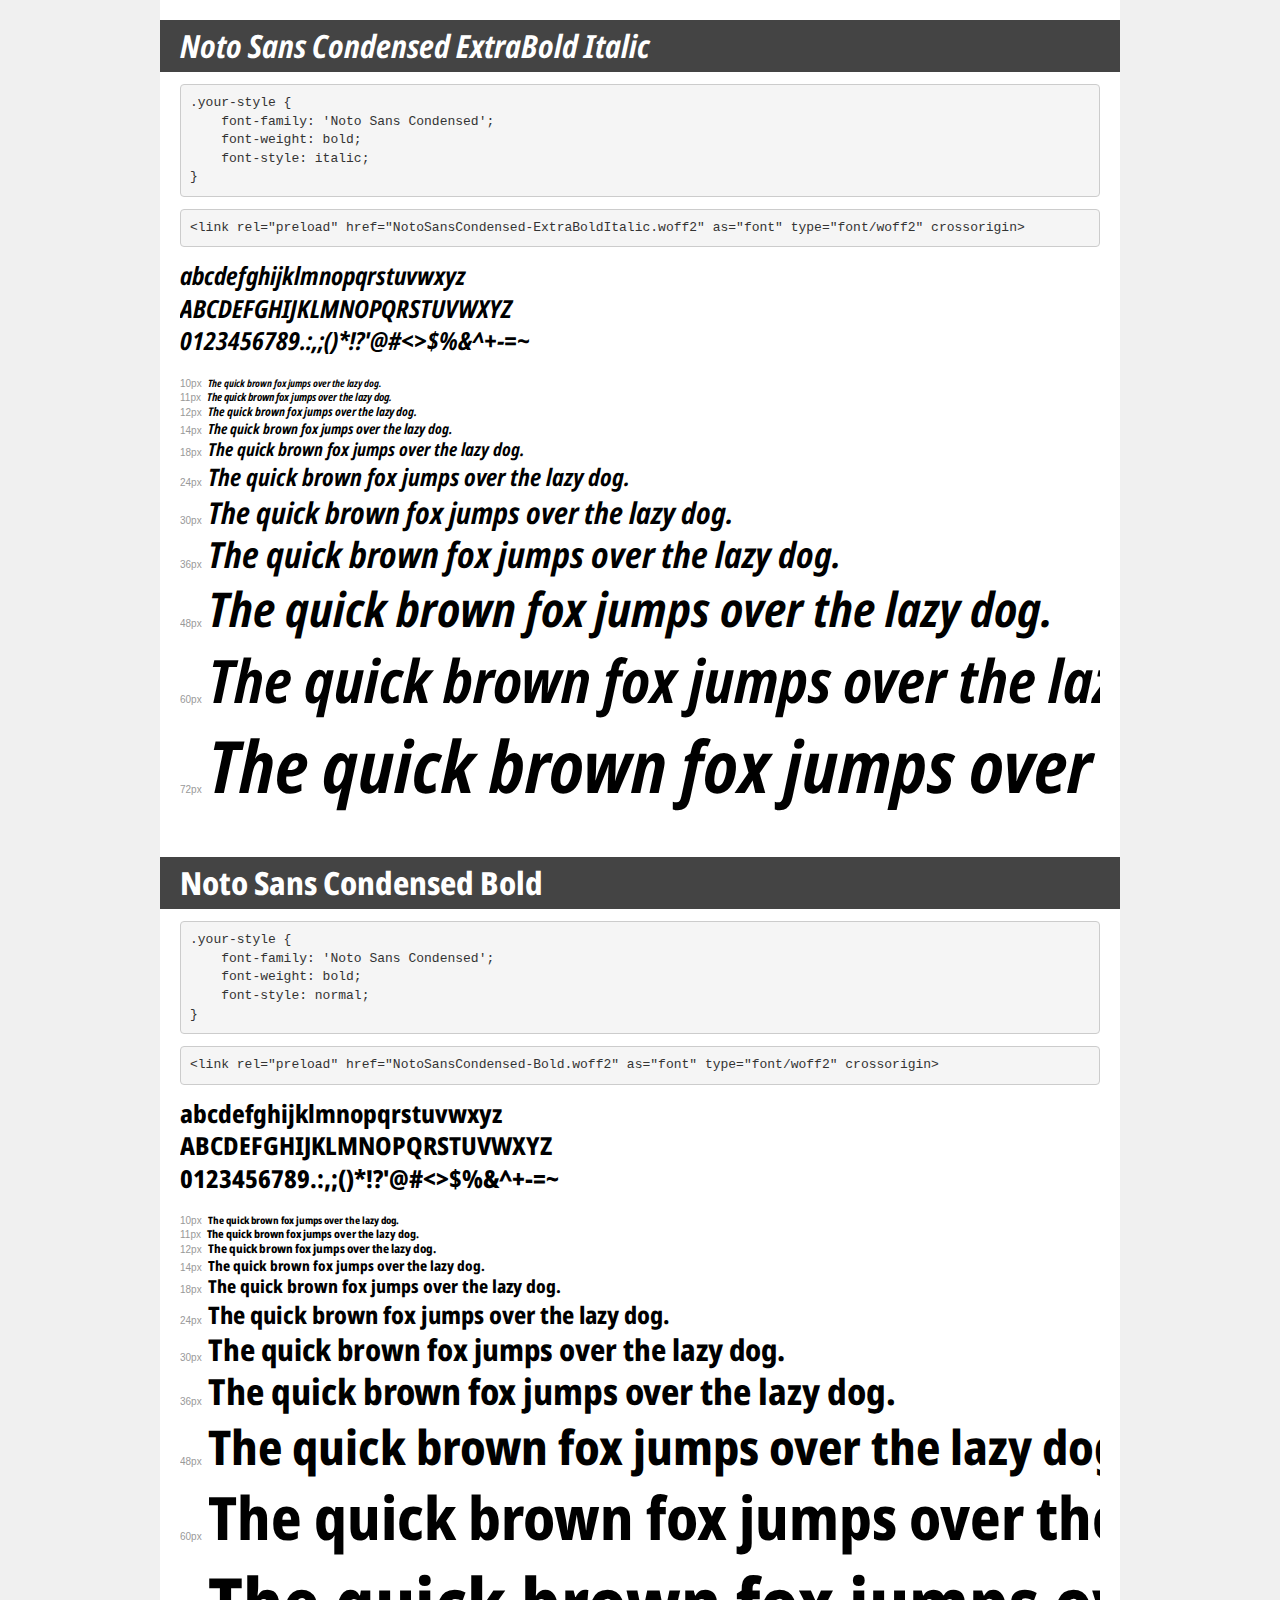
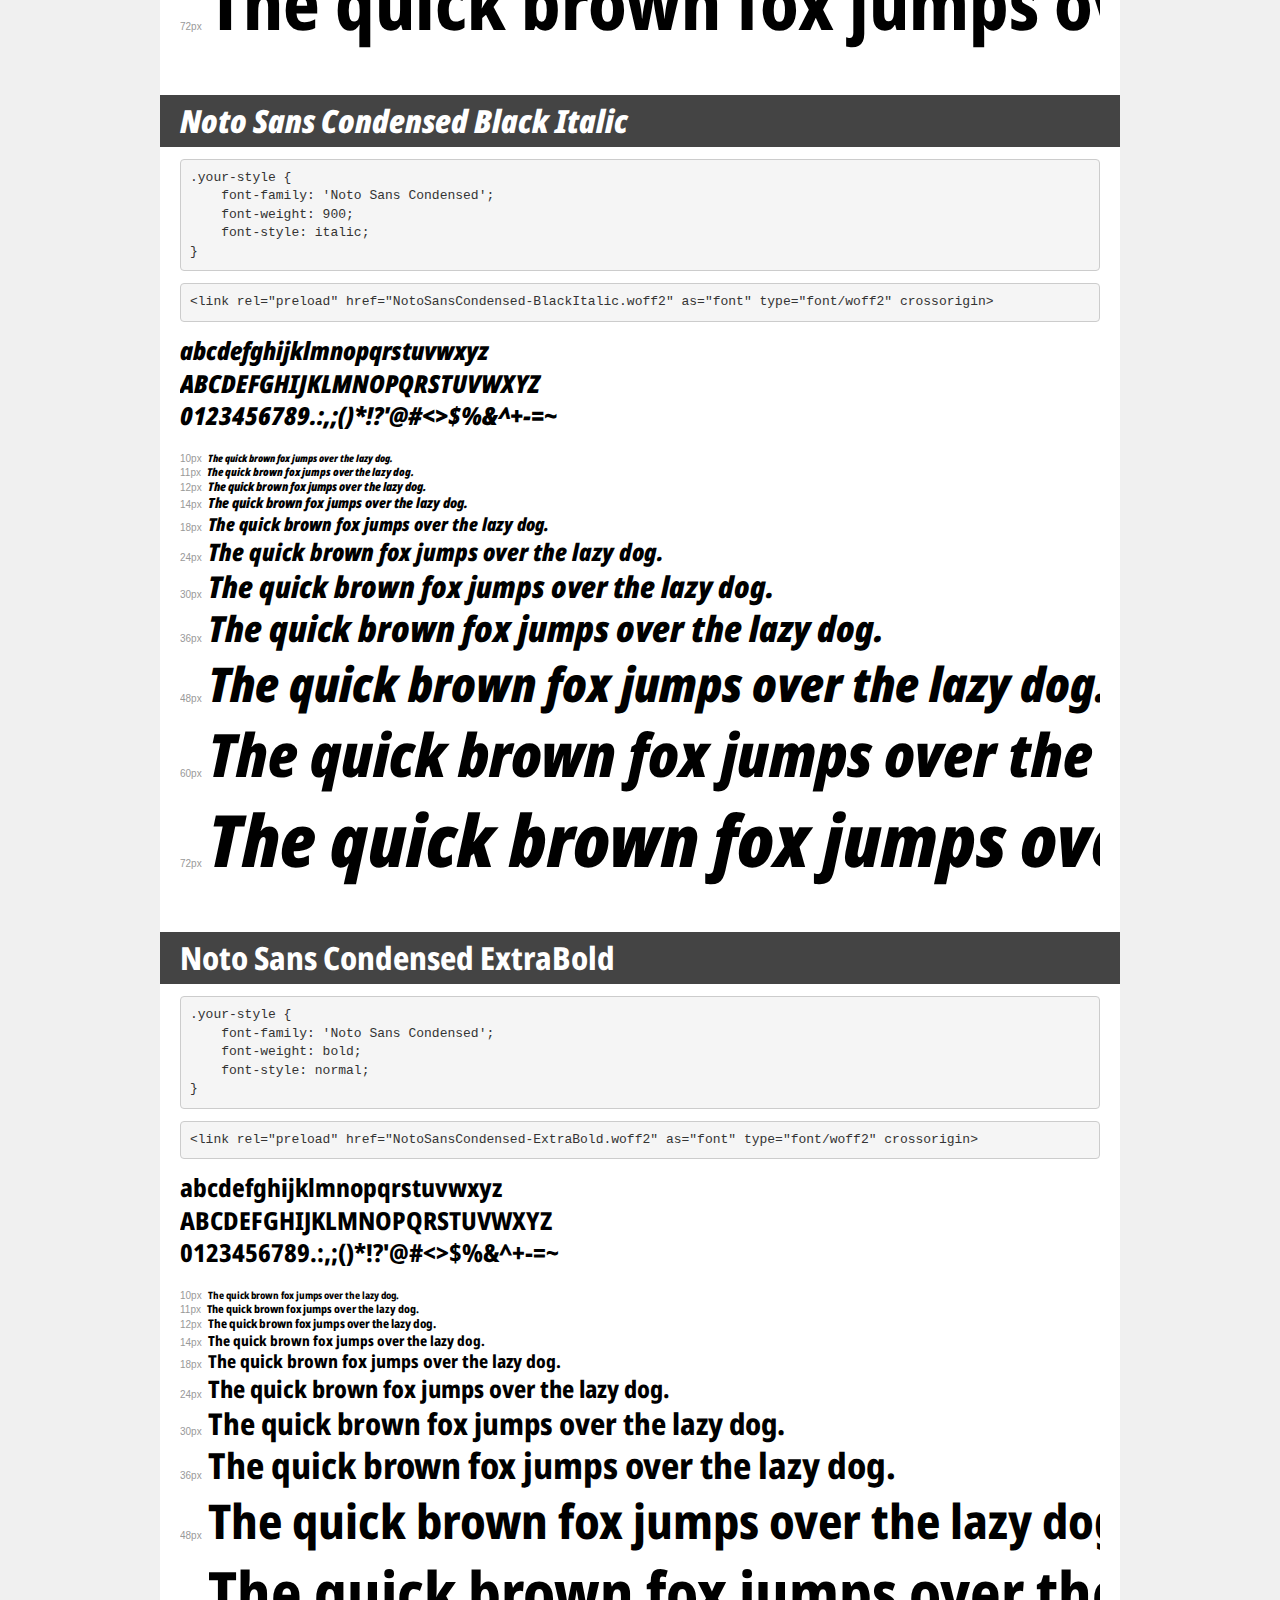
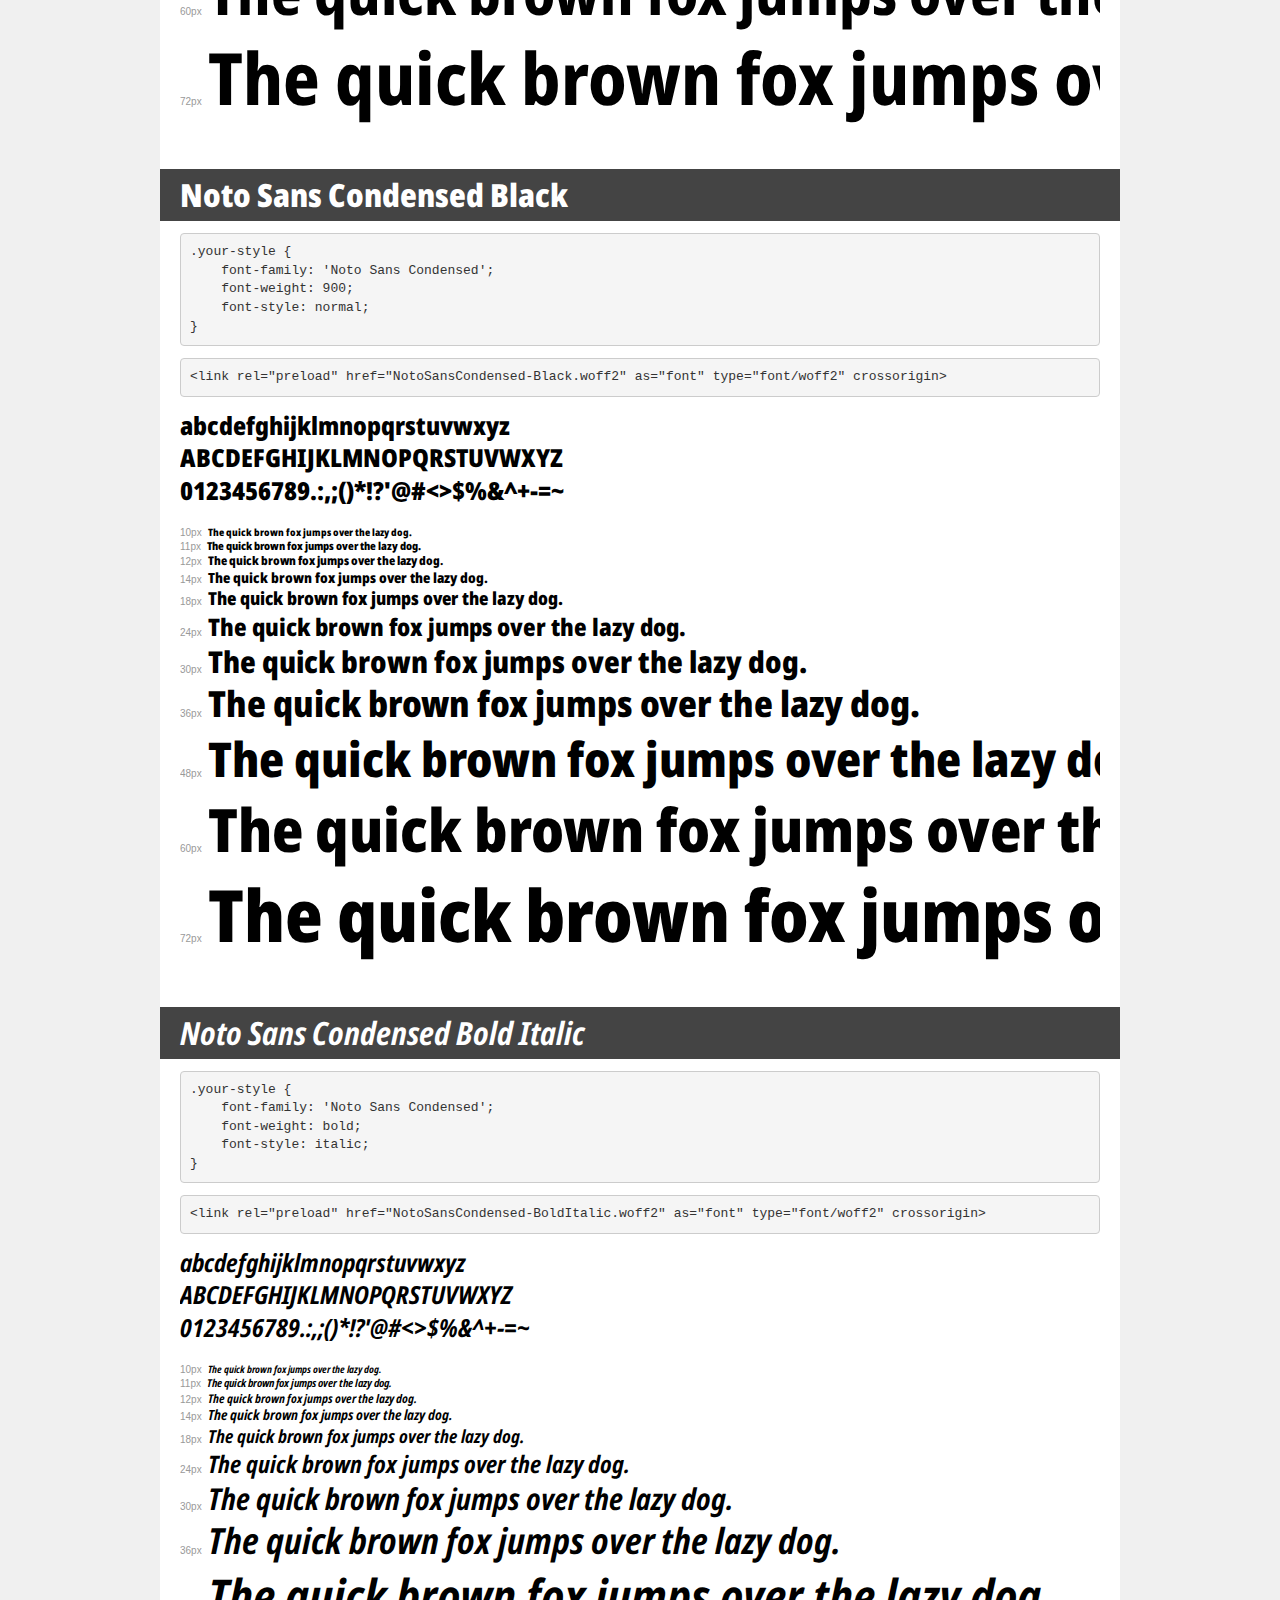
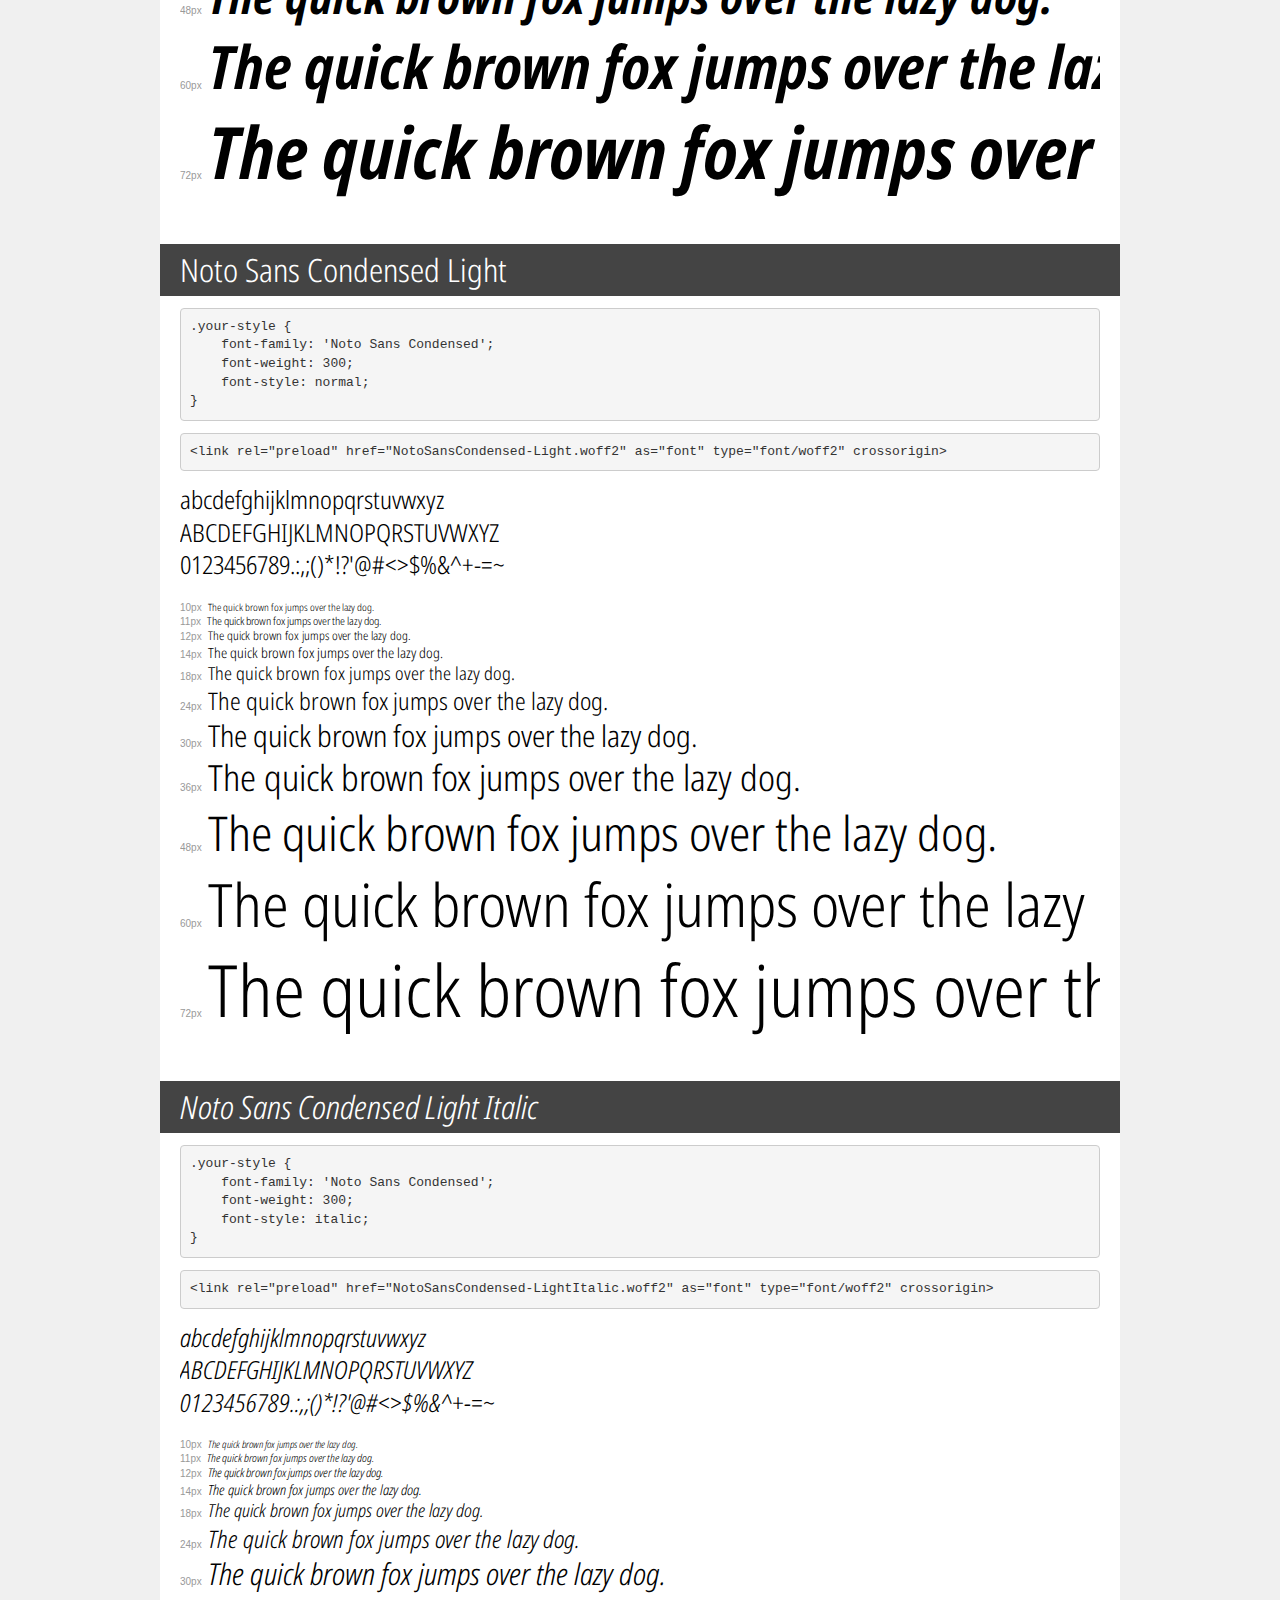
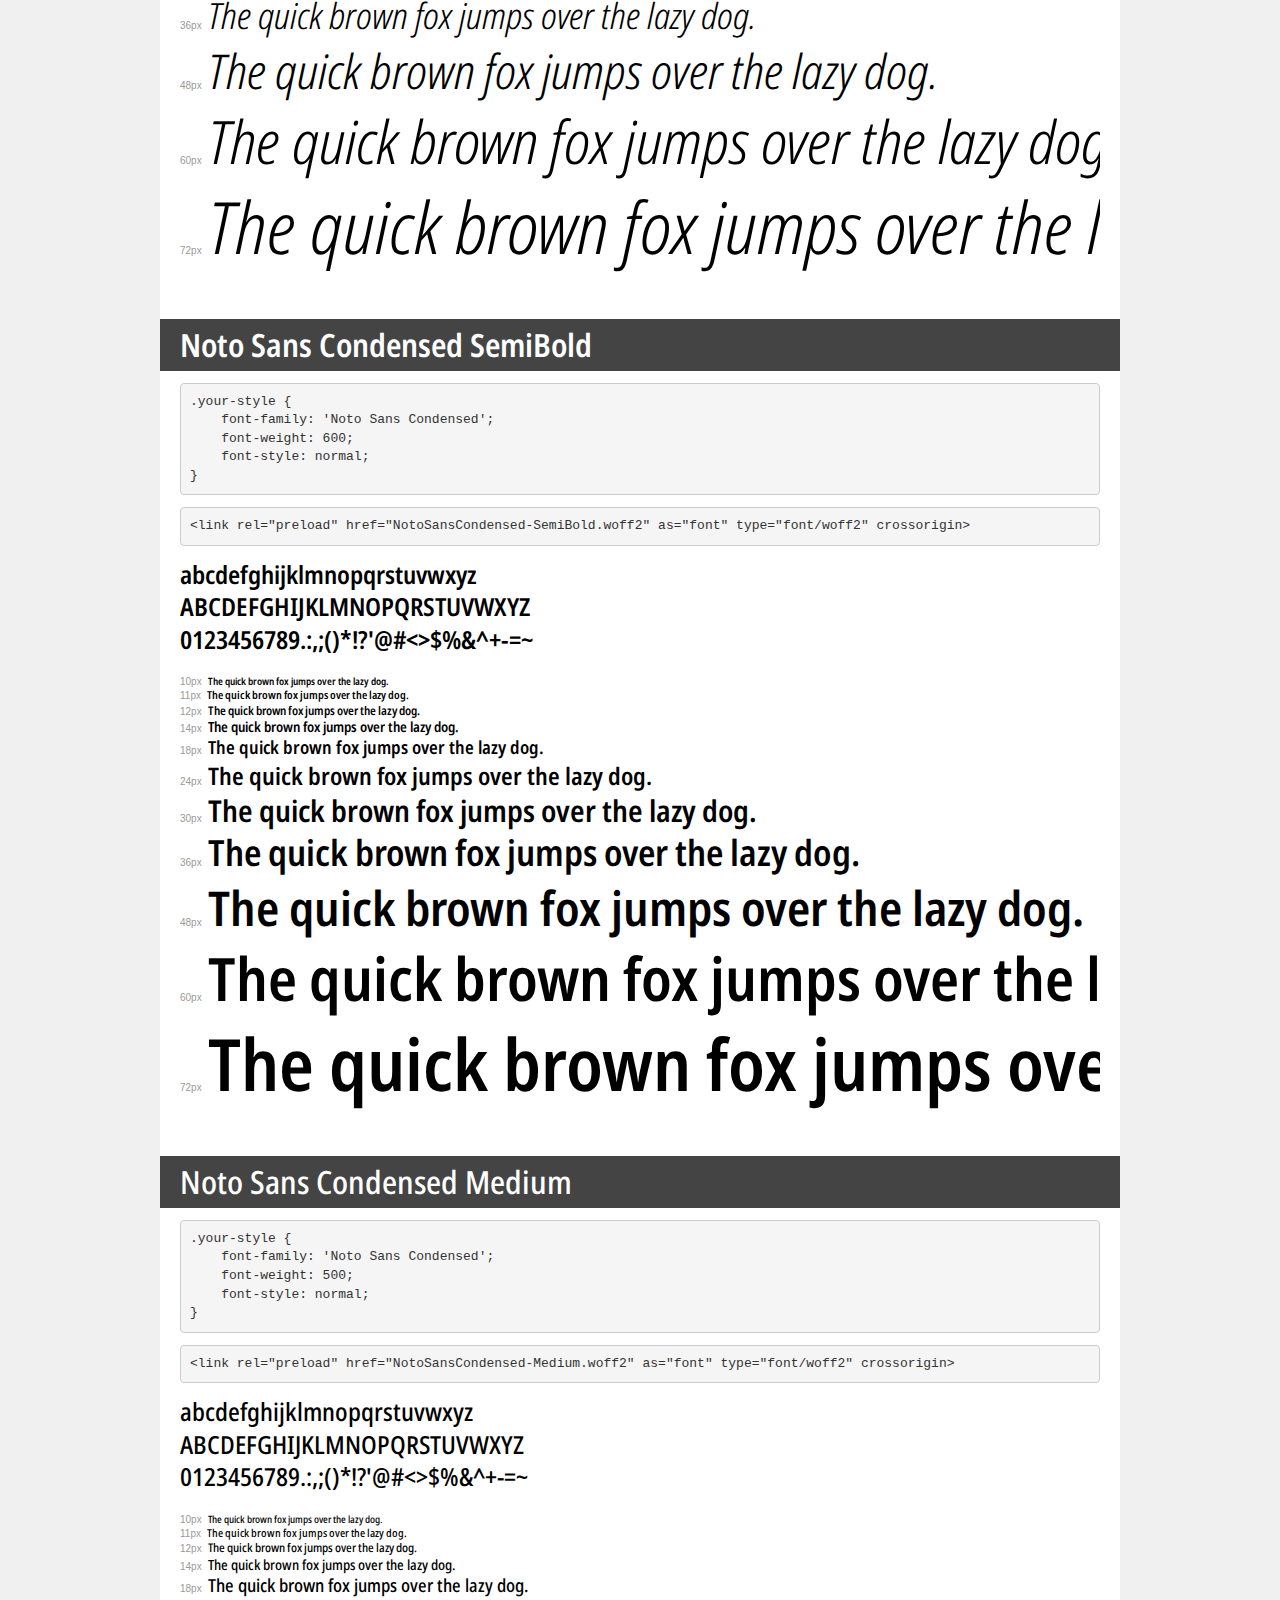
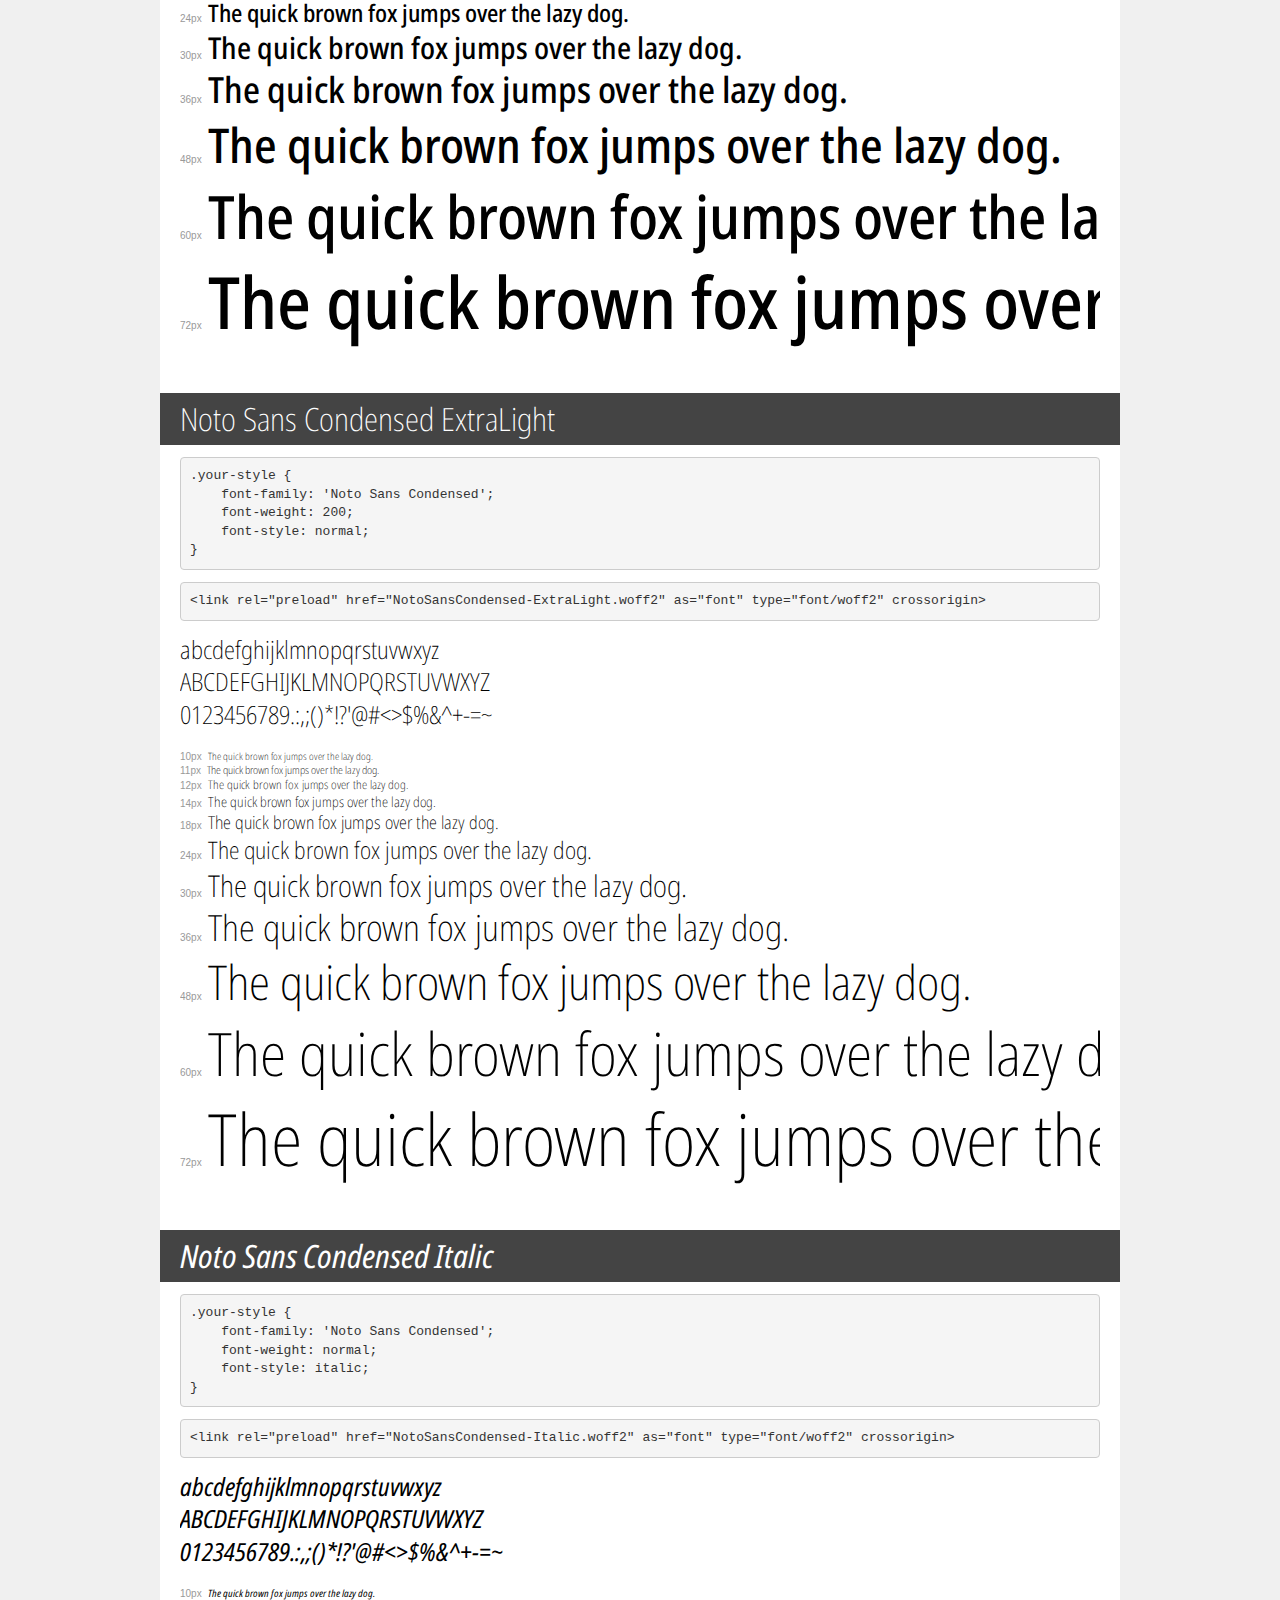
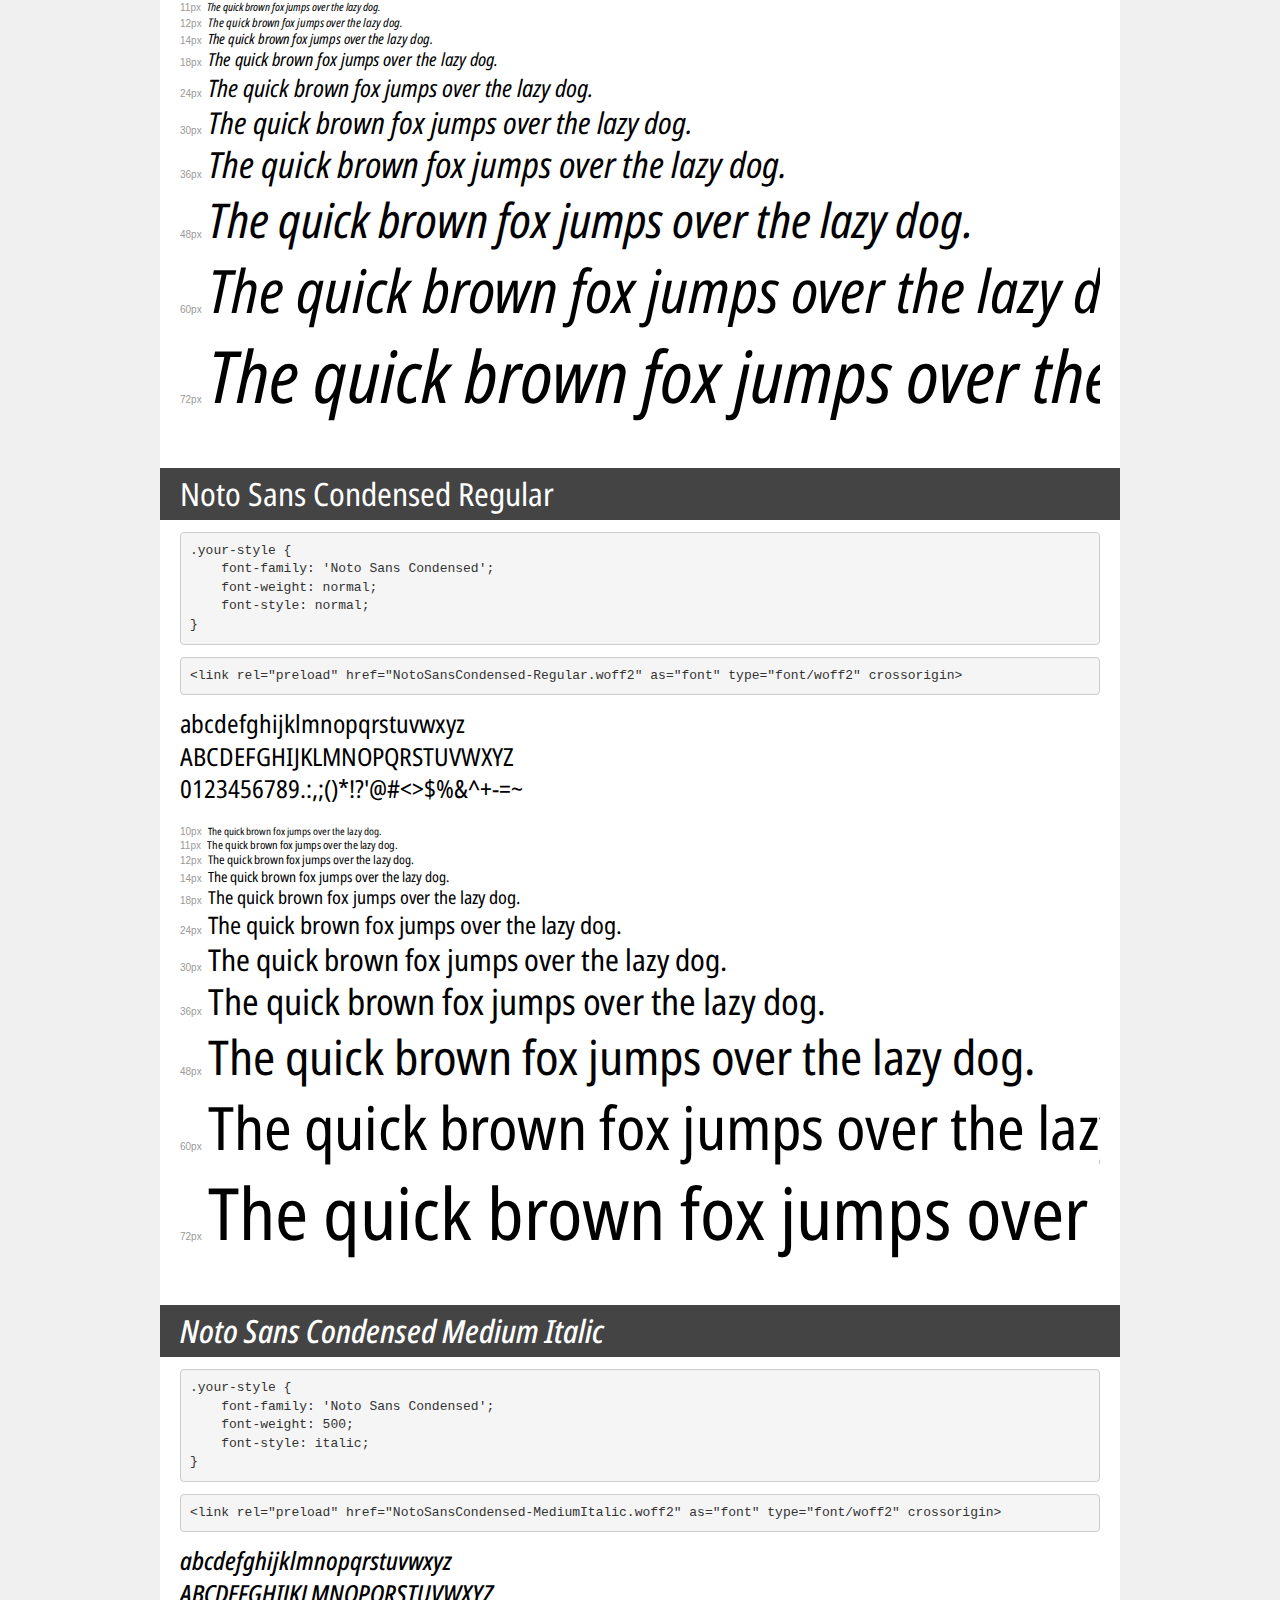
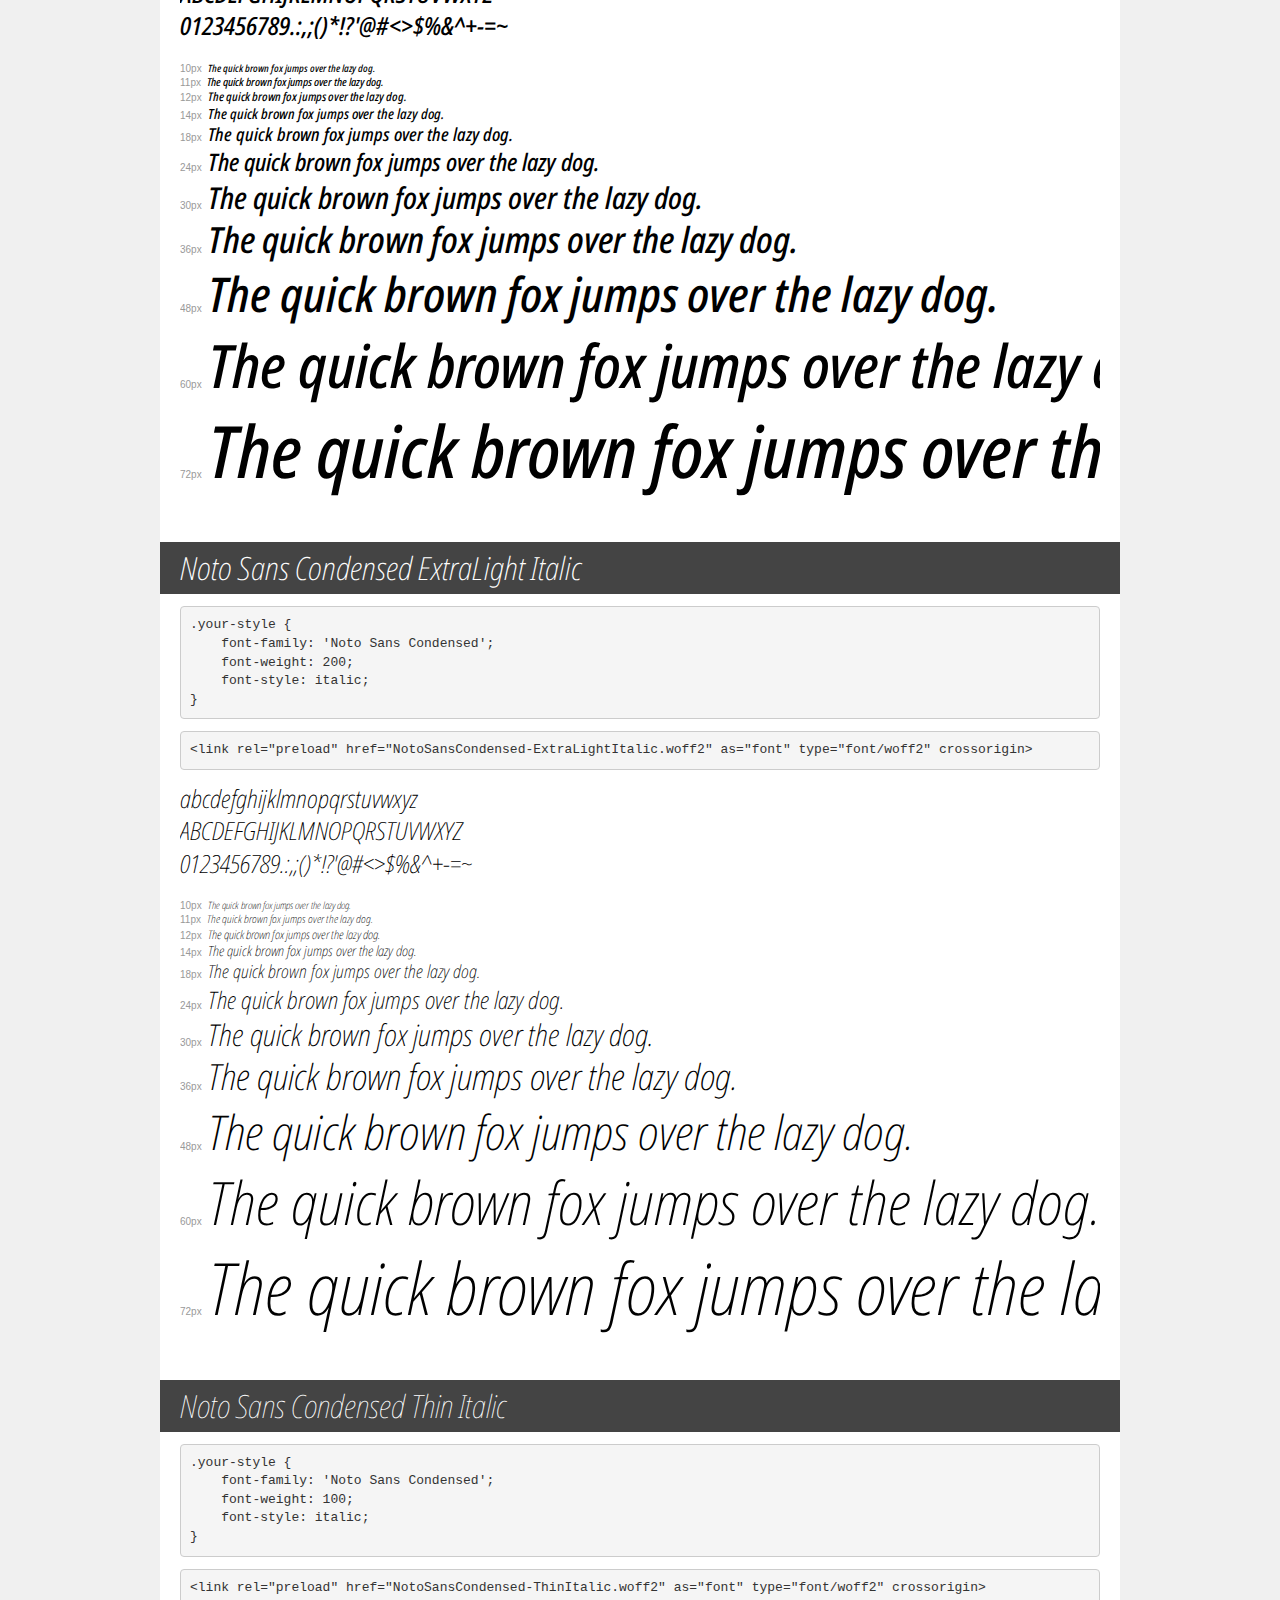
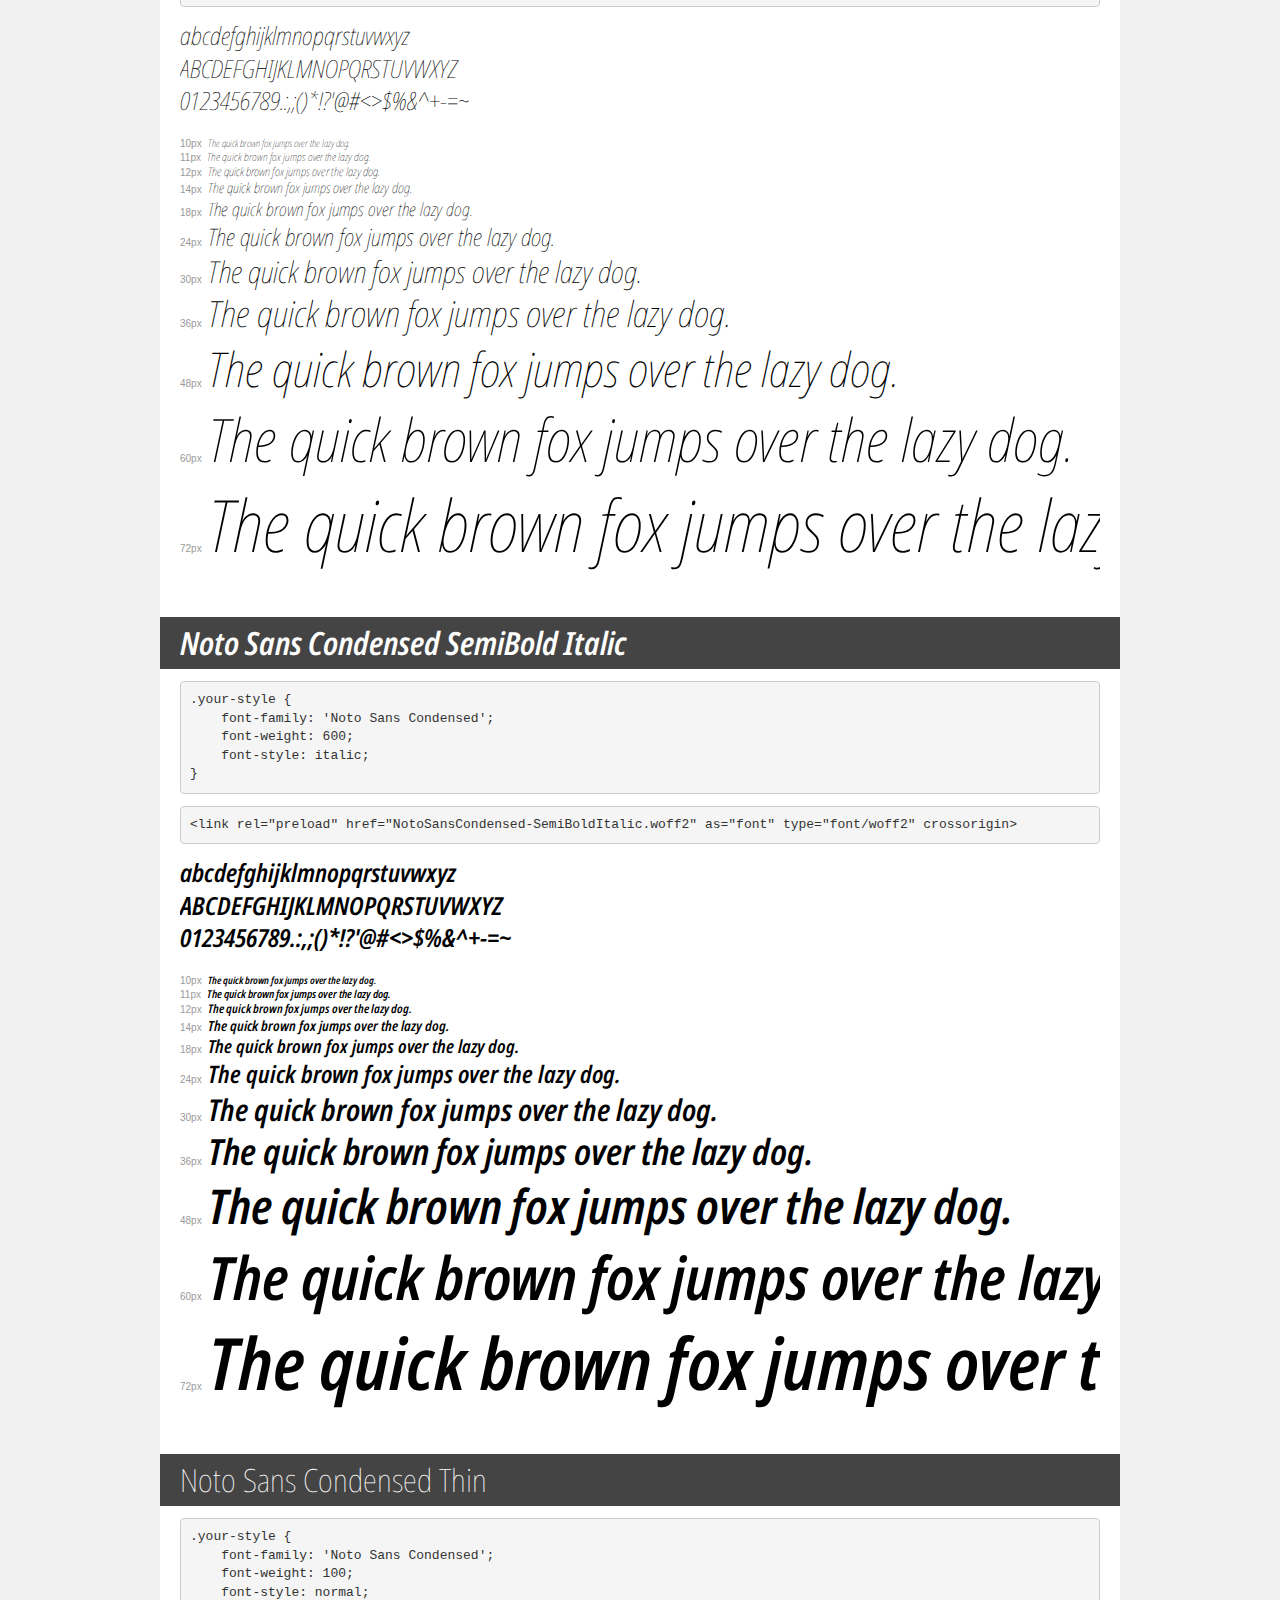
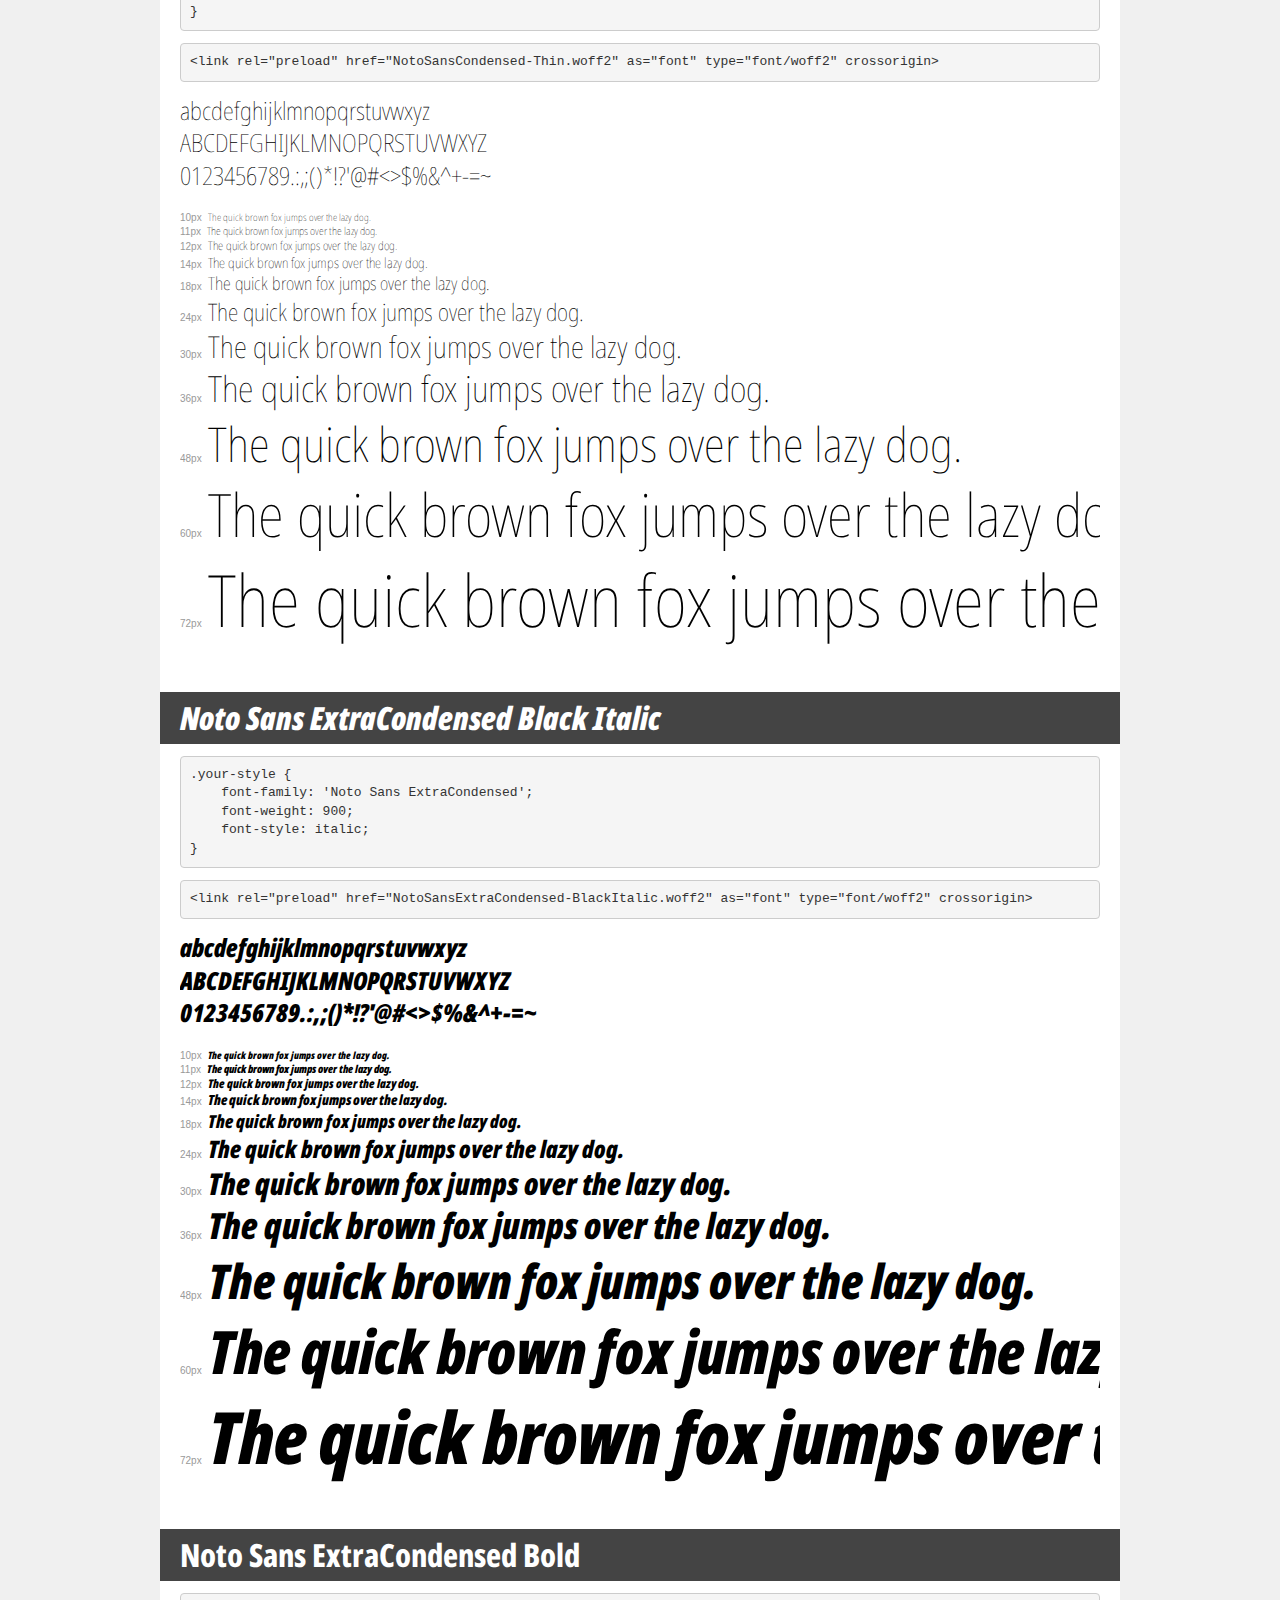
<file: extra/transfonter.org-20240522-070141/demo.html>
<!DOCTYPE html>
<html lang="en">
<head>
    <meta charset="utf-8">
    <meta http-equiv="X-UA-Compatible" content="IE=edge">
    <meta name="viewport" content="width=device-width, initial-scale=1">
    <meta name="robots" content="noindex, noarchive">
    <meta name="format-detection" content="telephone=no">
    <title>Transfonter demo</title>
    <link href="stylesheet.css" rel="stylesheet">
    <style>
        /*
        http://meyerweb.com/eric/tools/css/reset/
        v2.0 | 20110126
        License: none (public domain)
        */
        html, body, div, span, applet, object, iframe,
        h1, h2, h3, h4, h5, h6, p, blockquote, pre,
        a, abbr, acronym, address, big, cite, code,
        del, dfn, em, img, ins, kbd, q, s, samp,
        small, strike, strong, sub, sup, tt, var,
        b, u, i, center,
        dl, dt, dd, ol, ul, li,
        fieldset, form, label, legend,
        table, caption, tbody, tfoot, thead, tr, th, td,
        article, aside, canvas, details, embed,
        figure, figcaption, footer, header, hgroup,
        menu, nav, output, ruby, section, summary,
        time, mark, audio, video {
            margin: 0;
            padding: 0;
            border: 0;
            font-size: 100%;
            font: inherit;
            vertical-align: baseline;
        }
        /* HTML5 display-role reset for older browsers */
        article, aside, details, figcaption, figure,
        footer, header, hgroup, menu, nav, section {
            display: block;
        }
        body {
            line-height: 1;
        }
        ol, ul {
            list-style: none;
        }
        blockquote, q {
            quotes: none;
        }
        blockquote:before, blockquote:after,
        q:before, q:after {
            content: '';
            content: none;
        }
        table {
            border-collapse: collapse;
            border-spacing: 0;
        }
        /* demo styles */
        body {
            background: #f0f0f0;
            color: #000;
        }
        .page {
            background: #fff;
            width: 920px;
            margin: 0 auto;
            padding: 20px 20px 0 20px;
            overflow: hidden;
        }
        .font-container {
            overflow-x: auto;
            overflow-y: hidden;
            margin-bottom: 40px;
            line-height: 1.3;
            white-space: nowrap;
            padding-bottom: 5px;
        }
        h1 {
            position: relative;
            background: #444;
            font-size: 32px;
            color: #fff;
            padding: 10px 20px;
            margin: 0 -20px 12px -20px;
        }
        .letters {
            font-size: 25px;
            margin-bottom: 20px;
        }
        .s10:before {
            content: '10px';
        }
        .s11:before {
            content: '11px';
        }
        .s12:before {
            content: '12px';
        }
        .s14:before {
            content: '14px';
        }
        .s18:before {
            content: '18px';
        }
        .s24:before {
            content: '24px';
        }
        .s30:before {
            content: '30px';
        }
        .s36:before {
            content: '36px';
        }
        .s48:before {
            content: '48px';
        }
        .s60:before {
            content: '60px';
        }
        .s72:before {
            content: '72px';
        }
        .s10:before, .s11:before, .s12:before, .s14:before,
        .s18:before, .s24:before, .s30:before, .s36:before,
        .s48:before, .s60:before, .s72:before {
            font-family: Arial, sans-serif;
            font-size: 10px;
            font-weight: normal;
            font-style: normal;
            color: #999;
            padding-right: 6px;
        }
        pre {
            display: block;
            padding: 9px;
            margin: 0 0 12px;
            font-family: Monaco, Menlo, Consolas, "Courier New", monospace;
            font-size: 13px;
            line-height: 1.428571429;
            color: #333;
            font-weight: normal;
            font-style: normal;
            background-color: #f5f5f5;
            border: 1px solid #ccc;
            overflow-x: auto;
            border-radius: 4px;
        }
        /* responsive */
        @media (max-width: 959px) {
            .page {
                width: auto;
                margin: 0;
            }
        }
    </style>
</head>
<body>
<div class="page">
    <div class="demo">
        <h1 style="font-family: 'Noto Sans Condensed'; font-weight: bold; font-style: italic;">Noto Sans Condensed ExtraBold Italic</h1>
        <pre title="Usage">.your-style {
    font-family: 'Noto Sans Condensed';
    font-weight: bold;
    font-style: italic;
}</pre>
        <pre title="Preload (optional)">
&lt;link rel=&quot;preload&quot; href=&quot;NotoSansCondensed-ExtraBoldItalic.woff2&quot; as=&quot;font&quot; type=&quot;font/woff2&quot; crossorigin&gt;</pre>
        <div class="font-container" style="font-family: 'Noto Sans Condensed'; font-weight: bold; font-style: italic;">
            <p class="letters">
                abcdefghijklmnopqrstuvwxyz<br>
ABCDEFGHIJKLMNOPQRSTUVWXYZ<br>
                0123456789.:,;()*!?'@#&lt;&gt;$%&^+-=~
            </p>
            <p class="s10" style="font-size: 10px;">The quick brown fox jumps over the lazy dog.</p>
            <p class="s11" style="font-size: 11px;">The quick brown fox jumps over the lazy dog.</p>
            <p class="s12" style="font-size: 12px;">The quick brown fox jumps over the lazy dog.</p>
            <p class="s14" style="font-size: 14px;">The quick brown fox jumps over the lazy dog.</p>
            <p class="s18" style="font-size: 18px;">The quick brown fox jumps over the lazy dog.</p>
            <p class="s24" style="font-size: 24px;">The quick brown fox jumps over the lazy dog.</p>
            <p class="s30" style="font-size: 30px;">The quick brown fox jumps over the lazy dog.</p>
            <p class="s36" style="font-size: 36px;">The quick brown fox jumps over the lazy dog.</p>
            <p class="s48" style="font-size: 48px;">The quick brown fox jumps over the lazy dog.</p>
            <p class="s60" style="font-size: 60px;">The quick brown fox jumps over the lazy dog.</p>
            <p class="s72" style="font-size: 72px;">The quick brown fox jumps over the lazy dog.</p>
        </div>
    </div>

    <div class="demo">
        <h1 style="font-family: 'Noto Sans Condensed'; font-weight: bold; font-style: normal;">Noto Sans Condensed Bold</h1>
        <pre title="Usage">.your-style {
    font-family: 'Noto Sans Condensed';
    font-weight: bold;
    font-style: normal;
}</pre>
        <pre title="Preload (optional)">
&lt;link rel=&quot;preload&quot; href=&quot;NotoSansCondensed-Bold.woff2&quot; as=&quot;font&quot; type=&quot;font/woff2&quot; crossorigin&gt;</pre>
        <div class="font-container" style="font-family: 'Noto Sans Condensed'; font-weight: bold; font-style: normal;">
            <p class="letters">
                abcdefghijklmnopqrstuvwxyz<br>
ABCDEFGHIJKLMNOPQRSTUVWXYZ<br>
                0123456789.:,;()*!?'@#&lt;&gt;$%&^+-=~
            </p>
            <p class="s10" style="font-size: 10px;">The quick brown fox jumps over the lazy dog.</p>
            <p class="s11" style="font-size: 11px;">The quick brown fox jumps over the lazy dog.</p>
            <p class="s12" style="font-size: 12px;">The quick brown fox jumps over the lazy dog.</p>
            <p class="s14" style="font-size: 14px;">The quick brown fox jumps over the lazy dog.</p>
            <p class="s18" style="font-size: 18px;">The quick brown fox jumps over the lazy dog.</p>
            <p class="s24" style="font-size: 24px;">The quick brown fox jumps over the lazy dog.</p>
            <p class="s30" style="font-size: 30px;">The quick brown fox jumps over the lazy dog.</p>
            <p class="s36" style="font-size: 36px;">The quick brown fox jumps over the lazy dog.</p>
            <p class="s48" style="font-size: 48px;">The quick brown fox jumps over the lazy dog.</p>
            <p class="s60" style="font-size: 60px;">The quick brown fox jumps over the lazy dog.</p>
            <p class="s72" style="font-size: 72px;">The quick brown fox jumps over the lazy dog.</p>
        </div>
    </div>

    <div class="demo">
        <h1 style="font-family: 'Noto Sans Condensed'; font-weight: 900; font-style: italic;">Noto Sans Condensed Black Italic</h1>
        <pre title="Usage">.your-style {
    font-family: 'Noto Sans Condensed';
    font-weight: 900;
    font-style: italic;
}</pre>
        <pre title="Preload (optional)">
&lt;link rel=&quot;preload&quot; href=&quot;NotoSansCondensed-BlackItalic.woff2&quot; as=&quot;font&quot; type=&quot;font/woff2&quot; crossorigin&gt;</pre>
        <div class="font-container" style="font-family: 'Noto Sans Condensed'; font-weight: 900; font-style: italic;">
            <p class="letters">
                abcdefghijklmnopqrstuvwxyz<br>
ABCDEFGHIJKLMNOPQRSTUVWXYZ<br>
                0123456789.:,;()*!?'@#&lt;&gt;$%&^+-=~
            </p>
            <p class="s10" style="font-size: 10px;">The quick brown fox jumps over the lazy dog.</p>
            <p class="s11" style="font-size: 11px;">The quick brown fox jumps over the lazy dog.</p>
            <p class="s12" style="font-size: 12px;">The quick brown fox jumps over the lazy dog.</p>
            <p class="s14" style="font-size: 14px;">The quick brown fox jumps over the lazy dog.</p>
            <p class="s18" style="font-size: 18px;">The quick brown fox jumps over the lazy dog.</p>
            <p class="s24" style="font-size: 24px;">The quick brown fox jumps over the lazy dog.</p>
            <p class="s30" style="font-size: 30px;">The quick brown fox jumps over the lazy dog.</p>
            <p class="s36" style="font-size: 36px;">The quick brown fox jumps over the lazy dog.</p>
            <p class="s48" style="font-size: 48px;">The quick brown fox jumps over the lazy dog.</p>
            <p class="s60" style="font-size: 60px;">The quick brown fox jumps over the lazy dog.</p>
            <p class="s72" style="font-size: 72px;">The quick brown fox jumps over the lazy dog.</p>
        </div>
    </div>

    <div class="demo">
        <h1 style="font-family: 'Noto Sans Condensed'; font-weight: bold; font-style: normal;">Noto Sans Condensed ExtraBold</h1>
        <pre title="Usage">.your-style {
    font-family: 'Noto Sans Condensed';
    font-weight: bold;
    font-style: normal;
}</pre>
        <pre title="Preload (optional)">
&lt;link rel=&quot;preload&quot; href=&quot;NotoSansCondensed-ExtraBold.woff2&quot; as=&quot;font&quot; type=&quot;font/woff2&quot; crossorigin&gt;</pre>
        <div class="font-container" style="font-family: 'Noto Sans Condensed'; font-weight: bold; font-style: normal;">
            <p class="letters">
                abcdefghijklmnopqrstuvwxyz<br>
ABCDEFGHIJKLMNOPQRSTUVWXYZ<br>
                0123456789.:,;()*!?'@#&lt;&gt;$%&^+-=~
            </p>
            <p class="s10" style="font-size: 10px;">The quick brown fox jumps over the lazy dog.</p>
            <p class="s11" style="font-size: 11px;">The quick brown fox jumps over the lazy dog.</p>
            <p class="s12" style="font-size: 12px;">The quick brown fox jumps over the lazy dog.</p>
            <p class="s14" style="font-size: 14px;">The quick brown fox jumps over the lazy dog.</p>
            <p class="s18" style="font-size: 18px;">The quick brown fox jumps over the lazy dog.</p>
            <p class="s24" style="font-size: 24px;">The quick brown fox jumps over the lazy dog.</p>
            <p class="s30" style="font-size: 30px;">The quick brown fox jumps over the lazy dog.</p>
            <p class="s36" style="font-size: 36px;">The quick brown fox jumps over the lazy dog.</p>
            <p class="s48" style="font-size: 48px;">The quick brown fox jumps over the lazy dog.</p>
            <p class="s60" style="font-size: 60px;">The quick brown fox jumps over the lazy dog.</p>
            <p class="s72" style="font-size: 72px;">The quick brown fox jumps over the lazy dog.</p>
        </div>
    </div>

    <div class="demo">
        <h1 style="font-family: 'Noto Sans Condensed'; font-weight: 900; font-style: normal;">Noto Sans Condensed Black</h1>
        <pre title="Usage">.your-style {
    font-family: 'Noto Sans Condensed';
    font-weight: 900;
    font-style: normal;
}</pre>
        <pre title="Preload (optional)">
&lt;link rel=&quot;preload&quot; href=&quot;NotoSansCondensed-Black.woff2&quot; as=&quot;font&quot; type=&quot;font/woff2&quot; crossorigin&gt;</pre>
        <div class="font-container" style="font-family: 'Noto Sans Condensed'; font-weight: 900; font-style: normal;">
            <p class="letters">
                abcdefghijklmnopqrstuvwxyz<br>
ABCDEFGHIJKLMNOPQRSTUVWXYZ<br>
                0123456789.:,;()*!?'@#&lt;&gt;$%&^+-=~
            </p>
            <p class="s10" style="font-size: 10px;">The quick brown fox jumps over the lazy dog.</p>
            <p class="s11" style="font-size: 11px;">The quick brown fox jumps over the lazy dog.</p>
            <p class="s12" style="font-size: 12px;">The quick brown fox jumps over the lazy dog.</p>
            <p class="s14" style="font-size: 14px;">The quick brown fox jumps over the lazy dog.</p>
            <p class="s18" style="font-size: 18px;">The quick brown fox jumps over the lazy dog.</p>
            <p class="s24" style="font-size: 24px;">The quick brown fox jumps over the lazy dog.</p>
            <p class="s30" style="font-size: 30px;">The quick brown fox jumps over the lazy dog.</p>
            <p class="s36" style="font-size: 36px;">The quick brown fox jumps over the lazy dog.</p>
            <p class="s48" style="font-size: 48px;">The quick brown fox jumps over the lazy dog.</p>
            <p class="s60" style="font-size: 60px;">The quick brown fox jumps over the lazy dog.</p>
            <p class="s72" style="font-size: 72px;">The quick brown fox jumps over the lazy dog.</p>
        </div>
    </div>

    <div class="demo">
        <h1 style="font-family: 'Noto Sans Condensed'; font-weight: bold; font-style: italic;">Noto Sans Condensed Bold Italic</h1>
        <pre title="Usage">.your-style {
    font-family: 'Noto Sans Condensed';
    font-weight: bold;
    font-style: italic;
}</pre>
        <pre title="Preload (optional)">
&lt;link rel=&quot;preload&quot; href=&quot;NotoSansCondensed-BoldItalic.woff2&quot; as=&quot;font&quot; type=&quot;font/woff2&quot; crossorigin&gt;</pre>
        <div class="font-container" style="font-family: 'Noto Sans Condensed'; font-weight: bold; font-style: italic;">
            <p class="letters">
                abcdefghijklmnopqrstuvwxyz<br>
ABCDEFGHIJKLMNOPQRSTUVWXYZ<br>
                0123456789.:,;()*!?'@#&lt;&gt;$%&^+-=~
            </p>
            <p class="s10" style="font-size: 10px;">The quick brown fox jumps over the lazy dog.</p>
            <p class="s11" style="font-size: 11px;">The quick brown fox jumps over the lazy dog.</p>
            <p class="s12" style="font-size: 12px;">The quick brown fox jumps over the lazy dog.</p>
            <p class="s14" style="font-size: 14px;">The quick brown fox jumps over the lazy dog.</p>
            <p class="s18" style="font-size: 18px;">The quick brown fox jumps over the lazy dog.</p>
            <p class="s24" style="font-size: 24px;">The quick brown fox jumps over the lazy dog.</p>
            <p class="s30" style="font-size: 30px;">The quick brown fox jumps over the lazy dog.</p>
            <p class="s36" style="font-size: 36px;">The quick brown fox jumps over the lazy dog.</p>
            <p class="s48" style="font-size: 48px;">The quick brown fox jumps over the lazy dog.</p>
            <p class="s60" style="font-size: 60px;">The quick brown fox jumps over the lazy dog.</p>
            <p class="s72" style="font-size: 72px;">The quick brown fox jumps over the lazy dog.</p>
        </div>
    </div>

    <div class="demo">
        <h1 style="font-family: 'Noto Sans Condensed'; font-weight: 300; font-style: normal;">Noto Sans Condensed Light</h1>
        <pre title="Usage">.your-style {
    font-family: 'Noto Sans Condensed';
    font-weight: 300;
    font-style: normal;
}</pre>
        <pre title="Preload (optional)">
&lt;link rel=&quot;preload&quot; href=&quot;NotoSansCondensed-Light.woff2&quot; as=&quot;font&quot; type=&quot;font/woff2&quot; crossorigin&gt;</pre>
        <div class="font-container" style="font-family: 'Noto Sans Condensed'; font-weight: 300; font-style: normal;">
            <p class="letters">
                abcdefghijklmnopqrstuvwxyz<br>
ABCDEFGHIJKLMNOPQRSTUVWXYZ<br>
                0123456789.:,;()*!?'@#&lt;&gt;$%&^+-=~
            </p>
            <p class="s10" style="font-size: 10px;">The quick brown fox jumps over the lazy dog.</p>
            <p class="s11" style="font-size: 11px;">The quick brown fox jumps over the lazy dog.</p>
            <p class="s12" style="font-size: 12px;">The quick brown fox jumps over the lazy dog.</p>
            <p class="s14" style="font-size: 14px;">The quick brown fox jumps over the lazy dog.</p>
            <p class="s18" style="font-size: 18px;">The quick brown fox jumps over the lazy dog.</p>
            <p class="s24" style="font-size: 24px;">The quick brown fox jumps over the lazy dog.</p>
            <p class="s30" style="font-size: 30px;">The quick brown fox jumps over the lazy dog.</p>
            <p class="s36" style="font-size: 36px;">The quick brown fox jumps over the lazy dog.</p>
            <p class="s48" style="font-size: 48px;">The quick brown fox jumps over the lazy dog.</p>
            <p class="s60" style="font-size: 60px;">The quick brown fox jumps over the lazy dog.</p>
            <p class="s72" style="font-size: 72px;">The quick brown fox jumps over the lazy dog.</p>
        </div>
    </div>

    <div class="demo">
        <h1 style="font-family: 'Noto Sans Condensed'; font-weight: 300; font-style: italic;">Noto Sans Condensed Light Italic</h1>
        <pre title="Usage">.your-style {
    font-family: 'Noto Sans Condensed';
    font-weight: 300;
    font-style: italic;
}</pre>
        <pre title="Preload (optional)">
&lt;link rel=&quot;preload&quot; href=&quot;NotoSansCondensed-LightItalic.woff2&quot; as=&quot;font&quot; type=&quot;font/woff2&quot; crossorigin&gt;</pre>
        <div class="font-container" style="font-family: 'Noto Sans Condensed'; font-weight: 300; font-style: italic;">
            <p class="letters">
                abcdefghijklmnopqrstuvwxyz<br>
ABCDEFGHIJKLMNOPQRSTUVWXYZ<br>
                0123456789.:,;()*!?'@#&lt;&gt;$%&^+-=~
            </p>
            <p class="s10" style="font-size: 10px;">The quick brown fox jumps over the lazy dog.</p>
            <p class="s11" style="font-size: 11px;">The quick brown fox jumps over the lazy dog.</p>
            <p class="s12" style="font-size: 12px;">The quick brown fox jumps over the lazy dog.</p>
            <p class="s14" style="font-size: 14px;">The quick brown fox jumps over the lazy dog.</p>
            <p class="s18" style="font-size: 18px;">The quick brown fox jumps over the lazy dog.</p>
            <p class="s24" style="font-size: 24px;">The quick brown fox jumps over the lazy dog.</p>
            <p class="s30" style="font-size: 30px;">The quick brown fox jumps over the lazy dog.</p>
            <p class="s36" style="font-size: 36px;">The quick brown fox jumps over the lazy dog.</p>
            <p class="s48" style="font-size: 48px;">The quick brown fox jumps over the lazy dog.</p>
            <p class="s60" style="font-size: 60px;">The quick brown fox jumps over the lazy dog.</p>
            <p class="s72" style="font-size: 72px;">The quick brown fox jumps over the lazy dog.</p>
        </div>
    </div>

    <div class="demo">
        <h1 style="font-family: 'Noto Sans Condensed'; font-weight: 600; font-style: normal;">Noto Sans Condensed SemiBold</h1>
        <pre title="Usage">.your-style {
    font-family: 'Noto Sans Condensed';
    font-weight: 600;
    font-style: normal;
}</pre>
        <pre title="Preload (optional)">
&lt;link rel=&quot;preload&quot; href=&quot;NotoSansCondensed-SemiBold.woff2&quot; as=&quot;font&quot; type=&quot;font/woff2&quot; crossorigin&gt;</pre>
        <div class="font-container" style="font-family: 'Noto Sans Condensed'; font-weight: 600; font-style: normal;">
            <p class="letters">
                abcdefghijklmnopqrstuvwxyz<br>
ABCDEFGHIJKLMNOPQRSTUVWXYZ<br>
                0123456789.:,;()*!?'@#&lt;&gt;$%&^+-=~
            </p>
            <p class="s10" style="font-size: 10px;">The quick brown fox jumps over the lazy dog.</p>
            <p class="s11" style="font-size: 11px;">The quick brown fox jumps over the lazy dog.</p>
            <p class="s12" style="font-size: 12px;">The quick brown fox jumps over the lazy dog.</p>
            <p class="s14" style="font-size: 14px;">The quick brown fox jumps over the lazy dog.</p>
            <p class="s18" style="font-size: 18px;">The quick brown fox jumps over the lazy dog.</p>
            <p class="s24" style="font-size: 24px;">The quick brown fox jumps over the lazy dog.</p>
            <p class="s30" style="font-size: 30px;">The quick brown fox jumps over the lazy dog.</p>
            <p class="s36" style="font-size: 36px;">The quick brown fox jumps over the lazy dog.</p>
            <p class="s48" style="font-size: 48px;">The quick brown fox jumps over the lazy dog.</p>
            <p class="s60" style="font-size: 60px;">The quick brown fox jumps over the lazy dog.</p>
            <p class="s72" style="font-size: 72px;">The quick brown fox jumps over the lazy dog.</p>
        </div>
    </div>

    <div class="demo">
        <h1 style="font-family: 'Noto Sans Condensed'; font-weight: 500; font-style: normal;">Noto Sans Condensed Medium</h1>
        <pre title="Usage">.your-style {
    font-family: 'Noto Sans Condensed';
    font-weight: 500;
    font-style: normal;
}</pre>
        <pre title="Preload (optional)">
&lt;link rel=&quot;preload&quot; href=&quot;NotoSansCondensed-Medium.woff2&quot; as=&quot;font&quot; type=&quot;font/woff2&quot; crossorigin&gt;</pre>
        <div class="font-container" style="font-family: 'Noto Sans Condensed'; font-weight: 500; font-style: normal;">
            <p class="letters">
                abcdefghijklmnopqrstuvwxyz<br>
ABCDEFGHIJKLMNOPQRSTUVWXYZ<br>
                0123456789.:,;()*!?'@#&lt;&gt;$%&^+-=~
            </p>
            <p class="s10" style="font-size: 10px;">The quick brown fox jumps over the lazy dog.</p>
            <p class="s11" style="font-size: 11px;">The quick brown fox jumps over the lazy dog.</p>
            <p class="s12" style="font-size: 12px;">The quick brown fox jumps over the lazy dog.</p>
            <p class="s14" style="font-size: 14px;">The quick brown fox jumps over the lazy dog.</p>
            <p class="s18" style="font-size: 18px;">The quick brown fox jumps over the lazy dog.</p>
            <p class="s24" style="font-size: 24px;">The quick brown fox jumps over the lazy dog.</p>
            <p class="s30" style="font-size: 30px;">The quick brown fox jumps over the lazy dog.</p>
            <p class="s36" style="font-size: 36px;">The quick brown fox jumps over the lazy dog.</p>
            <p class="s48" style="font-size: 48px;">The quick brown fox jumps over the lazy dog.</p>
            <p class="s60" style="font-size: 60px;">The quick brown fox jumps over the lazy dog.</p>
            <p class="s72" style="font-size: 72px;">The quick brown fox jumps over the lazy dog.</p>
        </div>
    </div>

    <div class="demo">
        <h1 style="font-family: 'Noto Sans Condensed'; font-weight: 200; font-style: normal;">Noto Sans Condensed ExtraLight</h1>
        <pre title="Usage">.your-style {
    font-family: 'Noto Sans Condensed';
    font-weight: 200;
    font-style: normal;
}</pre>
        <pre title="Preload (optional)">
&lt;link rel=&quot;preload&quot; href=&quot;NotoSansCondensed-ExtraLight.woff2&quot; as=&quot;font&quot; type=&quot;font/woff2&quot; crossorigin&gt;</pre>
        <div class="font-container" style="font-family: 'Noto Sans Condensed'; font-weight: 200; font-style: normal;">
            <p class="letters">
                abcdefghijklmnopqrstuvwxyz<br>
ABCDEFGHIJKLMNOPQRSTUVWXYZ<br>
                0123456789.:,;()*!?'@#&lt;&gt;$%&^+-=~
            </p>
            <p class="s10" style="font-size: 10px;">The quick brown fox jumps over the lazy dog.</p>
            <p class="s11" style="font-size: 11px;">The quick brown fox jumps over the lazy dog.</p>
            <p class="s12" style="font-size: 12px;">The quick brown fox jumps over the lazy dog.</p>
            <p class="s14" style="font-size: 14px;">The quick brown fox jumps over the lazy dog.</p>
            <p class="s18" style="font-size: 18px;">The quick brown fox jumps over the lazy dog.</p>
            <p class="s24" style="font-size: 24px;">The quick brown fox jumps over the lazy dog.</p>
            <p class="s30" style="font-size: 30px;">The quick brown fox jumps over the lazy dog.</p>
            <p class="s36" style="font-size: 36px;">The quick brown fox jumps over the lazy dog.</p>
            <p class="s48" style="font-size: 48px;">The quick brown fox jumps over the lazy dog.</p>
            <p class="s60" style="font-size: 60px;">The quick brown fox jumps over the lazy dog.</p>
            <p class="s72" style="font-size: 72px;">The quick brown fox jumps over the lazy dog.</p>
        </div>
    </div>

    <div class="demo">
        <h1 style="font-family: 'Noto Sans Condensed'; font-weight: normal; font-style: italic;">Noto Sans Condensed Italic</h1>
        <pre title="Usage">.your-style {
    font-family: 'Noto Sans Condensed';
    font-weight: normal;
    font-style: italic;
}</pre>
        <pre title="Preload (optional)">
&lt;link rel=&quot;preload&quot; href=&quot;NotoSansCondensed-Italic.woff2&quot; as=&quot;font&quot; type=&quot;font/woff2&quot; crossorigin&gt;</pre>
        <div class="font-container" style="font-family: 'Noto Sans Condensed'; font-weight: normal; font-style: italic;">
            <p class="letters">
                abcdefghijklmnopqrstuvwxyz<br>
ABCDEFGHIJKLMNOPQRSTUVWXYZ<br>
                0123456789.:,;()*!?'@#&lt;&gt;$%&^+-=~
            </p>
            <p class="s10" style="font-size: 10px;">The quick brown fox jumps over the lazy dog.</p>
            <p class="s11" style="font-size: 11px;">The quick brown fox jumps over the lazy dog.</p>
            <p class="s12" style="font-size: 12px;">The quick brown fox jumps over the lazy dog.</p>
            <p class="s14" style="font-size: 14px;">The quick brown fox jumps over the lazy dog.</p>
            <p class="s18" style="font-size: 18px;">The quick brown fox jumps over the lazy dog.</p>
            <p class="s24" style="font-size: 24px;">The quick brown fox jumps over the lazy dog.</p>
            <p class="s30" style="font-size: 30px;">The quick brown fox jumps over the lazy dog.</p>
            <p class="s36" style="font-size: 36px;">The quick brown fox jumps over the lazy dog.</p>
            <p class="s48" style="font-size: 48px;">The quick brown fox jumps over the lazy dog.</p>
            <p class="s60" style="font-size: 60px;">The quick brown fox jumps over the lazy dog.</p>
            <p class="s72" style="font-size: 72px;">The quick brown fox jumps over the lazy dog.</p>
        </div>
    </div>

    <div class="demo">
        <h1 style="font-family: 'Noto Sans Condensed'; font-weight: normal; font-style: normal;">Noto Sans Condensed Regular</h1>
        <pre title="Usage">.your-style {
    font-family: 'Noto Sans Condensed';
    font-weight: normal;
    font-style: normal;
}</pre>
        <pre title="Preload (optional)">
&lt;link rel=&quot;preload&quot; href=&quot;NotoSansCondensed-Regular.woff2&quot; as=&quot;font&quot; type=&quot;font/woff2&quot; crossorigin&gt;</pre>
        <div class="font-container" style="font-family: 'Noto Sans Condensed'; font-weight: normal; font-style: normal;">
            <p class="letters">
                abcdefghijklmnopqrstuvwxyz<br>
ABCDEFGHIJKLMNOPQRSTUVWXYZ<br>
                0123456789.:,;()*!?'@#&lt;&gt;$%&^+-=~
            </p>
            <p class="s10" style="font-size: 10px;">The quick brown fox jumps over the lazy dog.</p>
            <p class="s11" style="font-size: 11px;">The quick brown fox jumps over the lazy dog.</p>
            <p class="s12" style="font-size: 12px;">The quick brown fox jumps over the lazy dog.</p>
            <p class="s14" style="font-size: 14px;">The quick brown fox jumps over the lazy dog.</p>
            <p class="s18" style="font-size: 18px;">The quick brown fox jumps over the lazy dog.</p>
            <p class="s24" style="font-size: 24px;">The quick brown fox jumps over the lazy dog.</p>
            <p class="s30" style="font-size: 30px;">The quick brown fox jumps over the lazy dog.</p>
            <p class="s36" style="font-size: 36px;">The quick brown fox jumps over the lazy dog.</p>
            <p class="s48" style="font-size: 48px;">The quick brown fox jumps over the lazy dog.</p>
            <p class="s60" style="font-size: 60px;">The quick brown fox jumps over the lazy dog.</p>
            <p class="s72" style="font-size: 72px;">The quick brown fox jumps over the lazy dog.</p>
        </div>
    </div>

    <div class="demo">
        <h1 style="font-family: 'Noto Sans Condensed'; font-weight: 500; font-style: italic;">Noto Sans Condensed Medium Italic</h1>
        <pre title="Usage">.your-style {
    font-family: 'Noto Sans Condensed';
    font-weight: 500;
    font-style: italic;
}</pre>
        <pre title="Preload (optional)">
&lt;link rel=&quot;preload&quot; href=&quot;NotoSansCondensed-MediumItalic.woff2&quot; as=&quot;font&quot; type=&quot;font/woff2&quot; crossorigin&gt;</pre>
        <div class="font-container" style="font-family: 'Noto Sans Condensed'; font-weight: 500; font-style: italic;">
            <p class="letters">
                abcdefghijklmnopqrstuvwxyz<br>
ABCDEFGHIJKLMNOPQRSTUVWXYZ<br>
                0123456789.:,;()*!?'@#&lt;&gt;$%&^+-=~
            </p>
            <p class="s10" style="font-size: 10px;">The quick brown fox jumps over the lazy dog.</p>
            <p class="s11" style="font-size: 11px;">The quick brown fox jumps over the lazy dog.</p>
            <p class="s12" style="font-size: 12px;">The quick brown fox jumps over the lazy dog.</p>
            <p class="s14" style="font-size: 14px;">The quick brown fox jumps over the lazy dog.</p>
            <p class="s18" style="font-size: 18px;">The quick brown fox jumps over the lazy dog.</p>
            <p class="s24" style="font-size: 24px;">The quick brown fox jumps over the lazy dog.</p>
            <p class="s30" style="font-size: 30px;">The quick brown fox jumps over the lazy dog.</p>
            <p class="s36" style="font-size: 36px;">The quick brown fox jumps over the lazy dog.</p>
            <p class="s48" style="font-size: 48px;">The quick brown fox jumps over the lazy dog.</p>
            <p class="s60" style="font-size: 60px;">The quick brown fox jumps over the lazy dog.</p>
            <p class="s72" style="font-size: 72px;">The quick brown fox jumps over the lazy dog.</p>
        </div>
    </div>

    <div class="demo">
        <h1 style="font-family: 'Noto Sans Condensed'; font-weight: 200; font-style: italic;">Noto Sans Condensed ExtraLight Italic</h1>
        <pre title="Usage">.your-style {
    font-family: 'Noto Sans Condensed';
    font-weight: 200;
    font-style: italic;
}</pre>
        <pre title="Preload (optional)">
&lt;link rel=&quot;preload&quot; href=&quot;NotoSansCondensed-ExtraLightItalic.woff2&quot; as=&quot;font&quot; type=&quot;font/woff2&quot; crossorigin&gt;</pre>
        <div class="font-container" style="font-family: 'Noto Sans Condensed'; font-weight: 200; font-style: italic;">
            <p class="letters">
                abcdefghijklmnopqrstuvwxyz<br>
ABCDEFGHIJKLMNOPQRSTUVWXYZ<br>
                0123456789.:,;()*!?'@#&lt;&gt;$%&^+-=~
            </p>
            <p class="s10" style="font-size: 10px;">The quick brown fox jumps over the lazy dog.</p>
            <p class="s11" style="font-size: 11px;">The quick brown fox jumps over the lazy dog.</p>
            <p class="s12" style="font-size: 12px;">The quick brown fox jumps over the lazy dog.</p>
            <p class="s14" style="font-size: 14px;">The quick brown fox jumps over the lazy dog.</p>
            <p class="s18" style="font-size: 18px;">The quick brown fox jumps over the lazy dog.</p>
            <p class="s24" style="font-size: 24px;">The quick brown fox jumps over the lazy dog.</p>
            <p class="s30" style="font-size: 30px;">The quick brown fox jumps over the lazy dog.</p>
            <p class="s36" style="font-size: 36px;">The quick brown fox jumps over the lazy dog.</p>
            <p class="s48" style="font-size: 48px;">The quick brown fox jumps over the lazy dog.</p>
            <p class="s60" style="font-size: 60px;">The quick brown fox jumps over the lazy dog.</p>
            <p class="s72" style="font-size: 72px;">The quick brown fox jumps over the lazy dog.</p>
        </div>
    </div>

    <div class="demo">
        <h1 style="font-family: 'Noto Sans Condensed'; font-weight: 100; font-style: italic;">Noto Sans Condensed Thin Italic</h1>
        <pre title="Usage">.your-style {
    font-family: 'Noto Sans Condensed';
    font-weight: 100;
    font-style: italic;
}</pre>
        <pre title="Preload (optional)">
&lt;link rel=&quot;preload&quot; href=&quot;NotoSansCondensed-ThinItalic.woff2&quot; as=&quot;font&quot; type=&quot;font/woff2&quot; crossorigin&gt;</pre>
        <div class="font-container" style="font-family: 'Noto Sans Condensed'; font-weight: 100; font-style: italic;">
            <p class="letters">
                abcdefghijklmnopqrstuvwxyz<br>
ABCDEFGHIJKLMNOPQRSTUVWXYZ<br>
                0123456789.:,;()*!?'@#&lt;&gt;$%&^+-=~
            </p>
            <p class="s10" style="font-size: 10px;">The quick brown fox jumps over the lazy dog.</p>
            <p class="s11" style="font-size: 11px;">The quick brown fox jumps over the lazy dog.</p>
            <p class="s12" style="font-size: 12px;">The quick brown fox jumps over the lazy dog.</p>
            <p class="s14" style="font-size: 14px;">The quick brown fox jumps over the lazy dog.</p>
            <p class="s18" style="font-size: 18px;">The quick brown fox jumps over the lazy dog.</p>
            <p class="s24" style="font-size: 24px;">The quick brown fox jumps over the lazy dog.</p>
            <p class="s30" style="font-size: 30px;">The quick brown fox jumps over the lazy dog.</p>
            <p class="s36" style="font-size: 36px;">The quick brown fox jumps over the lazy dog.</p>
            <p class="s48" style="font-size: 48px;">The quick brown fox jumps over the lazy dog.</p>
            <p class="s60" style="font-size: 60px;">The quick brown fox jumps over the lazy dog.</p>
            <p class="s72" style="font-size: 72px;">The quick brown fox jumps over the lazy dog.</p>
        </div>
    </div>

    <div class="demo">
        <h1 style="font-family: 'Noto Sans Condensed'; font-weight: 600; font-style: italic;">Noto Sans Condensed SemiBold Italic</h1>
        <pre title="Usage">.your-style {
    font-family: 'Noto Sans Condensed';
    font-weight: 600;
    font-style: italic;
}</pre>
        <pre title="Preload (optional)">
&lt;link rel=&quot;preload&quot; href=&quot;NotoSansCondensed-SemiBoldItalic.woff2&quot; as=&quot;font&quot; type=&quot;font/woff2&quot; crossorigin&gt;</pre>
        <div class="font-container" style="font-family: 'Noto Sans Condensed'; font-weight: 600; font-style: italic;">
            <p class="letters">
                abcdefghijklmnopqrstuvwxyz<br>
ABCDEFGHIJKLMNOPQRSTUVWXYZ<br>
                0123456789.:,;()*!?'@#&lt;&gt;$%&^+-=~
            </p>
            <p class="s10" style="font-size: 10px;">The quick brown fox jumps over the lazy dog.</p>
            <p class="s11" style="font-size: 11px;">The quick brown fox jumps over the lazy dog.</p>
            <p class="s12" style="font-size: 12px;">The quick brown fox jumps over the lazy dog.</p>
            <p class="s14" style="font-size: 14px;">The quick brown fox jumps over the lazy dog.</p>
            <p class="s18" style="font-size: 18px;">The quick brown fox jumps over the lazy dog.</p>
            <p class="s24" style="font-size: 24px;">The quick brown fox jumps over the lazy dog.</p>
            <p class="s30" style="font-size: 30px;">The quick brown fox jumps over the lazy dog.</p>
            <p class="s36" style="font-size: 36px;">The quick brown fox jumps over the lazy dog.</p>
            <p class="s48" style="font-size: 48px;">The quick brown fox jumps over the lazy dog.</p>
            <p class="s60" style="font-size: 60px;">The quick brown fox jumps over the lazy dog.</p>
            <p class="s72" style="font-size: 72px;">The quick brown fox jumps over the lazy dog.</p>
        </div>
    </div>

    <div class="demo">
        <h1 style="font-family: 'Noto Sans Condensed'; font-weight: 100; font-style: normal;">Noto Sans Condensed Thin</h1>
        <pre title="Usage">.your-style {
    font-family: 'Noto Sans Condensed';
    font-weight: 100;
    font-style: normal;
}</pre>
        <pre title="Preload (optional)">
&lt;link rel=&quot;preload&quot; href=&quot;NotoSansCondensed-Thin.woff2&quot; as=&quot;font&quot; type=&quot;font/woff2&quot; crossorigin&gt;</pre>
        <div class="font-container" style="font-family: 'Noto Sans Condensed'; font-weight: 100; font-style: normal;">
            <p class="letters">
                abcdefghijklmnopqrstuvwxyz<br>
ABCDEFGHIJKLMNOPQRSTUVWXYZ<br>
                0123456789.:,;()*!?'@#&lt;&gt;$%&^+-=~
            </p>
            <p class="s10" style="font-size: 10px;">The quick brown fox jumps over the lazy dog.</p>
            <p class="s11" style="font-size: 11px;">The quick brown fox jumps over the lazy dog.</p>
            <p class="s12" style="font-size: 12px;">The quick brown fox jumps over the lazy dog.</p>
            <p class="s14" style="font-size: 14px;">The quick brown fox jumps over the lazy dog.</p>
            <p class="s18" style="font-size: 18px;">The quick brown fox jumps over the lazy dog.</p>
            <p class="s24" style="font-size: 24px;">The quick brown fox jumps over the lazy dog.</p>
            <p class="s30" style="font-size: 30px;">The quick brown fox jumps over the lazy dog.</p>
            <p class="s36" style="font-size: 36px;">The quick brown fox jumps over the lazy dog.</p>
            <p class="s48" style="font-size: 48px;">The quick brown fox jumps over the lazy dog.</p>
            <p class="s60" style="font-size: 60px;">The quick brown fox jumps over the lazy dog.</p>
            <p class="s72" style="font-size: 72px;">The quick brown fox jumps over the lazy dog.</p>
        </div>
    </div>

    <div class="demo">
        <h1 style="font-family: 'Noto Sans ExtraCondensed'; font-weight: 900; font-style: italic;">Noto Sans ExtraCondensed Black Italic</h1>
        <pre title="Usage">.your-style {
    font-family: 'Noto Sans ExtraCondensed';
    font-weight: 900;
    font-style: italic;
}</pre>
        <pre title="Preload (optional)">
&lt;link rel=&quot;preload&quot; href=&quot;NotoSansExtraCondensed-BlackItalic.woff2&quot; as=&quot;font&quot; type=&quot;font/woff2&quot; crossorigin&gt;</pre>
        <div class="font-container" style="font-family: 'Noto Sans ExtraCondensed'; font-weight: 900; font-style: italic;">
            <p class="letters">
                abcdefghijklmnopqrstuvwxyz<br>
ABCDEFGHIJKLMNOPQRSTUVWXYZ<br>
                0123456789.:,;()*!?'@#&lt;&gt;$%&^+-=~
            </p>
            <p class="s10" style="font-size: 10px;">The quick brown fox jumps over the lazy dog.</p>
            <p class="s11" style="font-size: 11px;">The quick brown fox jumps over the lazy dog.</p>
            <p class="s12" style="font-size: 12px;">The quick brown fox jumps over the lazy dog.</p>
            <p class="s14" style="font-size: 14px;">The quick brown fox jumps over the lazy dog.</p>
            <p class="s18" style="font-size: 18px;">The quick brown fox jumps over the lazy dog.</p>
            <p class="s24" style="font-size: 24px;">The quick brown fox jumps over the lazy dog.</p>
            <p class="s30" style="font-size: 30px;">The quick brown fox jumps over the lazy dog.</p>
            <p class="s36" style="font-size: 36px;">The quick brown fox jumps over the lazy dog.</p>
            <p class="s48" style="font-size: 48px;">The quick brown fox jumps over the lazy dog.</p>
            <p class="s60" style="font-size: 60px;">The quick brown fox jumps over the lazy dog.</p>
            <p class="s72" style="font-size: 72px;">The quick brown fox jumps over the lazy dog.</p>
        </div>
    </div>

    <div class="demo">
        <h1 style="font-family: 'Noto Sans ExtraCondensed'; font-weight: bold; font-style: normal;">Noto Sans ExtraCondensed Bold</h1>
        <pre title="Usage">.your-style {
    font-family: 'Noto Sans ExtraCondensed';
    font-weight: bold;
    font-style: normal;
}</pre>
        <pre title="Preload (optional)">
&lt;link rel=&quot;preload&quot; href=&quot;NotoSansExtraCondensed-Bold.woff2&quot; as=&quot;font&quot; type=&quot;font/woff2&quot; crossorigin&gt;</pre>
        <div class="font-container" style="font-family: 'Noto Sans ExtraCondensed'; font-weight: bold; font-style: normal;">
            <p class="letters">
                abcdefghijklmnopqrstuvwxyz<br>
ABCDEFGHIJKLMNOPQRSTUVWXYZ<br>
                0123456789.:,;()*!?'@#&lt;&gt;$%&^+-=~
            </p>
            <p class="s10" style="font-size: 10px;">The quick brown fox jumps over the lazy dog.</p>
            <p class="s11" style="font-size: 11px;">The quick brown fox jumps over the lazy dog.</p>
            <p class="s12" style="font-size: 12px;">The quick brown fox jumps over the lazy dog.</p>
            <p class="s14" style="font-size: 14px;">The quick brown fox jumps over the lazy dog.</p>
            <p class="s18" style="font-size: 18px;">The quick brown fox jumps over the lazy dog.</p>
            <p class="s24" style="font-size: 24px;">The quick brown fox jumps over the lazy dog.</p>
            <p class="s30" style="font-size: 30px;">The quick brown fox jumps over the lazy dog.</p>
            <p class="s36" style="font-size: 36px;">The quick brown fox jumps over the lazy dog.</p>
            <p class="s48" style="font-size: 48px;">The quick brown fox jumps over the lazy dog.</p>
            <p class="s60" style="font-size: 60px;">The quick brown fox jumps over the lazy dog.</p>
            <p class="s72" style="font-size: 72px;">The quick brown fox jumps over the lazy dog.</p>
        </div>
    </div>

    <div class="demo">
        <h1 style="font-family: 'Noto Sans ExtraCondensed'; font-weight: 900; font-style: normal;">Noto Sans ExtraCondensed Black</h1>
        <pre title="Usage">.your-style {
    font-family: 'Noto Sans ExtraCondensed';
    font-weight: 900;
    font-style: normal;
}</pre>
        <pre title="Preload (optional)">
&lt;link rel=&quot;preload&quot; href=&quot;NotoSansExtraCondensed-Black.woff2&quot; as=&quot;font&quot; type=&quot;font/woff2&quot; crossorigin&gt;</pre>
        <div class="font-container" style="font-family: 'Noto Sans ExtraCondensed'; font-weight: 900; font-style: normal;">
            <p class="letters">
                abcdefghijklmnopqrstuvwxyz<br>
ABCDEFGHIJKLMNOPQRSTUVWXYZ<br>
                0123456789.:,;()*!?'@#&lt;&gt;$%&^+-=~
            </p>
            <p class="s10" style="font-size: 10px;">The quick brown fox jumps over the lazy dog.</p>
            <p class="s11" style="font-size: 11px;">The quick brown fox jumps over the lazy dog.</p>
            <p class="s12" style="font-size: 12px;">The quick brown fox jumps over the lazy dog.</p>
            <p class="s14" style="font-size: 14px;">The quick brown fox jumps over the lazy dog.</p>
            <p class="s18" style="font-size: 18px;">The quick brown fox jumps over the lazy dog.</p>
            <p class="s24" style="font-size: 24px;">The quick brown fox jumps over the lazy dog.</p>
            <p class="s30" style="font-size: 30px;">The quick brown fox jumps over the lazy dog.</p>
            <p class="s36" style="font-size: 36px;">The quick brown fox jumps over the lazy dog.</p>
            <p class="s48" style="font-size: 48px;">The quick brown fox jumps over the lazy dog.</p>
            <p class="s60" style="font-size: 60px;">The quick brown fox jumps over the lazy dog.</p>
            <p class="s72" style="font-size: 72px;">The quick brown fox jumps over the lazy dog.</p>
        </div>
    </div>

    <div class="demo">
        <h1 style="font-family: 'Noto Sans ExtraCondensed'; font-weight: 200; font-style: normal;">Noto Sans ExtraCondensed ExtraLight</h1>
        <pre title="Usage">.your-style {
    font-family: 'Noto Sans ExtraCondensed';
    font-weight: 200;
    font-style: normal;
}</pre>
        <pre title="Preload (optional)">
&lt;link rel=&quot;preload&quot; href=&quot;NotoSansExtraCondensed-ExtraLight.woff2&quot; as=&quot;font&quot; type=&quot;font/woff2&quot; crossorigin&gt;</pre>
        <div class="font-container" style="font-family: 'Noto Sans ExtraCondensed'; font-weight: 200; font-style: normal;">
            <p class="letters">
                abcdefghijklmnopqrstuvwxyz<br>
ABCDEFGHIJKLMNOPQRSTUVWXYZ<br>
                0123456789.:,;()*!?'@#&lt;&gt;$%&^+-=~
            </p>
            <p class="s10" style="font-size: 10px;">The quick brown fox jumps over the lazy dog.</p>
            <p class="s11" style="font-size: 11px;">The quick brown fox jumps over the lazy dog.</p>
            <p class="s12" style="font-size: 12px;">The quick brown fox jumps over the lazy dog.</p>
            <p class="s14" style="font-size: 14px;">The quick brown fox jumps over the lazy dog.</p>
            <p class="s18" style="font-size: 18px;">The quick brown fox jumps over the lazy dog.</p>
            <p class="s24" style="font-size: 24px;">The quick brown fox jumps over the lazy dog.</p>
            <p class="s30" style="font-size: 30px;">The quick brown fox jumps over the lazy dog.</p>
            <p class="s36" style="font-size: 36px;">The quick brown fox jumps over the lazy dog.</p>
            <p class="s48" style="font-size: 48px;">The quick brown fox jumps over the lazy dog.</p>
            <p class="s60" style="font-size: 60px;">The quick brown fox jumps over the lazy dog.</p>
            <p class="s72" style="font-size: 72px;">The quick brown fox jumps over the lazy dog.</p>
        </div>
    </div>

    <div class="demo">
        <h1 style="font-family: 'Noto Sans ExtraCondensed'; font-weight: bold; font-style: italic;">Noto Sans ExtraCondensed ExtraBold Italic</h1>
        <pre title="Usage">.your-style {
    font-family: 'Noto Sans ExtraCondensed';
    font-weight: bold;
    font-style: italic;
}</pre>
        <pre title="Preload (optional)">
&lt;link rel=&quot;preload&quot; href=&quot;NotoSansExtraCondensed-ExtraBoldItalic.woff2&quot; as=&quot;font&quot; type=&quot;font/woff2&quot; crossorigin&gt;</pre>
        <div class="font-container" style="font-family: 'Noto Sans ExtraCondensed'; font-weight: bold; font-style: italic;">
            <p class="letters">
                abcdefghijklmnopqrstuvwxyz<br>
ABCDEFGHIJKLMNOPQRSTUVWXYZ<br>
                0123456789.:,;()*!?'@#&lt;&gt;$%&^+-=~
            </p>
            <p class="s10" style="font-size: 10px;">The quick brown fox jumps over the lazy dog.</p>
            <p class="s11" style="font-size: 11px;">The quick brown fox jumps over the lazy dog.</p>
            <p class="s12" style="font-size: 12px;">The quick brown fox jumps over the lazy dog.</p>
            <p class="s14" style="font-size: 14px;">The quick brown fox jumps over the lazy dog.</p>
            <p class="s18" style="font-size: 18px;">The quick brown fox jumps over the lazy dog.</p>
            <p class="s24" style="font-size: 24px;">The quick brown fox jumps over the lazy dog.</p>
            <p class="s30" style="font-size: 30px;">The quick brown fox jumps over the lazy dog.</p>
            <p class="s36" style="font-size: 36px;">The quick brown fox jumps over the lazy dog.</p>
            <p class="s48" style="font-size: 48px;">The quick brown fox jumps over the lazy dog.</p>
            <p class="s60" style="font-size: 60px;">The quick brown fox jumps over the lazy dog.</p>
            <p class="s72" style="font-size: 72px;">The quick brown fox jumps over the lazy dog.</p>
        </div>
    </div>

    <div class="demo">
        <h1 style="font-family: 'Noto Sans ExtraCondensed'; font-weight: bold; font-style: italic;">Noto Sans ExtraCondensed Bold Italic</h1>
        <pre title="Usage">.your-style {
    font-family: 'Noto Sans ExtraCondensed';
    font-weight: bold;
    font-style: italic;
}</pre>
        <pre title="Preload (optional)">
&lt;link rel=&quot;preload&quot; href=&quot;NotoSansExtraCondensed-BoldItalic.woff2&quot; as=&quot;font&quot; type=&quot;font/woff2&quot; crossorigin&gt;</pre>
        <div class="font-container" style="font-family: 'Noto Sans ExtraCondensed'; font-weight: bold; font-style: italic;">
            <p class="letters">
                abcdefghijklmnopqrstuvwxyz<br>
ABCDEFGHIJKLMNOPQRSTUVWXYZ<br>
                0123456789.:,;()*!?'@#&lt;&gt;$%&^+-=~
            </p>
            <p class="s10" style="font-size: 10px;">The quick brown fox jumps over the lazy dog.</p>
            <p class="s11" style="font-size: 11px;">The quick brown fox jumps over the lazy dog.</p>
            <p class="s12" style="font-size: 12px;">The quick brown fox jumps over the lazy dog.</p>
            <p class="s14" style="font-size: 14px;">The quick brown fox jumps over the lazy dog.</p>
            <p class="s18" style="font-size: 18px;">The quick brown fox jumps over the lazy dog.</p>
            <p class="s24" style="font-size: 24px;">The quick brown fox jumps over the lazy dog.</p>
            <p class="s30" style="font-size: 30px;">The quick brown fox jumps over the lazy dog.</p>
            <p class="s36" style="font-size: 36px;">The quick brown fox jumps over the lazy dog.</p>
            <p class="s48" style="font-size: 48px;">The quick brown fox jumps over the lazy dog.</p>
            <p class="s60" style="font-size: 60px;">The quick brown fox jumps over the lazy dog.</p>
            <p class="s72" style="font-size: 72px;">The quick brown fox jumps over the lazy dog.</p>
        </div>
    </div>

    <div class="demo">
        <h1 style="font-family: 'Noto Sans ExtraCondensed'; font-weight: bold; font-style: normal;">Noto Sans ExtraCondensed ExtraBold</h1>
        <pre title="Usage">.your-style {
    font-family: 'Noto Sans ExtraCondensed';
    font-weight: bold;
    font-style: normal;
}</pre>
        <pre title="Preload (optional)">
&lt;link rel=&quot;preload&quot; href=&quot;NotoSansExtraCondensed-ExtraBold.woff2&quot; as=&quot;font&quot; type=&quot;font/woff2&quot; crossorigin&gt;</pre>
        <div class="font-container" style="font-family: 'Noto Sans ExtraCondensed'; font-weight: bold; font-style: normal;">
            <p class="letters">
                abcdefghijklmnopqrstuvwxyz<br>
ABCDEFGHIJKLMNOPQRSTUVWXYZ<br>
                0123456789.:,;()*!?'@#&lt;&gt;$%&^+-=~
            </p>
            <p class="s10" style="font-size: 10px;">The quick brown fox jumps over the lazy dog.</p>
            <p class="s11" style="font-size: 11px;">The quick brown fox jumps over the lazy dog.</p>
            <p class="s12" style="font-size: 12px;">The quick brown fox jumps over the lazy dog.</p>
            <p class="s14" style="font-size: 14px;">The quick brown fox jumps over the lazy dog.</p>
            <p class="s18" style="font-size: 18px;">The quick brown fox jumps over the lazy dog.</p>
            <p class="s24" style="font-size: 24px;">The quick brown fox jumps over the lazy dog.</p>
            <p class="s30" style="font-size: 30px;">The quick brown fox jumps over the lazy dog.</p>
            <p class="s36" style="font-size: 36px;">The quick brown fox jumps over the lazy dog.</p>
            <p class="s48" style="font-size: 48px;">The quick brown fox jumps over the lazy dog.</p>
            <p class="s60" style="font-size: 60px;">The quick brown fox jumps over the lazy dog.</p>
            <p class="s72" style="font-size: 72px;">The quick brown fox jumps over the lazy dog.</p>
        </div>
    </div>

    <div class="demo">
        <h1 style="font-family: 'Noto Sans ExtraCondensed'; font-weight: 300; font-style: normal;">Noto Sans ExtraCondensed Light</h1>
        <pre title="Usage">.your-style {
    font-family: 'Noto Sans ExtraCondensed';
    font-weight: 300;
    font-style: normal;
}</pre>
        <pre title="Preload (optional)">
&lt;link rel=&quot;preload&quot; href=&quot;NotoSansExtraCondensed-Light.woff2&quot; as=&quot;font&quot; type=&quot;font/woff2&quot; crossorigin&gt;</pre>
        <div class="font-container" style="font-family: 'Noto Sans ExtraCondensed'; font-weight: 300; font-style: normal;">
            <p class="letters">
                abcdefghijklmnopqrstuvwxyz<br>
ABCDEFGHIJKLMNOPQRSTUVWXYZ<br>
                0123456789.:,;()*!?'@#&lt;&gt;$%&^+-=~
            </p>
            <p class="s10" style="font-size: 10px;">The quick brown fox jumps over the lazy dog.</p>
            <p class="s11" style="font-size: 11px;">The quick brown fox jumps over the lazy dog.</p>
            <p class="s12" style="font-size: 12px;">The quick brown fox jumps over the lazy dog.</p>
            <p class="s14" style="font-size: 14px;">The quick brown fox jumps over the lazy dog.</p>
            <p class="s18" style="font-size: 18px;">The quick brown fox jumps over the lazy dog.</p>
            <p class="s24" style="font-size: 24px;">The quick brown fox jumps over the lazy dog.</p>
            <p class="s30" style="font-size: 30px;">The quick brown fox jumps over the lazy dog.</p>
            <p class="s36" style="font-size: 36px;">The quick brown fox jumps over the lazy dog.</p>
            <p class="s48" style="font-size: 48px;">The quick brown fox jumps over the lazy dog.</p>
            <p class="s60" style="font-size: 60px;">The quick brown fox jumps over the lazy dog.</p>
            <p class="s72" style="font-size: 72px;">The quick brown fox jumps over the lazy dog.</p>
        </div>
    </div>

    <div class="demo">
        <h1 style="font-family: 'Noto Sans ExtraCondensed'; font-weight: 300; font-style: italic;">Noto Sans ExtraCondensed Light Italic</h1>
        <pre title="Usage">.your-style {
    font-family: 'Noto Sans ExtraCondensed';
    font-weight: 300;
    font-style: italic;
}</pre>
        <pre title="Preload (optional)">
&lt;link rel=&quot;preload&quot; href=&quot;NotoSansExtraCondensed-LightItalic.woff2&quot; as=&quot;font&quot; type=&quot;font/woff2&quot; crossorigin&gt;</pre>
        <div class="font-container" style="font-family: 'Noto Sans ExtraCondensed'; font-weight: 300; font-style: italic;">
            <p class="letters">
                abcdefghijklmnopqrstuvwxyz<br>
ABCDEFGHIJKLMNOPQRSTUVWXYZ<br>
                0123456789.:,;()*!?'@#&lt;&gt;$%&^+-=~
            </p>
            <p class="s10" style="font-size: 10px;">The quick brown fox jumps over the lazy dog.</p>
            <p class="s11" style="font-size: 11px;">The quick brown fox jumps over the lazy dog.</p>
            <p class="s12" style="font-size: 12px;">The quick brown fox jumps over the lazy dog.</p>
            <p class="s14" style="font-size: 14px;">The quick brown fox jumps over the lazy dog.</p>
            <p class="s18" style="font-size: 18px;">The quick brown fox jumps over the lazy dog.</p>
            <p class="s24" style="font-size: 24px;">The quick brown fox jumps over the lazy dog.</p>
            <p class="s30" style="font-size: 30px;">The quick brown fox jumps over the lazy dog.</p>
            <p class="s36" style="font-size: 36px;">The quick brown fox jumps over the lazy dog.</p>
            <p class="s48" style="font-size: 48px;">The quick brown fox jumps over the lazy dog.</p>
            <p class="s60" style="font-size: 60px;">The quick brown fox jumps over the lazy dog.</p>
            <p class="s72" style="font-size: 72px;">The quick brown fox jumps over the lazy dog.</p>
        </div>
    </div>

    <div class="demo">
        <h1 style="font-family: 'Noto Sans ExtraCondensed'; font-weight: 200; font-style: italic;">Noto Sans ExtraCondensed ExtraLight Italic</h1>
        <pre title="Usage">.your-style {
    font-family: 'Noto Sans ExtraCondensed';
    font-weight: 200;
    font-style: italic;
}</pre>
        <pre title="Preload (optional)">
&lt;link rel=&quot;preload&quot; href=&quot;NotoSansExtraCondensed-ExtraLightItalic.woff2&quot; as=&quot;font&quot; type=&quot;font/woff2&quot; crossorigin&gt;</pre>
        <div class="font-container" style="font-family: 'Noto Sans ExtraCondensed'; font-weight: 200; font-style: italic;">
            <p class="letters">
                abcdefghijklmnopqrstuvwxyz<br>
ABCDEFGHIJKLMNOPQRSTUVWXYZ<br>
                0123456789.:,;()*!?'@#&lt;&gt;$%&^+-=~
            </p>
            <p class="s10" style="font-size: 10px;">The quick brown fox jumps over the lazy dog.</p>
            <p class="s11" style="font-size: 11px;">The quick brown fox jumps over the lazy dog.</p>
            <p class="s12" style="font-size: 12px;">The quick brown fox jumps over the lazy dog.</p>
            <p class="s14" style="font-size: 14px;">The quick brown fox jumps over the lazy dog.</p>
            <p class="s18" style="font-size: 18px;">The quick brown fox jumps over the lazy dog.</p>
            <p class="s24" style="font-size: 24px;">The quick brown fox jumps over the lazy dog.</p>
            <p class="s30" style="font-size: 30px;">The quick brown fox jumps over the lazy dog.</p>
            <p class="s36" style="font-size: 36px;">The quick brown fox jumps over the lazy dog.</p>
            <p class="s48" style="font-size: 48px;">The quick brown fox jumps over the lazy dog.</p>
            <p class="s60" style="font-size: 60px;">The quick brown fox jumps over the lazy dog.</p>
            <p class="s72" style="font-size: 72px;">The quick brown fox jumps over the lazy dog.</p>
        </div>
    </div>

    <div class="demo">
        <h1 style="font-family: 'Noto Sans ExtraCondensed'; font-weight: normal; font-style: italic;">Noto Sans ExtraCondensed Italic</h1>
        <pre title="Usage">.your-style {
    font-family: 'Noto Sans ExtraCondensed';
    font-weight: normal;
    font-style: italic;
}</pre>
        <pre title="Preload (optional)">
&lt;link rel=&quot;preload&quot; href=&quot;NotoSansExtraCondensed-Italic.woff2&quot; as=&quot;font&quot; type=&quot;font/woff2&quot; crossorigin&gt;</pre>
        <div class="font-container" style="font-family: 'Noto Sans ExtraCondensed'; font-weight: normal; font-style: italic;">
            <p class="letters">
                abcdefghijklmnopqrstuvwxyz<br>
ABCDEFGHIJKLMNOPQRSTUVWXYZ<br>
                0123456789.:,;()*!?'@#&lt;&gt;$%&^+-=~
            </p>
            <p class="s10" style="font-size: 10px;">The quick brown fox jumps over the lazy dog.</p>
            <p class="s11" style="font-size: 11px;">The quick brown fox jumps over the lazy dog.</p>
            <p class="s12" style="font-size: 12px;">The quick brown fox jumps over the lazy dog.</p>
            <p class="s14" style="font-size: 14px;">The quick brown fox jumps over the lazy dog.</p>
            <p class="s18" style="font-size: 18px;">The quick brown fox jumps over the lazy dog.</p>
            <p class="s24" style="font-size: 24px;">The quick brown fox jumps over the lazy dog.</p>
            <p class="s30" style="font-size: 30px;">The quick brown fox jumps over the lazy dog.</p>
            <p class="s36" style="font-size: 36px;">The quick brown fox jumps over the lazy dog.</p>
            <p class="s48" style="font-size: 48px;">The quick brown fox jumps over the lazy dog.</p>
            <p class="s60" style="font-size: 60px;">The quick brown fox jumps over the lazy dog.</p>
            <p class="s72" style="font-size: 72px;">The quick brown fox jumps over the lazy dog.</p>
        </div>
    </div>

    <div class="demo">
        <h1 style="font-family: 'Noto Sans ExtraCondensed'; font-weight: 500; font-style: normal;">Noto Sans ExtraCondensed Medium</h1>
        <pre title="Usage">.your-style {
    font-family: 'Noto Sans ExtraCondensed';
    font-weight: 500;
    font-style: normal;
}</pre>
        <pre title="Preload (optional)">
&lt;link rel=&quot;preload&quot; href=&quot;NotoSansExtraCondensed-Medium.woff2&quot; as=&quot;font&quot; type=&quot;font/woff2&quot; crossorigin&gt;</pre>
        <div class="font-container" style="font-family: 'Noto Sans ExtraCondensed'; font-weight: 500; font-style: normal;">
            <p class="letters">
                abcdefghijklmnopqrstuvwxyz<br>
ABCDEFGHIJKLMNOPQRSTUVWXYZ<br>
                0123456789.:,;()*!?'@#&lt;&gt;$%&^+-=~
            </p>
            <p class="s10" style="font-size: 10px;">The quick brown fox jumps over the lazy dog.</p>
            <p class="s11" style="font-size: 11px;">The quick brown fox jumps over the lazy dog.</p>
            <p class="s12" style="font-size: 12px;">The quick brown fox jumps over the lazy dog.</p>
            <p class="s14" style="font-size: 14px;">The quick brown fox jumps over the lazy dog.</p>
            <p class="s18" style="font-size: 18px;">The quick brown fox jumps over the lazy dog.</p>
            <p class="s24" style="font-size: 24px;">The quick brown fox jumps over the lazy dog.</p>
            <p class="s30" style="font-size: 30px;">The quick brown fox jumps over the lazy dog.</p>
            <p class="s36" style="font-size: 36px;">The quick brown fox jumps over the lazy dog.</p>
            <p class="s48" style="font-size: 48px;">The quick brown fox jumps over the lazy dog.</p>
            <p class="s60" style="font-size: 60px;">The quick brown fox jumps over the lazy dog.</p>
            <p class="s72" style="font-size: 72px;">The quick brown fox jumps over the lazy dog.</p>
        </div>
    </div>

</div>
</body>
</html>
</file>
<file: fonts/stylesheet.css>
@font-face {
    font-family: 'Noto Sans Condensed';
    src: url('NotoSansCondensed-ExtraBoldItalic.woff2') format('woff2'),
        url('NotoSansCondensed-ExtraBoldItalic.woff') format('woff');
    font-weight: bold;
    font-style: italic;
    font-display: swap;
}

@font-face {
    font-family: 'Noto Sans Condensed';
    src: url('NotoSansCondensed-Bold.woff2') format('woff2'),
        url('NotoSansCondensed-Bold.woff') format('woff');
    font-weight: bold;
    font-style: normal;
    font-display: swap;
}

@font-face {
    font-family: 'Noto Sans Condensed';
    src: url('NotoSansCondensed-BlackItalic.woff2') format('woff2'),
        url('NotoSansCondensed-BlackItalic.woff') format('woff');
    font-weight: 900;
    font-style: italic;
    font-display: swap;
}

@font-face {
    font-family: 'Noto Sans Condensed';
    src: url('NotoSansCondensed-ExtraBold.woff2') format('woff2'),
        url('NotoSansCondensed-ExtraBold.woff') format('woff');
    font-weight: bold;
    font-style: normal;
    font-display: swap;
}

@font-face {
    font-family: 'Noto Sans Condensed';
    src: url('NotoSansCondensed-Black.woff2') format('woff2'),
        url('NotoSansCondensed-Black.woff') format('woff');
    font-weight: 900;
    font-style: normal;
    font-display: swap;
}

@font-face {
    font-family: 'Noto Sans Condensed';
    src: url('NotoSansCondensed-BoldItalic.woff2') format('woff2'),
        url('NotoSansCondensed-BoldItalic.woff') format('woff');
    font-weight: bold;
    font-style: italic;
    font-display: swap;
}

@font-face {
    font-family: 'Noto Sans Condensed';
    src: url('NotoSansCondensed-Light.woff2') format('woff2'),
        url('NotoSansCondensed-Light.woff') format('woff');
    font-weight: 300;
    font-style: normal;
    font-display: swap;
}

@font-face {
    font-family: 'Noto Sans Condensed';
    src: url('NotoSansCondensed-LightItalic.woff2') format('woff2'),
        url('NotoSansCondensed-LightItalic.woff') format('woff');
    font-weight: 300;
    font-style: italic;
    font-display: swap;
}

@font-face {
    font-family: 'Noto Sans Condensed';
    src: url('NotoSansCondensed-SemiBold.woff2') format('woff2'),
        url('NotoSansCondensed-SemiBold.woff') format('woff');
    font-weight: 600;
    font-style: normal;
    font-display: swap;
}

@font-face {
    font-family: 'Noto Sans Condensed';
    src: url('NotoSansCondensed-Medium.woff2') format('woff2'),
        url('NotoSansCondensed-Medium.woff') format('woff');
    font-weight: 500;
    font-style: normal;
    font-display: swap;
}

@font-face {
    font-family: 'Noto Sans Condensed';
    src: url('NotoSansCondensed-ExtraLight.woff2') format('woff2'),
        url('NotoSansCondensed-ExtraLight.woff') format('woff');
    font-weight: 200;
    font-style: normal;
    font-display: swap;
}

@font-face {
    font-family: 'Noto Sans Condensed';
    src: url('NotoSansCondensed-Italic.woff2') format('woff2'),
        url('NotoSansCondensed-Italic.woff') format('woff');
    font-weight: normal;
    font-style: italic;
    font-display: swap;
}

@font-face {
    font-family: 'Noto Sans Condensed';
    src: url('NotoSansCondensed-Regular.woff2') format('woff2'),
        url('NotoSansCondensed-Regular.woff') format('woff');
    font-weight: normal;
    font-style: normal;
    font-display: swap;
}

@font-face {
    font-family: 'Noto Sans Condensed';
    src: url('NotoSansCondensed-MediumItalic.woff2') format('woff2'),
        url('NotoSansCondensed-MediumItalic.woff') format('woff');
    font-weight: 500;
    font-style: italic;
    font-display: swap;
}

@font-face {
    font-family: 'Noto Sans Condensed';
    src: url('NotoSansCondensed-ExtraLightItalic.woff2') format('woff2'),
        url('NotoSansCondensed-ExtraLightItalic.woff') format('woff');
    font-weight: 200;
    font-style: italic;
    font-display: swap;
}

@font-face {
    font-family: 'Noto Sans Condensed';
    src: url('NotoSansCondensed-ThinItalic.woff2') format('woff2'),
        url('NotoSansCondensed-ThinItalic.woff') format('woff');
    font-weight: 100;
    font-style: italic;
    font-display: swap;
}

@font-face {
    font-family: 'Noto Sans Condensed';
    src: url('NotoSansCondensed-SemiBoldItalic.woff2') format('woff2'),
        url('NotoSansCondensed-SemiBoldItalic.woff') format('woff');
    font-weight: 600;
    font-style: italic;
    font-display: swap;
}

@font-face {
    font-family: 'Noto Sans Condensed';
    src: url('NotoSansCondensed-Thin.woff2') format('woff2'),
        url('NotoSansCondensed-Thin.woff') format('woff');
    font-weight: 100;
    font-style: normal;
    font-display: swap;
}

@font-face {
    font-family: 'Noto Sans ExtraCondensed';
    src: url('NotoSansExtraCondensed-BlackItalic.woff2') format('woff2'),
        url('NotoSansExtraCondensed-BlackItalic.woff') format('woff');
    font-weight: 900;
    font-style: italic;
    font-display: swap;
}

@font-face {
    font-family: 'Noto Sans ExtraCondensed';
    src: url('NotoSansExtraCondensed-Bold.woff2') format('woff2'),
        url('NotoSansExtraCondensed-Bold.woff') format('woff');
    font-weight: bold;
    font-style: normal;
    font-display: swap;
}

@font-face {
    font-family: 'Noto Sans ExtraCondensed';
    src: url('NotoSansExtraCondensed-Black.woff2') format('woff2'),
        url('NotoSansExtraCondensed-Black.woff') format('woff');
    font-weight: 900;
    font-style: normal;
    font-display: swap;
}

@font-face {
    font-family: 'Noto Sans ExtraCondensed';
    src: url('NotoSansExtraCondensed-ExtraLight.woff2') format('woff2'),
        url('NotoSansExtraCondensed-ExtraLight.woff') format('woff');
    font-weight: 200;
    font-style: normal;
    font-display: swap;
}

@font-face {
    font-family: 'Noto Sans ExtraCondensed';
    src: url('NotoSansExtraCondensed-ExtraBoldItalic.woff2') format('woff2'),
        url('NotoSansExtraCondensed-ExtraBoldItalic.woff') format('woff');
    font-weight: bold;
    font-style: italic;
    font-display: swap;
}

@font-face {
    font-family: 'Noto Sans ExtraCondensed';
    src: url('NotoSansExtraCondensed-BoldItalic.woff2') format('woff2'),
        url('NotoSansExtraCondensed-BoldItalic.woff') format('woff');
    font-weight: bold;
    font-style: italic;
    font-display: swap;
}

@font-face {
    font-family: 'Noto Sans ExtraCondensed';
    src: url('NotoSansExtraCondensed-ExtraBold.woff2') format('woff2'),
        url('NotoSansExtraCondensed-ExtraBold.woff') format('woff');
    font-weight: bold;
    font-style: normal;
    font-display: swap;
}

@font-face {
    font-family: 'Noto Sans ExtraCondensed';
    src: url('NotoSansExtraCondensed-Light.woff2') format('woff2'),
        url('NotoSansExtraCondensed-Light.woff') format('woff');
    font-weight: 300;
    font-style: normal;
    font-display: swap;
}

@font-face {
    font-family: 'Noto Sans ExtraCondensed';
    src: url('NotoSansExtraCondensed-LightItalic.woff2') format('woff2'),
        url('NotoSansExtraCondensed-LightItalic.woff') format('woff');
    font-weight: 300;
    font-style: italic;
    font-display: swap;
}

@font-face {
    font-family: 'Noto Sans ExtraCondensed';
    src: url('NotoSansExtraCondensed-ExtraLightItalic.woff2') format('woff2'),
        url('NotoSansExtraCondensed-ExtraLightItalic.woff') format('woff');
    font-weight: 200;
    font-style: italic;
    font-display: swap;
}

@font-face {
    font-family: 'Noto Sans ExtraCondensed';
    src: url('NotoSansExtraCondensed-Italic.woff2') format('woff2'),
        url('NotoSansExtraCondensed-Italic.woff') format('woff');
    font-weight: normal;
    font-style: italic;
    font-display: swap;
}

@font-face {
    font-family: 'Noto Sans ExtraCondensed';
    src: url('NotoSansExtraCondensed-Medium.woff2') format('woff2'),
        url('NotoSansExtraCondensed-Medium.woff') format('woff');
    font-weight: 500;
    font-style: normal;
    font-display: swap;
}
</file>
<file: css/style.css>
:root{
    --light-color:white;
    --dark-color:black;
    --theme-color:#EB984E;
    --text-color:#6C798B;
    --footer-bg:#364253;
    --secondary-100:rgba(230, 230, 230, 0.774);
    --bg-color:#F7F8FA;
    --overlay-color:#364253f6;
}
*{
    margin: 0;
    padding: 0;
    box-sizing: border-box;
}
body{
    font-family: "Noto Sans", sans-serif;
}
.container{
    max-width: 1320px;
    margin: 0 auto;
    padding: 0 15px;
}
a{
    text-decoration: none;
    display: inline-block;
}
li{
    list-style: none;
}
img{
    max-width: 100%;
    display: block;
}
.d-flex{
    display: flex;
}
.row{
    display: flex;
    flex-wrap: wrap;
}
.justify-center{
    justify-content: center;
}
.justify-start{
    justify-content: flex-start;
}
.align-items-center{
    align-items: center;
}
.justify-between{
    justify-content: space-between;
}
.text-center{
    text-align: center;
}
.relative{
    position: relative;
}
.w-1{
    width: 100%;
}
.w-2{
    width: 50%;
}
.w-3{
    width: 33.33%;
}
.w-4{
    width: 25%;
}
.w-5{
    width: 20%;
}
.w-40{
    width: 40%;
}
.w-60{
    width: 60%;
}
.py{
    padding: 80px 0;
}
/* Header  */
.topbar{
    border-bottom: 2px solid var(--secondary-100);
    padding: 20px;
}
header .logo a{
    color: var(--dark-color);
    font-size: 30px;
}
header .cart-icon a{
    color: var(--dark-color);
    font-size: 22px;
    margin-left: 10px
}
header .cart-icon a:first-child{
    border-right: 1px dotted var(--dark-color);
    padding-right: 10px;
}
header .cart-icon a:nth-child(2)::after{
    content: '1';
    position: absolute;
    top: -4px;
    right: -8px;
    width: 15px;
    height: 15px;
    font-size: 2px;
    border-radius: 50%;
    text-align: center;
    background-color: var(--theme-color);
    color: var(--light-color);
}
header .header-menu{
    padding: 20px 0;
    box-shadow: 0px 5px 15px -15px var(--dark-color);
}
header .header-menu ul li a{
    color: var(--dark-color);
    margin-right: 35px;
    font-size: 16px;
}
/* Banner  */
.banner{
    width: 100%;
    height: 500px;
    background-image: url('../images/banner.jpg') ,  linear-gradient(to bottom, rgba(234, 119, 4, 0.3), rgba(234, 119, 4, 0.3));
    background-repeat: no-repeat;
    background-size: cover;
    background-position: center;
    background-blend-mode: darken;
}
.banner .banner-content{
    color: white;
    width: 100%;
}
.banner-content h1{
    font-size: 40px;
}
.banner-content p{
    font-size: 15px;
    line-height: 25px;
    margin: 20px 0;
}
.banner-content a{
    color: var(--theme-color);
    background-color: var(--light-color);
    padding: 15px 25px;
    border-radius: 25px;
    transition: 0.2s all;
}
.banner-content a:hover{
    opacity: 0.9;
}
/* Services  */
.services-item{
    margin: 0 15px;
}
.services-item .services-title i{
    width: 40px;
    height: 40px;
    text-align: center;
    line-height: 40px;
    border-radius: 50%;
    color: var(--light-color);
    background-color: var(--theme-color);
    margin-right: 15px
}
.services-item .services-title h4{
    font-weight: 500;
}
.services-item p , .gadgets-title p , .gadgets-content p , .about-content p , .facility-title p ,.facility-services p{
    font-size: 15px;
    color: var(--text-color);
    margin-top: 15px;
    line-height: 25px;
}
/* Gadgets  */
.gadgets , .about , .facility{
    background-color: var(--bg-color);
}
.gadgets-item{
    margin: 0 15px;
}
.gadgets-title , .product-title , .sell-title{
    margin-bottom: 50px;
}
.gadgets-title h2 , .product-title h2 , .about-content h2 , .sell-title h2 , .facility-title h2{
    font-weight: 500;
    font-size: 32px
}
.gadgets-content h4{
    font-weight: 500;
    margin-top: 15px;
}
.gadgets-content a , .facility-title a{
    color: var(--theme-color);
    border: 1px solid var(--theme-color);
    padding: 10px 20px;
    border-radius: 20px;
    margin-top: 15px;
    font-size: 14px;
    transition: all 0.4s linear;
}
.gadgets-content a:hover , .facility-title a:hover{
    color: var(--light-color);
    background-color: var(--theme-color);
}
/* product */
.product-item , .sell-item{
    border: 1px solid var(--secondary-100);
    box-shadow: 0px 4px 10px RGBA(0, 0, 0, 0.08);
    margin: 15px;
}
.product-content , .sell-content{
    border-top: 1px solid var(--secondary-100);
    padding: 20px;
}
.product-img , .sell-img{
    padding: 15px;
}
.product-img img , .sell-img img{
    object-fit: cover;
    object-position: 50%;
}
.product-content h4 , .sell-content h4 {
    font-weight: 500;
    margin-bottom: 30px;
}
.product-content p , .sell-content p{
    font-weight: 600;
    font-size: 20px;
}
.product-overlay , .sell-overlay{
    background-color: var(--overlay-color);
    width: 100%;
    height: 100%;
    position: absolute;
    left: 0;
    top: 0;
    display: flex;
    align-items: center;
    justify-content: center;
    flex-direction: column;
    opacity: 0;
    transition: all 0.4s linear;
}
.product-overlay h4 , .sell-overlay h4{
    font-weight: 500;
    color: var(--light-color);
}
.product-overlay .btn , .sell-overlay .btn{
    color: var(--theme-color);
    background-color: var(--light-color);
    padding: 10px 20px;
    border-radius: 20px;
    margin: 15px 0;
    border: none;
}
.product-overlay i , .sell-overlay i{
    color: var(--light-color);
    margin: 15px 0;
    font-size: 20px;
}
.product-overlay p , .sell-overlay p{
    color: var(--light-color);
    font-size: 22px;
}
.product-item:hover .product-overlay , .sell-item:hover .sell-overlay{
    opacity: 1;
}
/* About   */
.about-content{
    margin-left: 50px;
}
.about-content a{
    color: var(--light-color);
    background-color: var(--theme-color);
    padding: 15px 30px;
    margin-top: 15px;
    font-size: 14px;
}
/* facility */
.facility-services i{
    text-align: center;
    border-radius: 50%;
    color: var(--theme-color);
    border: 1px solid var(--secondary-100);
    padding: 12px;
}
.facility-item{
    padding: 40px;
    background-color: var(--light-color);
    box-shadow: 0px 0px 15px 0px rgba(45, 11, 11, 0.1);
}
.facility-services{
    margin: 15px;
}
.facility-services h4{
    font-weight: 500;
    margin-top: 25px;
}
/* footer  */
footer{
    background-color: var(--footer-bg);
}
.footer-payment h3 , .footer-social h3 , .footer-list h3 , .footer-news h3{
    color: var(--light-color);
    font-weight: 500;
    margin-bottom: 25px;
}
.footer-payment img{
    display: inline;
    margin-bottom: 15px;
}
.footer-payment p{
    color: var(--light-color);
    margin: 10px 0;
}
.footer-social i {
    color: var(--text-color);
    font-size: 22px;
}
.footer-list ul li{
    list-style: disc;
    color: var(--light-color);
    margin-bottom: 15px;
}
.footer-news form input{
    width: 100%;
    background-color: transparent;
    padding: 10px 15px;
    border: 1px solid var(--light-color);
    outline: none;
}
.footer-news form button{
    width: 100%;
    background-color:var(--light-color);
    color: var(--theme-color);
    border: none;
    padding: 10px 15px;
    margin-top: 10px;
}

/* ...................................product-page...............................................  */
.select-product-title a{
    color: var(--theme-color);
}
.select-product-title{
    margin-bottom: 80px;
}
.single-product-discription{
    background-color: var(--bg-color);
    height: 100%;
    padding: 35px;
}
.single-product-discription , .single-product-item{
    border: 1px solid var(--secondary-100);
}
.single-product-discription h2{
    font-weight: 500;
    font-size: 30px;
    color: var(--footer-bg);
    margin-bottom: 30px;
}
.single-product-discription p{
    font-size: 25px;
    color: var(--footer-bg);
    border-block: 1px solid var(--secondary-100);
    padding: 30px 0;
}
.single-product-discription .social-icons{
    border-bottom: 1px solid var(--secondary-100);
    padding: 30px 0;
}
.single-product-discription .social-icons a:first-child{
    color: #3b5998;
    font-size: 30px
}
.single-product-discription .social-icons a:nth-child(2){
    color: #25d366;
    font-size: 30px;
    margin: 0 15px;
}
.single-product-discription .social-icons a:nth-child(3){
    color: #00acee;
    font-size: 30px
}
.select-product{
    padding:30px 0;
}
.single-product-discription .select-product h4{
    font-weight: 500;
    margin-bottom: 15px;
}
.single-product-discription .select-product input{
    padding: 15px;
    border-radius: 10px;
    outline: none;
    margin-right: 15px;
    border: 1px solid var(--secondary-100);
}
.single-product-discription .select-product a{
    background-color: var(--footer-bg);
    width: 50%;
    padding: 15px;
    border-radius: 10px;
    text-align: center;
    border: none;
    color: var(--light-color);
    cursor: pointer;
    font-size: 14px;
}
.product-review{
    border-block: 1px solid var(--secondary-100);
}
.review-content h3{
    font-weight: 500;
    margin-bottom: 30px;
}
.review-content i{
    color: var(--theme-color);
    font-size: 20px;
}
.review-content p{
    color: var(--text-color);
    font-size: 20px;
    margin: 15px 0;
}
/* ................................cart page............................... */
.cart-system table thead tr th{
    color: var(--text-color);
    font-weight: 500;
    text-align: left;
    padding-bottom: 30px;
}
.cart-system table tbody tr td {
    border-block: 1px solid var(--secondary-100);
    padding: 40px 0;
    color: var(--text-color);
}
.cart-system table tbody tr td img{
    margin-right: 20px;
}
.cart-system table tbody tr td:first-child a{
    color: var(--theme-color);
    margin-bottom: 10px
}
.cart-system table tbody tr td:last-child i{
    color: red;
}
.quantity input{
    width: 50px;
    text-align: center;
    border: none;
    outline: none;
    border-block: 1px solid var(--secondary-100);
}
.minus-btn, .plus-btn {
    padding: 10px 15px;
    border: none;
    outline: none;
    border: 1px solid var(--secondary-100);
    background-color: transparent;
}
.cart-btn{
    margin-top: 20px;
}
.cart-btn a:first-child{
    border: 1px solid var(--theme-color);
    color: var(--theme-color);
    padding: 10px 30px;
    font-size: 15px;
    transition: all 0.5s linear
}
.cart-btn a:first-child:hover{
    background-color: var(--theme-color);
    color: var(--light-color);
}
.cart-btn a:last-child{
    background-color: var(--theme-color);
    color: var(--light-color);
    padding: 10px 30px;
    font-size: 15px;
}
/* ...................................checkout pages ............................................  */
.checkout-menu{
    border-bottom: 1px solid var(--secondary-100);
}
.page-menu ul li a:not(:last-child){
    color: var(--theme-color);
}
.page-menu ul li i{
    color: var(--text-color);
    font-size: 20px;
    margin: 0 10px;
}
.page-menu ul li a:last-child{
    color: var(--dark-color);
}
.form-title{
    margin-bottom: 40px;
}
.form-title ul li{
     margin: 0 30px;
}
.form-title ul li:first-child{
    padding-bottom: 10px;
    border-bottom: 2px solid var(--theme-color);
}
.form-title ul li:not(:first-child){
    color: var(--text-color);
}
.checkout-form{
    border-right: 1px solid var(--secondary-100);
    padding-right: 20px;
}
.checkout-form form label{
    color: var(--dark-color);
    font-size: 12px;
}
.checkout-form  form .name input , .checkout-form form .name select{
    width: 95%;
}
.checkout-form form label span{
    color: red;
}
.checkout-form form input , .checkout-form form select , .checkout-form form textarea{
    width: 98%;
    padding: 10px;
    border: 1px solid var(--secondary-100);
    outline: none;
    margin: 10px 0 20px 0;
}
.checkout-form form h3 , .order-summery h4{
    font-weight: 500;
    font-size: 18px;
    margin-bottom: 30px;
}
.checkout-form form button , .product-total form button{
    background-color: var(--theme-color);
    color: var(--light-color);
    padding: 15px 20px;
    border: none;
}
.product-total{
    margin-left: 30px;
    position: sticky;
    top: 50px;
}
.product-total form , .order-item{
    border-bottom: 1px solid var(--secondary-100);
    padding-bottom:20px ;
}
.product-total form input{
    padding: 10px;
    border: 1px solid var(--secondary-100);
    outline: none;
    width: 100%;
}
.order-summery h4{
    margin-top: 30px;
}
.product-total form button{
    padding: 10px;
    margin-left:20px;
}
.product-total .order-summery .order-item p{
    font-size: 15px;
}
.product-total .order-summery .order-total p{
    margin-top: 30px;
}
</file>
<file: extra/transfonter.org-20240522-070141/stylesheet.css>
@font-face {
    font-family: 'Noto Sans Condensed';
    src: url('NotoSansCondensed-ExtraBoldItalic.woff2') format('woff2'),
        url('NotoSansCondensed-ExtraBoldItalic.woff') format('woff');
    font-weight: bold;
    font-style: italic;
    font-display: swap;
}

@font-face {
    font-family: 'Noto Sans Condensed';
    src: url('NotoSansCondensed-Bold.woff2') format('woff2'),
        url('NotoSansCondensed-Bold.woff') format('woff');
    font-weight: bold;
    font-style: normal;
    font-display: swap;
}

@font-face {
    font-family: 'Noto Sans Condensed';
    src: url('NotoSansCondensed-BlackItalic.woff2') format('woff2'),
        url('NotoSansCondensed-BlackItalic.woff') format('woff');
    font-weight: 900;
    font-style: italic;
    font-display: swap;
}

@font-face {
    font-family: 'Noto Sans Condensed';
    src: url('NotoSansCondensed-ExtraBold.woff2') format('woff2'),
        url('NotoSansCondensed-ExtraBold.woff') format('woff');
    font-weight: bold;
    font-style: normal;
    font-display: swap;
}

@font-face {
    font-family: 'Noto Sans Condensed';
    src: url('NotoSansCondensed-Black.woff2') format('woff2'),
        url('NotoSansCondensed-Black.woff') format('woff');
    font-weight: 900;
    font-style: normal;
    font-display: swap;
}

@font-face {
    font-family: 'Noto Sans Condensed';
    src: url('NotoSansCondensed-BoldItalic.woff2') format('woff2'),
        url('NotoSansCondensed-BoldItalic.woff') format('woff');
    font-weight: bold;
    font-style: italic;
    font-display: swap;
}

@font-face {
    font-family: 'Noto Sans Condensed';
    src: url('NotoSansCondensed-Light.woff2') format('woff2'),
        url('NotoSansCondensed-Light.woff') format('woff');
    font-weight: 300;
    font-style: normal;
    font-display: swap;
}

@font-face {
    font-family: 'Noto Sans Condensed';
    src: url('NotoSansCondensed-LightItalic.woff2') format('woff2'),
        url('NotoSansCondensed-LightItalic.woff') format('woff');
    font-weight: 300;
    font-style: italic;
    font-display: swap;
}

@font-face {
    font-family: 'Noto Sans Condensed';
    src: url('NotoSansCondensed-SemiBold.woff2') format('woff2'),
        url('NotoSansCondensed-SemiBold.woff') format('woff');
    font-weight: 600;
    font-style: normal;
    font-display: swap;
}

@font-face {
    font-family: 'Noto Sans Condensed';
    src: url('NotoSansCondensed-Medium.woff2') format('woff2'),
        url('NotoSansCondensed-Medium.woff') format('woff');
    font-weight: 500;
    font-style: normal;
    font-display: swap;
}

@font-face {
    font-family: 'Noto Sans Condensed';
    src: url('NotoSansCondensed-ExtraLight.woff2') format('woff2'),
        url('NotoSansCondensed-ExtraLight.woff') format('woff');
    font-weight: 200;
    font-style: normal;
    font-display: swap;
}

@font-face {
    font-family: 'Noto Sans Condensed';
    src: url('NotoSansCondensed-Italic.woff2') format('woff2'),
        url('NotoSansCondensed-Italic.woff') format('woff');
    font-weight: normal;
    font-style: italic;
    font-display: swap;
}

@font-face {
    font-family: 'Noto Sans Condensed';
    src: url('NotoSansCondensed-Regular.woff2') format('woff2'),
        url('NotoSansCondensed-Regular.woff') format('woff');
    font-weight: normal;
    font-style: normal;
    font-display: swap;
}

@font-face {
    font-family: 'Noto Sans Condensed';
    src: url('NotoSansCondensed-MediumItalic.woff2') format('woff2'),
        url('NotoSansCondensed-MediumItalic.woff') format('woff');
    font-weight: 500;
    font-style: italic;
    font-display: swap;
}

@font-face {
    font-family: 'Noto Sans Condensed';
    src: url('NotoSansCondensed-ExtraLightItalic.woff2') format('woff2'),
        url('NotoSansCondensed-ExtraLightItalic.woff') format('woff');
    font-weight: 200;
    font-style: italic;
    font-display: swap;
}

@font-face {
    font-family: 'Noto Sans Condensed';
    src: url('NotoSansCondensed-ThinItalic.woff2') format('woff2'),
        url('NotoSansCondensed-ThinItalic.woff') format('woff');
    font-weight: 100;
    font-style: italic;
    font-display: swap;
}

@font-face {
    font-family: 'Noto Sans Condensed';
    src: url('NotoSansCondensed-SemiBoldItalic.woff2') format('woff2'),
        url('NotoSansCondensed-SemiBoldItalic.woff') format('woff');
    font-weight: 600;
    font-style: italic;
    font-display: swap;
}

@font-face {
    font-family: 'Noto Sans Condensed';
    src: url('NotoSansCondensed-Thin.woff2') format('woff2'),
        url('NotoSansCondensed-Thin.woff') format('woff');
    font-weight: 100;
    font-style: normal;
    font-display: swap;
}

@font-face {
    font-family: 'Noto Sans ExtraCondensed';
    src: url('NotoSansExtraCondensed-BlackItalic.woff2') format('woff2'),
        url('NotoSansExtraCondensed-BlackItalic.woff') format('woff');
    font-weight: 900;
    font-style: italic;
    font-display: swap;
}

@font-face {
    font-family: 'Noto Sans ExtraCondensed';
    src: url('NotoSansExtraCondensed-Bold.woff2') format('woff2'),
        url('NotoSansExtraCondensed-Bold.woff') format('woff');
    font-weight: bold;
    font-style: normal;
    font-display: swap;
}

@font-face {
    font-family: 'Noto Sans ExtraCondensed';
    src: url('NotoSansExtraCondensed-Black.woff2') format('woff2'),
        url('NotoSansExtraCondensed-Black.woff') format('woff');
    font-weight: 900;
    font-style: normal;
    font-display: swap;
}

@font-face {
    font-family: 'Noto Sans ExtraCondensed';
    src: url('NotoSansExtraCondensed-ExtraLight.woff2') format('woff2'),
        url('NotoSansExtraCondensed-ExtraLight.woff') format('woff');
    font-weight: 200;
    font-style: normal;
    font-display: swap;
}

@font-face {
    font-family: 'Noto Sans ExtraCondensed';
    src: url('NotoSansExtraCondensed-ExtraBoldItalic.woff2') format('woff2'),
        url('NotoSansExtraCondensed-ExtraBoldItalic.woff') format('woff');
    font-weight: bold;
    font-style: italic;
    font-display: swap;
}

@font-face {
    font-family: 'Noto Sans ExtraCondensed';
    src: url('NotoSansExtraCondensed-BoldItalic.woff2') format('woff2'),
        url('NotoSansExtraCondensed-BoldItalic.woff') format('woff');
    font-weight: bold;
    font-style: italic;
    font-display: swap;
}

@font-face {
    font-family: 'Noto Sans ExtraCondensed';
    src: url('NotoSansExtraCondensed-ExtraBold.woff2') format('woff2'),
        url('NotoSansExtraCondensed-ExtraBold.woff') format('woff');
    font-weight: bold;
    font-style: normal;
    font-display: swap;
}

@font-face {
    font-family: 'Noto Sans ExtraCondensed';
    src: url('NotoSansExtraCondensed-Light.woff2') format('woff2'),
        url('NotoSansExtraCondensed-Light.woff') format('woff');
    font-weight: 300;
    font-style: normal;
    font-display: swap;
}

@font-face {
    font-family: 'Noto Sans ExtraCondensed';
    src: url('NotoSansExtraCondensed-LightItalic.woff2') format('woff2'),
        url('NotoSansExtraCondensed-LightItalic.woff') format('woff');
    font-weight: 300;
    font-style: italic;
    font-display: swap;
}

@font-face {
    font-family: 'Noto Sans ExtraCondensed';
    src: url('NotoSansExtraCondensed-ExtraLightItalic.woff2') format('woff2'),
        url('NotoSansExtraCondensed-ExtraLightItalic.woff') format('woff');
    font-weight: 200;
    font-style: italic;
    font-display: swap;
}

@font-face {
    font-family: 'Noto Sans ExtraCondensed';
    src: url('NotoSansExtraCondensed-Italic.woff2') format('woff2'),
        url('NotoSansExtraCondensed-Italic.woff') format('woff');
    font-weight: normal;
    font-style: italic;
    font-display: swap;
}

@font-face {
    font-family: 'Noto Sans ExtraCondensed';
    src: url('NotoSansExtraCondensed-Medium.woff2') format('woff2'),
        url('NotoSansExtraCondensed-Medium.woff') format('woff');
    font-weight: 500;
    font-style: normal;
    font-display: swap;
}
</file>
